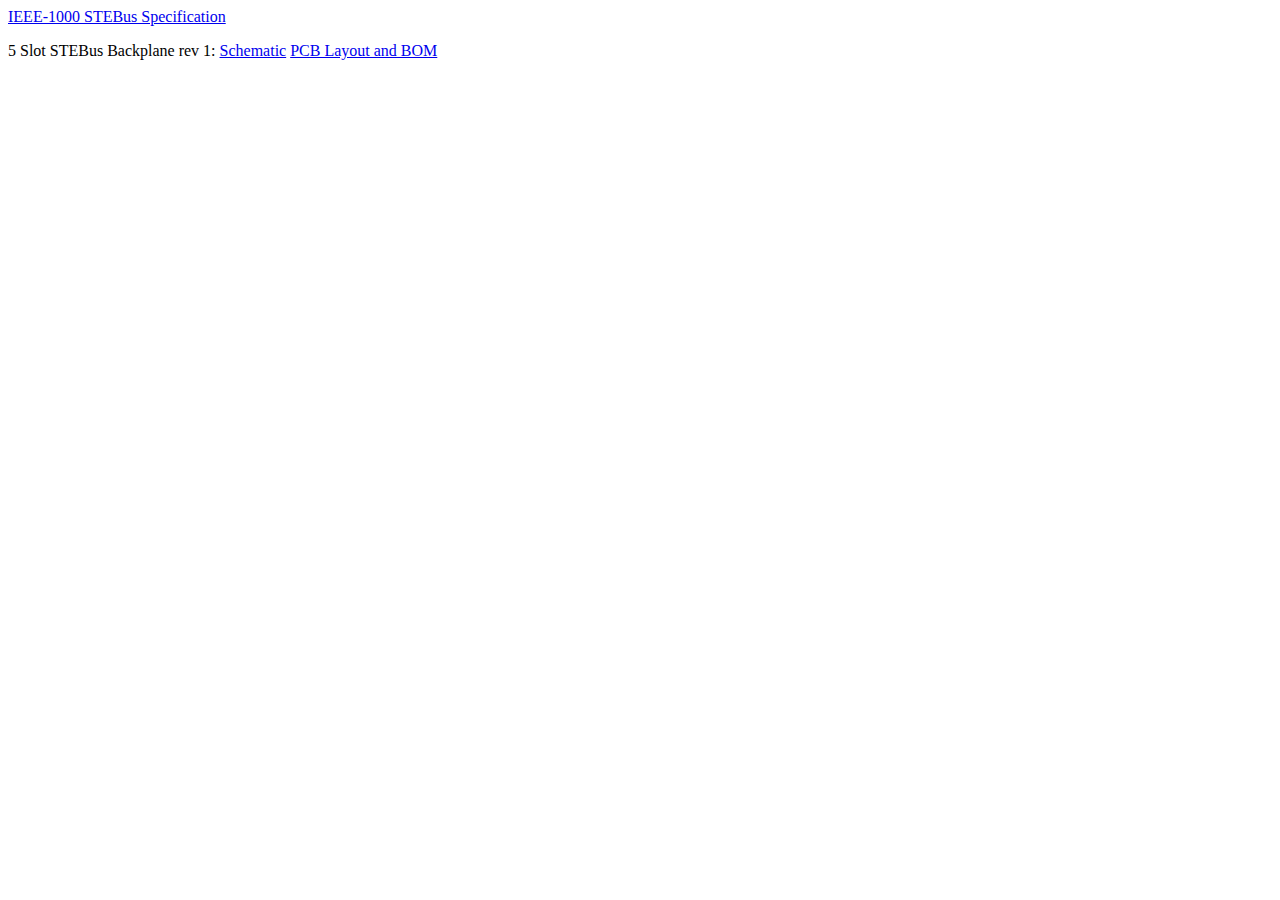
<file: docs/index.html>
<html>
<body>
    <p><a href="IEEE_1000_STEbus_specification_html/com/IEEE/1000/STEbus_specification.html">IEEE-1000 STEBus Specification</a></p>
<p>5 Slot STEBus Backplane rev 1: <a href="stebus-backplane.svg">Schematic</a> <a href="stebus-backplane_v1-ibom.html">PCB Layout and BOM</a></p>
</body>
</html>
</file>
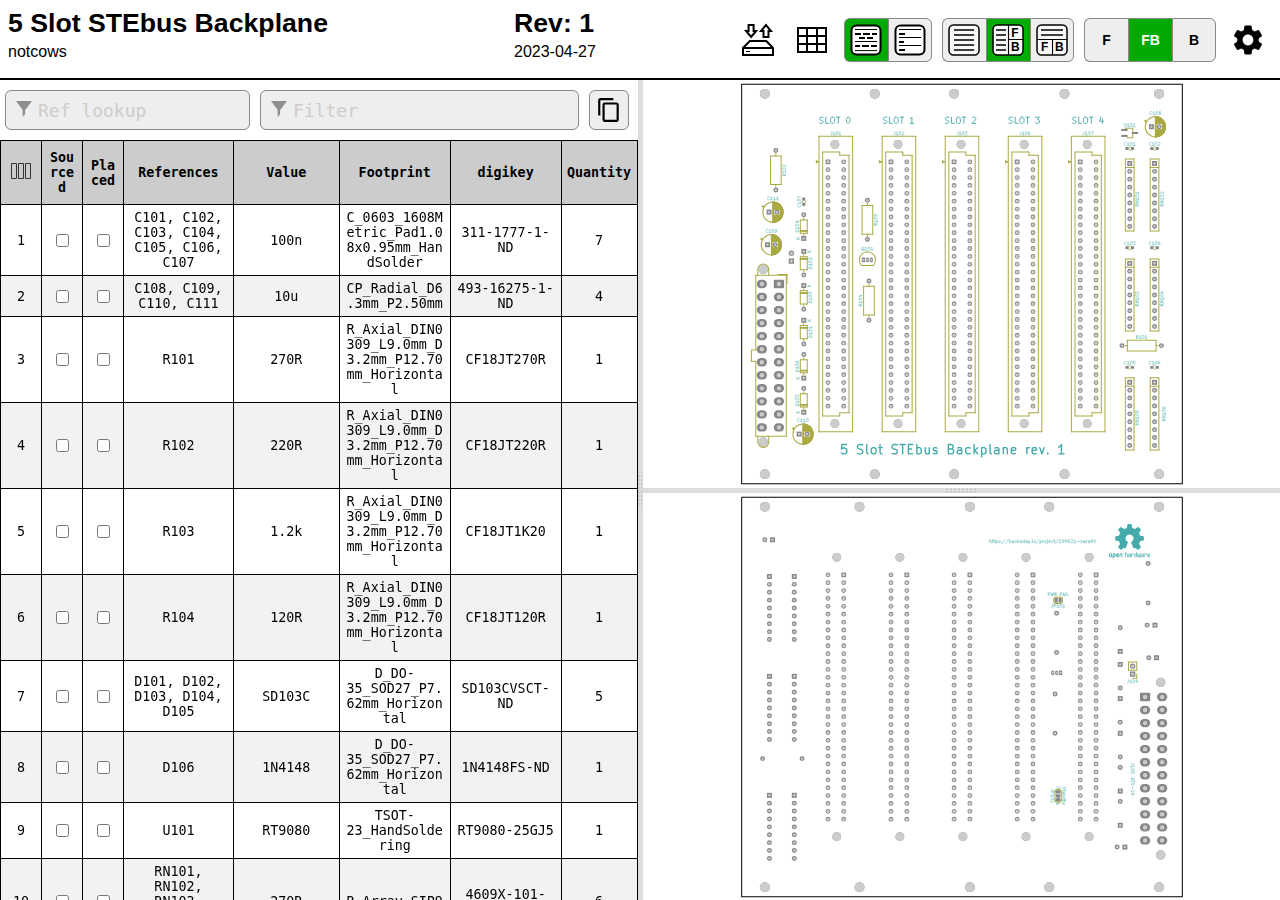
<file: docs/stebus-backplane_1-ibom.html>
<!DOCTYPE html>
<html lang="en">

<head>
  <meta charset="UTF-8">
  <meta name="viewport" content="width=device-width, initial-scale=1.0">
  <title>Interactive BOM for KiCAD</title>
  <style type="text/css">
:root {
  --pcb-edge-color: black;
  --pad-color: #878787;
  --pad-hole-color: #CCCCCC;
  --pad-color-highlight: #D04040;
  --pad-color-highlight-both: #D0D040;
  --pad-color-highlight-marked: #44a344;
  --pin1-outline-color: #ffb629;
  --pin1-outline-color-highlight: #ffb629;
  --pin1-outline-color-highlight-both: #fcbb39;
  --pin1-outline-color-highlight-marked: #fdbe41;
  --silkscreen-edge-color: #aa4;
  --silkscreen-polygon-color: #4aa;
  --silkscreen-text-color: #4aa;
  --fabrication-edge-color: #907651;
  --fabrication-polygon-color: #907651;
  --fabrication-text-color: #a27c24;
  --track-color: #def5f1;
  --track-color-highlight: #D04040;
  --zone-color: #def5f1;
  --zone-color-highlight: #d0404080;
}

html,
body {
  margin: 0px;
  height: 100%;
  font-family: Verdana, sans-serif;
}

.dark.topmostdiv {
  --pcb-edge-color: #eee;
  --pad-color: #808080;
  --pin1-outline-color: #ffa800;
  --pin1-outline-color-highlight: #ccff00;
  --track-color: #42524f;
  --zone-color: #42524f;
  background-color: #252c30;
  color: #eee;
}

button {
  background-color: #eee;
  border: 1px solid #888;
  color: black;
  height: 44px;
  width: 44px;
  text-align: center;
  text-decoration: none;
  display: inline-block;
  font-size: 14px;
  font-weight: bolder;
}

.dark button {
  /* This will be inverted */
  background-color: #c3b7b5;
}

button.depressed {
  background-color: #0a0;
  color: white;
}

.dark button.depressed {
  /* This will be inverted */
  background-color: #b3b;
}

button:focus {
  outline: 0;
}

button#tb-btn {
  background-image: url("data:image/svg+xml,%3Csvg xmlns='http://www.w3.org/2000/svg' viewBox='0 0 8.47 8.47'%3E%3Crect transform='translate(0 -288.53)' ry='1.17' y='288.8' x='.27' height='7.94' width='7.94' fill='%23f9f9f9'/%3E%3Cg transform='translate(0 -288.53)'%3E%3Crect width='7.94' height='7.94' x='.27' y='288.8' ry='1.17' fill='none' stroke='%23000' stroke-width='.4' stroke-linejoin='round'/%3E%3Cpath d='M1.32 290.12h5.82M1.32 291.45h5.82' fill='none' stroke='%23000' stroke-width='.4'/%3E%3Cpath d='M4.37 292.5v4.23M.26 292.63H8.2' fill='none' stroke='%23000' stroke-width='.3'/%3E%3Ctext font-weight='700' font-size='3.17' font-family='sans-serif'%3E%3Ctspan x='1.35' y='295.73'%3EF%3C/tspan%3E%3Ctspan x='5.03' y='295.68'%3EB%3C/tspan%3E%3C/text%3E%3C/g%3E%3C/svg%3E%0A");
}

button#lr-btn {
  background-image: url("data:image/svg+xml,%3Csvg xmlns='http://www.w3.org/2000/svg' viewBox='0 0 8.47 8.47'%3E%3Crect transform='translate(0 -288.53)' ry='1.17' y='288.8' x='.27' height='7.94' width='7.94' fill='%23f9f9f9'/%3E%3Cg transform='translate(0 -288.53)'%3E%3Crect width='7.94' height='7.94' x='.27' y='288.8' ry='1.17' fill='none' stroke='%23000' stroke-width='.4' stroke-linejoin='round'/%3E%3Cpath d='M1.06 290.12H3.7m-2.64 1.33H3.7m-2.64 1.32H3.7m-2.64 1.3H3.7m-2.64 1.33H3.7' fill='none' stroke='%23000' stroke-width='.4'/%3E%3Cpath d='M4.37 288.8v7.94m0-4.11h3.96' fill='none' stroke='%23000' stroke-width='.3'/%3E%3Ctext font-weight='700' font-size='3.17' font-family='sans-serif'%3E%3Ctspan x='5.11' y='291.96'%3EF%3C/tspan%3E%3Ctspan x='5.03' y='295.68'%3EB%3C/tspan%3E%3C/text%3E%3C/g%3E%3C/svg%3E%0A");
}

button#bom-btn {
  background-image: url("data:image/svg+xml,%3Csvg xmlns='http://www.w3.org/2000/svg' viewBox='0 0 8.47 8.47'%3E%3Crect transform='translate(0 -288.53)' ry='1.17' y='288.8' x='.27' height='7.94' width='7.94' fill='%23f9f9f9'/%3E%3Cg transform='translate(0 -288.53)' fill='none' stroke='%23000' stroke-width='.4'%3E%3Crect width='7.94' height='7.94' x='.27' y='288.8' ry='1.17' stroke-linejoin='round'/%3E%3Cpath d='M1.59 290.12h5.29M1.59 291.45h5.33M1.59 292.75h5.33M1.59 294.09h5.33M1.59 295.41h5.33'/%3E%3C/g%3E%3C/svg%3E");
}

button#bom-grouped-btn {
  background-image: url("data:image/svg+xml,%3Csvg xmlns='http://www.w3.org/2000/svg' width='32' height='32'%3E%3Cg stroke='%23000' stroke-linejoin='round' class='layer'%3E%3Crect width='29' height='29' x='1.5' y='1.5' stroke-width='2' fill='%23fff' rx='5' ry='5'/%3E%3Cpath stroke-linecap='square' stroke-width='2' d='M6 10h4m4 0h5m4 0h3M6.1 22h3m3.9 0h5m4 0h4m-16-8h4m4 0h4'/%3E%3Cpath stroke-linecap='null' d='M5 17.5h22M5 26.6h22M5 5.5h22'/%3E%3C/g%3E%3C/svg%3E");
}

button#bom-ungrouped-btn {
  background-image: url("data:image/svg+xml,%3Csvg xmlns='http://www.w3.org/2000/svg' width='32' height='32'%3E%3Cg stroke='%23000' stroke-linejoin='round' class='layer'%3E%3Crect width='29' height='29' x='1.5' y='1.5' stroke-width='2' fill='%23fff' rx='5' ry='5'/%3E%3Cpath stroke-linecap='square' stroke-width='2' d='M6 10h4m-4 8h3m-3 8h4'/%3E%3Cpath stroke-linecap='null' d='M5 13.5h22m-22 8h22M5 5.5h22'/%3E%3C/g%3E%3C/svg%3E");
}

button#bom-netlist-btn {
  background-image: url("data:image/svg+xml,%3Csvg xmlns='http://www.w3.org/2000/svg' width='32' height='32'%3E%3Cg fill='none' stroke='%23000' class='layer'%3E%3Crect width='29' height='29' x='1.5' y='1.5' stroke-width='2' fill='%23fff' rx='5' ry='5'/%3E%3Cpath stroke-width='2' d='M6 26l6-6v-8m13.8-6.3l-6 6v8'/%3E%3Ccircle cx='11.8' cy='9.5' r='2.8' stroke-width='2'/%3E%3Ccircle cx='19.8' cy='22.8' r='2.8' stroke-width='2'/%3E%3C/g%3E%3C/svg%3E");
}

button#copy {
  background-image: url("data:image/svg+xml,%3Csvg height='48' viewBox='0 0 48 48' width='48' xmlns='http://www.w3.org/2000/svg'%3E%3Cpath d='M0 0h48v48h-48z' fill='none'/%3E%3Cpath d='M32 2h-24c-2.21 0-4 1.79-4 4v28h4v-28h24v-4zm6 8h-22c-2.21 0-4 1.79-4 4v28c0 2.21 1.79 4 4 4h22c2.21 0 4-1.79 4-4v-28c0-2.21-1.79-4-4-4zm0 32h-22v-28h22v28z'/%3E%3C/svg%3E");
  background-position: 6px 6px;
  background-repeat: no-repeat;
  background-size: 26px 26px;
  border-radius: 6px;
  height: 40px;
  width: 40px;
  margin: 10px 5px;
}

button#copy:active {
  box-shadow: inset 0px 0px 5px #6c6c6c;
}

textarea.clipboard-temp {
  position: fixed;
  top: 0;
  left: 0;
  width: 2em;
  height: 2em;
  padding: 0;
  border: None;
  outline: None;
  box-shadow: None;
  background: transparent;
}

.left-most-button {
  border-right: 0;
  border-top-left-radius: 6px;
  border-bottom-left-radius: 6px;
}

.middle-button {
  border-right: 0;
}

.right-most-button {
  border-top-right-radius: 6px;
  border-bottom-right-radius: 6px;
}

.button-container {
  font-size: 0;
  margin: 10px 10px 10px 0px;
}

.dark .button-container {
  filter: invert(1);
}

.button-container button {
  background-size: 32px 32px;
  background-position: 5px 5px;
  background-repeat: no-repeat;
}

@media print {
  .hideonprint {
    display: none;
  }
}

canvas {
  cursor: crosshair;
}

canvas:active {
  cursor: grabbing;
}

.fileinfo {
  width: 100%;
  max-width: 1000px;
  border: none;
  padding: 5px;
}

.fileinfo .title {
  font-size: 20pt;
  font-weight: bold;
}

.fileinfo td {
  overflow: hidden;
  white-space: nowrap;
  max-width: 1px;
  width: 50%;
  text-overflow: ellipsis;
}

.bom {
  border-collapse: collapse;
  font-family: Consolas, "DejaVu Sans Mono", Monaco, monospace;
  font-size: 10pt;
  table-layout: fixed;
  width: 100%;
  margin-top: 1px;
  position: relative;
}

.bom th,
.bom td {
  border: 1px solid black;
  padding: 5px;
  word-wrap: break-word;
  text-align: center;
  position: relative;
}

.dark .bom th,
.dark .bom td {
  border: 1px solid #777;
}

.bom th {
  background-color: #CCCCCC;
  background-clip: padding-box;
}

.dark .bom th {
  background-color: #3b4749;
}

.bom tr.highlighted:nth-child(n) {
  background-color: #cfc;
}

.dark .bom tr.highlighted:nth-child(n) {
  background-color: #226022;
}

.bom tr:nth-child(even) {
  background-color: #f2f2f2;
}

.dark .bom tr:nth-child(even) {
  background-color: #313b40;
}

.bom tr.checked {
  color: #1cb53d;
}

.dark .bom tr.checked {
  color: #2cce54;
}

.bom tr {
  transition: background-color 0.2s;
}

.bom .numCol {
  width: 30px;
}

.bom .value {
  width: 15%;
}

.bom .quantity {
  width: 65px;
}

.bom th .sortmark {
  position: absolute;
  right: 1px;
  top: 1px;
  margin-top: -5px;
  border-width: 5px;
  border-style: solid;
  border-color: transparent transparent #221 transparent;
  transform-origin: 50% 85%;
  transition: opacity 0.2s, transform 0.4s;
}

.dark .bom th .sortmark {
  filter: invert(1);
}

.bom th .sortmark.none {
  opacity: 0;
}

.bom th .sortmark.desc {
  transform: rotate(180deg);
}

.bom th:hover .sortmark.none {
  opacity: 0.5;
}

.bom .bom-checkbox {
  width: 30px;
  position: relative;
  user-select: none;
  -moz-user-select: none;
}

.bom .bom-checkbox:before {
  content: "";
  position: absolute;
  border-width: 15px;
  border-style: solid;
  border-color: #51829f transparent transparent transparent;
  visibility: hidden;
  top: -15px;
}

.bom .bom-checkbox:after {
  content: "Double click to set/unset all";
  position: absolute;
  color: white;
  top: -35px;
  left: -26px;
  background: #51829f;
  padding: 5px 15px;
  border-radius: 8px;
  white-space: nowrap;
  visibility: hidden;
}

.bom .bom-checkbox:hover:before,
.bom .bom-checkbox:hover:after {
  visibility: visible;
  transition: visibility 0.2s linear 1s;
}

.split {
  -webkit-box-sizing: border-box;
  -moz-box-sizing: border-box;
  box-sizing: border-box;
  overflow-y: auto;
  overflow-x: hidden;
  background-color: inherit;
}

.split.split-horizontal,
.gutter.gutter-horizontal {
  height: 100%;
  float: left;
}

.gutter {
  background-color: #ddd;
  background-repeat: no-repeat;
  background-position: 50%;
  transition: background-color 0.3s;
}

.dark .gutter {
  background-color: #777;
}

.gutter.gutter-horizontal {
  background-image: url('[data-uri]');
  cursor: ew-resize;
  width: 5px;
}

.gutter.gutter-vertical {
  background-image: url('[data-uri]');
  cursor: ns-resize;
  height: 5px;
}

.searchbox {
  float: left;
  height: 40px;
  margin: 10px 5px;
  padding: 12px 32px;
  font-family: Consolas, "DejaVu Sans Mono", Monaco, monospace;
  font-size: 18px;
  box-sizing: border-box;
  border: 1px solid #888;
  border-radius: 6px;
  outline: none;
  background-color: #eee;
  transition: background-color 0.2s, border 0.2s;
  background-image: url('[data-uri]');
  background-position: 10px 10px;
  background-repeat: no-repeat;
}

.dark .searchbox {
  background-color: #111;
  color: #eee;
}

.searchbox::placeholder {
  color: #ccc;
}

.dark .searchbox::placeholder {
  color: #666;
}

.filter {
  width: calc(60% - 64px);
}

.reflookup {
  width: calc(40% - 10px);
}

input[type=text]:focus {
  background-color: white;
  border: 1px solid #333;
}

.dark input[type=text]:focus {
  background-color: #333;
  border: 1px solid #ccc;
}

mark.highlight {
  background-color: #5050ff;
  color: #fff;
  padding: 2px;
  border-radius: 6px;
}

.dark mark.highlight {
  background-color: #76a6da;
  color: #111;
}

.menubtn {
  background-color: white;
  border: none;
  background-image: url("data:image/svg+xml,%3Csvg xmlns='http://www.w3.org/2000/svg' width='36' height='36' viewBox='0 0 20 20'%3E%3Cpath fill='none' d='M0 0h20v20H0V0z'/%3E%3Cpath d='M15.95 10.78c.03-.25.05-.51.05-.78s-.02-.53-.06-.78l1.69-1.32c.15-.12.19-.34.1-.51l-1.6-2.77c-.1-.18-.31-.24-.49-.18l-1.99.8c-.42-.32-.86-.58-1.35-.78L12 2.34c-.03-.2-.2-.34-.4-.34H8.4c-.2 0-.36.14-.39.34l-.3 2.12c-.49.2-.94.47-1.35.78l-1.99-.8c-.18-.07-.39 0-.49.18l-1.6 2.77c-.1.18-.06.39.1.51l1.69 1.32c-.04.25-.07.52-.07.78s.02.53.06.78L2.37 12.1c-.15.12-.19.34-.1.51l1.6 2.77c.1.18.31.24.49.18l1.99-.8c.42.32.86.58 1.35.78l.3 2.12c.04.2.2.34.4.34h3.2c.2 0 .37-.14.39-.34l.3-2.12c.49-.2.94-.47 1.35-.78l1.99.8c.18.07.39 0 .49-.18l1.6-2.77c.1-.18.06-.39-.1-.51l-1.67-1.32zM10 13c-1.65 0-3-1.35-3-3s1.35-3 3-3 3 1.35 3 3-1.35 3-3 3z'/%3E%3C/svg%3E%0A");
  background-position: center;
  background-repeat: no-repeat;
}

.statsbtn {
  background-color: white;
  border: none;
  background-image: url("data:image/svg+xml,%3Csvg width='36' height='36' xmlns='http://www.w3.org/2000/svg'%3E%3Cpath d='M4 6h28v24H4V6zm0 8h28v8H4m9-16v24h10V5.8' fill='none' stroke='%23000' stroke-width='2'/%3E%3C/svg%3E");
  background-position: center;
  background-repeat: no-repeat;
}

.iobtn {
  background-color: white;
  border: none;
  background-image: url("data:image/svg+xml,%3Csvg xmlns='http://www.w3.org/2000/svg' width='36' height='36'%3E%3Cpath fill='none' stroke='%23000' stroke-width='2' d='M3 33v-7l6.8-7h16.5l6.7 7v7H3zM3.2 26H33M21 9l5-5.9 5 6h-2.5V15h-5V9H21zm-4.9 0l-5 6-5-6h2.5V3h5v6h2.5z'/%3E%3Cpath fill='none' stroke='%23000' d='M6.1 29.5H10'/%3E%3C/svg%3E");
  background-position: center;
  background-repeat: no-repeat;
}

.visbtn {
  background-image: url("data:image/svg+xml,%3Csvg xmlns='http://www.w3.org/2000/svg' width='24' height='24'%3E%3Cpath fill='none' stroke='%23333' d='M2.5 4.5h5v15h-5zM9.5 4.5h5v15h-5zM16.5 4.5h5v15h-5z'/%3E%3C/svg%3E");
  background-position: center;
  background-repeat: no-repeat;
  padding: 15px;
}

#vismenu-content {
  left: 0px;
  font-family: Verdana, sans-serif;
}

.dark .statsbtn,
.dark .savebtn,
.dark .menubtn,
.dark .iobtn,
.dark .visbtn {
  filter: invert(1);
}

.flexbox {
  display: flex;
  align-items: center;
  justify-content: space-between;
  width: 100%;
}

.savebtn {
  background-color: #d6d6d6;
  width: auto;
  height: 30px;
  flex-grow: 1;
  margin: 5px;
  border-radius: 4px;
}

.savebtn:active {
  background-color: #0a0;
  color: white;
}

.dark .savebtn:active {
  /* This will be inverted */
  background-color: #b3b;
}

.stats {
  border-collapse: collapse;
  font-size: 12pt;
  table-layout: fixed;
  width: 100%;
  min-width: 450px;
}

.dark .stats td {
  border: 1px solid #bbb;
}

.stats td {
  border: 1px solid black;
  padding: 5px;
  word-wrap: break-word;
  text-align: center;
  position: relative;
}

#checkbox-stats div {
  position: absolute;
  left: 0;
  top: 0;
  height: 100%;
  width: 100%;
  display: flex;
  align-items: center;
  justify-content: center;
}

#checkbox-stats .bar {
  background-color: rgba(28, 251, 0, 0.6);
}

.menu {
  position: relative;
  display: inline-block;
  margin: 10px 10px 10px 0px;
}

.menu-content {
  font-size: 12pt !important;
  text-align: left !important;
  font-weight: normal !important;
  display: none;
  position: absolute;
  background-color: white;
  right: 0;
  min-width: 300px;
  box-shadow: 0px 8px 16px 0px rgba(0, 0, 0, 0.2);
  z-index: 100;
  padding: 8px;
}

.dark .menu-content {
  background-color: #111;
}

.menu:hover .menu-content {
  display: block;
}

.menu:hover .menubtn,
.menu:hover .iobtn,
.menu:hover .statsbtn {
  background-color: #eee;
}

.menu-label {
  display: inline-block;
  padding: 8px;
  border: 1px solid #ccc;
  border-top: 0;
  width: calc(100% - 18px);
}

.menu-label-top {
  border-top: 1px solid #ccc;
}

.menu-textbox {
  float: left;
  height: 24px;
  margin: 10px 5px;
  padding: 5px 5px;
  font-family: Consolas, "DejaVu Sans Mono", Monaco, monospace;
  font-size: 14px;
  box-sizing: border-box;
  border: 1px solid #888;
  border-radius: 4px;
  outline: none;
  background-color: #eee;
  transition: background-color 0.2s, border 0.2s;
  width: calc(100% - 10px);
}

.menu-textbox.invalid,
.dark .menu-textbox.invalid {
  color: red;
}

.dark .menu-textbox {
  background-color: #222;
  color: #eee;
}

.radio-container {
  margin: 4px;
}

.topmostdiv {
  width: 100%;
  height: 100%;
  background-color: white;
  transition: background-color 0.3s;
}

#top {
  height: 78px;
  border-bottom: 2px solid black;
}

.dark #top {
  border-bottom: 2px solid #ccc;
}

#dbg {
  display: block;
}

::-webkit-scrollbar {
  width: 8px;
}

::-webkit-scrollbar-track {
  background: #aaa;
}

::-webkit-scrollbar-thumb {
  background: #666;
  border-radius: 3px;
}

::-webkit-scrollbar-thumb:hover {
  background: #555;
}

.slider {
  -webkit-appearance: none;
  width: 100%;
  margin: 3px 0;
  padding: 0;
  outline: none;
  opacity: 0.7;
  -webkit-transition: .2s;
  transition: opacity .2s;
  border-radius: 3px;
}

.slider:hover {
  opacity: 1;
}

.slider:focus {
  outline: none;
}

.slider::-webkit-slider-runnable-track {
  -webkit-appearance: none;
  width: 100%;
  height: 8px;
  background: #d3d3d3;
  border-radius: 3px;
  border: none;
}

.slider::-webkit-slider-thumb {
  -webkit-appearance: none;
  width: 15px;
  height: 15px;
  border-radius: 50%;
  background: #0a0;
  cursor: pointer;
  margin-top: -4px;
}

.dark .slider::-webkit-slider-thumb {
  background: #3d3;
}

.slider::-moz-range-thumb {
  width: 15px;
  height: 15px;
  border-radius: 50%;
  background: #0a0;
  cursor: pointer;
}

.slider::-moz-range-track {
  height: 8px;
  background: #d3d3d3;
  border-radius: 3px;
}

.dark .slider::-moz-range-thumb {
  background: #3d3;
}

.slider::-ms-track {
  width: 100%;
  height: 8px;
  border-width: 3px 0;
  background: transparent;
  border-color: transparent;
  color: transparent;
  transition: opacity .2s;
}

.slider::-ms-fill-lower {
  background: #d3d3d3;
  border: none;
  border-radius: 3px;
}

.slider::-ms-fill-upper {
  background: #d3d3d3;
  border: none;
  border-radius: 3px;
}

.slider::-ms-thumb {
  width: 15px;
  height: 15px;
  border-radius: 50%;
  background: #0a0;
  cursor: pointer;
  margin: 0;
}

.shameless-plug {
  font-size: 0.8em;
  text-align: center;
  display: block;
}

a {
  color: #0278a4;
}

.dark a {
  color: #00b9fd;
}

#frontcanvas,
#backcanvas {
  touch-action: none;
}

.placeholder {
  border: 1px dashed #9f9fda !important;
  background-color: #edf2f7 !important;
}

.dragging {
  z-index: 999;
}

.dark .dragging>table>tbody>tr {
  background-color: #252c30;
}

.dark .placeholder {
  filter: invert(1);
}

.column-spacer {
  top: 0;
  left: 0;
  width: calc(100% - 4px);
  position: absolute;
  cursor: pointer;
  user-select: none;
  height: 100%;
}

.column-width-handle {
  top: 0;
  right: 0;
  width: 4px;
  position: absolute;
  cursor: col-resize;
  user-select: none;
  height: 100%;
}

.column-width-handle:hover {
  background-color: #4f99bd;
}


  </style>
  <script type="text/javascript" >
///////////////////////////////////////////////
/*
  Split.js - v1.3.5
  MIT License
  https://github.com/nathancahill/Split.js
*/
!function(e,t){"object"==typeof exports&&"undefined"!=typeof module?module.exports=t():"function"==typeof define&&define.amd?define(t):e.Split=t()}(this,function(){"use strict";var e=window,t=e.document,n="addEventListener",i="removeEventListener",r="getBoundingClientRect",s=function(){return!1},o=e.attachEvent&&!e[n],a=["","-webkit-","-moz-","-o-"].filter(function(e){var n=t.createElement("div");return n.style.cssText="width:"+e+"calc(9px)",!!n.style.length}).shift()+"calc",l=function(e){return"string"==typeof e||e instanceof String?t.querySelector(e):e};return function(u,c){function z(e,t,n){var i=A(y,t,n);Object.keys(i).forEach(function(t){return e.style[t]=i[t]})}function h(e,t){var n=B(y,t);Object.keys(n).forEach(function(t){return e.style[t]=n[t]})}function f(e){var t=E[this.a],n=E[this.b],i=t.size+n.size;t.size=e/this.size*i,n.size=i-e/this.size*i,z(t.element,t.size,this.aGutterSize),z(n.element,n.size,this.bGutterSize)}function m(e){var t;this.dragging&&((t="touches"in e?e.touches[0][b]-this.start:e[b]-this.start)<=E[this.a].minSize+M+this.aGutterSize?t=E[this.a].minSize+this.aGutterSize:t>=this.size-(E[this.b].minSize+M+this.bGutterSize)&&(t=this.size-(E[this.b].minSize+this.bGutterSize)),f.call(this,t),c.onDrag&&c.onDrag())}function g(){var e=E[this.a].element,t=E[this.b].element;this.size=e[r]()[y]+t[r]()[y]+this.aGutterSize+this.bGutterSize,this.start=e[r]()[G]}function d(){var t=this,n=E[t.a].element,r=E[t.b].element;t.dragging&&c.onDragEnd&&c.onDragEnd(),t.dragging=!1,e[i]("mouseup",t.stop),e[i]("touchend",t.stop),e[i]("touchcancel",t.stop),t.parent[i]("mousemove",t.move),t.parent[i]("touchmove",t.move),delete t.stop,delete t.move,n[i]("selectstart",s),n[i]("dragstart",s),r[i]("selectstart",s),r[i]("dragstart",s),n.style.userSelect="",n.style.webkitUserSelect="",n.style.MozUserSelect="",n.style.pointerEvents="",r.style.userSelect="",r.style.webkitUserSelect="",r.style.MozUserSelect="",r.style.pointerEvents="",t.gutter.style.cursor="",t.parent.style.cursor=""}function S(t){var i=this,r=E[i.a].element,o=E[i.b].element;!i.dragging&&c.onDragStart&&c.onDragStart(),t.preventDefault(),i.dragging=!0,i.move=m.bind(i),i.stop=d.bind(i),e[n]("mouseup",i.stop),e[n]("touchend",i.stop),e[n]("touchcancel",i.stop),i.parent[n]("mousemove",i.move),i.parent[n]("touchmove",i.move),r[n]("selectstart",s),r[n]("dragstart",s),o[n]("selectstart",s),o[n]("dragstart",s),r.style.userSelect="none",r.style.webkitUserSelect="none",r.style.MozUserSelect="none",r.style.pointerEvents="none",o.style.userSelect="none",o.style.webkitUserSelect="none",o.style.MozUserSelect="none",o.style.pointerEvents="none",i.gutter.style.cursor=j,i.parent.style.cursor=j,g.call(i)}function v(e){e.forEach(function(t,n){if(n>0){var i=F[n-1],r=E[i.a],s=E[i.b];r.size=e[n-1],s.size=t,z(r.element,r.size,i.aGutterSize),z(s.element,s.size,i.bGutterSize)}})}function p(){F.forEach(function(e){e.parent.removeChild(e.gutter),E[e.a].element.style[y]="",E[e.b].element.style[y]=""})}void 0===c&&(c={});var y,b,G,E,w=l(u[0]).parentNode,D=e.getComputedStyle(w).flexDirection,U=c.sizes||u.map(function(){return 100/u.length}),k=void 0!==c.minSize?c.minSize:100,x=Array.isArray(k)?k:u.map(function(){return k}),L=void 0!==c.gutterSize?c.gutterSize:10,M=void 0!==c.snapOffset?c.snapOffset:30,O=c.direction||"horizontal",j=c.cursor||("horizontal"===O?"ew-resize":"ns-resize"),C=c.gutter||function(e,n){var i=t.createElement("div");return i.className="gutter gutter-"+n,i},A=c.elementStyle||function(e,t,n){var i={};return"string"==typeof t||t instanceof String?i[e]=t:i[e]=o?t+"%":a+"("+t+"% - "+n+"px)",i},B=c.gutterStyle||function(e,t){return n={},n[e]=t+"px",n;var n};"horizontal"===O?(y="width","clientWidth",b="clientX",G="left","paddingLeft"):"vertical"===O&&(y="height","clientHeight",b="clientY",G="top","paddingTop");var F=[];return E=u.map(function(e,t){var i,s={element:l(e),size:U[t],minSize:x[t]};if(t>0&&(i={a:t-1,b:t,dragging:!1,isFirst:1===t,isLast:t===u.length-1,direction:O,parent:w},i.aGutterSize=L,i.bGutterSize=L,i.isFirst&&(i.aGutterSize=L/2),i.isLast&&(i.bGutterSize=L/2),"row-reverse"===D||"column-reverse"===D)){var a=i.a;i.a=i.b,i.b=a}if(!o&&t>0){var c=C(t,O);h(c,L),c[n]("mousedown",S.bind(i)),c[n]("touchstart",S.bind(i)),w.insertBefore(c,s.element),i.gutter=c}0===t||t===u.length-1?z(s.element,s.size,L/2):z(s.element,s.size,L);var f=s.element[r]()[y];return f<s.minSize&&(s.minSize=f),t>0&&F.push(i),s}),o?{setSizes:v,destroy:p}:{setSizes:v,getSizes:function(){return E.map(function(e){return e.size})},collapse:function(e){if(e===F.length){var t=F[e-1];g.call(t),o||f.call(t,t.size-t.bGutterSize)}else{var n=F[e];g.call(n),o||f.call(n,n.aGutterSize)}},destroy:p}}});

///////////////////////////////////////////////

///////////////////////////////////////////////
// Copyright (c) 2013 Pieroxy <pieroxy@pieroxy.net>
// This work is free. You can redistribute it and/or modify it
// under the terms of the WTFPL, Version 2
// For more information see LICENSE.txt or http://www.wtfpl.net/
//
// For more information, the home page:
// http://pieroxy.net/blog/pages/lz-string/testing.html
//
// LZ-based compression algorithm, version 1.4.4
var LZString=function(){var o=String.fromCharCode,i={};var n={decompressFromBase64:function(o){return null==o?"":""==o?null:n._decompress(o.length,32,function(n){return function(o,n){if(!i[o]){i[o]={};for(var t=0;t<o.length;t++)i[o][o.charAt(t)]=t}return i[o][n]}("ABCDEFGHIJKLMNOPQRSTUVWXYZabcdefghijklmnopqrstuvwxyz0123456789+/=",o.charAt(n))})},_decompress:function(i,n,t){var r,e,a,s,p,u,l,f=[],c=4,d=4,h=3,v="",g=[],m={val:t(0),position:n,index:1};for(r=0;r<3;r+=1)f[r]=r;for(a=0,p=Math.pow(2,2),u=1;u!=p;)s=m.val&m.position,m.position>>=1,0==m.position&&(m.position=n,m.val=t(m.index++)),a|=(s>0?1:0)*u,u<<=1;switch(a){case 0:for(a=0,p=Math.pow(2,8),u=1;u!=p;)s=m.val&m.position,m.position>>=1,0==m.position&&(m.position=n,m.val=t(m.index++)),a|=(s>0?1:0)*u,u<<=1;l=o(a);break;case 1:for(a=0,p=Math.pow(2,16),u=1;u!=p;)s=m.val&m.position,m.position>>=1,0==m.position&&(m.position=n,m.val=t(m.index++)),a|=(s>0?1:0)*u,u<<=1;l=o(a);break;case 2:return""}for(f[3]=l,e=l,g.push(l);;){if(m.index>i)return"";for(a=0,p=Math.pow(2,h),u=1;u!=p;)s=m.val&m.position,m.position>>=1,0==m.position&&(m.position=n,m.val=t(m.index++)),a|=(s>0?1:0)*u,u<<=1;switch(l=a){case 0:for(a=0,p=Math.pow(2,8),u=1;u!=p;)s=m.val&m.position,m.position>>=1,0==m.position&&(m.position=n,m.val=t(m.index++)),a|=(s>0?1:0)*u,u<<=1;f[d++]=o(a),l=d-1,c--;break;case 1:for(a=0,p=Math.pow(2,16),u=1;u!=p;)s=m.val&m.position,m.position>>=1,0==m.position&&(m.position=n,m.val=t(m.index++)),a|=(s>0?1:0)*u,u<<=1;f[d++]=o(a),l=d-1,c--;break;case 2:return g.join("")}if(0==c&&(c=Math.pow(2,h),h++),f[l])v=f[l];else{if(l!==d)return null;v=e+e.charAt(0)}g.push(v),f[d++]=e+v.charAt(0),e=v,0==--c&&(c=Math.pow(2,h),h++)}}};return n}();"function"==typeof define&&define.amd?define(function(){return LZString}):"undefined"!=typeof module&&null!=module?module.exports=LZString:"undefined"!=typeof angular&&null!=angular&&angular.module("LZString",[]).factory("LZString",function(){return LZString});
///////////////////////////////////////////////

///////////////////////////////////////////////
/*!
 * PEP v0.4.3 | https://github.com/jquery/PEP
 * Copyright jQuery Foundation and other contributors | http://jquery.org/license
 */
!function(a,b){"object"==typeof exports&&"undefined"!=typeof module?module.exports=b():"function"==typeof define&&define.amd?define(b):a.PointerEventsPolyfill=b()}(this,function(){"use strict";function a(a,b){b=b||Object.create(null);var c=document.createEvent("Event");c.initEvent(a,b.bubbles||!1,b.cancelable||!1);
for(var d,e=2;e<m.length;e++)d=m[e],c[d]=b[d]||n[e];c.buttons=b.buttons||0;
var f=0;return f=b.pressure&&c.buttons?b.pressure:c.buttons?.5:0,c.x=c.clientX,c.y=c.clientY,c.pointerId=b.pointerId||0,c.width=b.width||0,c.height=b.height||0,c.pressure=f,c.tiltX=b.tiltX||0,c.tiltY=b.tiltY||0,c.twist=b.twist||0,c.tangentialPressure=b.tangentialPressure||0,c.pointerType=b.pointerType||"",c.hwTimestamp=b.hwTimestamp||0,c.isPrimary=b.isPrimary||!1,c}function b(){this.array=[],this.size=0}function c(a,b,c,d){this.addCallback=a.bind(d),this.removeCallback=b.bind(d),this.changedCallback=c.bind(d),A&&(this.observer=new A(this.mutationWatcher.bind(this)))}function d(a){return"body /shadow-deep/ "+e(a)}function e(a){return'[touch-action="'+a+'"]'}function f(a){return"{ -ms-touch-action: "+a+"; touch-action: "+a+"; }"}function g(){if(F){D.forEach(function(a){String(a)===a?(E+=e(a)+f(a)+"\n",G&&(E+=d(a)+f(a)+"\n")):(E+=a.selectors.map(e)+f(a.rule)+"\n",G&&(E+=a.selectors.map(d)+f(a.rule)+"\n"))});var a=document.createElement("style");a.textContent=E,document.head.appendChild(a)}}function h(){if(!window.PointerEvent){if(window.PointerEvent=a,window.navigator.msPointerEnabled){var b=window.navigator.msMaxTouchPoints;Object.defineProperty(window.navigator,"maxTouchPoints",{value:b,enumerable:!0}),u.registerSource("ms",_)}else Object.defineProperty(window.navigator,"maxTouchPoints",{value:0,enumerable:!0}),u.registerSource("mouse",N),void 0!==window.ontouchstart&&u.registerSource("touch",V);u.register(document)}}function i(a){if(!u.pointermap.has(a)){var b=new Error("InvalidPointerId");throw b.name="InvalidPointerId",b}}function j(a){for(var b=a.parentNode;b&&b!==a.ownerDocument;)b=b.parentNode;if(!b){var c=new Error("InvalidStateError");throw c.name="InvalidStateError",c}}function k(a){var b=u.pointermap.get(a);return 0!==b.buttons}function l(){window.Element&&!Element.prototype.setPointerCapture&&Object.defineProperties(Element.prototype,{setPointerCapture:{value:W},releasePointerCapture:{value:X},hasPointerCapture:{value:Y}})}
var m=["bubbles","cancelable","view","detail","screenX","screenY","clientX","clientY","ctrlKey","altKey","shiftKey","metaKey","button","relatedTarget","pageX","pageY"],n=[!1,!1,null,null,0,0,0,0,!1,!1,!1,!1,0,null,0,0],o=window.Map&&window.Map.prototype.forEach,p=o?Map:b;b.prototype={set:function(a,b){return void 0===b?this["delete"](a):(this.has(a)||this.size++,void(this.array[a]=b))},has:function(a){return void 0!==this.array[a]},"delete":function(a){this.has(a)&&(delete this.array[a],this.size--)},get:function(a){return this.array[a]},clear:function(){this.array.length=0,this.size=0},forEach:function(a,b){return this.array.forEach(function(c,d){a.call(b,c,d,this)},this)}};var q=["bubbles","cancelable","view","detail","screenX","screenY","clientX","clientY","ctrlKey","altKey","shiftKey","metaKey","button","relatedTarget","buttons","pointerId","width","height","pressure","tiltX","tiltY","pointerType","hwTimestamp","isPrimary","type","target","currentTarget","which","pageX","pageY","timeStamp"],r=[!1,!1,null,null,0,0,0,0,!1,!1,!1,!1,0,null,0,0,0,0,0,0,0,"",0,!1,"",null,null,0,0,0,0],s={pointerover:1,pointerout:1,pointerenter:1,pointerleave:1},t="undefined"!=typeof SVGElementInstance,u={pointermap:new p,eventMap:Object.create(null),captureInfo:Object.create(null),eventSources:Object.create(null),eventSourceList:[],registerSource:function(a,b){var c=b,d=c.events;d&&(d.forEach(function(a){c[a]&&(this.eventMap[a]=c[a].bind(c))},this),this.eventSources[a]=c,this.eventSourceList.push(c))},register:function(a){for(var b,c=this.eventSourceList.length,d=0;d<c&&(b=this.eventSourceList[d]);d++)
b.register.call(b,a)},unregister:function(a){for(var b,c=this.eventSourceList.length,d=0;d<c&&(b=this.eventSourceList[d]);d++)
b.unregister.call(b,a)},contains:function(a,b){try{return a.contains(b)}catch(c){return!1}},down:function(a){a.bubbles=!0,this.fireEvent("pointerdown",a)},move:function(a){a.bubbles=!0,this.fireEvent("pointermove",a)},up:function(a){a.bubbles=!0,this.fireEvent("pointerup",a)},enter:function(a){a.bubbles=!1,this.fireEvent("pointerenter",a)},leave:function(a){a.bubbles=!1,this.fireEvent("pointerleave",a)},over:function(a){a.bubbles=!0,this.fireEvent("pointerover",a)},out:function(a){a.bubbles=!0,this.fireEvent("pointerout",a)},cancel:function(a){a.bubbles=!0,this.fireEvent("pointercancel",a)},leaveOut:function(a){this.out(a),this.propagate(a,this.leave,!1)},enterOver:function(a){this.over(a),this.propagate(a,this.enter,!0)},eventHandler:function(a){if(!a._handledByPE){var b=a.type,c=this.eventMap&&this.eventMap[b];c&&c(a),a._handledByPE=!0}},listen:function(a,b){b.forEach(function(b){this.addEvent(a,b)},this)},unlisten:function(a,b){b.forEach(function(b){this.removeEvent(a,b)},this)},addEvent:function(a,b){a.addEventListener(b,this.boundHandler)},removeEvent:function(a,b){a.removeEventListener(b,this.boundHandler)},makeEvent:function(b,c){this.captureInfo[c.pointerId]&&(c.relatedTarget=null);var d=new a(b,c);return c.preventDefault&&(d.preventDefault=c.preventDefault),d._target=d._target||c.target,d},fireEvent:function(a,b){var c=this.makeEvent(a,b);return this.dispatchEvent(c)},cloneEvent:function(a){for(var b,c=Object.create(null),d=0;d<q.length;d++)b=q[d],c[b]=a[b]||r[d],!t||"target"!==b&&"relatedTarget"!==b||c[b]instanceof SVGElementInstance&&(c[b]=c[b].correspondingUseElement);return a.preventDefault&&(c.preventDefault=function(){a.preventDefault()}),c},getTarget:function(a){var b=this.captureInfo[a.pointerId];return b?a._target!==b&&a.type in s?void 0:b:a._target},propagate:function(a,b,c){for(var d=a.target,e=[];d!==document&&!d.contains(a.relatedTarget);) if(e.push(d),d=d.parentNode,!d)return;c&&e.reverse(),e.forEach(function(c){a.target=c,b.call(this,a)},this)},setCapture:function(b,c,d){this.captureInfo[b]&&this.releaseCapture(b,d),this.captureInfo[b]=c,this.implicitRelease=this.releaseCapture.bind(this,b,d),document.addEventListener("pointerup",this.implicitRelease),document.addEventListener("pointercancel",this.implicitRelease);var e=new a("gotpointercapture");e.pointerId=b,e._target=c,d||this.asyncDispatchEvent(e)},releaseCapture:function(b,c){var d=this.captureInfo[b];if(d){this.captureInfo[b]=void 0,document.removeEventListener("pointerup",this.implicitRelease),document.removeEventListener("pointercancel",this.implicitRelease);var e=new a("lostpointercapture");e.pointerId=b,e._target=d,c||this.asyncDispatchEvent(e)}},dispatchEvent:/*scope.external.dispatchEvent || */function(a){var b=this.getTarget(a);if(b)return b.dispatchEvent(a)},asyncDispatchEvent:function(a){requestAnimationFrame(this.dispatchEvent.bind(this,a))}};u.boundHandler=u.eventHandler.bind(u);var v={shadow:function(a){if(a)return a.shadowRoot||a.webkitShadowRoot},canTarget:function(a){return a&&Boolean(a.elementFromPoint)},targetingShadow:function(a){var b=this.shadow(a);if(this.canTarget(b))return b},olderShadow:function(a){var b=a.olderShadowRoot;if(!b){var c=a.querySelector("shadow");c&&(b=c.olderShadowRoot)}return b},allShadows:function(a){for(var b=[],c=this.shadow(a);c;)b.push(c),c=this.olderShadow(c);return b},searchRoot:function(a,b,c){if(a){var d,e,f=a.elementFromPoint(b,c);for(e=this.targetingShadow(f);e;){if(d=e.elementFromPoint(b,c)){var g=this.targetingShadow(d);return this.searchRoot(g,b,c)||d} e=this.olderShadow(e)} return f}},owner:function(a){
for(var b=a;b.parentNode;)b=b.parentNode;
return b.nodeType!==Node.DOCUMENT_NODE&&b.nodeType!==Node.DOCUMENT_FRAGMENT_NODE&&(b=document),b},findTarget:function(a){var b=a.clientX,c=a.clientY,d=this.owner(a.target);
return d.elementFromPoint(b,c)||(d=document),this.searchRoot(d,b,c)}},w=Array.prototype.forEach.call.bind(Array.prototype.forEach),x=Array.prototype.map.call.bind(Array.prototype.map),y=Array.prototype.slice.call.bind(Array.prototype.slice),z=Array.prototype.filter.call.bind(Array.prototype.filter),A=window.MutationObserver||window.WebKitMutationObserver,B="[touch-action]",C={subtree:!0,childList:!0,attributes:!0,attributeOldValue:!0,attributeFilter:["touch-action"]};c.prototype={watchSubtree:function(a){
//
this.observer&&v.canTarget(a)&&this.observer.observe(a,C)},enableOnSubtree:function(a){this.watchSubtree(a),a===document&&"complete"!==document.readyState?this.installOnLoad():this.installNewSubtree(a)},installNewSubtree:function(a){w(this.findElements(a),this.addElement,this)},findElements:function(a){return a.querySelectorAll?a.querySelectorAll(B):[]},removeElement:function(a){this.removeCallback(a)},addElement:function(a){this.addCallback(a)},elementChanged:function(a,b){this.changedCallback(a,b)},concatLists:function(a,b){return a.concat(y(b))},
installOnLoad:function(){document.addEventListener("readystatechange",function(){"complete"===document.readyState&&this.installNewSubtree(document)}.bind(this))},isElement:function(a){return a.nodeType===Node.ELEMENT_NODE},flattenMutationTree:function(a){
var b=x(a,this.findElements,this);
return b.push(z(a,this.isElement)),b.reduce(this.concatLists,[])},mutationWatcher:function(a){a.forEach(this.mutationHandler,this)},mutationHandler:function(a){if("childList"===a.type){var b=this.flattenMutationTree(a.addedNodes);b.forEach(this.addElement,this);var c=this.flattenMutationTree(a.removedNodes);c.forEach(this.removeElement,this)}else"attributes"===a.type&&this.elementChanged(a.target,a.oldValue)}};var D=["none","auto","pan-x","pan-y",{rule:"pan-x pan-y",selectors:["pan-x pan-y","pan-y pan-x"]}],E="",F=window.PointerEvent||window.MSPointerEvent,G=!window.ShadowDOMPolyfill&&document.head.createShadowRoot,H=u.pointermap,I=25,J=[1,4,2,8,16],K=!1;try{K=1===new MouseEvent("test",{buttons:1}).buttons}catch(L){}
var M,N={POINTER_ID:1,POINTER_TYPE:"mouse",events:["mousedown","mousemove","mouseup","mouseover","mouseout"],register:function(a){u.listen(a,this.events)},unregister:function(a){u.unlisten(a,this.events)},lastTouches:[],
isEventSimulatedFromTouch:function(a){for(var b,c=this.lastTouches,d=a.clientX,e=a.clientY,f=0,g=c.length;f<g&&(b=c[f]);f++){
var h=Math.abs(d-b.x),i=Math.abs(e-b.y);if(h<=I&&i<=I)return!0}},prepareEvent:function(a){var b=u.cloneEvent(a),c=b.preventDefault;return b.preventDefault=function(){a.preventDefault(),c()},b.pointerId=this.POINTER_ID,b.isPrimary=!0,b.pointerType=this.POINTER_TYPE,b},prepareButtonsForMove:function(a,b){var c=H.get(this.POINTER_ID);
0!==b.which&&c?a.buttons=c.buttons:a.buttons=0,b.buttons=a.buttons},mousedown:function(a){if(!this.isEventSimulatedFromTouch(a)){var b=H.get(this.POINTER_ID),c=this.prepareEvent(a);K||(c.buttons=J[c.button],b&&(c.buttons|=b.buttons),a.buttons=c.buttons),H.set(this.POINTER_ID,a),b&&0!==b.buttons?u.move(c):u.down(c)}},mousemove:function(a){if(!this.isEventSimulatedFromTouch(a)){var b=this.prepareEvent(a);K||this.prepareButtonsForMove(b,a),b.button=-1,H.set(this.POINTER_ID,a),u.move(b)}},mouseup:function(a){if(!this.isEventSimulatedFromTouch(a)){var b=H.get(this.POINTER_ID),c=this.prepareEvent(a);if(!K){var d=J[c.button];
c.buttons=b?b.buttons&~d:0,a.buttons=c.buttons}H.set(this.POINTER_ID,a),
c.buttons&=~J[c.button],0===c.buttons?u.up(c):u.move(c)}},mouseover:function(a){if(!this.isEventSimulatedFromTouch(a)){var b=this.prepareEvent(a);K||this.prepareButtonsForMove(b,a),b.button=-1,H.set(this.POINTER_ID,a),u.enterOver(b)}},mouseout:function(a){if(!this.isEventSimulatedFromTouch(a)){var b=this.prepareEvent(a);K||this.prepareButtonsForMove(b,a),b.button=-1,u.leaveOut(b)}},cancel:function(a){var b=this.prepareEvent(a);u.cancel(b),this.deactivateMouse()},deactivateMouse:function(){H["delete"](this.POINTER_ID)}},O=u.captureInfo,P=v.findTarget.bind(v),Q=v.allShadows.bind(v),R=u.pointermap,S=2500,T=200,U="touch-action",V={events:["touchstart","touchmove","touchend","touchcancel"],register:function(a){M.enableOnSubtree(a)},unregister:function(){},elementAdded:function(a){var b=a.getAttribute(U),c=this.touchActionToScrollType(b);c&&(a._scrollType=c,u.listen(a,this.events),
Q(a).forEach(function(a){a._scrollType=c,u.listen(a,this.events)},this))},elementRemoved:function(a){a._scrollType=void 0,u.unlisten(a,this.events),
Q(a).forEach(function(a){a._scrollType=void 0,u.unlisten(a,this.events)},this)},elementChanged:function(a,b){var c=a.getAttribute(U),d=this.touchActionToScrollType(c),e=this.touchActionToScrollType(b);
d&&e?(a._scrollType=d,Q(a).forEach(function(a){a._scrollType=d},this)):e?this.elementRemoved(a):d&&this.elementAdded(a)},scrollTypes:{EMITTER:"none",XSCROLLER:"pan-x",YSCROLLER:"pan-y",SCROLLER:/^(?:pan-x pan-y)|(?:pan-y pan-x)|auto$/},touchActionToScrollType:function(a){var b=a,c=this.scrollTypes;return"none"===b?"none":b===c.XSCROLLER?"X":b===c.YSCROLLER?"Y":c.SCROLLER.exec(b)?"XY":void 0},POINTER_TYPE:"touch",firstTouch:null,isPrimaryTouch:function(a){return this.firstTouch===a.identifier},setPrimaryTouch:function(a){
(0===R.size||1===R.size&&R.has(1))&&(this.firstTouch=a.identifier,this.firstXY={X:a.clientX,Y:a.clientY},this.scrolling=!1,this.cancelResetClickCount())},removePrimaryPointer:function(a){a.isPrimary&&(this.firstTouch=null,this.firstXY=null,this.resetClickCount())},clickCount:0,resetId:null,resetClickCount:function(){var a=function(){this.clickCount=0,this.resetId=null}.bind(this);this.resetId=setTimeout(a,T)},cancelResetClickCount:function(){this.resetId&&clearTimeout(this.resetId)},typeToButtons:function(a){var b=0;return"touchstart"!==a&&"touchmove"!==a||(b=1),b},touchToPointer:function(a){var b=this.currentTouchEvent,c=u.cloneEvent(a),d=c.pointerId=a.identifier+2;c.target=O[d]||P(c),c.bubbles=!0,c.cancelable=!0,c.detail=this.clickCount,c.button=0,c.buttons=this.typeToButtons(b.type),c.width=2*(a.radiusX||a.webkitRadiusX||0),c.height=2*(a.radiusY||a.webkitRadiusY||0),c.pressure=a.force||a.webkitForce||.5,c.isPrimary=this.isPrimaryTouch(a),c.pointerType=this.POINTER_TYPE,
c.altKey=b.altKey,c.ctrlKey=b.ctrlKey,c.metaKey=b.metaKey,c.shiftKey=b.shiftKey;
var e=this;return c.preventDefault=function(){e.scrolling=!1,e.firstXY=null,b.preventDefault()},c},processTouches:function(a,b){var c=a.changedTouches;this.currentTouchEvent=a;for(var d,e=0;e<c.length;e++)d=c[e],b.call(this,this.touchToPointer(d))},
shouldScroll:function(a){if(this.firstXY){var b,c=a.currentTarget._scrollType;if("none"===c)
b=!1;else if("XY"===c)
b=!0;else{var d=a.changedTouches[0],e=c,f="Y"===c?"X":"Y",g=Math.abs(d["client"+e]-this.firstXY[e]),h=Math.abs(d["client"+f]-this.firstXY[f]);
b=g>=h}return this.firstXY=null,b}},findTouch:function(a,b){for(var c,d=0,e=a.length;d<e&&(c=a[d]);d++)if(c.identifier===b)return!0},
vacuumTouches:function(a){var b=a.touches;
if(R.size>=b.length){var c=[];R.forEach(function(a,d){
if(1!==d&&!this.findTouch(b,d-2)){var e=a.out;c.push(e)}},this),c.forEach(this.cancelOut,this)}},touchstart:function(a){this.vacuumTouches(a),this.setPrimaryTouch(a.changedTouches[0]),this.dedupSynthMouse(a),this.scrolling||(this.clickCount++,this.processTouches(a,this.overDown))},overDown:function(a){R.set(a.pointerId,{target:a.target,out:a,outTarget:a.target}),u.enterOver(a),u.down(a)},touchmove:function(a){this.scrolling||(this.shouldScroll(a)?(this.scrolling=!0,this.touchcancel(a)):(a.preventDefault(),this.processTouches(a,this.moveOverOut)))},moveOverOut:function(a){var b=a,c=R.get(b.pointerId);
if(c){var d=c.out,e=c.outTarget;u.move(b),d&&e!==b.target&&(d.relatedTarget=b.target,b.relatedTarget=e,
d.target=e,b.target?(u.leaveOut(d),u.enterOver(b)):(
b.target=e,b.relatedTarget=null,this.cancelOut(b))),c.out=b,c.outTarget=b.target}},touchend:function(a){this.dedupSynthMouse(a),this.processTouches(a,this.upOut)},upOut:function(a){this.scrolling||(u.up(a),u.leaveOut(a)),this.cleanUpPointer(a)},touchcancel:function(a){this.processTouches(a,this.cancelOut)},cancelOut:function(a){u.cancel(a),u.leaveOut(a),this.cleanUpPointer(a)},cleanUpPointer:function(a){R["delete"](a.pointerId),this.removePrimaryPointer(a)},
dedupSynthMouse:function(a){var b=N.lastTouches,c=a.changedTouches[0];
if(this.isPrimaryTouch(c)){
var d={x:c.clientX,y:c.clientY};b.push(d);var e=function(a,b){var c=a.indexOf(b);c>-1&&a.splice(c,1)}.bind(null,b,d);setTimeout(e,S)}}};M=new c(V.elementAdded,V.elementRemoved,V.elementChanged,V);var W,X,Y,Z=u.pointermap,$=window.MSPointerEvent&&"number"==typeof window.MSPointerEvent.MSPOINTER_TYPE_MOUSE,_={events:["MSPointerDown","MSPointerMove","MSPointerUp","MSPointerOut","MSPointerOver","MSPointerCancel","MSGotPointerCapture","MSLostPointerCapture"],register:function(a){u.listen(a,this.events)},unregister:function(a){u.unlisten(a,this.events)},POINTER_TYPES:["","unavailable","touch","pen","mouse"],prepareEvent:function(a){var b=a;return $&&(b=u.cloneEvent(a),b.pointerType=this.POINTER_TYPES[a.pointerType]),b},cleanup:function(a){Z["delete"](a)},MSPointerDown:function(a){Z.set(a.pointerId,a);var b=this.prepareEvent(a);u.down(b)},MSPointerMove:function(a){var b=this.prepareEvent(a);u.move(b)},MSPointerUp:function(a){var b=this.prepareEvent(a);u.up(b),this.cleanup(a.pointerId)},MSPointerOut:function(a){var b=this.prepareEvent(a);u.leaveOut(b)},MSPointerOver:function(a){var b=this.prepareEvent(a);u.enterOver(b)},MSPointerCancel:function(a){var b=this.prepareEvent(a);u.cancel(b),this.cleanup(a.pointerId)},MSLostPointerCapture:function(a){var b=u.makeEvent("lostpointercapture",a);u.dispatchEvent(b)},MSGotPointerCapture:function(a){var b=u.makeEvent("gotpointercapture",a);u.dispatchEvent(b)}},aa=window.navigator;aa.msPointerEnabled?(W=function(a){i(a),j(this),k(a)&&(u.setCapture(a,this,!0),this.msSetPointerCapture(a))},X=function(a){i(a),u.releaseCapture(a,!0),this.msReleasePointerCapture(a)}):(W=function(a){i(a),j(this),k(a)&&u.setCapture(a,this)},X=function(a){i(a),u.releaseCapture(a)}),Y=function(a){return!!u.captureInfo[a]},g(),h(),l();var ba={dispatcher:u,Installer:c,PointerEvent:a,PointerMap:p,targetFinding:v};return ba});

///////////////////////////////////////////////

///////////////////////////////////////////////
var config = {"dark_mode": false, "show_pads": true, "show_fabrication": false, "show_silkscreen": true, "highlight_pin1": false, "redraw_on_drag": true, "board_rotation": 0, "checkboxes": "Sourced,Placed", "bom_view": "left-right", "layer_view": "FB", "fields": ["Value", "Footprint", "digikey"]}
///////////////////////////////////////////////

///////////////////////////////////////////////
var pcbdata = JSON.parse(LZString.decompressFromBase64("N4IgpgJg5mDOD6AjRB7AHiAXAAlAWwEsA7DHANgCYA6ATgFYAabEQogTy2wrKosebwBDNKS4AGACy0aTFsI44AjHTpUxdAL6zIMWJwDaoAC5sADmE4hTKADZsoKIiFnW9OfWLVNPYgLqzBIigbCxwxF1t7RzdsfTiyAGYvbGVVPyZ9ROTuKgT/[base64]/vTMXjuVifmipGJeUKyaKecLubyAVc1BKmWTfmjVBQUYyacL1fCWaTeXrgQbIZzvnrNcTGcjrR89eKUS9FGJPOb8YqrbSwS7PPLjWSfWJFFQ7YoAwaXSH/d8NVqgyHhRQHRKXcnvlIBaCg+mJFIqVGqEnpV7/gmeVrpY7ieWw/[base64]/[base64]/LMvs+LvCPuz95QU63lIfdD6uRQVQK4rXM3nw0sm8NZuQar+uqEbxsi2hZv2zIMXFVbHn5uDqg5VI0O2olr7QxBns2+ZBsg/W6M62VrbuyHQVA95AdjazAs+75ac7h7icoRNCSeLDsWhZ4LtR2hCQhmdmX45XkN+xRdek5mxV12dmsRQX0hG/TBZd1TbPvYTYPeUPmfrTuXc5RPN5d2tcNd2XHUVW3wvNe+q+Byh9Ul93CvUT6c8eYSK+F5nu3ZqP5sodxzoJEk1tKffKOFVjPGhReuvVc/tUjwk1Cbn5pPHyXYBx3wfh5CWh9KSZ1UE/ABkC/4gK0leHe/8ObShaqFag94pBI3Qb7JBL9UquWfoQtBEDc412JHfHgw80HMRHGTYawJI4W0PqoDWYdiasJVtWP4HDRogi4q3FOwi0YV0kkwk+nJBG/z7rNQ6T9GEvizrPOh58GR3zko/RuOiPIzwoHfJ6W8pBoNdswu+FigGz30VQrR3wJxSRscNCQTimE8Hsm4yG1VvGwyUhIKuwsXE+kCRgpOYTYZIzCWRVC7FvjRmQi3BCkTYF4wimErhO8wntxHn4tJAT3GqIls6FCXCAlRWFlAgkmD3zoj6tzK8ujIyKkAW/UJiiv5w0VL/AJCclpqQonBWGE1WmIOyRnUBzDQn9NRtM189DHxwVwXEoyr4VnRPzJnBuLTZm5jMUsyZKC4ITOIa+fhvxSlyVJiE741z/xwJkncnx7IKoSDkvI0JB0ukBJManW5EgVKfO+CpIuxVAXX0ea9OgQSt7VLoM2RBSkEWQyhTuBFvdQnvUxlgiQ2Lj7tOUOEJOKKbkjxRW05FsL/[base64]/bOzD3FKOYZoNhzdPBOPnoPaGH9c7ROIf/YByjzoPgnivfBrdYn8r7Wjaxk9snNMMlYzJlTinKQGe3Sp/dSQhPXpE2ZuD+6pBbRowJ/aOylqEYpme+zknZ2MdVF5q4Pmt2zs/[base64]/ZVxH76DtbtA/fNHcO/nLhhwyFTN6VKIb/QTlDaGpN/aw5D3D1P+OEewyR5S7IxOMdG7RlnnXAsfOY1z1j9yELWVZ2e7j6H6cEZwsLqzqmevnuBwF+dg2gdI4xx8Ta0aieg7sw5Qu32hsumm0r8bS2HInkW7pgKMub1y40/FaLFbUNxRcYxjzV7nfeeN3arKd4us2XOyNML7I3c4Xt6N3Ly6Co09U9t892V9eW5wTlqHkezftqKyHqPNX7RBYDwFbPdX8YBVW3JEPnOAqtbg85+PXXbebTFANk3lvkTh6b0ZyaRu52x7t/mC37fFBAuT93uK1zTvJf7zorH2u4+T9A8rub+0IOoia55hyHyutyUAytUfbvGNE5u923tJwHtPaHTce4b3x3MFKe9PLXefup7xbkAH4+ddP+LK/89KLScR5/dKzwfE8Oj4pKyOoKqORKvAoBuQWO/+EqL60GEBP+W6pOWKxChG4urKTGtOL8qBn4jOEWqBZe7Oo2qBd+e+fOT+ZBbG4K70RBhGd+uBkuqBWubeb+70feOuIBauzo96agLBw+ygIYVBAhdKVBdeygSQYhE2GmdAd4SWtu0qhIreOEshaBpezWEhtAG+bUihWhM2kBd6uhH+4WmemhHOv+8Wqh/B0huhwhNhygzUQ+D+f+DhkcW6xW0qi4IeV2IWrhxWheEUvB/oK+7urh6mzmqhUhpuPKUmS68+nBqg5hrBk24qdhQ2dQURiGPBVGreChyg3e8RX+/uau7IJB+RDIjeORNG0qe2jWJkBB5RR2jGSYNR0hCGROrR4RKOv6rRTRQBrkLqbhC60OgxsRxO9haqCec2aqTOJQKeLhaqSRtR1oB+d2x+A6YQz2w6F+Y6rwvwJO32R2YI+xz+PG0++UJxxhNhvwt+1hRxNxcB/[base64]/[base64]/aa5mxygG5o6W5k6HmGEPmM5SmvYjJqG1mEZYg16zojJ/wHVVGeY5kDxI1Su5Z41xMk16WwZ3AoGPoDxMgwZW0hhA+7BWu61lQopbVkgiUnVYqjJA+dIx13VE4Zxu1q+PV8461ZAm1PVwmi1iQIGPoz1fVY11oQ1iKHVPARIrk81/1ryrkw1C1PA4oYqwN01kNXVIIv17V01UEJ1f1yNoNtIiNU1aokIwIaEMNONjy+N7BDGkIVwPRB1bOkInKslbVoUB2kIgNmNW1SNONUg5Nz5LN2NDA/peN8Sq1PNZib12OLN1QL1ByCErJCk/pG1vhjJTMc+Mte1nOjJ7yXYStt1T6p2Mtj1ctfoUo/pmoktzYOWhtwtYG4NHVDcaElt017NshnNw1pt+YeKBlbVHwBtve1RbVBau+/pTNxMqtRo/ttJxVbVCtIGgtrOMFUtR1eCs1BYq1O1XtI5otUdNNbtBNUdHNS6zoWdLpMokY+dUUutVW4dU+BdCK+M8tFd5ENtV1G6BdS171bV/8zkTdygl8qtA2BdstZdjJvtIVvdpdBYjJHtQUHdxtP2bWTd5tH1aNONdd8Stti9GNgdJtM9GICQqeY9BtRULIzgzAGwTQnAowt2PaZgoQw6YAUAeAWwRgh9NwRgggkwD97gA+ANTAvwJ4ZA4wWwHQ79vwn9KQIku64wvQ/QV+ABFAXaxgl9lgsAN9d9RAD9L2z9r9BgLNNQ/wvAHwf9RAADsQH97IX9GoeDsgEDW50DsDF95gCDSD99j9sA6Db9RDDx2DP9+DhD+gxDVE2A39DIv9FDfQVDIwMD59JgdDE6iDt9jDaDL9rDPDQDJDIDs0QjzA/[base64]/TIYeTPTSELTiz3T0qEE9NcRYTVqEEUaWkYT1uGz26nGDAMShkxz8TMWYSNAvwy1AqWhCTYspYlzS65WiTNWxzqTBzJ4/[base64]/2TAzaEg+j7jDV4jh+db19sjFj8jGD799GPI7bJ2XDmDrbaoKQHbA7ojnjEjo7Zj47jbT9CjmDoxNQ2CIwdAC707PsR7Zlp7bj67w7cDUjY7yDu7zD+73bag4Y2AKKtzZ7RDEKwYTAdKLqa7hjG7I7D727T7ljr7v7Pb2AfbP7PDM79ocHkh/bN7IHd7tDpjMjkHk7ijiBNQEKrKCHYrhHT0NAwHHjmHJj9DO7UHU7RD6bZH8kFH2gjj57hOvbtBeKlHQ7tb4HOHcjTb0HiHoKhH3HrHGj7HjHYn7bvM17PQBjVH/[base64]/[base64]/Ntf2vdqLpnNDxWvePdzcfsOqvb4RdsOrvwf56Dxv5MgDPW3K2r3/vSPtB4eJ37vIftB3hjvB9sg1bSgTXJXqXL76X3P/wqGQr2A63PHbHDneJEglAZAyHL/knIAfXRXNzs1wnZlctG+iR/kOmu4MhFAJHD/l/x/5DwYBhXEzklwG73YNiKAvxufgCavAKYEEAHKfx3D+ls2QrA/nNhDqi4N+bTf0jtyp4bcQK/pKHm73IGuYRQl3a7i4V5p58ZQYNIWjH30wU0za/A37j3y4HLo8eQPUIrzSD6c8GB9tdnpjw+oBUlc9fCgWt3L78tiBGPJUEoMPJnEOe6vIalywW478PqGobfvQMabU1W+pgimBexl6WDqBnCCXmD1wq40g+kg/amaEz659ReFMSHi4McEfU6ErfDQdQIBpL9i+TIPvnjzXyoVeyVvLPidU+AG8PkRvEWr2VSGvJq6nwRIejxjoA05+kfIgREMShkCdcKoGwUEP8Gl86B+3TQedyCjlDz0TIMPmFEIE3gmQgvSntbwKHp5E+OQ/oWkPuZdCfBmoZIbn3EEGC+crQovjhCZBMDHBQ1MamUM3wqAu6Kw1EFQOWGVUq8u6ZfhpgepOYzeNxN2sGX4wnDOMVbMACfUv7FdH2LXW/vh0hAP8AMkAxASRyZDfB4BTAKATCkS6gd72oXR4c2yIYvDZCbw34UCj/5dswRtET/twB/7QiAR1HQbhgIAIjdNygTF4F8FDCAoQQ7QyzIGFxFuJP0JQd3moFky4i+A66e0BSPUC8ZcRW0WkOvzFBU5cRR4V0P+3pFUjS4BsXdISJOZ/[base64]/fOqIxC7GyF74So9EMtQHEgYlR3/[base64]/ECI+JuEwkBKC4nrijJ8o0ibSN0mcS/YjE38XFmuG3CUgV/B4SANa4GAXxs3SgB+wpHTdygUnbhkFN3Sagv6hnWbiiN8kQcQRInUsVdxCm/DbiCHNKTFI/bcsRgNxRKfcOSn+SnhgUgBFelinP8spb/cqUWEql5TDOA+IqUAOv4pSIuFI94EAyqke0iwzU2qe4E6mPUMp/DAAt/[base64]/XJGSVJRmKMKRYzMWb1LIzLSPpKswFDLPeATSsOU0pmYNLMQ4yfpJ0gabEFYmmyv6foH4PrJo57SlZgUtINbOf52wdUVM7GWLMXR8F2ZAAwGYLNK7CzYgZGZ/D5jdn1T3p3DUOfOnDn7Cr09s+6ULLKnGyuZasuMFjMKBqy4Zic8zkHJTmWzpW2cwRgV0inOzlRasn6P/FznAjHpqMn7JXPNllzU5i6b2YenRA1zDZnnS2XeFdmdSjwUsiubrLlk7SDZjso2ZbL9jDSepcCJAc3Mnm5Bp5oUnOcgMRljzkZE8zILfm/5K5n+I2OeRzPcChyyM+2cmfJQPn+y15Dsjed3M+mtyFpo/UuYfMLkNyFpg+CgJ3PHm3y+J3034S3ijmBSHMv8vebLM/k3ziZC8okI3MxkWzZp8dNucqL9k3Sr5Sc/OQdMkLpSepmzA+StJynDywFiszeV2OAUqz6Mg8tuvgtXmoCFZjM7+evFym/CW4MIrWfQsoX8z6ZrU8BcHLgU8gSFPsMZljK6psL/+yC6hevMIXfy+xDC6qU3OfmzSpFI0/[base64]/[base64]/[base64]/T2Q2rfnsh740auhURmaW0zclu6EZYLCQUBr5VwqyBaGt6kpqsZFS31ampdVfKiFwyhacklyX7FNFIS/1TWu1XFrOZtKpdRhEHm7qZ1na9JT7BIUA0Al5c4ZsdOBDHqzF+AulQBgvUtzXZPs7gGMs3VFqFVuywoM0pJYHqOlJq2dYGq/nBrUIyq3tYyrA02LB1t6spRkoamMKWluSokAOoikbqOFW6r9T3P/K2rF0T67DWeiPWFqLV2679X3LmUOrD1nSzrsRqOVurdlqsp5W0ofihqfZQmWDRyp9UDKK1qcrjTbL6kIqzVKyzDaOp4WwqmNZK8TTYs5SFLh1+K0Tb1N+WhT1C9qrFbwrVnDFBN6GsJSRqw3qKRJuGwJAeoQ0gK/[base64]/qoa/[base64]/YYlvm2Vbv53K4uTeqqXS7jpJaFneUvI3/LLtj1b2UIQ7W86g1/OraJoou2cy9diiquB7SV3STIVhscHZzNbVEbodc6nXVZr2Xs7B5Um6Ve7zN13hx1EEXNScse2Haetd2qrbjv1VMwOdZiP3eLsJ0nbv57i5VZQEEVdb/d4WoHa5vkq/[base64]/Hjjo32FTtdIGu9b4vp1qr1d8Wq4JAcpF0qgGaG3BWkCzU+zQorSyvf3qq2AoUDSOl9U+nFAe6rtyq6yMLroPZ6SDeegfeSvoO4Hv9jG5g33tYOnbkDe6/bYPLQM8GW9fBgra6B20+7dlkh3/fvv/2RLOVzuqpZ7o10wGEDlmzjbXsR3uqgV+Os3fmG0Nh7LW8WkEHNqv0KHxth5Cg5zMh3xaZ0BhrA56p0Opy4tohyfQ7oAMCGepBJeferL7kno99ueonYtp+z66T9s09vQOsFi0Gz9d++cdIdP2J7n98hzw09OyzFzAkiRz6dvr+HcszdrC5Q6tvn7G7VYl+v/Wkfrm36/5c4L/YmuqOmbAdpBmPaXqKPzLWjKOosGAw0MgBVgBASYKsBCALrBGmiknOMGmAQACAAAVxiB1RkOOeq+WiPqqYDMROA8bvLFqGuUNF3VE9MJi2Of83oQ1H6Oli2NkY2IH1X3krlOPyxzItzTY45tyAD4W6dxgEA8c25y1Pe8GLY/NikEK9A4DxvRTsbfiwgATs3IEzj3TAAmPavx1ZJzDeNMwPj0eV2A8crjZsLjSJkE3ghuMMwKYxxnzFJTOO3HLj7UZ+IScDp4mrjPFME/jjuNHcpKgJhGrifuO8xqT8wikyScXDYmJoGxuk3ZVCjL1iTIJvVgeHRO0Dj2CKSbuiZiHHs+eZwvbPJhlNcmhqgpi/QyGsiO0VTdcQJCKYpigoQTIYVE88c+PInDOB6Lun8bGhNwET/dBdFPlVM/GvBt+XyG3GhOOm6uu+VU+8f7qnlMITcM0+2B5M5ZVThpjIeyf1PAqdTPJk43XAlOO0foQZuuLKcixMmj0qpktNFg+pb8PTiZrk5meZQknown/[base64]/4VxgfPVM8w+z74+Jyy2M2suHpzL7USy0s2OKHoXL4vSPD7PeQnHLL3WMCD7JBCi4HIwGB3O5aIyQXLL3AWSmxvPDrpYQ0V+3scSELVBY4/[base64]/K/[base64]/[base64]/Yxe2IBfaXt72V7iYB+5ZZUB/3F7M90FPpeCMT2yl29yB2oCfsGBv7u9rB9A8PKYPzw59mBz/evt27UR6A5YxiOLtjdty6CR6lEz5ZtMGHT3UJkCHCsynus1zHBD9fFNJ8I2DIYFse23otMHW/LdBAXH6biPLkBJth1UxkdyUzcGLGR+AlyCD8cmijqSqI7BbMO5KUjtljyEGZSUs5TLKy6ER4rZ9hWmN/[base64]/Jyw41DrCLQXTluqwh0fJtbFETzhJk/[base64]/p0/bRpzDMlzQ6xf5cyBBXlzvl8BmQ6MphXqR2SzNPvIUvyOJHGl3B1Vf0vRNCLtF1ezVcahdXvnLVy1p1e0vAu1LmyBS5i7GuM1yrpF+JdRe9tNXFD3rZvMZe7z2X3AaV4I1q5eubXbroLLq/k76uq7cnZzv64otIVUMWXIzrAr0Xcuv28r1B6/[base64]/CruPyM5ajwu9TDtkyPrCJ8UudEz2Vp3t4kobh+XyQ1dMvZLirWIYGoeh3bgta8KT4/kC6EU71hFx86F0JEPbrPoZ/31KJFGPkPJcDR5GEKf53GoCqCqBk/Ef4h4ntzPh97JoehPVgrq2O+VEFtgyMKXT6GFo8fJNPWz4qBGQdzkft3HyTz7wn08ufVP8kGYXakU/ujuLoaGz0B/OFEVsPH1HRIZGPfcXCPV7oz8M/TLMe9PJ1NDBl94DefL3XGNz5LXi94enPIwkyDF9s+iDrPpnyr/eji/fvKeJz98BGVc8Zx4hPnsqmp+rodeYsLHhoi18C9yfho9nxD5J4qHVeRQv7zQeV8A9uDivvHzceN/y9jZG3RA7LxjiU/Fn1vj5LrxFHTIceTnwXnj8Iia820ZvWH2rxQBhdn0q9tr2kzCl7Z0lPh4vD9tEyTeYvFXrFu40Jg/aBvyd2FumHB2jDdHy3t3t1xsYv1MB0qz2uNxD8riPe1Tf/XNym6++nRAfYSFw2CLR+vemlalxag9+wAm4/XXF/H795PRNHxD8Ljku7yExETCfp0KNJ8OIgAe6fUGRnxG6p8HFXvT32H1z97b8kgjH30V+l1pO0kEfmPnhqL5x+5AO5HP7hXWc+vi//vdxxX3B14d4/QUgPxnLLpJ+a/pfb6vH5tjJ8GrPhRvhHzr4WMw6sX79e7796ox1HMGtvqH+T7x+FCofsN7IzUIFdqYKfn9qn7fgcjO+oQ8+pk8GG5+iRXfDIIdBj+V90Jo/dUfqaD+aNU+YydvjLSH/LKB/6fSesQ37/l93HNQafn4A75t8JVjfKR5N5YeeGiYh042MZpioc7tla/LvuX3JZV9a+7USlmV+X9995uvv8X8PxL+4s3Fpf7ypP5T/z8mR4fhP0vJTNh9T+e/Gv0MGL5n8GrN7jv6EYv9b9KveyyHGP58M+B7+oo8B8f3n7b8A1fvKQz39EK3+n++/Ivj5Cv/oIP75/y/2/5b/t2feH/77Qf8r4JJZ+UIBJEj8fvJXwP8sMV7yNc7/FH2/9Vfff1f9YAyQi10oAqv0d8F/UANf8AMaX3SlDfEYC19QUR6lN9cA8P0mY8ffRF/9PhMgP58BNSPxPJ3fJDVh8aQCV23h37XP3v9nhH6Cf9p0MB0l8OA170uBytZAOt8sfH/yh97kZX1y53/ZHxQCbfH6Cz9WXXU0IC3bXthNoK9D+zYCN/Mo3QDdfTQLV9mQd7yt8v/YSx0CTcF/xJ8s+SQLUDoAowPVEtA4t3OF0fBBF78rA1ANrFyA1/3UAIAut3KMFXYXyMCyMNwLMDo6KgJuInA6QOECXSY32x1efGW3D99Dbf1R9cvAILsCbIFf3SYQVeIO/8bA1fwzAKAlpQsDWA5wJkDoCcvyM1YfU8mn8MfXFUEDDAx3zj86AzEBL84RKPyD8K/IXzWU2/BdDkCScSlWiDuWcP3lgMXAwN8CXAzTFsCVpbi1GDmXWbVIC0SS/y6Nr/RMnyCPDGoJt8a/MYI+kCPePxPYkfSwLCDJfRYPWDG/A4OZdx9GYKjQkg8YMz9pfF0kF8hg9oJ39KA7IP2Jcg/4CWDBLFYKaCbiQ4NqCEtPFz10Zgwv2+CbfcwOzcedaoOGDgQ4oLoD6AbB0hD74N4JFd7ghIJPIi/ARWiCUQloNCChAyX1EwtfQtCUtcQhEJ8CkQkXzd8gffF2iEmAlmW8DK/bEOH8n/LPheCn/Fv3BCSQ9gMkxfvU8mbUygjkOUD21FgOWCIQz4P4A6/DPQYCMITEJmC8UC4I2CIyVIOagwQj/ws02Qn4MCR6ggDDAC1Q5l0FhiDXYLpCNjVX1ZcBqQgNgDS4W4M/8hQyX1Ohp/cKh5VogyH2z9Wgu4JYtSQ99DoC8NMAIAxJQjIL8CGQkYCH9yyZkJz9BQlUMhCrgOYPlhuAiSwJ8ffSPy9DyQgMNyE/g6nR9CNAh0LgDtA9MMXA0dVMNL9Zg0QOgIM/Pn0dCsQj4P2CDVGUKOCKwqgJu1I/PkATDY/CUJODTdXMKaDhEBsLAD2w7eGRclQ11wos5zP0JwNnvIIN0CiDHAIxDs/O5iUsVsVIItFBgi0NDDhA2QkrCNA5cKoDuxSP3bDxsAUE7DkOWMNbDywjwPdDmddwJjCWQ3sLhd8/c9XqDdtcUJLRvQ1kJdDnhBdCDCHIYcJH8EfE/wvCwffsO9w0/SNVyDPoEsKX8lA1fxdRxAt6wfDvw5P0n8iA6EIEC7A0vDwDgw94MtCJLAAJ59Ag0CObRE/aCIn82/W/DPD4QQgKPDyQxXQPDuLICIzDEIzsBrD70Jf1IjqIy4JJwCfXJh2CCgvYLrNXgoPzn13w1iJTY8wAEP4iKQ65FYjJCd3Qoib/IEKaCHKbULfDJInRAwiRIvqSwDHNOsJXDVgvqT+CVtPCLP8Hg6sNX8GDXIPTMoIqQP1DJCFDVZ8dET/iZ8MtXywld0qEH10j1AzSOm53Q+SJJ9D/UyL1CywyiJtCqPQCJtDzwsyN8iFhJgMwi7Ap7TxdBYVQI4j9Q98g0jhA+EKoDy1JfyyDwSIsLyCqAyQHNDlQp8Md8VsIiOhUeQvgHD94VAENnDlIicObR2fR8NvsZI/gCYjZQ68O1DjQySMLQHI+blhDPghyOCifItCPWobQjqNyCHQ/cLqjSXOsxMjV/blijC5zViN5gdIkKIGjFItPyiDAgvoO8i4o0KJYi0/SuGHDSIsaOcjCgsETQx/IyAj/8YgzaJDD8ouEIqCIoy4M3wKg1Dl1Cto5aJEDCffEIWD3ow6KWjFw8sJACOw1/wBitwd3lijro+qPLD0w+6NlDS8J6PUNxohl1aFa/Q/zACn+ZgIqiIw7elyCJwn6P6i/o0PyDCsjEiMqiXUGkLaCbo4QMwCCw09Fmj5TaX3L0l/SYPCooZe0OQinQhcIpjywtcMBjAg7mK3B2NdqOX91Q2aKijgIwWKuB1QjPwCFooufwRjtXWkyUiAwoFAAC9WUsIGiTCNPwg1tA84KoCYNSSISiCwydWiDkosWLliTXVoT3DD/RoJxDcgI/yrt9AjmIhi6zbmORIUw7QJdi+o16PxiIyYSIDD18TwNdAwY1CO9jC0OYJmiwA7liujg4zmLrNSogsICxhwuONNijoziODJDQuGXX84QtmLVjvYt3jT8aRXIIBjcYr2Jjj0yO6OUiIgqgMa0GIxWIgiw/KuPSCzYu7xpARQlGPFCQxbUIFDo4p2IL9fYiCKTj0mQFClC5A0j2tj0IokNpCJ0PowGMhjfsJbi+Q9ICPpBASYxmNOAOY2I1K3BqmMs6HVqmx4AcRUGKEbwbHinwD4w/hX5ChQZ0ho5ebbgYxP+aoUO5cWO2DPiNMEHiChWkDgXix/[base64]/[base64]/QiU3FJRS7wAlIwxMU/[base64]/GEu2vwDkk5MuAzrUiUWS10t3CRT6VdnmxQGbIJSHS3Qe3nqsN0lQX3SU0oMXcofLGrHHtjo/QAwd+GRcG4DcHARgICDwx9KntydV9MTBcovsLUUIHfhirhsjQDK/SV7f+2UZrIBBzXsgM+qQIdp7MDNgVX0yGgdi8oiGM/ScEb9NIcn0vESAdkgZRg1CkM4B34YUM+DOXZIMl9IgzSMj9IgzXGHRVfS6M3SOmSaHRdJ3im7aAnZ4WNRyw4yVBLjJRtebWiXWteMyTG8tLgAa2EzrrIFMls1uYVJ+S/[base64]/TuMlQT6d47ATPizrcSLILRTeIc0ay4s3bO5hX1PW1NFbZCElLh5YcrB1ElbNjQuzasCTBKzZ0it3nSq3VjJrcy7CXgpl3bA1XZ5Psxu3ez2edZMHsGk5MEWlHk95C2yJeQHJRt4pdyn2EG7Me3/TJ7bDNYlM48B3/[base64]/[base64]/zibHIDTz5be3K2sgbE2mchvIAIVEzt0Ye1/yR8lW3RscgH2xIx7bTfPgKSrAPJXyoCu21nzQbQlKIK5sjrMDzSPZaiwL0wLl01YZ0R7ILsfGF7OwEl0ydH+zKTadMwK+7Dgtac/s5u0pNmWIHJXN0Ebux3QIci80ELocoewStj2eHIkA70vYMfTvzVHIfT/7OAp5ym4o+2wyr4eBy5zEHHQrpzEc9B20Kjc5nKULTCvDMvszYTxSIyT7HIHJzNCr+20LQLSXJXY3QEXMRDOY3B3UKHCuRW8KXCmjP0L7CswpMLIaLuM8L0M4jN3gGweXJPsAixwoAyTC2HBULzC5IqmTlcmZNey5k9FJdAH8zZOJT2oXSG3zuU/[base64]/OBLWQESAvye0pVOJtKSnW2+KcSsgubSvjQkoPTni0BgmsHiu4o5tpi/FIHSCijEqqASBHdIFL0IcvKOLRSooHFKuU8lM2LMwTkuOLRrIoBsce0/4GmsigdW3vgGCtYiYKVcrIr2JVnUoutZ3rM9MKLjSv7MNLNi/Nk2SR6dMCPARMsQoXs+AI0qOdNk7+m6LzShHMvD0HNQuFxyHPwt9KxQcIuJCvCwMo0K/[base64]/ETphDyyUVnL4MXcsjwny94F/LNyyPPHLlygiTfKlypXB5QteRcvXKoK+QVjFtysCtL41yyuHSwYiCCV/[base64]/K3ghIh7K38qBA9yzxBsreCdirwqDsZKoXE1rF8vir/yxSpSYVRUCqgqxYCLG1L8IjlS6A9ObI3pFaXGwoSKzFMWGXZBiePTl1eFADnCwg4iItJcIxckHi4aqoZShBWqwpkwMlMaqu4Cuqol0Jchqne0arrYxTStcKyg8KqrP2U8gb9FVLoGmqhy3UsyKWCtjMLAAMUanx5aaYMHpUvqUvjPBowaq0DDV8IcD2rpqN/Kuq/QC6s3xoca6pxos+VyCHBv6F6jB5vaIcAbAjqNXkOqhCEtBhB1qUwiOqtoa6m+rU6I6qzlPoRamEg7RE6qYrCwPgBOq++M6vfQQaXinLAbqnGlyE/BI6txqeaZBP5Zrqi6pJq2mD6tNzia5So7AhMUXGiEKoI6sSVQyBIQJqHqjqnsFUKMms5qUKjsB4l3BSMA+qFsnmnqTU8X6opt7QbwRgpwaomzCgzQBGvhB1aapCOqUnIenMEZaxZgRtkwXGmerFmY7NFqR4Qmour2tUmvOreatfnLBGHKvEZomarWonpgK/[base64]/Q/QQAboa+EWchqRYSCvq0syYRcIti/[base64]/7ALYYmrhqiTmcLYvUA/G3chAoMm2RvUbiTXiFdAN0R6iNq4Gz6BKbkajxpeS4iEpukatiwFFca0m9+C0bjU/[base64]/nAKChbomTh1hbPPRJj4di8UsEOcMmHXACgo2MFi0dHITUuKZVHQPE09oWAKDOLIXJZk2hxI351FZ4obFp2cYWhUPscgC/lnSgyPZVlXxSWhL2mY/[base64]/lpAppbUVsBZxnaW01aPWNrOGcy2nVvOYxUatqWcVSg23La/Wo5x74Foe8JJbzBINhkcSqvSNYtF8CVw65xLBaEHa9XCiIHbC3T3wnaV2YN3HaqgMNx7Dxgkdvtc1LZdpXZIA4twVwV2udtoAnXOly4s12p/HNdNm3yJpgdJKYP+8z29N3nYKIv0svYb2jupshCOKrlvbN8WVyFcV6liJjcN61pPl8t29drLdN2mxg1d92k9rQi727N0vbt5SDvHqv2yV1jcO6t9oA5eXcdug6V2B9s3an231xziY4/9spcp2+dpA7j245oZc6i2VxQ7EO22Ky4GVWqrktD261wPa0MSdoPr0RE9lVzxuT7gIxb8UVk466QVlz6DbeTxCnxWXU9Dm5TiDdBE7hHQ7nVYfAHjoBpw8bxEDikE6Ch/d2CKTsLQUqdglRZseMEmxR9WHTuFJuOivnaS342TqoTPwRTu6ZaeVcEs6qE1cCNCeOvKlUxuOLnk3wX8FbBVYBeLjqhA/BEkkhwjOgPmlgHOn3kzJevQiJUTgiW/D8dNeMfFoIqWS4k07n8SJNbJN0WHFicYu+dz06zEtwi06o+ULsdw1O+xJs6zOwLq1xbOwLq3xUurQk8ThO3Lud4bIbzoE7mcGEmRw0u0JPnIqu+dGS68COLo0ToCVtyi7Ek8Ttx4jQxOiBQksALtkcJ+QRJK7d+GymRZZu/JIxJAWWbpr5luqrqU65uyrvkDjHF4m86DYGpPm6CvFbBx5e2lyLYZySPF10KuLbnk8DrusDvxiTiBsjg5C4UZOe7IkNSye7o/S4E99tuPkKLcSO7Vye7Gok8De7GoqnJY7qHNjv1LS7dFOiFK0m4rxqDVS9IFKFhflLeKdal7m8tZSpHtVTk7Boqogvha5NtzWixujhp3k+SHcomQUQs6K+isqCJ60UucHEEvhbVJaKKiGeix6SrOHt/yYU9Evh6z0EUonLIQOApuS4e/m2xSxe0lIFTq0smnR6F7L4AWpube4sVKuMGDwzTe01mvF7WUvnspTle1HvxS60ygCjorUu22ZK1qIWmx6iMOOl4LMCiNMjoZaVntOSNU8kAd7ArYkqHpJWqEtaazaM1PZ6bapVutSdeqXrZ79e7NMxJsSndzxKmMCejwQEe93sp4Q6BNPJK2aIx3DT/i+3szBo0zOwZLE+kLETS+qWPsvSjeyPoZSg+wGxzS+euqBHSe01HsDaCbAvXboPWqgtJ7ceAuhLTs+9PqFYC6ZZNFJFUvJoLo7UgVJb6da4VMD7I1OGqr7fegkASsm6btN9S1G2fq96J6Sfq56/e9OtH67bOHr5Tee2vuR6UbCPrr7cSfEpFA2+gtK1KZm/Ox1LD6ravBaDS3dOmoKs321NKeaR/[base64]/ewnDyHhhmPv0xvaOc21p46fwe6GtIEOhjp/cDoejpizQwdRB/aBOnq96hpwZTpmzJL3TpXaZM2TJShyTF/R4hjphKBZ6KYd8Gq+0DB2EZWOwY5Tq6UFG8I2+7ek4FgRnOutUz0M7vvT1LWxjUZcgo9jsYpQ+Eb0ZX/DhkEYUR/hjIY6LFRgOSuy3utLidLARg9lYfHS10YnIwHvNiRLEkYz9iRxjIPtmM6HuPqIW4hSYdhWtkfCSOHb2gKxGtaJ14dU8UrAolBHDFvExEA6lpApIJP8QJblnRTAWUomLR2klhmepkJb6RHFk0cORoMqFa/[base64]/Z4OqMIqah0RNzUs1x9N1nadxs8ePGewg8bddfx6jp/GA/b9rUs3x9Do5c43BCeJccB1iyvGiOlcY2Cjx/Dvgn3yZDtsVXx/CclcaOh8YmjAJjcZ3GF0ICcA6IJiiyfGKXF9pu6fAXVww66J+FxQmmJ4twYmYOzcdAncJuNxwmGOpjIyKWMlkdwF7SqHn3S+ce0qPQoBSmqKrvuSmCBwjKU5j+FNGlMVhzEBd6pTZ5wP4S1AMasCigFTc8sAhNjuZSbBwFm03lhw9a1RLr5ZAwGrsnteW/[base64]/GHLLJ+ZaY/J/pg3kCNom56bnxppmSfumpuCaeumMGxqd/BqEzKYGmcmrE0oFLps8AhcbplGdJqsZ+GZxnKa/AW8mEtQaeBN1uAurDq0ZtblvxAMeca2bowL+iQgV6uBEZmKwAhRfpVgN122aXGecXGNl46YxiBFwPDkCBggK+gABaVkjf4RZoYxwAMEnow5muZ35oEZFQiYwFnOAa1kwkyuaWavp/[base64]/M2qf4f3mvZfOe9md55egHmxYTEGnnFhhynXn55s4X1of5ucAzMfaU7HXmV5m2bVolGk8C2hizN0Cnx15lNVwXmhoJpwQ+54Oa1w0FzUFToBaWBfd5M6JucAWp57sydnzsr+YHno0IkB/Q25yxtNNN5ted4Xx+TaVMaDTOhceGZ50XDTQyFxeYOxk0ThZIsL+2F1/a5LbRmf5KQTi24ngOlFBxZPu4Bg6x1F8YJUW9F7MqUWlXFbgIntFuNzMXVFy52MW5m1ixUWtF/[base64]/fpM8ixkxEV7ZxVsicRiRVoZLg4Rk8UO+EpVxVcmTjZ6/tNmsRXAVCWorSHh8ST3O032tn43QWlMAbdpeUEmbe9DkFNjY1Y7dUzK6w/iLaMpfD5XrP61uMtp9G0ugl0QQU9X8QNW3AThvF1bLNpbeWykEqli2y4S2LOkxtt5hS1aFsZs5JbNXT1G1fwSDbGk26XceC21IT+ly6zoR2lpZa9X81v9y5q9rYtc0FS112BtsC121cSIo1wWodtIrKQULX/VrlgaSUPWtcTWcPBhPTWNlpfEpsM4a5eTXg8I5cn4DbL4AmF+MdOyuWahKdcugEkPb3xrLiq6xt4nls1f1W3l/tfog7VkFYcTXra1Yw8Y18tZw8HVyHhNWahKBNetabCFa/[base64]/lfttNySI02n+Em2v94RXpJM3IehdPEnS7LWsgtZnQMHykXUZC3wNzMfKTzAQra9zBsDTXk1i9LpI911nZMJRV3ctjQNlwLaxbKweMPR0rJ/8XrEJ1RwElFd32MVRBJSncRnZrCC39zBzHFw/Ni8wcxLM3k2PEnrdzdGsmnCEiFdkLPLbLt63b4x9ESR21t1mISSNkS3PNsplbSwKBrbBsxYdrdK3OtrmVy2hKRrf9DMt3L2ssmt7Mz9hkPY+1kIWIFrYFSzpe6Fm36rFsRBNfN5ba2N+3FVN/JMTAbbBsbRCLbMR0t+bdjgUTSbYcwtt9bYhJSJbbY22/[base64]/UKB1Bv05dxF30CHDsiKnPdtnFsa68B1qZ22NDEV3CcuQnl2RV2IrVpNdsXabqJdnCXl3IaTLV4GpdhXZXs97EXcU7v0u3Z0YwkDcI/TTEo3eqA1dh9Pd3eLHwCqDZV0TSx3p/RxAiMg9+3ZTYCR75ol3EA53e85KyodDhBNQAQfcWIuY+2n5Y90Peen7d0+cj3nQnsvRBzd86IQcC9j3e13TdrB0L3fClaTD3S923dwZC9+JnPsyGcPd9k69kvZXZvqpvac97d5sDUi3d/HkL2tYvwpISW9vWLQnU9mPZXZfahMsn3Rd9mPpzy9wQgz2JfVe352bmRuID2WtNPeD3ZPSWVsL09jveN3CRnsvlhC94GoQdT92vcCLHQdtkhoh4vQpv3D9+ffAGJ9yAhV2fsanLqgE9m3ZlzpASvdMC/CyzBX859svcD3CQYPYd3YixIGz34YzfYzVbUhPcgPbC+pF4t5OdiIJzo92gGt3FbGfawP5drXbr2jKo3anCu9og9935KNxb7bU9u2GAPv0b9iQyaD+XfjMvmvPZ12398g5X2v953d5h/FvGNjKhHHvcz2BD7g68D2c3vNv2p6+jIll8Do/aj3A9rLcL3EIaDNoOCD3/Y9pBDzg4GmYD8UD/TN66g8gIG9qDIYODD53dSsWDx2M6qdp+yIkOxmPwysOPaUdrypCD63aoxqcxREEOLfdicnsBofgH+dpuc+x8ORDpmHZyPa5fdl2la0w+oC1D7A6wPv0i8BkPn9vQ8UYcGdQ6N3io+jNmg1949PMOF9sA8eN398ONsKd91Q/H3kjsxAgO49vQqZgW97AN/3L9jg7iO/9yI9uZQDrfapy9dhI1iKVABI9aP4Dyd0L29mqQ+EOn93o6PssyjQ/CPUj3i01xk9qg+SP0xd/eu4QMhY5GOV7OWEWOu9JDPWPVj3/eBACjsUPozyIK/dKOcHIkQ6PIw2IvEOdjk47vsqxRY6/Dq9u4+uO4DsY7wOJD8CIv2XD2Q9YPMDvY4aPYiv47hB5sPDK+AJj2ItBORDixTwyruc4+5DDjrox6O8MvxhD3ND5E7xY2om47RyKwME70KIT6Y70C1j8aw2OAjok9QOulfvauP2XbrBSL3ZJg/5CQj4A6QOhj7ehb2x/F46/sFsGQ6JjjD+jEEPSY9nKd4wjhB0FP8T/4FGOv7EzBxP4T3k5EPTghao87afRw/PlspbFBZ8lTnNDr3zwM/e8Xq9p3eeOvDn0oH2hTq3Zb2bgsQ6l2mTgMreP8TwJHFOAMj1qlPAD3ishPao9k4AzpD406GPKTl3dmPzu73fZBAfUXdhUu9ycQz2SAwIrxPpd2owQdIzn/cxOH0myXOOEIx44DPETwIu6PPTq04zP8Tk8PjP5k/nfCo3D4Y5D3yIvM7O3K97AatOl9/[base64]/zyI7HDAimE8zPq985Rb2MDfvcN3D9sfeH3uhjPaH2DT3MshkZDjyIQuWTjPa/CUL284iOV2WiGeC9C0I5rOS4nsqAuGzoY4ouFzkIOPPB2y0/PPpAII5iN+93s8P3pQkM4qPEfPDNm5wL+e3XiyTragFORz+EXCORTn89/2HPPi63tKQdc6b12cg/ajOjYoY8Uu4zt08nsBL/5z6DYi3i9IuMDwPd8riTrY/R4gjl84sPfj0duMEzC4iCVPEjm89f2ZTj86u5+zxy4kuyz/IWkucHSJagvKz3C/0OpLuC8VDdTudyQuADvy7KOQryi6zOLTxJDtPJ7O2Gt3ESF9ISu6TxdByOX9+Y6VBPL246yuuz8CdrOGc7veyusT9vYXPq4wItDOoriC9TPIjiL3Zz5zhi4fPpz/E4cNAi6o4kPw1Ko+KPvj8y/kOET94+pzIL44/UvDTrC4IvVYBBzGu3Lka9zLZLjo6tEujr47su7F1PfZoRL+lQwHYL6a/CuvLrQ4kOE43E4LOSjma4gHbORY8nOnT5E7Uudru+yVbFDy3eZOlruK/QcH4QM8auZL/q7JOjeEI4tPKjx65qO+9vM+FTirhM/yPBLxaIKuJdx5F3PSRjI/wuQ95fXZzXL9692vkbxZjtD3Lti5RPwjrG7CYcwzG/Wvt6MwsB3Bzk69f3Kr7G6gO3ryNnoP3L785Rvbr984XPlLsm4iusb8bACsEHdm+Oubr9Xa0J7zj6+9PI2BCN5vQb7ehBvLU+i8Cnc93q7fPxQe48/3cr7a8hu+rra4ZuSrt68LN0rpI92vvz8bFSjcTlQ56vcjrfeRACz0OOSuT2FvYHxtb+y8yu1bv66dO1b4CdZvTj608pvbC2km0PcI0W6JTaDoTqF3e8Um99vmoDo/CkSTxk+eYZb5UOnjBjCwC/tAjldlvw+ZleNmNcGDVaEHt4scoEivRHuckxVxFNiKbOUPO+9SpJaMDIksgFQGdEC0FkRLvAxe9EwlK7qkUagRJORsH1/ykRbAk55yUQNMHxPO/5STJYrL7v15wNLq9isq8RKB15sHNFISRVu8AWR0/cWjRDxee49Ea7q0UAWq72MXLvnJAhcDFT0V0XXnaMTMQ/K5GxcB9FIJIu8nuqcxkSBBh76+6QkvCBMUrv2RR+4Eld7m+4qJG7zkxfu5wM8SnvtRW+8LF15u5hLEIEccTruhJKEDfEIHpCQ2UGFZ+8geBtDKXfvYxOQlnRkwQ+4zFmfLu/zS8xOqG0kqIYB6IrixnsRgf9xco8UkyHnEUMNG7++/IfP78sRQf6Hn4D/vv79CS+kgH3B/dxWJT5Ku5AFkB8/[base64]/sfgwdR6qMYnmx+eV8noJ+3pxnz7RUepn9o0/41ZNdPmed1c6Q/Z/m4KQPVNn34T9BZYvp9mlQVhR8TJRqk57Ee0MEW5Vvq9GX3Selnh1Uc1NFBGEce9gkR9dl/mwGkkePn3p9Fu+JD5+rmunhzB+fSnhaot2FHmkGWaopcF9ceYpTAxF5BnjnXaexH/dLMuTbtgwLh7n/x+K1c+Z594Vbbla/BVCcDp9OUYVUNW4aYitp424Cnv6s9l6Ulp/WeRVG1S2eHn7/UoA8Xx6gJeU9z7WAV/mnVFMenIBl6V1Q5fYnDklm1p50URX4AauaacRwyketnvZKKfyX355ue+tFuAKePaUavVehXhasqR0n8J5UMgvIJ8Iy6nhvD8ehn6Z/pf7Hl1EZfsNM+KqkMn0oJxf7XrZ5VeyLzqpe4IX+cS6fPX1x4/hMDFx4deyGPwyGKFHymEOe/njysReXdUnSfReD91+B0i9MR4SvKqpN4deXJzc9lu2DcvodfWXy7RzfQpP0BbO6n2iB6foCEA2IrJn0oiXOnHu2HJfGDz2WqAw3ykWSfxd1PXnR9X3EHIVsnv5rdf9L/PRl8OnuwU9lHNL14lejn/5/NfjDZp+tekAid8IuvX2G7aUF31x8EjdX4oCnfbNcdRCzHDQJ9zfsX9oz3fC35kGvPCXzmXeLo3w14vf7H7/hre3nsx/3eLX9o0tFZnrx7+fbtgp733pn0d51e6nuBHJe838uR/f03j/bKe9nv5oO3GDT/hqfQXv97q5N35qu4Bm3oi7g+7Hll4Pf4ntD7Ob2CDfb+fbQBD9iV8PlF9sVT37l85kXULF6feHVCj6CfHqVt5N2FNBzCreqPtVRGfj3nVEzf0XohWRAYnoUqRf/Qsd9teeFFZ4qePjyDRE+HXvt5SfGPoxw1evHslXd5BPxw3nQCP9oxU+gng67g/FP5N8zIW1cl/KDSPuY85ldHh1/Zpkz7/RM/XX2D4nfM+1T4U/t3uriE/1ZXl+5sK3xIl5eOAu9+xC+Jcl7KHvVZV+s/I3oMQKfgQKp+C/f3id97nKPqD/A+2GjE5s+ZQOz7VVIFoJ+UlaDb+iS+IdDx+yFlPgF+JesZdT8k/Av1V/4MXXs5sA/dlMr/5yDVej+P3Oq57cy/3VBz9gxMDAtA6eVAEN9KJm3vMEM+/T9ZpUeglLV66+Iv99/nFGvluUhUACWr7kPbngak7f/Sh1Tm/jXtF4yvFVA9A1elHw9yU/13gt7OaDtsL92/e34r4TeFNA1w6ejIxD95epPtt4HeUvoN94V+Pu762eN7Jz/zAPnir4XkXUVZ/hAnP/rHG+X5K1+Peo2RwxpjL36Z9B/7HraF6/a32xS9ffHxt/e+ZbLl6M+flZj+MN1v1L+m/XztV+3QCnu5gFeIfqz/HfRvjL7B/2jUn/seqF2g0J+9v22LC+afo7+J+SvgrUxeKnsE3IV3NVR6Z+Tv4nXacCnn4AFej3nJ+O/+3tg3keyfh1XF+b3wY8i+78iX+/1yn+x9BPHDNr/l/E1VX/sfK4ZH76+3WDp6cWopXX+I/8rnn5x/Af2n6T4I1K75F/pP256l+FXxeTC+7f4X+5/Rf/gybeKnrGMNf3for5d+bftg2vf7f/+ArelCGD99+bvtgye/yvjD+/1I/6r9LPZfyz6j+WPy7UT/qv+jFefvPuUU7fUTYQ2Zfnfpz8sw0f2zVF0G6zj9W/adIv8g0EX+x51l4Xj5/tm3P5/Gbfd0Lz7LCVZXl5bhjDCn6J+C/unlM/c+YP77+e/kH7y+biZnM6kQXsP4Y/ef+D4qe8UIb6Q+Rv5n5PVLnEl6Xf4nr7+I/OUaH7efubDp+6xx/vf+I/EgaO/L+X5bv5lfMQTr4v+/mzbB3/vPpj/5/Pf6Z7Y/8/s3QpkvXrFOykP/1x4Lhtfpx+P883xyUhrzISxrwQ6873kgY7ydey70gBgz392QXx1CbPxNeU2kQBSv2TKy/yQMWHwg+yohmqkrW2+prw3eFTyAYxhm9+w/ypei/3u+3kBx0Kj2u+0/wj+nPw++6ijNMtHzhOE7zSAA3z0IdLxoB1v3D+VWmr+9vzusBXzLeU/zq+wOiFo/3x4UFAPY+1zxN+3HwKkEgPqexH3jervxaMpAKT+JAIc+0u1iMJmm2eOkUeeOgNoBogIU0V8S9ei7S1kJgNce6i1Fu3DR3kizTrWSjym+p8j+a9gNoMzAP7+IGEHkbgLIBcHxBQOnzGeTTwC+IgJm+92jUe+/1wi8Twk+z318U//zeeRUBC+g/1j+XP17+HbzV+9eh7ebDWN+KgNA0wH3Q+yf0VUOQP2eTGAIUsd1nih+gy06TztQKdzVmOAAEuIk1BaN/W1WHHTWKeqzvyzvC6ineR3W58Q5W+62vicPD8sx6zQSR6yYwZ3BBwuGydWaCUvWl0HdWc1GRW/q0hoPG2IYMm3dkf3FBW2VlQ2sCVGBiGyjWD8TssAGxviflmA2WCW6B1azwSRqz2BzQNDsiRFIS9/CNWAwLISSMzmBXa2s6U5ko27CR7WJwPYSQG2reVCVg2Ya32oAiU/WDcktGqSV2BtGxL47wMOBKiXo2sayhBfG0Q2yiRL4XGy/[base64]/B1BdwI1B9IIVBd/3SszoJX4tSSrQLGzP4R9GaSl/TI+gDHAEmmxysxb24mPSVVWkYLL+OtzDBGEAVWFm0sWMYL02M9lEwWP2KUTI2EGjQPNmMQy4a0c2iGtszCa9s0OMEQ0saRc1uMFQ3UaVYMDoNYNzmaJjuGAc2vm/[base64]/miJnHokzRghYw2gW4YHAhh8xgsIC1HmswwAhTCxHM4wyrwtCwXmdxnwhIoEoWyC02GrjVIW24KfmXDWwWh5gL8+C14hJw2IWvYM4hG4JDmgCx+AbELAhQIC/BPg2ohkC2YWUELCaHC3XMzYOjQOCyXMDYJbuUkO9mOmTvB/s250C4KUhoczpIf8zfBCkFDQmc0RMP4Mshgc0RMlg1x48aFQsTQwPBizHH0nQgvBrC0EeCizLqoYLBEOliMWiIylyLqFb+b0RqAri1xGfDAihCkR4sgUPRG5iysBGALb8OlmihJPgChai1ChucR4sfi20sKjByhlmxHKeYJCWD1TaK/[base64]/gMwhPAZHkqKxfm6o2YSWhMZBGEKMJHARRRxsUMNX+lxWFwkgBjo0MKVK1oSbc4MMDgwuAHw5AmBhHxSuhf0Nz4pRVphHJB/UBJVOgx2Q+oaB2ahJMKIERlFOhfBEJhdkVjgWMOrokbE08lRSjQ6MIH2X0LGhJ1A5hrq0GhcMK5kMJXuQ7MPphmxTuhVgjUW6pUZhkhBJ29UL/[base64]/2AWS8OHh7wBXBDcKqArcLUGIWykWW8JHhjc13hTjlbm/82jMNl1Hh3NCkoG8I8G3czkcu82Ph7AwfhAwQvMGIAUhI5nEWJW1eujEIAICpmfgN8JxMzcPQQ03D4WbcNYcz8KFMK8O1B4kP4cZkIvm4iDsoiEJtmyEMgReYFnh3ENQRA8JQW2ZnBhbCwGm+5mhh582IhkCI7hGQjvh4CLAWx8IGg78JtmAC2PYV3B/h+CNfM68DYh781i2Z0jPMYmVAQz8DGeRCxQRUlF4RS5ngR9EE4oO8JgRnFCoWtwwFo9CNkhW8wvM1CMm4S3SvhMZjPm7YCARTWz4hc8NgKIhTkWFtAboWaxEKGkPAseC2Qsuk1YRt82JsiZinCaQ30RkJiFcC4K0RAdhURcCLnAhFi1MSCOwRsW0agHiO/mr5k1wLiLoRMZjIhtCOjMB0MoRyiLMRs5g3onOw0RRC2YhkJhFhiuCEej42AYHFnEsKizSRn3WA6BKVUsli1SR7ME6wWSJ4smln1+WjHyRjFkyhMcQyRfFlKRgDGyRUlh0W7FgaReSPYsNSMqREMWF46blhw8+m/4nHCTupRGFeUVHbY3SIQ4vSOLueDiXefz2jAaLkiQFb2mRwyIGRC1XmR2Iy0I2UmWR9/Hv+bfybUS9gxAFb22R/SIeuE732RI0HTKbSn2RGyLN05yOsioyKGR/DGuRB4VUeFoBnsAkVGR8Ih2RA00GRfSJKgF1xWkjyKPYeLU2RloTN4X9Cowgin4A3PCE+fyMwc6/w+kUKJnsuyM+R4yIuRsCjGR/yJeRDyJsgkR3u6vyMxRByMhRuKJwYOp1hRBKPuR8Z1RR0KJ6RbyImRTnyow8AzIa2UlpRdyPZA7MwGMm8lDk7wFIYqyPP4/M1XiSgCIwwsyCAMs2wAYs1CyyQH1mgqKvoPgHlmrKNvk7KI0ssyKqBvKJSA/KK1mEqOGAes3/[base64]/BzRTrT3Q6aIlG+TG76kaMUcldBHoZrXMwldGVoiY1NAaDxUcTaPLRc4DrGLzAH6H/U9GwY2xwA/T9RtbRJAY6K7GhaKQwQ6JGYnjn7RqaLKY/pGqAjaJDRfsFpk8GFaY3pFKI0jhdRHpCPRpqPzAw6KjRaaLWuiaPjRF6PVYFo3oAySMJyBJH4A/4yQyAGOgmSuhoED9h6459hcm5419uIGJImL6Sn8cEwPCTEOfaERhQx743jO9nggxLtxWk4GIXa7SMJy0GMwm2RjwxxGLAxb33wxCHFIx6LjAxe2HvaSE3oyM3AwxRzywxlEzkUrGLAmBGIl2iGO/[base64]/mNCxFBycx/owSU8EO8xXKSNETmIdRT1kwS/mObyQhDSxFqMcycQlLBf/[base64]/REu3BhtPxPI8AhJOeKFp+roAgEeGQJ82z3eAiIkWuhOPPAbwkSk4wAAAQgcBlyIEt9UawVGYP1hPnLdYQKGbBumHERJOhXwI4IktOcfywBcbfEw0E7B46FMwnLPcwI4JkkikO/[base64]/iQMIzA4sQAk28dnAf6uEkV8Zvi9cbPil8YnjzyEATQEiATTYPASUVp7il8VAT1cWgTYVjXie+PXYZuk/iYCfElsCRAlcCcASK8SLQSCQgSOYIzAfAEaAROpPi+REK0y8P9BNcQlY6CQvg10GcQckGJgToFvjoCa5YkSGp0K+ElZSCRgRhCZQSwwHFBkqN/Epcaq1B8LHjfcXA5q8YXjXLApB/8SG1zEgt1tcZtA1hKZ0+CToT4EmLj4kIvhjzGoSwMIvgqmAoSmNrSxLCTcsZCffBtCTwkICWNYg2ovjF8OvjRCY9wtEk4TF8Efjw8fFgfCd/[base64]/EJVhKWm1Mzia4TDccmBg8SCSB8Zbg4ZjPjRCcdNonK4S/VlHiDcMGsHif5AqlqUSYKGq0pQHfi02uiS1cSqIO8OgSPyAtB8VgoS4SVHjtiRCSDiVjhNoEPj2iaITGSTPiJCSNAZiaYSPcOPjKSUKDqScVB4oCYSuiWnhU8Qbh6ph6xwSbyTziYW0Y8VXhbic61OiRviRoC4SgiTKSHKKESPiQbDpCaMTaWpfi/iW0wrcDJ13iOugGSegkFCYYhUSQuU08NyTlCeaSpSSy1eHEqxgMhy0TwMKxJKDXhHSVniSoHviWiCVB3CZbhzqiMxXCW5N1nN4SAyXCxCiV1A/[base64]/CatMn4h/[base64]/KX9TJSS1TCyYBSYGkiS7yLLVOqSVTIaY/iECODUFOt5wZJmATQmLmT3aol1AaV+gVqarVRcVbUpie5TfHD7iJUFbUIiQNSjqhuSvydjSUidDTo0MVToIB/[base64]/3LVTo0TcTPcYwIdKWPSzPn5Sq6XUtcqe9QaBEoS/6eNTf6bKAOlrhTDieAyAaZqR8wJnSn0cvjIGThTpKSyRTiQ8TfsLqtN6a+g0GUQz5SMgzKye/ScGVfj60VAy3yT3Tk0VFSyyXmikKUmTOGQ1SOiO2jRKdHTwZjBSG6d9NKyX/SZEF9T3QG8A+lDUSx6TIyKGVXSDqWCwuKZ6iBsAtS0yAn4AGeIzZ6Rgz5GQUSWSCyTcGbOii6UmRNSTRSWSC7hvEEcQC6J+TOyGYzWKSFlZKB3QAGe/TDGYwyBEFgNMKWMRpGUyC2KQmwOSJ+SG6QlMAKYAyHSUrhw6c1geSCkTcyMEzOmCHTd0baTcyUzD8yUmRi2F2A/ae/iw8RCBdJg1SB6V5MKGbmR8mfoyH6TkzlGYAzMmTPigmdtS/[base64]/qSwy8mY4SVmdszHKTVRS4ex1r8C/w/LECBHrMtNlNpizKJNnTWdoi03yveZrbBGN9xGGY08Ja1VROSy8WsKUoBDGsNsWWA6WRiyusjiJqWVS12IOiy7LOyyjIOtwxTFbglbOtwzVi5kQsCNN2NujiEaJyyLLAm1/[base64]/QVbkkbH5UV2YlYWKQkBWWbatmiXWyY1pjxe2bas0hEZh02eYSMxBKCGfDRgd2QezQSfuy/LIfSeMDiJL2fZSqWbasnTE6Az2R+zPxNSz/[base64]/x5wKcl70J2JgMADgDku8gSQOtxviCpyXkjKzhySpyjpGqztcSpygGJWZYuc5BCUSFJwQC/[base64]/[base64]/Iryl0HPJZeW5Bz2pLyCQLTceeedkGwCKhhUcTt6MBK8LeYeQVAOuMbedaNcTCrzmwBmAJeYlhT3ApwHee7wmoUwAxZkGVoSiLyxZv1C7mPLdhUT6RXgpJwHeemYlMPwAg+bgFe8u7zCmLplA+SbJNXuow4+RehI4lHynPAXEMgGHzg8P/[base64]/qvQL6/Ifzl+U1JZxIPyi6reImBaHp/+TAKYUMuERBVcA1SgAKcosi5Zec6VEIAAL6/P4ci+XaIGmoIK1TPTQL+XaI2eXXzKAKfsRBRkxnxhvylQG3ymBU89HNInzu+ffBe+dlluAO7Ch+WIwR+UwK+VL5Y9+fTQTyDPyWeXmAZ0BLyF+SydXBdasO4k4LdcHyoghZ/xreU4KtTokAghWfV2eVUAl0OTQghXcxaAjfy7rNXI1BSJlUMMhwk+dNCW3EEKrMMgL9QJS8+BSJkP+UnzR3gegq+TVkKhVTlT0MQL8suQZE+bJcbiALEyhbpdBealyhMBALeecYL2eZzzoQA0BfAElJ6eUTzH6K4AcHOTy/EOMBqeUoxaeREBCedEADAHEA3QG8wnkfYJA4tzzbxgehz2hexxYTPzLgNywnngBxCcKhg3Yh4AhHIR5ZXFH4GwDVVLhaKoMmKcLlwj/[base64]/QKXCNsQUCiKbgqHQFRV8AyBdzyhCLhBneeHoiUBAKq4OqYeJHBwuZCoADHkQx/QmlZGolaK0KvqL2hgrRKRfkQQEc6Lzhf4JKRUuhT0dnz1Id/w8+UGVbmEvyeGO8QTyNH4sHGRg13raLD+OLdCfDLYf0L7yxYOiBrMJaLZuIEgHCvoBgYeBElxrbE6FiLyTwGqwtQluCBRNzyz7hEEHRZyheTtnyBoFYLruJSLnyu8LyxTKABUCKKX3jaLsxTKBnyu2KC4LNCWxd/RgwI5pGxVaBR+X0oVPq95mQIw4xxVhgehZOLEBUZVueVWJeEVKLMAmP59AH2JbLES5qtOcLfecz4cFiKLVrCeQReb3IS0HnygDgMFR+WotcirX47UU28lxa8gQBbeKCxCp4HxY9R4YHwwioF1IZ+ewMDYP/[base64]/gRKoBfyIdGEj9G9kxLbZglyPJf8B0QDR0Nxeo4YUBaLEwNghUJVXC8UNHDjivGJsJaiZm+cqikWFdw0BbJdrkoO1xrOoAZeXKIbggnsiMD+IIBW/[base64]/gDr5npcHg1JDUAHNAFL+pd9KGEd4BcvCHZR+fbRfhcuxj0mJ9YgBejJmDvY3QIgL8bl9L+RJHy3QHwAOLttKfVmhVgZf4Ix/g+K2IMOLMBNtkkAkFLRXiGKcZaTFJzkFKRoS6R4Zc4LYhd5L0/is9gZbxLApXeB9tE8iaCdSc1JU55AxZDLaxNw4CpXOBdaPwAQ6fLBsJftweRSgIlpJ/xs+UfpQQIPyaCSf8HxdKL4wsXyB8BtQhZf/AvUYHy1hamLUJTFY6BcKj25FXQDZWjtxkcXyEUAjYHxWbzKeMbLXkCCK+JQSB0/rrKHZejIOJW4hVVivyRrJBLdRYBVA+b5jSmClKoQJeUFefFUf+bZwofhLycEI/wlRTRKtTvJLA+dk5KgIWK3wJHwNeWfcYUHHKuxVNQV/GLMsmM05U5YugAMFLL85SVKTQAOKimrvIy5e7x9ZS2KBRHbKa5bSATyC2LHqMFZB+c+lfBbWLmQPtho5SOsqXF2K8wPyL2eUWLZuIDcuxd2IGREnKnPK+Ju5TmgDjNPLHNL6LU5UbwApdPLUauodnRQ2BaSOoBp5R5hC+baKxTgLyhYN/wBAmGLv6IEhMBbzAtfhjcwxb/E9JHvK8wG3RnRYZKv+XvL3+b7y3IUPKO5VXZ0jmGK+eI9t15bDDOLGGK9RHnKutl/8MgOvVUmD/K26J/xTRdARPZbAq1JObyP6miL15ZeKReWgqtQmXKTyFLysFYkF5eOvLAaKgr6VEpgBXGXKbbjFZnRVdI/rNPL1APsRTAmGLHEN1IA5dugARQQqBqAf8agCzyLrMNJNRdNxfRmwqEUnbJlRWP9szizy//kPLxRcGAvvmwru7ECKKwAr1XZclLHtiiKOQLugJeeHzLyiiKlxDwrC4PfBwwrorPkm2J7ZdqZ5YDSK1TAlzFZYWFbBSiK8UIkAPmsXzMXsCBLFVnLqoa7KMxR5FLhdo0kBZ4rC/LwKHhR18vgvbLmRCNZxRQKBCZSxMU5c6KGRM0xgZQrRCjraKCeOMjLgO+KYxWGK+edCZgZUpg59P6K6uH+KP2Plwa7ggrSos5KPJTDgfgJ/L5ASedcrD+pYlYOLw+BNKR/[base64]/ofcr0ZRLEUBMaJsBcAKJTOzzZOsWJvBbXZYVDYqwldooHeSCB3Nloqh7OExU+YQs85e4UT+Rfyfuo4rMVbi8ZBhSrqwPoqZfLQLcBRCI7ha7KfgI5pEBkfybXnAVXZZygiQJ2Lq+QfynFUW8BfhsqHvoGKVFT+IB5SvzfRUb1hUalY/qksqEtKhg8+ZIqjwA4rU+S0c+pcIq+AAWl7lbqK9eebVbmPAKgkH0FB+SmwSKmCEFBbLBHBcWwSJQCrHMD/K/[base64]/GCQKBqEBKONTqhi/Coq27EwrBeYpKBQIJrCgLBqRNWfVWVaqKklXBrZtHGrbZPOgLhYLyUQGMxXZYkB/gEugmNS5hgQBrzC4N/wvOUxqFaH9DuVW3QQfHBrd1I3K3QDTttNUXziIGhVrlerK+glmLBec+dQ9K7LYwN/ymNb1RlNa7KGRC5gmNacoljizLCgH2KgtdckvxmLLe+b3NN/izLAaAur2jl/[base64]/uiBRtbgF8fk8r0zAcdgdUeAEsENKNZHoomNd1IvBR5KE+XM8mNdiKErMqiPaCp8L+TAgL1Z0qBQP8J7NcMD3xbjqehQqqFsdWK/JdZAFaD5rTuKYqwpWH4ydc/hoSn5Kupaao4Na4qzlQ0LNVT5qbbsuqr5kVzvBQbDusHERJlc5LzhcZq0EYCgbJYOL1xapqPaPRLnzgCKdNXooYMr6iruHZrl+RZFMlNxLLnH+KYtVGKO3rJKjpBZL5NfCprIIJLdTPbqRNWCZp/[base64]/Oo5A2LuqtCKHQqxRfpehQAgNZNby3vksd71SpEq7iOL7RPAL60D2LGxX2K7mNOrFPvErLRSHYq4dOrJxM+deReEwj1WXKOPtPrLReQYqleuq/gMfrL9QbAL+RAtUQOmLSBahhp1X+KprDqLMxb0LCzCXKl9V1LPpSzyf0BGKfRVxKMlZIqjdQAE0SCFJvBYZwz5gJJLRakAADVkLJoO8AHRWFqkZdCqkhR3EXlMuFi1WH4ZxAqLtTGtqHNNasmAvXt1RJcqMvmqLcxJiLX+Z/plDfmj79svzGLESB/[base64]/HnlnhbDrRVR5YtqA0akmP6ri+b6N5sG0an9anyjwF/wpqpeR2JcqK1quMbifJcLCgJoa2jbsKP5A0BRhZEBxhSTyphckAZhQEA1UYAwFhcwAxhcsL3AMzz2Bj19B+Q61oPlXyNlDcEBhQxK3IEFq3lSEqk+SxLT0RFqE+U/yqFoxKTdcCo27AQLS+bIqgtcZL2DZUKUNDMauhfJLoBZULbmOVqadSSLzwMULiQMryadTCh1TDwrq5jkEadSfzgQInzKUuryA9e+hHFZoL+NX+oadQBhdeU/[base64]/zt/oLquhQcZd9XkKkPp6auhTEwmlcGbhmEXrL5UzAbTdaLS+QCaqlXXyCQN4qwTQYLHTbsL3uEFrAUIHMRTVbyt9V0LX9QLzzlD9p59dywP9fKaW/qGaYEA01/BZSId5J3r4mP9rohTCFUzc9MvBfPyp+Vf8GTdCYeFU6NUMH3qzdpDo9+azIo0FXycJBwJrBcYNyVRDqq7Mtry+bT5/4OObcvDa9NBarI3EL3yJtgfzizb4oHCMual5RtQ6+Y5peNbObHNMRZy+dqZ/4JuboCKkLHTZXBgwLLEUdaTFZIpUKowI+aeTQFgn+fPMrZeKaDjF+baZUVqSPqdwABXnkKDYX8d5L8bP+EU0sdX9D3eLIKApVbq3+VGBZBUH9LjSVLTFUnyHBZ8asNdgh6zphbY5HQaolIpKtTZqAl0KWcsNXdZHBSa0YUBWqadRHzG5UAog/gRqNUmwL6BXgJn/nBqLsvRgbTZ3QhLrOb8BeeASLQXATRIKbnzV+a3zXDrixP/A7zRJaBtffBBLTuamYF/[base64]/gHnK7rq6B8lVAKG9fnzusBCICFbDCQXCBaERKPy7RJyJUTdlgrBTQqYcNfzITaGhyLTry6PgAKr0IFKdeQ+aABXMaCreuVhpOXyYojJpnRTDg/gE/yJCFRLYlYX4+TWIwOFZqLqRa9qKBejJDeV/0geI6aSKrjjxRakAXzVlszTIorruEBKurTqExRcqLMQFALFLQnzyLbSKEUE5rbtk89LFZor3uBea8UILr5Mo1b3TQEqelZQ9aTQig1JD0rNWDabyzaobYgPrQzDE/yIgkALnrTmbnutEKo2CTKiGu1dTBSXqWYkjbeFMZLOzTQKSDsqKT5HMqWzaqKIBf1D4VJPzcIPAr1FaTbOzSXBE4T4qOBITLQhV11QxQZr/AuzyR9reBBlQ2AndQTb1pFmLC4Dqa1zW0KnXj4qnNs7z1tZ7t26vLb80U/yC0HM9feQZrPkk/[base64]/y88m4b9AIrYq4Y6anuO+ql7ULo+AAQKruDqa0BaW8lLQQK7NCTKr6t+IdzbTKnnkvbvpLfad5XLbzuBYpiha3JU2EvbLyiOIRTZ2MjDiHJgVA0EtTXR93tD3aYRZxU6+d3xR+UPaQgjuakNq6al7bCoa0SKb/OePKh7fyly+Rl9lADPao/[base64]/xTHWPbFYPnyonbBq7YDbwITYixT1dnyknQeh4xUnyHFQzEfHfTUYsPE619eva+CFI4LzRkwibfI7IpTabtTCfyl7X6gehRebJANxbAHaqLFHa1rxqNA68ULBh5rVdxyzdA6iQKO95rdw4B5aI6AnTxarLbQ68FXidWBW/ahKJJCdzUeLB7UyQKMHbbgsOPb3pTY76BXdbqdbEB3ZBkxNBWCYSdTE7PrNPZKhZlbR+ZYkQxfCbNVYk6BphE6LzTc6IBZkdqxcUKzzR7VTHZorQvvNaQULc67rQE62Lf4F0nfVJO6H7a+VN4rvWHBQFeTa1XxE87ExV11M7WRgibg/aUNPtbYrcX5AHXtqYMqbyHLBALPELDqsnUSIS0P2wc7QrI87esa77NMLi7aXa9jaFalhZXajjVfby3hQrLMKSJORXAhaxvWFJeVXdSRZkNRROpbxhPo6KiMiaCBatYprKY6dULSRZCN86HLEC69JNJaLbWqUZ+f4oKbAAL50ChpTHUDaOPiBaEQEq68RFI5/zdyxb5ZwgRUjubPZbC7WsJyg7zUpgPpaY7zhUS7ZBWRh/VdLpH1PNby9XI76kh7QxbVgKSdVobGXUntUmPQKDYNHqfHbhBsBYG70/rvamDeXrA3UscLnVGLuHXbakHk1K/[base64]/KrIMrQSls+d7ovuH7bNWOPLOwWPK67RvCkXT46uFbNwkrbqJr0KY6wtesJM7bGBaLbs6mXRh7WXTpwSXeIoyXT5a/LZS7KeSXadjTTz6gIsKGeUzyJ5TmonkVgLt/gtrgYcbbfjeQr/VcDDSLYSb/[base64]/zNMDLzy7iRUurSFLKIC/LltTaaUXaHrYxTa8LRWaal5QQr1REiw8zTKpWvTCETed5dBAfFb3Smq6qHX0wVbbaqG1JoKs7RDyuxYkpM9eF6YrKUKuxZNBQnFQ7BFeuKWTFnIurUbrOUBAL5OB28NvViaz5Tc4P0J46x+N4qFop/wRTVakVbQtEQgig7XFRkq1lSWh57RGLVvfIC/UAAL6AGnqFov4Iurf/qObYFNXgg9av1RU6hYDKJ3jVwqVtAt6vuFrq7bTwLtvVg5qoSK75JSAqpstaLNBePpoJc6LuRVqaofpNBMfX9DmzcC8iBS/LkpaXKJaLHIX5TvIy+eILPXTNbqoQDb6rYUBSotV6FaPCaXMPl6GveV7y+ZV7SvZeQivXkKSvfkqMmBslRrXgIZ+bmgCrI6bKgMO94rX0wZNPQLqrbqb/5TmpuqsHbB+PkqgDcVbveVcBqlarJeqJnaw1QQrGTf8A8PaPAgdWkzcTCR6RqCp6L9A4LM7RubZfAUAT2ICg/[base64]/aE7NBUuavrQv6BqFcdsna2C39X2LV1cmbaQJer4qgM71HQLL07euruxDF7QheXouDcvzynC7LTBVHLRVT/Rb9XXzBxSpqfINas4zSC4NdfDCENSBb1hdOqAnNvQHrXhpUzebgLFQQL8WMKLwDRmAKhcC8UnA/r21DGb6BZaJr/a8hJAPeFE3UZVr9QBhzgqdbKLH3rfKvJKRXaO8YDR3M1edj6afA761/VLyPaCRbEjYBq8FVdbqtHN9v1Z24jVfNahMJtxANcVYvzSSwqZWXKm3j9oufZ+hApdIH/PUbL1tZmLRFe/6N3hRIqHWjtWleoHe8kBKFzYgCCA5m7S5fgZBCIBrV+ZPyGRAXsONQKggTS7JgrGhbfHr49dHQ4QdNV107mB4KuuoRbRlFT7Qhbe81A5ZrjPdXL46DcE0LYz6TQBebKAIY6dNSykjbUG6rdX+c+XTAK+pdv7VNSAKhtbx79mDzqNqA067bc04Eg1FLeA/wGf+apq31BkH2TdDL5NSCgXLZLymtdfrenf57k7dCAsJUXy6xSC4krU9w7Fa0GLdUBF7LbfzEBrX6t2PX7JhRS6m/Ux7qXW37aXRx6q7Q26VrU0HiML0KkII96SPQNYdtVNZy9OpbcTAKK8hVfqbTTOJiAc9rp+vL70ysDrLXb1K8AwkgdtcuFMXkM6ftHDqEuar5KhZ9YObZGa1JBeb/eQWb8wO8rbbetqprPIK8hWrQCfT9hcPaHytkJ/pP7aIVQQwOcneWw6L5YsGEngE5LA9l6VLaCc8aCObGvVCHf4sqqabTCEBtclL1NV/75eFCHB+PFYZHecLehS3hWRWzbYzRU6/A5666zcJahhUXyW8KLa7/dnV3kCrzkQJOa9+dGkm1ZyGuZMDV+3QfzqrfyGaRLZY9+fehVrPAKyGFSkJQ07wyPTzznpLPrOzU0bF7cyHOpfEwJQ+QrL7U4Kz5krytQ1kZpQwkbycRKHGrZeqHtC+bXPnVd1Q+HML/aYKeVbYd+Q9GkOvnvy//mfUnQ9nlPA1/wPQzl7UbWQkQFbqG+RWIKG3R0kq+c4JxQE169kvQAz5bqGNBZoKv1d/RzQ2nobXhealDUmHHMEU13Temr+Q297aTaupV/aEKC9iKAb+VUr/gyQkq6MUKXre6V+Q5+greVoGq4UmGQXEAwtTd1IORQNqm3iTqhvYIq8Q266qHR5hh9ecpX7X2HzuSpbbDkhsRTXdbORbMGQgjaauqAbdl+RBBjRN9bXkD0KoQ2/zZ1YYZI+Mub1wzgrKUjSI1w7Xriw08GzxfCHT3D6rkg0Sg2TY7zYVYm7k4HDrl9JqG7bZRZc1QuHZxdnqAXVXcaw+LDHjQ5gm1WGGGViCBihaFlFreqHBCOCqYBZk6VbX4GQRY07a5RfzKQymHCnSgakw2C7TnYixkI06HoSilB4nSoBWrsvyHtGBrfjU/aIfbqG/UnBaYBYyHvBZwg//ltbmRJzcbQ39CKFThJfuFRHKqEDb1LZAtv3eqHFWL4GQ1OPRQ+ey6Mdepa8aO+bzBF1RY7VmIoVcPzEgB0GprByHZzV1I+eU0HxqFCrFw1qqH4AsHhhSsa6XfnbG/UXbxgy37greXaO/VXaaCfLAITcJJUxTMq9Rpr7ZZIw5FFXYJweAi6W/qHbHPktjNgz0KxlR/RlA2jIGFd8L4QBCJVren9V/QXNGTQ9ad5J6aKoT18tTdCkQpfYr6UmkL1tR4F1xfwE7vUeb4VK5Gk+Fi6C9ODwjrV9JltfO60SOgbLFV9xElGSH5/iiKYolVIebYOKSo1L6t3bza8o9pa7/W5BkdWsL8flObPbHLa1hRKZP7febs5XrK6dFQ6evqSLBo+QLD3LacHIzgbavRDUdnZcL5sCqaT3keA3bXoo9qlz7dRScHvOOWpihaGgldUfzSnG8HaTSCKdQwARcUm06KwDiLU+dXYDBSKbltfaq+jUOIjw/KUR/OqqFaDqatA6FZcBaRa3uVQ63lamaCtUtQDA92JmjfFZwmAYH8PSiLFdZ/aVrZfaaCU5tihaeijncqLfQKlyRzbIq+bfjxIhUY6jpIr6Z5sX42bR4FCVT4Bmwyr7N+dB9IYywq2bdrK+9cTHyAy1HpeQtr1ZbSQ6NTI6Iw3sq31C/aRza6a09c4rOXqTHKRCAjmjQL8Nzb9H3xeqrV1ZXFkvQiY9lX8l6aCKbxQA8rU+VXD/xbSb55hZrnFZ1qdzfY73Q0fzqjovrivTkKYjdjJC/PGGXklCqaCSVqHneZHXIzKogNSBbNXq5HSPTN7KhQ4L7eWNJfRTabGWOQYZlXtVzowrR+xcjGgeMB7k+RcdkY59GurUboMlT4AEsHT5l/adxDDdjI0dhHGmtQoHcGvRhzo8E73zWjK+AAxbWebVKro7NwrtZha7JaRr3CgnMbTViaNkkrGkBfta/YDCETozPLJY9k7R3iRHPHtdxp/E8GOY6nyNzScKYfWwalY+gaU1U8aQ+fAKrqFib1LajrE1adGFYHh7Uxa7q/dkpaTfc0x/I93Zl9Jnb8DVpHPLRXbdI4Xa+QoFbDI2Xb2PUTzOPWosHzbpbPztgMgpeBFAI5sHiZQ+Kvvo/ssBSBhQxSZgtTiRbW5AqHJToJaHnWNL74zvKXfRLJkpVJL5/pwt0Q25BgE2eamvTx8aWCrLHko8aNHbkUVZaJKb1WtIadlJLepdXK1pO9xIJcZLLQ5GIJjfHKbjE4roE8arvJaU54xFO6EdRxKaHXE7QhePoDvW+ADwDI7WUDOL8w1u6jVePKH1ZNBPA4ywrPUY54xGzbdsCArn0jFZAvUPNW5e8LOXee5wEy2KJXXYIFzRR8j1b/75E177Y3TPyz7liaJI1Ba+HQNA1+Rh65jeonU+lPKvfePpL4z4dIhbkKvsUedTPQKIZI5sGkY4771RIN67bdwrU5U4aePZnyMvvXKL1WrL8UvaIVPZxHeA6HQkDaZ7oQLB7ZvZHxU5RyKhFbN6/tS2KZ0OtIFzVyI3/[base64]/fGL1UCarEwIpBg+BxhgwXbRg/pH946LMtGDS6vLZx6lWu5tx/YmKaHR1LRHEWZM7W8IKndXM0ER5HyFaNK9FM7Ga4LVrRpYGbTrV10GZTDKRjE/b5rV4LSRYtKzTAALOKlvq3vtrKCBVGIJTKNL8fpGH21O9wIBQKnZVQTbqhUerKUhEFGbU07PTfbQdDozaTyL1KOpZJC1ZQELQxfikCHS4H8RdtK3bNNxOo7+g33Ruao2Auab5VKmMjF9bho7f6tU8Z6nk2abZ0Kv66457tHTV/x0jdtLlNeQqufRAa33bHJcrb6bik4Sn9XeSbv+J7KOpetK18O6a8jR1LUgGmA6+eHN/Ve05pQrV7vVZ9KgDpKGtTeQHpwPjKv+DUGnFAWgEHUFLycW/Kb+bVKXw+Wnh5ep7smPjLyMFk7zlH8kj3UwHdw1gd1dI+7ZtIGxrU2bgEPSexPleDHZZTGnDTFqbpwOgaY0yXHHTa6aKo9tKvBdKIeHdnqB08JbAFQTb4rEe6HZo3KUaOn8Y0yALiA3QmrI/OmW3BCanRlKrE0ytbgw+57Ebt5LU2PAn8eIXL8ZeXpFHZrBSRRKJHXZ/aL1b66StEixn7WwKIfSVoGrV1aafB4EHxXhpyxKrH6/DzKo1ZRYA0zTF8ZRqnaU3Q7sLQ3hUHamGzcADLHEI4qHnaPAj3U1D4TUpbo1cjLT3NVGp5P5KAZa4rDHf+7LxYSmAPK66ofsm68aHtrvnaSbCU9NatnYjLR00ybA3e+Y8Mw1aRXf6G33Tug144m7yMDzKLVR/QhnbTK5ZVhhSYp7GexQhnDJTuaftCCmwM7hGD03XHqTA+LGtD+orY4UAeZTpng45i9Kg4VKaTZhaneNv6PWgI48A5qqZM2Mw5453axzULLZ9e+rZ/WfMZM8JKLZYlhUBW2m2JHinr5oO4Opb7Ml/cTsGmomneTr8nIU5TDCUxmATeV9iJBb/QEU6YwkU3pG947MKD45imK7Z37aTtNw67UVz/jeqH8JQS6ZbH87+QxdZuk83aIRHw6nBYGK1+YG7EwxSHkesKaKIwrBiBYkQ8aN2rQHLLBWI4kBwwlrG9NV8B+Q5wt/uf/6KPr3y61r/F4bcyJJvU4KyTeOmFNY1nUQ5y7jUJNK2s+jwvuP26iA+tL+Q1ZhxYbo7p+N4LaIBQpCowS5m1cvzGAvxZBbf6FdaMQKhOl+rR3XjqVefqscon2aNuLrzbs8v5cIzOm1aBQatrDFYurd6r23E9mo/[base64]/w2LRlJPLGswDtmftM2mRWFDrdc++YtY6cI1s9fMire979mKxGvORpnd0nDnKRCFKFnSfyGc9jJaBZQGZmIdmBPrqIPw/RE5c8BGfw9sZaQxTJ/ZXbbJxJfGxZi3EPvZL6eVaCbxxpmKvzTNqXg+OMyTamGqc+dmS5GP9U8+Lzkc+/y9/SSKD9RHnBGPCFo84Or7c5xUtfngGrxJDnQvqRnMY8pBIcwbyak+042viLm1TLDCdzfsGF1dpS5nhJHt6JIYyc7eJMBa9dkk8DmofuLzlI4LxR839CPA5ZboUtnLlcyFKgzRpGaVZvHGCpqtxOeZiKqfxhLIaNMYILqBJFj9VIln401mOLV6qeU1owDFT7cfGhd8//IYsNfmbqeiT786jNeSTvnyGtZpymvrRdqYQz1Gs2A7psCZLIcdkOaaIyGyLZCmasAXGAE5C/au9N1GjplkmkIyhWPGhJatVT383TBECzJNH86aZZBvaVt8+Xcv80egn840xyylfncC3VNtqa/mv815QAC5nUq+q41zsldUXcE5DepjlNw8OQXWplfnP82bUMTAAXfJlOCv+kjTQST/nigNE158XfMq4EDMRCwgWRFn9N5mTAXBGJrUoqfGhDplZAxmdfmVJmQWSC01NKCxoWcwEyDVC2DhsqvdxFCzpBzSbIsZarEzZC9rUmpseZ40CtMdC/gWzQtE0DC+HwACzNNBmYIXNCywWOC7I4PqsnNtC4WAjuAQXvCx8zZC7vngi6wXKagmSqC/lN7C9IArqullhFlg5nYUGDS6nOkxOSzidqh41KwIMQgPJkWxIGqgci2lSwoPkXyGj/TQyGqhqqaHVJyqXheqaBs1UBR5DKZlThEGqhMxs01Ki2qgjRonVSiw2Q1UJWMKi9/meizJMYVnkXvcFgWxavdxiizk0+qZRUWIs/mzJs0Wg6lTMuMNkXSZkdwJi4QWDmssWv8/gkBi1gXzppOUZi7jNtqWsWrphytji3/naBOUXzi1rhyizNMNi9cgwCwyAqi8/ghcKHjTyh8hiSds0GMD0XCqd7iKMDsX0KXsX/[base64]/1kYC8SNSjhscYMJAePr7ktaIA0uZA+YYYNBBLSobl1OQRAl0THlpqT2WY8qdTKZvf1DcqOXwIOOWRy5bS/[base64]/[base64]/zUhNh1XU6i8CWq800n0IlYGq3nUpbXZZ2CIVSRqxXYpadDUBq8jA2hDzTHeduWKS6yWFqy+AIYJtlqS1FWnJrWAf1jjAg6rFXCrAhyhcNGhNqxCYQq5tX1q5FWW7GGSy6MzVAYL/[base64]/mZZwKPcaClWJDqkzWY8prXpq59Wbaw8COa9uWla8tWz+qAVXiz9S67G5ROaG7Sva3xT5q27WTK3xSna6tWrcXrXXq6HXYa9zWxK8wyfq7YpO7HUtywGVXtYHDB9a0PkvYP4XMIEZX8pqXcY8rHXca0I4W7MGsIaxXYw61Lh1ayvlva92Yya9uWj8y3Rxa4bkpi/NWtLNuWxix00FazHkpizjU+Nirj+C1j6867CZTJnRy66+f1mAIJzhOSGDaqOvn0iyfVyyoxzdUi8XNjAriDJk+B562F5JJnXZ8PPaUxTNzi1C9KYVcc9U6xQ5WZ3LSBkWczjqy+NwN66NXBGD9VOmcjB3hjoW01jTBsaI/WjVkItWpmZNkYO+CPqfWyIYAUM/8zMT761AWmQUA3F66mY/60HVVSSvlP4U7UXa4NWnwV/mY1spNxalA34G+6xiYMVMKNjtMaMAoUtmgNBqLJO5AWlsQU6/d1ZS8VMGLJJhFS7OwUgBDBqJUc9zqdRYq4FQ2rCpZhx6mKAVLLvV2GzQ2mG6mWuZpyYfSzkitNSJbuUand8y3GWiyyx7Ey2WXbSymWQy2mW/2gbDNZphygbTmW8y5sQCyxK4JG7aWSy2KjpG0KiKy3jFHS+mXc+Eo33cQihhG0vFRG+o3xG08Jiy6WXAy5I2DG17EjG3+1+G+aXlG0bATS2I2fS1o3ky/5aky1fR3zGKietCMLmgIIBEAJMBjgE8ACAI4BOAHsBGcVPXM7v5W86Kl41qGDxNqKcl1Bttb+eNh4sm8tGDuLk3MhEXRkQDTV/ArbxUm6U2LhmdQ6dmcM4eN7RfUvJgVQDWipEdKxrqBEI/4pZ5XqqMMbQd24QaPRhcS9JyQaM3R2+IU2FsPU3em7DQNuJaTBm+jR8m1txCmxW6VqCU2tBMtwKm/[base64]/wyCmyMB8W4XRNm0a8nBlvRLm/[base64]/cCGElKQkq5W3paB3MbW9/msBva2sSMHQEEMDw+QVgMA2yXwj0L22wW3+yeaHLBkulG222/zRE27eDx+Iu2m6DW3Z23vQvpPU2p28z4E29tTF0XHxyEvLVmYOe3QNjYyY2/QkdqDXp6mx225jLTRueKu3m292Y32wtRsFkXRTW4mAZ2zcDFaNZ6LeBe2l2yW21kPfwAcHaQu29zwcLHaQ+2yXwZiTMyAO1O3/2xk3umif1UIZfBISKbRP5ryDahOqQW6y/FE2zJCT28eYeSNX092xPQf29C5XYXKDwUVkxYBJ8AGO2zMjFHR2XiL4dHil7t6OzzNBs2x2EwWwxCopyiFvs4tmO8J2Zbux2xOzhk+Ozd0pOxw1M3pJ2BpqiM4ns4shO6oxg8ACJUiybMN86zjvhNeHKTDZMQKHfEtLBeYKrEZ3Z/MhYzO/ywJkrcrkTOFgCwBMltPSgh4cMY4JkpanasOy5t8s8gSRTFhGXHQUIEm53+XlWh5Arc5vO++CQTOblzII530GxF3nMV8hHPg2Yh4MI4JkgSlO8qy4/nMZ3lEYZ3GmBMkTOwZ3hWrl3lEVZ3ZHBCgnO6yB0u6KxSuzF32XBl2T0KaxYu7V2kfpaZiuzfh0eH3C6uykgGq33DsuyV3p0BFtkHHNgn8GV2STK7k3aE/gWUiVtRu+DkICHl2Ru8K0tFjyxGXEm0UULDnWdhV2ImHrh+u/N2hzAts6MbhQUUO52REbVZV8At23EQnlLRnShQYpSZiu9Khjq9mYbu4IRJMBTt3CFagfsZxz3CH446UJXAzuyaNbuwl3kTDTMC2IyhB6LF3qxo93vuzIVWXK8Vwe9V2oe8I46UD53guz12/uyhpXzMj3Hu1d25u9liMewD2yxn927mN12Z0Y92Ce2eWQuxTRLu7j3KWRj2HQ7F3/O8NA6UKj3UYGpglbI93Ee1blme2mw0q853Aez3wvu4t2jQiWxHu7Z3Yu8W0eCPmkGuzawrKNoieu2L21TAtt0e7wQNksdsHu7wRDuyCY9uxEwOHD92vO8lU7WJ52IspoQL0BhYPu/SwE/[base64]/jLIEsWPgJozCthYnDyhZu273mxg8wY+wgji+2KgeUBN3Giib2C+/32COS93tWKH2yzDb2K+GGw14TV3Pu6SVozM72A2DKw3e385DUEnsnESr2litn2rUIlVuEfn3hnIag6+/DgS+9pSi+/73DUMN3ae2HxE2Lj37+//3ysEt2rOjQ7y5XN37+6PhSex13FqRagve2phZbJ3R/uxL2T+5357u/N20fHZsVe5Ph2u06zbUPHWStuX202CThmISAOge6dAimLT3Be4MQjewYjaCKF3mB6/LITJP3/WPQPe+3j3yiGvyRwHD3piNl4R+/N238on2EB/pgItoP2v8LgPYtqP3GkKMQv+YztP+x72vsFt2c+41VXezV2bWHV3/jCr2/zNNZ9+36glQDNs1B9KhaCAwPveyX2rB6n3G2jOxBBy+AjQqAPyiEr3roOt3+WFmXrB54PZHDOwre+AO/HJZCnB1uY4+7INLIcL33XJw4d82gPlqriXLISwOuB8K1LIe4PXjA92AC2f3fB5Ggtbvl3oe4oWdB8IOdcMmgVB6EPkh+llnu+j340AEPYu9j3EC3r3WXMbkc0LgE7NpF3iYDYWfB2wOKaO0O+B3T240CbpCB792mh4/207C53cKFUP+e87200EF32e+kO7u/b2yh6zhkdpMOchySY1B3K3uS4uzrNtuRImPT19HjUxNxLsPj+anQ4mNMOeaLdZkmI/r1aEIR4e1kx26GaLNe6ywu+vcPGmDyh23PT1nhz0xamEdQPhzwQLwHcP/QvsOk2HYM9h14O5RIrQEZft3XSAzR25Cd2vh2cMPLH4IcKgwPTqDawVmHDUQR8sw+pFT0MRF8wYu6dRPu4kKc6jZr1+xLInMKrQK+6SOYsGPQ5+4SPysIyQvbv6wJ3S70hCC33NmFT1rhwiwKwP8O0wF4O9korQPh8cwM2L/1B1UP3bPBRgtSJIZ0UOzR6u/SP9WISwFqAc8CWKA4FR8qI02NKOjqMSPewGSxb+/[base64]/R04Mn0JWw6OxCg4nYAFxLDOw6fIOPNOwJ3EONOhauGYCHOP2PR2qdB5wn2PZ+EhiuLLOOsuFnCP/HR3D2JRi43Exxtx3bpNx91wN2uMF/ODBiilH2OOpgRN1x+MEn8AK45XGOO7bgexvONeMNgieOiOguPxx6RwzXEOO4uEe13xw+OOOOMih2l1wvkZBj+O/+PGOE+O3x8BPxkURw/x2e8AJwFwhx1Fxfx/eP4JzBwmLohNpx4uwLxycE4J35CJx/pg/gkOPJx5hO8JzyXROH0iUJzuO4uEBOwJ4q2rNsEs86K/SMUoxY0eFAk/bMAMmJ8hQOJ2jxaBPJNgBmglDuSxMueHpSXUtAwNgexPcGr51LW/xO7OvDw10FQkYhFAIXSLW2reOwRL0RrxXW/[base64]/J73s6Qf8lqyXl0Qp3G9suoVhapyygU+F8kqp/[base64]/BDNwpvQkJeJ0Ee7PcDA6+ZM4Z4aCTII3woZ0+zDJyfwRZ/DO+pGpMGZ5LOWZzDN0eEO3tUnSIF0GTP3obFMWplN1WYcTM5Z4aCEqNLOZQH9wbIBdwOZw2UveFLPM6CkEuZzgRZ2wnw6u8l0ka3yAm2fjRLZ0DOGGsR3Axhg1uOH11YBatOkZzaC9Z5dkJZ7rOBZyDkg574l/iPzOc0I1Oia5HOKoHiRhZ/6F7EitCPplVWIOyTgQZjLZkum7O6BD6S8SCTPuZxbO4CDTOS+D9D2pgbOZ0JG2qhDrPw56zgrZ9XOVErtCehHbP8O/4RyZh+Q7eMbPoCXbxmeLsZ2ugvd+Z0XdP4irwJeLQRdMN3PsZggQO500I9+HiDxZyHOG5wnPS5zXPZZSdMZ541OcvRPO7QLg3fIpcQXFP94BeHvPUJ/hP7gbjkfoF7DeAFCJmUXRPj5wfPn+OFhRkms1759fPyJyXxH51fObuguhD58/[base64]/p7/[base64]/POahMiuJl3Z54RKjO/Z9csY58tN9PKW8/l/x4UMtZNU54cIxV+5NSVxkJhV4TPrZ0T1YcgXPHhjyuKZ68uOVwQIwVx2slCyDkT0I+B4etPOQ5x2tG5+SI9sP14NPMcJbiKOsE+Favr0NvOBooWhL51LEiwF/P9xx+OzQK6u7AhqAnV0fOX512RPV5cFvV39zfV36chlj6vxQm/PZ1Fp3p68q3J0JmI57srNAxHpqhxA2lsaDiItauRgZAImvq7n3mCcVPZ67i8lA/PlIX4VvdPRASIG0t/WPRMmu9jgIwChr6IzhRtF81x/cgJQCKMUu5AP7lRK3g8WvVRPWhoHsWuIJPeJCxBViQJF0YwJK2k/KqBINRAIxMFpZJB10BI30guJe17JJi0sSI6xZQ9lZheJ21JmvU1z/ctvY2uEEB/c+VOWuN11uI/RF5yG0vEie1/CBwHguv4SPZl3JA2kZ1yeIB/jRJx16OJpoDevT5ixIz18Xd+15xJMMrndu1/1pC16Cl217A930OuuFokFVVJHw9s1+BvqJExJa11ZUDYaQ9i0nuVyIJ+viIbBIj116E4N/uJJTvUg8N7BJhpG19U11SIYN/aAV14GCQAOPWNh+fXkmySIT7nQIYqj9j/RH+yPRGxI2xAmyPRMyJ17txuORMvcWOVuI+RGeJ0uXuVmwBPc6BEeVmwH3dSeD0QFREBJLuPlUJN2BIzeNqIRN9mI3uBmIjRJhI3uDxvCJOvxoiRxuyJF3xnRKSJz13pvGN7nc3uOfcf16avIqomBZN8SZ61/[base64]/+u3wKJv4t/VvuRNEScRA/AnN5FUMJA1vVt5GIBJFVv2uQRJa7u1vEQKxITN2yCYuW5JSHnJv6JKdvCt+lvDt6Vvkt3ZJKt3NucJNFvIqpZHNNzFvOt6hI5t0VBoHlNv9JJ2u+HonwVJBBu3g0pvNJN9vZJAfx9JKNvzt4PdXt6JJqB1OInt1tuEd5+IDkPZJqePJunJOxJId0hgGJGdvPW/eh7V39ERXuQGaTU+VPjW0ohzDZ6z5F/[base64]/8ZEwNDgsBnaY64JrvDa+GZY9yA2Q95HuXcKqZQ96g3VTENgB+tGZhvLbuabtbCM6R1xt3CnvdKFCuaC+wjC8Z6jnTL+XnjL5VkLNXuMhKLXIEZhQtd33DrPbLv1d2ZQFd8yYAyOdDbd0rTwLIYzVTHfghqLbuzLBLDeTGPua9/cZF8TGiTzKHupd6T24qSrD6Nv3B+vF1MtzP3uVYZ/W54JHulGSMPayVKQ+4TPvB93XBviF0vfIYk2lW8k3/F6/ChlwlSGzHIQ+ls5SNd/qvTaiSYLd4HQ39yCZVK5QuO9+xWLl8Hv5K82siQTxR9PHQvnB9JXuqKSVzd+9SH3DhYTHFCv798iYf9zsvuth/vuTM/vgEa/vu97rvMD0LATqF/uOuOBWb9wIUhl5gerSDiY/[base64]/eR+vNAf7ctihI98oeNckkfRgRRRzVwXuKKPqvn9+Ee8hjkeAYDbRRJ4Hlygtp40jyd1JaMkeHclCueiTIUqj9Iff6+Ueu6PEeSOSUfnjDIejcs152j7DgIj5/Wsj2DRLEkeXKYBkfAGxeQjsETvS4qJFndvFnsYr4cu7J4czx+6vJjzQ3FLLiNofQhXlASBw6O/j5GG1g5coWse5j3TvYRus3Zj5ro9j5edpj1zujj1mUpj4mKZjzcf8bL6uf5xJzkSvA2NU+6l0SqfZiAZjQXj6fYOx0ZBEevA2/jxcQcemg3bnAvZV+cxshj7FYLigRzn60uBBenZZqJoFYdivZYwSqKVorAqV0TykF024qlGJP6s3Okn0Pj4vhY1SIkiUgY0xrMpauUvbNOOT4SwSrXqoB4vh0DRywfj1dYGbDkU8bDVgETwtZCmO1kUT/o1eT/sVuT0F6awOCeGGhDZDXTckYTwCAOT9ulcTyxBXbNdl2T9KxfhmSf/rF/UBIAclc19ut3ZL716Tx53pbEvLI8kdyorJswfknb0S2ffoTStuh5TxLJLehCfGinm1trAyUDbJKPRUmb1J2b8Lqikb0O8AyPbekSfTT5Kf/Tzyejit6eFoLIQJ0u6eO8M77C0lb0TrNKO0+vafV2fGfS0mQK0QYiwqCuaeQ1l8GJ0sP1J2ZSe2encks1qtBliuP007CO0zrGkBr6h6e4SkJRQEI6fA+n6lVbPgZA+lhHEbLafV+lGJrbJaffbOyeAzyT0gz/mfgUv9Zszwmxfkq00oz4qfwSqrZkz5nZk+pOyApUf0mDXtZ0zxrYG+tVWRz4jjcz8m1BeOfuxd1fuJd+xkOnDOW5Cvpy67PFJZT/wVey3v1e+h3Z7cgVie7JNZNqz31nsYjwvbCPY3cGfW0izvZ/p0ttF5C7YbIJVYf6P+e+toSkgL6rYJAr7YhZjNYhrIuA6bDogXmCuvWrC9aNbI4R/rCZBBmBfZvCGNZM2Vqk6z49wqCgoo9rPBeNTzXps7PF4lrEfpgLwzsFUpRfwLyBfLkJalb1pQUNbLRevVh8g6rIxeXbOYFIL3IXVbNxfMCrBezy4yeD8j4dWrKjiMpcxt2LwL1aRi7ZVGgmkwL0WsZ0W+krQQTZswtNYpgTBe2EFMCg7I/qKdlMCELzaIaQXWiBEJKkPQUaqSrPg95T4wEKLxjOZCiusCbKxfHgdWNOL6rY5L3n1SL3Zeh7YFZLL2iDiCgKkWZGsCIhNZZDL19YSGjOBlZspswr+xBi0q+sgryjY1L8us/L8cQoLwDYDMgpenL+sV0r2BsdbFleLbCJeSGOOs0r5Xrl1m2tettTUDbL07or6hfrbAlcfkgFeCWbVebkj5eXwNLZKr/8ePL17ZWrwzZHL/yCDMj1fs1kTtbL51efYDrZmr+2zCg5iR6r66tXbEHYdYTSfHbCVZmoEJt9nEtZqr9ayRr6pezHb534Qe9ZdL9te1GIFY1r/2zxbKNshCydZhzuFe5rwyfGrwWhxj+hlI2Jg4sJ3fYHrwA5aJgsfwJ6DdL7PFB5PvxcT7EW1Dj4oUoimtWhdlEUaYJkDNj+OOsdj/Ynr1icvr2bcQ1/ekKsdDfBrn9faCADfsQkjetNtiimrl9fkHAjfFCi9ecrPH9qrrjeTfJcfFClw2DbDDeH0oTf/r/jeMb7TfxeAg5Sb3Q3Rd75XtOzPWIWjkBpoZH3hWtzejz7oOucRp1U+384cgK6aGzM73aCncs3e5mz43NZAAB152uXNLsq+0H3LYLDEKh7gEKaLQUrnLF3u8nLfpb/X2+HGLeDjLj3sezkA3lWl30e/zeZ+7KNa8gLffB+DA7UPbeWuweQCYdz2+b8CQP+x7fAZQgirbyYQDB7befyOrxF+xgOg74T2k2g7k/Mey4zb7cRuEVN2CKN0ixB3K074AZqbb6LeSaG4io+6BYZB8K1s72t2Hu13BKYcr2p2RI5iYwreVWBeRA5pD3zu79CtTMjjBbxI54bHgOgXGIWy+/2M64PLeoB9v3hnIvADnJ52VWIvATb7QOe+IPfSe9wPmcL3fM7/wOO7wbfCh0xRW7yrfc773d9zOj2677zfse1qYREYoPZ4OpDCe2D2YzMHfGXLWzVTB52BexXAW7rzfeh8GYfEov2We23AonDMPSB0PvZ76rfD4KwtIe06YK4GaEx75rfjScexT76ve0O133bb2ZR5HNgOJHGd7i70C4D5gAPZb3XAq79b3juxY4gHyMOa7/nAJ28b2LB/QjnHHf2+4Mu3q77nev9s3fRWAJQb7zV2+4Me3Odlg+f4PXff+8E5mYH73G2gJRn4sPeIEuggLb2H3CH7UZ8u0m1STFY4lu344UTCw+BH/E1Itr9iG7yw5vdBn2gXIbBX+4Ig3b+V3qHy7JYH1Sxn3A/fb73s463Brea+8C4db/X39WMC4X79PfZHx/f3MV44VRcA+ZHz9g+B1Y/1vgP2zH6cZ4sYy5oeyE5+Hw0ODH8+ibbzo/PH372l+64+A7+2MQnE4/u72TgHjHY+9+872xHyLeYByc5D7yE+7nM7f273WsPNgXf/W9I+SHzQc5H1GcFH6sP3e4fAUMio/gnAU+u72g/8n3zD3b1ff3nFvfc78U+AHyA/9VrzegXOx4kB4mLFqfrdaH8gP2wCbgh79AOZnJ1DiH4459EAMOgXCF4SB34/5oRQOn74zg1nKUPKnzohxH2ff4kIRgtNcb3Oh5zRln4GtQewY/5n3wOXHztCZtrIOOKBM+t+6ve32pIOSH9cgo73PejnwYcFB2WNjELc/VB3k/PXFc/InzK4lh7nf/b813Pnwk9jB28+BpuYPnn1DhU+4E/hiPYPqbN72Zn6w+WEKzD5ez8+OH0f2s7x1Mp79KVD4KVMDn0n3GXOLfce80UQ9vjG5u17krEBhAWhwV2xpLt3SX9AJw7zAPMkLQ/t764gRFon3se2Eg9Y4zt0ezkh1H70/rO+/fre4c/QkM2AcH4bfH8IigSX3rerGQs+1n4UsxXz0PXBwCyBh152rGQK/Rh0Z3uX3Z3+xuy+27xl2m7/MPNX7bEPnzn2aX373pSruf2bzGvr96w4xICiPHHJ3LDhxKfbhgw51H/SO+HAQhpbxKOcnMDCEx1a/c+PyPbR7I5STGA+YxyQ/INRGOfX2o5tnHYMBR9o4cH5a+JHLLr7ehCPHHCzIHR4af9qJY5mxySfbHF6+43z6/zH2G+bR7GPzHx85yx8oBzH6c4Xeq6Oe7298iR7l5gnFhWyR0cLunO2o63yTbO4JW/sx3gdGnN449hqGP0nMv5kxyKOmKHXGPXwU5M308Ps3yM4GksKOcnARIGat2/anAC54R+2+J7+04VR8KeWUE04jz+SOG38o4EW5qP8cAM4XR0JQ+cCU4HR8W+JnL9jo376+IXHm+Mn5c4q3/m+EXFC/N35s4fnNWPozyLR3nAc5GSOGeR7885ix3oEln4s4237YDClic4db7KOknL+/mRxmPZ4N3CQBimOdcFs4o3xG/n3FY4A34440gMHfXX+C4sMMKP+EHdeJoqnlyOjKA+XBtNlxxuOPx464oJ3G51XLBP6b75EaP2je1XJa4vx3R+0IoR+pxw65wsHbFwbx4w6O57l32tlxM3Fx+1xw7E+P8J/cJ2q4N7ERPWP/jFq+9x/xLHJ+OPzJ+Y4uq4lMSi5w3qePnVHR2aP/OOQ3B80qJ26uPr3a4AOtTfjP7R/yb3SEC3Jxi9P6W4ePw1RtP8x+pMQp/HP7RPDP2hOyXLc1XP8W5VP6BO3P8fPFP6RPvXOmD2XHZ/MBHueGJxJznD7u44IC/XgPIJb9EiHAS1l9I0mIl+Dl1K0IENMtqRVeic09MsS4D0sfSPB5djwl+p+assKZOWwMvxh5S+QcwKvzh5bTtcxLMEYfiWiy6jlg55QEiGoJhLhHyluUdSj51/WKWtdBhK1+UVh6RlPMS0lPdx46v9E5ixlJ5kvwcxUv9ivBeGcw5v/yv63DF/RV9jJ+mGN/5PEV/1nMN/izIrYRmP1/aF7D84WN1/El/F+dv8JCUl+t+oWM1/MVnl+jcQ1+ahFl/AWDV+dhBN/ZWJgHCl+9/Fv6zQO1po8Tv2PDrlv9+JWNW7OBFR4tElN+lvPd+ziUt/iNqa0Yv3N4Hfu8xIfy0IevJN+mET8BjX2vnxdz+fgPND+DiRRBm3La078fx5OwYTTjHMQJlSRT/D3C7TX2epZovxlX4sDQIp3Erj9V3LtKCdPiEloh5wq9ysN3Pdx0u9u5R3G5gHp8ktB3Mbgh4Ce4juA0OL3Ml5R6RT/b3B+4Jf3j/63FD2fRG+5if2Q1ploN+hmaRRa3AB5EqV+59f850+av+5IPCL+JlhF5hf88t0F9z+nJh2sxf3Oh2TNcsjfzegnfzUJZ9cvglf+2QDvHE1MVsD/3aUjA6PHx0hq88Zwf93Ts0Ex5f6RkfZf58ylIF2QuWlrTd1i7/68WJ4EnrT+KfyZ4EiXT+DPFqS4/zp5KCdI0FhMS0aCYMIVPNaQQ/7KuGvHMR6S9ctev2FBVf0ctLf5N4vfyJ5xf7fVyyLB4ef8N4QvJl1stxJZXPH1X6vN9+Bf7dQ0f2Nga//3/9SL7/CVlX+quqoMm/5CS3f9F4Juib/5vCd4vf7oN4KNP+RzNt4qKBP/0vBjhpQV4JN/1e5B//SFIMBX+LaOd5jf6dXwvJ3+72ZRFbf1ggBvOX+kTEP+kWiX+9vGP/qSf14AvOASR4CN4pBJQ1nf+uhIU/tf+rJKI/h7+wdLZ/if+1hIAAbv+LRKF/ggBUeIR/rAB4/5v/[base64]/AQMyYslIB3LatVr8wkGDEQPFM+mAY4LUwedSZyjCAP8AfFpyYrbgwINzUoQEfuOYBslKBARaA/8LGFr4Bj5D6AdlMngHL4NoBrgFc7N4WVOTwUN4Bi9bWile46gFPgHdKjXi5AZZS1qjzuIX8KDaWAfz+yQHHUo4BDlCZAX/msgE3oNoBHKSQYLUByBZCODkBVzY/gOhAIxq9eKUBrVaoZr14hQFRlMT0Y2C9yMk0mUD6kP4B9dYESFYBLRZTllr8xuCDAc00ZnxJYLMBItBFANr6gWBQjvEg2wFU1pkBW+ZEdm4BiwHdUiOkpwHIUhqUDs5uATkWFbrpMpUBqDQQuObiHQEEQKIBJZDaASyGNQGdNojM0NppAZ02BEB/ASd4qwG/Acm2twElFpJgXWBNiC8UYIGgHjJM/ijdAX0WQIE54MoBMIFeAcy2wJaUlNPclwFC4E/ELwE/[base64]/oFbklSBAlB+1JtgdgG/[base64]/[base64]/EGfnhzesa5cTori/2BsTvEk7UGktugkXUFHAoksh9K8Tmcw1PAiTv8y9A4STp1BSC7Agpa2hXZyTriwA0HsJIokp0SqTiMwbvCqzoCS1A4ett/[base64]/s7F4mdBLU6qEk9BK/CkgkuwIXRBtL1BbiR4ktTB7s5eJBTBhIJ/QZ9BJfAIrETBk07HbndBO0FL0jjBFU5eJBjBGvAYdmcSqMHOJPDBW06wrAlQu07p4HTBdCR7TndB95rqgmdO20EGThqCzME1LqvwAsH1LjdOt8T4wc9OUzCB8CqCpZK9QVhBPS7r5n0ukX6czkqw1RabQbI0xTBg8Ne2ZXSl4NDOHyB/4h7BrM6VdCl2DRDc8IsuZrAWdujOhy6AsPwMYLYEzpDBLbxCtlHBnTCiYK50Q16AsM5B4MGnLmaw83BUzvvEhaC0zn/iKQiszmV0ecGSzs7BjiSmTlTWxnblUrzOJ8Q+wbLOS5LVwfegtPCAril2nsEgrunB5c6Czm3BZxIZwYC26F5TMCnBy05CzrHiHUTTNlrOPSyFwcHO8qStwU8uMJB4ktnB3MHqsKHEr7YuzuEy+IR5dOSud8SB1m4ksKyy8M7OK5oOwYnOJIIezuHBwM7TwW/ErsGNThPBZzB1wTXOyK5NwYbOcBD+wdl0Mc4pdnHOp0C1wfvBNMFYzus428Hrtp/BsZI1+FnOS5IrwYyCT8ELwYXOfEDGdiokN8FjwfygaMFzQeyukJAKdFfBoiT4VJLB8CGgoFnBHcENzqoSXcGotvtBg8FdGCVOQKAKdEPBs6D4fgy4t85udufOFLgA0Mp+j4yfzmqs+87XIMMkoYC0IRNEu859JO/O0YIurgwhrCHkIUwhHCEh+Owhd8RRria+OP6MTuQUGnIBnKti0eTbcA7OlmTVWJ9wIbYSIRikP9p59Bvk+yS0QAj0A2T6pO/aUOJEBjFgyjC0AWtk/NyapJoh3GRSbK8kqiFY2HjIEqSMBFQUMBSfQIdwFbZ25Ljw23A1toTYkaT8njckIWRMpCQ0FuQzZHGkfiE3WHL8tiE8nt4hG1huIbFYAmROIR8Q0SE0gH22jNgqIQCO0IBR5Aohanj+ITIh6SHBIZkhvMqYkILYnnL2Ienk2yS6mHn0luQqckSg/GSRWPckPHz55BYhcRBLcvdiQhp8gPFyg9hdGuHwTvTA4oUaDlAFIRrYbmSjctdiUWSDcj9Q4Nir7IPYMiGAqBeegyHSjhXkUyG5IVykYmQnJF8GGp5lIYKkcmQF5NZOEyF/[base64]/[base64]/0N6SynsOW8kzf9Mlyx6QPns/0+aGXpMAM9SFbpDOk4X5UcMk2Ll6vIVcCvWwmrrlycvRZXr8kc/RCzL6knKTJXgGcUXIGHCKeol5wpOqkVBRHXuUhoVbHEFdetWDxchCQUUB1ckOhLF7VaJtyfaEmXh1eWa4euu1kPV5toYNeykH1od9KrWwboXXGBF5/niFQ4J7epL+e26H6pHsku168Xq8hl6E8XieUGKRYmPJeBMwPoR4azxBcPFxgJ6HSXq2hJlp59N+hQYhXoW4uh/SZ2AleDZChpF2hMV6lLkoQ3lh7XhWgrqQWoSFeIoBwYSReXMj/JFBhFl6cQGBhNl5hwZ8h7fQ0XkehryHLbluhi3I/oVjYK6GfIadwzxBjXi+hD5qEpFNe6KFsiMFe4XK+cmjI4V4wYW4uLGFVXpHAWOwI9CBhh3JigC2hJDDU7I70f6HWtu1YvGG/[base64]/[base64]/ULY715O6eJIh/YbGeSy4moWn0NJTtCNAqM2G1nqNkouFBpFOeg2ROePX00fS9ZI1ALWEGNElkoA7PYezh4fT1YSzhIp7YlPmIyxSdYdFk84h1YY2eMuG+ngqkc56ZiEHYm2EW4Zb0MUhbCLaqVp4XvBg0XqHnJOdhYUpmnprhzb5/AKekHuH9vsCe9WGePELheTRsNBthnfTtCA3U7WRrYb6Oo55rnnTAEmBvvujh0/RHLgHhi57G4eSIyeGznvLhbAj1vquea/QnZFzhIfSkNJjhBeGUNKbhIfTK4bO+9eTH9JzhvuE7pPrh/DQ62NiU/DQtYXw0aXQR4eiUbjSNYbnhhjSG4c8QQxTiCOyiNZ6GKvtMsnSB9Inh6/B+7K5skeHwfpjstOEj4ab0gp5cNGp0lvRG9CK8r2EClB3hrOHt4a3hIZ4YPD9AfOGO4aHMVcjJobIAtG4/TpVhP57sFLtwv2RcFN9kKgjX4RIAh56Q5Neez2LA5Mdw5PSOlNwUu3BQ5Dee0hRHLvfhTUHT1t+e4iE9XgVggF7XoTWI4QZzbOARiYhnWELMAEiaXvehAEgIXgOhXmTIXgthI6EviBheE6F0iANAWBFY1sNM9aCHoSCk6/D3iMhh2GHwEVhhr3A6wkRh33AsyMyeIBEqtAthIBGYZNJezBFlGDxeTaFdVLARPaEYNPVUT6HU1PZkRV7T3P3wLBFGnllevOFPoZwRoAzdof3wZlhqYVbwhqFaYf6A1Ig6XlteFaDUiAZeTGFsCOeeIp50YQbh5l6HWFRh1IhDWGRhxWSjXmZhBuHOXgwR/[base64]/[base64]/[base64]/[base64]/hr+HHsDT06uCPnhIUz+G/WP+YulDypAARQgxAEc8e/V4O5GARTaFXwJARsmF8VgH4AGEx5C+EWmGwUQugyBHPoXhQ12QjoXhQeBHi8lAOueR4EdqBhuSQUEQRGlY8UWQRxVacUaZh56GSkdRe46EWEUxRVnR1oXvk2XiHoUpRB5DFbLZkdFFl+BwRfFZGUQJePBHE1g10/BEZ5HUqQKTvoVbkSFD6UWQA9Vi5Xs6RkhF8Vj547FFd5DlexV4Ecly4nKaYkFkwHuSiRLphvhFVoH5RmhF4niGRxl7+Xq4R15HBUehhtkB+USYRdhFeUQkRulHD5L7YdFHvFgmkZGF23t5eqkBz5C4Rcxqs7Py4HhGRURWR3hH/[base64]/oGfPLf2RwFQ/PSoFQHegaHRpUQ/uEeBYGBk4pu4ntF1xqLRQHh8vOzR4gGfPPrRCdG+KN0BQ3iRoGbcZIER0a2gpw4h0YXR+dEdFnGgrFbWkKbRnPC5eAsBDaAPaDyBZwGNoFVmtYEwQU3R3NBkIO+AbdFdYALRCVylgY3RjAS10ReSqjwyqG6BqIHD0TF2/8LQ4I8i4XZ7gXNgqjz00V+gadED0d8Be4iRoADQGdGM0evR6IEtFmvR7ajogcnRdCDt0dCBqjwEmsCBGIFxoADQwdHH0VvRy+Bj0TfRZ9EvuMCWvSIw4AqBgdGl4DPRAtHv0S2BdYHP0UXRVdG9IlHRJQEF0ZvgGtFv0drR/9F2oOzRSYFxoJAxSWAC0UCgNPYG0e2AJTTjUAKBO2y80cBgGtGigaEQjRESgTeavhC1NCUOr4GN0a/B+IEkMe+wm4EpjBNAKDGIMZ7RwGCS0eGBJTQ0OiMBjNEk4BPRdDEUMU6BRYEwMXZGtYGTgXrovDFWgdYBcaC5cCqBltEiMRloDwGleC3QTDF/0QXR9DF2AeQxqDEjgdIxwYElNMzGYYFp0XqupYGr0RtQWBylgQhB/[base64]/EHl0cyAmUEsQecxmUGnkJ3R8IhUQQ8xNEGOYEF49EGBQX8izEG/[base64]/IZeS/uTq5JnCCF4h5E+S12RDsQmB72KxmizCno5SFKgU+IB+lHDYfBCOwtieZtgjZBSU9DHmIZ7YrsAzsbfkYpwslFmxhSH+2GnYwuDAfvMhVSFZrJnCymSn5BiUnQRrIesGBHJHkgVkASHiIK+x/iEJofuxj7HhIZsUZq6MoaXkF7FgntrkT5LTZP+xfJFEUROxeLEZIStYRRRvsUBx0ZF5ITXkkxTXZAGhasKEatYhPqFKlJvguuQQFDex1yAi2C6hXtjtFKuxTSEAgHUU/WQFSHVCfpFG2FKhiMJTsaOxSHEZYkxx5JExEROxeLpjIXBxS5GTIUBx85FXsXxxmpHocasUoFHDWCcUocRPsaXOGJQ8cVsho7GnkSZeoHEQUQJxKJT54Q3kZ5afFGhx77E/[base64]/V5FFAxRX5hfcY2hP3Gp+HehGJSP+FxRHxRjQhqeKBFA8Ul0KF5tEE0UwlFYXpRx06H4EYUUbnTSUaDxSCy6ESlRkxTJUbpRZRRnWJ9x8z70EWpRWjTXZPjxfBCsEUTxocRXoYxRclLcESWRJoFWUQcUssgdUcIRkPGoWGIRnVEZNPle1PEb2p5RdJTyEeqU/rZKEZeAhJSqEaFRVuSElBFRmEAS8chhxVFywiKs3libUYSU2PH/mHzxuJCfcTzxR1E48ShkOVGY8SNg+VG2QB40lVh6EbsUN3K99AhhdpTjjAERYvHScRvMnGExgFU0jVEKmIbxvWzi8Xrxb6Ec8drx7Vifcee4CvFE8Qh417KaUYyUtKi/oRzxpMgh8XTx3KjM8bUUD2inXizxLxQO4FRRA7HiIY+W9pT/Jn6ed5ap8YtR7/S1FNaUvfTOVjexAoz/9DBW9pSasG6UKvGelGAMr1FVlM4xZAws4M9RF+7LnITeG1LU5E3xun540YVcVZRZlI9RMEAk0T2UnfFI0VvYTfH9EWwBy5yU3lKULfEn2OPxwNHunJPxbfFDHP3x9fG2YXGUSGq18c3x0/GT2GPxIcDd8Vvx7fFY4rPxA/G7XFWUc/Hkftj+SfESclKIDFR4LqqI1ZKTlKHU1/GY1FBUnC6MiBzUj/FgwGw0lFQtrPfxn1RzlFAgOoiS1LfxuzJH3AaKaVS35s2YTIhsoQAJR5Tm1K/xsUDNMdVYr5TUYDiIMm4MVEsSplQ38YRU8bIv8ZRUEuJpclgJk5T51vfxPEjYsOJuQYgoCY7Wf/FXlHtMjLLACWUWVAkxchaIL5R+rB6IRNTz9n5U0AnYCe2gSAkP8XJUneCECfAJ+EDv8UpUUNYX8Q5Ub/F8iFeU9jLOshfUXFRl7iRgxWRGccJUd66a4EJUkgmr3FCh0lQF3L4oUlRQNswJ/AnrgHAJpFS8CfMx2gnW/vFk6gngFh6IatSU8JZUQVQGmAoJ8BZSCfjwMgnZbhQJqIA2CdmAIgm/lBYJggnaVHmIeAmqEDtw6a7cCRFUKVSI1HFUneBBCSwJte7/iP4J0QnjcrEJkVToCezWngmnlLCW9/F/VG4JLNYciEoWIQkLiAwJG6DRVHuUL0KklskJYQmpCQ5ux1ThCaWYr3Hn4YxOzjzoVB1SWrJUkvOU4YiwMiuU2ohwNu0JeDy1CH+UwogbFr/xrxYACVhyEjJNFo0JprLQFg+UTQkCFggJYAkoFuGAX5SUSM0JbdbOsksJzyzUPD0JiJJH3G0JtDJhbtsJL24bCfsJFxYu0JxIvxZLFjgJfrLgFvgJdv7GZOhUktY3CYYJQbIbFnRUgwniVP+UIwmsVLIJPEDISFPg/FTegPSIRoC/CYyyKJKKCc+IVSyvCcKI+dZKVDFUbQku1qqIMInKVM48OWAuVGlyYImnCVsJTIL6VOdg/wnGVO0g3wnOCbAJ7wm2VFiJLwloibBIBFTvCdhutwky1h1g1xZxCSsJjxZBEMhuPQmhVNw8nQltMmSJEVQxVC8JaQnVKFeUWQmXCelUd660koUJ/5RtCXoyQED1CcuUgzK3USECUUIqloR8KjBP4L3xnVQ4ILS4FbyqicqWMpZTEX18XDYTJMTeaqjlVEPA6/[base64]/xuxRGVHsM04mKUgv0E4mVFDzm/[base64]/QnPWivR0NHA23B6kFoUMwaBXFiOJ3Ek3tvOJDgmG1HJJexb/0glWKJLS1LJSVSy61KfmGdINrFZAsDJ2SYTMBHaVrFOW5HYSHksBBtB38UtS2tDviV5Jz4l/5vgk/7jANo6274n8SQlJ3My21GDMkUky1nKWuoDSCELUYUkJ1GeAqDaNLM/mBeBUMlOWtUl0CTKJXMxj8dNAK9Rj8cXanokvzo8U8AzRoFQ2NQBakI6J2riSTJPU4ljdSfXUWonrEUZ+Y0nUlszMKjADSVaJW9RBYYTR09RcNvNJu/FDSRqJa0kd1BqJM0nfzrUJkX5gFMaisA5joeoUKgywgOmwuFBi3hpO50kvcN7Q/eQnTumAF0lc4k1YkFimoJaS5+RlmG9Jz0mCLvrYpqCT4o9wicDf9mzAU/jZWEAODRCr5GCMrqyGoF2h8bjhLudJiti14pPgD5gBsHnip0TwyZ9W4MDCwfRAYbDuwAz401goydLi8sEjgDf2teLGwcTY0Ml84EhQkLY3SWZhmMndNjTJSVaWwHjJlxR/SU7iWMk0ySdJH0kcye9JVg4hWDjJpeK8yaNYX0mNMKnkFk74gPzJl8CiyR6Y3/bQ4LnkkMmfSVtYbMk/SZzAwslu4rsYexiqyYBQMU4cyZPigsmNFEDJr0A/kM02VuQSydjA06AU7KrJjMDmyb52JMk4Eovw90AEyZXiSOCgyZf2kskGLujJRHby4uku6MkbwbvAOLY0ycm2HFDCTviYlsmPmBmiHsmtwA9ULsmfVinesS6sgE9Jpd5xye1AMsmp4FPAJaI6yRU4TDQOydJ4jjhRyazsockd3n6ix0lhUAVigcCmyQ/[base64]/2jThJ4MgpxtY93l/J8CkIySPevzCgII7J777m4DPJGMnHsHDJ4qAvyfQi0rzioIHWob7hycXJCb7wgLAU1cm0KUwpu8lrIP/[base64]/2SlCzyK9JyrqBKTCsLEARKWU+8MBCyQEpKzj8KSIpgiDOKSrJMClMUL7UHimngTpQhSkgKWwpkSm5KaYpmj48KUPJUZxpKfrJ+injYHdOL4AEKTpQL3BwWNDJG8DtKZ3khqBE1oIgZCkP9iHgNQk00b/[base64]/KVdI0ilXKR1wD0nnSUSpsClcKj0peKlvOE1sySlYqY04JWH4yWipncAcqSzJSKmbOCypxMlwqf04Iyo9KY1A0KkvKVmsCPanyRSpISlAqX/JXRhlyUCpclDShD4pSqnouEwpfKnvvgbCgKnvoBE4NlygqZghUlAQqddAdKAZfEs+7MqwqYwm6z4WqZipfK5GqUdJyVSNwPqphKm7Lgh+2qm3KVSpPCL1LrSpZKnAqW+AfMl0qUxQl4hlyUyptHb9sWmhunYw1NVYIojiFqDCu3A41hjUZsIrZLrWUuB4LM/U9EkFzBLw1HKzgL2qa3D/Vh00hcBScSSIWRCE1lChceFA4DpkRmSjkkLU8Ni5ERWpBUhVqVQ0YhZNCIn+8uC1qbQ0GVDzVu3mYTTqTtzUE4Dd4bVWaamxNG2JQ6mL4bwJHYDPzEr+Q4DdqYfhVDRhoJI0fbIrgFJx/DSG0qUQ0WJu/lGplDSc/ijU1Vgrqe3gm6mWNLsYfalxqW00F1aIoF2AUzTJNO2pfTTASW7SOQniPJnU39535kepFMDDKc1B1+4MSVmpKalNAf/Ut9Sfqc/UHEn2lPDwz1ZO1Becz9TcSfoRwkDPRMg06knllHxAEDSHVEYRaHISSdTOHzJNAXpM2amr1r+pLkmt8CBpTlF9TBLwU1aCSUSIlDRaSSRpHallTEnix3Ca/qQWmRGXoFDM71LUaQTW5ZSvEExpWklgacOpMYkcaWOpAjRyNDOyADYULPiyHTSQHr2CbbJ/5hlyyjQJVhRWk6ntoH/mfZAaNF9MxCC6NKg0hfwjNPxpBGmmNBup5GljqTGJqmn0QhP+5ZTFgOE09Ba/kt3h7jTSaWOpxcDFTPgsZ/5waRZC3VbQaT2px4nN8nY0jhZUaVY08TRAaaXMxHKJ1NxpbTR1NCgebTTcck+AEmkFNCFpycwSwehpzkAVNM9UNFYJWLU0mjQlaI00zYmGaVKAMWlVAeEQFTRvTO5pYWn/[base64]/mOCxvaZ4pdQHTgTdpc9bJ1qTpbQFNyYTp5xZ06TIp/[base64]/J3FKs6T/JSoE56e/J2umOgeIpD8kaQOOB92lg4OKBZSmnadhS/[base64]/abfpBOB3aZPJidTLVCHJqOkc0swZACkYGcDgDBl76b2BT+kpKQTg5elgGZTU0Bm56a3pwODn6dPpy+kE4FgZGcnZTCeB0SnO6ag08hmvKfbpF4Hw6cTJ7umgQXzJ6+kPgUIZ/4G86fwZqEFFKdDgRhlL6U3pMcIMGSQZuhnkGfq0Utp8yfopkEEI6XQZJZJwQbAO5hkuGR0plIEU0KYZT2msrgcxNG5HMVRJ+0k0Sa9srKm+qdFJUEHg9g/[base64]/d7ONJWR7Pav3lcUJOxk9j7WrZHvdq0O/YkcmaD2fDidND/e2PaMmTY+tJnUmY0+MA7tFLyY6PZqmfSZSbRVQmi0nL5VQTWRd/a0mRuxvt4MmcaZR3a23luS3WydPs00cXRUvlAZ/[base64]/ehSzDmb2Z5zhGEh8O0L6tQN+RGj6qtM2ZwXaUDouZBpllmQWw1ZlT3lT2FZmjmaL2VpKTma2Z/[base64]/a8vgayHpn8DrK0EOzuPjiS4ehePrE4srS8mCuZzFmQcTLeVLBqtCDsNFniWWkO/YwEWUyZLt5FtFaZ2Fl6eFqZyUD/vCk+ZFkZwOk+hbRqeFk+oazcWTRZajCFPjBZrlmxmY20TlmumUhZZtzCWahsHFlJtPOsUFmoWfxxId4XksFZvj4YDpdAlJ7tmd0Si75bmA925hLvmUlZ6hBjPiz2xJ46WU/[base64]/lkRmeS+ot7lvuAOMA6kciFZ/A5d2LhZDj5rVs1sVt5LmQKZfN54kTy+P1kljsA+jQ4wwO+ZEpngwECRiL5jmWTgtDYoWQjilsBR4QYiSD77UF2WGfay3q3YFFn9jBjAwpkPdr9ZAz7C4pGO+tgmDu9Zhr7W4G+ppr4HnpC0mngXvlHgULTDUAi03IxUjucOLhCotOmO9ZEUskJZaH4stIwR8tQ/[base64]/Huft+Sl44XNIREZH6dSaGua7RqfkB0xSK+fhPZx870dAfx79DTtOPZ89mwjIvZY7QHtIR0S9m72ZxEwOApqneO09SB8CJ+c2m8lsB05n6H2ctp99lr2S/O07RefqPZy2lefifZWzRX2YF+l9nwgNJ+60kmuP+0S9nD1HfZx/Ff2ae0l3QSfnG4llgnnFBgg0kmuNvZjH4wOUx01n6AOba4CYHg9JvZRDCwOVg5i/Efjrg5Sn5/2YCc8DnU0e+ptNmQZGoyEsh0tooka1w6tl/uBkBc8Aw52mmYtkfiLDnVNvBSNoJIHj9+WZKUOZ84z2zQ0DUe2zAmyEi2OeKgOH9wAx5gsOzQ74BAtifEdDnLTgw58jnAll/[base64]/MEI/nl0YTldUniQt+LpOZAhUznDUniQCnThOTnwCKwhOZjBvjJkwcU5mlJygkM50TkbsnBAGBK/ELM5mFCAkJfi+lb88CBynTiLOWt04+IrORrwuzk2ghrBajkFJI85kyz3OegkNznvTp45x8H0lj9+PFar8LfEIjn3Ti85czkFJOI56sFrOQNSioIJMNI5KoLXOXE55zk/futgxzkpfhM5HHLI/tY5dzndORrBAznsMCY5Xc7b/j9+Q2B/Obi5uc7fOXBAs5Id8J85iLnm/j9+1jSr8OY5+BI4uUqwoLn1weHQgiTsOT1QeJLsuTRpFzk2zFUw7zltQvS5CBBfvv85Tu5LVgi5jHj0aeWwbTlELHy5Cq7cuQS5/HjVqfAkAzny0EM50HhEaR9+9hCnULM5oe6f/[base64]/u4Rm0GJhgcwbkKvtmhgyrTjqViQ1HiRIBgQKbmcEsO5YCFCWWEwL8H0Xt25h7ZV2OWwHblcguG5G5ZjTsG5Ee43cGj4QrSBudaEs7nWOSTgk7nzMoG2Y7m3/vfwUrTuQAFO4Ug5ohIWuiRduaMw0ODpuVu5v5LZuR+5IDRFuSW09lJfueu5zYnvuYB50jSVuZniyNQbIsZSI8D38DW0ONaD2fL4t3QUuEIQ584wZGUgCDm2uIh54vjnzl2EUto32UowsHBoeSh5jEyUNug5briXEES4uHlBwsyAe8boeWR5BHmUeR/OfOSEeXtJIynPHj8h5ZDWoVFk9ngWoW5ki1BGoVKh61D3IR8h61BaIVVx61DJtjliK86E9O/[base64]/yFceX15LHFdeSChJl4beWEhtuTCeYDsq2KLeZshN+GzeSn0/1qHWPex6zaYoVfkCLYXeelx1nmnedkhKfTEoVrk23n7eYlxXHnvYXDsLnlXIbpxQXGV0O4hd3mAoVexcXk2MqeBEVhnsQCMa3mlccRxa1BA+RZxYnko+QqkwnlnIZKhNnHQ+ROkvHkQ+YV5ArZz9Ox5uWqEFGKhJ/T/eZNgOqFMwu8hAnkSoet5XHnyoUChjnlFihqe7HmwXmd5umTh8NT49qHu5PT0aqHOoXyhYHbEAgD517E61FqhovlRecL56qENedNQA0APeRtYCpBhoYz5P3kpcR1QTPnKcWB2IXmI+dZ5AqHfAC65Z/GHEdOWQLJ/FAOWJvnE4Wb5X/RF9FB2cWLFocb5Vvll8cmOerSJ8b4w73Gs4oHxN/h/cX7QF/he+UPQ+qzsUa0I4GGCXk4MkLzg8c+hXwhKISOh6XmI8YtRUtSaIYjxElFZeajxaYnVHBjx2GGB+ZQR3vlILJrx2tA++XuhFhG40EohPV7giOTxSlEteVTxSUmFMABhI4lYpCHx1NT/uMJhemGE9N627PFNocQI9yFZXsQIymGE9Jn0/PGs1Mzm7WSBUfT0HpAhUeHg/tDwYZ4RUdDQHBjxsvHy1CP5CVElSQP5k152Ees2CSHF+YuGNBEe9CqK7l4r+RC4+vElSRh+RVH5kM24CPTm8di2MmERXmSO84J28ZWAJ/mO8QzQh/mtUVHQFGG2UdAR7fnYpJ35hfxaYW35TKicYbNRhdQHtjckUfm/+VVRY1FR0AK6UBHW8f6Qk8ZmUeEQxaKbXv/5DLYmYcv5sfkMtnhqCVHH+RpGvvGfgHmi4GFkYfAFavEF+Q3gm/nnNhAFqlHp+SAFFxBUYbzQ4wHweeg4L15SkKVhyQDtkE5h6NGrSeuoANGz1GdIeHlQ3lwFh2iMXF0AjAU8BatJShCJYf2iPAUMBRwFON7wDL3ok0lsBcwFvcxiBYoFpHkSnMwFPZlkDEIFKgUz8YIFLAydEToFmIxaBRpczAV7YL5hzAWyBR1pp/ERqTtUvdB6DJNB/dBRQFk29Skq0NIBeTYwLtgKNLYpCE24DgWUhDHQerxpiSoMbu41Ngi2dTazmA5qDNAhBabultGVNrO4zzZZ8JLQx4g01P02iAnuBc823SkZCC4FDB4bDAkF1PRLoiPuNLb9YPnuzzaLNu4FdgyPNhUIfgXEtm9B7gXstlHQgrZM/uSBU/liyYEFFkgfeU0F7gXAtrUF8smBBUN4tQW2TroIXzZR0Lkp/[base64]/R56Sbq+bh6FSea2v+4OSdv5/dA5UiX5wB5ZScCGUB7AmO629IVmTNSFXgiSOZCFaT4AHkG2mT5tHhiY+IUeDHiF8bbEhXG2RIWB0HiFabb0hTm2dIXHgniFWbYMrpKFxrYYHgR2HGFpDF/[base64]/[base64]/P7WgfLi74Xh8D4xqFDPharRiMnKydBBqMn8KbMxdMnayWBFB5CtDMBFhMn0ycSBOBJkyfX+KTFUyW6iz8D8MVTJ3qmvhUzJdgWL0f0xrt5+oneFaMkh0QpB46KQRSRFHTE3hSrw4dFnAVLJ0dF1MXTJdQX1/[base64]/RHkVvyfJFw8npySHRKiLf0QExMZjgKSpF88l0RWcBIe4Phf6B68kwRVvJZi61gQhB8D7XSQlF/8kqMZlFZUWvgfu4fqmVKW8Yt8mitjqB+DFl0Aw4YsnEMa3AymBkMe1FYilC0VQx8qkeTt0xqlDAKXkxdkVEKSwx4UV4KW6BmoF2UMEp/[base64]/MabFwLG2DKZFOyk1sV9IrzFTwCYpJsXLKd8xaa5MHo7FgUEd3sbF3EHBmMZFJsUXKUJBIrFNwMtF4kHPKbrg0rFokLZQHykYsb1MulDBxbVBkji+xfHFBKnEsamxdlDGouGx4KmtRTmx/FAoqeHwOrGvyXJFtkHoqSqplPA3kItFOKllQO6xc0XqOPyxWG4iOL7FHsViwMHFjcUSqbbF/wynyQypQrBVxSwgAqnlsSqxE948qQ2QRcXcqVdooZD5xQRRXsWXfh3FbqIZxdSphUGpxU3FlrHmxcuK4cVTwnJQ4yl9xchCp8ldSGPFUM6fyf6pFGDSQfVFotqHxbcQ8KmjxUPFGbH5UDrCZsWhPivFibGBxe6p5IBxsQJQ4ClFQT/A6cVXxT3eNqmlxWfF/Tg/[base64]/bJDhEl3z7DjBiIYz4YDtYxStFxWSGxt+qhmU6ZLrGw4MEl8d7IYCWMsXbJ3npg/iXwDraMqOj+mRXwWRE53jqMgY6aDsUlQYjkvrLebDSGJYmZKrASYG9QBD5JmRGIDyoBJTqMvmLE2W0wSzHZmQMxvCgADvmZZgna9s0lQrg/3lfeSWROJfo+GTFa1FPe0PbzMa6Z2Pb9JS2ZtowlYSveHIwiwuvewjhxiHCYfZkkVJ08g5kZMfJwhPbH3nsljA4bMdsl+XZTJRslIFlP3qsly5kPJfrUPlmuDqMlpj5U9tMlP957mduIwln9aJmMySVIEdtZtoz3iE9ZIKVDJbGZ9SXZhGMlq+D/JRn27SXsysM+fjgdYACl35kJYPyEBD46jDQBGZmSjGdoTvb9jPSIL7hzWXzg9Ih0SJpZYqCkpXBZm1CEpYhZbyWe6KJZU4ztOCqZZSUbpFhZIyUYfpIO61a9SGolliIPdhOoqKV/[base64]/wpVmhdsOlqz5E9i/wfqXOPkmMvaUnWQ4+XaWTdhyMuXAtWSWlWBztWbslOiD7MTUO/CCKYCrOzd7IpXqug1kXYO+wI1mSjNElq/YcjKeQRoxsmRtgwUpCDhKlP0BTpdBZ0qWPpeC+1KVJPH2lbyU8UcClZ6UGpXDZw4yw4CmMDXbRdBVCGL7SlHnQyyk/[base64]/GwjDHIngSmfspOe2W0eRRYB2VEOVxYu2WnZStlC4y3jHpi4lhrZbsREN5GfkeMIDnYTNdlJn5HZfC49jFkfuME52WSuOuOI4X4xE9lB9nFuIDl+4zaiatlm2XYOTww82U72WDlnEQ/ZSF+4lg/ZaOOi4VzZa9lz2UOcBhMT9n/[base64]/[base64]/GDJ5WVJ9U4P5ek0ixZuLvPlYpRs4Hbl0Fa95V1lABV65d3lU5ZGTh3lZ+Z0wE3ldlIF4KNyPjRv5ZrliMz/zv1x2UwSHipymirJTMoeKRz28PrFpzEZFp0ytqQwybdSvnJH6A4BxGGA6SkBb+XlATEBTzIX2DG2k2lxcuJEtNZjMpak6PTIlslyVfSWTGZOJdDi1MDWDaQF6TjUSeXY6brlxC68OPlM/86Ysr5MeaSPGNFM/[base64]/hXN5UmkPhVpSaIVNRWdAUZOlRWHgMPlZRXNNJcJxmFyIXKW8hWs4HnUw+W5FW3lkaRZFdzUtJLJFdJJrhUJFS+WLBUpFVAVlyQ+FTbpjRWaFYcW8RXrFRFJqhWQgc/mgBWRFa/U4BUNpOn8gjx0dsbUr3Lcdu80Q6CYpFOFqyguNhXUSsyP6l42OAAD+gKiMjbAuFLMLHpBNnrM/2X3FYvUjxW8zCI21QKTKi5avjbizFI2Dja2lnLMbAFM5SfUzyQdglZCqLYlNinMOTZYtvHM0NrzNmiVY2pMtiRCy7iHmPCVojRbghNQ8LbwQtI5yCwNNr1iSCzULK02xTRElTMCaJUF6H/MunKmNGSV8GW5Nv80EEJQtmiVV7bULHi2h4IYlVN07JUTtnS2jYxT3CoAmLYkQhWkWnLVNo/R89zuQr4kJJUb3LoimLa/bBvcRiKYti0FapX4lWc2k9w/[base64]/5WltrQI4ELDmJW2s8y8wGzxsU6T8OvMuJh5toBVWBjozgEWgY4AVY8WABYzld22FCy0ikyVq5U75oBY3CT4JJZC/gb/Aijuz8w9jnuVfIJ4VT3CEsGCFv3y2HaLtuhVaZVXlShVP8EBFiyOfCwMVWaKC8wrTixCPZnklZRVwGSjlaRVXDSsGviVoHaIFouYXjmgbDYWN5WLlXxV1CyWtjYWUFW0zqXM7FV/[base64]/QiguMMETLMVVui6VFhMkowVAMitBBUUjmM+JZVXAwQ4eUziIRWQuJ8S8wRMseMGkwQ+4JMFVBSwegzgsweguRsElVflS2VUPuCYSM1VyLjrBk1XLCXdBwIX3EhCgUCnSLoIkA1VyLhNBMU5zLHiSYsFLVW/BbVULVTLB+h6XwSVVRkm3VbouuYm3VW1Vri7PVRpOzv5/[base64]/TDW1fbpJcEVwV8uEtUy1b8uspJIIcB4jcFXwWQut+J21cB41c4lwYgeJUoYsH3BXVUJPPghXPlWCIRcnBLB1S+svKyO1S3Eb8TW1eNlV6KgISquu8HLwQquSxRRMP/BZK5bwQAZT363xO/R034i1M/BEwg+zkCsStVY1UGwAdUarpwSTdVfCCjBdqmKrjmijsEMrtnOKXZrfsnOt1XmGdT0gJJF1ZX+vdVAIVt+ICEtwfyu2CHqrl8IGCHVztouxCHT1YBsI9Vz1fmsnzhJ1Rf4KdUYrueo6dXr1eZRbtV5HrXO/yz51SfVedVx1YYuDtXQeNFB6rCt1YUIcCFLzg5VroREuDQhEa7MIeaEWx5BrsIhEcTSrJwhlOUTRB6uPCGw+N/Vb9X+VfqEjq7ANST439UfIGQ5NNnC1SQyp9gkajlVCGyEuH+48axINYEuGDX+WFg16u5wOG4FmDLW2G1UlSy8kkTeI9C1uNKeSXJa/[base64]/6mNQ01DS54NbUQHNV8sp01LS4nWGIM7S7RNfE1AtU+AELV/[base64]/K6Itbi1LLkGrl9YhLXCtSghGzWfNSEIgcDatTUIYxCotaYeyojynm+0mKxSeauyoYlF/npeXVjTfkth+J4E1iqAGLWEJVDVFrVUYKiu7xIEtZs13Kx71Ya1frVe+N81gf4P1b1Ya379zky1qR4lkcYS6nhr+BG1Gf7Btfqe9LWJLuiZ26zZtZX+udbOEqn+nrWKtam1TrUbNYGs9lVf1RfOM9il4L/VtbUjAOFV/[base64]/[base64]/hVKTIxsDHoKeYZYyIidRu1CDHt6Q2guXUSdRfJejGJdTTJwhESMVe1z8kB4IQx2HWvtaQxMBm1dZwxkhm/yXoxaTEIGeLRCjFL6VO1844WyevppLHVdlB1ojHwKeB1vSJzusgZp7Va7Bl1mbGNdSEpN7VsMfgp3HXddYx1FCm4MSApQnUFdcnJsOmRoNoxP+m9ddt18nUydXt12BmZdRYxbhmPRUYxhnUndb/poTEhdbhQ9jHfye7pfjGH6XR1eGD6MTt1wHVeMf/pMMmPdTN1EXVvoEExP3W+ydd14XUUKQUxTOnFQPdkktExdTkxOg6MGW+grXW2Kd6MlwBe9mDJGTFRRsR1jMnIYJD1/Bmg9T4p6+lA9aIZlpJlMfd1UhmVMW91BHXgYEbqF2mKGSMxDTGSqaoZemCgdTjpenXzMdoZJPVdMTdpvTHIye7puzFL6ezpEzFY9eUpgyUldVD1JIg/dSD17TEJ6SQpSzFOGYD1jm6eGaXVmzHy9WrVPPW+GRPBkzUyJSfUdzGnKeQabTBa9S0pmRl69UMZiylrIF8xiRnG9cmBpvW7KVSplvWPSQb11RbZGTr1gLHosWcZvqm70VCxrhCO9ZCx/[base64]/Ka71TbHRdQz2+XWV9bLpRylbdVyOP+kf1HPRWbEBqe+wtNCfjMZ1vBCx+S751BUn1AqQYD7hgTf1MwHLgZ6iwd4c0RsM5EC1MVF4b/USdIUBeaI54OIBjAGCxeQIy25DMYT+b8JWAfwxbfR+Yr+FaXhADcjFky7fwlMx0sXdBQFFZwEy0FY4kEWG0BO+mtGG0FC+8EW8/iO+GsVYxVwISEHgDaRIFtHZMRgNHtF4RagN3EX57m2IIdHC9PFi6A0t4DzFnu7jUtRF7nhsDXRFwzHOrC0oDkU/RcQILD539ZRBHEVReCQk3EX8eMwNCsU50c4e6j5MDY2+Y0We7u1mpdHArvZGJZBV0Q35g9F2hX9UKwER0dT0z/XqDRbsUIEQhZKuA7qBYN/18UF90e54h/iaDRWllQhSMVF4IQhSMdwNtf463sTFQ6y39X/11g0r0Z7uavA0DVRs875n0TvREwRoDaiBM5BHnjxQ6GwhDYFFD1CIgZEN+9GI/tu+kUVq/lhi39EoDbJiJTE+Dbe+sMUBMeWQsg3qDQv4GUXueJulWTFpDTh+WA25cKyBzLUVDSINnu7AWA3R7nh1DWgx1UXomAwiTgHYMV4IPFF4MVQx6JiYBD+4soFEQvc4tjH9DeBY0IiUMb1M33jI4m4NXEQ33nf14WCyDX/1YnBGgVQNow1cMeaBPZhD3mhF/XgIMYWBhA0rDetFOQ2LDaPRiA2TRHkNug2dDZ+BKA2NDSoxv2xHGClBZ0VReEk8OjGe7o8NlYHGDXmYdA1JgbcNdA1/[base64]/1So2+YgANdmC8jZ9Un4FijUdUWo0ixW8Nmo2MjYgNvI0fDd6B8o2MDfSB0o19SkEBptHSjZM4BA2NgHaNv2LbMT0Qmo0zDReAVwiyZchRY7X9Lt24NrGp/[base64]/Wjmw9QrBNC5RT2LqZiE1ebP+hxyAHrmNiZblTgNlstmwYWM2g6Wzmoc4g/Y0xEZ7qXxghuYNsg7n6QJhNUBEXUVWg/MTdoTTsdaDFADZe1F70gAaxF9ipbMwEh6Hmyq6sZSBk7DFs6NgoQM+NxmGiwjfADmyh3BTssE2BbKQRxyA1ft2h2E2oTa1R1WzSTa5soGqd5OJNQNhFisRNIk0D+tNY/E1h+V9sBHLcTdDxyRGqIKhwLNjqTcTY/[base64]/lGqvnNN5U10HINsuRT3JauUFWLNbFjBv55mTaUO601MTR4O7Ji/niGIht5FUfpZ4lHgWdk0tGEs7GklnU1HbB4OB02r7B8+GF5XbOy4n00y+PSZ+PTqOAHeltTA7B6lH2xgyN6l2W6fbAjCAvab4cNNrFlg7JpmWFkkQA9s6pmvsvDs0pl1pBzsZNlO/[base64]/9Vu1//XEdeT17aJkPuLpgQW5Zie1/XigDVzpMMl2zYDJiunWzb9JJBmWzZh11A1p6RQpFA0syb7NpA3ftb91bFj2jafp8QiFOEB1jinYDckp4HXBzQRy/[base64]/[base64]/Dad1rzEbGG2Iqi06LcwpXI03dbxg6I3E9QR1KI1PdRj1CI3/6Qopti1vdV2hVi0A9SqI5i0X6RvBJi2ALYKAeI1FzUPJLI2ezbfpDI13ta4t/tQSdU4toS3JyUfpQS3o9YGA/i2ddbJgPi01dWOhni0E9RywvI2gjZgtVOCCjeotIunijQoZ7Ol5LSu1vulWjVC+TC3mjfnNWS3KjXoZho1ELZYtuo2kLdT1K6BujR4pTek1LdXpgS1VLY+15S2S9S/JJS0y9SSNEJby9a0tgy1/tX0pzS1L6Wr16U1BGfJlaIV+jdr1AY2lLX8ZHay3jUH1cRkmDUmNuylJGdGN+jQO9an+Gy229Sv1hnm7Lf4NKy0e9ZkNvKp19Yj+Fy3xyWqpeY3L9V06/g1EoAv1wfWljbWIYfXILk+0LRme9Sr4W823LW/Y8JnomOWoeJkp9fEIoKC+LRn1opgVzaP1kK359Yx4YK3SyecZIw2IKJCpoakeQrzKVfX8ePQxpKnfLZ8tOxk4rUWN+xlnNYcInY2MqcS16JinLbwQvfVvghO+A/Vwrb2NKc3QrXWYFK0QrXWYt4CQmRvOaXjzjl8ZYJmxxD0+Sy1HmIPNsfXfjaCZ+K2vjfrJWy1pDNx0oJkYrkBNbxnjGaGYbKowmfKtz5jorbLp+JmiCHvhyfVrLQuN4K1WqYUs/[base64]/[base64]/3PM+Hdz5ihqIWLE93Bw8QEhqsfJuvdxAPAjOCbDj3F3c6hBBbr/c2Yi9IgwQSWTL3N/wq9wGbuo0htWlrpq88G0cbYvc7CrnrixtoG3lrgxttm58bcXcKG3ebleaxG2ncg/cweBP3NJtz67vCm/cPG1Xrmht/7AMbRmIOCBz3M/RADxEbSGIADFEVGA8Ka7ibfhuUDyySMZtS24jGMg88m1kiXs8qjxYPExg6DzQbT3uKW6Sbtpt3QkrWmZtnUIliCQ8NEjGbXCJ/618POZtIjzMbdZtwW2N3MptzjxabThQ7DySbXptNG3cPCetgW1ebacV444tJejINJohYizusSjh8uzujPyyzQA1wOgFzNTuR3xwFHMilIjFbY8iFO7/ZQrNZQJLfA68lQJAlUqiZ1wwlRlVbGSxPB4NAIHtbQ/1/bjD0foNRGDVEKo80vJsxbxgg20SjeoBdm0qjT1tzkHqjXugoLHujdwxsLGQDbjFi22K0cxgc20ARQmwoLFGjT2BE22xRc/RUQ2LAXIlfgGIDQAxOA3iMQl1zo2jgRdtxA0EEKdtZA3mgUdtSQH9Mfttfg35MLttRwFMMRaN3oGfbSwNHLBYsdtiYEX/beHRzg0mJXwNsmDgbYINhWyksc/1UO2nQGgNrwE/bVINMkBVsacNh23SLaJFPwEo7coNWrBBJQ/1O20mBTYNPEDqMXSN320B+KyBO23byEYNf4GfjOEN420vDSDFh22UwEtt7kVWNPYNVOCs7UcNIO1DwNyNz22ZJXuFnW1M7XwNC5TWMfDtAIEi7dvRJuLi7W5F/bhk5OENTYhS7Q/[base64]/cpo2r0Xos+u2oPHQt30XkbniIhYHmgV2IiI24xTPtBjEnCZPtLdH5VOzKJe1+VPH6sMWLAdJIFu3h7TAN+o1m7fAN5I32AbqMJO220SftPIH57Yft/YE57XvtjUUJ7VvQHI11iNiN/e2tCWPtL+2frXcNu4GvAVRIEo2ixT/t7/[base64]/B3RoSIl0bG84aAlAE2WCWuNf8V+srmgzLEWIo4JgEY2QbWxlkgRoUuNfrXaHawlGP4SiRodkCVYbqMxIh2BiHzyYkG+QUyImz6Hje1yZopdjZeuHIiCHc+NHIg/jRYdvG2PjRglJh0eiCst841MiL9iGcVeHfPFtAAcbkPelUH1rqmKmh38HSmKyh0/3E8tD8V/oHGI8R26HR0loR3djQHtYq2MJXq1Dh2yyDglW41fCcLctY0BHZGwgh3txXGI3h2eHUhqrh2HrtONTCVXrkCtAiVNHSDm1h3BHaz51h0OhoPcA/qgJawdPLLyoSIlkiUSiZ0dsCVRHW0dxY1bxR0lgh1rxSUdtY1WxZmIn40VsUugrq2ohTtU6jmh2Ek1kCSoNfE1Wjk0NWcd+wKInvE1gk7eNW4Fh3CussQ1/PCpLtNe2ELSTn019x3dtjQ1TjXgVVLYrjXpuUw15TX9waw1cDjAwbtBJbJDNYZOb9bBNcnwWk7wNpo1UlVcbBk1dk7HAjE1K/CNLvA2yDWzlZg1VCQWNZidL8QvQVfYHwWBwRcdyJ1fQbeseTWpOSA2llgGNQDBpDUQnZtBlTWgnZpOBe6WNbdBNTWcTtpVdx24neCCLwL/HQokLjVOeLCCgJ1snRF0IJ0+NTnwc6wwnXokLV40nRIkqJ3ZNWTBETVQgHl04zWSNR/[base64]/U7wQ+d0rX2JBy16W7cwRRseZ1kwWedy53Xwbq1tpSQIZ2dz40lzrWdSMDxziq1fCTuzgPVTLUyOenO9rWvna/BKrVKQHnObZ2mEB/[base64]/zRwVdmFARYXlQTdz4J2qDyFEBaHlZSFDiS7lTSFe10RjfSFm5V03YouAhbU3ayFChYU3aPQmN0nlTyFYFB43UqYaN3piGeYX+7XlWeYzlKH3H2V/C4AQm+Vny6i3Z+VcoUAQvjdioVsVVgckZhC3UBVFoUgVQ0dpoUxCLBVylUh1UvMPBybwqrdiFX6rULdLFXq3e4WGFXWCDnM2FV2hc+gVFWOhfgs5FUuhWQWTt0ehboWBzxfzGYeO+ZgWEYeRWke8guCot1m3SYNSt3RaI7Q/oWyFohA0YUg4DYWTZgq0MoeMlUi3eoWSh2phYRVolWphXbdglXEhQwkMd1sQvlSSlWMQkbdod0lhdndulWcCHndkh2phchVVtyzmF/uM7CZeubdbpaW3TlSSHA+3c4eCkCaVV/MTC4d3Y6FAOAt3WZCgd0ozuN+6FThvHdwKl2QhDFVHu6dhQBwk919td/4MVXBVauFvlUL3RZdWUIdxGFVr/jz3WlVTbUzhbFVZx5S5AFK292hVUNxE4Xr3S1tMy3WBVlqLtjy+TMIW0LTXhJKyCLnbAFAnDQYLBDsT908pLy5CMKktMN4i0Jogtfdm0K+KJdYj+qo0AA9HQIXnE9QP90tXlFAg86DwqLC8UDP3T7Q9WxwPTyk+0LvsHpesF73QiA9JbLoPcdC9Kj/WOlqVgh4qf9Y2D04wnscaeDwPTyQMaz33XTCB/InWH/daXhEwg6eQD3IwrjCsJ42iBLCD8asPYo0z6wMPauyvcj8wjQ9lNgwIKTCMRlcshXyFQjTQIlY+D04wujK1thSPSrCTULTXnKIQe5e2l6sQj1q7ntq6Vh8PcWYGiLbXlqIwsKoPbo9AspT7ho97IJMPTSYPMKq2HQ9I5iywiGsVD1Mwo/dxD15BRw90p5yPdUFj91HJo7MDsKGPeQ9Xj3+gsQ9AIXtbG/d5sLL+Ba1dj1kVFLYVj2w3Z/dZj3zCJrCy6xuaJLQ4T3MbFA9dnjsyha1lSA20BfCQl4ePSOYvj28PUJQdq5kHeGpV/XlwiVCodgz7hVCdNjs0ojQCj0hrBU92wTNQitSX75vbMDg6rkSpmiCqNID0Ig98TIfwu+gUVgAxjHMNMpFnhoe/UKXWO+S3ULynnoezT1S2MsydNCpbIOS8TRGkN090BIxjolshuCbORdCVT0rPTdCHxRNPQ9CFlg30hg9zMKI2IoeUgifQl6sUh6rLP9CmxRNPdTC6nG3PSE9J1idPTw9iVg9Pf7un90DPeY97T0tXtoeGMI/PaMSMaIfPfYeLz11koT+ZMJPPVq5dz17WMfuqsIuWDC9xz2zsk4SCAzzPQfuFj0XPcC9AsLsgnqSKsImPdKevz2Swui9Qrk2Pa897jlMwsFsLoAqwn/8Nz0e0u4Fzj0kvdB4eT30vZ7uJsIHPSs9LL2FFE09FsJfWIc9rwUqPf6spz0eXQY9/oKXPb+i7HZrCEvYvMCoxL4c+eBNtbiiMcIEhP/ZIcLtaQ9lk9nzJBHC6SLivUq9HlXn+Iq9VpJSvT7CtABGXZq9K4HnzoCcMr2z3dX4ur3S4Ka9nHYnoPZd24XHHRU2/zg4SkiV9LbOvVgi6ZXDwtLyIpUw7AC4OJXDwoIiXDk1XXvCo5WKlSFssV2YtlQx22wcitSV/LYhvc9wWLbtwqoiPTaJvbM46V3VNj4lb3xplbk218IRvSaV0ZgNwDAOnr3XRTx0Ob3PwH1KEpXf7tsEIfBOvam+TLY1BQIiypXVNqqVyCXVlZqVrb1cth0Fjb11lbMFVCXGlcnlyOy2cNKVzJWUmC2I1pWpvW/1nzYJmJ7oe5V/NpCYq+2AtjqVVb3tQsGVqZzOdprC/pUtvWQgwSLVNg29ZCDJvRKV2u4Lva69cJgzvaiVPiWTvd1BPiWxIny2SSUiOPdd+b0u7qQiXJXXvVAiL73Z7orCmJVwmEZQ/b21vYkiJZXhXRPF1ZWAhUB9XLYdFpAie2oAfVDd1Km/[base64]/e/[base64]/H0gWO4UTJUY7pD2aMr+fSRsb5haVTxVkJhDfUF9xh46RaF9g5hqfe7ON5gzmFIii7armK190324WHZVY92CdvSo9x5RVXUiB33cNrseRl1ydgceIVVrHrlAcVUWBaq9anZL4oJaV30nHmd9Fr1lIkrNN33pIg99n31GXQ99BSJEou/wF30rHqO18DWMTl1tkKkB6eD9XHXL6b1ths0DbWA6RS3s7Qj967V56btt2SlbbbUt4O3aQYe1BoArbc7N8JB4/ee1XaHrbat1v3UY/e0tG8Fo/UPJL22BzbKAj20pzXrpd23hzebWYIDXbX+1xP1PVPL1CilM/WB1z3Ws/dcgNK0pKTT96c0w/biE8HWI7Uh1L8kS/ah1vulA7VQZGMly/aXNjS38/bwN+HXg7cUN1c0jbRgtehlMMY3NIunS/QzJyO3o7dTpCv3G/eL9Zv3UKSqIuO16zbfpdrEVzSfJxO3jzdmAn4yH3qJ1NO0m6QAZ7v2LzQuUMcjqLQ79gu0jzSbiHO1qdTD9LfCadcr93DQHzfr9fO0Q/aH9qv1nzcLtGu2XzeyISf03zTHJqu2QGbGIUzV1yVHpGf1+dZxIyu2S9Ufcqf3fzSn9AQ0vtS51XAnP7Y+1eu31db7ptf2jyYjpLSV9zXrp5u2wLR4JVu3tLS/JOojILWwJk81oLU7tBopkdeGIce1Pzd39o/2RLefVPu3CPjfJtG16jYPpFtVVYHAJNXXj/WAtsA6r/dHt6/2KHYotKSmJ7Z11iG19zQHpZe3h/QR1We1DdXz9Be1jdXkJS+3IGV2hZ/1aKb91x/036RvBle0yLR4JNe2k/av9O/2bda3tZPU/3CotzCm//egZABl97bot0JagA5rJEAOqGcPtdf11iJv9u/2e6OgpGPXz7W91CikoA8ADd/2IA9IpTf2r7e4t6+1r/UPJ2+3t/aZUt+2pdeNyV+1iLWPcwkjSdZgD9e2T/WgDFANs6eVuge2+Gaf9D+249cvpMAOpLUhIGTgWLdhIn+3YGaf9hb1U9ezp/+2I/eGIQB0aGVR1c0g5zUf9V77ZKVAdmP34SCwDC/2iAwgdvhlN6YoDFP1+VPIDhAMYHTX9kgMtKa39BB1AdZoDJgOcKX0pxB0TLaQdhzHIhcU9kE01uAwdLvWO9U4DRvU69S8ArgOrLUwdaXQZGeb1HgM+A5sp4RlcHZst/q0N1MctWf1vLfMtBu2KrUUZwa3tyDqpma2SHfct0h0ErZKptRncPH7s7y0BcqJVy/WZraodSq15A6qtJsm5rYrhyfUcrQUdVh3p9cuthh1oStn1ff1mHVDJM616HQitfK62HSapo60kiH3NBxkuHZctzojuHSEp3q09mS31RK08buI+xxkHbtcOYRnzGSEdoJmD9dEdgv3lrZMDTxn9iH4d7K0QSEMDzy1fCTkDsqn+raMdpJmDAzUdQslnrdkdeK0/3P0DQfWZrfJw3K0PLd5uzK0vLTPcJWGAmY0Ze32RGNQ20d7f/HEUHomw5d58kNDUWPb4Fby/[base64]/GDWIM0NouANYO4gx2D/9Vqg5aE7YN2g6zu3YODgyvdnMQDg4XeayJmXROD8YMviO2wABBhg2yDM4PIgxGQMYPkDJ/VqW2sg8zAyYO0g2YOEYP7HnSDkrxVg87AsINchtK9YoP0g39eBQVFgwPUdCCTg8wM2pYzg7aDhJRhg1uSlYNGg8eDKKJHg52DbYMcgyqAd4MyBcq9vH7jju2DATKrg4CQb4Ocdn6A/4OUgzmDTFGnIvE8FIOyHrBDhuAgCvmDM9i+orqDijADg6+Dn4NGg8+DM4Ong9RYXIMXg1YU/[base64]/uWq4OtQyJDnwNMergoPIMagJJDa4O+Q/AM5kNVQ2lDRoOhg1UovoN+wH1DTLWsQzxDRUMQxOODtollgwGDvUMzg4yiqtA48ipDxkPkTqZD/AB/g4JDyHB7Q8ND38iJgw2UZUNrHjhDR0Mr/IhDgYOxKBqDQYhNQwmDZl3XVNBDK4NOQzFDlENJQw/Y6sAeQ2pDTjy+g1fE24OCzaciqUPfyICDoEMWQy5Dc0OdVIRDK7CTQ/tD7bBww5dDdVRvA2xD8MOnfVSDH17z0dK9zghKg8QGgdjXg/AMdUCrg62DSMMmiRSDJMMwAoIFkoNTQ3ZDt0OT8UxDS4NTgw9yZ0MBg18Dv0NvPImDmm2Aw1GUwMOeQ8I8+kPZQ8NobwNk0gTDr16qZuNDZl0YwLzD7MPefL6D84MSw19DxEOkwzNIKDG1Q+7IhoMNQ4qDbYNcARSymIM6wzNeEEODQywh9kOT1BjD7n49/Zx2DMMhQ5bDlUNQw8DoIYMrQ1RD2IOMwwPUjUDwQ1rItYPgw8rDqUgtQyLDCsO2MFzDosMTONBD4YMdQ4IFMoMDQ7PUt4OrQyd9jUO4wwqDXKLewxFw7YOQw7gozkMCQ0nDvSjCw/lDdMPV8XGDmcMGAOmD6EO1iK8iJ326w4bD8KK5ACHDjoM/g+WDNLpLQ+8iZlyCg57DQIDEw63DLsONw9XD/kN8w/NDR4NKw3Io44PywwXDg0hgw1ZDaEMbGC/aFcPtQ9bDEkNhwxK9qIMyQ53Dc8M7g5VUokMfQyDDV0NrHtODTsNuFPnDdsNbaMLDUENow69Dw8OWyGvDnCFCw9RD68M9w9DDuATSvYlDl8NL2ClDN8PA6DVDWKJlbU8mjZkng3fDS8M7w4HgfUOHQ31UB0NEwwRDP8M+QwVDKEM/Q3d9+E5BQyxDQ4PlQ0VYfUOpwywojYPtw6fDs0gtQ7yD/sPjXHmDtcOyQ5MGDcOww1XDy8NGqe7DBvxgI8HDeCOEww+DM8NRw4BD9n6pbfOF2YNVKO2FWsPoI95D6hSjVDDDnCNvg5/DCqK4Q5/DzCPsI9wjz0Now/[base64]/mEneJ6SrUEkjyPbawaUlrWyAZRUllVh9Ix1NfVgt8HUlGF6PpT4jKNg+mNr2EWRj0FQpf5nCub0lEIB0qpTN4rSq0KEjFg4cuTCl7uA9UMtFZiW1MkLSxyXFUJsj/[base64]/X4pa6M1PgWKX1ZRaL1oH72/ozU+HMjpT6so7SlWrAIDPEjmKOco+hZx6IZ4kUjRzCgjJylnlQ60M4jfaJOSKRZ56LXrvxlEIBmfGElUqOvbFKlDpAZOG3eVaK6o4ve9YyMCKEjqqVqoxCj7t6vFNIIFGV+kIqjx5n3ovJQDKV4Mk4GEllmPtAFbck4ZeCAP/[base64]/NJXI74l06mEo9c+ItKoo8cY4tTi0iK+DGWy0sKjEr5O0g6jhVlX3kOApFqYPnGZboCooxr2pNTQo6qjfYBkYw92btKtRVeZ/NRsoyYOL1TSZYU9tgNyZT6NEnJmoocO+b7KY0pl/JkrMhYqmmWenraimhpQfvWRWpCavIVlqmPo3CVlAaKocOZlqmO+ouLZJmWhosZj9KNPuo5lDmMa2lm+3pmmoj/QHmWeYAmiGtkzIymiWb6qY7sigWXZvu2iM0WnUIyALaJ/vifls6KnotFln6MVovFlQaPxYxWg0dn1oiy6Vb6l4bgFrtmTokmCcH4GY4Fj9mNpon5jo74BYyXIrNQVZbOiDdzijhXhs6LZ6gu+GWNbgx1QzWWmog1jcdmJYw5tnWVxY5/cB75RY3ui9Y7Fvoei/mMeop2COdQCjvW2L1A/Dv7QbqJ82XgyLmNDZcFjz6IOjm5jZqO1Yzu+C7GikGNjAY6TWS8D1GJA5bhikmLH2S/DomgcYm/ZBmL7Y0DlG8PcKDtjR47z2Ipiq9kXY+g4Z7nT2efY8pgM5TLDZYSGYutl3DCGYltl+8MtaHOYWwTU3v9jFOWHY1vsj2Ok5exicw0AOegjgJBEuJ9jBgAfY/dlQEMfXhxi49kyYrpihOX3YzNI32OQ5SjjP2OY4xAMYOMI5c9jWDhQ479j8By3Y9djW9gqYuA5IOPwHC9jvGJIZGDjl3aifuOOQOO/2fRkhOOkOSD9Dl3u+RjFbmLNI+Ce0rwhYhxefONcNP4ormwvBWLjZj5Y7AOWsTwszeOijaA4XoMMoZDC4+Tx/UWfPMnYkuMZzLEj90VlzCtRKi4hXUpemUBRzDZR/03UyVVi7uG7VRnMzRTMpK40U8hIkSYpZcx/FJUpeuN2nkLjk7iubKLjDWL/TS7jvfl1pHDJ/zQpYqTFGczFFJSkF6l9YljYjwUIFhHj/03ayfHMHhEG4xnMKWK6437jD03q47H0v57q41diy/lZ495kuuMnYqKkiWA5zAdiAFFx4wtiT/T/QW3cpuM19MZFc8yvYeIuO2JWngHjJeN/bC7jBeM/kbnjTxSd40NYZQW3YgFiSMWPYr92tuOvYunZefRh4+ti5aUKpFHjVeP/[base64]/[base64]/E8WAHME/F8MLkTEgUqMAUTxlz5E+RAhROlE8REyBxnNGUT8YO2pNUTlRPwnDUAxRP7jvTiCTYazR9gi0j+bBXgWLLbQGg9ajwCVBhAawKqxCOQYugOPTN+lki61XZYNzhVspMTFlgHzL8M0PBdE73MlEizEy5YHczptosToj3+uTyyfHhbEyWwxFT0std+43LxIRE9x35L/TqA6l7rEykhnROjskcTzrK7ExZYJrRVst24k7JjyvRI8wJ02JDqn4hX1Ba1U8iPlJ4giD36piMT+jR1nkCTYAmU8dOeSP6msjJgWthfE5ZI11Fdnrgw8m6rE5Oy2xNSSCiTutkCsgiT1rI2tPGyMJNfWCy6YVRNdP6sthNpciCT91gsaNRUUPElspSTjIg/EydYpJN+sh8T2T3LeGuUu8ojQP7+bJNdE2jICxMPE3zY4xP7iHyTk7IkZohUTGA5svKUnEhDkSae9UhUk2NyFp6skxeUiD1chs8TxoZFnmQw8m5nrDmyz0hTiBog2djcqP8TKkRNnlCTnbL4k4jY2pPfE9V0NV5Ik/[base64]/mRW5WiEN5ZMwFk8hx2ZOZkLih+CSzk/6hAhYzcqL5/UyDk8rYJ/CErq1sfZJ1k6J0mdg2ucrOR5O2Uq9OTQjfk7JykUyDpNXkS0xXPP55QwghkxBTVfB2IFZyUVJ/k9ty+LloU8dAxkxZCB+T2FOm8MsQwoiWgq+T7XLfOeOTZLIOJGRTEHJQ8OBT97IKCAhTdbLFk8hT+4hnlYZu1p4qVKhTbZO47s19e3Cc5p2y3FN7kx4JnH2x4Q103ODsU/[base64]/dNsaE3mtlyMQiXSP5yS/1YwbqhdyDXE4KYyRVyk7RT5aTVU5JTjxapEZKYUbItpD5AmVPYcrKkpOEXclTNDaSTiCMT8LlvpIpyR9xnTm+kpvFvsn5OE1M/[base64]/[base64]/IKABNAE0AiDCKMOTymKbEAIoAInJO0y7TbtMGAB7Tj9De0+S6F3T4ZCEIRtMEAKbTmDDsWJwhYdP2ljcAadOmMCgAtG6yAPHTQwCJ01nTKdP905YAGdNJ09nT7dNm03nTKAgF00XTJdO508kAtPI0MNXTrtPu057TzACN0/R66tPuYS5MbdMd0+/QXdOh0yx6+cq906nTUdMD00PTzAAj04/QM9MT0zfTU9P9GHHcj9Pj0znT7gAL082A4wCF08XTYACl02vT9QAb087TW9N10zvTIAB702rTgDAk4D1Jkhw3AHPTndNnKufT2jbh08Ogk9MToIPTXJbD01uwCdPMAE/T19Pp02/TpQKZ08nTX9PE2vzKS9MAM0AzXQDr0+fQm9O10+4A9dNe0yAAPtMH0/AMBEjH00HTZ9PpZmgzV9OYM8wA2DPCcrgz4HD4M2Qz2dOCM70YJDO87hIzKdNIM9/T3CG/07IA/9Mr04ozdDMgMwwzYDNMM7EALDO702wzTdP4eWYFPIDcM8gz9Up8M36W6DN90y/TWDN30+Io4jOEM1Iz09Of0wozlDP503/Ty9OAM6vTGjN+AKAzNdPb0w3TBjP707AzpIPVaKYzp9MoMxYz4sxWM0Qzt9M4M/fTeDOj0wQzn9NOMzIzH9PkM64zXIruMyoznjO0MyzKoTbdoIwzATOsM+wzITNVlAs04TO2ipEz2xr8M9aWsTOWAMIzj9AP02PT5DOpMzPEsjOEM5kzP9MiljkzNDPeM/[base64]/oz8LOIcIizH5zx/[base64]/0zLrNaM/4zsLMlM6qzl3Y7NJfRKLOasxNK2rPizLqzwrN8swkzYjNRs44z4bMis7az8jPxsyfYjrO5Mymz9DOFM/SzGbOMs1mzvrMyKInCUzM8M9byx1bBs/[base64]/s0Kz37MRs3GzF7OJs1ezzrOLs47TrbPKs5mzT7OIcJ2zGoJPyNuzxUr3dBizQ7Ooc00ziTMAc/RzorO1szhzyqJzswczN7Opsy2z6bPEc+2zpHPQc3aQWmhUc0GzSHNqI1+zr9PVs2OzLHPDs0SzdrOn00BzQjPzs1xzBHPLs+6zq7NQcxuzs9TVzG+zO7M0c9yzKHOHs6Qz6HOSM0ZzZ7PEs2xzckMgAMmzC7OaMzxz97Pqc4+z3rNkc2uFM5C6c9RzhbPic4Zz/7P8sxOggrOmcz5zNbOAc7hzwHPXs6Bzt7P2c26zHrOjM78zLnO+Vctu7nOic1TyBnN0c2ZzDHPls0xzaXMyc/Bz9bMccyBzZdN2c0uzRHMPsyRzznOCcy3wiXMfs2JzIbMSc9izUnMmcxOzmHNSc9hz9rMhc0pznHPhc9xzRXO8cyVz/[base64]/tzKPPyc7aK83P/c0tzWPMrczjzmnMbcwCSkPO7s9Vzg7Nhs4Fz0nNfc8dzP3Onc+jzoXP4c8zzwPOs83dzFoOb4FtzdbMjc7tzqXN88w1zsnNYc+ezaPNWc4zzl3MFM91zDnOS8wJzA3Nwnpzz+nOk84rzyPNoc59z0bOC8y1zCnN/c4tzWvPgc22zkHNS87MeOCBG86NzPPMHs0rzFvMns2bzAHO/[base64]/BE81zz0/Nec7Pz5PPz893zPvNL89lzK/Np80PzEXM68zdzTnNg89D6aaAF83LzO3Pt829zI7On8wjzmXO986jz/fOr83Xzt/NZ8/fza3N481pzWN1Dc6/zRfO0c7HzF/Nls9/zR3O/83TzYYoM82vzw/N3843zbPNrhWixsvO9s2/zh/Njc8fzn/Pl8wgLlfPJ80LzqfN5c2Fz9vMN86PzTfPj89gL28hT88XzM/OwC3PzJAuU8z/z5AvV8ygLtfM3811zwAuYC87zvwjZQ/vzxvMl82wLJ/McC35zifONc3ALFAvq89fz1Avr87QLm/Nj89Ow83Dqs4Xzz3MsC0fzkgvEC+lzpAs989wLffM18wPzmvMqCyPzagv0CxoLJlxbKP6z2gvE8zALnvPkC8rz33M8Cwmz5gtoC0AL2PM58/1zmgsgKI5aPbOd0/Lz7/Nk8wYL8fPLkFwL8gseC7lzGPO2cyHzGAt0C5pzAQtGsrgLIQv4C7oLhAv6Cz+zC/PU8+wLy/OUC/ELAPOJC4ILyQtZswELdqHMC84LnfOuC3kLSfMxC6YLvAteC4ALAgu+Cw/zYAuVC4jDwQun06ELBAse87UL8gtuC1bzTQueCwAL/AvLcxLzfgvrs5ULhaAv83gL0AspczkLEbPDC0gLrHOKC1QLYvOlC+0LoAsR85ULE1Rwc1ALOgs1CyrzH3Nn84vzBQuX80ULovOY89sLLPPTC50LdgtCc9ULSwsuC0ML9QtyC5cLKfMbC8ULTPN3C1MLHQt7C08LOnOHCwsLxwuvC4MLXwv888YLjQt/82YL4wvKC+gLZQvWCykLTwsEkC8LJvPLC2cLRgvn81CLsQuoC60LkwvZ84CLB7ABC6oQOkRiC+7zHfOnCxTzMgvRC3iLowtxCzcLCQuZ8zsLoPOPCzPm/tLzCxkLiwuYi28LUIurCyYLcIvNCwiLWwusi/cLJIu2CzPmg3MYixIL/ItSC4YLnAuIC0KLyAtjC0oLYosb871zW/P+C3YLm3Oyi6wL8osRC/ALSotkC7CLqotMi4HziIs+CxKLuwuki7qLD3P6i3oLhou5C+cL+QsKi1cLPwvMiyUL4osAi7aLUosZwhDzoIs8i+CLfIuQi+6Lxot0i8qLZovrC//z6ou3Cz6LxIt+i4xwAQsE846L2QvOiysLHws0i7TzMYvwi3GLLIuaiyDz2oszC7qLHPNBi70LmQsnC99zgovRi8FzLQsTC+LziYvsi0CL0ovEnukLFYu8i3KLYYtGi9CLuIvhiwoLsYubC/GLhYt68zqLrYsRmWmLAwvZi9ILCfP0i/2L+It8C1aLbQs2i82LdovSi2+Wk4vUi9WLWYvuC4yLBIsNi/8LTYvFixyLf4yJVJuLH/MuiziLFwvzi3uLi4sai6oLWovqC8mLuov58+eL4QuXiyaLMIsMi8KLaotDiwWLD4tFi0+LiHApi86Rb4tECx+LkYumi9+L5ov7i0uLRIsgC6uL/otzgxtwYEtYi7SLs4tRi9BLuYsii/mL3osjiw8LLYt/jHa95YsJepWLEIvTi4qLkEtfizeLP4sWi4PzcEuNiwhLx4uES2c0YqmoSxmL2Iufi32LPYsLi/WLDEuHi0xLQEtb/fUTtNw9C6RLnYsGi92LEEsYS1BLNEswS3eLw4sAS6OLJYsz5jgL7EtSS5mLrosNC1hLdYuii4pLVguPizYLz4uqS0wLJEthin0LWQtTi9uLWkufC3JL2Eu/[base64]/[base64]/M6Ty8appgDgqW4Mos6R4UYhbPPuo3POvS/sa70vuAEkLKIuGM2zLoxiTBgGz1TP9C3VL0dPzS5RLMkvUS35LwovdM9QzB4t9S3SzvouIS9hob/IC7m+zSsu1SxeLmktXi26LWsvICzrLjkvr81tLIUsXM3tLEUsHS1FLdMsgAPLTTzNMy2dL3aDvM5dLPYOjKlzLt0u8KInyd0sos+7iltNUizbTb0tFS1LLyIuGS19L58PBy2NLdbPmyz3TWMtqy95LsgteS98LijNUMw7LsrNwy/KzBstHi0JLgcsp1s2GZsuzM8rLMTNSM40zOctzi7bL2Ev2yzDLlgvSy0nLSMuiQ2kIgLM5cxnLF9P1y+szjcuQy1ELmEt2S0Czbcsky/pLncsuS8nLBNEzXTXLIdN7s0PL4HAjy72L14sty5PLSjM9M9PL/4vOS8pLePOVy3ZQ6iyKy7XLtUury3EzIjOjyz5LecsDi24zezPty0iLbIvMSz8En1FXg2jLA8u1M+EL68s1izpLXTM7y7rL/EsJi4JLrktvuEbs00JLy9lDmcs/y8szO4sjC9rLgCtFy9aLhsuvy5pEl9jh0gjyZ8vLy+3zl8sNM3ArNkt3yzwLU8v0S/eLB8sES2/LIhycLFAr3dODywsza8sEK9bL2ksTywArhctPy0czZMvOy7tLzAD7S8wAh0vdoHczAAAiPsvMAAlLLMuxcxjRpcD2MBsA3MsGACzybrm88qciQLNM7fRK4gsJluLLVgCSy7EAs8uHy35aQN5SKzQrqDN+lomWw7PGs+rLY8uyS1vLrCvZM3vL3osly/1LvkIvy0BLiZTfXtyLETPny9bTH/O/y/Arawvby2wrtiu9S2MAnCtnMy7LPCtuy3wrHsveSA8zcUuiK8zL50vvM1qYf4xfMyHLsXP2Wv8zBqh9y/GzILMAQwjy+UtqAIVL0LMri2grRDCkmHv4yLNmSxKzosvKy5bLnEtUS9xLcnPYS5Ur5LPeC9Sz9itly6ArUHOlK+/sbLOZM00rmMvvi1bLXEubyw0r7LNNhJKz7CutK/sa8MsDS0UrQkuJK1oLRwtOC+RLUjPYy2YrYMttSyo2mjZ/yywrV/N/i3hLSksUK+/Q8yv2C24r4kshi12Ld8vbK1YruyvIK8uLqCtzKyahNO6QC2CLSyuhi5crPisqi/ZLdEsbSygr5ctgK8craQueS9ZLTCu+SyMr/vN6S/[base64]/K7CrpFLaq4sriKvyq5GrZKvMK9crnKukK86rNaudK3Wr24ERq3ULfqu+K8qreytxqzyrRstuqwnsxeAMqwhzTavLK76r5av+q18rmKtdq7Mrtat4qxmyzyvBi96rpau2q6ir9qvZq0arTqsmq92rUqt1q22L/avvC4Ornyu6S1Wrz8urqz2r66uG88Wr26t6q7urmav7q6OzvEuxq3mrJ6u0q3WrG4vPq7OrJKvzq62roKsOq0urxqtBq2OrxSsTqwBwZ4uAa7qraatlq6Br0auHq9+r1av3q6er66uviwhr/SvgS4Mrdqvkq+BrN6sjqz+rmGt/q9hrrfO4a1NL6atf8yhrFasQa0erUGv5qwmrhauT89RrgMtoS3RrhGttqyKrg4u3K9Sr5QsUa+6rxEtpyy8rQGs+qy2rPGtgawerlaukaxhr9ytrqygcz/MXqwKLiqv/y5SrYqt3q4prD6vKaza0qmv9i8KrxGvDqwJrjEs0q2VzxytqSxxr1SvIqxmrt8sMayRrpmsCS+ZrCSuwqzTtBms9i0ZrsmuMa+hr2mt/K7prkAiiCzqreGtcazOL76tEa95rjmtUq2ZrQmsWawp4Cyvia4hrVksga9JrqGtya05rICsua3jz42AE+D58HmvSS+FrvGvGa5prnavHq+RrcWvQCE8r+WsEa3urEWufqzmr8mt+ax0rUqvxa12znquMqyWrr6spa7VrRWuRayZr0WvOa7FrCSuta1UL1mtIq/hrrKv2a4urUWtaa78rzWu0qyNr3QuUizRryGupaw5r/Wuza3cr/msta5VrMHOVnMtrnGscS3ZrucvrayVrPytba/NrFWsE+AKrY2vNqwOrC6tDq2drLSuCazLLC2u7azKrYmtbqxJrO6vda4VrMmv1a2hrt6tza1lrvtM5ax+wWqvVa5NrJ2vTaxtrpWvMa7+rV2vg65arn2sdi51rSGtvq1Nrj2sdq+drL2tdy29rBPgeq5Drx2vNy3xreYuNa8DrQ2vZa61r4au3a3OrUms9a/9rOYsza3Dro6ssa+OrSlwi7CXxm6uo6y+r6Ou/a5jr16uw6zjrMWuva4jrtjB7JETr3GsM62lrPmtA6xdrIOvmq61r9auS62FrAutKq09rhIsi63jrYusgMIGLKOteq99rXWv0639rMuvM68Lrg2ui68Nru2upi7TrwGvG62rrGmvY689rWuuSq/jrIuxli/rrHWu868lr9uvQ61jroqss62RrOms7a/zs56u265Jr92v0azDrGut6y/hLBatK60+rnuszq0lrKsuR62tr0etO65rrFuva61br/OwAa0nr77Pe66nrl6sPa4LrMevAK3HrrGuta1Hz4es/a77rJOvFa5nrsetqq1Xr1us4awXrcqt062nr0uuna03rFest6+zrYOt/A8qIKuvmKw7rOyt961irbOswaxzryEsIRAdrNmsTa8Tr48vtqwHr5uuZa5TroOvV66JrhKvJ6yFrR2tS6ybrvetr687r2euu6zrrKmu160br3etH6xnrJ+tZ6xvrlutU67trEAuj603LK+uk6zhL5Ovy65vriusv6/msb+s3y37rZeuT6yurwetu69h8GWiAGxvLdWtM60Lrp+uP6znrz+u5a0Frjasp6zUry+uWK5/rDksDayMKTsshK9wrwAs0y0dLnssMy19OvsuJSwHLaQALxKlLqSscODqqULpzooLLtijCy2c0VSuWSxordtOFK+AbF0vUG9wBhisraysr2ctAGw3rfWs7MyQr6+ttKwjLPBsBy5a2/Bufyx4rXesl61Hr/[base64]/[base64]/ivzG/kz3xuV6+OrROT0MYCbystMm8PLjCsqGyAb7JvqG+vrQSvJM+TLoStEG2sbCRsbGzErIABiKzsbeitvUYdoBxtZG0MbhJsos2cb2TgDs+SbXBvuG9trpHOJlPA+Das8M1/LxisvG3HTrJur62obj8tQmyFapgDTKz8bHhtqm1YUt2wCm7VLQpsMK/EzMBu9a+CbfisSmwgbUpuZ0zKbhBu8K/XTBhuWAMYbjMtom2YbvtN2bdxKVhtBgribXxruCi7yvljMG890CcGFG/krccvcGyabZXPJm5YbxsOe66EbCYpaaHdryhvp66oblkphG18bUytdG5Ebixuym1Gb/CtIm4qbwYDbG/7LmJtVlCvx1htyK1VLlGr2GzszepuG6yGzhpvFG9BrdxuT8YObBetWm9EzwJuWAGsrIhsf643r4puOm5ybkytWAK6bPJswa2WUNfEKGzgrdcsrm7Yz/ptvG3Ab4huQmzub69Mwm+2b4SvRm+sblgAy02mAvZsYm6Tyi1R6iUojmRs8yyObKqramnmzIcCN6jHLRRuUm7Obrkvfm64c3pswK0vrh+vj6/abD8vKM06b+svdG5drrMtcNi6JRJvuK6ebF8vnm0szl5t2m5/rEhuhmw+bkZtPm52b10tRK2+bY9gUGykbE2ktSQ0TOJuHGwSbvmI4W7+wTYQIotzz05sQW7cbYCt11AYVsFsX076bN+uIWyRbt5uSG82bDisHm0JLddQd8Bxb/8qKG4ybXisim3WbYpsOmyhbd5vQm22bFFt6GxErMZsToHGb9lX0W6qb5qt1q3Sgf/CamzYb6eR2G4pbjht/NDVLLhtuGwnL1JvZaxZbKbA+G42b/hsH66rrQRuO6wYAlZt+G9pbzpv7m+RbOhthK/pbz5sKm6+bSpsqm32bvtNdaediv5vpm9QKbFtAW5VLIFsJiqcinisFm1cbRZsYW+YbQLQ1acJb38vwW35bYJvXm/PTklsIG9ybA+sz611pF5SKW8HTTxtlW/oL3itXq8EbW5taW5Kb4VvLG5FbqxsGWy+bRlvvm6ZbCVsTaaBMA/W0GzZbmZuFmvZbWhBOG+7z4FsFWwrrtdSTW5ZbXltVm4Ib/Ov+W2yb7gBBWzQjIVtoW62b0ptcKxFbcptDWzFbE6CPM1sbY1ufm5gww5lacMkraZtpSxbTwqIAs3mz2St0I7kr5ZZ5WxSbK1u/61vZ+RsLuIpbfSvbW/XrG5tiG+KzYyvsG1Jbe5stm26bxZvvM99ejUTlK57rYNuHa7RrFVuQ20GbvSsw280rD+t1W/Gr7OuPWwlrX2voG+EL4xsLS1MbZrPmlgGbjOvmc+lruBuyW2ArpNsnK9AbV5uM27Lr3+u46+fryNsX1FVrV+t86xDbWBubm/xrzNv1W0JLbNuAq0LbPutiW7tbSFtf6xlrLNtQc2zbo2sd69ardevy25VbXNtm66Gbktus2wLb+KtoaAvr42sBG+/rottQ2/[base64]/ev12+7bjdsgMAfMjtup23tbLtux25BbPdtS7G1xA9sF22nbw9uB2yXbWdtG28rrLdvlW6CbONtVW53bU+tuW77TbNvSGZPbopuF2zPbGdtz22Vz29tTq7vb6lv72zHbs9vd26Xbvdsbq2fbftvR2zgbV9uj2zfbUuxh617baOs+2/nbe9vT25fbh9vX2/Pbt9uJ62HbmtvX65Hb4lvO23/bxdsAO8fbC9v56yA73tvJ24ZrTttW20Xbddsv24A7Wfg16x/bReuV29jbltu42+XrG9u/G3jz29vt6wg7n9tIO55rKDuEO6AbZWvumw9bcDtUazg7k5tf28g7g9uK20/b/9sYO7A7t9vsayw7FNvL2xbb7KuQO1w70Ds8O/zbvdu78/fbUdsaWwfb4jv8W2PbWzxsS0vb5tvrmwQ7a9toOw/rmdu8O1n4r+uqO75bK9saO7rb8BvaO0fbkjt6OwAbBjtY20Y7IjuoO/I76DuKO6/bUQLxfLnbdRvsO1PbQ9tQO447m9uMO73bHkvWO6trD9tyO947ZjswO8jbV9Rk2zzrrDtUOwVrEDv2O6E7NtsSO6Q7kTvs24E7GOvV26I7tdthO8k7W9upO/GlMjvxO7Q769tgG0jbKTtCUC4o3bNuOxHb39vn27/bYjs+OyQ7eTsVO3CrFpvk2/vrNjvCO1mrxTtaO0k7TjtZ26k7r7PpOztb7dsei707Xdu5Ow9bgzsO28M7Itt2Oz07Djs5O/[base64]/bXjvnO3i7kLv/O02cfat0u9Q7HDs128ur9DtlO687g7Sn2xy7cTunOws7yLu/[base64]/S7dTsVu367rOv4u4G7Ikvc6wbrgjtqO/TbpuumO5S7ErsZu8L8vub1u+47nLueO5w7lbtpuwW77bu3/FAbhrtQ6zm7X6ty67zbZqtDu8/wqBuJaxs7GTtLuw1rytt9W3CbKxsIm/KbXZuWAAAAqkkbd1tJS3AzugQZG6lb0gacutMiiltPxABKdDbOW4Wbxpv386VLjATi+KDbwDPx/A2710ssmwJwxMtHW0Tb2Kvfu7l4dESRy/[base64]/7T01vDm2HLBtNjm+Kzb1s1E4KbzHuuWyq7NsTuYZrTJ5utW/Mz3Hveu7x7Ebu7Mz1btVtCe+hbM7uBy9tw1rtLm2ojeCsXm9fLvbvH6/x7QCtRu0/rvtMee0fT1nsMm7Z7sCsyexO7Elscmwo7bbuBy0aQ7WstW1F7Unsxe/57nNuOe/J7A7vpu00EVMPyUKVb0XtECx1bcXtyezVbuzvme+ArdCPie/3Lylsle+1baltku7/buXtmu4O7BXtN22EzkXuSez57BFvWc8175buK2217IXtIG2F7AsPEfj17K8v9e2V7DLvDe5V7eXvue/pDCyjFexl7pXuDe6C7fHvIWwJ7vVuKe/1bF1vRW6e7I1vWQB+bFmuwq94bNHsZmwSbOoM5m/wAeZtiy39bRptmewG7xysXexWbNbXBW4B7wru7u8KLB1taaHDbLpsI22GbJzNnW/[base64]/Q2fs3O8n7efvR+6r7QftF+6b7Pvth+0bDVRtoGyn7+fs/e0zbz9u8+77T2vuAuxX7wLs7u4H7OLvB+3X7Wft++zC7vftwuyC7Bfvp+0xrsvsBu9r7GLuR+6G7rfsD+7m7tfuz+wn7StzEu4v7pbtV+1P7Nfsm++v79fvz+7S72/vC2587afv7+1778ftH+377O9sLu5gbF/uD+2v73vsj+0rcgrun+2w747tze7H7M/sv+6H78/vSuyW7Z/up+0b7l/sZ+xTrJftEMAAH6rv3+23bK/vLuzzbLutru1AHt/vAO0AHn/vfe/AHe7sj2537Wvu3+/A76AexO0a71ftP+wf7f/uQB777uVzYO+P7nrvwuwF7/tuRuxr7Y3t4B0rcwbu5+337IztYB4DriAdn68gHlAeR8l1RAfts+6QHV/uZ+//7t/v8OzQHX3vEB3v7IgfgBz/rFAcN+5qJe/PsBxP7/fvCB6v7ZAfX+6/7kfJ1u1IHY7uYBxoHCAeu2+E7fPu5XPo7H/tEB4u7XAft+9w7uAel+377VmuWB3a79nuBm9L7v/vaB+IH5gemS84HibuuBwzb0/u+axAHzAcOB7lcATu+Bwb79AeP21oHYgeKBxzwnzOCfhEHPbvZe2AHHgexByEHUAdRdQr7QgeP+5oHogfBB3zbdPtZBzr7OQegB3IHaQcFB3wHlaV+MJb7+gfW+1/7TbuTu/kHCgcZB1DlxQfO+4QHLgfu+w57qQdBBy0HhQdd++0HS2uqB7QHk/tt+9zbJgeTO6X77QcR+3UHUfsNB7b7TQfyB6u7rqvVB+CiaztzB0v7u/vjB3rbVXtz+8UHOfvN+5X7Cwcx+1k7zQcrByGr8QecM9Z8nQd+B90HbgeF+zEHlQerB1cH5AxN+1u7xweGB7kHxgc4B227rwc9+7cHkQcpB+UHfQcXBwmrrwdj+4CHyQdS+48H5wdIBy8HxQcL+5sHO/snByQHeQfLB/CHlweIh1v7yIfAB8v7RgfYBx37fwfYh2DwpQce+70HK7uYh+CH2Id667iHGAcyBzsH/bvte0f7iIfv+3SHVgcP+2UH6IcVB/0HVQevB3fbsAfyu1yHPwdEh3L7rIcwB0kHbvtRByE7z/ueB3EHrIcGu5KHdAfAh9yHoIdUh+zr/IcEByMH0gfWBwSH3AeTB/YHmQfQ9NQHUIdShyqHIod2B8SH0PQp1hdcpofKhzCHgQeUh7wHCIfWh6BLgoc8ew8Hjoc8B4gbAwda+4iHkgd2h2MHNgcTB78HYofGh8W72ocGBwyHwYe7B4t7//vFB3oHgYfqB98HhIeWh2GHfjAWB+yHXQfSh+S7cIfOh1iH0PROB1mHdwc5hya7eYc+h3yHCYc+B8WHQIcOhxSH3oc6O7D7xQfhBzWH0Ieye2c7TwcuswR7R7tEe3czAACKl7sae+NbtdTWejzMKsx/m7p7+IjTyllLZksIeJSKbJzvu/lbLHuh+y3U1xVPFWjLKaq9SRwHqsvAe+V7CTv60DkqVPsue/DbMlu0+4lbAJWKhIBz1HPHB7N7jQcSWxNLHyKhhwG7MECPcuuHBeubhwZG9Qe3h4sH94fVS6ciu3unWwQbSnuUWyp7E6Deyz2bMPt482kbpqmIg4j7tHt6e4BbhtMVK0Z7zFu5W1j7S4c4+/X70Eeag6t7fXt2e/cHAQdB+yN78Ys8+2270EdTyBx73nshs757hFtZe3WHg/vER8X7rQd+05+wMmCURw17a3tNe7F73/sVewl7yHtm+9BHj6XsR3hbcFtcR3RH7Yeiu4xHw/uh+2kb98yny/V7IkfPG5l7HoeERwxHC3vMhzO7skeGGMJHNnucR4aL34enB/[base64]/PL3UglRwrLZUfDGy37R9Ai+zh7prM1RytL9UdkW3t7h7sxR72HiRsDUKd7AcsMg5aDl3uy8hlHffK5G5kz+Ru5R4uH/1vLh8qzX0vFR0/DTHqAcw+HIxvzB5VH6ytLS60biHtNmyeHwnuws81HKMvTQxuHu0edR7mW3UeNG71HEMu4e8zb0UcHe1RbdzNxm6ibyptxK8OHRDClm7UAnlszR3Nbdlu3e4tbmPsuWzcbbbsAx1NbZkt/e58H0Yd6h8gL8MenR4D7MltvR+D7w1vMAMYbLoATR0fLvOBlm+zIcEdXe0la2ZtmSw5b93svS/lHfFtJewTHXACpm4SrKMdqB5wHSMfYS0zHgntnR5fwGMcgRxD7IACxS7jHkEd+Wiojys3Ax/QbBsCMGyEmnutCy+LHbBtcs7aWpntQx+Z7jmwLIu8HZjOKR/UHOHvmh00LUke9S6RHSseg0RnDgxtUR/[base64]/+bAZz3SwC+j0s5Rzs6i8eQx1SbiMsCc2VL0vNVxzOzt0cVRw9HExtPR8dHdUdzG7HH50frR0NLfRv3wz/HF7N/x9uHwvuzSz1HzRsEy7VHIHugJ4NHgEfRG8NH70egR7LTantXeGnHKUcwRylbocv604hHnsfuAFHLCYpW0yJbCsfvxwG7gcvEJ7hH1Ef9e5rH9Ee9x5FHLIstx2b7jCcUR8wnEaozext7PcfEK5wn0keKB4wnbEf8J5fToUcqR3ZH1VtNxyZHVQeMJ0JHUic0RwN7Xkc/hz5H25uJe9V7gctyRx3HIUc2RwRHcifdWzt7/Ef1+3on2keqJ4InGieGRxFHCidMB6ZHnXt/[base64]/[base64]/8nTifjMxnsXypTe4EnnkdhRw3H9if1JxpHUKcn2Lkw7yfpy3Cn0ic4p5SneKd/J5obSSePm9bHuCcgAHGbqcdJR85za8c6MCHHt8dI+7ZbHsfzW7mbTlu/W2UnNMfme0KngMe2w3kbW8cIx7vHUce5uwfHhNu7J6MA3SeJx3czN1v9J79HgyefSIIFtdh5J4Xm4yfUIs+7r0zUWCXD7fO8W/MnrQdyooojj0tdAJIQhie1h4injnvEZO6nT4e4+86nBiOKWz6nkwaiR2aHYKe/e8kAvqeih+XHfBsD0H+7e4QEq6Gn3YsHR3jLXpb0qJrM5yc12/tq4Rvap42HsXN2jNRYTN4VK9Q2xEAep2JHsidxJ41Ap2oGh/i7BafHjBinlCclp4mnSkfkpxWnDAegKtWnfqc++3WnUZzyR0z7CadoaEmnw7MGR2iHsQvZp12nBbvcNHSihPuEqzSDpadkp+WnHiftp1WnyqLsyDon5rtTp9pz7BujKwOnZaf6R0InjId1s+On0af+p5dgs9SERDB7u6cLp/untiejp4yLx6dphxunZ6cfgPGnltN7p92LI6fCJ/ennacnpz77m6eIwq+n1Cfvp8OnB6cxhzlzD6frp6en5YPMsJenb6fXpx+noGesxwGzEGfmJ5Onz6etXoBn86fRJyyn3kcdhyhnfkcFu3WnxAiYZ82nbVs3pxSnuGeiuyunjUA1p+Z7/6cQwK5H/adwZ9hnradLp9EH+GdxhxQH9GekSLBnQGfwZyBnt6dfp7RLHGc0p1xnz6cOUSRng6ctp4unsSfLp8Ui5ZuPp1BnAYMVpLxnWGcgpzhnmid4Zz+nimd/p8+ndfiSZ8BnDcuIZ2bH5osiZ4onrqtEZxenxadXpyxnMmeZp1k7Zmc+JxZnfBsvp6pnpGeNe+RnbafsZ9pnkGfdpy5nkxQGZ/xnRmeCZ4enPDOOZ0xHhKc9p45ADaeOJsxn6mesZ7Jn3merp7RnMaeXg9uneNs2Z/Fndmc/J8hnPmeoZ9W7PacMZ4FntmeeZ2xnMofyZ2un+WcUB4VnPGfWZ3FnQ6fBZxRnmmdUZxVn+7vxxz2Heqeeyzdb/KeZJ5p7sQBj0Pkaz1ssW27H3CEo+xkrn1sUHDkrS1tzJ2tHrQeeotH4aNuzp8z78CcgB+qnPAsY29z7uadnh/Djs+wg2zB7nPvsGxHHcAdIZ3jbB2cE2w0nW2emB6TyA2cC+3r7rvvJpwAnYvtpp+tKdNs5Z0yH5mfqqzdnaTtKh0GHJ2dPOxFnfAdfZwU77odlZ7mHGIf5h7yrQOez9mSHPQcgh06HFYeuq19nHQeRh/UHXwd7x/qHE6fVu0jnwwdHBytn+IcmZyGHv6cFu0jnswdJhyzHBOexh6Jnc2d+gBK4Sftk56T7a2eph75nxOc05/AzpQqth2GnXqf1hylnuPtfZ4nbP2fJh+jntgfM51jnrOdvBzDnnofc55jnFAdfZwCHKOfzB2jnjOcY50TnoueknJCH8udbB93HoWepu1cnhKdfZ0iH9Ofn+0LnhOc6ZyznpJxFqwLn5OfG55TnH2eQ52Lni9uW5wznsOeqh/DneafXZ/bn7LuO50bnSufC51Vn1Ofm52yHhuerZ87nFoci5zLn9ueABxrnKIeK5yHnTOd+53rnEecShxzn9odc53DnDYfbZ+4A+udoB1HnXccx55Lnaec85z77+udah7jnzMdO5/nnLufp51dn8ONi5yaHOecmx5HHsefK56bnque76jaHivugO7nniMcU5+9nTmefZ/bnbode58HnFeeh5/HngOf25wGH9ecch8dnPef/Z7rn4+eknNI7IOeJZ+Vn5Ydu5zXnpJyJh1PnNSfhp77nBGet5xK4mYdB5/jn1ue95wDniOdi50WHx+fbB2Bnc+eQp+Hnm+fVh9fnWue350q79+f+57vqLYfP53nnqkeV54XnxOfDnLdne+uqp43nI+dx5/vnMueAF99nyee/Z7Pnb+cEp4DnUBfA50PnJ+c+5ybnYedzZ0gX0OfL5/ZnHYdr5xnn/WdQF8jnpeejB4LnaBc2533nkOdEFzjnHwd45zfnf2fwF2EneudEF6Tn2+clh29nd+cIF4jnRBcbB9/n3een55wXTBeIF10YbOepeza792ewFwIXjBfpB8wXIhdbp+O8fBdqp03ne+ecZ5gXchfvOygX9BdwFzrn7+eyF3w8n7AJczgXHBfSFyinVBfqF83bmhcv5wwXOhdcF59nUBcG52wXnqe4p7CH4OcI53YXchcW5zAXZBfKF+gXY+fcFx4XJ/teF1bn5Bdn5/Pn/hf6F3f7lhc/5yYnPzuUF+OrLwgcQymKEue/56PnEBdqFxEXkeckF0dnQochF4IXMhfCFxkXSeeKF6AXKRfgF6oXehccQ4qHQRfl56UXzecYFxUX1Fiu80YXu+e+F2kXDResR4vIyRcxF4wH5+fuFxEXbAdZFzvHJRfdF0P7uhcFF9RDzDvVF97nPhcUF70XZhcRF5Pngxeo5/wXuRcmF7yH4Rfylkqnjhdth84XXof/51jnUBdb50sXCucrFzMXoRdjFxsXHbtdF5WnnYdgh/EXhxdWO1EXpxdgF3UXfhd9F8hw7mvNF6nnf+fS5+kXP/Cbu+07IBcz51IXNhccp+GboPvYJ5jHV1sJR+KAl8du3F0AeN2jJ3fHc0cPS6HHz8d5S442M2eBxxdHhjNE5If5HHv/S9KnsydAy49nVUfi+89HJ0ebZ5zHeyc9G7iXDRH4PJMnKAtwJyZ7lNukl4dH0xuoJ9hwA0eJJ+CXQEdg+zzHWMfRK+p7vWd/R7NIL3L8MCDy5qeag9q6j0vEBjSAJccYRyvH3afil5KkjJcMzMTqFUcIey0Xsxd2K5dnUweWyCqXD1Qce9FKrSiAe5+n2uexF10n7WcjRxOgDOK8xzLTAACiuwAAAFTOl3CXKKZpZsDHupN45qYKgEbQmknrerySxsOZ33bbx+YjdCe6p/ozvMf3MwAAChknAydlc0QWwpZIl7p7c0fHG0/[base64]/rQuio5G8MK/UfoJ1qn1JeI21Fzcls1aUmXf0sFl58HxZell+WX0waVl8kAn5ddOrHyXMpkCplLaCJlpmsKIgYC8kW8KnyoV3bF6ugaaoiIEPphoLLAuFfQCGPwbtrvIBdk+mrqOOkIf5f2ym1GVWkLl8qKQNrcRMNqKAb2KgY1RSrZYPpmEIpJ8JWm5Ni/CpYqNvAW5igIvWYQirqYxKo5KuaKEIqdelFqdX1rREzzDZe42rWXy5eHh4uXmUdu2l0A80cAV6PLq0tAV5bH1pcHe3aXgpcxl4lHIpfGp0+AwydZxxOHeJsjJ6Obilux9KSbBptZl6ar4Fd2FA/AUFcoCGBb74uwV2WXR8bhWnEA8tqaV5MaYVcA86pX0qrNl7xXrIptl+4aRtB+OtWXD5q0hlLifZcSVwOXMsZBus7yhamSQrgKE5d58h5Y0ipH8kDaUPxLl1pXrFfuGiuXQsZzlxuXNVfbl0xXu5f5V6+I9boVQlNY4sanl6yqwqb/RmZlJvKo6KzIt5e2nA/H1QqBIE+X3hE2KmGk88yQxhhXKFfTV9pXgyr/l40ABlfclxdnIFcji55Xtlf5lxNKe7OiW6ubWpdoJ3h75RcNW0DehnA+V836xJc5CwFX8FfHxqZGSFe2yLNXkxolykPG91cipsqKBibhqn3y8Vgn+JcKFCinOuHhDQT2KuMIH1eFqVRX3Fe0V67KfeYeAsqK1VeMV5VXlwrsVwT42RxU/GxXPFdwqpyI3drE2oJX9ZzCV/02XkZj8L9KOAZSVxo4BNfrfKKIkMbrBrFXBxh8OgVzUVdzV7+X/Kp/h8uXw1c6V4tX4wCUlxnbB7t385YADOKLG6rTdfrbxqqziZc9g+7z+gCskMZGCFcRWg7yEriHoN3GU5ey1/[base64]/IKIACbGwQnM9gZ15sbk9dd1yibh9Dxeu6zpHuH0MEc89ciK4lm09cXuxBHXABLGtPX4Ef8p1QKXsv4JxXXTdfgR3nXi8T912p7qJuPmnfXuECt1y/Xn9fjRwBwS1dxACAAA4fn1wlIw9fdZ63XXdc3W6vXCoZCl3nXM/JCl+XXOjAZ11D7B9cn1xFaQpeomxgYYDdf1/z4+lc3AEsABACmAOYAX2PO7DowmkpdAB3ENoS+G2BKS4yveEuMe/hPyC0A2tPXG6AAYgB10++YMtOP0DLT8AAAAIKTANMAbADwACbXAACS0Zct17IAUFo0AAAAGiKiwYCX0/lAuwBizHLTgites/1Le9fCN3LTtpzeQPAAR4BoAP/AvDfRS4/QgisaN1o3FADwANFL8AAUAHo3Zje7AGAAQgAhAPAAAABqrtNGAFE2NgDwAJbXhhuW14/[base64]/zMQnLwAIIrniBdN9GXvzCZN4/QHzgiouy8dACjNyE3sgAdoMwzHDdcN7w3/DfO00I3ojfiN8wAkjcyN1GA8jdggIo3YzfjAOXX4TeaNyCgRjdLNwAA8hzydABCN583giuzcMk39vhdN4YbKACRNsbTjgDP0P57igBvN4CguwAm1xU34wB6xcwzxjdvNzNqOjdWN/o3PDeGN7IAqLemN+Y3ljfWN/AAtjf2N2AATjcuN243HjdeNz43jDh+N0ryigCBN4i3sgBfTpM30zezN/M3kxiLN8s3uQCrN+s3gVfXNy6Q2ze4ens3qjdsN9U3YgC1N9E354ANN9ZATTdGAIk3rTcQAGk3GTdZNzk3BDC9N/03j9AlN8M3IrfjAA5AddMm1xvXOLfMAIIrXzc/N383ALcfAEC3hTAgt2C37dOQt/6bhre3gNFLjjcm19FLltdMt8wA3kAGt0a3HzeCK983wIAWt4C30ZfAt6q3drcQtygwjrdGt6637reetyAAoUA+t863frcBt783Jtf/N8G3obfZN+G3Drf+e06354Aut263HrdPN7IAygCJt/m3ybfmt2m3lrfWt5QAtrfgtzm3j9B5twkABbext8W3XrcvN7ozgsBiAJw3sgDcNzw3aAAEAFy3Gjd0FPAAEIBqAF03git1QKs3pLRiAHW39reRt/572ADRS7sAA+D3M5bXXbecN3q3yLe6M/DAPbey07w3A7dDt3LTI7djt7O3WTeTt7wA07e6JnO3EbdQt9M3K7e/[base64]/O3d7eyAJJ3MbdFt/s3zAAGwOw3B6B7t17LpzcCNxc3YjebNyHYtzdyN07wDzdxt9wAiHeYd+i3qHdmN9i3Rje2d9o3Fjc4d8S3eHcON4R3rjerAIs3JHc0t2MwdLeUd0E31HezcOw3ctO5ro/QltffNw2A8ADCN0QANgDEALIzSlq/APnK4XfkYFZ3LLedt7p3n7dnN4I3IjfGdxI3pneyNwy3FnePN5p3NHevtzu3NTfTN1K3CQAyt/[base64]/l3VzcgADc3xXf3N2V3lTeVdxD32XdQ91+3R7d/t+O357eAd8k3M7c3tw23K3dQd+u32XfjAG4gOnfdtzl3hnew9yZ3S6BmdyV3RkDI9+T3YTe6Mzw3ltcyN9p3sgAvALYAYABoAPAALwDEAAQAYsy7APrX8AD3M5MA8AAdfGQA+coSADw3ZjdWN9o30ZcvKF03XnduN4/QAADq/w27rXG36IA2d2i32jf2dwY3TncG92Y3rndEtyS3+Hfkt0R3PnfuN353ZHe0txR3ATfBd+V3eYDHdxK3w3cxN6N3zTdJNxN3rXdTd+13GreA9yAAPXcg9wd34zeHNxJ3hdNGANgA0Zca93p30ZfEAIYbYADLxK7TsTfpN2Y3azeE4Kr3FLe294/Qupgpd6tYCQCItwLT+wAMupnXi9c/1wzL0Dex8pnXeddoCpnXqJtd1wzLZHu4GhkAmdeIN4T4VfcmG72wtdfoNw3XX9DF11c3bdf8x0x3ndcF1/q3UPg1+lfXg4dYxOPXiUdj1zP354A710PXS/ez13gwR9fn10vXK9c714byy9cxK1xGujPb19RY69c4N1wAytfT15sbnfdoN4A3Z9c315fX6DfX1wfXj9f31874GddP14fQP9fgR+/XbdfgR2R7biDv92p7nffT9+g3wDc31xv309fgN5VwyDeJRzA3N1twNzAPf9cpAIgP1ddeuNg3Jddq+Hg3DOLl9zdbmDc1+gUzgtOQt/AA2tfP0HE2AtMEAKgAWTe3AFvTMTbbAGPWOCAjAJ2gQAAA="))
///////////////////////////////////////////////

///////////////////////////////////////////////
/* Utility functions */

var storagePrefix = 'KiCad_HTML_BOM__' + pcbdata.metadata.title + '__' +
  pcbdata.metadata.revision + '__#';
var storage;

function initStorage(key) {
  try {
    window.localStorage.getItem("blank");
    storage = window.localStorage;
  } catch (e) {
    // localStorage not available
  }
  if (!storage) {
    try {
      window.sessionStorage.getItem("blank");
      storage = window.sessionStorage;
    } catch (e) {
      // sessionStorage also not available
    }
  }
}

function readStorage(key) {
  if (storage) {
    return storage.getItem(storagePrefix + key);
  } else {
    return null;
  }
}

function writeStorage(key, value) {
  if (storage) {
    storage.setItem(storagePrefix + key, value);
  }
}

function fancyDblClickHandler(el, onsingle, ondouble) {
  return function() {
    if (el.getAttribute("data-dblclick") == null) {
      el.setAttribute("data-dblclick", 1);
      setTimeout(function() {
        if (el.getAttribute("data-dblclick") == 1) {
          onsingle();
        }
        el.removeAttribute("data-dblclick");
      }, 200);
    } else {
      el.removeAttribute("data-dblclick");
      ondouble();
    }
  }
}

function smoothScrollToRow(rowid) {
  document.getElementById(rowid).scrollIntoView({
    behavior: "smooth",
    block: "center",
    inline: "nearest"
  });
}

function focusInputField(input) {
  input.scrollIntoView(false);
  input.focus();
  input.select();
}

function copyToClipboard() {
  var text = '';
  for (var node of bomhead.childNodes[0].childNodes) {
    if (node.firstChild) {
      text = text + node.firstChild.nodeValue;
    }
    if (node != bomhead.childNodes[0].lastChild) {
      text += '\t';
    }
  }
  text += '\n';
  for (var row of bombody.childNodes) {
    for (var cell of row.childNodes) {
      for (var node of cell.childNodes) {
        if (node.nodeName == "INPUT") {
          if (node.checked) {
            text = text + '✓';
          }
        } else if (node.nodeName == "MARK") {
          text = text + node.firstChild.nodeValue;
        } else {
          text = text + node.nodeValue;
        }
      }
      if (cell != row.lastChild) {
        text += '\t';
      }
    }
    text += '\n';
  }
  var textArea = document.createElement("textarea");
  textArea.classList.add('clipboard-temp');
  textArea.value = text;

  document.body.appendChild(textArea);
  textArea.focus();
  textArea.select();

  try {
    if (document.execCommand('copy')) {
      console.log('Bom copied to clipboard.');
    }
  } catch (err) {
    console.log('Can not copy to clipboard.');
  }

  document.body.removeChild(textArea);
}

function removeGutterNode(node) {
  for (var i = 0; i < node.childNodes.length; i++) {
    if (node.childNodes[i].classList &&
      node.childNodes[i].classList.contains("gutter")) {
      node.removeChild(node.childNodes[i]);
      break;
    }
  }
}

function cleanGutters() {
  removeGutterNode(document.getElementById("bot"));
  removeGutterNode(document.getElementById("canvasdiv"));
}

var units = {
  prefixes: {
    giga: ["G", "g", "giga", "Giga", "GIGA"],
    mega: ["M", "mega", "Mega", "MEGA"],
    kilo: ["K", "k", "kilo", "Kilo", "KILO"],
    milli: ["m", "milli", "Milli", "MILLI"],
    micro: ["U", "u", "micro", "Micro", "MICRO", "μ", "µ"], // different utf8 μ
    nano: ["N", "n", "nano", "Nano", "NANO"],
    pico: ["P", "p", "pico", "Pico", "PICO"],
  },
  unitsShort: ["R", "r", "Ω", "F", "f", "H", "h"],
  unitsLong: [
    "OHM", "Ohm", "ohm", "ohms",
    "FARAD", "Farad", "farad",
    "HENRY", "Henry", "henry"
  ],
  getMultiplier: function(s) {
    if (this.prefixes.giga.includes(s)) return 1e9;
    if (this.prefixes.mega.includes(s)) return 1e6;
    if (this.prefixes.kilo.includes(s)) return 1e3;
    if (this.prefixes.milli.includes(s)) return 1e-3;
    if (this.prefixes.micro.includes(s)) return 1e-6;
    if (this.prefixes.nano.includes(s)) return 1e-9;
    if (this.prefixes.pico.includes(s)) return 1e-12;
    return 1;
  },
  valueRegex: null,
}

function initUtils() {
  var allPrefixes = units.prefixes.giga
    .concat(units.prefixes.mega)
    .concat(units.prefixes.kilo)
    .concat(units.prefixes.milli)
    .concat(units.prefixes.micro)
    .concat(units.prefixes.nano)
    .concat(units.prefixes.pico);
  var allUnits = units.unitsShort.concat(units.unitsLong);
  units.valueRegex = new RegExp("^([0-9\.]+)" +
    "\\s*(" + allPrefixes.join("|") + ")?" +
    "(" + allUnits.join("|") + ")?" +
    "(\\b.*)?$", "");
  units.valueAltRegex = new RegExp("^([0-9]*)" +
    "(" + units.unitsShort.join("|") + ")?" +
    "([GgMmKkUuNnPp])?" +
    "([0-9]*)" +
    "(\\b.*)?$", "");
  if (config.fields.includes("Value")) {
    var index = config.fields.indexOf("Value");
    pcbdata.bom["parsedValues"] = {};
    for (var id in pcbdata.bom.fields) {
      pcbdata.bom.parsedValues[id] = parseValue(pcbdata.bom.fields[id][index])
    }
  }
}

function parseValue(val, ref) {
  var inferUnit = (unit, ref) => {
    if (unit) {
      unit = unit.toLowerCase();
      if (unit == 'Ω' || unit == "ohm" || unit == "ohms") {
        unit = 'r';
      }
      unit = unit[0];
    } else {
      ref = /^([a-z]+)\d+$/i.exec(ref);
      if (ref) {
        ref = ref[1].toLowerCase();
        if (ref == "c") unit = 'f';
        else if (ref == "l") unit = 'h';
        else if (ref == "r" || ref == "rv") unit = 'r';
        else unit = null;
      }
    }
    return unit;
  };
  val = val.replace(/,/g, "");
  var match = units.valueRegex.exec(val);
  var unit;
  if (match) {
    val = parseFloat(match[1]);
    if (match[2]) {
      val = val * units.getMultiplier(match[2]);
    }
    unit = inferUnit(match[3], ref);
    if (!unit) return null;
    else return {
      val: val,
      unit: unit,
      extra: match[4],
    }
  }
  match = units.valueAltRegex.exec(val);
  if (match && (match[1] || match[4])) {
    val = parseFloat(match[1] + "." + match[4]);
    if (match[3]) {
      val = val * units.getMultiplier(match[3]);
    }
    unit = inferUnit(match[2], ref);
    if (!unit) return null;
    else return {
      val: val,
      unit: unit,
      extra: match[5],
    }
  }
  return null;
}

function valueCompare(a, b, stra, strb) {
  if (a === null && b === null) {
    // Failed to parse both values, compare them as strings.
    if (stra != strb) return stra > strb ? 1 : -1;
    else return 0;
  } else if (a === null) {
    return 1;
  } else if (b === null) {
    return -1;
  } else {
    if (a.unit != b.unit) return a.unit > b.unit ? 1 : -1;
    else if (a.val != b.val) return a.val > b.val ? 1 : -1;
    else if (a.extra != b.extra) return a.extra > b.extra ? 1 : -1;
    else return 0;
  }
}

function validateSaveImgDimension(element) {
  var valid = false;
  var intValue = 0;
  if (/^[1-9]\d*$/.test(element.value)) {
    intValue = parseInt(element.value);
    if (intValue <= 16000) {
      valid = true;
    }
  }
  if (valid) {
    element.classList.remove("invalid");
  } else {
    element.classList.add("invalid");
  }
  return intValue;
}

function saveImage(layer) {
  var width = validateSaveImgDimension(document.getElementById("render-save-width"));
  var height = validateSaveImgDimension(document.getElementById("render-save-height"));
  var bgcolor = null;
  if (!document.getElementById("render-save-transparent").checked) {
    var style = getComputedStyle(topmostdiv);
    bgcolor = style.getPropertyValue("background-color");
  }
  if (!width || !height) return;

  // Prepare image
  var canvas = document.createElement("canvas");
  var layerdict = {
    transform: {
      x: 0,
      y: 0,
      s: 1,
      panx: 0,
      pany: 0,
      zoom: 1,
    },
    bg: canvas,
    fab: canvas,
    silk: canvas,
    highlight: canvas,
    layer: layer,
  }
  // Do the rendering
  recalcLayerScale(layerdict, width, height);
  prepareLayer(layerdict);
  clearCanvas(canvas, bgcolor);
  drawBackground(layerdict, false);
  drawHighlightsOnLayer(layerdict, false);

  // Save image
  var imgdata = canvas.toDataURL("image/png");

  var filename = pcbdata.metadata.title;
  if (pcbdata.metadata.revision) {
    filename += `.${pcbdata.metadata.revision}`;
  }
  filename += `.${layer}.png`;
  saveFile(filename, dataURLtoBlob(imgdata));
}

function saveSettings() {
  var data = {
    type: "InteractiveHtmlBom settings",
    version: 1,
    pcbmetadata: pcbdata.metadata,
    settings: settings,
  }
  var blob = new Blob([JSON.stringify(data, null, 4)], {
    type: "application/json"
  });
  saveFile(`${pcbdata.metadata.title}.settings.json`, blob);
}

function loadSettings() {
  var input = document.createElement("input");
  input.type = "file";
  input.accept = ".settings.json";
  input.onchange = function(e) {
    var file = e.target.files[0];
    var reader = new FileReader();
    reader.onload = readerEvent => {
      var content = readerEvent.target.result;
      var newSettings;
      try {
        newSettings = JSON.parse(content);
      } catch (e) {
        alert("Selected file is not InteractiveHtmlBom settings file.");
        return;
      }
      if (newSettings.type != "InteractiveHtmlBom settings") {
        alert("Selected file is not InteractiveHtmlBom settings file.");
        return;
      }
      var metadataMatches = newSettings.hasOwnProperty("pcbmetadata");
      if (metadataMatches) {
        for (var k in pcbdata.metadata) {
          if (!newSettings.pcbmetadata.hasOwnProperty(k) || newSettings.pcbmetadata[k] != pcbdata.metadata[k]) {
            metadataMatches = false;
          }
        }
      }
      if (!metadataMatches) {
        var currentMetadata = JSON.stringify(pcbdata.metadata, null, 4);
        var fileMetadata = JSON.stringify(newSettings.pcbmetadata, null, 4);
        if (!confirm(
            `Settins file metadata does not match current metadata.\n\n` +
            `Page metadata:\n${currentMetadata}\n\n` +
            `Settings file metadata:\n${fileMetadata}\n\n` +
            `Press OK if you would like to import settings anyway.`)) {
          return;
        }
      }
      overwriteSettings(newSettings.settings);
    }
    reader.readAsText(file, 'UTF-8');
  }
  input.click();
}

function overwriteSettings(newSettings) {
  initDone = false;
  Object.assign(settings, newSettings);
  writeStorage("bomlayout", settings.bomlayout);
  writeStorage("bommode", settings.bommode);
  writeStorage("canvaslayout", settings.canvaslayout);
  writeStorage("bomCheckboxes", settings.checkboxes.join(","));
  document.getElementById("bomCheckboxes").value = settings.checkboxes.join(",");
  for (var checkbox of settings.checkboxes) {
    writeStorage("checkbox_" + checkbox, settings.checkboxStoredRefs[checkbox]);
  }
  writeStorage("markWhenChecked", settings.markWhenChecked);
  padsVisible(settings.renderPads);
  document.getElementById("padsCheckbox").checked = settings.renderPads;
  fabricationVisible(settings.renderFabrication);
  document.getElementById("fabricationCheckbox").checked = settings.renderFabrication;
  silkscreenVisible(settings.renderSilkscreen);
  document.getElementById("silkscreenCheckbox").checked = settings.renderSilkscreen;
  referencesVisible(settings.renderReferences);
  document.getElementById("referencesCheckbox").checked = settings.renderReferences;
  valuesVisible(settings.renderValues);
  document.getElementById("valuesCheckbox").checked = settings.renderValues;
  tracksVisible(settings.renderTracks);
  document.getElementById("tracksCheckbox").checked = settings.renderTracks;
  zonesVisible(settings.renderZones);
  document.getElementById("zonesCheckbox").checked = settings.renderZones;
  dnpOutline(settings.renderDnpOutline);
  document.getElementById("dnpOutlineCheckbox").checked = settings.renderDnpOutline;
  setRedrawOnDrag(settings.redrawOnDrag);
  document.getElementById("dragCheckbox").checked = settings.redrawOnDrag;
  setDarkMode(settings.darkMode);
  document.getElementById("darkmodeCheckbox").checked = settings.darkMode;
  setHighlightPin1(settings.highlightpin1);
  document.getElementById("highlightpin1Checkbox").checked = settings.highlightpin1;
  showFootprints(settings.show_footprints);
  writeStorage("boardRotation", settings.boardRotation);
  document.getElementById("boardRotation").value = settings.boardRotation / 5;
  document.getElementById("rotationDegree").textContent = settings.boardRotation;
  initDone = true;
  prepCheckboxes();
  changeBomLayout(settings.bomlayout);
}

function saveFile(filename, blob) {
  var link = document.createElement("a");
  var objurl = URL.createObjectURL(blob);
  link.download = filename;
  link.href = objurl;
  link.click();
}

function dataURLtoBlob(dataurl) {
  var arr = dataurl.split(','),
    mime = arr[0].match(/:(.*?);/)[1],
    bstr = atob(arr[1]),
    n = bstr.length,
    u8arr = new Uint8Array(n);
  while (n--) {
    u8arr[n] = bstr.charCodeAt(n);
  }
  return new Blob([u8arr], {
    type: mime
  });
}

var settings = {
  canvaslayout: "default",
  bomlayout: "default",
  bommode: "grouped",
  checkboxes: [],
  checkboxStoredRefs: {},
  darkMode: false,
  highlightpin1: false,
  redrawOnDrag: true,
  boardRotation: 0,
  renderPads: true,
  renderReferences: true,
  renderValues: true,
  renderSilkscreen: true,
  renderFabrication: true,
  renderDnpOutline: false,
  renderTracks: true,
  renderZones: true,
  columnOrder: [],
  hiddenColumns: [],
}

function initDefaults() {
  settings.bomlayout = readStorage("bomlayout");
  if (settings.bomlayout === null) {
    settings.bomlayout = config.bom_view;
  }
  if (!['bom-only', 'left-right', 'top-bottom'].includes(settings.bomlayout)) {
    settings.bomlayout = config.bom_view;
  }
  settings.bommode = readStorage("bommode");
  if (settings.bommode === null) {
    settings.bommode = "grouped";
  }
  if (!["grouped", "ungrouped", "netlist"].includes(settings.bommode)) {
    settings.bommode = "grouped";
  }
  settings.canvaslayout = readStorage("canvaslayout");
  if (settings.canvaslayout === null) {
    settings.canvaslayout = config.layer_view;
  }
  var bomCheckboxes = readStorage("bomCheckboxes");
  if (bomCheckboxes === null) {
    bomCheckboxes = config.checkboxes;
  }
  settings.checkboxes = bomCheckboxes.split(",").filter((e) => e);
  document.getElementById("bomCheckboxes").value = bomCheckboxes;

  settings.markWhenChecked = readStorage("markWhenChecked") || "";
  populateMarkWhenCheckedOptions();

  function initBooleanSetting(storageString, def, elementId, func) {
    var b = readStorage(storageString);
    if (b === null) {
      b = def;
    } else {
      b = (b == "true");
    }
    document.getElementById(elementId).checked = b;
    func(b);
  }

  initBooleanSetting("padsVisible", config.show_pads, "padsCheckbox", padsVisible);
  initBooleanSetting("fabricationVisible", config.show_fabrication, "fabricationCheckbox", fabricationVisible);
  initBooleanSetting("silkscreenVisible", config.show_silkscreen, "silkscreenCheckbox", silkscreenVisible);
  initBooleanSetting("referencesVisible", true, "referencesCheckbox", referencesVisible);
  initBooleanSetting("valuesVisible", true, "valuesCheckbox", valuesVisible);
  if ("tracks" in pcbdata) {
    initBooleanSetting("tracksVisible", true, "tracksCheckbox", tracksVisible);
    initBooleanSetting("zonesVisible", true, "zonesCheckbox", zonesVisible);
  } else {
    document.getElementById("tracksAndZonesCheckboxes").style.display = "none";
    tracksVisible(false);
    zonesVisible(false);
  }
  initBooleanSetting("dnpOutline", false, "dnpOutlineCheckbox", dnpOutline);
  initBooleanSetting("redrawOnDrag", config.redraw_on_drag, "dragCheckbox", setRedrawOnDrag);
  initBooleanSetting("darkmode", config.dark_mode, "darkmodeCheckbox", setDarkMode);
  initBooleanSetting("highlightpin1", config.highlight_pin1, "highlightpin1Checkbox", setHighlightPin1);

  var fields = ["checkboxes", "References"].concat(config.fields).concat(["Quantity"]);
  var hcols = JSON.parse(readStorage("hiddenColumns"));
  if (hcols === null) {
    hcols = [];
  }
  settings.hiddenColumns = hcols.filter(e => fields.includes(e));

  var cord = JSON.parse(readStorage("columnOrder"));
  if (cord === null) {
    cord = fields;
  } else {
    cord = cord.filter(e => fields.includes(e));
    if (cord.length != fields.length)
      cord = fields;
  }
  settings.columnOrder = cord;

  settings.boardRotation = readStorage("boardRotation");
  if (settings.boardRotation === null) {
    settings.boardRotation = config.board_rotation * 5;
  } else {
    settings.boardRotation = parseInt(settings.boardRotation);
  }
  document.getElementById("boardRotation").value = settings.boardRotation / 5;
  document.getElementById("rotationDegree").textContent = settings.boardRotation;
}

// Helper classes for user js callbacks.

const IBOM_EVENT_TYPES = {
  ALL: "all",
  HIGHLIGHT_EVENT: "highlightEvent",
  CHECKBOX_CHANGE_EVENT: "checkboxChangeEvent",
  BOM_BODY_CHANGE_EVENT: "bomBodyChangeEvent",
}

const EventHandler = {
  callbacks: {},
  init: function() {
    for (eventType of Object.values(IBOM_EVENT_TYPES))
      this.callbacks[eventType] = [];
  },
  registerCallback: function(eventType, callback) {
    this.callbacks[eventType].push(callback);
  },
  emitEvent: function(eventType, eventArgs) {
    event = {
      eventType: eventType,
      args: eventArgs,
    }
    var callback;
    for (callback of this.callbacks[eventType])
      callback(event);
    for (callback of this.callbacks[IBOM_EVENT_TYPES.ALL])
      callback(event);
  }
}
EventHandler.init();

///////////////////////////////////////////////

///////////////////////////////////////////////
/* PCB rendering code */

var emptyContext2d = document.createElement("canvas").getContext("2d");

function deg2rad(deg) {
  return deg * Math.PI / 180;
}

function calcFontPoint(linepoint, text, offsetx, offsety, tilt) {
  var point = [
    linepoint[0] * text.width + offsetx,
    linepoint[1] * text.height + offsety
  ];
  // This approximates pcbnew behavior with how text tilts depending on horizontal justification
  point[0] -= (linepoint[1] + 0.5 * (1 + text.justify[0])) * text.height * tilt;
  return point;
}

function drawText(ctx, text, color) {
  if ("ref" in text && !settings.renderReferences) return;
  if ("val" in text && !settings.renderValues) return;
  ctx.save();
  ctx.fillStyle = color;
  ctx.strokeStyle = color;
  ctx.lineCap = "round";
  ctx.lineJoin = "round";
  ctx.lineWidth = text.thickness;
  if ("svgpath" in text) {
    ctx.stroke(new Path2D(text.svgpath));
    ctx.restore();
    return;
  }
  ctx.translate(...text.pos);
  ctx.translate(text.thickness * 0.5, 0);
  var angle = -text.angle;
  if (text.attr.includes("mirrored")) {
    ctx.scale(-1, 1);
    angle = -angle;
  }
  var tilt = 0;
  if (text.attr.includes("italic")) {
    tilt = 0.125;
  }
  var interline = text.height * 1.5 + text.thickness;
  var txt = text.text.split("\n");
  // KiCad ignores last empty line.
  if (txt[txt.length - 1] == '') txt.pop();
  ctx.rotate(deg2rad(angle));
  var offsety = (1 - text.justify[1]) / 2 * text.height; // One line offset
  offsety -= (txt.length - 1) * (text.justify[1] + 1) / 2 * interline; // Multiline offset
  for (var i in txt) {
    var lineWidth = text.thickness + interline / 2 * tilt;
    for (var j = 0; j < txt[i].length; j++) {
      if (txt[i][j] == '\t') {
        var fourSpaces = 4 * pcbdata.font_data[' '].w * text.width;
        lineWidth += fourSpaces - lineWidth % fourSpaces;
      } else {
        if (txt[i][j] == '~') {
          j++;
          if (j == txt[i].length)
            break;
        }
        lineWidth += pcbdata.font_data[txt[i][j]].w * text.width;
      }
    }
    var offsetx = -lineWidth * (text.justify[0] + 1) / 2;
    var inOverbar = false;
    for (var j = 0; j < txt[i].length; j++) {
      if (txt[i][j] == '\t') {
        var fourSpaces = 4 * pcbdata.font_data[' '].w * text.width;
        offsetx += fourSpaces - offsetx % fourSpaces;
        continue;
      } else if (txt[i][j] == '~') {
        j++;
        if (j == txt[i].length)
          break;
        if (txt[i][j] != '~') {
          inOverbar = !inOverbar;
        }
      }
      var glyph = pcbdata.font_data[txt[i][j]];
      if (inOverbar) {
        var overbarStart = [offsetx, -text.height * 1.4 + offsety];
        var overbarEnd = [offsetx + text.width * glyph.w, overbarStart[1]];

        if (!lastHadOverbar) {
          overbarStart[0] += text.height * 1.4 * tilt;
          lastHadOverbar = true;
        }
        ctx.beginPath();
        ctx.moveTo(...overbarStart);
        ctx.lineTo(...overbarEnd);
        ctx.stroke();
      } else {
        lastHadOverbar = false;
      }
      for (var line of glyph.l) {
        ctx.beginPath();
        ctx.moveTo(...calcFontPoint(line[0], text, offsetx, offsety, tilt));
        for (var k = 1; k < line.length; k++) {
          ctx.lineTo(...calcFontPoint(line[k], text, offsetx, offsety, tilt));
        }
        ctx.stroke();
      }
      offsetx += glyph.w * text.width;
    }
    offsety += interline;
  }
  ctx.restore();
}

function drawedge(ctx, scalefactor, edge, color) {
  ctx.strokeStyle = color;
  ctx.fillStyle = color;
  ctx.lineWidth = Math.max(1 / scalefactor, edge.width);
  ctx.lineCap = "round";
  ctx.lineJoin = "round";
  if ("svgpath" in edge) {
    ctx.stroke(new Path2D(edge.svgpath));
  } else {
    ctx.beginPath();
    if (edge.type == "segment") {
      ctx.moveTo(...edge.start);
      ctx.lineTo(...edge.end);
    }
    if (edge.type == "rect") {
      ctx.moveTo(...edge.start);
      ctx.lineTo(edge.start[0], edge.end[1]);
      ctx.lineTo(...edge.end);
      ctx.lineTo(edge.end[0], edge.start[1]);
      ctx.lineTo(...edge.start);
    }
    if (edge.type == "arc") {
      ctx.arc(
        ...edge.start,
        edge.radius,
        deg2rad(edge.startangle),
        deg2rad(edge.endangle));
    }
    if (edge.type == "circle") {
      ctx.arc(
        ...edge.start,
        edge.radius,
        0, 2 * Math.PI);
      ctx.closePath();
    }
    if (edge.type == "curve") {
      ctx.moveTo(...edge.start);
      ctx.bezierCurveTo(...edge.cpa, ...edge.cpb, ...edge.end);
    }
    if("filled" in edge && edge.filled)
      ctx.fill();
    else
      ctx.stroke();
  }
}

function getChamferedRectPath(size, radius, chamfpos, chamfratio) {
  // chamfpos is a bitmask, left = 1, right = 2, bottom left = 4, bottom right = 8
  var path = new Path2D();
  var width = size[0];
  var height = size[1];
  var x = width * -0.5;
  var y = height * -0.5;
  var chamfOffset = Math.min(width, height) * chamfratio;
  path.moveTo(x, 0);
  if (chamfpos & 4) {
    path.lineTo(x, y + height - chamfOffset);
    path.lineTo(x + chamfOffset, y + height);
    path.lineTo(0, y + height);
  } else {
    path.arcTo(x, y + height, x + width, y + height, radius);
  }
  if (chamfpos & 8) {
    path.lineTo(x + width - chamfOffset, y + height);
    path.lineTo(x + width, y + height - chamfOffset);
    path.lineTo(x + width, 0);
  } else {
    path.arcTo(x + width, y + height, x + width, y, radius);
  }
  if (chamfpos & 2) {
    path.lineTo(x + width, y + chamfOffset);
    path.lineTo(x + width - chamfOffset, y);
    path.lineTo(0, y);
  } else {
    path.arcTo(x + width, y, x, y, radius);
  }
  if (chamfpos & 1) {
    path.lineTo(x + chamfOffset, y);
    path.lineTo(x, y + chamfOffset);
    path.lineTo(x, 0);
  } else {
    path.arcTo(x, y, x, y + height, radius);
  }
  path.closePath();
  return path;
}

function getOblongPath(size) {
  return getChamferedRectPath(size, Math.min(size[0], size[1]) / 2, 0, 0);
}

function getPolygonsPath(shape) {
  if (shape.path2d) {
    return shape.path2d;
  }
  if ("svgpath" in shape) {
    shape.path2d = new Path2D(shape.svgpath);
  } else {
    var path = new Path2D();
    for (var polygon of shape.polygons) {
      path.moveTo(...polygon[0]);
      for (var i = 1; i < polygon.length; i++) {
        path.lineTo(...polygon[i]);
      }
      path.closePath();
    }
    shape.path2d = path;
  }
  return shape.path2d;
}

function drawPolygonShape(ctx, scalefactor, shape, color) {
  ctx.save();
  if (!("svgpath" in shape)) {
    ctx.translate(...shape.pos);
    ctx.rotate(deg2rad(-shape.angle));
  }
  if("filled" in shape && !shape.filled) {
    ctx.strokeStyle = color;
    ctx.lineWidth = Math.max(1 / scalefactor, shape.width);
    ctx.lineCap = "round";
    ctx.lineJoin = "round";
    ctx.stroke(getPolygonsPath(shape));
  } else {
    ctx.fillStyle = color;
    ctx.fill(getPolygonsPath(shape));
  }
  ctx.restore();
}

function drawDrawing(ctx, scalefactor, drawing, color) {
  if (["segment", "arc", "circle", "curve", "rect"].includes(drawing.type)) {
    drawedge(ctx, scalefactor, drawing, color);
  } else if (drawing.type == "polygon") {
    drawPolygonShape(ctx, scalefactor, drawing, color);
  } else {
    drawText(ctx, drawing, color);
  }
}

function getCirclePath(radius) {
  var path = new Path2D();
  path.arc(0, 0, radius, 0, 2 * Math.PI);
  path.closePath();
  return path;
}

function getCachedPadPath(pad) {
  if (!pad.path2d) {
    // if path2d is not set, build one and cache it on pad object
    if (pad.shape == "rect") {
      pad.path2d = new Path2D();
      pad.path2d.rect(...pad.size.map(c => -c * 0.5), ...pad.size);
    } else if (pad.shape == "oval") {
      pad.path2d = getOblongPath(pad.size);
    } else if (pad.shape == "circle") {
      pad.path2d = getCirclePath(pad.size[0] / 2);
    } else if (pad.shape == "roundrect") {
      pad.path2d = getChamferedRectPath(pad.size, pad.radius, 0, 0);
    } else if (pad.shape == "chamfrect") {
      pad.path2d = getChamferedRectPath(pad.size, pad.radius, pad.chamfpos, pad.chamfratio)
    } else if (pad.shape == "custom") {
      pad.path2d = getPolygonsPath(pad);
    }
  }
  return pad.path2d;
}

function drawPad(ctx, pad, color, outline) {
  ctx.save();
  ctx.translate(...pad.pos);
  ctx.rotate(deg2rad(pad.angle));
  if (pad.offset) {
    ctx.translate(...pad.offset);
  }
  ctx.fillStyle = color;
  ctx.strokeStyle = color;
  var path = getCachedPadPath(pad);
  if (outline) {
    ctx.stroke(path);
  } else {
    ctx.fill(path);
  }
  ctx.restore();
}

function drawPadHole(ctx, pad, padHoleColor) {
  if (pad.type != "th") return;
  ctx.save();
  ctx.translate(...pad.pos);
  ctx.rotate(deg2rad(pad.angle));
  ctx.fillStyle = padHoleColor;
  if (pad.drillshape == "oblong") {
    ctx.fill(getOblongPath(pad.drillsize));
  } else {
    ctx.fill(getCirclePath(pad.drillsize[0] / 2));
  }
  ctx.restore();
}

function drawFootprint(ctx, layer, scalefactor, footprint, colors, highlight, outline) {
  if (highlight) {
    // draw bounding box
    if (footprint.layer == layer) {
      ctx.save();
      ctx.globalAlpha = 0.2;
      ctx.translate(...footprint.bbox.pos);
      ctx.rotate(deg2rad(-footprint.bbox.angle));
      ctx.translate(...footprint.bbox.relpos);
      ctx.fillStyle = colors.pad;
      ctx.fillRect(0, 0, ...footprint.bbox.size);
      ctx.globalAlpha = 1;
      ctx.strokeStyle = colors.pad;
      ctx.strokeRect(0, 0, ...footprint.bbox.size);
      ctx.restore();
    }
  }
  // draw drawings
  for (var drawing of footprint.drawings) {
    if (drawing.layer == layer) {
      drawDrawing(ctx, scalefactor, drawing.drawing, colors.pad);
    }
  }
  // draw pads
  if (settings.renderPads) {
    for (var pad of footprint.pads) {
      if (pad.layers.includes(layer)) {
        drawPad(ctx, pad, colors.pad, outline);
        if (pad.pin1 && settings.highlightpin1) {
          drawPad(ctx, pad, colors.outline, true);
        }
      }
    }
    for (var pad of footprint.pads) {
      drawPadHole(ctx, pad, colors.padHole);
    }
  }
}

function drawEdgeCuts(canvas, scalefactor) {
  var ctx = canvas.getContext("2d");
  var edgecolor = getComputedStyle(topmostdiv).getPropertyValue('--pcb-edge-color');
  for (var edge of pcbdata.edges) {
    drawDrawing(ctx, scalefactor, edge, edgecolor);
  }
}

function drawFootprints(canvas, layer, scalefactor, highlight) {
  var ctx = canvas.getContext("2d");
  ctx.lineWidth = 3 / scalefactor;
  var style = getComputedStyle(topmostdiv);

  var colors = {
    pad: style.getPropertyValue('--pad-color'),
    padHole: style.getPropertyValue('--pad-hole-color'),
    outline: style.getPropertyValue('--pin1-outline-color'),
  }

  for (var i = 0; i < pcbdata.footprints.length; i++) {
    var mod = pcbdata.footprints[i];
    var outline = settings.renderDnpOutline && pcbdata.bom.skipped.includes(i);
    var h = highlightedFootprints.includes(i);
    var d = markedFootprints.has(i);
    if (highlight) {
      if(h && d) {
        colors.pad = style.getPropertyValue('--pad-color-highlight-both');
        colors.outline = style.getPropertyValue('--pin1-outline-color-highlight-both');
      } else if (h) {
        colors.pad = style.getPropertyValue('--pad-color-highlight');
        colors.outline = style.getPropertyValue('--pin1-outline-color-highlight');
      } else if (d) {
        colors.pad = style.getPropertyValue('--pad-color-highlight-marked');
        colors.outline = style.getPropertyValue('--pin1-outline-color-highlight-marked');
      }
    }
    if( h || d || !highlight) {
      drawFootprint(ctx, layer, scalefactor, mod, colors, highlight, outline);
    }
  }
}

function drawBgLayer(layername, canvas, layer, scalefactor, edgeColor, polygonColor, textColor) {
  var ctx = canvas.getContext("2d");
  for (var d of pcbdata.drawings[layername][layer]) {
    if (["segment", "arc", "circle", "curve", "rect"].includes(d.type)) {
      drawedge(ctx, scalefactor, d, edgeColor);
    } else if (d.type == "polygon") {
      drawPolygonShape(ctx, scalefactor, d, polygonColor);
    } else {
      drawText(ctx, d, textColor);
    }
  }
}

function drawTracks(canvas, layer, color, highlight) {
  ctx = canvas.getContext("2d");
  ctx.strokeStyle = color;
  ctx.lineCap = "round";
  for (var track of pcbdata.tracks[layer]) {
    if (highlight && highlightedNet != track.net) continue;
    ctx.lineWidth = track.width;
    ctx.beginPath();
    if ('radius' in track) {
      ctx.arc(
        ...track.center,
        track.radius,
        deg2rad(track.startangle),
        deg2rad(track.endangle));
    } else {
      ctx.moveTo(...track.start);
      ctx.lineTo(...track.end);
    }
    ctx.stroke();
  }
}

function drawZones(canvas, layer, color, highlight) {
  ctx = canvas.getContext("2d");
  ctx.strokeStyle = color;
  ctx.fillStyle = color;
  ctx.lineJoin = "round";
  for (var zone of pcbdata.zones[layer]) {
    if (!zone.path2d) {
      zone.path2d = getPolygonsPath(zone);
    }
    if (highlight && highlightedNet != zone.net) continue;
    ctx.fill(zone.path2d);
    if (zone.width > 0) {
      ctx.lineWidth = zone.width;
      ctx.stroke(zone.path2d);
    }
  }
}

function clearCanvas(canvas, color = null) {
  var ctx = canvas.getContext("2d");
  ctx.save();
  ctx.setTransform(1, 0, 0, 1, 0, 0);
  if (color) {
    ctx.fillStyle = color;
    ctx.fillRect(0, 0, canvas.width, canvas.height);
  } else {
    if (!window.matchMedia("print").matches)
      ctx.clearRect(0, 0, canvas.width, canvas.height);
  }
  ctx.restore();
}

function drawNets(canvas, layer, highlight) {
  var style = getComputedStyle(topmostdiv);
  if (settings.renderTracks) {
    var trackColor = style.getPropertyValue(highlight ? '--track-color-highlight' : '--track-color');
    drawTracks(canvas, layer, trackColor, highlight);
  }
  if (settings.renderZones) {
    var zoneColor = style.getPropertyValue(highlight ? '--zone-color-highlight' : '--zone-color');
    drawZones(canvas, layer, zoneColor, highlight);
  }
  if (highlight && settings.renderPads) {
    var padColor = style.getPropertyValue('--pad-color-highlight');
    var padHoleColor = style.getPropertyValue('--pad-hole-color');
    var ctx = canvas.getContext("2d");
    for (var footprint of pcbdata.footprints) {
      // draw pads
      var padDrawn = false;
      for (var pad of footprint.pads) {
        if (highlightedNet != pad.net) continue;
        if (pad.layers.includes(layer)) {
          drawPad(ctx, pad, padColor, false);
          padDrawn = true;
        }
      }
      if (padDrawn) {
        // redraw all pad holes because some pads may overlap
        for (var pad of footprint.pads) {
          drawPadHole(ctx, pad, padHoleColor);
        }
      }
    }
  }
}

function drawHighlightsOnLayer(canvasdict, clear = true) {
  if (clear) {
    clearCanvas(canvasdict.highlight);
  }
  if (markedFootprints.size > 0 || highlightedFootprints.length > 0) {
    drawFootprints(canvasdict.highlight, canvasdict.layer,
      canvasdict.transform.s * canvasdict.transform.zoom, true);
  }
  if (highlightedNet !== null) {
    drawNets(canvasdict.highlight, canvasdict.layer, true);
  }
}

function drawHighlights() {
  drawHighlightsOnLayer(allcanvas.front);
  drawHighlightsOnLayer(allcanvas.back);
}

function drawBackground(canvasdict, clear = true) {
  if (clear) {
    clearCanvas(canvasdict.bg);
    clearCanvas(canvasdict.fab);
    clearCanvas(canvasdict.silk);
  }

  drawNets(canvasdict.bg, canvasdict.layer, false);
  drawFootprints(canvasdict.bg, canvasdict.layer,
    canvasdict.transform.s * canvasdict.transform.zoom, false);

  drawEdgeCuts(canvasdict.bg, canvasdict.transform.s * canvasdict.transform.zoom);

  var style = getComputedStyle(topmostdiv);
  var edgeColor = style.getPropertyValue('--silkscreen-edge-color');
  var polygonColor = style.getPropertyValue('--silkscreen-polygon-color');
  var textColor = style.getPropertyValue('--silkscreen-text-color');
  if (settings.renderSilkscreen) {
    drawBgLayer(
      "silkscreen", canvasdict.silk, canvasdict.layer,
      canvasdict.transform.s * canvasdict.transform.zoom,
      edgeColor, polygonColor, textColor);
  }
  edgeColor = style.getPropertyValue('--fabrication-edge-color');
  polygonColor = style.getPropertyValue('--fabrication-polygon-color');
  textColor = style.getPropertyValue('--fabrication-text-color');
  if (settings.renderFabrication) {
    drawBgLayer(
      "fabrication", canvasdict.fab, canvasdict.layer,
      canvasdict.transform.s * canvasdict.transform.zoom,
      edgeColor, polygonColor, textColor);
  }
}

function prepareCanvas(canvas, flip, transform) {
  var ctx = canvas.getContext("2d");
  ctx.setTransform(1, 0, 0, 1, 0, 0);
  var fontsize = 1.55;
  ctx.scale(transform.zoom, transform.zoom);
  ctx.translate(transform.panx, transform.pany);
  if (flip) {
    ctx.scale(-1, 1);
  }
  ctx.translate(transform.x, transform.y);
  ctx.rotate(deg2rad(settings.boardRotation));
  ctx.scale(transform.s, transform.s);
}

function prepareLayer(canvasdict) {
  var flip = (canvasdict.layer == "B");
  for (var c of ["bg", "fab", "silk", "highlight"]) {
    prepareCanvas(canvasdict[c], flip, canvasdict.transform);
  }
}

function rotateVector(v, angle) {
  angle = deg2rad(angle);
  return [
    v[0] * Math.cos(angle) - v[1] * Math.sin(angle),
    v[0] * Math.sin(angle) + v[1] * Math.cos(angle)
  ];
}

function applyRotation(bbox) {
  var corners = [
    [bbox.minx, bbox.miny],
    [bbox.minx, bbox.maxy],
    [bbox.maxx, bbox.miny],
    [bbox.maxx, bbox.maxy],
  ];
  corners = corners.map((v) => rotateVector(v, settings.boardRotation));
  return {
    minx: corners.reduce((a, v) => Math.min(a, v[0]), Infinity),
    miny: corners.reduce((a, v) => Math.min(a, v[1]), Infinity),
    maxx: corners.reduce((a, v) => Math.max(a, v[0]), -Infinity),
    maxy: corners.reduce((a, v) => Math.max(a, v[1]), -Infinity),
  }
}

function recalcLayerScale(layerdict, width, height) {
  var bbox = applyRotation(pcbdata.edges_bbox);
  var scalefactor = 0.98 * Math.min(
    width / (bbox.maxx - bbox.minx),
    height / (bbox.maxy - bbox.miny)
  );
  if (scalefactor < 0.1) {
    scalefactor = 1;
  }
  layerdict.transform.s = scalefactor;
  var flip = (layerdict.layer == "B");
  if (flip) {
    layerdict.transform.x = -((bbox.maxx + bbox.minx) * scalefactor + width) * 0.5;
  } else {
    layerdict.transform.x = -((bbox.maxx + bbox.minx) * scalefactor - width) * 0.5;
  }
  layerdict.transform.y = -((bbox.maxy + bbox.miny) * scalefactor - height) * 0.5;
  for (var c of ["bg", "fab", "silk", "highlight"]) {
    canvas = layerdict[c];
    canvas.width = width;
    canvas.height = height;
    canvas.style.width = (width / devicePixelRatio) + "px";
    canvas.style.height = (height / devicePixelRatio) + "px";
  }
}

function redrawCanvas(layerdict) {
  prepareLayer(layerdict);
  drawBackground(layerdict);
  drawHighlightsOnLayer(layerdict);
}

function resizeCanvas(layerdict) {
  var canvasdivid = {
    "F": "frontcanvas",
    "B": "backcanvas"
  } [layerdict.layer];
  var width = document.getElementById(canvasdivid).clientWidth * devicePixelRatio;
  var height = document.getElementById(canvasdivid).clientHeight * devicePixelRatio;
  recalcLayerScale(layerdict, width, height);
  redrawCanvas(layerdict);
}

function resizeAll() {
  resizeCanvas(allcanvas.front);
  resizeCanvas(allcanvas.back);
}

function pointWithinDistanceToSegment(x, y, x1, y1, x2, y2, d) {
  var A = x - x1;
  var B = y - y1;
  var C = x2 - x1;
  var D = y2 - y1;

  var dot = A * C + B * D;
  var len_sq = C * C + D * D;
  var dx, dy;
  if (len_sq == 0) {
    // start and end of the segment coincide
    dx = x - x1;
    dy = y - y1;
  } else {
    var param = dot / len_sq;
    var xx, yy;
    if (param < 0) {
      xx = x1;
      yy = y1;
    } else if (param > 1) {
      xx = x2;
      yy = y2;
    } else {
      xx = x1 + param * C;
      yy = y1 + param * D;
    }
    dx = x - xx;
    dy = y - yy;
  }
  return dx * dx + dy * dy <= d * d;
}

function modulo(n, mod) {
  return ((n % mod) + mod) % mod;
}

function pointWithinDistanceToArc(x, y, xc, yc, radius, startangle, endangle, d) {
  var dx = x - xc;
  var dy = y - yc;
  var r_sq = dx * dx + dy * dy;
  var rmin = Math.max(0, radius - d);
  var rmax = radius + d;

  if (r_sq < rmin * rmin || r_sq > rmax * rmax)
    return false;

  var angle1 = modulo(deg2rad(startangle), 2 * Math.PI);
  var dx1 = xc + radius * Math.cos(angle1) - x;
  var dy1 = yc + radius * Math.sin(angle1) - y;
  if (dx1 * dx1 + dy1 * dy1 <= d * d)
    return true;

  var angle2 = modulo(deg2rad(endangle), 2 * Math.PI);
  var dx2 = xc + radius * Math.cos(angle2) - x;
  var dy2 = yc + radius * Math.sin(angle2) - y;
  if (dx2 * dx2 + dy2 * dy2 <= d * d)
    return true;

  var angle = modulo(Math.atan2(dy, dx), 2 * Math.PI);
  if (angle1 > angle2)
    return (angle >= angle2 || angle <= angle1);
  else
    return (angle >= angle1 && angle <= angle2);
}

function pointWithinPad(x, y, pad) {
  var v = [x - pad.pos[0], y - pad.pos[1]];
  v = rotateVector(v, -pad.angle);
  if (pad.offset) {
    v[0] -= pad.offset[0];
    v[1] -= pad.offset[1];
  }
  return emptyContext2d.isPointInPath(getCachedPadPath(pad), ...v);
}

function netHitScan(layer, x, y) {
  // Check track segments
  if (settings.renderTracks && pcbdata.tracks) {
    for (var track of pcbdata.tracks[layer]) {
      if ('radius' in track) {
        if (pointWithinDistanceToArc(x, y, ...track.center, track.radius, track.startangle, track.endangle, track.width / 2)) {
          return track.net;
        }
      } else {
        if (pointWithinDistanceToSegment(x, y, ...track.start, ...track.end, track.width / 2)) {
          return track.net;
        }
      }
    }
  }
  // Check pads
  if (settings.renderPads) {
    for (var footprint of pcbdata.footprints) {
      for (var pad of footprint.pads) {
        if (pad.layers.includes(layer) && pointWithinPad(x, y, pad)) {
          return pad.net;
        }
      }
    }
  }
  return null;
}

function pointWithinFootprintBbox(x, y, bbox) {
  var v = [x - bbox.pos[0], y - bbox.pos[1]];
  v = rotateVector(v, bbox.angle);
  return bbox.relpos[0] <= v[0] && v[0] <= bbox.relpos[0] + bbox.size[0] &&
    bbox.relpos[1] <= v[1] && v[1] <= bbox.relpos[1] + bbox.size[1];
}

function bboxHitScan(layer, x, y) {
  var result = [];
  for (var i = 0; i < pcbdata.footprints.length; i++) {
    var footprint = pcbdata.footprints[i];
    if (footprint.layer == layer) {
      if (pointWithinFootprintBbox(x, y, footprint.bbox)) {
        result.push(i);
      }
    }
  }
  return result;
}

function handlePointerDown(e, layerdict) {
  if (e.button != 0 && e.button != 1) {
    return;
  }
  e.preventDefault();
  e.stopPropagation();

  if (!e.hasOwnProperty("offsetX")) {
    // The polyfill doesn't set this properly
    e.offsetX = e.pageX - e.currentTarget.offsetLeft;
    e.offsetY = e.pageY - e.currentTarget.offsetTop;
  }

  layerdict.pointerStates[e.pointerId] = {
    distanceTravelled: 0,
    lastX: e.offsetX,
    lastY: e.offsetY,
    downTime: Date.now(),
  };
}

function handleMouseClick(e, layerdict) {
  if (!e.hasOwnProperty("offsetX")) {
    // The polyfill doesn't set this properly
    e.offsetX = e.pageX - e.currentTarget.offsetLeft;
    e.offsetY = e.pageY - e.currentTarget.offsetTop;
  }

  var x = e.offsetX;
  var y = e.offsetY;
  var t = layerdict.transform;
  if (layerdict.layer == "B") {
    x = (devicePixelRatio * x / t.zoom - t.panx + t.x) / -t.s;
  } else {
    x = (devicePixelRatio * x / t.zoom - t.panx - t.x) / t.s;
  }
  y = (devicePixelRatio * y / t.zoom - t.y - t.pany) / t.s;
  var v = rotateVector([x, y], -settings.boardRotation);
  if ("nets" in pcbdata) {
    var net = netHitScan(layerdict.layer, ...v);
    if (net !== highlightedNet) {
      netClicked(net);
    }
  }
  if (highlightedNet === null) {
    var footprints = bboxHitScan(layerdict.layer, ...v);
    if (footprints.length > 0) {
      footprintsClicked(footprints);
    }
  }
}

function handlePointerLeave(e, layerdict) {
  e.preventDefault();
  e.stopPropagation();

  if (!settings.redrawOnDrag) {
    redrawCanvas(layerdict);
  }

  delete layerdict.pointerStates[e.pointerId];
}

function resetTransform(layerdict) {
  layerdict.transform.panx = 0;
  layerdict.transform.pany = 0;
  layerdict.transform.zoom = 1;
  redrawCanvas(layerdict);
}

function handlePointerUp(e, layerdict) {
  if (!e.hasOwnProperty("offsetX")) {
    // The polyfill doesn't set this properly
    e.offsetX = e.pageX - e.currentTarget.offsetLeft;
    e.offsetY = e.pageY - e.currentTarget.offsetTop;
  }

  e.preventDefault();
  e.stopPropagation();

  if (e.button == 2) {
    // Reset pan and zoom on right click.
    resetTransform(layerdict);
    layerdict.anotherPointerTapped = false;
    return;
  }

  // We haven't necessarily had a pointermove event since the interaction started, so make sure we update this now
  var ptr = layerdict.pointerStates[e.pointerId];
  ptr.distanceTravelled += Math.abs(e.offsetX - ptr.lastX) + Math.abs(e.offsetY - ptr.lastY);

  if (e.button == 0 && ptr.distanceTravelled < 10 && Date.now() - ptr.downTime <= 500) {
    if (Object.keys(layerdict.pointerStates).length == 1) {
      if (layerdict.anotherPointerTapped) {
        // This is the second pointer coming off of a two-finger tap
        resetTransform(layerdict);
      } else {
        // This is just a regular tap
        handleMouseClick(e, layerdict);
      }
      layerdict.anotherPointerTapped = false;
    } else {
      // This is the first finger coming off of what could become a two-finger tap
      layerdict.anotherPointerTapped = true;
    }
  } else {
    if (!settings.redrawOnDrag) {
      redrawCanvas(layerdict);
    }
    layerdict.anotherPointerTapped = false;
  }

  delete layerdict.pointerStates[e.pointerId];
}

function handlePointerMove(e, layerdict) {
  if (!layerdict.pointerStates.hasOwnProperty(e.pointerId)) {
    return;
  }
  e.preventDefault();
  e.stopPropagation();

  if (!e.hasOwnProperty("offsetX")) {
    // The polyfill doesn't set this properly
    e.offsetX = e.pageX - e.currentTarget.offsetLeft;
    e.offsetY = e.pageY - e.currentTarget.offsetTop;
  }

  var thisPtr = layerdict.pointerStates[e.pointerId];

  var dx = e.offsetX - thisPtr.lastX;
  var dy = e.offsetY - thisPtr.lastY;

  // If this number is low on pointer up, we count the action as a click
  thisPtr.distanceTravelled += Math.abs(dx) + Math.abs(dy);

  if (Object.keys(layerdict.pointerStates).length == 1) {
    // This is a simple drag
    layerdict.transform.panx += devicePixelRatio * dx / layerdict.transform.zoom;
    layerdict.transform.pany += devicePixelRatio * dy / layerdict.transform.zoom;
  } else if (Object.keys(layerdict.pointerStates).length == 2) {
    var otherPtr = Object.values(layerdict.pointerStates).filter((ptr) => ptr != thisPtr)[0];

    var oldDist = Math.sqrt(Math.pow(thisPtr.lastX - otherPtr.lastX, 2) + Math.pow(thisPtr.lastY - otherPtr.lastY, 2));
    var newDist = Math.sqrt(Math.pow(e.offsetX - otherPtr.lastX, 2) + Math.pow(e.offsetY - otherPtr.lastY, 2));

    var scaleFactor = newDist / oldDist;

    if (scaleFactor != NaN) {
      layerdict.transform.zoom *= scaleFactor;

      var zoomd = (1 - scaleFactor) / layerdict.transform.zoom;
      layerdict.transform.panx += devicePixelRatio * otherPtr.lastX * zoomd;
      layerdict.transform.pany += devicePixelRatio * otherPtr.lastY * zoomd;
    }
  }

  thisPtr.lastX = e.offsetX;
  thisPtr.lastY = e.offsetY;

  if (settings.redrawOnDrag) {
    redrawCanvas(layerdict);
  }
}

function handleMouseWheel(e, layerdict) {
  e.preventDefault();
  e.stopPropagation();
  var t = layerdict.transform;
  var wheeldelta = e.deltaY;
  if (e.deltaMode == 1) {
    // FF only, scroll by lines
    wheeldelta *= 30;
  } else if (e.deltaMode == 2) {
    wheeldelta *= 300;
  }
  var m = Math.pow(1.1, -wheeldelta / 40);
  // Limit amount of zoom per tick.
  if (m > 2) {
    m = 2;
  } else if (m < 0.5) {
    m = 0.5;
  }
  t.zoom *= m;
  var zoomd = (1 - m) / t.zoom;
  t.panx += devicePixelRatio * e.offsetX * zoomd;
  t.pany += devicePixelRatio * e.offsetY * zoomd;
  redrawCanvas(layerdict);
}

function addMouseHandlers(div, layerdict) {
  div.addEventListener("pointerdown", function(e) {
    handlePointerDown(e, layerdict);
  });
  div.addEventListener("pointermove", function(e) {
    handlePointerMove(e, layerdict);
  });
  div.addEventListener("pointerup", function(e) {
    handlePointerUp(e, layerdict);
  });
  var pointerleave = function(e) {
    handlePointerLeave(e, layerdict);
  }
  div.addEventListener("pointercancel", pointerleave);
  div.addEventListener("pointerleave", pointerleave);
  div.addEventListener("pointerout", pointerleave);

  div.onwheel = function(e) {
    handleMouseWheel(e, layerdict);
  }
  for (var element of [div, layerdict.bg, layerdict.fab, layerdict.silk, layerdict.highlight]) {
    element.addEventListener("contextmenu", function(e) {
      e.preventDefault();
    }, false);
  }
}

function setRedrawOnDrag(value) {
  settings.redrawOnDrag = value;
  writeStorage("redrawOnDrag", value);
}

function setBoardRotation(value) {
  settings.boardRotation = value * 5;
  writeStorage("boardRotation", settings.boardRotation);
  document.getElementById("rotationDegree").textContent = settings.boardRotation;
  resizeAll();
}

function initRender() {
  allcanvas = {
    front: {
      transform: {
        x: 0,
        y: 0,
        s: 1,
        panx: 0,
        pany: 0,
        zoom: 1,
      },
      pointerStates: {},
      anotherPointerTapped: false,
      bg: document.getElementById("F_bg"),
      fab: document.getElementById("F_fab"),
      silk: document.getElementById("F_slk"),
      highlight: document.getElementById("F_hl"),
      layer: "F",
    },
    back: {
      transform: {
        x: 0,
        y: 0,
        s: 1,
        panx: 0,
        pany: 0,
        zoom: 1,
      },
      pointerStates: {},
      anotherPointerTapped: false,
      bg: document.getElementById("B_bg"),
      fab: document.getElementById("B_fab"),
      silk: document.getElementById("B_slk"),
      highlight: document.getElementById("B_hl"),
      layer: "B",
    }
  };
  addMouseHandlers(document.getElementById("frontcanvas"), allcanvas.front);
  addMouseHandlers(document.getElementById("backcanvas"), allcanvas.back);
}

///////////////////////////////////////////////

///////////////////////////////////////////////
/*
 * Table reordering via Drag'n'Drop
 * Inspired by: https://htmldom.dev/drag-and-drop-table-column
 */

function setBomHandlers() {

  const bom = document.getElementById('bomtable');

  let dragName;
  let placeHolderElements;
  let draggingElement;
  let forcePopulation;
  let xOffset;
  let yOffset;
  let wasDragged;

  const mouseUpHandler = function(e) {
    // Delete dragging element
    draggingElement.remove();

    // Make BOM selectable again
    bom.style.removeProperty("userSelect");

    // Remove listeners
    document.removeEventListener('mousemove', mouseMoveHandler);
    document.removeEventListener('mouseup', mouseUpHandler);

    if (wasDragged) {
      // Redraw whole BOM
      populateBomTable();
    }
  }

  const mouseMoveHandler = function(e) {
    // Notice the dragging
    wasDragged = true;

    // Make the dragged element visible
    draggingElement.style.removeProperty("display");

    // Set elements position to mouse position
    draggingElement.style.left = `${e.screenX - xOffset}px`;
    draggingElement.style.top = `${e.screenY - yOffset}px`;

    // Forced redrawing of BOM table
    if (forcePopulation) {
      forcePopulation = false;
      // Copy array
      phe = Array.from(placeHolderElements);
      // populate BOM table again
      populateBomHeader(dragName, phe);
      populateBomBody(dragName, phe);
    }

    // Set up array of hidden columns
    var hiddenColumns = Array.from(settings.hiddenColumns);
    // In the ungrouped mode, quantity don't exist
    if (settings.bommode === "ungrouped")
      hiddenColumns.push("Quantity");
    // If no checkbox fields can be found, we consider them hidden
    if (settings.checkboxes.length == 0)
      hiddenColumns.push("checkboxes");

    // Get table headers and group them into checkboxes, extrafields and normal headers
    const bh = document.getElementById("bomhead");
    headers = Array.from(bh.querySelectorAll("th"))
    headers.shift() // numCol is not part of the columnOrder
    headerGroups = []
    lastCompoundClass = null;
    for (i = 0; i < settings.columnOrder.length; i++) {
      cElem = settings.columnOrder[i];
      if (hiddenColumns.includes(cElem)) {
        // Hidden columns appear as a dummy element
        headerGroups.push([]);
        continue;
      }
      elem = headers.filter(e => getColumnOrderName(e) === cElem)[0];
      if (elem.classList.contains("bom-checkbox")) {
        if (lastCompoundClass === "bom-checkbox") {
          cbGroup = headerGroups.pop();
          cbGroup.push(elem);
          headerGroups.push(cbGroup);
        } else {
          lastCompoundClass = "bom-checkbox";
          headerGroups.push([elem])
        }
      } else {
        headerGroups.push([elem])
      }
    }

    // Copy settings.columnOrder
    var columns = Array.from(settings.columnOrder)

    // Set up array with indices of hidden columns
    var hiddenIndices = hiddenColumns.map(e => settings.columnOrder.indexOf(e));
    var dragIndex = columns.indexOf(dragName);
    var swapIndex = dragIndex;
    var swapDone = false;

    // Check if the current dragged element is swapable with the left or right element
    if (dragIndex > 0) {
      // Get left headers boundingbox
      swapIndex = dragIndex - 1;
      while (hiddenIndices.includes(swapIndex) && swapIndex > 0)
        swapIndex--;
      if (!hiddenIndices.includes(swapIndex)) {
        box = getBoundingClientRectFromMultiple(headerGroups[swapIndex]);
        if (e.clientX < box.left + window.scrollX + (box.width / 2)) {
          swapElement = columns[dragIndex];
          columns.splice(dragIndex, 1);
          columns.splice(swapIndex, 0, swapElement);
          forcePopulation = true;
          swapDone = true;
        }
      }
    }
    if ((!swapDone) && dragIndex < headerGroups.length - 1) {
      // Get right headers boundingbox
      swapIndex = dragIndex + 1;
      while (hiddenIndices.includes(swapIndex))
        swapIndex++;
      if (swapIndex < headerGroups.length) {
        box = getBoundingClientRectFromMultiple(headerGroups[swapIndex]);
        if (e.clientX > box.left + window.scrollX + (box.width / 2)) {
          swapElement = columns[dragIndex];
          columns.splice(dragIndex, 1);
          columns.splice(swapIndex, 0, swapElement);
          forcePopulation = true;
          swapDone = true;
        }
      }
    }

    // Write back change to storage
    if (swapDone) {
      settings.columnOrder = columns
      writeStorage("columnOrder", JSON.stringify(columns));
    }

  }

  const mouseDownHandler = function(e) {
    var target = e.target;
    if (target.tagName.toLowerCase() != "td")
      target = target.parentElement;

    // Used to check if a dragging has ever happened
    wasDragged = false;

    // Create new element which will be displayed as the dragged column
    draggingElement = document.createElement("div")
    draggingElement.classList.add("dragging");
    draggingElement.style.display = "none";
    draggingElement.style.position = "absolute";
    draggingElement.style.overflow = "hidden";

    // Get bomhead and bombody elements
    const bh = document.getElementById("bomhead");
    const bb = document.getElementById("bombody");

    // Get all compound headers for the current column
    var compoundHeaders;
    if (target.classList.contains("bom-checkbox")) {
      compoundHeaders = Array.from(bh.querySelectorAll("th.bom-checkbox"));
    } else {
      compoundHeaders = [target];
    }

    // Create new table which will display the column
    var newTable = document.createElement("table");
    newTable.classList.add("bom");
    newTable.style.background = "white";
    draggingElement.append(newTable);

    // Create new header element
    var newHeader = document.createElement("thead");
    newTable.append(newHeader);

    // Set up array for storing all placeholder elements
    placeHolderElements = [];

    // Add all compound headers to the new thead element and placeholders
    compoundHeaders.forEach(function(h) {
      clone = cloneElementWithDimensions(h);
      newHeader.append(clone);
      placeHolderElements.push(clone);
    });

    // Create new body element
    var newBody = document.createElement("tbody");
    newTable.append(newBody);

    // Get indices for compound headers
    var idxs = compoundHeaders.map(e => getBomTableHeaderIndex(e));

    // For each row in the BOM body...
    var rows = bb.querySelectorAll("tr");
    rows.forEach(function(row) {
      // ..get the cells for the compound column
      const tds = row.querySelectorAll("td");
      var copytds = idxs.map(i => tds[i]);
      // Add them to the new element and the placeholders
      var newRow = document.createElement("tr");
      copytds.forEach(function(td) {
        clone = cloneElementWithDimensions(td);
        newRow.append(clone);
        placeHolderElements.push(clone);
      });
      newBody.append(newRow);
    });

    // Compute width for compound header
    var width = compoundHeaders.reduce((acc, x) => acc + x.clientWidth, 0);
    draggingElement.style.width = `${width}px`;

    // Insert the new dragging element and disable selection on BOM
    bom.insertBefore(draggingElement, null);
    bom.style.userSelect = "none";

    // Determine the mouse position offset
    xOffset = e.screenX - compoundHeaders.reduce((acc, x) => Math.min(acc, x.offsetLeft), compoundHeaders[0].offsetLeft);
    yOffset = e.screenY - compoundHeaders[0].offsetTop;

    // Get name for the column in settings.columnOrder
    dragName = getColumnOrderName(target);

    // Change text and class for placeholder elements
    placeHolderElements = placeHolderElements.map(function(e) {
      newElem = cloneElementWithDimensions(e);
      newElem.textContent = "";
      newElem.classList.add("placeholder");
      return newElem;
    });

    // On next mouse move, the whole BOM needs to be redrawn to show the placeholders
    forcePopulation = true;

    // Add listeners for move and up on mouse
    document.addEventListener('mousemove', mouseMoveHandler);
    document.addEventListener('mouseup', mouseUpHandler);
  }

  // In netlist mode, there is nothing to reorder
  if (settings.bommode === "netlist")
    return;

  // Add mouseDownHandler to every column except the numCol
  bom.querySelectorAll("th")
    .forEach(function(head) {
      if (!head.classList.contains("numCol")) {
        head.onmousedown = mouseDownHandler;
      }
    });

}

function getBoundingClientRectFromMultiple(elements) {
  var elems = Array.from(elements);

  if (elems.length == 0)
    return null;

  var box = elems.shift()
    .getBoundingClientRect();

  elems.forEach(function(elem) {
    var elembox = elem.getBoundingClientRect();
    box.left = Math.min(elembox.left, box.left);
    box.top = Math.min(elembox.top, box.top);
    box.width += elembox.width;
    box.height = Math.max(elembox.height, box.height);
  });

  return box;
}

function cloneElementWithDimensions(elem) {
  var newElem = elem.cloneNode(true);
  newElem.style.height = window.getComputedStyle(elem).height;
  newElem.style.width = window.getComputedStyle(elem).width;
  return newElem;
}

function getBomTableHeaderIndex(elem) {
  const bh = document.getElementById('bomhead');
  const ths = Array.from(bh.querySelectorAll("th"));
  return ths.indexOf(elem);
}

function getColumnOrderName(elem) {
  var cname = elem.getAttribute("col_name");
  if (cname === "bom-checkbox")
    return "checkboxes";
  else
    return cname;
}

function resizableGrid(tablehead) {
  var cols = tablehead.firstElementChild.children;
  var rowWidth = tablehead.offsetWidth;

  for (var i = 1; i < cols.length; i++) {
    if (cols[i].classList.contains("bom-checkbox"))
      continue;
    cols[i].style.width = ((cols[i].clientWidth - paddingDiff(cols[i])) * 100 / rowWidth) + '%';
  }

  for (var i = 1; i < cols.length - 1; i++) {
    var div = document.createElement('div');
    div.className = "column-width-handle";
    cols[i].appendChild(div);
    setListeners(div);
  }

  function setListeners(div) {
    var startX, curCol, nxtCol, curColWidth, nxtColWidth, rowWidth;

    div.addEventListener('mousedown', function(e) {
      e.preventDefault();
      e.stopPropagation();

      curCol = e.target.parentElement;
      nxtCol = curCol.nextElementSibling;
      startX = e.pageX;

      var padding = paddingDiff(curCol);

      rowWidth = curCol.parentElement.offsetWidth;
      curColWidth = curCol.clientWidth - padding;
      nxtColWidth = nxtCol.clientWidth - padding;
    });

    document.addEventListener('mousemove', function(e) {
      if (startX) {
        var diffX = e.pageX - startX;
        diffX = -Math.min(-diffX, curColWidth - 20);
        diffX = Math.min(diffX, nxtColWidth - 20);

        curCol.style.width = ((curColWidth + diffX) * 100 / rowWidth) + '%';
        nxtCol.style.width = ((nxtColWidth - diffX) * 100 / rowWidth) + '%';
        console.log(`${curColWidth + nxtColWidth} ${(curColWidth + diffX) * 100 / rowWidth + (nxtColWidth - diffX) * 100 / rowWidth}`);
      }
    });

    document.addEventListener('mouseup', function(e) {
      curCol = undefined;
      nxtCol = undefined;
      startX = undefined;
      nxtColWidth = undefined;
      curColWidth = undefined
    });
  }

  function paddingDiff(col) {

    if (getStyleVal(col, 'box-sizing') == 'border-box') {
      return 0;
    }

    var padLeft = getStyleVal(col, 'padding-left');
    var padRight = getStyleVal(col, 'padding-right');
    return (parseInt(padLeft) + parseInt(padRight));

  }

  function getStyleVal(elm, css) {
    return (window.getComputedStyle(elm, null).getPropertyValue(css))
  }
}

///////////////////////////////////////////////

///////////////////////////////////////////////
/* DOM manipulation and misc code */

var bomsplit;
var canvassplit;
var initDone = false;
var bomSortFunction = null;
var currentSortColumn = null;
var currentSortOrder = null;
var currentHighlightedRowId;
var highlightHandlers = [];
var footprintIndexToHandler = {};
var netsToHandler = {};
var markedFootprints = new Set();
var highlightedFootprints = [];
var highlightedNet = null;
var lastClicked;

function dbg(html) {
  dbgdiv.innerHTML = html;
}

function redrawIfInitDone() {
  if (initDone) {
    redrawCanvas(allcanvas.front);
    redrawCanvas(allcanvas.back);
  }
}

function padsVisible(value) {
  writeStorage("padsVisible", value);
  settings.renderPads = value;
  redrawIfInitDone();
}

function referencesVisible(value) {
  writeStorage("referencesVisible", value);
  settings.renderReferences = value;
  redrawIfInitDone();
}

function valuesVisible(value) {
  writeStorage("valuesVisible", value);
  settings.renderValues = value;
  redrawIfInitDone();
}

function tracksVisible(value) {
  writeStorage("tracksVisible", value);
  settings.renderTracks = value;
  redrawIfInitDone();
}

function zonesVisible(value) {
  writeStorage("zonesVisible", value);
  settings.renderZones = value;
  redrawIfInitDone();
}

function dnpOutline(value) {
  writeStorage("dnpOutline", value);
  settings.renderDnpOutline = value;
  redrawIfInitDone();
}

function setDarkMode(value) {
  if (value) {
    topmostdiv.classList.add("dark");
  } else {
    topmostdiv.classList.remove("dark");
  }
  writeStorage("darkmode", value);
  settings.darkMode = value;
  redrawIfInitDone();
}

function setShowBOMColumn(field, value) {
  if (field === "references") {
    var rl = document.getElementById("reflookup");
    rl.disabled = !value;
    if (!value) {
      rl.value = "";
      updateRefLookup("");
    }
  }

  var n = settings.hiddenColumns.indexOf(field);
  if (value) {
    if (n != -1) {
      settings.hiddenColumns.splice(n, 1);
    }
  } else {
    if (n == -1) {
      settings.hiddenColumns.push(field);
    }
  }

  writeStorage("hiddenColumns", JSON.stringify(settings.hiddenColumns));

  if (initDone) {
    populateBomTable();
  }

  redrawIfInitDone();
}


function setFullscreen(value) {
  if (value) {
    document.documentElement.requestFullscreen();
  } else {
    document.exitFullscreen();
  }
}

function fabricationVisible(value) {
  writeStorage("fabricationVisible", value);
  settings.renderFabrication = value;
  redrawIfInitDone();
}

function silkscreenVisible(value) {
  writeStorage("silkscreenVisible", value);
  settings.renderSilkscreen = value;
  redrawIfInitDone();
}

function setHighlightPin1(value) {
  writeStorage("highlightpin1", value);
  settings.highlightpin1 = value;
  redrawIfInitDone();
}

function getStoredCheckboxRefs(checkbox) {
  function convert(ref) {
    var intref = parseInt(ref);
    if (isNaN(intref)) {
      for (var i = 0; i < pcbdata.footprints.length; i++) {
        if (pcbdata.footprints[i].ref == ref) {
          return i;
        }
      }
      return -1;
    } else {
      return intref;
    }
  }
  if (!(checkbox in settings.checkboxStoredRefs)) {
    var val = readStorage("checkbox_" + checkbox);
    settings.checkboxStoredRefs[checkbox] = val ? val : "";
  }
  if (!settings.checkboxStoredRefs[checkbox]) {
    return new Set();
  } else {
    return new Set(settings.checkboxStoredRefs[checkbox].split(",").map(r => convert(r)).filter(a => a >= 0));
  }
}

function getCheckboxState(checkbox, references) {
  var storedRefsSet = getStoredCheckboxRefs(checkbox);
  var currentRefsSet = new Set(references.map(r => r[1]));
  // Get difference of current - stored
  var difference = new Set(currentRefsSet);
  for (ref of storedRefsSet) {
    difference.delete(ref);
  }
  if (difference.size == 0) {
    // All the current refs are stored
    return "checked";
  } else if (difference.size == currentRefsSet.size) {
    // None of the current refs are stored
    return "unchecked";
  } else {
    // Some of the refs are stored
    return "indeterminate";
  }
}

function setBomCheckboxState(checkbox, element, references) {
  var state = getCheckboxState(checkbox, references);
  element.checked = (state == "checked");
  element.indeterminate = (state == "indeterminate");
}

function createCheckboxChangeHandler(checkbox, references, row) {
  return function () {
    refsSet = getStoredCheckboxRefs(checkbox);
    var markWhenChecked = settings.markWhenChecked == checkbox;
    eventArgs = {
      checkbox: checkbox,
      refs: references,
    }
    if (this.checked) {
      // checkbox ticked
      for (var ref of references) {
        refsSet.add(ref[1]);
      }
      if (markWhenChecked) {
        row.classList.add("checked");
        for (var ref of references) {
          markedFootprints.add(ref[1]);
        }
        drawHighlights();
      }
      eventArgs.state = 'checked';
    } else {
      // checkbox unticked
      for (var ref of references) {
        refsSet.delete(ref[1]);
      }
      if (markWhenChecked) {
        row.classList.remove("checked");
        for (var ref of references) {
          markedFootprints.delete(ref[1]);
        }
        drawHighlights();
      }
      eventArgs.state = 'unchecked';
    }
    settings.checkboxStoredRefs[checkbox] = [...refsSet].join(",");
    writeStorage("checkbox_" + checkbox, settings.checkboxStoredRefs[checkbox]);
    updateCheckboxStats(checkbox);
    EventHandler.emitEvent(IBOM_EVENT_TYPES.CHECKBOX_CHANGE_EVENT, eventArgs);
  }
}

function clearHighlightedFootprints() {
  if (currentHighlightedRowId) {
    document.getElementById(currentHighlightedRowId).classList.remove("highlighted");
    currentHighlightedRowId = null;
    highlightedFootprints = [];
    highlightedNet = null;
  }
}

function createRowHighlightHandler(rowid, refs, net) {
  return function () {
    if (currentHighlightedRowId) {
      if (currentHighlightedRowId == rowid) {
        return;
      }
      document.getElementById(currentHighlightedRowId).classList.remove("highlighted");
    }
    document.getElementById(rowid).classList.add("highlighted");
    currentHighlightedRowId = rowid;
    highlightedFootprints = refs ? refs.map(r => r[1]) : [];
    highlightedNet = net;
    drawHighlights();
    EventHandler.emitEvent(
      IBOM_EVENT_TYPES.HIGHLIGHT_EVENT, {
      rowid: rowid,
      refs: refs,
      net: net
    });
  }
}

function entryMatches(entry) {
  if (settings.bommode == "netlist") {
    // entry is just a net name
    return entry.toLowerCase().indexOf(filter) >= 0;
  }
  // check refs
  if (!settings.hiddenColumns.includes("references")) {
    for (var ref of entry) {
      if (ref[0].toLowerCase().indexOf(filter) >= 0) {
        return true;
      }
    }
  }
  // check fields
  for (var i in config.fields) {
    var f = config.fields[i];
    if (!settings.hiddenColumns.includes(f)) {
      for (var ref of entry) {
        if (pcbdata.bom.fields[ref[1]][i].toLowerCase().indexOf(filter) >= 0) {
          return true;
        }
      }
    }
  }
  return false;
}

function findRefInEntry(entry) {
  return entry.filter(r => r[0].toLowerCase() == reflookup);
}

function highlightFilter(s) {
  if (!filter) {
    return s;
  }
  var parts = s.toLowerCase().split(filter);
  if (parts.length == 1) {
    return s;
  }
  var r = "";
  var pos = 0;
  for (var i in parts) {
    if (i > 0) {
      r += '<mark class="highlight">' +
        s.substring(pos, pos + filter.length) +
        '</mark>';
      pos += filter.length;
    }
    r += s.substring(pos, pos + parts[i].length);
    pos += parts[i].length;
  }
  return r;
}

function checkboxSetUnsetAllHandler(checkboxname) {
  return function () {
    var checkboxnum = 0;
    while (checkboxnum < settings.checkboxes.length &&
      settings.checkboxes[checkboxnum].toLowerCase() != checkboxname.toLowerCase()) {
      checkboxnum++;
    }
    if (checkboxnum >= settings.checkboxes.length) {
      return;
    }
    var allset = true;
    var checkbox;
    var row;
    for (row of bombody.childNodes) {
      checkbox = row.childNodes[checkboxnum + 1].childNodes[0];
      if (!checkbox.checked || checkbox.indeterminate) {
        allset = false;
        break;
      }
    }
    for (row of bombody.childNodes) {
      checkbox = row.childNodes[checkboxnum + 1].childNodes[0];
      checkbox.checked = !allset;
      checkbox.indeterminate = false;
      checkbox.onchange();
    }
  }
}

function createColumnHeader(name, cls, comparator, is_checkbox = false) {
  var th = document.createElement("TH");
  th.innerHTML = name;
  th.classList.add(cls);
  if (is_checkbox)
    th.setAttribute("col_name", "bom-checkbox");
  else
    th.setAttribute("col_name", name);
  var span = document.createElement("SPAN");
  span.classList.add("sortmark");
  span.classList.add("none");
  th.appendChild(span);
  var spacer = document.createElement("div");
  spacer.className = "column-spacer";
  th.appendChild(spacer);
  spacer.onclick = function () {
    if (currentSortColumn && th !== currentSortColumn) {
      // Currently sorted by another column
      currentSortColumn.childNodes[1].classList.remove(currentSortOrder);
      currentSortColumn.childNodes[1].classList.add("none");
      currentSortColumn = null;
      currentSortOrder = null;
    }
    if (currentSortColumn && th === currentSortColumn) {
      // Already sorted by this column
      if (currentSortOrder == "asc") {
        // Sort by this column, descending order
        bomSortFunction = function (a, b) {
          return -comparator(a, b);
        }
        currentSortColumn.childNodes[1].classList.remove("asc");
        currentSortColumn.childNodes[1].classList.add("desc");
        currentSortOrder = "desc";
      } else {
        // Unsort
        bomSortFunction = null;
        currentSortColumn.childNodes[1].classList.remove("desc");
        currentSortColumn.childNodes[1].classList.add("none");
        currentSortColumn = null;
        currentSortOrder = null;
      }
    } else {
      // Sort by this column, ascending order
      bomSortFunction = comparator;
      currentSortColumn = th;
      currentSortColumn.childNodes[1].classList.remove("none");
      currentSortColumn.childNodes[1].classList.add("asc");
      currentSortOrder = "asc";
    }
    populateBomBody();
  }
  if (is_checkbox) {
    spacer.onclick = fancyDblClickHandler(
      spacer, spacer.onclick, checkboxSetUnsetAllHandler(name));
  }
  return th;
}

function populateBomHeader(placeHolderColumn = null, placeHolderElements = null) {
  while (bomhead.firstChild) {
    bomhead.removeChild(bomhead.firstChild);
  }
  var tr = document.createElement("TR");
  var th = document.createElement("TH");
  th.classList.add("numCol");

  var vismenu = document.createElement("div");
  vismenu.id = "vismenu";
  vismenu.classList.add("menu");

  var visbutton = document.createElement("div");
  visbutton.classList.add("visbtn");
  visbutton.classList.add("hideonprint");

  var viscontent = document.createElement("div");
  viscontent.classList.add("menu-content");
  viscontent.id = "vismenu-content";

  settings.columnOrder.forEach(column => {
    if (typeof column !== "string")
      return;

    // Skip empty columns
    if (column === "checkboxes" && settings.checkboxes.length == 0)
      return;
    else if (column === "Quantity" && settings.bommode == "ungrouped")
      return;

    var label = document.createElement("label");
    label.classList.add("menu-label");

    var input = document.createElement("input");
    input.classList.add("visibility_checkbox");
    input.type = "checkbox";
    input.onchange = function (e) {
      setShowBOMColumn(column, e.target.checked)
    };
    input.checked = !(settings.hiddenColumns.includes(column));

    label.appendChild(input);
    if (column.length > 0)
      label.append(column[0].toUpperCase() + column.slice(1));

    viscontent.appendChild(label);
  });

  viscontent.childNodes[0].classList.add("menu-label-top");

  vismenu.appendChild(visbutton);
  if (settings.bommode != "netlist") {
    vismenu.appendChild(viscontent);
    th.appendChild(vismenu);
  }
  tr.appendChild(th);

  var checkboxCompareClosure = function (checkbox) {
    return (a, b) => {
      var stateA = getCheckboxState(checkbox, a);
      var stateB = getCheckboxState(checkbox, b);
      if (stateA > stateB) return -1;
      if (stateA < stateB) return 1;
      return 0;
    }
  }
  var stringFieldCompareClosure = function (fieldIndex) {
    return (a, b) => {
      var fa = pcbdata.bom.fields[a[0][1]][fieldIndex];
      var fb = pcbdata.bom.fields[b[0][1]][fieldIndex];
      if (fa != fb) return fa > fb ? 1 : -1;
      else return 0;
    }
  }
  var referenceRegex = /(?<prefix>[^0-9]+)(?<number>[0-9]+)/;
  var compareRefs = (a, b) => {
    var ra = referenceRegex.exec(a);
    var rb = referenceRegex.exec(b);
    if (ra === null || rb === null) {
      if (a != b) return a > b ? 1 : -1;
      return 0;
    } else {
      if (ra.groups.prefix != rb.groups.prefix) {
        return ra.groups.prefix > rb.groups.prefix ? 1 : -1;
      }
      if (ra.groups.number != rb.groups.number) {
        return parseInt(ra.groups.number) > parseInt(rb.groups.number) ? 1 : -1;
      }
      return 0;
    }
  }
  if (settings.bommode == "netlist") {
    th = createColumnHeader("Net name", "bom-netname", (a, b) => {
      if (a > b) return -1;
      if (a < b) return 1;
      return 0;
    });
    tr.appendChild(th);
  } else {
    // Filter hidden columns
    var columns = settings.columnOrder.filter(e => !settings.hiddenColumns.includes(e));
    var valueIndex = config.fields.indexOf("Value");
    var footprintIndex = config.fields.indexOf("Footprint");
    columns.forEach((column) => {
      if (column === placeHolderColumn) {
        var n = 1;
        if (column === "checkboxes")
          n = settings.checkboxes.length;
        for (i = 0; i < n; i++) {
          td = placeHolderElements.shift();
          tr.appendChild(td);
        }
        return;
      } else if (column === "checkboxes") {
        for (var checkbox of settings.checkboxes) {
          th = createColumnHeader(
            checkbox, "bom-checkbox", checkboxCompareClosure(checkbox), true);
          tr.appendChild(th);
        }
      } else if (column === "References") {
        tr.appendChild(createColumnHeader("References", "references", (a, b) => {
          var i = 0;
          while (i < a.length && i < b.length) {
            if (a[i] != b[i]) return compareRefs(a[i][0], b[i][0]);
            i++;
          }
          return a.length - b.length;
        }));
      } else if (column === "Value") {
        tr.appendChild(createColumnHeader("Value", "value", (a, b) => {
          var ra = a[0][1], rb = b[0][1];
          return valueCompare(
            pcbdata.bom.parsedValues[ra], pcbdata.bom.parsedValues[rb],
            pcbdata.bom.fields[ra][valueIndex], pcbdata.bom.fields[rb][valueIndex]);
        }));
        return;
      } else if (column === "Footprint") {
        tr.appendChild(createColumnHeader(
          "Footprint", "footprint", stringFieldCompareClosure(footprintIndex)));
      } else if (column === "Quantity" && settings.bommode == "grouped") {
        tr.appendChild(createColumnHeader("Quantity", "quantity", (a, b) => {
          return a.length - b.length;
        }));
      } else {
        // Other fields
        var i = config.fields.indexOf(column);
        if (i < 0)
          return;
        tr.appendChild(createColumnHeader(
          column, `field${i + 1}`, stringFieldCompareClosure(i)));
      }
    });
  }
  bomhead.appendChild(tr);
}

function populateBomBody(placeholderColumn = null, placeHolderElements = null) {
  while (bom.firstChild) {
    bom.removeChild(bom.firstChild);
  }
  highlightHandlers = [];
  footprintIndexToHandler = {};
  netsToHandler = {};
  currentHighlightedRowId = null;
  var first = true;
  if (settings.bommode == "netlist") {
    bomtable = pcbdata.nets.slice();
  } else {
    switch (settings.canvaslayout) {
      case 'F':
        bomtable = pcbdata.bom.F.slice();
        break;
      case 'FB':
        bomtable = pcbdata.bom.both.slice();
        break;
      case 'B':
        bomtable = pcbdata.bom.B.slice();
        break;
    }
    if (settings.bommode == "ungrouped") {
      // expand bom table
      expandedTable = []
      for (var bomentry of bomtable) {
        for (var ref of bomentry) {
          expandedTable.push([ref]);
        }
      }
      bomtable = expandedTable;
    }
  }
  if (bomSortFunction) {
    bomtable = bomtable.sort(bomSortFunction);
  }
  for (var i in bomtable) {
    var bomentry = bomtable[i];
    if (filter && !entryMatches(bomentry)) {
      continue;
    }
    var references = null;
    var netname = null;
    var tr = document.createElement("TR");
    var td = document.createElement("TD");
    var rownum = +i + 1;
    tr.id = "bomrow" + rownum;
    td.textContent = rownum;
    tr.appendChild(td);
    if (settings.bommode == "netlist") {
      netname = bomentry;
      td = document.createElement("TD");
      td.innerHTML = highlightFilter(netname ? netname : "&lt;no net&gt;");
      tr.appendChild(td);
    } else {
      if (reflookup) {
        references = findRefInEntry(bomentry);
        if (references.length == 0) {
          continue;
        }
      } else {
        references = bomentry;
      }
      // Filter hidden columns
      var columns = settings.columnOrder.filter(e => !settings.hiddenColumns.includes(e));
      columns.forEach((column) => {
        if (column === placeholderColumn) {
          var n = 1;
          if (column === "checkboxes")
            n = settings.checkboxes.length;
          for (i = 0; i < n; i++) {
            td = placeHolderElements.shift();
            tr.appendChild(td);
          }
          return;
        } else if (column === "checkboxes") {
          for (var checkbox of settings.checkboxes) {
            if (checkbox) {
              td = document.createElement("TD");
              var input = document.createElement("input");
              input.type = "checkbox";
              input.onchange = createCheckboxChangeHandler(checkbox, references, tr);
              setBomCheckboxState(checkbox, input, references);
              if (input.checked && settings.markWhenChecked == checkbox) {
                tr.classList.add("checked");
              }
              td.appendChild(input);
              tr.appendChild(td);
            }
          }
        } else if (column === "References") {
          td = document.createElement("TD");
          td.innerHTML = highlightFilter(references.map(r => r[0]).join(", "));
          tr.appendChild(td);
        } else if (column === "Quantity" && settings.bommode == "grouped") {
          // Quantity
          td = document.createElement("TD");
          td.textContent = references.length;
          tr.appendChild(td);
        } else {
          // All the other fields
          var field_index = config.fields.indexOf(column)
          if (field_index < 0)
            return;
          var valueSet = new Set();
          references.map(r => r[1]).forEach((id) => valueSet.add(pcbdata.bom.fields[id][field_index]));
          td = document.createElement("TD");
          td.innerHTML = highlightFilter(Array.from(valueSet).join(", "));
          tr.appendChild(td);
        }
      });
    }
    bom.appendChild(tr);
    var handler = createRowHighlightHandler(tr.id, references, netname);
    tr.onmousemove = handler;
    highlightHandlers.push({
      id: tr.id,
      handler: handler,
    });
    if (references !== null) {
      for (var refIndex of references.map(r => r[1])) {
        footprintIndexToHandler[refIndex] = handler;
      }
    }
    if (netname !== null) {
      netsToHandler[netname] = handler;
    }
    if ((filter || reflookup) && first) {
      handler();
      first = false;
    }
  }
  EventHandler.emitEvent(
    IBOM_EVENT_TYPES.BOM_BODY_CHANGE_EVENT, {
    filter: filter,
    reflookup: reflookup,
    checkboxes: settings.checkboxes,
    bommode: settings.bommode,
  });
}

function highlightPreviousRow() {
  if (!currentHighlightedRowId) {
    highlightHandlers[highlightHandlers.length - 1].handler();
  } else {
    if (highlightHandlers.length > 1 &&
      highlightHandlers[0].id == currentHighlightedRowId) {
      highlightHandlers[highlightHandlers.length - 1].handler();
    } else {
      for (var i = 0; i < highlightHandlers.length - 1; i++) {
        if (highlightHandlers[i + 1].id == currentHighlightedRowId) {
          highlightHandlers[i].handler();
          break;
        }
      }
    }
  }
  smoothScrollToRow(currentHighlightedRowId);
}

function highlightNextRow() {
  if (!currentHighlightedRowId) {
    highlightHandlers[0].handler();
  } else {
    if (highlightHandlers.length > 1 &&
      highlightHandlers[highlightHandlers.length - 1].id == currentHighlightedRowId) {
      highlightHandlers[0].handler();
    } else {
      for (var i = 1; i < highlightHandlers.length; i++) {
        if (highlightHandlers[i - 1].id == currentHighlightedRowId) {
          highlightHandlers[i].handler();
          break;
        }
      }
    }
  }
  smoothScrollToRow(currentHighlightedRowId);
}

function populateBomTable() {
  populateBomHeader();
  populateBomBody();
  setBomHandlers();
  resizableGrid(bomhead);
}

function footprintsClicked(footprintIndexes) {
  var lastClickedIndex = footprintIndexes.indexOf(lastClicked);
  for (var i = 1; i <= footprintIndexes.length; i++) {
    var refIndex = footprintIndexes[(lastClickedIndex + i) % footprintIndexes.length];
    if (refIndex in footprintIndexToHandler) {
      lastClicked = refIndex;
      footprintIndexToHandler[refIndex]();
      smoothScrollToRow(currentHighlightedRowId);
      break;
    }
  }
}

function netClicked(net) {
  if (net in netsToHandler) {
    netsToHandler[net]();
    smoothScrollToRow(currentHighlightedRowId);
  } else {
    clearHighlightedFootprints();
    highlightedNet = net;
    drawHighlights();
  }
}

function updateFilter(input) {
  filter = input.toLowerCase();
  populateBomTable();
}

function updateRefLookup(input) {
  reflookup = input.toLowerCase();
  populateBomTable();
}

function changeCanvasLayout(layout) {
  document.getElementById("fl-btn").classList.remove("depressed");
  document.getElementById("fb-btn").classList.remove("depressed");
  document.getElementById("bl-btn").classList.remove("depressed");
  switch (layout) {
    case 'F':
      document.getElementById("fl-btn").classList.add("depressed");
      if (settings.bomlayout != "bom-only") {
        canvassplit.collapse(1);
      }
      break;
    case 'B':
      document.getElementById("bl-btn").classList.add("depressed");
      if (settings.bomlayout != "bom-only") {
        canvassplit.collapse(0);
      }
      break;
    default:
      document.getElementById("fb-btn").classList.add("depressed");
      if (settings.bomlayout != "bom-only") {
        canvassplit.setSizes([50, 50]);
      }
  }
  settings.canvaslayout = layout;
  writeStorage("canvaslayout", layout);
  resizeAll();
  changeBomMode(settings.bommode);
}

function populateMetadata() {
  document.getElementById("title").innerHTML = pcbdata.metadata.title;
  document.getElementById("revision").innerHTML = "Rev: " + pcbdata.metadata.revision;
  document.getElementById("company").innerHTML = pcbdata.metadata.company;
  document.getElementById("filedate").innerHTML = pcbdata.metadata.date;
  if (pcbdata.metadata.title != "") {
    document.title = pcbdata.metadata.title + " BOM";
  }
  // Calculate board stats
  var fp_f = 0,
    fp_b = 0,
    pads_f = 0,
    pads_b = 0,
    pads_th = 0;
  for (var i = 0; i < pcbdata.footprints.length; i++) {
    if (pcbdata.bom.skipped.includes(i)) continue;
    var mod = pcbdata.footprints[i];
    if (mod.layer == "F") {
      fp_f++;
    } else {
      fp_b++;
    }
    for (var pad of mod.pads) {
      if (pad.type == "th") {
        pads_th++;
      } else {
        if (pad.layers.includes("F")) {
          pads_f++;
        }
        if (pad.layers.includes("B")) {
          pads_b++;
        }
      }
    }
  }
  document.getElementById("stats-components-front").innerHTML = fp_f;
  document.getElementById("stats-components-back").innerHTML = fp_b;
  document.getElementById("stats-components-total").innerHTML = fp_f + fp_b;
  document.getElementById("stats-groups-front").innerHTML = pcbdata.bom.F.length;
  document.getElementById("stats-groups-back").innerHTML = pcbdata.bom.B.length;
  document.getElementById("stats-groups-total").innerHTML = pcbdata.bom.both.length;
  document.getElementById("stats-smd-pads-front").innerHTML = pads_f;
  document.getElementById("stats-smd-pads-back").innerHTML = pads_b;
  document.getElementById("stats-smd-pads-total").innerHTML = pads_f + pads_b;
  document.getElementById("stats-th-pads").innerHTML = pads_th;
  // Update version string
  document.getElementById("github-link").innerHTML = "InteractiveHtmlBom&nbsp;" +
    /^v\d+\.\d+/.exec(pcbdata.ibom_version)[0];
}

function changeBomLayout(layout) {
  document.getElementById("bom-btn").classList.remove("depressed");
  document.getElementById("lr-btn").classList.remove("depressed");
  document.getElementById("tb-btn").classList.remove("depressed");
  switch (layout) {
    case 'bom-only':
      document.getElementById("bom-btn").classList.add("depressed");
      if (bomsplit) {
        bomsplit.destroy();
        bomsplit = null;
        canvassplit.destroy();
        canvassplit = null;
      }
      document.getElementById("frontcanvas").style.display = "none";
      document.getElementById("backcanvas").style.display = "none";
      document.getElementById("bot").style.height = "";
      break;
    case 'top-bottom':
      document.getElementById("tb-btn").classList.add("depressed");
      document.getElementById("frontcanvas").style.display = "";
      document.getElementById("backcanvas").style.display = "";
      document.getElementById("bot").style.height = "calc(100% - 80px)";
      document.getElementById("bomdiv").classList.remove("split-horizontal");
      document.getElementById("canvasdiv").classList.remove("split-horizontal");
      document.getElementById("frontcanvas").classList.add("split-horizontal");
      document.getElementById("backcanvas").classList.add("split-horizontal");
      if (bomsplit) {
        bomsplit.destroy();
        bomsplit = null;
        canvassplit.destroy();
        canvassplit = null;
      }
      bomsplit = Split(['#bomdiv', '#canvasdiv'], {
        sizes: [50, 50],
        onDragEnd: resizeAll,
        direction: "vertical",
        gutterSize: 5
      });
      canvassplit = Split(['#frontcanvas', '#backcanvas'], {
        sizes: [50, 50],
        gutterSize: 5,
        onDragEnd: resizeAll
      });
      break;
    case 'left-right':
      document.getElementById("lr-btn").classList.add("depressed");
      document.getElementById("frontcanvas").style.display = "";
      document.getElementById("backcanvas").style.display = "";
      document.getElementById("bot").style.height = "calc(100% - 80px)";
      document.getElementById("bomdiv").classList.add("split-horizontal");
      document.getElementById("canvasdiv").classList.add("split-horizontal");
      document.getElementById("frontcanvas").classList.remove("split-horizontal");
      document.getElementById("backcanvas").classList.remove("split-horizontal");
      if (bomsplit) {
        bomsplit.destroy();
        bomsplit = null;
        canvassplit.destroy();
        canvassplit = null;
      }
      bomsplit = Split(['#bomdiv', '#canvasdiv'], {
        sizes: [50, 50],
        onDragEnd: resizeAll,
        gutterSize: 5
      });
      canvassplit = Split(['#frontcanvas', '#backcanvas'], {
        sizes: [50, 50],
        gutterSize: 5,
        direction: "vertical",
        onDragEnd: resizeAll
      });
  }
  settings.bomlayout = layout;
  writeStorage("bomlayout", layout);
  changeCanvasLayout(settings.canvaslayout);
}

function changeBomMode(mode) {
  document.getElementById("bom-grouped-btn").classList.remove("depressed");
  document.getElementById("bom-ungrouped-btn").classList.remove("depressed");
  document.getElementById("bom-netlist-btn").classList.remove("depressed");
  var chkbxs = document.getElementsByClassName("visibility_checkbox");

  switch (mode) {
    case 'grouped':
      document.getElementById("bom-grouped-btn").classList.add("depressed");
      for (var i = 0; i < chkbxs.length; i++) {
        chkbxs[i].disabled = false;
      }
      break;
    case 'ungrouped':
      document.getElementById("bom-ungrouped-btn").classList.add("depressed");
      for (var i = 0; i < chkbxs.length; i++) {
        chkbxs[i].disabled = false;
      }
      break;
    case 'netlist':
      document.getElementById("bom-netlist-btn").classList.add("depressed");
      for (var i = 0; i < chkbxs.length; i++) {
        chkbxs[i].disabled = true;
      }
  }

  writeStorage("bommode", mode);
  if (mode != settings.bommode) {
    settings.bommode = mode;
    bomSortFunction = null;
    currentSortColumn = null;
    currentSortOrder = null;
    clearHighlightedFootprints();
  }
  populateBomTable();
}

function focusFilterField() {
  focusInputField(document.getElementById("filter"));
}

function focusRefLookupField() {
  focusInputField(document.getElementById("reflookup"));
}

function toggleBomCheckbox(bomrowid, checkboxnum) {
  if (!bomrowid || checkboxnum > settings.checkboxes.length) {
    return;
  }
  var bomrow = document.getElementById(bomrowid);
  var checkbox = bomrow.childNodes[checkboxnum].childNodes[0];
  checkbox.checked = !checkbox.checked;
  checkbox.indeterminate = false;
  checkbox.onchange();
}

function checkBomCheckbox(bomrowid, checkboxname) {
  var checkboxnum = 0;
  while (checkboxnum < settings.checkboxes.length &&
    settings.checkboxes[checkboxnum].toLowerCase() != checkboxname.toLowerCase()) {
    checkboxnum++;
  }
  if (!bomrowid || checkboxnum >= settings.checkboxes.length) {
    return;
  }
  var bomrow = document.getElementById(bomrowid);
  var checkbox = bomrow.childNodes[checkboxnum + 1].childNodes[0];
  checkbox.checked = true;
  checkbox.indeterminate = false;
  checkbox.onchange();
}

function setBomCheckboxes(value) {
  writeStorage("bomCheckboxes", value);
  settings.checkboxes = value.split(",").map((e) => e.trim()).filter((e) => e);
  prepCheckboxes();
  populateMarkWhenCheckedOptions();
  setMarkWhenChecked(settings.markWhenChecked);
}

function setMarkWhenChecked(value) {
  writeStorage("markWhenChecked", value);
  settings.markWhenChecked = value;
  markedFootprints.clear();
  for (var ref of (value ? getStoredCheckboxRefs(value) : [])) {
    markedFootprints.add(ref);
  }
  populateBomTable();
  drawHighlights();
}

function prepCheckboxes() {
  var table = document.getElementById("checkbox-stats");
  while (table.childElementCount > 1) {
    table.removeChild(table.lastChild);
  }
  if (settings.checkboxes.length) {
    table.style.display = "";
  } else {
    table.style.display = "none";
  }
  for (var checkbox of settings.checkboxes) {
    var tr = document.createElement("TR");
    var td = document.createElement("TD");
    td.innerHTML = checkbox;
    tr.appendChild(td);
    td = document.createElement("TD");
    td.id = "checkbox-stats-" + checkbox;
    var progressbar = document.createElement("div");
    progressbar.classList.add("bar");
    td.appendChild(progressbar);
    var text = document.createElement("div");
    text.classList.add("text");
    td.appendChild(text);
    tr.appendChild(td);
    table.appendChild(tr);
    updateCheckboxStats(checkbox);
  }
}

function populateMarkWhenCheckedOptions() {
  var container = document.getElementById("markWhenCheckedContainer");

  if (settings.checkboxes.length == 0) {
    container.parentElement.style.display = "none";
    return;
  }

  container.innerHTML = '';
  container.parentElement.style.display = "inline-block";

  function createOption(name, displayName) {
    var id = "markWhenChecked-" + name;

    var div = document.createElement("div");
    div.classList.add("radio-container");

    var input = document.createElement("input");
    input.type = "radio";
    input.name = "markWhenChecked";
    input.value = name;
    input.id = id;
    input.onchange = () => setMarkWhenChecked(name);
    div.appendChild(input);

    // Preserve the selected element when the checkboxes change
    if (name == settings.markWhenChecked) {
      input.checked = true;
    }

    var label = document.createElement("label");
    label.innerHTML = displayName;
    label.htmlFor = id;
    div.appendChild(label);

    container.appendChild(div);
  }
  createOption("", "None");
  for (var checkbox of settings.checkboxes) {
    createOption(checkbox, checkbox);
  }
}

function updateCheckboxStats(checkbox) {
  var checked = getStoredCheckboxRefs(checkbox).size;
  var total = pcbdata.footprints.length - pcbdata.bom.skipped.length;
  var percent = checked * 100.0 / total;
  var td = document.getElementById("checkbox-stats-" + checkbox);
  td.firstChild.style.width = percent + "%";
  td.lastChild.innerHTML = checked + "/" + total + " (" + Math.round(percent) + "%)";
}

document.onkeydown = function (e) {
  switch (e.key) {
    case "n":
      if (document.activeElement.type == "text") {
        return;
      }
      if (currentHighlightedRowId !== null) {
        checkBomCheckbox(currentHighlightedRowId, "placed");
        highlightNextRow();
        e.preventDefault();
      }
      break;
    case "ArrowUp":
      highlightPreviousRow();
      e.preventDefault();
      break;
    case "ArrowDown":
      highlightNextRow();
      e.preventDefault();
      break;
    default:
      break;
  }
  if (e.altKey) {
    switch (e.key) {
      case "f":
        focusFilterField();
        e.preventDefault();
        break;
      case "r":
        focusRefLookupField();
        e.preventDefault();
        break;
      case "z":
        changeBomLayout("bom-only");
        e.preventDefault();
        break;
      case "x":
        changeBomLayout("left-right");
        e.preventDefault();
        break;
      case "c":
        changeBomLayout("top-bottom");
        e.preventDefault();
        break;
      case "v":
        changeCanvasLayout("F");
        e.preventDefault();
        break;
      case "b":
        changeCanvasLayout("FB");
        e.preventDefault();
        break;
      case "n":
        changeCanvasLayout("B");
        e.preventDefault();
        break;
      default:
        break;
    }
    if (e.key >= '1' && e.key <= '9') {
      toggleBomCheckbox(currentHighlightedRowId, parseInt(e.key));
      e.preventDefault();
    }
  }
}

function hideNetlistButton() {
  document.getElementById("bom-ungrouped-btn").classList.remove("middle-button");
  document.getElementById("bom-ungrouped-btn").classList.add("right-most-button");
  document.getElementById("bom-netlist-btn").style.display = "none";
}

window.onload = function (e) {
  initUtils();
  initRender();
  initStorage();
  initDefaults();
  cleanGutters();
  populateMetadata();
  dbgdiv = document.getElementById("dbg");
  bom = document.getElementById("bombody");
  bomhead = document.getElementById("bomhead");
  filter = "";
  reflookup = "";
  if (!("nets" in pcbdata)) {
    hideNetlistButton();
  }
  initDone = true;
  setBomCheckboxes(document.getElementById("bomCheckboxes").value);
  // Triggers render
  changeBomLayout(settings.bomlayout);

  // Users may leave fullscreen without touching the checkbox. Uncheck.
  document.addEventListener('fullscreenchange', () => {
    if (!document.fullscreenElement)
      document.getElementById('fullscreenCheckbox').checked = false;
  });
}

window.onresize = resizeAll;
window.matchMedia("print").addListener(resizeAll);

///////////////////////////////////////////////

///////////////////////////////////////////////

///////////////////////////////////////////////
  </script>
</head>

<body>

<div id="topmostdiv" class="topmostdiv">
  <div id="top">
    <div style="float: right; height: 100%;">
      <div class="hideonprint menu" style="float: right; top: 8px;">
        <button class="menubtn"></button>
        <div class="menu-content">
          <label class="menu-label menu-label-top" style="width: calc(50% - 18px)">
            <input id="darkmodeCheckbox" type="checkbox" onchange="setDarkMode(this.checked)">
            Dark mode
          </label><!-- This comment eats space! All of it!
          --><label class="menu-label menu-label-top" style="width: calc(50% - 17px); border-left: 0;">
            <input id="fullscreenCheckbox" type="checkbox" onchange="setFullscreen(this.checked)">
            Full Screen
          </label>
          <label class="menu-label" style="width: calc(50% - 18px)">
            <input id="fabricationCheckbox" type="checkbox" checked onchange="fabricationVisible(this.checked)">
            Fab layer
          </label><!-- This comment eats space! All of it!
          --><label class="menu-label" style="width: calc(50% - 17px); border-left: 0;">
            <input id="silkscreenCheckbox" type="checkbox" checked onchange="silkscreenVisible(this.checked)">
            Silkscreen
          </label>
          <label class="menu-label" style="width: calc(50% - 18px)">
            <input id="referencesCheckbox" type="checkbox" checked onchange="referencesVisible(this.checked)">
            References
          </label><!-- This comment eats space! All of it!
          --><label class="menu-label" style="width: calc(50% - 17px); border-left: 0;">
            <input id="valuesCheckbox" type="checkbox" checked onchange="valuesVisible(this.checked)">
            Values
          </label>
          <div id="tracksAndZonesCheckboxes">
            <label class="menu-label" style="width: calc(50% - 18px)">
              <input id="tracksCheckbox" type="checkbox" checked onchange="tracksVisible(this.checked)">
              Tracks
            </label><!-- This comment eats space! All of it!
            --><label class="menu-label" style="width: calc(50% - 17px); border-left: 0;">
              <input id="zonesCheckbox" type="checkbox" checked onchange="zonesVisible(this.checked)">
              Zones
            </label>
          </div>
          <label class="menu-label" style="width: calc(50% - 18px)">
            <input id="padsCheckbox" type="checkbox" checked onchange="padsVisible(this.checked)">
            Pads
          </label><!-- This comment eats space! All of it!
          --><label class="menu-label" style="width: calc(50% - 17px); border-left: 0;">
            <input id="dnpOutlineCheckbox" type="checkbox" checked onchange="dnpOutline(this.checked)">
            DNP outlined
          </label>
          <label class="menu-label">
            <input id="highlightpin1Checkbox" type="checkbox" onchange="setHighlightPin1(this.checked)">
            Highlight first pin
          </label>
          <label class="menu-label">
            <input id="dragCheckbox" type="checkbox" checked onchange="setRedrawOnDrag(this.checked)">
            Continuous redraw on drag
          </label>
          <label class="menu-label">
            <span>Board rotation</span>
            <span style="float: right"><span id="rotationDegree">0</span>&#176;</span>
            <input id="boardRotation" type="range" min="-36" max="36" value="0" class="slider" oninput="setBoardRotation(this.value)">
          </label>
          <label class="menu-label">
            <div style="margin-left: 5px">Bom checkboxes</div>
            <input id="bomCheckboxes" class="menu-textbox" type=text
                   oninput="setBomCheckboxes(this.value)">
          </label>
          <label class="menu-label">
            <div style="margin-left: 5px">Mark when checked</div>
            <div id="markWhenCheckedContainer"></div>
          </label>
          <label class="menu-label">
            <span class="shameless-plug">
              <span>Created using</span>
              <a id="github-link" target="blank" href="https://github.com/openscopeproject/InteractiveHtmlBom">InteractiveHtmlBom</a>
            </span>
          </label>
        </div>
      </div>
      <div class="button-container hideonprint"
           style="float: right; position: relative; top: 8px">
        <button id="fl-btn" class="left-most-button" onclick="changeCanvasLayout('F')"
                title="Front only">F
        </button>
        <button id="fb-btn" class="middle-button" onclick="changeCanvasLayout('FB')"
                title="Front and Back">FB
        </button>
        <button id="bl-btn" class="right-most-button" onclick="changeCanvasLayout('B')"
                title="Back only">B
        </button>
      </div>
      <div class="button-container hideonprint"
           style="float: right; position: relative; top: 8px">
        <button id="bom-btn" class="left-most-button" onclick="changeBomLayout('bom-only')"
                title="BOM only"></button>
        <button id="lr-btn" class="middle-button" onclick="changeBomLayout('left-right')"
                title="BOM left, drawings right"></button>
        <button id="tb-btn" class="right-most-button" onclick="changeBomLayout('top-bottom')"
                title="BOM top, drawings bot"></button>
      </div>
      <div class="button-container hideonprint"
           style="float: right; position: relative; top: 8px">
        <button id="bom-grouped-btn" class="left-most-button" onclick="changeBomMode('grouped')"
                title="Grouped BOM"></button>
        <button id="bom-ungrouped-btn" class="middle-button" onclick="changeBomMode('ungrouped')"
                title="Ungrouped BOM"></button>
        <button id="bom-netlist-btn" class="right-most-button" onclick="changeBomMode('netlist')"
                title="Netlist"></button>
      </div>
      <div class="hideonprint menu" style="float: right; top: 8px;">
        <button class="statsbtn"></button>
        <div class="menu-content">
          <table class="stats">
            <tbody>
              <tr>
                <td width="40%">Board stats</td>
                <td>Front</td>
                <td>Back</td>
                <td>Total</td>
              </tr>
              <tr>
                <td>Components</td>
                <td id="stats-components-front">~</td>
                <td id="stats-components-back">~</td>
                <td id="stats-components-total">~</td>
              </tr>
              <tr>
                <td>Groups</td>
                <td id="stats-groups-front">~</td>
                <td id="stats-groups-back">~</td>
                <td id="stats-groups-total">~</td>
              </tr>
              <tr>
                <td>SMD pads</td>
                <td id="stats-smd-pads-front">~</td>
                <td id="stats-smd-pads-back">~</td>
                <td id="stats-smd-pads-total">~</td>
              </tr>
              <tr>
                <td>TH pads</td>
                <td colspan=3 id="stats-th-pads">~</td>
              </tr>
            </tbody>
          </table>
          <table class="stats">
            <col width="40%"/><col />
            <tbody id="checkbox-stats">
              <tr>
                <td colspan=2 style="border-top: 0">Checkboxes</td>
              </tr>
            </tbody>
          </table>
        </div>
      </div>
      <div class="hideonprint menu" style="float: right; top: 8px;">
        <button class="iobtn"></button>
        <div class="menu-content">
          <div class="menu-label menu-label-top">
            <div style="margin-left: 5px;">Save board image</div>
            <div class="flexbox">
              <input id="render-save-width" class="menu-textbox" type="text" value="1000" placeholder="Width"
                  style="flex-grow: 1; width: 50px;" oninput="validateSaveImgDimension(this)">
              <span>X</span>
              <input id="render-save-height" class="menu-textbox" type="text" value="1000" placeholder="Height"
                  style="flex-grow: 1; width: 50px;" oninput="validateSaveImgDimension(this)">
            </div>
            <label>
              <input id="render-save-transparent" type="checkbox">
              Transparent background
            </label>
            <div class="flexbox">
              <button class="savebtn" onclick="saveImage('F')">Front</button>
              <button class="savebtn" onclick="saveImage('B')">Back</button>
            </div>
          </div>
          <div class="menu-label">
            <span style="margin-left: 5px;">Config and checkbox state</span>
            <div class="flexbox">
              <button class="savebtn" onclick="saveSettings()">Export</button>
              <button class="savebtn" onclick="loadSettings()">Import</button>
            </div>
          </div>
        </div>
      </div>
    </div>
    <div id="fileinfodiv" style="overflow: auto;">
      <table class="fileinfo">
        <tbody>
          <tr>
            <td id="title" class="title" style="width: 70%">
              Title
            </td>
            <td id="revision" class="title" style="width: 30%">
              Revision
            </td>
          </tr>
          <tr>
            <td id="company">
              Company
            </td>
            <td id="filedate">
              Date
            </td>
          </tr>
        </tbody>
      </table>
    </div>
  </div>
  <div id="bot" class="split" style="height: calc(100% - 80px)">
    <div id="bomdiv" class="split split-horizontal">
      <div style="width: 100%">
        <input id="reflookup" class="textbox searchbox reflookup hideonprint" type="text" placeholder="Ref lookup"
               oninput="updateRefLookup(this.value)">
        <input id="filter" class="textbox searchbox filter hideonprint" type="text" placeholder="Filter"
               oninput="updateFilter(this.value)">
        <div class="button-container hideonprint" style="float: left; margin: 0;">
          <button id="copy" title="Copy bom table to clipboard"
               onclick="copyToClipboard()"></button>
        </div>
      </div>
      <div id="dbg"></div>
      <table class="bom" id="bomtable">
        <thead id="bomhead">
        </thead>
        <tbody id="bombody">
        </tbody>
      </table>
    </div>
    <div id="canvasdiv" class="split split-horizontal">
      <div id="frontcanvas" class="split" touch-action="none" style="overflow: hidden">
        <div style="position: relative; width: 100%; height: 100%;">
          <canvas id="F_bg" style="position: absolute; left: 0; top: 0; z-index: 0;"></canvas>
          <canvas id="F_fab" style="position: absolute; left: 0; top: 0; z-index: 1;"></canvas>
          <canvas id="F_slk" style="position: absolute; left: 0; top: 0; z-index: 2;"></canvas>
          <canvas id="F_hl" style="position: absolute; left: 0; top: 0; z-index: 3;"></canvas>
        </div>
      </div>
      <div id="backcanvas" class="split" touch-action="none" style="overflow: hidden">
        <div style="position: relative; width: 100%; height: 100%;">
          <canvas id="B_bg" style="position: absolute; left: 0; top: 0; z-index: 0;"></canvas>
          <canvas id="B_fab" style="position: absolute; left: 0; top: 0; z-index: 1;"></canvas>
          <canvas id="B_slk" style="position: absolute; left: 0; top: 0; z-index: 2;"></canvas>
          <canvas id="B_hl" style="position: absolute; left: 0; top: 0; z-index: 3;"></canvas>
        </div>
      </div>
    </div>
  </div>
</div>

</body>

</html>
</file>
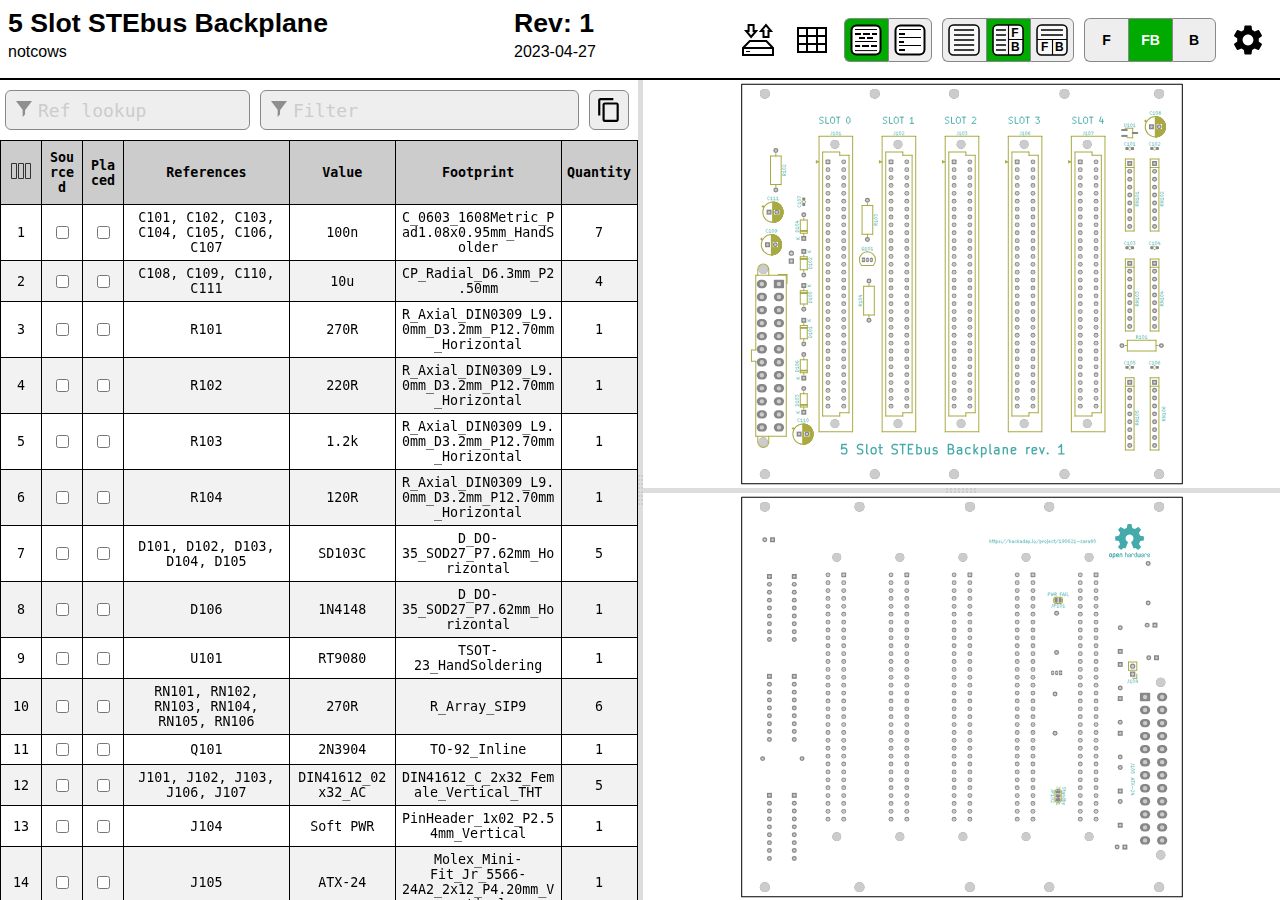
<file: docs/stebus-backplane_v1-ibom.html>
<!DOCTYPE html>
<html lang="en">

<head>
  <meta charset="UTF-8">
  <meta name="viewport" content="width=device-width, initial-scale=1.0">
  <title>Interactive BOM for KiCAD</title>
  <style type="text/css">
:root {
  --pcb-edge-color: black;
  --pad-color: #878787;
  --pad-hole-color: #CCCCCC;
  --pad-color-highlight: #D04040;
  --pad-color-highlight-both: #D0D040;
  --pad-color-highlight-marked: #44a344;
  --pin1-outline-color: #ffb629;
  --pin1-outline-color-highlight: #ffb629;
  --pin1-outline-color-highlight-both: #fcbb39;
  --pin1-outline-color-highlight-marked: #fdbe41;
  --silkscreen-edge-color: #aa4;
  --silkscreen-polygon-color: #4aa;
  --silkscreen-text-color: #4aa;
  --fabrication-edge-color: #907651;
  --fabrication-polygon-color: #907651;
  --fabrication-text-color: #a27c24;
  --track-color: #def5f1;
  --track-color-highlight: #D04040;
  --zone-color: #def5f1;
  --zone-color-highlight: #d0404080;
}

html,
body {
  margin: 0px;
  height: 100%;
  font-family: Verdana, sans-serif;
}

.dark.topmostdiv {
  --pcb-edge-color: #eee;
  --pad-color: #808080;
  --pin1-outline-color: #ffa800;
  --pin1-outline-color-highlight: #ccff00;
  --track-color: #42524f;
  --zone-color: #42524f;
  background-color: #252c30;
  color: #eee;
}

button {
  background-color: #eee;
  border: 1px solid #888;
  color: black;
  height: 44px;
  width: 44px;
  text-align: center;
  text-decoration: none;
  display: inline-block;
  font-size: 14px;
  font-weight: bolder;
}

.dark button {
  /* This will be inverted */
  background-color: #c3b7b5;
}

button.depressed {
  background-color: #0a0;
  color: white;
}

.dark button.depressed {
  /* This will be inverted */
  background-color: #b3b;
}

button:focus {
  outline: 0;
}

button#tb-btn {
  background-image: url("data:image/svg+xml,%3Csvg xmlns='http://www.w3.org/2000/svg' viewBox='0 0 8.47 8.47'%3E%3Crect transform='translate(0 -288.53)' ry='1.17' y='288.8' x='.27' height='7.94' width='7.94' fill='%23f9f9f9'/%3E%3Cg transform='translate(0 -288.53)'%3E%3Crect width='7.94' height='7.94' x='.27' y='288.8' ry='1.17' fill='none' stroke='%23000' stroke-width='.4' stroke-linejoin='round'/%3E%3Cpath d='M1.32 290.12h5.82M1.32 291.45h5.82' fill='none' stroke='%23000' stroke-width='.4'/%3E%3Cpath d='M4.37 292.5v4.23M.26 292.63H8.2' fill='none' stroke='%23000' stroke-width='.3'/%3E%3Ctext font-weight='700' font-size='3.17' font-family='sans-serif'%3E%3Ctspan x='1.35' y='295.73'%3EF%3C/tspan%3E%3Ctspan x='5.03' y='295.68'%3EB%3C/tspan%3E%3C/text%3E%3C/g%3E%3C/svg%3E%0A");
}

button#lr-btn {
  background-image: url("data:image/svg+xml,%3Csvg xmlns='http://www.w3.org/2000/svg' viewBox='0 0 8.47 8.47'%3E%3Crect transform='translate(0 -288.53)' ry='1.17' y='288.8' x='.27' height='7.94' width='7.94' fill='%23f9f9f9'/%3E%3Cg transform='translate(0 -288.53)'%3E%3Crect width='7.94' height='7.94' x='.27' y='288.8' ry='1.17' fill='none' stroke='%23000' stroke-width='.4' stroke-linejoin='round'/%3E%3Cpath d='M1.06 290.12H3.7m-2.64 1.33H3.7m-2.64 1.32H3.7m-2.64 1.3H3.7m-2.64 1.33H3.7' fill='none' stroke='%23000' stroke-width='.4'/%3E%3Cpath d='M4.37 288.8v7.94m0-4.11h3.96' fill='none' stroke='%23000' stroke-width='.3'/%3E%3Ctext font-weight='700' font-size='3.17' font-family='sans-serif'%3E%3Ctspan x='5.11' y='291.96'%3EF%3C/tspan%3E%3Ctspan x='5.03' y='295.68'%3EB%3C/tspan%3E%3C/text%3E%3C/g%3E%3C/svg%3E%0A");
}

button#bom-btn {
  background-image: url("data:image/svg+xml,%3Csvg xmlns='http://www.w3.org/2000/svg' viewBox='0 0 8.47 8.47'%3E%3Crect transform='translate(0 -288.53)' ry='1.17' y='288.8' x='.27' height='7.94' width='7.94' fill='%23f9f9f9'/%3E%3Cg transform='translate(0 -288.53)' fill='none' stroke='%23000' stroke-width='.4'%3E%3Crect width='7.94' height='7.94' x='.27' y='288.8' ry='1.17' stroke-linejoin='round'/%3E%3Cpath d='M1.59 290.12h5.29M1.59 291.45h5.33M1.59 292.75h5.33M1.59 294.09h5.33M1.59 295.41h5.33'/%3E%3C/g%3E%3C/svg%3E");
}

button#bom-grouped-btn {
  background-image: url("data:image/svg+xml,%3Csvg xmlns='http://www.w3.org/2000/svg' width='32' height='32'%3E%3Cg stroke='%23000' stroke-linejoin='round' class='layer'%3E%3Crect width='29' height='29' x='1.5' y='1.5' stroke-width='2' fill='%23fff' rx='5' ry='5'/%3E%3Cpath stroke-linecap='square' stroke-width='2' d='M6 10h4m4 0h5m4 0h3M6.1 22h3m3.9 0h5m4 0h4m-16-8h4m4 0h4'/%3E%3Cpath stroke-linecap='null' d='M5 17.5h22M5 26.6h22M5 5.5h22'/%3E%3C/g%3E%3C/svg%3E");
}

button#bom-ungrouped-btn {
  background-image: url("data:image/svg+xml,%3Csvg xmlns='http://www.w3.org/2000/svg' width='32' height='32'%3E%3Cg stroke='%23000' stroke-linejoin='round' class='layer'%3E%3Crect width='29' height='29' x='1.5' y='1.5' stroke-width='2' fill='%23fff' rx='5' ry='5'/%3E%3Cpath stroke-linecap='square' stroke-width='2' d='M6 10h4m-4 8h3m-3 8h4'/%3E%3Cpath stroke-linecap='null' d='M5 13.5h22m-22 8h22M5 5.5h22'/%3E%3C/g%3E%3C/svg%3E");
}

button#bom-netlist-btn {
  background-image: url("data:image/svg+xml,%3Csvg xmlns='http://www.w3.org/2000/svg' width='32' height='32'%3E%3Cg fill='none' stroke='%23000' class='layer'%3E%3Crect width='29' height='29' x='1.5' y='1.5' stroke-width='2' fill='%23fff' rx='5' ry='5'/%3E%3Cpath stroke-width='2' d='M6 26l6-6v-8m13.8-6.3l-6 6v8'/%3E%3Ccircle cx='11.8' cy='9.5' r='2.8' stroke-width='2'/%3E%3Ccircle cx='19.8' cy='22.8' r='2.8' stroke-width='2'/%3E%3C/g%3E%3C/svg%3E");
}

button#copy {
  background-image: url("data:image/svg+xml,%3Csvg height='48' viewBox='0 0 48 48' width='48' xmlns='http://www.w3.org/2000/svg'%3E%3Cpath d='M0 0h48v48h-48z' fill='none'/%3E%3Cpath d='M32 2h-24c-2.21 0-4 1.79-4 4v28h4v-28h24v-4zm6 8h-22c-2.21 0-4 1.79-4 4v28c0 2.21 1.79 4 4 4h22c2.21 0 4-1.79 4-4v-28c0-2.21-1.79-4-4-4zm0 32h-22v-28h22v28z'/%3E%3C/svg%3E");
  background-position: 6px 6px;
  background-repeat: no-repeat;
  background-size: 26px 26px;
  border-radius: 6px;
  height: 40px;
  width: 40px;
  margin: 10px 5px;
}

button#copy:active {
  box-shadow: inset 0px 0px 5px #6c6c6c;
}

textarea.clipboard-temp {
  position: fixed;
  top: 0;
  left: 0;
  width: 2em;
  height: 2em;
  padding: 0;
  border: None;
  outline: None;
  box-shadow: None;
  background: transparent;
}

.left-most-button {
  border-right: 0;
  border-top-left-radius: 6px;
  border-bottom-left-radius: 6px;
}

.middle-button {
  border-right: 0;
}

.right-most-button {
  border-top-right-radius: 6px;
  border-bottom-right-radius: 6px;
}

.button-container {
  font-size: 0;
  margin: 10px 10px 10px 0px;
}

.dark .button-container {
  filter: invert(1);
}

.button-container button {
  background-size: 32px 32px;
  background-position: 5px 5px;
  background-repeat: no-repeat;
}

@media print {
  .hideonprint {
    display: none;
  }
}

canvas {
  cursor: crosshair;
}

canvas:active {
  cursor: grabbing;
}

.fileinfo {
  width: 100%;
  max-width: 1000px;
  border: none;
  padding: 5px;
}

.fileinfo .title {
  font-size: 20pt;
  font-weight: bold;
}

.fileinfo td {
  overflow: hidden;
  white-space: nowrap;
  max-width: 1px;
  width: 50%;
  text-overflow: ellipsis;
}

.bom {
  border-collapse: collapse;
  font-family: Consolas, "DejaVu Sans Mono", Monaco, monospace;
  font-size: 10pt;
  table-layout: fixed;
  width: 100%;
  margin-top: 1px;
  position: relative;
}

.bom th,
.bom td {
  border: 1px solid black;
  padding: 5px;
  word-wrap: break-word;
  text-align: center;
  position: relative;
}

.dark .bom th,
.dark .bom td {
  border: 1px solid #777;
}

.bom th {
  background-color: #CCCCCC;
  background-clip: padding-box;
}

.dark .bom th {
  background-color: #3b4749;
}

.bom tr.highlighted:nth-child(n) {
  background-color: #cfc;
}

.dark .bom tr.highlighted:nth-child(n) {
  background-color: #226022;
}

.bom tr:nth-child(even) {
  background-color: #f2f2f2;
}

.dark .bom tr:nth-child(even) {
  background-color: #313b40;
}

.bom tr.checked {
  color: #1cb53d;
}

.dark .bom tr.checked {
  color: #2cce54;
}

.bom tr {
  transition: background-color 0.2s;
}

.bom .numCol {
  width: 30px;
}

.bom .value {
  width: 15%;
}

.bom .quantity {
  width: 65px;
}

.bom th .sortmark {
  position: absolute;
  right: 1px;
  top: 1px;
  margin-top: -5px;
  border-width: 5px;
  border-style: solid;
  border-color: transparent transparent #221 transparent;
  transform-origin: 50% 85%;
  transition: opacity 0.2s, transform 0.4s;
}

.dark .bom th .sortmark {
  filter: invert(1);
}

.bom th .sortmark.none {
  opacity: 0;
}

.bom th .sortmark.desc {
  transform: rotate(180deg);
}

.bom th:hover .sortmark.none {
  opacity: 0.5;
}

.bom .bom-checkbox {
  width: 30px;
  position: relative;
  user-select: none;
  -moz-user-select: none;
}

.bom .bom-checkbox:before {
  content: "";
  position: absolute;
  border-width: 15px;
  border-style: solid;
  border-color: #51829f transparent transparent transparent;
  visibility: hidden;
  top: -15px;
}

.bom .bom-checkbox:after {
  content: "Double click to set/unset all";
  position: absolute;
  color: white;
  top: -35px;
  left: -26px;
  background: #51829f;
  padding: 5px 15px;
  border-radius: 8px;
  white-space: nowrap;
  visibility: hidden;
}

.bom .bom-checkbox:hover:before,
.bom .bom-checkbox:hover:after {
  visibility: visible;
  transition: visibility 0.2s linear 1s;
}

.split {
  -webkit-box-sizing: border-box;
  -moz-box-sizing: border-box;
  box-sizing: border-box;
  overflow-y: auto;
  overflow-x: hidden;
  background-color: inherit;
}

.split.split-horizontal,
.gutter.gutter-horizontal {
  height: 100%;
  float: left;
}

.gutter {
  background-color: #ddd;
  background-repeat: no-repeat;
  background-position: 50%;
  transition: background-color 0.3s;
}

.dark .gutter {
  background-color: #777;
}

.gutter.gutter-horizontal {
  background-image: url('[data-uri]');
  cursor: ew-resize;
  width: 5px;
}

.gutter.gutter-vertical {
  background-image: url('[data-uri]');
  cursor: ns-resize;
  height: 5px;
}

.searchbox {
  float: left;
  height: 40px;
  margin: 10px 5px;
  padding: 12px 32px;
  font-family: Consolas, "DejaVu Sans Mono", Monaco, monospace;
  font-size: 18px;
  box-sizing: border-box;
  border: 1px solid #888;
  border-radius: 6px;
  outline: none;
  background-color: #eee;
  transition: background-color 0.2s, border 0.2s;
  background-image: url('[data-uri]');
  background-position: 10px 10px;
  background-repeat: no-repeat;
}

.dark .searchbox {
  background-color: #111;
  color: #eee;
}

.searchbox::placeholder {
  color: #ccc;
}

.dark .searchbox::placeholder {
  color: #666;
}

.filter {
  width: calc(60% - 64px);
}

.reflookup {
  width: calc(40% - 10px);
}

input[type=text]:focus {
  background-color: white;
  border: 1px solid #333;
}

.dark input[type=text]:focus {
  background-color: #333;
  border: 1px solid #ccc;
}

mark.highlight {
  background-color: #5050ff;
  color: #fff;
  padding: 2px;
  border-radius: 6px;
}

.dark mark.highlight {
  background-color: #76a6da;
  color: #111;
}

.menubtn {
  background-color: white;
  border: none;
  background-image: url("data:image/svg+xml,%3Csvg xmlns='http://www.w3.org/2000/svg' width='36' height='36' viewBox='0 0 20 20'%3E%3Cpath fill='none' d='M0 0h20v20H0V0z'/%3E%3Cpath d='M15.95 10.78c.03-.25.05-.51.05-.78s-.02-.53-.06-.78l1.69-1.32c.15-.12.19-.34.1-.51l-1.6-2.77c-.1-.18-.31-.24-.49-.18l-1.99.8c-.42-.32-.86-.58-1.35-.78L12 2.34c-.03-.2-.2-.34-.4-.34H8.4c-.2 0-.36.14-.39.34l-.3 2.12c-.49.2-.94.47-1.35.78l-1.99-.8c-.18-.07-.39 0-.49.18l-1.6 2.77c-.1.18-.06.39.1.51l1.69 1.32c-.04.25-.07.52-.07.78s.02.53.06.78L2.37 12.1c-.15.12-.19.34-.1.51l1.6 2.77c.1.18.31.24.49.18l1.99-.8c.42.32.86.58 1.35.78l.3 2.12c.04.2.2.34.4.34h3.2c.2 0 .37-.14.39-.34l.3-2.12c.49-.2.94-.47 1.35-.78l1.99.8c.18.07.39 0 .49-.18l1.6-2.77c.1-.18.06-.39-.1-.51l-1.67-1.32zM10 13c-1.65 0-3-1.35-3-3s1.35-3 3-3 3 1.35 3 3-1.35 3-3 3z'/%3E%3C/svg%3E%0A");
  background-position: center;
  background-repeat: no-repeat;
}

.statsbtn {
  background-color: white;
  border: none;
  background-image: url("data:image/svg+xml,%3Csvg width='36' height='36' xmlns='http://www.w3.org/2000/svg'%3E%3Cpath d='M4 6h28v24H4V6zm0 8h28v8H4m9-16v24h10V5.8' fill='none' stroke='%23000' stroke-width='2'/%3E%3C/svg%3E");
  background-position: center;
  background-repeat: no-repeat;
}

.iobtn {
  background-color: white;
  border: none;
  background-image: url("data:image/svg+xml,%3Csvg xmlns='http://www.w3.org/2000/svg' width='36' height='36'%3E%3Cpath fill='none' stroke='%23000' stroke-width='2' d='M3 33v-7l6.8-7h16.5l6.7 7v7H3zM3.2 26H33M21 9l5-5.9 5 6h-2.5V15h-5V9H21zm-4.9 0l-5 6-5-6h2.5V3h5v6h2.5z'/%3E%3Cpath fill='none' stroke='%23000' d='M6.1 29.5H10'/%3E%3C/svg%3E");
  background-position: center;
  background-repeat: no-repeat;
}

.visbtn {
  background-image: url("data:image/svg+xml,%3Csvg xmlns='http://www.w3.org/2000/svg' width='24' height='24'%3E%3Cpath fill='none' stroke='%23333' d='M2.5 4.5h5v15h-5zM9.5 4.5h5v15h-5zM16.5 4.5h5v15h-5z'/%3E%3C/svg%3E");
  background-position: center;
  background-repeat: no-repeat;
  padding: 15px;
}

#vismenu-content {
  left: 0px;
  font-family: Verdana, sans-serif;
}

.dark .statsbtn,
.dark .savebtn,
.dark .menubtn,
.dark .iobtn,
.dark .visbtn {
  filter: invert(1);
}

.flexbox {
  display: flex;
  align-items: center;
  justify-content: space-between;
  width: 100%;
}

.savebtn {
  background-color: #d6d6d6;
  width: auto;
  height: 30px;
  flex-grow: 1;
  margin: 5px;
  border-radius: 4px;
}

.savebtn:active {
  background-color: #0a0;
  color: white;
}

.dark .savebtn:active {
  /* This will be inverted */
  background-color: #b3b;
}

.stats {
  border-collapse: collapse;
  font-size: 12pt;
  table-layout: fixed;
  width: 100%;
  min-width: 450px;
}

.dark .stats td {
  border: 1px solid #bbb;
}

.stats td {
  border: 1px solid black;
  padding: 5px;
  word-wrap: break-word;
  text-align: center;
  position: relative;
}

#checkbox-stats div {
  position: absolute;
  left: 0;
  top: 0;
  height: 100%;
  width: 100%;
  display: flex;
  align-items: center;
  justify-content: center;
}

#checkbox-stats .bar {
  background-color: rgba(28, 251, 0, 0.6);
}

.menu {
  position: relative;
  display: inline-block;
  margin: 10px 10px 10px 0px;
}

.menu-content {
  font-size: 12pt !important;
  text-align: left !important;
  font-weight: normal !important;
  display: none;
  position: absolute;
  background-color: white;
  right: 0;
  min-width: 300px;
  box-shadow: 0px 8px 16px 0px rgba(0, 0, 0, 0.2);
  z-index: 100;
  padding: 8px;
}

.dark .menu-content {
  background-color: #111;
}

.menu:hover .menu-content {
  display: block;
}

.menu:hover .menubtn,
.menu:hover .iobtn,
.menu:hover .statsbtn {
  background-color: #eee;
}

.menu-label {
  display: inline-block;
  padding: 8px;
  border: 1px solid #ccc;
  border-top: 0;
  width: calc(100% - 18px);
}

.menu-label-top {
  border-top: 1px solid #ccc;
}

.menu-textbox {
  float: left;
  height: 24px;
  margin: 10px 5px;
  padding: 5px 5px;
  font-family: Consolas, "DejaVu Sans Mono", Monaco, monospace;
  font-size: 14px;
  box-sizing: border-box;
  border: 1px solid #888;
  border-radius: 4px;
  outline: none;
  background-color: #eee;
  transition: background-color 0.2s, border 0.2s;
  width: calc(100% - 10px);
}

.menu-textbox.invalid,
.dark .menu-textbox.invalid {
  color: red;
}

.dark .menu-textbox {
  background-color: #222;
  color: #eee;
}

.radio-container {
  margin: 4px;
}

.topmostdiv {
  width: 100%;
  height: 100%;
  background-color: white;
  transition: background-color 0.3s;
}

#top {
  height: 78px;
  border-bottom: 2px solid black;
}

.dark #top {
  border-bottom: 2px solid #ccc;
}

#dbg {
  display: block;
}

::-webkit-scrollbar {
  width: 8px;
}

::-webkit-scrollbar-track {
  background: #aaa;
}

::-webkit-scrollbar-thumb {
  background: #666;
  border-radius: 3px;
}

::-webkit-scrollbar-thumb:hover {
  background: #555;
}

.slider {
  -webkit-appearance: none;
  width: 100%;
  margin: 3px 0;
  padding: 0;
  outline: none;
  opacity: 0.7;
  -webkit-transition: .2s;
  transition: opacity .2s;
  border-radius: 3px;
}

.slider:hover {
  opacity: 1;
}

.slider:focus {
  outline: none;
}

.slider::-webkit-slider-runnable-track {
  -webkit-appearance: none;
  width: 100%;
  height: 8px;
  background: #d3d3d3;
  border-radius: 3px;
  border: none;
}

.slider::-webkit-slider-thumb {
  -webkit-appearance: none;
  width: 15px;
  height: 15px;
  border-radius: 50%;
  background: #0a0;
  cursor: pointer;
  margin-top: -4px;
}

.dark .slider::-webkit-slider-thumb {
  background: #3d3;
}

.slider::-moz-range-thumb {
  width: 15px;
  height: 15px;
  border-radius: 50%;
  background: #0a0;
  cursor: pointer;
}

.slider::-moz-range-track {
  height: 8px;
  background: #d3d3d3;
  border-radius: 3px;
}

.dark .slider::-moz-range-thumb {
  background: #3d3;
}

.slider::-ms-track {
  width: 100%;
  height: 8px;
  border-width: 3px 0;
  background: transparent;
  border-color: transparent;
  color: transparent;
  transition: opacity .2s;
}

.slider::-ms-fill-lower {
  background: #d3d3d3;
  border: none;
  border-radius: 3px;
}

.slider::-ms-fill-upper {
  background: #d3d3d3;
  border: none;
  border-radius: 3px;
}

.slider::-ms-thumb {
  width: 15px;
  height: 15px;
  border-radius: 50%;
  background: #0a0;
  cursor: pointer;
  margin: 0;
}

.shameless-plug {
  font-size: 0.8em;
  text-align: center;
  display: block;
}

a {
  color: #0278a4;
}

.dark a {
  color: #00b9fd;
}

#frontcanvas,
#backcanvas {
  touch-action: none;
}

.placeholder {
  border: 1px dashed #9f9fda !important;
  background-color: #edf2f7 !important;
}

.dragging {
  z-index: 999;
}

.dark .dragging>table>tbody>tr {
  background-color: #252c30;
}

.dark .placeholder {
  filter: invert(1);
}

.column-spacer {
  top: 0;
  left: 0;
  width: calc(100% - 4px);
  position: absolute;
  cursor: pointer;
  user-select: none;
  height: 100%;
}

.column-width-handle {
  top: 0;
  right: 0;
  width: 4px;
  position: absolute;
  cursor: col-resize;
  user-select: none;
  height: 100%;
}

.column-width-handle:hover {
  background-color: #4f99bd;
}


  </style>
  <script type="text/javascript" >
///////////////////////////////////////////////
/*
  Split.js - v1.3.5
  MIT License
  https://github.com/nathancahill/Split.js
*/
!function(e,t){"object"==typeof exports&&"undefined"!=typeof module?module.exports=t():"function"==typeof define&&define.amd?define(t):e.Split=t()}(this,function(){"use strict";var e=window,t=e.document,n="addEventListener",i="removeEventListener",r="getBoundingClientRect",s=function(){return!1},o=e.attachEvent&&!e[n],a=["","-webkit-","-moz-","-o-"].filter(function(e){var n=t.createElement("div");return n.style.cssText="width:"+e+"calc(9px)",!!n.style.length}).shift()+"calc",l=function(e){return"string"==typeof e||e instanceof String?t.querySelector(e):e};return function(u,c){function z(e,t,n){var i=A(y,t,n);Object.keys(i).forEach(function(t){return e.style[t]=i[t]})}function h(e,t){var n=B(y,t);Object.keys(n).forEach(function(t){return e.style[t]=n[t]})}function f(e){var t=E[this.a],n=E[this.b],i=t.size+n.size;t.size=e/this.size*i,n.size=i-e/this.size*i,z(t.element,t.size,this.aGutterSize),z(n.element,n.size,this.bGutterSize)}function m(e){var t;this.dragging&&((t="touches"in e?e.touches[0][b]-this.start:e[b]-this.start)<=E[this.a].minSize+M+this.aGutterSize?t=E[this.a].minSize+this.aGutterSize:t>=this.size-(E[this.b].minSize+M+this.bGutterSize)&&(t=this.size-(E[this.b].minSize+this.bGutterSize)),f.call(this,t),c.onDrag&&c.onDrag())}function g(){var e=E[this.a].element,t=E[this.b].element;this.size=e[r]()[y]+t[r]()[y]+this.aGutterSize+this.bGutterSize,this.start=e[r]()[G]}function d(){var t=this,n=E[t.a].element,r=E[t.b].element;t.dragging&&c.onDragEnd&&c.onDragEnd(),t.dragging=!1,e[i]("mouseup",t.stop),e[i]("touchend",t.stop),e[i]("touchcancel",t.stop),t.parent[i]("mousemove",t.move),t.parent[i]("touchmove",t.move),delete t.stop,delete t.move,n[i]("selectstart",s),n[i]("dragstart",s),r[i]("selectstart",s),r[i]("dragstart",s),n.style.userSelect="",n.style.webkitUserSelect="",n.style.MozUserSelect="",n.style.pointerEvents="",r.style.userSelect="",r.style.webkitUserSelect="",r.style.MozUserSelect="",r.style.pointerEvents="",t.gutter.style.cursor="",t.parent.style.cursor=""}function S(t){var i=this,r=E[i.a].element,o=E[i.b].element;!i.dragging&&c.onDragStart&&c.onDragStart(),t.preventDefault(),i.dragging=!0,i.move=m.bind(i),i.stop=d.bind(i),e[n]("mouseup",i.stop),e[n]("touchend",i.stop),e[n]("touchcancel",i.stop),i.parent[n]("mousemove",i.move),i.parent[n]("touchmove",i.move),r[n]("selectstart",s),r[n]("dragstart",s),o[n]("selectstart",s),o[n]("dragstart",s),r.style.userSelect="none",r.style.webkitUserSelect="none",r.style.MozUserSelect="none",r.style.pointerEvents="none",o.style.userSelect="none",o.style.webkitUserSelect="none",o.style.MozUserSelect="none",o.style.pointerEvents="none",i.gutter.style.cursor=j,i.parent.style.cursor=j,g.call(i)}function v(e){e.forEach(function(t,n){if(n>0){var i=F[n-1],r=E[i.a],s=E[i.b];r.size=e[n-1],s.size=t,z(r.element,r.size,i.aGutterSize),z(s.element,s.size,i.bGutterSize)}})}function p(){F.forEach(function(e){e.parent.removeChild(e.gutter),E[e.a].element.style[y]="",E[e.b].element.style[y]=""})}void 0===c&&(c={});var y,b,G,E,w=l(u[0]).parentNode,D=e.getComputedStyle(w).flexDirection,U=c.sizes||u.map(function(){return 100/u.length}),k=void 0!==c.minSize?c.minSize:100,x=Array.isArray(k)?k:u.map(function(){return k}),L=void 0!==c.gutterSize?c.gutterSize:10,M=void 0!==c.snapOffset?c.snapOffset:30,O=c.direction||"horizontal",j=c.cursor||("horizontal"===O?"ew-resize":"ns-resize"),C=c.gutter||function(e,n){var i=t.createElement("div");return i.className="gutter gutter-"+n,i},A=c.elementStyle||function(e,t,n){var i={};return"string"==typeof t||t instanceof String?i[e]=t:i[e]=o?t+"%":a+"("+t+"% - "+n+"px)",i},B=c.gutterStyle||function(e,t){return n={},n[e]=t+"px",n;var n};"horizontal"===O?(y="width","clientWidth",b="clientX",G="left","paddingLeft"):"vertical"===O&&(y="height","clientHeight",b="clientY",G="top","paddingTop");var F=[];return E=u.map(function(e,t){var i,s={element:l(e),size:U[t],minSize:x[t]};if(t>0&&(i={a:t-1,b:t,dragging:!1,isFirst:1===t,isLast:t===u.length-1,direction:O,parent:w},i.aGutterSize=L,i.bGutterSize=L,i.isFirst&&(i.aGutterSize=L/2),i.isLast&&(i.bGutterSize=L/2),"row-reverse"===D||"column-reverse"===D)){var a=i.a;i.a=i.b,i.b=a}if(!o&&t>0){var c=C(t,O);h(c,L),c[n]("mousedown",S.bind(i)),c[n]("touchstart",S.bind(i)),w.insertBefore(c,s.element),i.gutter=c}0===t||t===u.length-1?z(s.element,s.size,L/2):z(s.element,s.size,L);var f=s.element[r]()[y];return f<s.minSize&&(s.minSize=f),t>0&&F.push(i),s}),o?{setSizes:v,destroy:p}:{setSizes:v,getSizes:function(){return E.map(function(e){return e.size})},collapse:function(e){if(e===F.length){var t=F[e-1];g.call(t),o||f.call(t,t.size-t.bGutterSize)}else{var n=F[e];g.call(n),o||f.call(n,n.aGutterSize)}},destroy:p}}});

///////////////////////////////////////////////

///////////////////////////////////////////////
// Copyright (c) 2013 Pieroxy <pieroxy@pieroxy.net>
// This work is free. You can redistribute it and/or modify it
// under the terms of the WTFPL, Version 2
// For more information see LICENSE.txt or http://www.wtfpl.net/
//
// For more information, the home page:
// http://pieroxy.net/blog/pages/lz-string/testing.html
//
// LZ-based compression algorithm, version 1.4.4
var LZString=function(){var o=String.fromCharCode,i={};var n={decompressFromBase64:function(o){return null==o?"":""==o?null:n._decompress(o.length,32,function(n){return function(o,n){if(!i[o]){i[o]={};for(var t=0;t<o.length;t++)i[o][o.charAt(t)]=t}return i[o][n]}("ABCDEFGHIJKLMNOPQRSTUVWXYZabcdefghijklmnopqrstuvwxyz0123456789+/=",o.charAt(n))})},_decompress:function(i,n,t){var r,e,a,s,p,u,l,f=[],c=4,d=4,h=3,v="",g=[],m={val:t(0),position:n,index:1};for(r=0;r<3;r+=1)f[r]=r;for(a=0,p=Math.pow(2,2),u=1;u!=p;)s=m.val&m.position,m.position>>=1,0==m.position&&(m.position=n,m.val=t(m.index++)),a|=(s>0?1:0)*u,u<<=1;switch(a){case 0:for(a=0,p=Math.pow(2,8),u=1;u!=p;)s=m.val&m.position,m.position>>=1,0==m.position&&(m.position=n,m.val=t(m.index++)),a|=(s>0?1:0)*u,u<<=1;l=o(a);break;case 1:for(a=0,p=Math.pow(2,16),u=1;u!=p;)s=m.val&m.position,m.position>>=1,0==m.position&&(m.position=n,m.val=t(m.index++)),a|=(s>0?1:0)*u,u<<=1;l=o(a);break;case 2:return""}for(f[3]=l,e=l,g.push(l);;){if(m.index>i)return"";for(a=0,p=Math.pow(2,h),u=1;u!=p;)s=m.val&m.position,m.position>>=1,0==m.position&&(m.position=n,m.val=t(m.index++)),a|=(s>0?1:0)*u,u<<=1;switch(l=a){case 0:for(a=0,p=Math.pow(2,8),u=1;u!=p;)s=m.val&m.position,m.position>>=1,0==m.position&&(m.position=n,m.val=t(m.index++)),a|=(s>0?1:0)*u,u<<=1;f[d++]=o(a),l=d-1,c--;break;case 1:for(a=0,p=Math.pow(2,16),u=1;u!=p;)s=m.val&m.position,m.position>>=1,0==m.position&&(m.position=n,m.val=t(m.index++)),a|=(s>0?1:0)*u,u<<=1;f[d++]=o(a),l=d-1,c--;break;case 2:return g.join("")}if(0==c&&(c=Math.pow(2,h),h++),f[l])v=f[l];else{if(l!==d)return null;v=e+e.charAt(0)}g.push(v),f[d++]=e+v.charAt(0),e=v,0==--c&&(c=Math.pow(2,h),h++)}}};return n}();"function"==typeof define&&define.amd?define(function(){return LZString}):"undefined"!=typeof module&&null!=module?module.exports=LZString:"undefined"!=typeof angular&&null!=angular&&angular.module("LZString",[]).factory("LZString",function(){return LZString});
///////////////////////////////////////////////

///////////////////////////////////////////////
/*!
 * PEP v0.4.3 | https://github.com/jquery/PEP
 * Copyright jQuery Foundation and other contributors | http://jquery.org/license
 */
!function(a,b){"object"==typeof exports&&"undefined"!=typeof module?module.exports=b():"function"==typeof define&&define.amd?define(b):a.PointerEventsPolyfill=b()}(this,function(){"use strict";function a(a,b){b=b||Object.create(null);var c=document.createEvent("Event");c.initEvent(a,b.bubbles||!1,b.cancelable||!1);
for(var d,e=2;e<m.length;e++)d=m[e],c[d]=b[d]||n[e];c.buttons=b.buttons||0;
var f=0;return f=b.pressure&&c.buttons?b.pressure:c.buttons?.5:0,c.x=c.clientX,c.y=c.clientY,c.pointerId=b.pointerId||0,c.width=b.width||0,c.height=b.height||0,c.pressure=f,c.tiltX=b.tiltX||0,c.tiltY=b.tiltY||0,c.twist=b.twist||0,c.tangentialPressure=b.tangentialPressure||0,c.pointerType=b.pointerType||"",c.hwTimestamp=b.hwTimestamp||0,c.isPrimary=b.isPrimary||!1,c}function b(){this.array=[],this.size=0}function c(a,b,c,d){this.addCallback=a.bind(d),this.removeCallback=b.bind(d),this.changedCallback=c.bind(d),A&&(this.observer=new A(this.mutationWatcher.bind(this)))}function d(a){return"body /shadow-deep/ "+e(a)}function e(a){return'[touch-action="'+a+'"]'}function f(a){return"{ -ms-touch-action: "+a+"; touch-action: "+a+"; }"}function g(){if(F){D.forEach(function(a){String(a)===a?(E+=e(a)+f(a)+"\n",G&&(E+=d(a)+f(a)+"\n")):(E+=a.selectors.map(e)+f(a.rule)+"\n",G&&(E+=a.selectors.map(d)+f(a.rule)+"\n"))});var a=document.createElement("style");a.textContent=E,document.head.appendChild(a)}}function h(){if(!window.PointerEvent){if(window.PointerEvent=a,window.navigator.msPointerEnabled){var b=window.navigator.msMaxTouchPoints;Object.defineProperty(window.navigator,"maxTouchPoints",{value:b,enumerable:!0}),u.registerSource("ms",_)}else Object.defineProperty(window.navigator,"maxTouchPoints",{value:0,enumerable:!0}),u.registerSource("mouse",N),void 0!==window.ontouchstart&&u.registerSource("touch",V);u.register(document)}}function i(a){if(!u.pointermap.has(a)){var b=new Error("InvalidPointerId");throw b.name="InvalidPointerId",b}}function j(a){for(var b=a.parentNode;b&&b!==a.ownerDocument;)b=b.parentNode;if(!b){var c=new Error("InvalidStateError");throw c.name="InvalidStateError",c}}function k(a){var b=u.pointermap.get(a);return 0!==b.buttons}function l(){window.Element&&!Element.prototype.setPointerCapture&&Object.defineProperties(Element.prototype,{setPointerCapture:{value:W},releasePointerCapture:{value:X},hasPointerCapture:{value:Y}})}
var m=["bubbles","cancelable","view","detail","screenX","screenY","clientX","clientY","ctrlKey","altKey","shiftKey","metaKey","button","relatedTarget","pageX","pageY"],n=[!1,!1,null,null,0,0,0,0,!1,!1,!1,!1,0,null,0,0],o=window.Map&&window.Map.prototype.forEach,p=o?Map:b;b.prototype={set:function(a,b){return void 0===b?this["delete"](a):(this.has(a)||this.size++,void(this.array[a]=b))},has:function(a){return void 0!==this.array[a]},"delete":function(a){this.has(a)&&(delete this.array[a],this.size--)},get:function(a){return this.array[a]},clear:function(){this.array.length=0,this.size=0},forEach:function(a,b){return this.array.forEach(function(c,d){a.call(b,c,d,this)},this)}};var q=["bubbles","cancelable","view","detail","screenX","screenY","clientX","clientY","ctrlKey","altKey","shiftKey","metaKey","button","relatedTarget","buttons","pointerId","width","height","pressure","tiltX","tiltY","pointerType","hwTimestamp","isPrimary","type","target","currentTarget","which","pageX","pageY","timeStamp"],r=[!1,!1,null,null,0,0,0,0,!1,!1,!1,!1,0,null,0,0,0,0,0,0,0,"",0,!1,"",null,null,0,0,0,0],s={pointerover:1,pointerout:1,pointerenter:1,pointerleave:1},t="undefined"!=typeof SVGElementInstance,u={pointermap:new p,eventMap:Object.create(null),captureInfo:Object.create(null),eventSources:Object.create(null),eventSourceList:[],registerSource:function(a,b){var c=b,d=c.events;d&&(d.forEach(function(a){c[a]&&(this.eventMap[a]=c[a].bind(c))},this),this.eventSources[a]=c,this.eventSourceList.push(c))},register:function(a){for(var b,c=this.eventSourceList.length,d=0;d<c&&(b=this.eventSourceList[d]);d++)
b.register.call(b,a)},unregister:function(a){for(var b,c=this.eventSourceList.length,d=0;d<c&&(b=this.eventSourceList[d]);d++)
b.unregister.call(b,a)},contains:function(a,b){try{return a.contains(b)}catch(c){return!1}},down:function(a){a.bubbles=!0,this.fireEvent("pointerdown",a)},move:function(a){a.bubbles=!0,this.fireEvent("pointermove",a)},up:function(a){a.bubbles=!0,this.fireEvent("pointerup",a)},enter:function(a){a.bubbles=!1,this.fireEvent("pointerenter",a)},leave:function(a){a.bubbles=!1,this.fireEvent("pointerleave",a)},over:function(a){a.bubbles=!0,this.fireEvent("pointerover",a)},out:function(a){a.bubbles=!0,this.fireEvent("pointerout",a)},cancel:function(a){a.bubbles=!0,this.fireEvent("pointercancel",a)},leaveOut:function(a){this.out(a),this.propagate(a,this.leave,!1)},enterOver:function(a){this.over(a),this.propagate(a,this.enter,!0)},eventHandler:function(a){if(!a._handledByPE){var b=a.type,c=this.eventMap&&this.eventMap[b];c&&c(a),a._handledByPE=!0}},listen:function(a,b){b.forEach(function(b){this.addEvent(a,b)},this)},unlisten:function(a,b){b.forEach(function(b){this.removeEvent(a,b)},this)},addEvent:function(a,b){a.addEventListener(b,this.boundHandler)},removeEvent:function(a,b){a.removeEventListener(b,this.boundHandler)},makeEvent:function(b,c){this.captureInfo[c.pointerId]&&(c.relatedTarget=null);var d=new a(b,c);return c.preventDefault&&(d.preventDefault=c.preventDefault),d._target=d._target||c.target,d},fireEvent:function(a,b){var c=this.makeEvent(a,b);return this.dispatchEvent(c)},cloneEvent:function(a){for(var b,c=Object.create(null),d=0;d<q.length;d++)b=q[d],c[b]=a[b]||r[d],!t||"target"!==b&&"relatedTarget"!==b||c[b]instanceof SVGElementInstance&&(c[b]=c[b].correspondingUseElement);return a.preventDefault&&(c.preventDefault=function(){a.preventDefault()}),c},getTarget:function(a){var b=this.captureInfo[a.pointerId];return b?a._target!==b&&a.type in s?void 0:b:a._target},propagate:function(a,b,c){for(var d=a.target,e=[];d!==document&&!d.contains(a.relatedTarget);) if(e.push(d),d=d.parentNode,!d)return;c&&e.reverse(),e.forEach(function(c){a.target=c,b.call(this,a)},this)},setCapture:function(b,c,d){this.captureInfo[b]&&this.releaseCapture(b,d),this.captureInfo[b]=c,this.implicitRelease=this.releaseCapture.bind(this,b,d),document.addEventListener("pointerup",this.implicitRelease),document.addEventListener("pointercancel",this.implicitRelease);var e=new a("gotpointercapture");e.pointerId=b,e._target=c,d||this.asyncDispatchEvent(e)},releaseCapture:function(b,c){var d=this.captureInfo[b];if(d){this.captureInfo[b]=void 0,document.removeEventListener("pointerup",this.implicitRelease),document.removeEventListener("pointercancel",this.implicitRelease);var e=new a("lostpointercapture");e.pointerId=b,e._target=d,c||this.asyncDispatchEvent(e)}},dispatchEvent:/*scope.external.dispatchEvent || */function(a){var b=this.getTarget(a);if(b)return b.dispatchEvent(a)},asyncDispatchEvent:function(a){requestAnimationFrame(this.dispatchEvent.bind(this,a))}};u.boundHandler=u.eventHandler.bind(u);var v={shadow:function(a){if(a)return a.shadowRoot||a.webkitShadowRoot},canTarget:function(a){return a&&Boolean(a.elementFromPoint)},targetingShadow:function(a){var b=this.shadow(a);if(this.canTarget(b))return b},olderShadow:function(a){var b=a.olderShadowRoot;if(!b){var c=a.querySelector("shadow");c&&(b=c.olderShadowRoot)}return b},allShadows:function(a){for(var b=[],c=this.shadow(a);c;)b.push(c),c=this.olderShadow(c);return b},searchRoot:function(a,b,c){if(a){var d,e,f=a.elementFromPoint(b,c);for(e=this.targetingShadow(f);e;){if(d=e.elementFromPoint(b,c)){var g=this.targetingShadow(d);return this.searchRoot(g,b,c)||d} e=this.olderShadow(e)} return f}},owner:function(a){
for(var b=a;b.parentNode;)b=b.parentNode;
return b.nodeType!==Node.DOCUMENT_NODE&&b.nodeType!==Node.DOCUMENT_FRAGMENT_NODE&&(b=document),b},findTarget:function(a){var b=a.clientX,c=a.clientY,d=this.owner(a.target);
return d.elementFromPoint(b,c)||(d=document),this.searchRoot(d,b,c)}},w=Array.prototype.forEach.call.bind(Array.prototype.forEach),x=Array.prototype.map.call.bind(Array.prototype.map),y=Array.prototype.slice.call.bind(Array.prototype.slice),z=Array.prototype.filter.call.bind(Array.prototype.filter),A=window.MutationObserver||window.WebKitMutationObserver,B="[touch-action]",C={subtree:!0,childList:!0,attributes:!0,attributeOldValue:!0,attributeFilter:["touch-action"]};c.prototype={watchSubtree:function(a){
//
this.observer&&v.canTarget(a)&&this.observer.observe(a,C)},enableOnSubtree:function(a){this.watchSubtree(a),a===document&&"complete"!==document.readyState?this.installOnLoad():this.installNewSubtree(a)},installNewSubtree:function(a){w(this.findElements(a),this.addElement,this)},findElements:function(a){return a.querySelectorAll?a.querySelectorAll(B):[]},removeElement:function(a){this.removeCallback(a)},addElement:function(a){this.addCallback(a)},elementChanged:function(a,b){this.changedCallback(a,b)},concatLists:function(a,b){return a.concat(y(b))},
installOnLoad:function(){document.addEventListener("readystatechange",function(){"complete"===document.readyState&&this.installNewSubtree(document)}.bind(this))},isElement:function(a){return a.nodeType===Node.ELEMENT_NODE},flattenMutationTree:function(a){
var b=x(a,this.findElements,this);
return b.push(z(a,this.isElement)),b.reduce(this.concatLists,[])},mutationWatcher:function(a){a.forEach(this.mutationHandler,this)},mutationHandler:function(a){if("childList"===a.type){var b=this.flattenMutationTree(a.addedNodes);b.forEach(this.addElement,this);var c=this.flattenMutationTree(a.removedNodes);c.forEach(this.removeElement,this)}else"attributes"===a.type&&this.elementChanged(a.target,a.oldValue)}};var D=["none","auto","pan-x","pan-y",{rule:"pan-x pan-y",selectors:["pan-x pan-y","pan-y pan-x"]}],E="",F=window.PointerEvent||window.MSPointerEvent,G=!window.ShadowDOMPolyfill&&document.head.createShadowRoot,H=u.pointermap,I=25,J=[1,4,2,8,16],K=!1;try{K=1===new MouseEvent("test",{buttons:1}).buttons}catch(L){}
var M,N={POINTER_ID:1,POINTER_TYPE:"mouse",events:["mousedown","mousemove","mouseup","mouseover","mouseout"],register:function(a){u.listen(a,this.events)},unregister:function(a){u.unlisten(a,this.events)},lastTouches:[],
isEventSimulatedFromTouch:function(a){for(var b,c=this.lastTouches,d=a.clientX,e=a.clientY,f=0,g=c.length;f<g&&(b=c[f]);f++){
var h=Math.abs(d-b.x),i=Math.abs(e-b.y);if(h<=I&&i<=I)return!0}},prepareEvent:function(a){var b=u.cloneEvent(a),c=b.preventDefault;return b.preventDefault=function(){a.preventDefault(),c()},b.pointerId=this.POINTER_ID,b.isPrimary=!0,b.pointerType=this.POINTER_TYPE,b},prepareButtonsForMove:function(a,b){var c=H.get(this.POINTER_ID);
0!==b.which&&c?a.buttons=c.buttons:a.buttons=0,b.buttons=a.buttons},mousedown:function(a){if(!this.isEventSimulatedFromTouch(a)){var b=H.get(this.POINTER_ID),c=this.prepareEvent(a);K||(c.buttons=J[c.button],b&&(c.buttons|=b.buttons),a.buttons=c.buttons),H.set(this.POINTER_ID,a),b&&0!==b.buttons?u.move(c):u.down(c)}},mousemove:function(a){if(!this.isEventSimulatedFromTouch(a)){var b=this.prepareEvent(a);K||this.prepareButtonsForMove(b,a),b.button=-1,H.set(this.POINTER_ID,a),u.move(b)}},mouseup:function(a){if(!this.isEventSimulatedFromTouch(a)){var b=H.get(this.POINTER_ID),c=this.prepareEvent(a);if(!K){var d=J[c.button];
c.buttons=b?b.buttons&~d:0,a.buttons=c.buttons}H.set(this.POINTER_ID,a),
c.buttons&=~J[c.button],0===c.buttons?u.up(c):u.move(c)}},mouseover:function(a){if(!this.isEventSimulatedFromTouch(a)){var b=this.prepareEvent(a);K||this.prepareButtonsForMove(b,a),b.button=-1,H.set(this.POINTER_ID,a),u.enterOver(b)}},mouseout:function(a){if(!this.isEventSimulatedFromTouch(a)){var b=this.prepareEvent(a);K||this.prepareButtonsForMove(b,a),b.button=-1,u.leaveOut(b)}},cancel:function(a){var b=this.prepareEvent(a);u.cancel(b),this.deactivateMouse()},deactivateMouse:function(){H["delete"](this.POINTER_ID)}},O=u.captureInfo,P=v.findTarget.bind(v),Q=v.allShadows.bind(v),R=u.pointermap,S=2500,T=200,U="touch-action",V={events:["touchstart","touchmove","touchend","touchcancel"],register:function(a){M.enableOnSubtree(a)},unregister:function(){},elementAdded:function(a){var b=a.getAttribute(U),c=this.touchActionToScrollType(b);c&&(a._scrollType=c,u.listen(a,this.events),
Q(a).forEach(function(a){a._scrollType=c,u.listen(a,this.events)},this))},elementRemoved:function(a){a._scrollType=void 0,u.unlisten(a,this.events),
Q(a).forEach(function(a){a._scrollType=void 0,u.unlisten(a,this.events)},this)},elementChanged:function(a,b){var c=a.getAttribute(U),d=this.touchActionToScrollType(c),e=this.touchActionToScrollType(b);
d&&e?(a._scrollType=d,Q(a).forEach(function(a){a._scrollType=d},this)):e?this.elementRemoved(a):d&&this.elementAdded(a)},scrollTypes:{EMITTER:"none",XSCROLLER:"pan-x",YSCROLLER:"pan-y",SCROLLER:/^(?:pan-x pan-y)|(?:pan-y pan-x)|auto$/},touchActionToScrollType:function(a){var b=a,c=this.scrollTypes;return"none"===b?"none":b===c.XSCROLLER?"X":b===c.YSCROLLER?"Y":c.SCROLLER.exec(b)?"XY":void 0},POINTER_TYPE:"touch",firstTouch:null,isPrimaryTouch:function(a){return this.firstTouch===a.identifier},setPrimaryTouch:function(a){
(0===R.size||1===R.size&&R.has(1))&&(this.firstTouch=a.identifier,this.firstXY={X:a.clientX,Y:a.clientY},this.scrolling=!1,this.cancelResetClickCount())},removePrimaryPointer:function(a){a.isPrimary&&(this.firstTouch=null,this.firstXY=null,this.resetClickCount())},clickCount:0,resetId:null,resetClickCount:function(){var a=function(){this.clickCount=0,this.resetId=null}.bind(this);this.resetId=setTimeout(a,T)},cancelResetClickCount:function(){this.resetId&&clearTimeout(this.resetId)},typeToButtons:function(a){var b=0;return"touchstart"!==a&&"touchmove"!==a||(b=1),b},touchToPointer:function(a){var b=this.currentTouchEvent,c=u.cloneEvent(a),d=c.pointerId=a.identifier+2;c.target=O[d]||P(c),c.bubbles=!0,c.cancelable=!0,c.detail=this.clickCount,c.button=0,c.buttons=this.typeToButtons(b.type),c.width=2*(a.radiusX||a.webkitRadiusX||0),c.height=2*(a.radiusY||a.webkitRadiusY||0),c.pressure=a.force||a.webkitForce||.5,c.isPrimary=this.isPrimaryTouch(a),c.pointerType=this.POINTER_TYPE,
c.altKey=b.altKey,c.ctrlKey=b.ctrlKey,c.metaKey=b.metaKey,c.shiftKey=b.shiftKey;
var e=this;return c.preventDefault=function(){e.scrolling=!1,e.firstXY=null,b.preventDefault()},c},processTouches:function(a,b){var c=a.changedTouches;this.currentTouchEvent=a;for(var d,e=0;e<c.length;e++)d=c[e],b.call(this,this.touchToPointer(d))},
shouldScroll:function(a){if(this.firstXY){var b,c=a.currentTarget._scrollType;if("none"===c)
b=!1;else if("XY"===c)
b=!0;else{var d=a.changedTouches[0],e=c,f="Y"===c?"X":"Y",g=Math.abs(d["client"+e]-this.firstXY[e]),h=Math.abs(d["client"+f]-this.firstXY[f]);
b=g>=h}return this.firstXY=null,b}},findTouch:function(a,b){for(var c,d=0,e=a.length;d<e&&(c=a[d]);d++)if(c.identifier===b)return!0},
vacuumTouches:function(a){var b=a.touches;
if(R.size>=b.length){var c=[];R.forEach(function(a,d){
if(1!==d&&!this.findTouch(b,d-2)){var e=a.out;c.push(e)}},this),c.forEach(this.cancelOut,this)}},touchstart:function(a){this.vacuumTouches(a),this.setPrimaryTouch(a.changedTouches[0]),this.dedupSynthMouse(a),this.scrolling||(this.clickCount++,this.processTouches(a,this.overDown))},overDown:function(a){R.set(a.pointerId,{target:a.target,out:a,outTarget:a.target}),u.enterOver(a),u.down(a)},touchmove:function(a){this.scrolling||(this.shouldScroll(a)?(this.scrolling=!0,this.touchcancel(a)):(a.preventDefault(),this.processTouches(a,this.moveOverOut)))},moveOverOut:function(a){var b=a,c=R.get(b.pointerId);
if(c){var d=c.out,e=c.outTarget;u.move(b),d&&e!==b.target&&(d.relatedTarget=b.target,b.relatedTarget=e,
d.target=e,b.target?(u.leaveOut(d),u.enterOver(b)):(
b.target=e,b.relatedTarget=null,this.cancelOut(b))),c.out=b,c.outTarget=b.target}},touchend:function(a){this.dedupSynthMouse(a),this.processTouches(a,this.upOut)},upOut:function(a){this.scrolling||(u.up(a),u.leaveOut(a)),this.cleanUpPointer(a)},touchcancel:function(a){this.processTouches(a,this.cancelOut)},cancelOut:function(a){u.cancel(a),u.leaveOut(a),this.cleanUpPointer(a)},cleanUpPointer:function(a){R["delete"](a.pointerId),this.removePrimaryPointer(a)},
dedupSynthMouse:function(a){var b=N.lastTouches,c=a.changedTouches[0];
if(this.isPrimaryTouch(c)){
var d={x:c.clientX,y:c.clientY};b.push(d);var e=function(a,b){var c=a.indexOf(b);c>-1&&a.splice(c,1)}.bind(null,b,d);setTimeout(e,S)}}};M=new c(V.elementAdded,V.elementRemoved,V.elementChanged,V);var W,X,Y,Z=u.pointermap,$=window.MSPointerEvent&&"number"==typeof window.MSPointerEvent.MSPOINTER_TYPE_MOUSE,_={events:["MSPointerDown","MSPointerMove","MSPointerUp","MSPointerOut","MSPointerOver","MSPointerCancel","MSGotPointerCapture","MSLostPointerCapture"],register:function(a){u.listen(a,this.events)},unregister:function(a){u.unlisten(a,this.events)},POINTER_TYPES:["","unavailable","touch","pen","mouse"],prepareEvent:function(a){var b=a;return $&&(b=u.cloneEvent(a),b.pointerType=this.POINTER_TYPES[a.pointerType]),b},cleanup:function(a){Z["delete"](a)},MSPointerDown:function(a){Z.set(a.pointerId,a);var b=this.prepareEvent(a);u.down(b)},MSPointerMove:function(a){var b=this.prepareEvent(a);u.move(b)},MSPointerUp:function(a){var b=this.prepareEvent(a);u.up(b),this.cleanup(a.pointerId)},MSPointerOut:function(a){var b=this.prepareEvent(a);u.leaveOut(b)},MSPointerOver:function(a){var b=this.prepareEvent(a);u.enterOver(b)},MSPointerCancel:function(a){var b=this.prepareEvent(a);u.cancel(b),this.cleanup(a.pointerId)},MSLostPointerCapture:function(a){var b=u.makeEvent("lostpointercapture",a);u.dispatchEvent(b)},MSGotPointerCapture:function(a){var b=u.makeEvent("gotpointercapture",a);u.dispatchEvent(b)}},aa=window.navigator;aa.msPointerEnabled?(W=function(a){i(a),j(this),k(a)&&(u.setCapture(a,this,!0),this.msSetPointerCapture(a))},X=function(a){i(a),u.releaseCapture(a,!0),this.msReleasePointerCapture(a)}):(W=function(a){i(a),j(this),k(a)&&u.setCapture(a,this)},X=function(a){i(a),u.releaseCapture(a)}),Y=function(a){return!!u.captureInfo[a]},g(),h(),l();var ba={dispatcher:u,Installer:c,PointerEvent:a,PointerMap:p,targetFinding:v};return ba});

///////////////////////////////////////////////

///////////////////////////////////////////////
var config = {"dark_mode": false, "show_pads": true, "show_fabrication": false, "show_silkscreen": true, "highlight_pin1": false, "redraw_on_drag": true, "board_rotation": 0, "checkboxes": "Sourced,Placed", "bom_view": "left-right", "layer_view": "FB", "fields": ["Value", "Footprint"]}
///////////////////////////////////////////////

///////////////////////////////////////////////
var pcbdata = JSON.parse(LZString.decompressFromBase64("N4IgpgJg5mDOD6AjRB7AHiAXAAlAWwEsA7DHANgCYA6ATgFYAabEQogTy2wrKosebwBDNKS4AGACy0aTFsI44AjHTpUxdAL6zIMWJwDaoAC5sADmE4hTKADZsoKIiFnW9OfWLVNPYgLqzBIigbCxwxF1t7RzdsfTiyAGYvbGVVPyZ9ROTuKgT/[base64]/vTMXjuVifmipGJeUKyaKecLubyAVc1BKmWTfmjVBQUYyacL1fCWaTeXrgQbIZzvnrNcTGcjrR89eKUS9FGJPOb8YqrbSwS7PPLjWSfWJFFQ7YoAwaXSH/d8NVqgyHhRQHRKXcnvlIBaCg+mJFIqVGqEnpV7/gmeVrpY7ieWw/[base64]/[base64]/LMvs+LvCPuz95QU63lIfdD6uRQVQK4rXM3nw0sm8NZuQar+uqEbxsi2hZv2zIMXFVbHn5uDqg5VI0O2olr7QxBns2+ZBsg/W6M62VrbuyHQVA95AdjazAs+75ac7h7icoRNCSeLDsWhZ4LtR2hCQhmdmX45XkN+xRdek5mxV12dmsRQX0hG/TBZd1TbPvYTYPeUPmfrTuXc5RPN5d2tcNd2XHUVW3wvNe+q+Byh9Ul93CvUT6c8eYSK+F5nu3ZqP5sodxzoJEk1tKffKOFVjPGhReuvVc/tUjwk1Cbn5pPHyXYBx3wfh5CWh9KSZ1UE/ABkC/4gK0leHe/8ObShaqFag94pBI3Qb7JBL9UquWfoQtBEDc412JHfHgw80HMRHGTYawJI4W0PqoDWYdiasJVtWP4HDRogi4q3FOwi0YV0kkwk+nJBG/z7rNQ6T9GEvizrPOh58GR3zko/RuOiPIzwoHfJ6W8pBoNdswu+FigGz30VQrR3wJxSRscNCQTimE8Hsm4yG1VvGwyUhIKuwsXE+kCRgpOYTYZIzCWRVC7FvjRmQi3BCkTYF4wimErhO8wntxHn4tJAT3GqIls6FCXCAlRWFlAgkmD3zoj6tzK8ujIyKkAW/UJiiv5w0VL/AJCclpqQonBWGE1WmIOyRnUBzDQn9NRtM189DHxwVwXEoyr4VnRPzJnBuLTZm5jMUsyZKC4ITOIa+fhvxSlyVJiE741z/xwJkncnx7IKoSDkvI0JB0ukBJManW5EgVKfO+CpIuxVAXX0ea9OgQSt7VLoM2RBSkEWQyhTuBFvdQnvUxlgiQ2Lj7tOUOEJOKKbkjxRW05FsL/[base64]/bOzD3FKOYZoNhzdPBOPnoPaGH9c7ROIf/YByjzoPgnivfBrdYn8r7Wjaxk9snNMMlYzJlTinKQGe3Sp/dSQhPXpE2ZuD+6pBbRowJ/aOylqEYpme+zknZ2MdVF5q4Pmt2zs/[base64]/ZVxH76DtbtA/fNHcO/nLhhwyFTN6VKIb/QTlDaGpN/aw5D3D1P+OEewyR5S7IxOMdG7RlnnXAsfOY1z1j9yELWVZ2e7j6H6cEZwsLqzqmevnuBwF+dg2gdI4xx8Ta0aieg7sw5Qu32hsumm0r8bS2HInkW7pgKMub1y40/FaLFbUNxRcYxjzV7nfeeN3arKd4us2XOyNML7I3c4Xt6N3Ly6Co09U9t892V9eW5wTlqHkezftqKyHqPNX7RBYDwFbPdX8YBVW3JEPnOAqtbg85+PXXbebTFANk3lvkTh6b0ZyaRu52x7t/mC37fFBAuT93uK1zTvJf7zorH2u4+T9A8rub+0IOoia55hyHyutyUAytUfbvGNE5u923tJwHtPaHTce4b3x3MFKe9PLXefup7xbkAH4+ddP+LK/89KLScR5/dKzwfE8Oj4pKyOoKqORKvAoBuQWO/+EqL60GEBP+W6pOWKxChG4urKTGtOL8qBn4jOEWqBZe7Oo2qBd+e+fOT+ZBbG4K70RBhGd+uBkuqBWubeb+70feOuIBauzo96agLBw+ygIYVBAhdKVBdeygSQYhE2GmdAd4SWtu0qhIreOEshaBpezWEhtAG+bUihWhM2kBd6uhH+4WmemhHOv+8Wqh/B0huhwhNhygzUQ+D+f+DhkcW6xW0qi4IeV2IWrhxWheEUvB/oK+7urh6mzmqhUhpuPKUmS68+nBqg5hrBk24qdhQ2dQURiGPBVGreChyg3e8RX+/uau7IJB+RDIjeORNG0qe2jWJkBB5RR2jGSYNR0hCGROrR4RKOv6rRTRQBrkLqbhC60OgxsRxO9haqCec2aqTOJQKeLhaqSRtR1oB+d2x+A6YQz2w6F+Y6rwvwJO32R2YI+xz+PG0++UJxxhNhvwt+1hRxNxcB/[base64]/[base64]/aa5mxygG5o6W5k6HmGEPmM5SmvYjJqG1mEZYg16zojJ/wHVVGeY5kDxI1Su5Z41xMk16WwZ3AoGPoDxMgwZW0hhA+7BWu61lQopbVkgiUnVYqjJA+dIx13VE4Zxu1q+PV8461ZAm1PVwmi1iQIGPoz1fVY11oQ1iKHVPARIrk81/1ryrkw1C1PA4oYqwN01kNXVIIv17V01UEJ1f1yNoNtIiNU1aokIwIaEMNONjy+N7BDGkIVwPRB1bOkInKslbVoUB2kIgNmNW1SNONUg5Nz5LN2NDA/peN8Sq1PNZib12OLN1QL1ByCErJCk/pG1vhjJTMc+Mte1nOjJ7yXYStt1T6p2Mtj1ctfoUo/pmoktzYOWhtwtYG4NHVDcaElt017NshnNw1pt+YeKBlbVHwBtve1RbVBau+/pTNxMqtRo/ttJxVbVCtIGgtrOMFUtR1eCs1BYq1O1XtI5otUdNNbtBNUdHNS6zoWdLpMokY+dUUutVW4dU+BdCK+M8tFd5ENtV1G6BdS171bV/8zkTdygl8qtA2BdstZdjJvtIVvdpdBYjJHtQUHdxtP2bWTd5tH1aNONdd8Stti9GNgdJtM9GICQqeY9BtRULIzgzAGwTQnAowt2PaZgoQw6YAUAeAWwRgh9NwRgggkwD97gA+ANTAvwJ4ZA4wWwHQ79vwn9KQIku64wvQ/QV+ABFAXaxgl9lgsAN9d9RAD9L2z9r9BgLNNQ/wvAHwf9RAADsQH97IX9GoeDsgEDW50DsDF95gCDSD99j9sA6Db9RDDx2DP9+DhD+gxDVE2A39DIv9FDfQVDIwMD59JgdDE6iDt9jDaDL9rDPDQDJDIDs0QjzA/[base64]/TIYeTPTSELTiz3T0qEE9NcRYTVqEEUaWkYT1uGz26nGDAMShkxz8TMWYSNAvwy1AqWhCTYspYlzS65WiTNWxzqTBzJ4/[base64]/2TAzaEg+j7jDV4jh+db19sjFj8jGD799GPI7bJ2XDmDrbaoKQHbA7ojnjEjo7Zj47jbT9CjmDoxNQ2CIwdAC707PsR7Zlp7bj67w7cDUjY7yDu7zD+73bag4Y2AKKtzZ7RDEKwYTAdKLqa7hjG7I7D727T7ljr7v7Pb2AfbP7PDM79ocHkh/bN7IHd7tDpjMjkHk7ijiBNQEKrKCHYrhHT0NAwHHjmHJj9DO7UHU7RD6bZH8kFH2gjj57hOvbtBeKlHQ7tb4HOHcjTb0HiHoKhH3HrHGj7HjHYn7bvM17PQBjVH/[base64]/[base64]/Ntf2vdqLpnNDxWvePdzcfsOqvb4RdsOrvwf56Dxv5MgDPW3K2r3/vSPtB4eJ37vIftB3hjvB9sg1bSgTXJXqXL76X3P/wqGQr2A63PHbHDneJEglAZAyHL/knIAfXRXNzs1wnZlctG+iR/kOmu4MhFAJHD/l/x/5DwYBhXEzklwG73YNiKAvxufgCavAKYEEAHKfx3D+ls2QrA/nNhDqi4N+bTf0jtyp4bcQK/pKHm73IGuYRQl3a7i4V5p58ZQYNIWjH30wU0za/A37j3y4HLo8eQPUIrzSD6c8GB9tdnpjw+oBUlc9fCgWt3L78tiBGPJUEoMPJnEOe6vIalywW478PqGobfvQMabU1W+pgimBexl6WDqBnCCXmD1wq40g+kg/amaEz659ReFMSHi4McEfU6ErfDQdQIBpL9i+TIPvnjzXyoVeyVvLPidU+AG8PkRvEWr2VSGvJq6nwRIejxjoA05+kfIgREMShkCdcKoGwUEP8Gl86B+3TQedyCjlDz0TIMPmFEIE3gmQgvSntbwKHp5E+OQ/oWkPuZdCfBmoZIbn3EEGC+crQovjhCZBMDHBQ1MamUM3wqAu6Kw1EFQOWGVUq8u6ZfhpgepOYzeNxN2sGX4wnDOMVbMACfUv7FdH2LXW/vh0hAP8AMkAxASRyZDfB4BTAKATCkS6gd72oXR4c2yIYvDZCbw34UCj/5dswRtET/twB/7QiAR1HQbhgIAIjdNygTF4F8FDCAoQQ7QyzIGFxFuJP0JQd3moFky4i+A66e0BSPUC8ZcRW0WkOvzFBU5cRR4V0P+3pFUjS4BsXdISJOZ/[base64]/fOqIxC7GyF74So9EMtQHEgYlR3/[base64]/ECI+JuEwkBKC4nrijJ8o0ibSN0mcS/YjE38XFmuG3CUgV/B4SANa4GAXxs3SgB+wpHTdygUnbhkFN3Sagv6hnWbiiN8kQcQRInUsVdxCm/DbiCHNKTFI/bcsRgNxRKfcOSn+SnhgUgBFelinP8spb/cqUWEql5TDOA+IqUAOv4pSIuFI94EAyqke0iwzU2qe4E6mPUMp/DAAt/[base64]/XJGSVJRmKMKRYzMWb1LIzLSPpKswFDLPeATSsOU0pmYNLMQ4yfpJ0gabEFYmmyv6foH4PrJo57SlZgUtINbOf52wdUVM7GWLMXR8F2ZAAwGYLNK7CzYgZGZ/D5jdn1T3p3DUOfOnDn7Cr09s+6ULLKnGyuZasuMFjMKBqy4Zic8zkHJTmWzpW2cwRgV0inOzlRasn6P/FznAjHpqMn7JXPNllzU5i6b2YenRA1zDZnnS2XeFdmdSjwUsiubrLlk7SDZjso2ZbL9jDSepcCJAc3Mnm5Bp5oUnOcgMRljzkZE8zILfm/5K5n+I2OeRzPcChyyM+2cmfJQPn+y15Dsjed3M+mtyFpo/UuYfMLkNyFpg+CgJ3PHm3y+J3034S3ijmBSHMv8vebLM/k3ziZC8okI3MxkWzZp8dNucqL9k3Sr5Sc/OQdMkLpSepmzA+StJynDywFiszeV2OAUqz6Mg8tuvgtXmoCFZjM7+evFym/CW4MIrWfQsoX8z6ZrU8BcHLgU8gSFPsMZljK6psL/+yC6hevMIXfy+xDC6qU3OfmzSpFI0/[base64]/[base64]/[base64]/T2Q2rfnsh740auhURmaW0zclu6EZYLCQUBr5VwqyBaGt6kpqsZFS31ampdVfKiFwyhacklyX7FNFIS/1TWu1XFrOZtKpdRhEHm7qZ1na9JT7BIUA0Al5c4ZsdOBDHqzF+AulQBgvUtzXZPs7gGMs3VFqFVuywoM0pJYHqOlJq2dYGq/nBrUIyq3tYyrA02LB1t6spRkoamMKWluSokAOoikbqOFW6r9T3P/K2rF0T67DWeiPWFqLV2679X3LmUOrD1nSzrsRqOVurdlqsp5W0ofihqfZQmWDRyp9UDKK1qcrjTbL6kIqzVKyzDaOp4WwqmNZK8TTYs5SFLh1+K0Tb1N+WhT1C9qrFbwrVnDFBN6GsJSRqw3qKRJuGwJAeoQ0gK/[base64]/qoa/[base64]/YYlvm2Vbv53K4uTeqqXS7jpJaFneUvI3/LLtj1b2UIQ7W86g1/OraJoou2cy9diiquB7SV3STIVhscHZzNbVEbodc6nXVZr2Xs7B5Um6Ve7zN13hx1EEXNScse2Haetd2qrbjv1VMwOdZiP3eLsJ0nbv57i5VZQEEVdb/d4WoHa5vkq/[base64]/Hjjo32FTtdIGu9b4vp1qr1d8Wq4JAcpF0qgGaG3BWkCzU+zQorSyvf3qq2AoUDSOl9U+nFAe6rtyq6yMLroPZ6SDeegfeSvoO4Hv9jG5g33tYOnbkDe6/bYPLQM8GW9fBgra6B20+7dlkh3/fvv/2RLOVzuqpZ7o10wGEDlmzjbXsR3uqgV+Os3fmG0Nh7LW8WkEHNqv0KHxth5Cg5zMh3xaZ0BhrA56p0Opy4tohyfQ7oAMCGepBJeferL7kno99ueonYtp+z66T9s09vQOsFi0Gz9d++cdIdP2J7n98hzw09OyzFzAkiRz6dvr+HcszdrC5Q6tvn7G7VYl+v/Wkfrm36/5c4L/YmuqOmbAdpBmPaXqKPzLWjKOosGAw0MgBVgBASYKsBCALrBGmiknOMGmAQACAAAVxiB1RkOOeq+WiPqqYDMROA8bvLFqGuUNF3VE9MJi2Of83oQ1H6Oli2NkY2IH1X3krlOPyxzItzTY45tyAD4W6dxgEA8c25y1Pe8GLY/NikEK9A4DxvRTsbfiwgATs3IEzj3TAAmPavx1ZJzDeNMwPj0eV2A8crjZsLjSJkE3ghuMMwKYxxnzFJTOO3HLj7UZ+IScDp4mrjPFME/jjuNHcpKgJhGrifuO8xqT8wikyScXDYmJoGxuk3ZVCjL1iTIJvVgeHRO0Dj2CKSbuiZiHHs+eZwvbPJhlNcmhqgpi/QyGsiO0VTdcQJCKYpigoQTIYVE88c+PInDOB6Lun8bGhNwET/dBdFPlVM/GvBt+XyG3GhOOm6uu+VU+8f7qnlMITcM0+2B5M5ZVThpjIeyf1PAqdTPJk43XAlOO0foQZuuLKcixMmj0qpktNFg+pb8PTiZrk5meZQknown/[base64]/4VxgfPVM8w+z74+Jyy2M2suHpzL7USy0s2OKHoXL4vSPD7PeQnHLL3WMCD7JBCi4HIwGB3O5aIyQXLL3AWSmxvPDrpYQ0V+3scSELVBY4/[base64]/K/[base64]/[base64]/Yxe2IBfaXt72V7iYB+5ZZUB/3F7M90FPpeCMT2yl29yB2oCfsGBv7u9rB9A8PKYPzw59mBz/evt27UR6A5YxiOLtjdty6CR6lEz5ZtMGHT3UJkCHCsynus1zHBD9fFNJ8I2DIYFse23otMHW/LdBAXH6biPLkBJth1UxkdyUzcGLGR+AlyCD8cmijqSqI7BbMO5KUjtljyEGZSUs5TLKy6ER4rZ9hWmN/[base64]/Jyw41DrCLQXTluqwh0fJtbFETzhJk/[base64]/p0/bRpzDMlzQ6xf5cyBBXlzvl8BmQ6MphXqR2SzNPvIUvyOJHGl3B1Vf0vRNCLtF1ezVcahdXvnLVy1p1e0vAu1LmyBS5i7GuM1yrpF+JdRe9tNXFD3rZvMZe7z2X3AaV4I1q5eubXbroLLq/k76uq7cnZzv64otIVUMWXIzrAr0Xcuv28r1B6/[base64]/CruPyM5ajwu9TDtkyPrCJ8UudEz2Vp3t4kobh+XyQ1dMvZLirWIYGoeh3bgta8KT4/kC6EU71hFx86F0JEPbrPoZ/31KJFGPkPJcDR5GEKf53GoCqCqBk/Ef4h4ntzPh97JoehPVgrq2O+VEFtgyMKXT6GFo8fJNPWz4qBGQdzkft3HyTz7wn08ufVP8kGYXakU/ujuLoaGz0B/OFEVsPH1HRIZGPfcXCPV7oz8M/TLMe9PJ1NDBl94DefL3XGNz5LXi94enPIwkyDF9s+iDrPpnyr/eji/fvKeJz98BGVc8Zx4hPnsqmp+rodeYsLHhoi18C9yfho9nxD5J4qHVeRQv7zQeV8A9uDivvHzceN/y9jZG3RA7LxjiU/Fn1vj5LrxFHTIceTnwXnj8Iia820ZvWH2rxQBhdn0q9tr2kzCl7Z0lPh4vD9tEyTeYvFXrFu40Jg/aBvyd2FumHB2jDdHy3t3t1xsYv1MB0qz2uNxD8riPe1Tf/XNym6++nRAfYSFw2CLR+vemlalxag9+wAm4/XXF/H795PRNHxD8Ljku7yExETCfp0KNJ8OIgAe6fUGRnxG6p8HFXvT32H1z97b8kgjH30V+l1pO0kEfmPnhqL5x+5AO5HP7hXWc+vi//vdxxX3B14d4/QUgPxnLLpJ+a/pfb6vH5tjJ8GrPhRvhHzr4WMw6sX79e7796ox1HMGtvqH+T7x+FCofsN7IzUIFdqYKfn9qn7fgcjO+oQ8+pk8GG5+iRXfDIIdBj+V90Jo/dUfqaD+aNU+YydvjLSH/LKB/6fSesQ37/l93HNQafn4A75t8JVjfKR5N5YeeGiYh042MZpioc7tla/LvuX3JZV9a+7USlmV+X9995uvv8X8PxL+4s3Fpf7ypP5T/z8mR4fhP0vJTNh9T+e/Gv0MGL5n8GrN7jv6EYv9b9KveyyHGP58M+B7+oo8B8f3n7b8A1fvKQz39EK3+n++/Ivj5Cv/oIP75/y/2/5b/t2feH/77Qf8r4JJZ+UIBJEj8fvJXwP8sMV7yNc7/FH2/9Vfff1f9YAyQi10oAqv0d8F/UANf8AMaX3SlDfEYC19QUR6lN9cA8P0mY8ffRF/9PhMgP58BNSPxPJ3fJDVh8aQCV23h37XP3v9nhH6Cf9p0MB0l8OA170uBytZAOt8sfH/yh97kZX1y53/ZHxQCbfH6Cz9WXXU0IC3bXthNoK9D+zYCN/Mo3QDdfTQLV9mQd7yt8v/YSx0CTcF/xJ8s+SQLUDoAowPVEtA4t3OF0fBBF78rA1ANrFyA1/3UAIAut3KMFXYXyMCyMNwLMDo6KgJuInA6QOECXSY32x1efGW3D99Dbf1R9cvAILsCbIFf3SYQVeIO/8bA1fwzAKAlpQsDWA5wJkDoCcvyM1YfU8mn8MfXFUEDDAx3zj86AzEBL84RKPyD8K/IXzWU2/BdDkCScSlWiDuWcP3lgMXAwN8CXAzTFsCVpbi1GDmXWbVIC0SS/y6Nr/RMnyCPDGoJt8a/MYI+kCPePxPYkfSwLCDJfRYPWDG/A4OZdx9GYKjQkg8YMz9pfF0kF8hg9oJ39KA7IP2Jcg/4CWDBLFYKaCbiQ4NqCEtPFz10Zgwv2+CbfcwOzcedaoOGDgQ4oLoD6AbB0hD74N4JFd7ghIJPIi/ARWiCUQloNCChAyX1EwtfQtCUtcQhEJ8CkQkXzd8gffF2iEmAlmW8DK/bEOH8n/LPheCn/Fv3BCSQ9gMkxfvU8mbUygjkOUD21FgOWCIQz4P4A6/DPQYCMITEJmC8UC4I2CIyVIOagwQj/ws02Qn4MCR6ggDDAC1Q5l0FhiDXYLpCNjVX1ZcBqQgNgDS4W4M/8hQyX1Ohp/cKh5VogyH2z9Wgu4JYtSQ99DoC8NMAIAxJQjIL8CGQkYCH9yyZkJz9BQlUMhCrgOYPlhuAiSwJ8ffSPy9DyQgMNyE/g6nR9CNAh0LgDtA9MMXA0dVMNL9Zg0QOgIM/Pn0dCsQj4P2CDVGUKOCKwqgJu1I/PkATDY/CUJODTdXMKaDhEBsLAD2w7eGRclQ11wos5zP0JwNnvIIN0CiDHAIxDs/O5iUsVsVIItFBgi0NDDhA2QkrCNA5cKoDuxSP3bDxsAUE7DkOWMNbDywjwPdDmddwJjCWQ3sLhd8/c9XqDdtcUJLRvQ1kJdDnhBdCDCHIYcJH8EfE/wvCwffsO9w0/SNVyDPoEsKX8lA1fxdRxAt6wfDvw5P0n8iA6EIEC7A0vDwDgw94MtCJLAAJ59Ag0CObRE/aCIn82/W/DPD4QQgKPDyQxXQPDuLICIzDEIzsBrD70Jf1IjqIy4JJwCfXJh2CCgvYLrNXgoPzn13w1iJTY8wAEP4iKQ65FYjJCd3Qoib/IEKaCHKbULfDJInRAwiRIvqSwDHNOsJXDVgvqT+CVtPCLP8Hg6sNX8GDXIPTMoIqQP1DJCFDVZ8dET/iZ8MtXywld0qEH10j1AzSOm53Q+SJJ9D/UyL1CywyiJtCqPQCJtDzwsyN8iFhJgMwi7Ap7TxdBYVQI4j9Q98g0jhA+EKoDy1JfyyDwSIsLyCqAyQHNDlQp8Md8VsIiOhUeQvgHD94VAENnDlIicObR2fR8NvsZI/gCYjZQ68O1DjQySMLQHI+blhDPghyOCifItCPWobQjqNyCHQ/cLqjSXOsxMjV/blijC5zViN5gdIkKIGjFItPyiDAgvoO8i4o0KJYi0/SuGHDSIsaOcjCgsETQx/IyAj/8YgzaJDD8ouEIqCIoy4M3wKg1Dl1Cto5aJEDCffEIWD3ow6KWjFw8sJACOw1/wBitwd3lijro+qPLD0w+6NlDS8J6PUNxohl1aFa/Q/zACn+ZgIqiIw7elyCJwn6P6i/o0PyDCsjEiMqiXUGkLaCbo4QMwCCw09Fmj5TaX3L0l/SYPCooZe0OQinQhcIpjywtcMBjAg7mK3B2NdqOX91Q2aKijgIwWKuB1QjPwCFooufwRjtXWkyUiAwoFAAC9WUsIGiTCNPwg1tA84KoCYNSSISiCwydWiDkosWLliTXVoT3DD/RoJxDcgI/yrt9AjmIhi6zbmORIUw7QJdi+o16PxiIyYSIDD18TwNdAwY1CO9jC0OYJmiwA7liujg4zmLrNSogsICxhwuONNijoziODJDQuGXX84QtmLVjvYt3jT8aRXIIBjcYr2Jjj0yO6OUiIgqgMa0GIxWIgiw/KuPSCzYu7xpARQlGPFCQxbUIFDo4p2IL9fYiCKTj0mQFClC5A0j2tj0IokNpCJ0PowGMhjfsJbi+Q9ICPpBASYxmNOAOY2I1K3BqmMs6HVqmx4AcRUGKEbwbHinwD4w/hX5ChQZ0ho5ebbgYxP+aoUO5cWO2DPiNMEHiChWkDgXix/[base64]/[base64]/QiU3FJRS7wAlIwxMU/[base64]/GEu2vwDkk5MuAzrUiUWS10t3CRT6VdnmxQGbIJSHS3Qe3nqsN0lQX3SU0oMXcofLGrHHtjo/QAwd+GRcG4DcHARgICDwx9KntydV9MTBcovsLUUIHfhirhsjQDK/SV7f+2UZrIBBzXsgM+qQIdp7MDNgVX0yGgdi8oiGM/ScEb9NIcn0vESAdkgZRg1CkM4B34YUM+DOXZIMl9IgzSMj9IgzXGHRVfS6M3SOmSaHRdJ3im7aAnZ4WNRyw4yVBLjJRtebWiXWteMyTG8tLgAa2EzrrIFMls1uYVJ+S/[base64]/TuMlQT6d47ATPizrcSLILRTeIc0ay4s3bO5hX1PW1NFbZCElLh5YcrB1ElbNjQuzasCTBKzZ0it3nSq3VjJrcy7CXgpl3bA1XZ5Psxu3ez2edZMHsGk5MEWlHk95C2yJeQHJRt4pdyn2EG7Me3/TJ7bDNYlM48B3/[base64]/[base64]/zibHIDTz5be3K2sgbE2mchvIAIVEzt0Ye1/yR8lW3RscgH2xIx7bTfPgKSrAPJXyoCu21nzQbQlKIK5sjrMDzSPZaiwL0wLl01YZ0R7ILsfGF7OwEl0ydH+zKTadMwK+7Dgtac/s5u0pNmWIHJXN0Ebux3QIci80ELocoewStj2eHIkA70vYMfTvzVHIfT/7OAp5ym4o+2wyr4eBy5zEHHQrpzEc9B20Kjc5nKULTCvDMvszYTxSIyT7HIHJzNCr+20LQLSXJXY3QEXMRDOY3B3UKHCuRW8KXCmjP0L7CswpMLIaLuM8L0M4jN3gGweXJPsAixwoAyTC2HBULzC5IqmTlcmZNey5k9FJdAH8zZOJT2oXSG3zuU/[base64]/OBLWQESAvye0pVOJtKSnW2+KcSsgubSvjQkoPTni0BgmsHiu4o5tpi/FIHSCijEqqASBHdIFL0IcvKOLRSooHFKuU8lM2LMwTkuOLRrIoBsce0/4GmsigdW3vgGCtYiYKVcrIr2JVnUoutZ3rM9MKLjSv7MNLNi/Nk2SR6dMCPARMsQoXs+AI0qOdNk7+m6LzShHMvD0HNQuFxyHPwt9KxQcIuJCvCwMo0K/[base64]/ETphDyyUVnL4MXcsjwny94F/LNyyPPHLlygiTfKlypXB5QteRcvXKoK+QVjFtysCtL41yyuHSwYiCCV/[base64]/K3ghIh7K38qBA9yzxBsreCdirwqDsZKoXE1rF8vir/yxSpSYVRUCqgqxYCLG1L8IjlS6A9ObI3pFaXGwoSKzFMWGXZBiePTl1eFADnCwg4iItJcIxckHi4aqoZShBWqwpkwMlMaqu4Cuqol0Jchqne0arrYxTStcKyg8KqrP2U8gb9FVLoGmqhy3UsyKWCtjMLAAMUanx5aaYMHpUvqUvjPBowaq0DDV8IcD2rpqN/Kuq/QC6s3xoca6pxos+VyCHBv6F6jB5vaIcAbAjqNXkOqhCEtBhB1qUwiOqtoa6m+rU6I6qzlPoRamEg7RE6qYrCwPgBOq++M6vfQQaXinLAbqnGlyE/BI6txqeaZBP5Zrqi6pJq2mD6tNzia5So7AhMUXGiEKoI6sSVQyBIQJqHqjqnsFUKMms5qUKjsB4l3BSMA+qFsnmnqTU8X6opt7QbwRgpwaomzCgzQBGvhB1aapCOqUnIenMEZaxZgRtkwXGmerFmY7NFqR4Qmour2tUmvOreatfnLBGHKvEZomarWonpgK/[base64]/Q/QQAboa+EWchqRYSCvq0syYRcIti/[base64]/7ALYYmrhqiTmcLYvUA/G3chAoMm2RvUbiTXiFdAN0R6iNq4Gz6BKbkajxpeS4iEpukatiwFFca0m9+C0bjU/[base64]/nAKChbomTh1hbPPRJj4di8UsEOcMmHXACgo2MFi0dHITUuKZVHQPE09oWAKDOLIXJZk2hxI351FZ4obFp2cYWhUPscgC/lnSgyPZVlXxSWhL2mY/[base64]/lpAppbUVsBZxnaW01aPWNrOGcy2nVvOYxUatqWcVSg23La/Wo5x74Foe8JJbzBINhkcSqvSNYtF8CVw65xLBaEHa9XCiIHbC3T3wnaV2YN3HaqgMNx7Dxgkdvtc1LZdpXZIA4twVwV2udtoAnXOly4s12p/HNdNm3yJpgdJKYP+8z29N3nYKIv0svYb2jupshCOKrlvbN8WVyFcV6liJjcN61pPl8t29drLdN2mxg1d92k9rQi727N0vbt5SDvHqv2yV1jcO6t9oA5eXcdug6V2B9s3an231xziY4/9spcp2+dpA7j245oZc6i2VxQ7EO22Ky4GVWqrktD261wPa0MSdoPr0RE9lVzxuT7gIxb8UVk466QVlz6DbeTxCnxWXU9Dm5TiDdBE7hHQ7nVYfAHjoBpw8bxEDikE6Ch/d2CKTsLQUqdglRZseMEmxR9WHTuFJuOivnaS342TqoTPwRTu6ZaeVcEs6qE1cCNCeOvKlUxuOLnk3wX8FbBVYBeLjqhA/BEkkhwjOgPmlgHOn3kzJevQiJUTgiW/D8dNeMfFoIqWS4k07n8SJNbJN0WHFicYu+dz06zEtwi06o+ULsdw1O+xJs6zOwLq1xbOwLq3xUurQk8ThO3Lud4bIbzoE7mcGEmRw0u0JPnIqu+dGS68COLo0ToCVtyi7Ek8Ttx4jQxOiBQksALtkcJ+QRJK7d+GymRZZu/JIxJAWWbpr5luqrqU65uyrvkDjHF4m86DYGpPm6CvFbBx5e2lyLYZySPF10KuLbnk8DrusDvxiTiBsjg5C4UZOe7IkNSye7o/S4E99tuPkKLcSO7Vye7Gok8De7GoqnJY7qHNjv1LS7dFOiFK0m4rxqDVS9IFKFhflLeKdal7m8tZSpHtVTk7Boqogvha5NtzWixujhp3k+SHcomQUQs6K+isqCJ60UucHEEvhbVJaKKiGeix6SrOHt/yYU9Evh6z0EUonLIQOApuS4e/m2xSxe0lIFTq0smnR6F7L4AWpube4sVKuMGDwzTe01mvF7WUvnspTle1HvxS60ygCjorUu22ZK1qIWmx6iMOOl4LMCiNMjoZaVntOSNU8kAd7ArYkqHpJWqEtaazaM1PZ6bapVutSdeqXrZ79e7NMxJsSndzxKmMCejwQEe93sp4Q6BNPJK2aIx3DT/i+3szBo0zOwZLE+kLETS+qWPsvSjeyPoZSg+wGxzS+euqBHSe01HsDaCbAvXboPWqgtJ7ceAuhLTs+9PqFYC6ZZNFJFUvJoLo7UgVJb6da4VMD7I1OGqr7fegkASsm6btN9S1G2fq96J6Sfq56/e9OtH67bOHr5Tee2vuR6UbCPrr7cSfEpFA2+gtK1KZm/Ox1LD6ravBaDS3dOmoKs321NKeaR/[base64]/ewnDyHhhmPv0xvaOc21p46fwe6GtIEOhjp/cDoejpizQwdRB/aBOnq96hpwZTpmzJL3TpXaZM2TJShyTF/R4hjphKBZ6KYd8Gq+0DB2EZWOwY5Tq6UFG8I2+7ek4FgRnOutUz0M7vvT1LWxjUZcgo9jsYpQ+Eb0ZX/DhkEYUR/hjIY6LFRgOSuy3utLidLARg9lYfHS10YnIwHvNiRLEkYz9iRxjIPtmM6HuPqIW4hSYdhWtkfCSOHb2gKxGtaJ14dU8UrAolBHDFvExEA6lpApIJP8QJblnRTAWUomLR2klhmepkJb6RHFk0cORoMqFa/[base64]/Z4OqMIqah0RNzUs1x9N1nadxs8ePGewg8bddfx6jp/GA/b9rUs3x9Do5c43BCeJccB1iyvGiOlcY2Cjx/Dvgn3yZDtsVXx/CclcaOh8YmjAJjcZ3GF0ICcA6IJiiyfGKXF9pu6fAXVww66J+FxQmmJ4twYmYOzcdAncJuNxwmGOpjIyKWMlkdwF7SqHn3S+ce0qPQoBSmqKrvuSmCBwjKU5j+FNGlMVhzEBd6pTZ5wP4S1AMasCigFTc8sAhNjuZSbBwFm03lhw9a1RLr5ZAwGrsnteW/[base64]/GHLLJ+ZaY/J/pg3kCNom56bnxppmSfumpuCaeumMGxqd/BqEzKYGmcmrE0oFLps8AhcbplGdJqsZ+GZxnKa/AW8mEtQaeBN1uAurDq0ZtblvxAMeca2bowL+iQgV6uBEZmKwAhRfpVgN122aXGecXGNl46YxiBFwPDkCBggK+gABaVkjf4RZoYxwAMEnow5muZ35oEZFQiYwFnOAa1kwkyuaWavp/[base64]/M2qf4f3mvZfOe9md55egHmxYTEGnnFhhynXn55s4X1of5ucAzMfaU7HXmV5m2bVolGk8C2hizN0Cnx15lNVwXmhoJpwQ+54Oa1w0FzUFToBaWBfd5M6JucAWp57sydnzsr+YHno0IkB/Q25yxtNNN5ted4Xx+TaVMaDTOhceGZ50XDTQyFxeYOxk0ThZIsL+2F1/a5LbRmf5KQTi24ngOlFBxZPu4Bg6x1F8YJUW9F7MqUWlXFbgIntFuNzMXVFy52MW5m1ixUWtF/[base64]/fpM8ixkxEV7ZxVsicRiRVoZLg4Rk8UO+EpVxVcmTjZ6/tNmsRXAVCWorSHh8ST3O032tn43QWlMAbdpeUEmbe9DkFNjY1Y7dUzK6w/iLaMpfD5XrP61uMtp9G0ugl0QQU9X8QNW3AThvF1bLNpbeWykEqli2y4S2LOkxtt5hS1aFsZs5JbNXT1G1fwSDbGk26XceC21IT+ly6zoR2lpZa9X81v9y5q9rYtc0FS112BtsC121cSIo1wWodtIrKQULX/VrlgaSUPWtcTWcPBhPTWNlpfEpsM4a5eTXg8I5cn4DbL4AmF+MdOyuWahKdcugEkPb3xrLiq6xt4nls1f1W3l/tfog7VkFYcTXra1Yw8Y18tZw8HVyHhNWahKBNetabCFa/[base64]/lfttNySI02n+Em2v94RXpJM3IehdPEnS7LWsgtZnQMHykXUZC3wNzMfKTzAQra9zBsDTXk1i9LpI911nZMJRV3ctjQNlwLaxbKweMPR0rJ/8XrEJ1RwElFd32MVRBJSncRnZrCC39zBzHFw/Ni8wcxLM3k2PEnrdzdGsmnCEiFdkLPLbLt63b4x9ESR21t1mISSNkS3PNsplbSwKBrbBsxYdrdK3OtrmVy2hKRrf9DMt3L2ssmt7Mz9hkPY+1kIWIFrYFSzpe6Fm36rFsRBNfN5ba2N+3FVN/JMTAbbBsbRCLbMR0t+bdjgUTSbYcwtt9bYhJSJbbY22/[base64]/UKB1Bv05dxF30CHDsiKnPdtnFsa68B1qZ22NDEV3CcuQnl2RV2IrVpNdsXabqJdnCXl3IaTLV4GpdhXZXs97EXcU7v0u3Z0YwkDcI/TTEo3eqA1dh9Pd3eLHwCqDZV0TSx3p/RxAiMg9+3ZTYCR75ol3EA53e85KyodDhBNQAQfcWIuY+2n5Y90Peen7d0+cj3nQnsvRBzd86IQcC9j3e13TdrB0L3fClaTD3S923dwZC9+JnPsyGcPd9k69kvZXZvqpvac97d5sDUi3d/HkL2tYvwpISW9vWLQnU9mPZXZfahMsn3Rd9mPpzy9wQgz2JfVe352bmRuID2WtNPeD3ZPSWVsL09jveN3CRnsvlhC94GoQdT92vcCLHQdtkhoh4vQpv3D9+ffAGJ9yAhV2fsanLqgE9m3ZlzpASvdMC/CyzBX859svcD3CQYPYd3YixIGz34YzfYzVbUhPcgPbC+pF4t5OdiIJzo92gGt3FbGfawP5drXbr2jKo3anCu9og9935KNxb7bU9u2GAPv0b9iQyaD+XfjMvmvPZ12398g5X2v953d5h/FvGNjKhHHvcz2BD7g68D2c3vNv2p6+jIll8Do/aj3A9rLcL3EIaDNoOCD3/Y9pBDzg4GmYD8UD/TN66g8gIG9qDIYODD53dSsWDx2M6qdp+yIkOxmPwysOPaUdrypCD63aoxqcxREEOLfdicnsBofgH+dpuc+x8ORDpmHZyPa5fdl2la0w+oC1D7A6wPv0i8BkPn9vQ8UYcGdQ6N3io+jNmg1949PMOF9sA8eN398ONsKd91Q/H3kjsxAgO49vQqZgW97AN/3L9jg7iO/9yI9uZQDrfapy9dhI1iKVABI9aP4Dyd0L29mqQ+EOn93o6PssyjQ/CPUj3i01xk9qg+SP0xd/eu4QMhY5GOV7OWEWOu9JDPWPVj3/eBACjsUPozyIK/dKOcHIkQ6PIw2IvEOdjk47vsqxRY6/Dq9u4+uO4DsY7wOJD8CIv2XD2Q9YPMDvY4aPYiv47hB5sPDK+AJj2ItBORDixTwyruc4+5DDjrox6O8MvxhD3ND5E7xY2om47RyKwME70KIT6Y70C1j8aw2OAjok9QOulfvauP2XbrBSL3ZJg/5CQj4A6QOhj7ehb2x/F46/sFsGQ6JjjD+jEEPSY9nKd4wjhB0FP8T/4FGOv7EzBxP4T3k5EPTghao87afRw/PlspbFBZ8lTnNDr3zwM/e8Xq9p3eeOvDn0oH2hTq3Zb2bgsQ6l2mTgMreP8TwJHFOAMj1qlPAD3ishPao9k4AzpD406GPKTl3dmPzu73fZBAfUXdhUu9ycQz2SAwIrxPpd2owQdIzn/cxOH0myXOOEIx44DPETwIu6PPTq04zP8Tk8PjP5k/nfCo3D4Y5D3yIvM7O3K97AatOl9/[base64]/zyI7HDAimE8zPq985Rb2MDfvcN3D9sfeH3uhjPaH2DT3MshkZDjyIQuWTjPa/CUL284iOV2WiGeC9C0I5rOS4nsqAuGzoY4ouFzkIOPPB2y0/PPpAII5iN+93s8P3pQkM4qPEfPDNm5wL+e3XiyTragFORz+EXCORTn89/2HPPi63tKQdc6b12cg/ajOjYoY8Uu4zt08nsBL/5z6DYi3i9IuMDwPd8riTrY/R4gjl84sPfj0duMEzC4iCVPEjm89f2ZTj86u5+zxy4kuyz/IWkucHSJagvKz3C/0OpLuC8VDdTudyQuADvy7KOQryi6zOLTxJDtPJ7O2Gt3ESF9ISu6TxdByOX9+Y6VBPL246yuuz8CdrOGc7veyusT9vYXPq4wItDOoriC9TPIjiL3Zz5zhi4fPpz/E4cNAi6o4kPw1Ko+KPvj8y/kOET94+pzIL44/UvDTrC4IvVYBBzGu3Lka9zLZLjo6tEujr47su7F1PfZoRL+lQwHYL6a/CuvLrQ4kOE43E4LOSjma4gHbORY8nOnT5E7Uudru+yVbFDy3eZOlruK/QcH4QM8auZL/q7JOjeEI4tPKjx65qO+9vM+FTirhM/yPBLxaIKuJdx5F3PSRjI/wuQ95fXZzXL9692vkbxZjtD3Lti5RPwjrG7CYcwzG/Wvt6MwsB3Bzk69f3Kr7G6gO3ryNnoP3L785Rvbr984XPlLsm4iusb8bACsEHdm+Oubr9Xa0J7zj6+9PI2BCN5vQb7ehBvLU+i8Cnc93q7fPxQe48/3cr7a8hu+rra4ZuSrt68LN0rpI92vvz8bFSjcTlQ56vcjrfeRACz0OOSuT2FvYHxtb+y8yu1bv66dO1b4CdZvTj608pvbC2km0PcI0W6JTaDoTqF3e8Um99vmoDo/CkSTxk+eYZb5UOnjBjCwC/tAjldlvw+ZleNmNcGDVaEHt4scoEivRHuckxVxFNiKbOUPO+9SpJaMDIksgFQGdEC0FkRLvAxe9EwlK7qkUagRJORsH1/ykRbAk55yUQNMHxPO/5STJYrL7v15wNLq9isq8RKB15sHNFISRVu8AWR0/cWjRDxee49Ea7q0UAWq72MXLvnJAhcDFT0V0XXnaMTMQ/K5GxcB9FIJIu8nuqcxkSBBh76+6QkvCBMUrv2RR+4Eld7m+4qJG7zkxfu5wM8SnvtRW+8LF15u5hLEIEccTruhJKEDfEIHpCQ2UGFZ+8geBtDKXfvYxOQlnRkwQ+4zFmfLu/zS8xOqG0kqIYB6IrixnsRgf9xco8UkyHnEUMNG7++/IfP78sRQf6Hn4D/vv79CS+kgH3B/dxWJT5Ku5AFkB8/[base64]/sfgwdR6qMYnmx+eV8noJ+3pxnz7RUepn9o0/41ZNdPmed1c6Q/Z/m4KQPVNn34T9BZYvp9mlQVhR8TJRqk57Ee0MEW5Vvq9GX3Selnh1Uc1NFBGEce9gkR9dl/mwGkkePn3p9Fu+JD5+rmunhzB+fSnhaot2FHmkGWaopcF9ceYpTAxF5BnjnXaexH/dLMuTbtgwLh7n/x+K1c+Z594Vbbla/BVCcDp9OUYVUNW4aYitp424Cnv6s9l6Ulp/WeRVG1S2eHn7/UoA8Xx6gJeU9z7WAV/mnVFMenIBl6V1Q5fYnDklm1p50URX4AauaacRwyketnvZKKfyX355ue+tFuAKePaUavVehXhasqR0n8J5UMgvIJ8Iy6nhvD8ehn6Z/pf7Hl1EZfsNM+KqkMn0oJxf7XrZ5VeyLzqpe4IX+cS6fPX1x4/hMDFx4deyGPwyGKFHymEOe/njysReXdUnSfReD91+B0i9MR4SvKqpN4deXJzc9lu2DcvodfWXy7RzfQpP0BbO6n2iB6foCEA2IrJn0oiXOnHu2HJfGDz2WqAw3ykWSfxd1PXnR9X3EHIVsnv5rdf9L/PRl8OnuwU9lHNL14lejn/5/NfjDZp+tekAid8IuvX2G7aUF31x8EjdX4oCnfbNcdRCzHDQJ9zfsX9oz3fC35kGvPCXzmXeLo3w14vf7H7/hre3nsx/3eLX9o0tFZnrx7+fbtgp733pn0d51e6nuBHJe838uR/f03j/bKe9nv5oO3GDT/hqfQXv97q5N35qu4Bm3oi7g+7Hll4Pf4ntD7Ob2CDfb+fbQBD9iV8PlF9sVT37l85kXULF6feHVCj6CfHqVt5N2FNBzCreqPtVRGfj3nVEzf0XohWRAYnoUqRf/Qsd9teeFFZ4qePjyDRE+HXvt5SfGPoxw1evHslXd5BPxw3nQCP9oxU+gng67g/FP5N8zIW1cl/KDSPuY85ldHh1/Zpkz7/RM/XX2D4nfM+1T4U/t3uriE/1ZXl+5sK3xIl5eOAu9+xC+Jcl7KHvVZV+s/I3oMQKfgQKp+C/f3id97nKPqD/A+2GjE5s+ZQOz7VVIFoJ+UlaDb+iS+IdDx+yFlPgF+JesZdT8k/Av1V/4MXXs5sA/dlMr/5yDVej+P3Oq57cy/3VBz9gxMDAtA6eVAEN9KJm3vMEM+/T9ZpUeglLV66+Iv99/nFGvluUhUACWr7kPbngak7f/Sh1Tm/jXtF4yvFVA9A1elHw9yU/13gt7OaDtsL92/e34r4TeFNA1w6ejIxD95epPtt4HeUvoN94V+Pu762eN7Jz/zAPnir4XkXUVZ/hAnP/rHG+X5K1+Peo2RwxpjL36Z9B/7HraF6/a32xS9ffHxt/e+ZbLl6M+flZj+MN1v1L+m/XztV+3QCnu5gFeIfqz/HfRvjL7B/2jUn/seqF2g0J+9v22LC+afo7+J+SvgrUxeKnsE3IV3NVR6Z+Tv4nXacCnn4AFej3nJ+O/+3tg3keyfh1XF+b3wY8i+78iX+/1yn+x9BPHDNr/l/E1VX/sfK4ZH76+3WDp6cWopXX+I/8rnn5x/Af2n6T4I1K75F/pP256l+FXxeTC+7f4X+5/Rf/gybeKnrGMNf3for5d+bftg2vf7f/+ArelCGD99+bvtgye/yvjD+/1I/6r9LPZfyz6j+WPy7UT/qv+jFefvPuUU7fUTYQ2Zfnfpz8sw0f2zVF0G6zj9W/adIv8g0EX+x51l4Xj5/tm3P5/Gbfd0Lz7LCVZXl5bhjDCn6J+C/unlM/c+YP77+e/kH7y+biZnM6kQXsP4Y/ef+D4qe8UIb6Q+Rv5n5PVLnEl6Xf4nr7+I/OUaH7efubDp+6xx/vf+I/EgaO/L+X5bv5lfMQTr4v+/mzbB3/vPpj/5/Pf6Z7Y/8/s3QpkvXrFOykP/1x4Lhtfpx+P883xyUhrzISxrwQ6873kgY7ydey70gBgz392QXx1CbPxNeU2kQBSv2TKy/yQMWHwg+yohmqkrW2+prw3eFTyAYxhm9+w/ypei/3u+3kBx0Kj2u+0/wj+nPw++6ijNMtHzhOE7zSAA3z0IdLxoB1v3D+VWmr+9vzusBXzLeU/zq+wOiFo/3x4UFAPY+1zxN+3HwKkEgPqexH3jervxaMpAKT+JAIc+0u1iMJmm2eOkUeeOgNoBogIU0V8S9ei7S1kJgNce6i1Fu3DR3kizTrWSjym+p8j+a9gNoMzAP7+IGEHkbgLIBcHxBQOnzGeTTwC+IgJm+92jUe+/1wi8Twk+z318U//zeeRUBC+g/1j+XP17+HbzV+9eh7ebDWN+KgNA0wH3Q+yf0VUOQP2eTGAIUsd1nih+gy06TztQKdzVmOAAEuIk1BaN/W1WHHTWKeqzvyzvC6ineR3W58Q5W+62vicPD8sx6zQSR6yYwZ3BBwuGydWaCUvWl0HdWc1GRW/q0hoPG2IYMm3dkf3FBW2VlQ2sCVGBiGyjWD8TssAGxviflmA2WCW6B1azwSRqz2BzQNDsiRFIS9/CNWAwLISSMzmBXa2s6U5ko27CR7WJwPYSQG2reVCVg2Ya32oAiU/WDcktGqSV2BtGxL47wMOBKiXo2sayhBfG0Q2yiRL4XGy/[base64]/B1BdwI1B9IIVBd/3SszoJX4tSSrQLGzP4R9GaSl/TI+gDHAEmmxysxb24mPSVVWkYLL+OtzDBGEAVWFm0sWMYL02M9lEwWP2KUTI2EGjQPNmMQy4a0c2iGtszCa9s0OMEQ0saRc1uMFQ3UaVYMDoNYNzmaJjuGAc2vm/[base64]/miJnHokzRghYw2gW4YHAhh8xgsIC1HmswwAhTCxHM4wyrwtCwXmdxnwhIoEoWyC02GrjVIW24KfmXDWwWh5gL8+C14hJw2IWvYM4hG4JDmgCx+AbELAhQIC/BPg2ohkC2YWUELCaHC3XMzYOjQOCyXMDYJbuUkO9mOmTvB/s250C4KUhoczpIf8zfBCkFDQmc0RMP4Mshgc0RMlg1x48aFQsTQwPBizHH0nQgvBrC0EeCizLqoYLBEOliMWiIylyLqFb+b0RqAri1xGfDAihCkR4sgUPRG5iysBGALb8OlmihJPgChai1ChucR4sfi20sKjByhlmxHKeYJCWD1TaK/[base64]/gMwhPAZHkqKxfm6o2YSWhMZBGEKMJHARRRxsUMNX+lxWFwkgBjo0MKVK1oSbc4MMDgwuAHw5AmBhHxSuhf0Nz4pRVphHJB/UBJVOgx2Q+oaB2ahJMKIERlFOhfBEJhdkVjgWMOrokbE08lRSjQ6MIH2X0LGhJ1A5hrq0GhcMK5kMJXuQ7MPphmxTuhVgjUW6pUZhkhBJ29UL/[base64]/2AWS8OHh7wBXBDcKqArcLUGIWykWW8JHhjc13hTjlbm/82jMNl1Hh3NCkoG8I8G3czkcu82Ph7AwfhAwQvMGIAUhI5nEWJW1eujEIAICpmfgN8JxMzcPQQ03D4WbcNYcz8KFMK8O1B4kP4cZkIvm4iDsoiEJtmyEMgReYFnh3ENQRA8JQW2ZnBhbCwGm+5mhh582IhkCI7hGQjvh4CLAWx8IGg78JtmAC2PYV3B/h+CNfM68DYh781i2Z0jPMYmVAQz8DGeRCxQRUlF4RS5ngR9EE4oO8JgRnFCoWtwwFo9CNkhW8wvM1CMm4S3SvhMZjPm7YCARTWz4hc8NgKIhTkWFtAboWaxEKGkPAseC2Qsuk1YRt82JsiZinCaQ30RkJiFcC4K0RAdhURcCLnAhFi1MSCOwRsW0agHiO/mr5k1wLiLoRMZjIhtCOjMB0MoRyiLMRs5g3onOw0RRC2YhkJhFhiuCEej42AYHFnEsKizSRn3WA6BKVUsli1SR7ME6wWSJ4smln1+WjHyRjFkyhMcQyRfFlKRgDGyRUlh0W7FgaReSPYsNSMqREMWF46blhw8+m/4nHCTupRGFeUVHbY3SIQ4vSOLueDiXefz2jAaLkiQFb2mRwyIGRC1XmR2Iy0I2UmWR9/Hv+bfybUS9gxAFb22R/SIeuE732RI0HTKbSn2RGyLN05yOsioyKGR/DGuRB4VUeFoBnsAkVGR8Ih2RA00GRfSJKgF1xWkjyKPYeLU2RloTN4X9Cowgin4A3PCE+fyMwc6/w+kUKJnsuyM+R4yIuRsCjGR/yJeRDyJsgkR3u6vyMxRByMhRuKJwYOp1hRBKPuR8Z1RR0KJ6RbyImRTnyow8AzIa2UlpRdyPZA7MwGMm8lDk7wFIYqyPP4/M1XiSgCIwwsyCAMs2wAYs1CyyQH1mgqKvoPgHlmrKNvk7KI0ssyKqBvKJSA/KK1mEqOGAes3/[base64]/BzRTrT3Q6aIlG+TG76kaMUcldBHoZrXMwldGVoiY1NAaDxUcTaPLRc4DrGLzAH6H/U9GwY2xwA/T9RtbRJAY6K7GhaKQwQ6JGYnjn7RqaLKY/pGqAjaJDRfsFpk8GFaY3pFKI0jhdRHpCPRpqPzAw6KjRaaLWuiaPjRF6PVYFo3oAySMJyBJH4A/4yQyAGOgmSuhoED9h6459hcm5419uIGJImL6Sn8cEwPCTEOfaERhQx743jO9nggxLtxWk4GIXa7SMJy0GMwm2RjwxxGLAxb33wxCHFIx6LjAxe2HvaSE3oyM3AwxRzywxlEzkUrGLAmBGIl2iGO/[base64]/mNCxFBycx/owSU8EO8xXKSNETmIdRT1kwS/mObyQhDSxFqMcycQlLBf/[base64]/REu3BhtPxPI8AhJOeKFp+roAgEeGQJ82z3eAiIkWuhOPPAbwkSk4wAAAQgcBlyIEt9UawVGYP1hPnLdYQKGbBumHERJOhXwI4IktOcfywBcbfEw0E7B46FMwnLPcwI4JkkikO/[base64]/iQMIzA4sQAk28dnAf6uEkV8Zvi9cbPil8YnjzyEATQEiATTYPASUVp7il8VAT1cWgTYVjXie+PXYZuk/iYCfElsCRAlcCcASK8SLQSCQgSOYIzAfAEaAROpPi+REK0y8P9BNcQlY6CQvg10GcQckGJgToFvjoCa5YkSGp0K+ElZSCRgRhCZQSwwHFBkqN/Epcaq1B8LHjfcXA5q8YXjXLApB/8SG1zEgt1tcZtA1hKZ0+CToT4EmLj4kIvhjzGoSwMIvgqmAoSmNrSxLCTcsZCffBtCTwkICWNYg2ovjF8OvjRCY9wtEk4TF8Efjw8fFgfCd/[base64]/EJVhKWm1Mzia4TDccmBg8SCSB8Zbg4ZjPjRCcdNonK4S/VlHiDcMGsHif5AqlqUSYKGq0pQHfi02uiS1cSqIO8OgSPyAtB8VgoS4SVHjtiRCSDiVjhNoEPj2iaITGSTPiJCSNAZiaYSPcOPjKSUKDqScVB4oCYSuiWnhU8Qbh6ph6xwSbyTziYW0Y8VXhbic61OiRviRoC4SgiTKSHKKESPiQbDpCaMTaWpfi/iW0wrcDJ13iOugGSegkFCYYhUSQuU08NyTlCeaSpSSy1eHEqxgMhy0TwMKxJKDXhHSVniSoHviWiCVB3CZbhzqiMxXCW5N1nN4SAyXCxCiV1A/[base64]/CatMn4h/[base64]/KX9TJSS1TCyYBSYGkiS7yLLVOqSVTIaY/iECODUFOt5wZJmATQmLmT3aol1AaV+gVqarVRcVbUpie5TfHD7iJUFbUIiQNSjqhuSvydjSUidDTo0MVToIB/[base64]/3LVTo0TcTPcYwIdKWPSzPn5Sq6XUtcqe9QaBEoS/6eNTf6bKAOlrhTDieAyAaZqR8wJnSn0cvjIGThTpKSyRTiQ8TfsLqtN6a+g0GUQz5SMgzKye/ScGVfj60VAy3yT3Tk0VFSyyXmikKUmTOGQ1SOiO2jRKdHTwZjBSG6d9NKyX/SZEF9T3QG8A+lDUSx6TIyKGVXSDqWCwuKZ6iBsAtS0yAn4AGeIzZ6Rgz5GQUSWSCyTcGbOii6UmRNSTRSWSC7hvEEcQC6J+TOyGYzWKSFlZKB3QAGe/TDGYwyBEFgNMKWMRpGUyC2KQmwOSJ+SG6QlMAKYAyHSUrhw6c1geSCkTcyMEzOmCHTd0baTcyUzD8yUmRi2F2A/ae/iw8RCBdJg1SB6V5MKGbmR8mfoyH6TkzlGYAzMmTPigmdtS/[base64]/qSwy8mY4SVmdszHKTVRS4ex1r8C/w/LECBHrMtNlNpizKJNnTWdoi03yveZrbBGN9xGGY08Ja1VROSy8WsKUoBDGsNsWWA6WRiyusjiJqWVS12IOiy7LOyyjIOtwxTFbglbOtwzVi5kQsCNN2NujiEaJyyLLAm1/[base64]/QVbkkbH5UV2YlYWKQkBWWbatmiXWyY1pjxe2bas0hEZh02eYSMxBKCGfDRgd2QezQSfuy/LIfSeMDiJL2fZSqWbasnTE6Az2R+zPxNSz/[base64]/x5wKcl70J2JgMADgDku8gSQOtxviCpyXkjKzhySpyjpGqztcSpygGJWZYuc5BCUSFJwQC/[base64]/[base64]/Iryl0HPJZeW5Bz2pLyCQLTceeedkGwCKhhUcTt6MBK8LeYeQVAOuMbedaNcTCrzmwBmAJeYlhT3ApwHee7wmoUwAxZkGVoSiLyxZv1C7mPLdhUT6RXgpJwHeemYlMPwAg+bgFe8u7zCmLplA+SbJNXuow4+RehI4lHynPAXEMgGHzg8P/[base64]/qvQL6/Ifzl+U1JZxIPyi6reImBaHp/+TAKYUMuERBVcA1SgAKcosi5Zec6VEIAAL6/P4ci+XaIGmoIK1TPTQL+XaI2eXXzKAKfsRBRkxnxhvylQG3ymBU89HNInzu+ffBe+dlluAO7Ch+WIwR+UwK+VL5Y9+fTQTyDPyWeXmAZ0BLyF+SydXBdasO4k4LdcHyoghZ/xreU4KtTokAghWfV2eVUAl0OTQghXcxaAjfy7rNXI1BSJlUMMhwk+dNCW3EEKrMMgL9QJS8+BSJkP+UnzR3gegq+TVkKhVTlT0MQL8suQZE+bJcbiALEyhbpdBealyhMBALeecYL2eZzzoQA0BfAElJ6eUTzH6K4AcHOTy/EOMBqeUoxaeREBCedEADAHEA3QG8wnkfYJA4tzzbxgehz2hexxYTPzLgNywnngBxCcKhg3Yh4AhHIR5ZXFH4GwDVVLhaKoMmKcLlwj/[base64]/QKXCNsQUCiKbgqHQFRV8AyBdzyhCLhBneeHoiUBAKq4OqYeJHBwuZCoADHkQx/QmlZGolaK0KvqL2hgrRKRfkQQEc6Lzhf4JKRUuhT0dnz1Id/w8+UGVbmEvyeGO8QTyNH4sHGRg13raLD+OLdCfDLYf0L7yxYOiBrMJaLZuIEgHCvoBgYeBElxrbE6FiLyTwGqwtQluCBRNzyz7hEEHRZyheTtnyBoFYLruJSLnyu8LyxTKABUCKKX3jaLsxTKBnyu2KC4LNCWxd/RgwI5pGxVaBR+X0oVPq95mQIw4xxVhgehZOLEBUZVueVWJeEVKLMAmP59AH2JbLES5qtOcLfecz4cFiKLVrCeQReb3IS0HnygDgMFR+WotcirX47UU28lxa8gQBbeKCxCp4HxY9R4YHwwioF1IZ+ewMDYP/[base64]/gRKoBfyIdGEj9G9kxLbZglyPJf8B0QDR0Nxeo4YUBaLEwNghUJVXC8UNHDjivGJsJaiZm+cqikWFdw0BbJdrkoO1xrOoAZeXKIbggnsiMD+IIBW/[base64]/gDr5npcHg1JDUAHNAFL+pd9KGEd4BcvCHZR+fbRfhcuxj0mJ9YgBejJmDvY3QIgL8bl9L+RJHy3QHwAOLttKfVmhVgZf4Ix/g+K2IMOLMBNtkkAkFLRXiGKcZaTFJzkFKRoS6R4Zc4LYhd5L0/is9gZbxLApXeB9tE8iaCdSc1JU55AxZDLaxNw4CpXOBdaPwAQ6fLBsJftweRSgIlpJ/xs+UfpQQIPyaCSf8HxdKL4wsXyB8BtQhZf/AvUYHy1hamLUJTFY6BcKj25FXQDZWjtxkcXyEUAjYHxWbzKeMbLXkCCK+JQSB0/rrKHZejIOJW4hVVivyRrJBLdRYBVA+b5jSmClKoQJeUFefFUf+bZwofhLycEI/wlRTRKtTvJLA+dk5KgIWK3wJHwNeWfcYUHHKuxVNQV/GLMsmM05U5YugAMFLL85SVKTQAOKimrvIy5e7x9ZS2KBRHbKa5bSATyC2LHqMFZB+c+lfBbWLmQPtho5SOsqXF2K8wPyL2eUWLZuIDcuxd2IGREnKnPK+Ju5TmgDjNPLHNL6LU5UbwApdPLUauodnRQ2BaSOoBp5R5hC+baKxTgLyhYN/wBAmGLv6IEhMBbzAtfhjcwxb/E9JHvK8wG3RnRYZKv+XvL3+b7y3IUPKO5VXZ0jmGK+eI9t15bDDOLGGK9RHnKutl/8MgOvVUmD/K26J/xTRdARPZbAq1JObyP6miL15ZeKReWgqtQmXKTyFLysFYkF5eOvLAaKgr6VEpgBXGXKbbjFZnRVdI/rNPL1APsRTAmGLHEN1IA5dugARQQqBqAf8agCzyLrMNJNRdNxfRmwqEUnbJlRWP9szizy//kPLxRcGAvvmwru7ECKKwAr1XZclLHtiiKOQLugJeeHzLyiiKlxDwrC4PfBwwrorPkm2J7ZdqZ5YDSK1TAlzFZYWFbBSiK8UIkAPmsXzMXsCBLFVnLqoa7KMxR5FLhdo0kBZ4rC/LwKHhR18vgvbLmRCNZxRQKBCZSxMU5c6KGRM0xgZQrRCjraKCeOMjLgO+KYxWGK+edCZgZUpg59P6K6uH+KP2Plwa7ggrSos5KPJTDgfgJ/L5ASedcrD+pYlYOLw+BNKR/[base64]/ofcr0ZRLEUBMaJsBcAKJTOzzZOsWJvBbXZYVDYqwldooHeSCB3Nloqh7OExU+YQs85e4UT+Rfyfuo4rMVbi8ZBhSrqwPoqZfLQLcBRCI7ha7KfgI5pEBkfybXnAVXZZygiQJ2Lq+QfynFUW8BfhsqHvoGKVFT+IB5SvzfRUb1hUalY/qksqEtKhg8+ZIqjwA4rU+S0c+pcIq+AAWl7lbqK9eebVbmPAKgkH0FB+SmwSKmCEFBbLBHBcWwSJQCrHMD/K/[base64]/GCQKBqEBKONTqhi/Coq27EwrBeYpKBQIJrCgLBqRNWfVWVaqKklXBrZtHGrbZPOgLhYLyUQGMxXZYkB/gEugmNS5hgQBrzC4N/wvOUxqFaH9DuVW3QQfHBrd1I3K3QDTttNUXziIGhVrlerK+glmLBec+dQ9K7LYwN/ymNb1RlNa7KGRC5gmNacoljizLCgH2KgtdckvxmLLe+b3NN/izLAaAur2jl/[base64]/uiBRtbgF8fk8r0zAcdgdUeAEsENKNZHoomNd1IvBR5KE+XM8mNdiKErMqiPaCp8L+TAgL1Z0qBQP8J7NcMD3xbjqehQqqFsdWK/JdZAFaD5rTuKYqwpWH4ydc/hoSn5Kupaao4Na4qzlQ0LNVT5qbbsuqr5kVzvBQbDusHERJlc5LzhcZq0EYCgbJYOL1xapqPaPRLnzgCKdNXooYMr6iruHZrl+RZFMlNxLLnH+KYtVGKO3rJKjpBZL5NfCprIIJLdTPbqRNWCZp/[base64]/Oo5A2LuqtCKHQqxRfpehQAgNZNby3vksd71SpEq7iOL7RPAL60D2LGxX2K7mNOrFPvErLRSHYq4dOrJxM+deReEwj1WXKOPtPrLReQYqleuq/gMfrL9QbAL+RAtUQOmLSBahhp1X+KprDqLMxb0LCzCXKl9V1LPpSzyf0BGKfRVxKMlZIqjdQAE0SCFJvBYZwz5gJJLRakAADVkLJoO8AHRWFqkZdCqkhR3EXlMuFi1WH4ZxAqLtTGtqHNNasmAvXt1RJcqMvmqLcxJiLX+Z/plDfmj79svzGLESB/[base64]/HnlnhbDrRVR5YtqA0akmP6ri+b6N5sG0an9anyjwF/wpqpeR2JcqK1quMbifJcLCgJoa2jbsKP5A0BRhZEBxhSTyphckAZhQEA1UYAwFhcwAxhcsL3AMzz2Bj19B+Q61oPlXyNlDcEBhQxK3IEFq3lSEqk+SxLT0RFqE+U/yqFoxKTdcCo27AQLS+bIqgtcZL2DZUKUNDMauhfJLoBZULbmOVqadSSLzwMULiQMryadTCh1TDwrq5jkEadSfzgQInzKUuryA9e+hHFZoL+NX+oadQBhdeU/[base64]/zt/oLquhQcZd9XkKkPp6auhTEwmlcGbhmEXrL5UzAbTdaLS+QCaqlXXyCQN4qwTQYLHTbsL3uEFrAUIHMRTVbyt9V0LX9QLzzlD9p59dywP9fKaW/qGaYEA01/BZSId5J3r4mP9rohTCFUzc9MvBfPyp+Vf8GTdCYeFU6NUMH3qzdpDo9+azIo0FXycJBwJrBcYNyVRDqq7Mtry+bT5/4OObcvDa9NBarI3EL3yJtgfzizb4oHCMual5RtQ6+Y5peNbObHNMRZy+dqZ/4JuboCKkLHTZXBgwLLEUdaTFZIpUKowI+aeTQFgn+fPMrZeKaDjF+baZUVqSPqdwABXnkKDYX8d5L8bP+EU0sdX9D3eLIKApVbq3+VGBZBUH9LjSVLTFUnyHBZ8asNdgh6zphbY5HQaolIpKtTZqAl0KWcsNXdZHBSa0YUBWqadRHzG5UAog/gRqNUmwL6BXgJn/nBqLsvRgbTZ3QhLrOb8BeeASLQXATRIKbnzV+a3zXDrixP/A7zRJaBtffBBLTuamYF/[base64]/gHnK7rq6B8lVAKG9fnzusBCICFbDCQXCBaERKPy7RJyJUTdlgrBTQqYcNfzITaGhyLTry6PgAKr0IFKdeQ+aABXMaCreuVhpOXyYojJpnRTDg/gE/yJCFRLYlYX4+TWIwOFZqLqRa9qKBejJDeV/0geI6aSKrjjxRakAXzVlszTIorruEBKurTqExRcqLMQFALFLQnzyLbSKEUE5rbtk89LFZor3uBea8UILr5Mo1b3TQEqelZQ9aTQig1JD0rNWDabyzaobYgPrQzDE/yIgkALnrTmbnutEKo2CTKiGu1dTBSXqWYkjbeFMZLOzTQKSDsqKT5HMqWzaqKIBf1D4VJPzcIPAr1FaTbOzSXBE4T4qOBITLQhV11QxQZr/AuzyR9reBBlQ2AndQTb1pFmLC4Dqa1zW0KnXj4qnNs7z1tZ7t26vLb80U/yC0HM9feQZrPkk/[base64]/y88m4b9AIrYq4Y6anuO+ql7ULo+AAQKruDqa0BaW8lLQQK7NCTKr6t+IdzbTKnnkvbvpLfad5XLbzuBYpiha3JU2EvbLyiOIRTZ2MjDiHJgVA0EtTXR93tD3aYRZxU6+d3xR+UPaQgjuakNq6al7bCoa0SKb/OePKh7fyly+Rl9lADPao/[base64]/xTHWPbFYPnyonbBq7YDbwITYixT1dnyknQeh4xUnyHFQzEfHfTUYsPE619eva+CFI4LzRkwibfI7IpTabtTCfyl7X6gehRebJANxbAHaqLFHa1rxqNA68ULBh5rVdxyzdA6iQKO95rdw4B5aI6AnTxarLbQ68FXidWBW/ahKJJCdzUeLB7UyQKMHbbgsOPb3pTY76BXdbqdbEB3ZBkxNBWCYSdTE7PrNPZKhZlbR+ZYkQxfCbNVYk6BphE6LzTc6IBZkdqxcUKzzR7VTHZorQvvNaQULc67rQE62Lf4F0nfVJO6H7a+VN4rvWHBQFeTa1XxE87ExV11M7WRgibg/aUNPtbYrcX5AHXtqYMqbyHLBALPELDqsnUSIS0P2wc7QrI87esa77NMLi7aXa9jaFalhZXajjVfby3hQrLMKSJORXAhaxvWFJeVXdSRZkNRROpbxhPo6KiMiaCBatYprKY6dULSRZCN86HLEC69JNJaLbWqUZ+f4oKbAAL50ChpTHUDaOPiBaEQEq68RFI5/zdyxb5ZwgRUjubPZbC7WsJyg7zUpgPpaY7zhUS7ZBWRh/VdLpH1PNby9XI76kh7QxbVgKSdVobGXUntUmPQKDYNHqfHbhBsBYG70/rvamDeXrA3UscLnVGLuHXbakHk1K/[base64]/KrIMrQSls+d7ovuH7bNWOPLOwWPK67RvCkXT46uFbNwkrbqJr0KY6wtesJM7bGBaLbs6mXRh7WXTpwSXeIoyXT5a/LZS7KeSXadjTTz6gIsKGeUzyJ5TmonkVgLt/gtrgYcbbfjeQr/VcDDSLYSb/[base64]/zNMDLzy7iRUurSFLKIC/LltTaaUXaHrYxTa8LRWaal5QQr1REiw8zTKpWvTCETed5dBAfFb3Smq6qHX0wVbbaqG1JoKs7RDyuxYkpM9eF6YrKUKuxZNBQnFQ7BFeuKWTFnIurUbrOUBAL5OB28NvViaz5Tc4P0J46x+N4qFop/wRTVakVbQtEQgig7XFRkq1lSWh57RGLVvfIC/UAAL6AGnqFov4Iurf/qObYFNXgg9av1RU6hYDKJ3jVwqVtAt6vuFrq7bTwLtvVg5qoSK75JSAqpstaLNBePpoJc6LuRVqaofpNBMfX9DmzcC8iBS/LkpaXKJaLHIX5TvIy+eILPXTNbqoQDb6rYUBSotV6FaPCaXMPl6GveV7y+ZV7SvZeQivXkKSvfkqMmBslRrXgIZ+bmgCrI6bKgMO94rX0wZNPQLqrbqb/5TmpuqsHbB+PkqgDcVbveVcBqlarJeqJnaw1QQrGTf8A8PaPAgdWkzcTCR6RqCp6L9A4LM7RubZfAUAT2ICg/[base64]/aE7NBUuavrQv6BqFcdsna2C39X2LV1cmbaQJer4qgM71HQLL07euruxDF7QheXouDcvzynC7LTBVHLRVT/Rb9XXzBxSpqfINas4zSC4NdfDCENSBb1hdOqAnNvQHrXhpUzebgLFQQL8WMKLwDRmAKhcC8UnA/r21DGb6BZaJr/a8hJAPeFE3UZVr9QBhzgqdbKLH3rfKvJKRXaO8YDR3M1edj6afA761/VLyPaCRbEjYBq8FVdbqtHN9v1Z24jVfNahMJtxANcVYvzSSwqZWXKm3j9oufZ+hApdIH/PUbL1tZmLRFe/6N3hRIqHWjtWleoHe8kBKFzYgCCA5m7S5fgZBCIBrV+ZPyGRAXsONQKggTS7JgrGhbfHr49dHQ4QdNV107mB4KuuoRbRlFT7Qhbe81A5ZrjPdXL46DcE0LYz6TQBebKAIY6dNSykjbUG6rdX+c+XTAK+pdv7VNSAKhtbx79mDzqNqA067bc04Eg1FLeA/wGf+apq31BkH2TdDL5NSCgXLZLymtdfrenf57k7dCAsJUXy6xSC4krU9w7Fa0GLdUBF7LbfzEBrX6t2PX7JhRS6m/Ux7qXW37aXRx6q7Q26VrU0HiML0KkII96SPQNYdtVNZy9OpbcTAKK8hVfqbTTOJiAc9rp+vL70ysDrLXb1K8AwkgdtcuFMXkM6ftHDqEuar5KhZ9YObZGa1JBeb/eQWb8wO8rbbetqprPIK8hWrQCfT9hcPaHytkJ/pP7aIVQQwOcneWw6L5YsGEngE5LA9l6VLaCc8aCObGvVCHf4sqqabTCEBtclL1NV/75eFCHB+PFYZHecLehS3hWRWzbYzRU6/A5666zcJahhUXyW8KLa7/dnV3kCrzkQJOa9+dGkm1ZyGuZMDV+3QfzqrfyGaRLZY9+fehVrPAKyGFSkJQ07wyPTzznpLPrOzU0bF7cyHOpfEwJQ+QrL7U4Kz5krytQ1kZpQwkbycRKHGrZeqHtC+bXPnVd1Q+HML/aYKeVbYd+Q9GkOvnvy//mfUnQ9nlPA1/wPQzl7UbWQkQFbqG+RWIKG3R0kq+c4JxQE169kvQAz5bqGNBZoKv1d/RzQ2nobXhealDUmHHMEU13Temr+Q297aTaupV/aEKC9iKAb+VUr/gyQkq6MUKXre6V+Q5+greVoGq4UmGQXEAwtTd1IORQNqm3iTqhvYIq8Q266qHR5hh9ecpX7X2HzuSpbbDkhsRTXdbORbMGQgjaauqAbdl+RBBjRN9bXkD0KoQ2/zZ1YYZI+Mub1wzgrKUjSI1w7Xriw08GzxfCHT3D6rkg0Sg2TY7zYVYm7k4HDrl9JqG7bZRZc1QuHZxdnqAXVXcaw+LDHjQ5gm1WGGGViCBihaFlFreqHBCOCqYBZk6VbX4GQRY07a5RfzKQymHCnSgakw2C7TnYixkI06HoSilB4nSoBWrsvyHtGBrfjU/aIfbqG/UnBaYBYyHvBZwg//ltbmRJzcbQ39CKFThJfuFRHKqEDb1LZAtv3eqHFWL4GQ1OPRQ+ey6Mdepa8aO+bzBF1RY7VmIoVcPzEgB0GprByHZzV1I+eU0HxqFCrFw1qqH4AsHhhSsa6XfnbG/UXbxgy37greXaO/VXaaCfLAITcJJUxTMq9Rpr7ZZIw5FFXYJweAi6W/qHbHPktjNgz0KxlR/RlA2jIGFd8L4QBCJVren9V/QXNGTQ9ad5J6aKoT18tTdCkQpfYr6UmkL1tR4F1xfwE7vUeb4VK5Gk+Fi6C9ODwjrV9JltfO60SOgbLFV9xElGSH5/iiKYolVIebYOKSo1L6t3bza8o9pa7/W5BkdWsL8flObPbHLa1hRKZP7febs5XrK6dFQ6evqSLBo+QLD3LacHIzgbavRDUdnZcL5sCqaT3keA3bXoo9qlz7dRScHvOOWpihaGgldUfzSnG8HaTSCKdQwARcUm06KwDiLU+dXYDBSKbltfaq+jUOIjw/KUR/OqqFaDqatA6FZcBaRa3uVQ63lamaCtUtQDA92JmjfFZwmAYH8PSiLFdZ/aVrZfaaCU5tihaeijncqLfQKlyRzbIq+bfjxIhUY6jpIr6Z5sX42bR4FCVT4Bmwyr7N+dB9IYywq2bdrK+9cTHyAy1HpeQtr1ZbSQ6NTI6Iw3sq31C/aRza6a09c4rOXqTHKRCAjmjQL8Nzb9H3xeqrV1ZXFkvQiY9lX8l6aCKbxQA8rU+VXD/xbSb55hZrnFZ1qdzfY73Q0fzqjovrivTkKYjdjJC/PGGXklCqaCSVqHneZHXIzKogNSBbNXq5HSPTN7KhQ4L7eWNJfRTabGWOQYZlXtVzowrR+xcjGgeMB7k+RcdkY59GurUboMlT4AEsHT5l/adxDDdjI0dhHGmtQoHcGvRhzo8E73zWjK+AAxbWebVKro7NwrtZha7JaRr3CgnMbTViaNkkrGkBfta/YDCETozPLJY9k7R3iRHPHtdxp/E8GOY6nyNzScKYfWwalY+gaU1U8aQ+fAKrqFib1LajrE1adGFYHh7Uxa7q/dkpaTfc0x/I93Zl9Jnb8DVpHPLRXbdI4Xa+QoFbDI2Xb2PUTzOPWosHzbpbPztgMgpeBFAI5sHiZQ+Kvvo/ssBSBhQxSZgtTiRbW5AqHJToJaHnWNL74zvKXfRLJkpVJL5/pwt0Q25BgE2eamvTx8aWCrLHko8aNHbkUVZaJKb1WtIadlJLepdXK1pO9xIJcZLLQ5GIJjfHKbjE4roE8arvJaU54xFO6EdRxKaHXE7QhePoDvW+ADwDI7WUDOL8w1u6jVePKH1ZNBPA4ywrPUY54xGzbdsCArn0jFZAvUPNW5e8LOXee5wEy2KJXXYIFzRR8j1b/75E177Y3TPyz7liaJI1Ba+HQNA1+Rh65jeonU+lPKvfePpL4z4dIhbkKvsUedTPQKIZI5sGkY4771RIN67bdwrU5U4aePZnyMvvXKL1WrL8UvaIVPZxHeA6HQkDaZ7oQLB7ZvZHxU5RyKhFbN6/tS2KZ0OtIFzVyI3/[base64]/fGL1UCarEwIpBg+BxhgwXbRg/pH946LMtGDS6vLZx6lWu5tx/YmKaHR1LRHEWZM7W8IKndXM0ER5HyFaNK9FM7Ga4LVrRpYGbTrV10GZTDKRjE/b5rV4LSRYtKzTAALOKlvq3vtrKCBVGIJTKNL8fpGH21O9wIBQKnZVQTbqhUerKUhEFGbU07PTfbQdDozaTyL1KOpZJC1ZQELQxfikCHS4H8RdtK3bNNxOo7+g33Ruao2Auab5VKmMjF9bho7f6tU8Z6nk2abZ0Kv66457tHTV/x0jdtLlNeQqufRAa33bHJcrb6bik4Sn9XeSbv+J7KOpetK18O6a8jR1LUgGmA6+eHN/Ve05pQrV7vVZ9KgDpKGtTeQHpwPjKv+DUGnFAWgEHUFLycW/Kb+bVKXw+Wnh5ep7smPjLyMFk7zlH8kj3UwHdw1gd1dI+7ZtIGxrU2bgEPSexPleDHZZTGnDTFqbpwOgaY0yXHHTa6aKo9tKvBdKIeHdnqB08JbAFQTb4rEe6HZo3KUaOn8Y0yALiA3QmrI/OmW3BCanRlKrE0ytbgw+57Ebt5LU2PAn8eIXL8ZeXpFHZrBSRRKJHXZ/aL1b66StEixn7WwKIfSVoGrV1aafB4EHxXhpyxKrH6/DzKo1ZRYA0zTF8ZRqnaU3Q7sLQ3hUHamGzcADLHEI4qHnaPAj3U1D4TUpbo1cjLT3NVGp5P5KAZa4rDHf+7LxYSmAPK66ofsm68aHtrvnaSbCU9NatnYjLR00ybA3e+Y8Mw1aRXf6G33Tug144m7yMDzKLVR/QhnbTK5ZVhhSYp7GexQhnDJTuaftCCmwM7hGD03XHqTA+LGtD+orY4UAeZTpng45i9Kg4VKaTZhaneNv6PWgI48A5qqZM2Mw5453axzULLZ9e+rZ/WfMZM8JKLZYlhUBW2m2JHinr5oO4Opb7Ml/cTsGmomneTr8nIU5TDCUxmATeV9iJBb/QEU6YwkU3pG947MKD45imK7Z37aTtNw67UVz/jeqH8JQS6ZbH87+QxdZuk83aIRHw6nBYGK1+YG7EwxSHkesKaKIwrBiBYkQ8aN2rQHLLBWI4kBwwlrG9NV8B+Q5wt/uf/6KPr3y61r/F4bcyJJvU4KyTeOmFNY1nUQ5y7jUJNK2s+jwvuP26iA+tL+Q1ZhxYbo7p+N4LaIBQpCowS5m1cvzGAvxZBbf6FdaMQKhOl+rR3XjqVefqscon2aNuLrzbs8v5cIzOm1aBQatrDFYurd6r23E9mo/[base64]/w2LRlJPLGswDtmftM2mRWFDrdc++YtY6cI1s9fMire979mKxGvORpnd0nDnKRCFKFnSfyGc9jJaBZQGZmIdmBPrqIPw/RE5c8BGfw9sZaQxTJ/ZXbbJxJfGxZi3EPvZL6eVaCbxxpmKvzTNqXg+OMyTamGqc+dmS5GP9U8+Lzkc+/y9/SSKD9RHnBGPCFo84Or7c5xUtfngGrxJDnQvqRnMY8pBIcwbyak+042viLm1TLDCdzfsGF1dpS5nhJHt6JIYyc7eJMBa9dkk8DmofuLzlI4LxR839CPA5ZboUtnLlcyFKgzRpGaVZvHGCpqtxOeZiKqfxhLIaNMYILqBJFj9VIln401mOLV6qeU1owDFT7cfGhd8//IYsNfmbqeiT786jNeSTvnyGtZpymvrRdqYQz1Gs2A7psCZLIcdkOaaIyGyLZCmasAXGAE5C/au9N1GjplkmkIyhWPGhJatVT383TBECzJNH86aZZBvaVt8+Xcv80egn840xyylfncC3VNtqa/mv815QAC5nUq+q41zsldUXcE5DepjlNw8OQXWplfnP82bUMTAAXfJlOCv+kjTQST/nigNE158XfMq4EDMRCwgWRFn9N5mTAXBGJrUoqfGhDplZAxmdfmVJmQWSC01NKCxoWcwEyDVC2DhsqvdxFCzpBzSbIsZarEzZC9rUmpseZ40CtMdC/gWzQtE0DC+HwACzNNBmYIXNCywWOC7I4PqsnNtC4WAjuAQXvCx8zZC7vngi6wXKagmSqC/lN7C9IArqullhFlg5nYUGDS6nOkxOSzidqh41KwIMQgPJkWxIGqgci2lSwoPkXyGj/TQyGqhqqaHVJyqXheqaBs1UBR5DKZlThEGqhMxs01Ki2qgjRonVSiw2Q1UJWMKi9/meizJMYVnkXvcFgWxavdxiizk0+qZRUWIs/mzJs0Wg6lTMuMNkXSZkdwJi4QWDmssWv8/gkBi1gXzppOUZi7jNtqWsWrphytji3/naBOUXzi1rhyizNMNi9cgwCwyAqi8/ghcKHjTyh8hiSds0GMD0XCqd7iKMDsX0KXsX/[base64]/1kYC8SNSjhscYMJAePr7ktaIA0uZA+YYYNBBLSobl1OQRAl0THlpqT2WY8qdTKZvf1DcqOXwIOOWRy5bS/[base64]/[base64]/zUhNh1XU6i8CWq800n0IlYGq3nUpbXZZ2CIVSRqxXYpadDUBq8jA2hDzTHeduWKS6yWFqy+AIYJtlqS1FWnJrWAf1jjAg6rFXCrAhyhcNGhNqxCYQq5tX1q5FWW7GGSy6MzVAYL/[base64]/mZZwKPcaClWJDqkzWY8prXpq59Wbaw8COa9uWla8tWz+qAVXiz9S67G5ROaG7Sva3xT5q27WTK3xSna6tWrcXrXXq6HXYa9zWxK8wyfq7YpO7HUtywGVXtYHDB9a0PkvYP4XMIEZX8pqXcY8rHXca0I4W7MGsIaxXYw61Lh1ayvlva92Yya9uWj8y3Rxa4bkpi/NWtLNuWxix00FazHkpizjU+Nirj+C1j6867CZTJnRy66+f1mAIJzhOSGDaqOvn0iyfVyyoxzdUi8XNjAriDJk+B562F5JJnXZ8PPaUxTNzi1C9KYVcc9U6xQ5WZ3LSBkWczjqy+NwN66NXBGD9VOmcjB3hjoW01jTBsaI/WjVkItWpmZNkYO+CPqfWyIYAUM/8zMT761AWmQUA3F66mY/60HVVSSvlP4U7UXa4NWnwV/mY1spNxalA34G+6xiYMVMKNjtMaMAoUtmgNBqLJO5AWlsQU6/d1ZS8VMGLJJhFS7OwUgBDBqJUc9zqdRYq4FQ2rCpZhx6mKAVLLvV2GzQ2mG6mWuZpyYfSzkitNSJbuUand8y3GWiyyx7Ey2WXbSymWQy2mW/2gbDNZphygbTmW8y5sQCyxK4JG7aWSy2KjpG0KiKy3jFHS+mXc+Eo33cQihhG0vFRG+o3xG08Jiy6WXAy5I2DG17EjG3+1+G+aXlG0bATS2I2fS1o3ky/5aky1fR3zGKietCMLmgIIBEAJMBjgE8ACAI4BOAHsBGcVPXM7v5W86Kl41qGDxNqKcl1Bttb+eNh4sm8tGDuLk3MhEXRkQDTV/ArbxUm6U2LhmdQ6dmcM4eN7RfUvJgVQDWipEdKxrqBEI/4pZ5XqqMMbQd24QaPRhcS9JyQaM3R2+IU2FsPU3em7DQNuJaTBm+jR8m1txCmxW6VqCU2tBMtwKm/[base64]/wyCmyMB8W4XRNm0a8nBlvRLm/[base64]/cCGElKQkq5W3paB3MbW9/msBva2sSMHQEEMDw+QVgMA2yXwj0L22wW3+yeaHLBkulG222/zRE27eDx+Iu2m6DW3Z23vQvpPU2p28z4E29tTF0XHxyEvLVmYOe3QNjYyY2/QkdqDXp6mx225jLTRueKu3m292Y32wtRsFkXRTW4mAZ2zcDFaNZ6LeBe2l2yW21kPfwAcHaQu29zwcLHaQ+2yXwZiTMyAO1O3/2xk3umif1UIZfBISKbRP5ryDahOqQW6y/FE2zJCT28eYeSNX092xPQf29C5XYXKDwUVkxYBJ8AGO2zMjFHR2XiL4dHil7t6OzzNBs2x2EwWwxCopyiFvs4tmO8J2Zbux2xOzhk+Ozd0pOxw1M3pJ2BpqiM4ns4shO6oxg8ACJUiybMN86zjvhNeHKTDZMQKHfEtLBeYKrEZ3Z/MhYzO/ywJkrcrkTOFgCwBMltPSgh4cMY4JkpanasOy5t8s8gSRTFhGXHQUIEm53+XlWh5Arc5vO++CQTOblzII530GxF3nMV8hHPg2Yh4MI4JkgSlO8qy4/nMZ3lEYZ3GmBMkTOwZ3hWrl3lEVZ3ZHBCgnO6yB0u6KxSuzF32XBl2T0KaxYu7V2kfpaZiuzfh0eH3C6uykgGq33DsuyV3p0BFtkHHNgn8GV2STK7k3aE/gWUiVtRu+DkICHl2Ru8K0tFjyxGXEm0UULDnWdhV2ImHrh+u/N2hzAts6MbhQUUO52REbVZV8At23EQnlLRnShQYpSZiu9Khjq9mYbu4IRJMBTt3CFagfsZxz3CH446UJXAzuyaNbuwl3kTDTMC2IyhB6LF3qxo93vuzIVWXK8Vwe9V2oe8I46UD53guz12/uyhpXzMj3Hu1d25u9liMewD2yxn927mN12Z0Y92Ce2eWQuxTRLu7j3KWRj2HQ7F3/O8NA6UKj3UYGpglbI93Ee1blme2mw0q853Aez3wvu4t2jQiWxHu7Z3Yu8W0eCPmkGuzawrKNoieu2L21TAtt0e7wQNksdsHu7wRDuyCY9uxEwOHD92vO8lU7WJ52IspoQL0BhYPu/SwE/[base64]/jLIEsWPgJozCthYnDyhZu273mxg8wY+wgji+2KgeUBN3Giib2C+/32COS93tWKH2yzDb2K+GGw14TV3Pu6SVozM72A2DKw3e385DUEnsnESr2litn2rUIlVuEfn3hnIag6+/DgS+9pSi+/73DUMN3ae2HxE2Lj37+//3ysEt2rOjQ7y5XN37+6PhSex13FqRagve2phZbJ3R/uxL2T+5357u/N20fHZsVe5Ph2u06zbUPHWStuX202CThmISAOge6dAimLT3Be4MQjewYjaCKF3mB6/LITJP3/WPQPe+3j3yiGvyRwHD3piNl4R+/N238on2EB/pgItoP2v8LgPYtqP3GkKMQv+YztP+x72vsFt2c+41VXezV2bWHV3/jCr2/zNNZ9+36glQDNs1B9KhaCAwPveyX2rB6n3G2jOxBBy+AjQqAPyiEr3roOt3+WFmXrB54PZHDOwre+AO/HJZCnB1uY4+7INLIcL33XJw4d82gPlqriXLISwOuB8K1LIe4PXjA92AC2f3fB5Ggtbvl3oe4oWdB8IOdcMmgVB6EPkh+llnu+j340AEPYu9j3EC3r3WXMbkc0LgE7NpF3iYDYWfB2wOKaO0O+B3T240CbpCB792mh4/207C53cKFUP+e87200EF32e+kO7u/b2yh6zhkdpMOchySY1B3K3uS4uzrNtuRImPT19HjUxNxLsPj+anQ4mNMOeaLdZkmI/r1aEIR4e1kx26GaLNe6ywu+vcPGmDyh23PT1nhz0xamEdQPhzwQLwHcP/QvsOk2HYM9h14O5RIrQEZft3XSAzR25Cd2vh2cMPLH4IcKgwPTqDawVmHDUQR8sw+pFT0MRF8wYu6dRPu4kKc6jZr1+xLInMKrQK+6SOYsGPQ5+4SPysIyQvbv6wJ3S70hCC33NmFT1rhwiwKwP8O0wF4O9korQPh8cwM2L/1B1UP3bPBRgtSJIZ0UOzR6u/SP9WISwFqAc8CWKA4FR8qI02NKOjqMSPewGSxb+/[base64]/R04Mn0JWw6OxCg4nYAFxLDOw6fIOPNOwJ3EONOhauGYCHOP2PR2qdB5wn2PZ+EhiuLLOOsuFnCP/HR3D2JRi43Exxtx3bpNx91wN2uMF/ODBiilH2OOpgRN1x+MEn8AK45XGOO7bgexvONeMNgieOiOguPxx6RwzXEOO4uEe13xw+OOOOMih2l1wvkZBj+O/+PGOE+O3x8BPxkURw/x2e8AJwFwhx1Fxfx/eP4JzBwmLohNpx4uwLxycE4J35CJx/pg/gkOPJx5hO8JzyXROH0iUJzuO4uEBOwJ4q2rNsEs86K/SMUoxY0eFAk/bMAMmJ8hQOJ2jxaBPJNgBmglDuSxMueHpSXUtAwNgexPcGr51LW/xO7OvDw10FQkYhFAIXSLW2reOwRL0RrxXW/[base64]/J73s6Qf8lqyXl0Qp3G9suoVhapyygU+F8kqp/[base64]/BDNwpvQkJeJ0Ee7PcDA6+ZM4Z4aCTII3woZ0+zDJyfwRZ/DO+pGpMGZ5LOWZzDN0eEO3tUnSIF0GTP3obFMWplN1WYcTM5Z4aCEqNLOZQH9wbIBdwOZw2UveFLPM6CkEuZzgRZ2wnw6u8l0ka3yAm2fjRLZ0DOGGsR3Axhg1uOH11YBatOkZzaC9Z5dkJZ7rOBZyDkg574l/iPzOc0I1Oia5HOKoHiRhZ/6F7EitCPplVWIOyTgQZjLZkum7O6BD6S8SCTPuZxbO4CDTOS+D9D2pgbOZ0JG2qhDrPw56zgrZ9XOVErtCehHbP8O/4RyZh+Q7eMbPoCXbxmeLsZ2ugvd+Z0XdP4irwJeLQRdMN3PsZggQO500I9+HiDxZyHOG5wnPS5zXPZZSdMZ541OcvRPO7QLg3fIpcQXFP94BeHvPUJ/hP7gbjkfoF7DeAFCJmUXRPj5wfPn+OFhRkms1759fPyJyXxH51fObuguhD58/[base64]/p7/[base64]/POahMiuJl3Z54RKjO/Z9csY58tN9PKW8/l/x4UMtZNU54cIxV+5NSVxkJhV4TPrZ0T1YcgXPHhjyuKZ68uOVwQIwVx2slCyDkT0I+B4etPOQ5x2tG5+SI9sP14NPMcJbiKOsE+Favr0NvOBooWhL51LEiwF/P9xx+OzQK6u7AhqAnV0fOX512RPV5cFvV39zfV36chlj6vxQm/PZ1Fp3p68q3J0JmI57srNAxHpqhxA2lsaDiItauRgZAImvq7n3mCcVPZ67i8lA/PlIX4VvdPRASIG0t/WPRMmu9jgIwChr6IzhRtF81x/cgJQCKMUu5AP7lRK3g8WvVRPWhoHsWuIJPeJCxBViQJF0YwJK2k/KqBINRAIxMFpZJB10BI30guJe17JJi0sSI6xZQ9lZheJ21JmvU1z/ctvY2uEEB/c+VOWuN11uI/RF5yG0vEie1/CBwHguv4SPZl3JA2kZ1yeIB/jRJx16OJpoDevT5ixIz18Xd+15xJMMrndu1/1pC16Cl217A930OuuFokFVVJHw9s1+BvqJExJa11ZUDYaQ9i0nuVyIJ+viIbBIj116E4N/uJJTvUg8N7BJhpG19U11SIYN/aAV14GCQAOPWNh+fXkmySIT7nQIYqj9j/RH+yPRGxI2xAmyPRMyJ17txuORMvcWOVuI+RGeJ0uXuVmwBPc6BEeVmwH3dSeD0QFREBJLuPlUJN2BIzeNqIRN9mI3uBmIjRJhI3uDxvCJOvxoiRxuyJF3xnRKSJz13pvGN7nc3uOfcf16avIqomBZN8SZ61/[base64]/+u3wKJv4t/VvuRNEScRA/AnN5FUMJA1vVt5GIBJFVv2uQRJa7u1vEQKxITN2yCYuW5JSHnJv6JKdvCt+lvDt6Vvkt3ZJKt3NucJNFvIqpZHNNzFvOt6hI5t0VBoHlNv9JJ2u+HonwVJBBu3g0pvNJN9vZJAfx9JKNvzt4PdXt6JJqB1OInt1tuEd5+IDkPZJqePJunJOxJId0hgGJGdvPW/eh7V39ERXuQGaTU+VPjW0ohzDZ6z5F/[base64]/8ZEwNDgsBnaY64JrvDa+GZY9yA2Q95HuXcKqZQ96g3VTENgB+tGZhvLbuabtbCM6R1xt3CnvdKFCuaC+wjC8Z6jnTL+XnjL5VkLNXuMhKLXIEZhQtd33DrPbLv1d2ZQFd8yYAyOdDbd0rTwLIYzVTHfghqLbuzLBLDeTGPua9/cZF8TGiTzKHupd6T24qSrD6Nv3B+vF1MtzP3uVYZ/W54JHulGSMPayVKQ+4TPvB93XBviF0vfIYk2lW8k3/F6/ChlwlSGzHIQ+ls5SNd/qvTaiSYLd4HQ39yCZVK5QuO9+xWLl8Hv5K82siQTxR9PHQvnB9JXuqKSVzd+9SH3DhYTHFCv798iYf9zsvuth/vuTM/vgEa/vu97rvMD0LATqF/uOuOBWb9wIUhl5gerSDiY/[base64]/eR+vNAf7ctihI98oeNckkfRgRRRzVwXuKKPqvn9+Ee8hjkeAYDbRRJ4Hlygtp40jyd1JaMkeHclCueiTIUqj9Iff6+Ueu6PEeSOSUfnjDIejcs152j7DgIj5/Wsj2DRLEkeXKYBkfAGxeQjsETvS4qJFndvFnsYr4cu7J4czx+6vJjzQ3FLLiNofQhXlASBw6O/j5GG1g5coWse5j3TvYRus3Zj5ro9j5edpj1zujj1mUpj4mKZjzcf8bL6uf5xJzkSvA2NU+6l0SqfZiAZjQXj6fYOx0ZBEevA2/jxcQcemg3bnAvZV+cxshj7FYLigRzn60uBBenZZqJoFYdivZYwSqKVorAqV0TykF024qlGJP6s3Okn0Pj4vhY1SIkiUgY0xrMpauUvbNOOT4SwSrXqoB4vh0DRywfj1dYGbDkU8bDVgETwtZCmO1kUT/o1eT/sVuT0F6awOCeGGhDZDXTckYTwCAOT9ulcTyxBXbNdl2T9KxfhmSf/rF/UBIAclc19ut3ZL716Tx53pbEvLI8kdyorJswfknb0S2ffoTStuh5TxLJLehCfGinm1trAyUDbJKPRUmb1J2b8Lqikb0O8AyPbekSfTT5Kf/Tzyejit6eFoLIQJ0u6eO8M77C0lb0TrNKO0+vafV2fGfS0mQK0QYiwqCuaeQ1l8GJ0sP1J2ZSe2encks1qtBliuP007CO0zrGkBr6h6e4SkJRQEI6fA+n6lVbPgZA+lhHEbLafV+lGJrbJaffbOyeAzyT0gz/mfgUv9Zszwmxfkq00oz4qfwSqrZkz5nZk+pOyApUf0mDXtZ0zxrYG+tVWRz4jjcz8m1BeOfuxd1fuJd+xkOnDOW5Cvpy67PFJZT/wVey3v1e+h3Z7cgVie7JNZNqz31nsYjwvbCPY3cGfW0izvZ/p0ttF5C7YbIJVYf6P+e+toSkgL6rYJAr7YhZjNYhrIuA6bDogXmCuvWrC9aNbI4R/rCZBBmBfZvCGNZM2Vqk6z49wqCgoo9rPBeNTzXps7PF4lrEfpgLwzsFUpRfwLyBfLkJalb1pQUNbLRevVh8g6rIxeXbOYFIL3IXVbNxfMCrBezy4yeD8j4dWrKjiMpcxt2LwL1aRi7ZVGgmkwL0WsZ0W+krQQTZswtNYpgTBe2EFMCg7I/qKdlMCELzaIaQXWiBEJKkPQUaqSrPg95T4wEKLxjOZCiusCbKxfHgdWNOL6rY5L3n1SL3Zeh7YFZLL2iDiCgKkWZGsCIhNZZDL19YSGjOBlZspswr+xBi0q+sgryjY1L8us/L8cQoLwDYDMgpenL+sV0r2BsdbFleLbCJeSGOOs0r5Xrl1m2tettTUDbL07or6hfrbAlcfkgFeCWbVebkj5eXwNLZKr/8ePL17ZWrwzZHL/yCDMj1fs1kTtbL51efYDrZmr+2zCg5iR6r66tXbEHYdYTSfHbCVZmoEJt9nEtZqr9ayRr6pezHb534Qe9ZdL9te1GIFY1r/2zxbKNshCydZhzuFe5rwyfGrwWhxj+hlI2Jg4sJ3fYHrwA5aJgsfwJ6DdL7PFB5PvxcT7EW1Dj4oUoimtWhdlEUaYJkDNj+OOsdj/Ynr1icvr2bcQ1/ekKsdDfBrn9faCADfsQkjetNtiimrl9fkHAjfFCi9ecrPH9qrrjeTfJcfFClw2DbDDeH0oTf/r/jeMb7TfxeAg5Sb3Q3Rd75XtOzPWIWjkBpoZH3hWtzejz7oOucRp1U+384cgK6aGzM73aCncs3e5mz43NZAAB152uXNLsq+0H3LYLDEKh7gEKaLQUrnLF3u8nLfpb/X2+HGLeDjLj3sezkA3lWl30e/zeZ+7KNa8gLffB+DA7UPbeWuweQCYdz2+b8CQP+x7fAZQgirbyYQDB7befyOrxF+xgOg74T2k2g7k/Mey4zb7cRuEVN2CKN0ixB3K074AZqbb6LeSaG4io+6BYZB8K1s72t2Hu13BKYcr2p2RI5iYwreVWBeRA5pD3zu79CtTMjjBbxI54bHgOgXGIWy+/2M64PLeoB9v3hnIvADnJ52VWIvATb7QOe+IPfSe9wPmcL3fM7/wOO7wbfCh0xRW7yrfc773d9zOj2677zfse1qYREYoPZ4OpDCe2D2YzMHfGXLWzVTB52BexXAW7rzfeh8GYfEov2We23AonDMPSB0PvZ76rfD4KwtIe06YK4GaEx75rfjScexT76ve0O133bb2ZR5HNgOJHGd7i70C4D5gAPZb3XAq79b3juxY4gHyMOa7/nAJ28b2LB/QjnHHf2+4Mu3q77nev9s3fRWAJQb7zV2+4Me3Odlg+f4PXff+8E5mYH73G2gJRn4sPeIEuggLb2H3CH7UZ8u0m1STFY4lu344UTCw+BH/E1Itr9iG7yw5vdBn2gXIbBX+4Ig3b+V3qHy7JYH1Sxn3A/fb73s463Brea+8C4db/X39WMC4X79PfZHx/f3MV44VRcA+ZHz9g+B1Y/1vgP2zH6cZ4sYy5oeyE5+Hw0ODH8+ibbzo/PH372l+64+A7+2MQnE4/u72TgHjHY+9+872xHyLeYByc5D7yE+7nM7f273WsPNgXf/W9I+SHzQc5H1GcFH6sP3e4fAUMio/gnAU+u72g/8n3zD3b1ff3nFvfc78U+AHyA/9VrzegXOx4kB4mLFqfrdaH8gP2wCbgh79AOZnJ1DiH4459EAMOgXCF4SB34/5oRQOn74zg1nKUPKnzohxH2ff4kIRgtNcb3Oh5zRln4GtQewY/5n3wOXHztCZtrIOOKBM+t+6ve32pIOSH9cgo73PejnwYcFB2WNjELc/VB3k/PXFc/InzK4lh7nf/b813Pnwk9jB28+BpuYPnn1DhU+4E/hiPYPqbN72Zn6w+WEKzD5ez8+OH0f2s7x1Mp79KVD4KVMDn0n3GXOLfce80UQ9vjG5u17krEBhAWhwV2xpLt3SX9AJw7zAPMkLQ/t764gRFon3se2Eg9Y4zt0ezkh1H70/rO+/fre4c/QkM2AcH4bfH8IigSX3rerGQs+1n4UsxXz0PXBwCyBh152rGQK/Rh0Z3uX3Z3+xuy+27xl2m7/MPNX7bEPnzn2aX373pSruf2bzGvr96w4xICiPHHJ3LDhxKfbhgw51H/SO+HAQhpbxKOcnMDCEx1a/c+PyPbR7I5STGA+YxyQ/INRGOfX2o5tnHYMBR9o4cH5a+JHLLr7ehCPHHCzIHR4af9qJY5mxySfbHF6+43z6/zH2G+bR7GPzHx85yx8oBzH6c4Xeq6Oe7298iR7l5gnFhWyR0cLunO2o63yTbO4JW/sx3gdGnN449hqGP0nMv5kxyKOmKHXGPXwU5M308Ps3yM4GksKOcnARIGat2/anAC54R+2+J7+04VR8KeWUE04jz+SOG38o4EW5qP8cAM4XR0JQ+cCU4HR8W+JnL9jo376+IXHm+Mn5c4q3/m+EXFC/N35s4fnNWPozyLR3nAc5GSOGeR7885ix3oEln4s4237YDClic4db7KOknL+/mRxmPZ4N3CQBimOdcFs4o3xG/n3FY4A34440gMHfXX+C4sMMKP+EHdeJoqnlyOjKA+XBtNlxxuOPx464oJ3G51XLBP6b75EaP2je1XJa4vx3R+0IoR+pxw65wsHbFwbx4w6O57l32tlxM3Fx+1xw7E+P8J/cJ2q4N7ERPWP/jFq+9x/xLHJ+OPzJ+Y4uq4lMSi5w3qePnVHR2aP/OOQ3B80qJ26uPr3a4AOtTfjP7R/yb3SEC3Jxi9P6W4ePw1RtP8x+pMQp/HP7RPDP2hOyXLc1XP8W5VP6BO3P8fPFP6RPvXOmD2XHZ/MBHueGJxJznD7u44IC/XgPIJb9EiHAS1l9I0mIl+Dl1K0IENMtqRVeic09MsS4D0sfSPB5djwl+p+assKZOWwMvxh5S+QcwKvzh5bTtcxLMEYfiWiy6jlg55QEiGoJhLhHyluUdSj51/WKWtdBhK1+UVh6RlPMS0lPdx46v9E5ixlJ5kvwcxUv9ivBeGcw5v/yv63DF/RV9jJ+mGN/5PEV/1nMN/izIrYRmP1/aF7D84WN1/El/F+dv8JCUl+t+oWM1/MVnl+jcQ1+ahFl/AWDV+dhBN/ZWJgHCl+9/Fv6zQO1po8Tv2PDrlv9+JWNW7OBFR4tElN+lvPd+ziUt/iNqa0Yv3N4Hfu8xIfy0IevJN+mET8BjX2vnxdz+fgPND+DiRRBm3La078fx5OwYTTjHMQJlSRT/D3C7TX2epZovxlX4sDQIp3Erj9V3LtKCdPiEloh5wq9ysN3Pdx0u9u5R3G5gHp8ktB3Mbgh4Ce4juA0OL3Ml5R6RT/b3B+4Jf3j/63FD2fRG+5if2Q1ploN+hmaRRa3AB5EqV+59f850+av+5IPCL+JlhF5hf88t0F9z+nJh2sxf3Oh2TNcsjfzegnfzUJZ9cvglf+2QDvHE1MVsD/3aUjA6PHx0hq88Zwf93Ts0Ex5f6RkfZf58ylIF2QuWlrTd1i7/68WJ4EnrT+KfyZ4EiXT+DPFqS4/zp5KCdI0FhMS0aCYMIVPNaQQ/7KuGvHMR6S9ctev2FBVf0ctLf5N4vfyJ5xf7fVyyLB4ef8N4QvJl1stxJZXPH1X6vN9+Bf7dQ0f2Nga//3/9SL7/CVlX+quqoMm/5CS3f9F4Juib/5vCd4vf7oN4KNP+RzNt4qKBP/0vBjhpQV4JN/1e5B//SFIMBX+LaOd5jf6dXwvJ3+72ZRFbf1ggBvOX+kTEP+kWiX+9vGP/qSf14AvOASR4CN4pBJQ1nf+uhIU/tf+rJKI/h7+wdLZ/if+1hIAAbv+LRKF/ggBUeIR/rAB4/5v/[base64]/AQMyYslIB3LatVr8wkGDEQPFM+mAY4LUwedSZyjCAP8AfFpyYrbgwINzUoQEfuOYBslKBARaA/8LGFr4Bj5D6AdlMngHL4NoBrgFc7N4WVOTwUN4Bi9bWile46gFPgHdKjXi5AZZS1qjzuIX8KDaWAfz+yQHHUo4BDlCZAX/msgE3oNoBHKSQYLUByBZCODkBVzY/gOhAIxq9eKUBrVaoZr14hQFRlMT0Y2C9yMk0mUD6kP4B9dYESFYBLRZTllr8xuCDAc00ZnxJYLMBItBFANr6gWBQjvEg2wFU1pkBW+ZEdm4BiwHdUiOkpwHIUhqUDs5uATkWFbrpMpUBqDQQuObiHQEEQKIBJZDaASyGNQGdNojM0NppAZ02BEB/ASd4qwG/Acm2twElFpJgXWBNiC8UYIGgHjJM/ijdAX0WQIE54MoBMIFeAcy2wJaUlNPclwFC4E/ELwE/[base64]/oFbklSBAlB+1JtgdgG/[base64]/[base64]/EGfnhzesa5cTori/2BsTvEk7UGktugkXUFHAoksh9K8Tmcw1PAiTv8y9A4STp1BSC7Agpa2hXZyTriwA0HsJIokp0SqTiMwbvCqzoCS1A4ett/[base64]/s7F4mdBLU6qEk9BK/CkgkuwIXRBtL1BbiR4ktTB7s5eJBTBhIJ/QZ9BJfAIrETBk07HbndBO0FL0jjBFU5eJBjBGvAYdmcSqMHOJPDBW06wrAlQu07p4HTBdCR7TndB95rqgmdO20EGThqCzME1LqvwAsH1LjdOt8T4wc9OUzCB8CqCpZK9QVhBPS7r5n0ukX6czkqw1RabQbI0xTBg8Ne2ZXSl4NDOHyB/4h7BrM6VdCl2DRDc8IsuZrAWdujOhy6AsPwMYLYEzpDBLbxCtlHBnTCiYK50Q16AsM5B4MGnLmaw83BUzvvEhaC0zn/iKQiszmV0ecGSzs7BjiSmTlTWxnblUrzOJ8Q+wbLOS5LVwfegtPCAril2nsEgrunB5c6Czm3BZxIZwYC26F5TMCnBy05CzrHiHUTTNlrOPSyFwcHO8qStwU8uMJB4ktnB3MHqsKHEr7YuzuEy+IR5dOSud8SB1m4ksKyy8M7OK5oOwYnOJIIezuHBwM7TwW/ErsGNThPBZzB1wTXOyK5NwYbOcBD+wdl0Mc4pdnHOp0C1wfvBNMFYzus428Hrtp/BsZI1+FnOS5IrwYyCT8ELwYXOfEDGdiokN8FjwfygaMFzQeyukJAKdFfBoiT4VJLB8CGgoFnBHcENzqoSXcGotvtBg8FdGCVOQKAKdEPBs6D4fgy4t85udufOFLgA0Mp+j4yfzmqs+87XIMMkoYC0IRNEu859JO/O0YIurgwhrCHkIUwhHCEh+Owhd8RRria+OP6MTuQUGnIBnKti0eTbcA7OlmTVWJ9wIbYSIRikP9p59Bvk+yS0QAj0A2T6pO/aUOJEBjFgyjC0AWtk/NyapJoh3GRSbK8kqiFY2HjIEqSMBFQUMBSfQIdwFbZ25Ljw23A1toTYkaT8njckIWRMpCQ0FuQzZHGkfiE3WHL8tiE8nt4hG1huIbFYAmROIR8Q0SE0gH22jNgqIQCO0IBR5Aohanj+ITIh6SHBIZkhvMqYkILYnnL2Ienk2yS6mHn0luQqckSg/GSRWPckPHz55BYhcRBLcvdiQhp8gPFyg9hdGuHwTvTA4oUaDlAFIRrYbmSjctdiUWSDcj9Q4Nir7IPYMiGAqBeegyHSjhXkUyG5IVykYmQnJF8GGp5lIYKkcmQF5NZOEyF/[base64]/[base64]/0N6SynsOW8kzf9Mlyx6QPns/0+aGXpMAM9SFbpDOk4X5UcMk2Ll6vIVcCvWwmrrlycvRZXr8kc/RCzL6knKTJXgGcUXIGHCKeol5wpOqkVBRHXuUhoVbHEFdetWDxchCQUUB1ckOhLF7VaJtyfaEmXh1eWa4euu1kPV5toYNeykH1od9KrWwboXXGBF5/niFQ4J7epL+e26H6pHsku168Xq8hl6E8XieUGKRYmPJeBMwPoR4azxBcPFxgJ6HSXq2hJlp59N+hQYhXoW4uh/SZ2AleDZChpF2hMV6lLkoQ3lh7XhWgrqQWoSFeIoBwYSReXMj/JFBhFl6cQGBhNl5hwZ8h7fQ0XkehryHLbluhi3I/oVjYK6GfIadwzxBjXi+hD5qEpFNe6KFsiMFe4XK+cmjI4V4wYW4uLGFVXpHAWOwI9CBhh3JigC2hJDDU7I70f6HWtu1YvGG/[base64]/[base64]/ULY715O6eJIh/YbGeSy4moWn0NJTtCNAqM2G1nqNkouFBpFOeg2ROePX00fS9ZI1ALWEGNElkoA7PYezh4fT1YSzhIp7YlPmIyxSdYdFk84h1YY2eMuG+ngqkc56ZiEHYm2EW4Zb0MUhbCLaqVp4XvBg0XqHnJOdhYUpmnprhzb5/AKekHuH9vsCe9WGePELheTRsNBthnfTtCA3U7WRrYb6Oo55rnnTAEmBvvujh0/RHLgHhi57G4eSIyeGznvLhbAj1vquea/QnZFzhIfSkNJjhBeGUNKbhIfTK4bO+9eTH9JzhvuE7pPrh/DQ62NiU/DQtYXw0aXQR4eiUbjSNYbnhhjSG4c8QQxTiCOyiNZ6GKvtMsnSB9Inh6/B+7K5skeHwfpjstOEj4ab0gp5cNGp0lvRG9CK8r2EClB3hrOHt4a3hIZ4YPD9AfOGO4aHMVcjJobIAtG4/TpVhP57sFLtwv2RcFN9kKgjX4RIAh56Q5Neez2LA5Mdw5PSOlNwUu3BQ5Dee0hRHLvfhTUHT1t+e4iE9XgVggF7XoTWI4QZzbOARiYhnWELMAEiaXvehAEgIXgOhXmTIXgthI6EviBheE6F0iANAWBFY1sNM9aCHoSCk6/D3iMhh2GHwEVhhr3A6wkRh33AsyMyeIBEqtAthIBGYZNJezBFlGDxeTaFdVLARPaEYNPVUT6HU1PZkRV7T3P3wLBFGnllevOFPoZwRoAzdof3wZlhqYVbwhqFaYf6A1Ig6XlteFaDUiAZeTGFsCOeeIp50YQbh5l6HWFRh1IhDWGRhxWSjXmZhBuHOXgwR/[base64]/[base64]/[base64]/[base64]/hr+HHsDT06uCPnhIUz+G/WP+YulDypAARQgxAEc8e/V4O5GARTaFXwJARsmF8VgH4AGEx5C+EWmGwUQugyBHPoXhQ12QjoXhQeBHi8lAOueR4EdqBhuSQUEQRGlY8UWQRxVacUaZh56GSkdRe46EWEUxRVnR1oXvk2XiHoUpRB5DFbLZkdFFl+BwRfFZGUQJePBHE1g10/BEZ5HUqQKTvoVbkSFD6UWQA9Vi5Xs6RkhF8Vj547FFd5DlexV4Ecly4nKaYkFkwHuSiRLphvhFVoH5RmhF4niGRxl7+Xq4R15HBUehhtkB+USYRdhFeUQkRulHD5L7YdFHvFgmkZGF23t5eqkBz5C4Rcxqs7Py4HhGRURWR3hH/[base64]/oGfPLf2RwFQ/PSoFQHegaHRpUQ/uEeBYGBk4pu4ntF1xqLRQHh8vOzR4gGfPPrRCdG+KN0BQ3iRoGbcZIER0a2gpw4h0YXR+dEdFnGgrFbWkKbRnPC5eAsBDaAPaDyBZwGNoFVmtYEwQU3R3NBkIO+AbdFdYALRCVylgY3RjAS10ReSqjwyqG6BqIHD0TF2/8LQ4I8i4XZ7gXNgqjz00V+gadED0d8Be4iRoADQGdGM0evR6IEtFmvR7ajogcnRdCDt0dCBqjwEmsCBGIFxoADQwdHH0VvRy+Bj0TfRZ9EvuMCWvSIw4AqBgdGl4DPRAtHv0S2BdYHP0UXRVdG9IlHRJQEF0ZvgGtFv0drR/9F2oOzRSYFxoJAxSWAC0UCgNPYG0e2AJTTjUAKBO2y80cBgGtGigaEQjRESgTeavhC1NCUOr4GN0a/B+IEkMe+wm4EpjBNAKDGIMZ7RwGCS0eGBJTQ0OiMBjNEk4BPRdDEUMU6BRYEwMXZGtYGTgXrovDFWgdYBcaC5cCqBltEiMRloDwGleC3QTDF/0QXR9DF2AeQxqDEjgdIxwYElNMzGYYFp0XqupYGr0RtQWBylgQhB/[base64]/EHl0cyAmUEsQecxmUGnkJ3R8IhUQQ8xNEGOYEF49EGBQX8izEG/[base64]/IZeS/uTq5JnCCF4h5E+S12RDsQmB72KxmizCno5SFKgU+IB+lHDYfBCOwtieZtgjZBSU9DHmIZ7YrsAzsbfkYpwslFmxhSH+2GnYwuDAfvMhVSFZrJnCymSn5BiUnQRrIesGBHJHkgVkASHiIK+x/iEJofuxj7HhIZsUZq6MoaXkF7FgntrkT5LTZP+xfJFEUROxeLEZIStYRRRvsUBx0ZF5ITXkkxTXZAGhasKEatYhPqFKlJvguuQQFDex1yAi2C6hXtjtFKuxTSEAgHUU/WQFSHVCfpFG2FKhiMJTsaOxSHEZYkxx5JExEROxeLpjIXBxS5GTIUBx85FXsXxxmpHocasUoFHDWCcUocRPsaXOGJQ8cVsho7GnkSZeoHEQUQJxKJT54Q3kZ5afFGhx77E/[base64]/V5FFAxRX5hfcY2hP3Gp+HehGJSP+FxRHxRjQhqeKBFA8Ul0KF5tEE0UwlFYXpRx06H4EYUUbnTSUaDxSCy6ESlRkxTJUbpRZRRnWJ9x8z70EWpRWjTXZPjxfBCsEUTxocRXoYxRclLcESWRJoFWUQcUssgdUcIRkPGoWGIRnVEZNPle1PEb2p5RdJTyEeqU/rZKEZeAhJSqEaFRVuSElBFRmEAS8chhxVFywiKs3libUYSU2PH/mHzxuJCfcTzxR1E48ShkOVGY8SNg+VG2QB40lVh6EbsUN3K99AhhdpTjjAERYvHScRvMnGExgFU0jVEKmIbxvWzi8Xrxb6Ec8drx7Vifcee4CvFE8Qh417KaUYyUtKi/oRzxpMgh8XTx3KjM8bUUD2inXizxLxQO4FRRA7HiIY+W9pT/Jn6ed5ap8YtR7/S1FNaUvfTOVjexAoz/9DBW9pSasG6UKvGelGAMr1FVlM4xZAws4M9RF+7LnITeG1LU5E3xun540YVcVZRZlI9RMEAk0T2UnfFI0VvYTfH9EWwBy5yU3lKULfEn2OPxwNHunJPxbfFDHP3x9fG2YXGUSGq18c3x0/GT2GPxIcDd8Vvx7fFY4rPxA/G7XFWUc/Hkftj+SfESclKIDFR4LqqI1ZKTlKHU1/GY1FBUnC6MiBzUj/FgwGw0lFQtrPfxn1RzlFAgOoiS1LfxuzJH3AaKaVS35s2YTIhsoQAJR5Tm1K/xsUDNMdVYr5TUYDiIMm4MVEsSplQ38YRU8bIv8ZRUEuJpclgJk5T51vfxPEjYsOJuQYgoCY7Wf/FXlHtMjLLACWUWVAkxchaIL5R+rB6IRNTz9n5U0AnYCe2gSAkP8XJUneCECfAJ+EDv8UpUUNYX8Q5Ub/F8iFeU9jLOshfUXFRl7iRgxWRGccJUd66a4EJUkgmr3FCh0lQF3L4oUlRQNswJ/AnrgHAJpFS8CfMx2gnW/vFk6gngFh6IatSU8JZUQVQGmAoJ8BZSCfjwMgnZbhQJqIA2CdmAIgm/lBYJggnaVHmIeAmqEDtw6a7cCRFUKVSI1HFUneBBCSwJte7/iP4J0QnjcrEJkVToCezWngmnlLCW9/F/VG4JLNYciEoWIQkLiAwJG6DRVHuUL0KklskJYQmpCQ5ux1ThCaWYr3Hn4YxOzjzoVB1SWrJUkvOU4YiwMiuU2ohwNu0JeDy1CH+UwogbFr/xrxYACVhyEjJNFo0JprLQFg+UTQkCFggJYAkoFuGAX5SUSM0JbdbOsksJzyzUPD0JiJJH3G0JtDJhbtsJL24bCfsJFxYu0JxIvxZLFjgJfrLgFvgJdv7GZOhUktY3CYYJQbIbFnRUgwniVP+UIwmsVLIJPEDISFPg/FTegPSIRoC/CYyyKJKKCc+IVSyvCcKI+dZKVDFUbQku1qqIMInKVM48OWAuVGlyYImnCVsJTIL6VOdg/wnGVO0g3wnOCbAJ7wm2VFiJLwloibBIBFTvCdhutwky1h1g1xZxCSsJjxZBEMhuPQmhVNw8nQltMmSJEVQxVC8JaQnVKFeUWQmXCelUd660koUJ/5RtCXoyQED1CcuUgzK3USECUUIqloR8KjBP4L3xnVQ4ILS4FbyqicqWMpZTEX18XDYTJMTeaqjlVEPA6/[base64]/xuxRGVHsM04mKUgv0E4mVFDzm/[base64]/QnPWivR0NHA23B6kFoUMwaBXFiOJ3Ek3tvOJDgmG1HJJexb/0glWKJLS1LJSVSy61KfmGdINrFZAsDJ2SYTMBHaVrFOW5HYSHksBBtB38UtS2tDviV5Jz4l/5vgk/7jANo6274n8SQlJ3My21GDMkUky1nKWuoDSCELUYUkJ1GeAqDaNLM/mBeBUMlOWtUl0CTKJXMxj8dNAK9Rj8cXanokvzo8U8AzRoFQ2NQBakI6J2riSTJPU4ljdSfXUWonrEUZ+Y0nUlszMKjADSVaJW9RBYYTR09RcNvNJu/FDSRqJa0kd1BqJM0nfzrUJkX5gFMaisA5joeoUKgywgOmwuFBi3hpO50kvcN7Q/eQnTumAF0lc4k1YkFimoJaS5+RlmG9Jz0mCLvrYpqCT4o9wicDf9mzAU/jZWEAODRCr5GCMrqyGoF2h8bjhLudJiti14pPgD5gBsHnip0TwyZ9W4MDCwfRAYbDuwAz401goydLi8sEjgDf2teLGwcTY0Ml84EhQkLY3SWZhmMndNjTJSVaWwHjJlxR/SU7iWMk0ySdJH0kcye9JVg4hWDjJpeK8yaNYX0mNMKnkFk74gPzJl8CiyR6Y3/bQ4LnkkMmfSVtYbMk/SZzAwslu4rsYexiqyYBQMU4cyZPigsmNFEDJr0A/kM02VuQSydjA06AU7KrJjMDmyb52JMk4Eovw90AEyZXiSOCgyZf2kskGLujJRHby4uku6MkbwbvAOLY0ycm2HFDCTviYlsmPmBmiHsmtwA9ULsmfVinesS6sgE9Jpd5xye1AMsmp4FPAJaI6yRU4TDQOydJ4jjhRyazsockd3n6ix0lhUAVigcCmyQ/[base64]/2jThJ4MgpxtY93l/J8CkIySPevzCgII7J777m4DPJGMnHsHDJ4qAvyfQi0rzioIHWob7hycXJCb7wgLAU1cm0KUwpu8lrIP/[base64]/2SlCzyK9JyrqBKTCsLEARKWU+8MBCyQEpKzj8KSIpgiDOKSrJMClMUL7UHimngTpQhSkgKWwpkSm5KaYpmj48KUPJUZxpKfrJ+injYHdOL4AEKTpQL3BwWNDJG8DtKZ3khqBE1oIgZCkP9iHgNQk00b/[base64]/KVdI0ilXKR1wD0nnSUSpsClcKj0peKlvOE1sySlYqY04JWH4yWipncAcqSzJSKmbOCypxMlwqf04Iyo9KY1A0KkvKVmsCPanyRSpISlAqX/JXRhlyUCpclDShD4pSqnouEwpfKnvvgbCgKnvoBE4NlygqZghUlAQqddAdKAZfEs+7MqwqYwm6z4WqZipfK5GqUdJyVSNwPqphKm7Lgh+2qm3KVSpPCL1LrSpZKnAqW+AfMl0qUxQl4hlyUyptHb9sWmhunYw1NVYIojiFqDCu3A41hjUZsIrZLrWUuB4LM/U9EkFzBLw1HKzgL2qa3D/Vh00hcBScSSIWRCE1lChceFA4DpkRmSjkkLU8Ni5ERWpBUhVqVQ0YhZNCIn+8uC1qbQ0GVDzVu3mYTTqTtzUE4Dd4bVWaamxNG2JQ6mL4bwJHYDPzEr+Q4DdqYfhVDRhoJI0fbIrgFJx/DSG0qUQ0WJu/lGplDSc/ijU1Vgrqe3gm6mWNLsYfalxqW00F1aIoF2AUzTJNO2pfTTASW7SOQniPJnU39535kepFMDDKc1B1+4MSVmpKalNAf/Ut9Sfqc/UHEn2lPDwz1ZO1Becz9TcSfoRwkDPRMg06knllHxAEDSHVEYRaHISSdTOHzJNAXpM2amr1r+pLkmt8CBpTlF9TBLwU1aCSUSIlDRaSSRpHallTEnix3Ca/qQWmRGXoFDM71LUaQTW5ZSvEExpWklgacOpMYkcaWOpAjRyNDOyADYULPiyHTSQHr2CbbJ/5hlyyjQJVhRWk6ntoH/mfZAaNF9MxCC6NKg0hfwjNPxpBGmmNBup5GljqTGJqmn0QhP+5ZTFgOE09Ba/kt3h7jTSaWOpxcDFTPgsZ/5waRZC3VbQaT2px4nN8nY0jhZUaVY08TRAaaXMxHKJ1NxpbTR1NCgebTTcck+AEmkFNCFpycwSwehpzkAVNM9UNFYJWLU0mjQlaI00zYmGaVKAMWlVAeEQFTRvTO5pYWn/[base64]/mOCxvaZ4pdQHTgTdpc9bJ1qTpbQFNyYTp5xZ06TIp/[base64]/J3FKs6T/JSoE56e/J2umOgeIpD8kaQOOB92lg4OKBZSmnadhS/[base64]/abfpBOB3aZPJidTLVCHJqOkc0swZACkYGcDgDBl76b2BT+kpKQTg5elgGZTU0Bm56a3pwODn6dPpy+kE4FgZGcnZTCeB0SnO6ag08hmvKfbpF4Hw6cTJ7umgQXzJ6+kPgUIZ/4G86fwZqEFFKdDgRhlL6U3pMcIMGSQZuhnkGfq0Utp8yfopkEEI6XQZJZJwQbAO5hkuGR0plIEU0KYZT2msrgcxNG5HMVRJ+0k0Sa9srKm+qdFJUEHg9g/[base64]/d7ONJWR7Pav3lcUJOxk9j7WrZHvdq0O/YkcmaD2fDidND/e2PaMmTY+tJnUmY0+MA7tFLyY6PZqmfSZSbRVQmi0nL5VQTWRd/a0mRuxvt4MmcaZR3a23luS3WydPs00cXRUvlAZ/[base64]/ehSzDmb2Z5zhGEh8O0L6tQN+RGj6qtM2ZwXaUDouZBpllmQWw1ZlT3lT2FZmjmaL2VpKTma2Z/[base64]/a8vgayHpn8DrK0EOzuPjiS4ehePrE4srS8mCuZzFmQcTLeVLBqtCDsNFniWWkO/YwEWUyZLt5FtFaZ2Fl6eFqZyUD/vCk+ZFkZwOk+hbRqeFk+oazcWTRZajCFPjBZrlmxmY20TlmumUhZZtzCWahsHFlJtPOsUFmoWfxxId4XksFZvj4YDpdAlJ7tmd0Si75bmA925hLvmUlZ6hBjPiz2xJ46WU/[base64]/lkRmeS+ot7lvuAOMA6kciFZ/A5d2LhZDj5rVs1sVt5LmQKZfN54kTy+P1kljsA+jQ4wwO+ZEpngwECRiL5jmWTgtDYoWQjilsBR4QYiSD77UF2WGfay3q3YFFn9jBjAwpkPdr9ZAz7C4pGO+tgmDu9Zhr7W4G+ppr4HnpC0mngXvlHgULTDUAi03IxUjucOLhCotOmO9ZEUskJZaH4stIwR8tQ/[base64]/Huft+Sl44XNIREZH6dSaGua7RqfkB0xSK+fhPZx870dAfx79DTtOPZ89mwjIvZY7QHtIR0S9m72ZxEwOApqneO09SB8CJ+c2m8lsB05n6H2ctp99lr2S/O07RefqPZy2lefifZWzRX2YF+l9nwgNJ+60kmuP+0S9nD1HfZx/Ff2ae0l3QSfnG4llgnnFBgg0kmuNvZjH4wOUx01n6AOba4CYHg9JvZRDCwOVg5i/Efjrg5Sn5/2YCc8DnU0e+ptNmQZGoyEsh0tooka1w6tl/uBkBc8Aw52mmYtkfiLDnVNvBSNoJIHj9+WZKUOZ84z2zQ0DUe2zAmyEi2OeKgOH9wAx5gsOzQ74BAtifEdDnLTgw58jnAll/[base64]/MEI/nl0YTldUniQt+LpOZAhUznDUniQCnThOTnwCKwhOZjBvjJkwcU5mlJygkM50TkbsnBAGBK/ELM5mFCAkJfi+lb88CBynTiLOWt04+IrORrwuzk2ghrBajkFJI85kyz3OegkNznvTp45x8H0lj9+PFar8LfEIjn3Ti85czkFJOI56sFrOQNSioIJMNI5KoLXOXE55zk/futgxzkpfhM5HHLI/tY5dzndORrBAznsMCY5Xc7b/j9+Q2B/Obi5uc7fOXBAs5Id8J85iLnm/j9+1jSr8OY5+BI4uUqwoLn1weHQgiTsOT1QeJLsuTRpFzk2zFUw7zltQvS5CBBfvv85Tu5LVgi5jHj0aeWwbTlELHy5Cq7cuQS5/HjVqfAkAzny0EM50HhEaR9+9hCnULM5oe6f/[base64]/u4Rm0GJhgcwbkKvtmhgyrTjqViQ1HiRIBgQKbmcEsO5YCFCWWEwL8H0Xt25h7ZV2OWwHblcguG5G5ZjTsG5Ee43cGj4QrSBudaEs7nWOSTgk7nzMoG2Y7m3/vfwUrTuQAFO4Ug5ohIWuiRduaMw0ODpuVu5v5LZuR+5IDRFuSW09lJfueu5zYnvuYB50jSVuZniyNQbIsZSI8D38DW0ONaD2fL4t3QUuEIQ584wZGUgCDm2uIh54vjnzl2EUto32UowsHBoeSh5jEyUNug5briXEES4uHlBwsyAe8boeWR5BHmUeR/OfOSEeXtJIynPHj8h5ZDWoVFk9ngWoW5ki1BGoVKh61D3IR8h61BaIVVx61DJtjliK86E9O/[base64]/yFceX15LHFdeSChJl4beWEhtuTCeYDsq2KLeZshN+GzeSn0/1qHWPex6zaYoVfkCLYXeelx1nmnedkhKfTEoVrk23n7eYlxXHnvYXDsLnlXIbpxQXGV0O4hd3mAoVexcXk2MqeBEVhnsQCMa3mlccRxa1BA+RZxYnko+QqkwnlnIZKhNnHQ+ROkvHkQ+YV5ArZz9Ox5uWqEFGKhJ/T/eZNgOqFMwu8hAnkSoet5XHnyoUChjnlFihqe7HmwXmd5umTh8NT49qHu5PT0aqHOoXyhYHbEAgD517E61FqhovlRecL56qENedNQA0APeRtYCpBhoYz5P3kpcR1QTPnKcWB2IXmI+dZ5AqHfAC65Z/GHEdOWQLJ/FAOWJvnE4Wb5X/RF9FB2cWLFocb5Vvll8cmOerSJ8b4w73Gs4oHxN/h/cX7QF/he+UPQ+qzsUa0I4GGCXk4MkLzg8c+hXwhKISOh6XmI8YtRUtSaIYjxElFZeajxaYnVHBjx2GGB+ZQR3vlILJrx2tA++XuhFhG40EohPV7giOTxSlEteVTxSUmFMABhI4lYpCHx1NT/uMJhemGE9N627PFNocQI9yFZXsQIymGE9Jn0/PGs1Mzm7WSBUfT0HpAhUeHg/tDwYZ4RUdDQHBjxsvHy1CP5CVElSQP5k152Ees2CSHF+YuGNBEe9CqK7l4r+RC4+vElSRh+RVH5kM24CPTm8di2MmERXmSO84J28ZWAJ/mO8QzQh/mtUVHQFGG2UdAR7fnYpJ35hfxaYW35TKicYbNRhdQHtjckUfm/+VVRY1FR0AK6UBHW8f6Qk8ZmUeEQxaKbXv/5DLYmYcv5sfkMtnhqCVHH+RpGvvGfgHmi4GFkYfAFavEF+Q3gm/nnNhAFqlHp+SAFFxBUYbzQ4wHweeg4L15SkKVhyQDtkE5h6NGrSeuoANGz1GdIeHlQ3lwFh2iMXF0AjAU8BatJShCJYf2iPAUMBRwFON7wDL3ok0lsBcwFvcxiBYoFpHkSnMwFPZlkDEIFKgUz8YIFLAydEToFmIxaBRpczAV7YL5hzAWyBR1pp/ERqTtUvdB6DJNB/dBRQFk29Skq0NIBeTYwLtgKNLYpCE24DgWUhDHQerxpiSoMbu41Ngi2dTazmA5qDNAhBabultGVNrO4zzZZ8JLQx4g01P02iAnuBc823SkZCC4FDB4bDAkF1PRLoiPuNLb9YPnuzzaLNu4FdgyPNhUIfgXEtm9B7gXstlHQgrZM/uSBU/liyYEFFkgfeU0F7gXAtrUF8smBBUN4tQW2TroIXzZR0Lkp/[base64]/R56Sbq+bh6FSea2v+4OSdv5/dA5UiX5wB5ZScCGUB7AmO629IVmTNSFXgiSOZCFaT4AHkG2mT5tHhiY+IUeDHiF8bbEhXG2RIWB0HiFabb0hTm2dIXHgniFWbYMrpKFxrYYHgR2HGFpDF/[base64]/[base64]/P7WgfLi74Xh8D4xqFDPharRiMnKydBBqMn8KbMxdMnayWBFB5CtDMBFhMn0ycSBOBJkyfX+KTFUyW6iz8D8MVTJ3qmvhUzJdgWL0f0xrt5+oneFaMkh0QpB46KQRSRFHTE3hSrw4dFnAVLJ0dF1MXTJdQX1/[base64]/RHkVvyfJFw8npySHRKiLf0QExMZjgKSpF88l0RWcBIe4Phf6B68kwRVvJZi61gQhB8D7XSQlF/8kqMZlFZUWvgfu4fqmVKW8Yt8mitjqB+DFl0Aw4YsnEMa3AymBkMe1FYilC0VQx8qkeTt0xqlDAKXkxdkVEKSwx4UV4KW6BmoF2UMEp/[base64]/MabFwLG2DKZFOyk1sV9IrzFTwCYpJsXLKd8xaa5MHo7FgUEd3sbF3EHBmMZFJsUXKUJBIrFNwMtF4kHPKbrg0rFokLZQHykYsb1MulDBxbVBkji+xfHFBKnEsamxdlDGouGx4KmtRTmx/FAoqeHwOrGvyXJFtkHoqSqplPA3kItFOKllQO6xc0XqOPyxWG4iOL7FHsViwMHFjcUSqbbF/wynyQypQrBVxSwgAqnlsSqxE948qQ2QRcXcqVdooZD5xQRRXsWXfh3FbqIZxdSphUGpxU3FlrHmxcuK4cVTwnJQ4yl9xchCp8ldSGPFUM6fyf6pFGDSQfVFotqHxbcQ8KmjxUPFGbH5UDrCZsWhPivFibGBxe6p5IBxsQJQ4ClFQT/A6cVXxT3eNqmlxWfF/Tg/[base64]/bJDhEl3z7DjBiIYz4YDtYxStFxWSGxt+qhmU6ZLrGw4MEl8d7IYCWMsXbJ3npg/iXwDraMqOj+mRXwWRE53jqMgY6aDsUlQYjkvrLebDSGJYmZKrASYG9QBD5JmRGIDyoBJTqMvmLE2W0wSzHZmQMxvCgADvmZZgna9s0lQrg/3lfeSWROJfo+GTFa1FPe0PbzMa6Z2Pb9JS2ZtowlYSveHIwiwuvewjhxiHCYfZkkVJ08g5kZMfJwhPbH3nsljA4bMdsl+XZTJRslIFlP3qsly5kPJfrUPlmuDqMlpj5U9tMlP957mduIwln9aJmMySVIEdtZtoz3iE9ZIKVDJbGZ9SXZhGMlq+D/JRn27SXsysM+fjgdYACl35kJYPyEBD46jDQBGZmSjGdoTvb9jPSIL7hzWXzg9Ih0SJpZYqCkpXBZm1CEpYhZbyWe6KJZU4ztOCqZZSUbpFhZIyUYfpIO61a9SGolliIPdhOoqKV/[base64]/wpVmhdsOlqz5E9i/wfqXOPkmMvaUnWQ4+XaWTdhyMuXAtWSWlWBztWbslOiD7MTUO/CCKYCrOzd7IpXqug1kXYO+wI1mSjNElq/YcjKeQRoxsmRtgwUpCDhKlP0BTpdBZ0qWPpeC+1KVJPH2lbyU8UcClZ6UGpXDZw4yw4CmMDXbRdBVCGL7SlHnQyyk/[base64]/GwjDHIngSmfspOe2W0eRRYB2VEOVxYu2WnZStlC4y3jHpi4lhrZbsREN5GfkeMIDnYTNdlJn5HZfC49jFkfuME52WSuOuOI4X4xE9lB9nFuIDl+4zaiatlm2XYOTww82U72WDlnEQ/ZSF+4lg/ZaOOi4VzZa9lz2UOcBhMT9n/[base64]/[base64]/GDJ5WVJ9U4P5ek0ixZuLvPlYpRs4Hbl0Fa95V1lABV65d3lU5ZGTh3lZ+Z0wE3ldlIF4KNyPjRv5ZrliMz/zv1x2UwSHipymirJTMoeKRz28PrFpzEZFp0ytqQwybdSvnJH6A4BxGGA6SkBb+XlATEBTzIX2DG2k2lxcuJEtNZjMpak6PTIlslyVfSWTGZOJdDi1MDWDaQF6TjUSeXY6brlxC68OPlM/86Ysr5MeaSPGNFM/[base64]/hXN5UmkPhVpSaIVNRWdAUZOlRWHgMPlZRXNNJcJxmFyIXKW8hWs4HnUw+W5FW3lkaRZFdzUtJLJFdJJrhUJFS+WLBUpFVAVlyQ+FTbpjRWaFYcW8RXrFRFJqhWQgc/mgBWRFa/U4BUNpOn8gjx0dsbUr3Lcdu80Q6CYpFOFqyguNhXUSsyP6l42OAAD+gKiMjbAuFLMLHpBNnrM/2X3FYvUjxW8zCI21QKTKi5avjbizFI2Dja2lnLMbAFM5SfUzyQdglZCqLYlNinMOTZYtvHM0NrzNmiVY2pMtiRCy7iHmPCVojRbghNQ8LbwQtI5yCwNNr1iSCzULK02xTRElTMCaJUF6H/MunKmNGSV8GW5Nv80EEJQtmiVV7bULHi2h4IYlVN07JUTtnS2jYxT3CoAmLYkQhWkWnLVNo/R89zuQr4kJJUb3LoimLa/bBvcRiKYti0FapX4lWc2k9w/[base64]/5WltrQI4ELDmJW2s8y8wGzxsU6T8OvMuJh5toBVWBjozgEWgY4AVY8WABYzld22FCy0ikyVq5U75oBY3CT4JJZC/gb/Aijuz8w9jnuVfIJ4VT3CEsGCFv3y2HaLtuhVaZVXlShVP8EBFiyOfCwMVWaKC8wrTixCPZnklZRVwGSjlaRVXDSsGviVoHaIFouYXjmgbDYWN5WLlXxV1CyWtjYWUFW0zqXM7FV/[base64]/QiguMMETLMVVui6VFhMkowVAMitBBUUjmM+JZVXAwQ4eUziIRWQuJ8S8wRMseMGkwQ+4JMFVBSwegzgsweguRsElVflS2VUPuCYSM1VyLjrBk1XLCXdBwIX3EhCgUCnSLoIkA1VyLhNBMU5zLHiSYsFLVW/BbVULVTLB+h6XwSVVRkm3VbouuYm3VW1Vri7PVRpOzv5/[base64]/TDW1fbpJcEVwV8uEtUy1b8uspJIIcB4jcFXwWQut+J21cB41c4lwYgeJUoYsH3BXVUJPPghXPlWCIRcnBLB1S+svKyO1S3Eb8TW1eNlV6KgISquu8HLwQquSxRRMP/BZK5bwQAZT363xO/R034i1M/BEwg+zkCsStVY1UGwAdUarpwSTdVfCCjBdqmKrjmijsEMrtnOKXZrfsnOt1XmGdT0gJJF1ZX+vdVAIVt+ICEtwfyu2CHqrl8IGCHVztouxCHT1YBsI9Vz1fmsnzhJ1Rf4KdUYrueo6dXr1eZRbtV5HrXO/yz51SfVedVx1YYuDtXQeNFB6rCt1YUIcCFLzg5VroREuDQhEa7MIeaEWx5BrsIhEcTSrJwhlOUTRB6uPCGw+N/Vb9X+VfqEjq7ANST439UfIGQ5NNnC1SQyp9gkajlVCGyEuH+48axINYEuGDX+WFg16u5wOG4FmDLW2G1UlSy8kkTeI9C1uNKeSXJa/[base64]/6mNQ01DS54NbUQHNV8sp01LS4nWGIM7S7RNfE1AtU+AELV/[base64]/K6Itbi1LLkGrl9YhLXCtSghGzWfNSEIgcDatTUIYxCotaYeyojynm+0mKxSeauyoYlF/npeXVjTfkth+J4E1iqAGLWEJVDVFrVUYKiu7xIEtZs13Kx71Ya1frVe+N81gf4P1b1Ya379zky1qR4lkcYS6nhr+BG1Gf7Btfqe9LWJLuiZ26zZtZX+udbOEqn+nrWKtam1TrUbNYGs9lVf1RfOM9il4L/VtbUjAOFV/[base64]/[base64]/hVKTIxsDHoKeYZYyIidRu1CDHt6Q2guXUSdRfJejGJdTTJwhESMVe1z8kB4IQx2HWvtaQxMBm1dZwxkhm/yXoxaTEIGeLRCjFL6VO1844WyevppLHVdlB1ojHwKeB1vSJzusgZp7Va7Bl1mbGNdSEpN7VsMfgp3HXddYx1FCm4MSApQnUFdcnJsOmRoNoxP+m9ddt18nUydXt12BmZdRYxbhmPRUYxhnUndb/poTEhdbhQ9jHfye7pfjGH6XR1eGD6MTt1wHVeMf/pMMmPdTN1EXVvoEExP3W+ydd14XUUKQUxTOnFQPdkktExdTkxOg6MGW+grXW2Kd6MlwBe9mDJGTFRRsR1jMnIYJD1/Bmg9T4p6+lA9aIZlpJlMfd1UhmVMW91BHXgYEbqF2mKGSMxDTGSqaoZemCgdTjpenXzMdoZJPVdMTdpvTHIye7puzFL6ezpEzFY9eUpgyUldVD1JIg/dSD17TEJ6SQpSzFOGYD1jm6eGaXVmzHy9WrVPPW+GRPBkzUyJSfUdzGnKeQabTBa9S0pmRl69UMZiylrIF8xiRnG9cmBpvW7KVSplvWPSQb11RbZGTr1gLHosWcZvqm70VCxrhCO9ZCx/[base64]/Ka71TbHRdQz2+XWV9bLpRylbdVyOP+kf1HPRWbEBqe+wtNCfjMZ1vBCx+S751BUn1AqQYD7hgTf1MwHLgZ6iwd4c0RsM5EC1MVF4b/USdIUBeaI54OIBjAGCxeQIy25DMYT+b8JWAfwxbfR+Yr+FaXhADcjFky7fwlMx0sXdBQFFZwEy0FY4kEWG0BO+mtGG0FC+8EW8/iO+GsVYxVwISEHgDaRIFtHZMRgNHtF4RagN3EX57m2IIdHC9PFi6A0t4DzFnu7jUtRF7nhsDXRFwzHOrC0oDkU/RcQILD539ZRBHEVReCQk3EX8eMwNCsU50c4e6j5MDY2+Y0We7u1mpdHArvZGJZBV0Q35g9F2hX9UKwER0dT0z/XqDRbsUIEQhZKuA7qBYN/18UF90e54h/iaDRWllQhSMVF4IQhSMdwNtf463sTFQ6y39X/11g0r0Z7uavA0DVRs875n0TvREwRoDaiBM5BHnjxQ6GwhDYFFD1CIgZEN+9GI/tu+kUVq/lhi39EoDbJiJTE+Dbe+sMUBMeWQsg3qDQv4GUXueJulWTFpDTh+WA25cKyBzLUVDSINnu7AWA3R7nh1DWgx1UXomAwiTgHYMV4IPFF4MVQx6JiYBD+4soFEQvc4tjH9DeBY0IiUMb1M33jI4m4NXEQ33nf14WCyDX/1YnBGgVQNow1cMeaBPZhD3mhF/XgIMYWBhA0rDetFOQ2LDaPRiA2TRHkNug2dDZ+BKA2NDSoxv2xHGClBZ0VReEk8OjGe7o8NlYHGDXmYdA1JgbcNdA1/[base64]/1So2+YgANdmC8jZ9Un4FijUdUWo0ixW8Nmo2MjYgNvI0fDd6B8o2MDfSB0o19SkEBptHSjZM4BA2NgHaNv2LbMT0Qmo0zDReAVwiyZchRY7X9Lt24NrGp/[base64]/Wjmw9QrBNC5RT2LqZiE1ebP+hxyAHrmNiZblTgNlstmwYWM2g6Wzmoc4g/Y0xEZ7qXxghuYNsg7n6QJhNUBEXUVWg/MTdoTTsdaDFADZe1F70gAaxF9ipbMwEh6Hmyq6sZSBk7DFs6NgoQM+NxmGiwjfADmyh3BTssE2BbKQRxyA1ft2h2E2oTa1R1WzSTa5soGqd5OJNQNhFisRNIk0D+tNY/E1h+V9sBHLcTdDxyRGqIKhwLNjqTcTY/[base64]/lGqvnNN5U10HINsuRT3JauUFWLNbFjBv55mTaUO601MTR4O7Ji/niGIht5FUfpZ4lHgWdk0tGEs7GklnU1HbB4OB02r7B8+GF5XbOy4n00y+PSZ+PTqOAHeltTA7B6lH2xgyN6l2W6fbAjCAvab4cNNrFlg7JpmWFkkQA9s6pmvsvDs0pl1pBzsZNlO/[base64]/9Vu1//XEdeT17aJkPuLpgQW5Zie1/XigDVzpMMl2zYDJiunWzb9JJBmWzZh11A1p6RQpFA0syb7NpA3ftb91bFj2jafp8QiFOEB1jinYDckp4HXBzQRy/[base64]/[base64]/Dad1rzEbGG2Iqi06LcwpXI03dbxg6I3E9QR1KI1PdRj1CI3/6Qopti1vdV2hVi0A9SqI5i0X6RvBJi2ALYKAeI1FzUPJLI2ezbfpDI13ta4t/tQSdU4toS3JyUfpQS3o9YGA/i2ddbJgPi01dWOhni0E9RywvI2gjZgtVOCCjeotIunijQoZ7Ol5LSu1vulWjVC+TC3mjfnNWS3KjXoZho1ELZYtuo2kLdT1K6BujR4pTek1LdXpgS1VLY+15S2S9S/JJS0y9SSNEJby9a0tgy1/tX0pzS1L6Wr16U1BGfJlaIV+jdr1AY2lLX8ZHay3jUH1cRkmDUmNuylJGdGN+jQO9an+Gy229Sv1hnm7Lf4NKy0e9ZkNvKp19Yj+Fy3xyWqpeY3L9V06/g1EoAv1wfWljbWIYfXILk+0LRme9Sr4W823LW/Y8JnomOWoeJkp9fEIoKC+LRn1opgVzaP1kK359Yx4YK3SyecZIw2IKJCpoakeQrzKVfX8ePQxpKnfLZ8tOxk4rUWN+xlnNYcInY2MqcS16JinLbwQvfVvghO+A/Vwrb2NKc3QrXWYFK0QrXWYt4CQmRvOaXjzjl8ZYJmxxD0+Sy1HmIPNsfXfjaCZ+K2vjfrJWy1pDNx0oJkYrkBNbxnjGaGYbKowmfKtz5jorbLp+JmiCHvhyfVrLQuN4K1WqYUs/[base64]/[base64]/3PM+Hdz5ihqIWLE93Bw8QEhqsfJuvdxAPAjOCbDj3F3c6hBBbr/c2Yi9IgwQSWTL3N/wq9wGbuo0htWlrpq88G0cbYvc7CrnrixtoG3lrgxttm58bcXcKG3ebleaxG2ncg/cweBP3NJtz67vCm/cPG1Xrmht/7AMbRmIOCBz3M/RADxEbSGIADFEVGA8Ka7ibfhuUDyySMZtS24jGMg88m1kiXs8qjxYPExg6DzQbT3uKW6Sbtpt3QkrWmZtnUIliCQ8NEjGbXCJ/618POZtIjzMbdZtwW2N3MptzjxabThQ7DySbXptNG3cPCetgW1ebacV444tJejINJohYizusSjh8uzujPyyzQA1wOgFzNTuR3xwFHMilIjFbY8iFO7/ZQrNZQJLfA68lQJAlUqiZ1wwlRlVbGSxPB4NAIHtbQ/1/bjD0foNRGDVEKo80vJsxbxgg20SjeoBdm0qjT1tzkHqjXugoLHujdwxsLGQDbjFi22K0cxgc20ARQmwoLFGjT2BE22xRc/RUQ2LAXIlfgGIDQAxOA3iMQl1zo2jgRdtxA0EEKdtZA3mgUdtSQH9Mfttfg35MLttRwFMMRaN3oGfbSwNHLBYsdtiYEX/beHRzg0mJXwNsmDgbYINhWyksc/1UO2nQGgNrwE/bVINMkBVsacNh23SLaJFPwEo7coNWrBBJQ/1O20mBTYNPEDqMXSN320B+KyBO23byEYNf4GfjOEN420vDSDFh22UwEtt7kVWNPYNVOCs7UcNIO1DwNyNz22ZJXuFnW1M7XwNC5TWMfDtAIEi7dvRJuLi7W5F/bhk5OENTYhS7Q/[base64]/cpo2r0Xos+u2oPHQt30XkbniIhYHmgV2IiI24xTPtBjEnCZPtLdH5VOzKJe1+VPH6sMWLAdJIFu3h7TAN+o1m7fAN5I32AbqMJO220SftPIH57Yft/YE57XvtjUUJ7VvQHI11iNiN/e2tCWPtL+2frXcNu4GvAVRIEo2ixT/t7/[base64]/B3RoSIl0bG84aAlAE2WCWuNf8V+srmgzLEWIo4JgEY2QbWxlkgRoUuNfrXaHawlGP4SiRodkCVYbqMxIh2BiHzyYkG+QUyImz6Hje1yZopdjZeuHIiCHc+NHIg/jRYdvG2PjRglJh0eiCst841MiL9iGcVeHfPFtAAcbkPelUH1rqmKmh38HSmKyh0/3E8tD8V/oHGI8R26HR0loR3djQHtYq2MJXq1Dh2yyDglW41fCcLctY0BHZGwgh3txXGI3h2eHUhqrh2HrtONTCVXrkCtAiVNHSDm1h3BHaz51h0OhoPcA/qgJawdPLLyoSIlkiUSiZ0dsCVRHW0dxY1bxR0lgh1rxSUdtY1WxZmIn40VsUugrq2ohTtU6jmh2Ek1kCSoNfE1Wjk0NWcd+wKInvE1gk7eNW4Fh3CussQ1/PCpLtNe2ELSTn019x3dtjQ1TjXgVVLYrjXpuUw15TX9waw1cDjAwbtBJbJDNYZOb9bBNcnwWk7wNpo1UlVcbBk1dk7HAjE1K/CNLvA2yDWzlZg1VCQWNZidL8QvQVfYHwWBwRcdyJ1fQbeseTWpOSA2llgGNQDBpDUQnZtBlTWgnZpOBe6WNbdBNTWcTtpVdx24neCCLwL/HQokLjVOeLCCgJ1snRF0IJ0+NTnwc6wwnXokLV40nRIkqJ3ZNWTBETVQgHl04zWSNR/[base64]/U7wQ+d0rX2JBy16W7cwRRseZ1kwWedy53Xwbq1tpSQIZ2dz40lzrWdSMDxziq1fCTuzgPVTLUyOenO9rWvna/BKrVKQHnObZ2mEB/[base64]/zRwVdmFARYXlQTdz4J2qDyFEBaHlZSFDiS7lTSFe10RjfSFm5V03YouAhbU3ayFChYU3aPQmN0nlTyFYFB43UqYaN3piGeYX+7XlWeYzlKH3H2V/C4AQm+Vny6i3Z+VcoUAQvjdioVsVVgckZhC3UBVFoUgVQ0dpoUxCLBVylUh1UvMPBybwqrdiFX6rULdLFXq3e4WGFXWCDnM2FV2hc+gVFWOhfgs5FUuhWQWTt0ehboWBzxfzGYeO+ZgWEYeRWke8guCot1m3SYNSt3RaI7Q/oWyFohA0YUg4DYWTZgq0MoeMlUi3eoWSh2phYRVolWphXbdglXEhQwkMd1sQvlSSlWMQkbdod0lhdndulWcCHndkh2phchVVtyzmF/uM7CZeubdbpaW3TlSSHA+3c4eCkCaVV/MTC4d3Y6FAOAt3WZCgd0ozuN+6FThvHdwKl2QhDFVHu6dhQBwk919td/4MVXBVauFvlUL3RZdWUIdxGFVr/jz3WlVTbUzhbFVZx5S5AFK292hVUNxE4Xr3S1tMy3WBVlqLtjy+TMIW0LTXhJKyCLnbAFAnDQYLBDsT908pLy5CMKktMN4i0Jogtfdm0K+KJdYj+qo0AA9HQIXnE9QP90tXlFAg86DwqLC8UDP3T7Q9WxwPTyk+0LvsHpesF73QiA9JbLoPcdC9Kj/WOlqVgh4qf9Y2D04wnscaeDwPTyQMaz33XTCB/InWH/daXhEwg6eQD3IwrjCsJ42iBLCD8asPYo0z6wMPauyvcj8wjQ9lNgwIKTCMRlcshXyFQjTQIlY+D04wujK1thSPSrCTULTXnKIQe5e2l6sQj1q7ntq6Vh8PcWYGiLbXlqIwsKoPbo9AspT7ho97IJMPTSYPMKq2HQ9I5iywiGsVD1Mwo/dxD15BRw90p5yPdUFj91HJo7MDsKGPeQ9Xj3+gsQ9AIXtbG/d5sLL+Ba1dj1kVFLYVj2w3Z/dZj3zCJrCy6xuaJLQ4T3MbFA9dnjsyha1lSA20BfCQl4ePSOYvj28PUJQdq5kHeGpV/XlwiVCodgz7hVCdNjs0ojQCj0hrBU92wTNQitSX75vbMDg6rkSpmiCqNID0Ig98TIfwu+gUVgAxjHMNMpFnhoe/UKXWO+S3ULynnoezT1S2MsydNCpbIOS8TRGkN090BIxjolshuCbORdCVT0rPTdCHxRNPQ9CFlg30hg9zMKI2IoeUgifQl6sUh6rLP9CmxRNPdTC6nG3PSE9J1idPTw9iVg9Pf7un90DPeY97T0tXtoeGMI/PaMSMaIfPfYeLz11koT+ZMJPPVq5dz17WMfuqsIuWDC9xz2zsk4SCAzzPQfuFj0XPcC9AsLsgnqSKsImPdKevz2Swui9Qrk2Pa897jlMwsFsLoAqwn/8Nz0e0u4Fzj0kvdB4eT30vZ7uJsIHPSs9LL2FFE09FsJfWIc9rwUqPf6spz0eXQY9/oKXPb+i7HZrCEvYvMCoxL4c+eBNtbiiMcIEhP/ZIcLtaQ9lk9nzJBHC6SLivUq9HlXn+Iq9VpJSvT7CtABGXZq9K4HnzoCcMr2z3dX4ur3S4Ka9nHYnoPZd24XHHRU2/zg4SkiV9LbOvVgi6ZXDwtLyIpUw7AC4OJXDwoIiXDk1XXvCo5WKlSFssV2YtlQx22wcitSV/LYhvc9wWLbtwqoiPTaJvbM46V3VNj4lb3xplbk218IRvSaV0ZgNwDAOnr3XRTx0Ob3PwH1KEpXf7tsEIfBOvam+TLY1BQIiypXVNqqVyCXVlZqVrb1cth0Fjb11lbMFVCXGlcnlyOy2cNKVzJWUmC2I1pWpvW/1nzYJmJ7oe5V/NpCYq+2AtjqVVb3tQsGVqZzOdprC/pUtvWQgwSLVNg29ZCDJvRKV2u4Lva69cJgzvaiVPiWTvd1BPiWxIny2SSUiOPdd+b0u7qQiXJXXvVAiL73Z7orCmJVwmEZQ/b21vYkiJZXhXRPF1ZWAhUB9XLYdFpAie2oAfVDd1Km/[base64]/e/[base64]/H0gWO4UTJUY7pD2aMr+fSRsb5haVTxVkJhDfUF9xh46RaF9g5hqfe7ON5gzmFIii7armK190324WHZVY92CdvSo9x5RVXUiB33cNrseRl1ydgceIVVrHrlAcVUWBaq9anZL4oJaV30nHmd9Fr1lIkrNN33pIg99n31GXQ99BSJEou/wF30rHqO18DWMTl1tkKkB6eD9XHXL6b1ths0DbWA6RS3s7Qj967V56btt2SlbbbUt4O3aQYe1BoArbc7N8JB4/ee1XaHrbat1v3UY/e0tG8Fo/UPJL22BzbKAj20pzXrpd23hzebWYIDXbX+1xP1PVPL1CilM/WB1z3Ws/dcgNK0pKTT96c0w/biE8HWI7Uh1L8kS/ah1vulA7VQZGMly/aXNjS38/bwN+HXg7cUN1c0jbRgtehlMMY3NIunS/QzJyO3o7dTpCv3G/eL9Zv3UKSqIuO16zbfpdrEVzSfJxO3jzdmAn4yH3qJ1NO0m6QAZ7v2LzQuUMcjqLQ79gu0jzSbiHO1qdTD9LfCadcr93DQHzfr9fO0Q/aH9qv1nzcLtGu2XzeyISf03zTHJqu2QGbGIUzV1yVHpGf1+dZxIyu2S9Ufcqf3fzSn9AQ0vtS51XAnP7Y+1eu31db7ptf2jyYjpLSV9zXrp5u2wLR4JVu3tLS/JOojILWwJk81oLU7tBopkdeGIce1Pzd39o/2RLefVPu3CPjfJtG16jYPpFtVVYHAJNXXj/WAtsA6r/dHt6/2KHYotKSmJ7Z11iG19zQHpZe3h/QR1We1DdXz9Be1jdXkJS+3IGV2hZ/1aKb91x/036RvBle0yLR4JNe2k/av9O/2bda3tZPU/3CotzCm//egZABl97bot0JagA5rJEAOqGcPtdf11iJv9u/2e6OgpGPXz7W91CikoA8ADd/2IA9IpTf2r7e4t6+1r/UPJ2+3t/aZUt+2pdeNyV+1iLWPcwkjSdZgD9e2T/WgDFANs6eVuge2+Gaf9D+249cvpMAOpLUhIGTgWLdhIn+3YGaf9hb1U9ezp/+2I/eGIQB0aGVR1c0g5zUf9V77ZKVAdmP34SCwDC/2iAwgdvhlN6YoDFP1+VPIDhAMYHTX9kgMtKa39BB1AdZoDJgOcKX0pxB0TLaQdhzHIhcU9kE01uAwdLvWO9U4DRvU69S8ArgOrLUwdaXQZGeb1HgM+A5sp4RlcHZst/q0N1MctWf1vLfMtBu2KrUUZwa3tyDqpma2SHfct0h0ErZKptRncPH7s7y0BcqJVy/WZraodSq15A6qtJsm5rYrhyfUcrQUdVh3p9cuthh1oStn1ff1mHVDJM616HQitfK62HSapo60kiH3NBxkuHZctzojuHSEp3q09mS31RK08buI+xxkHbtcOYRnzGSEdoJmD9dEdgv3lrZMDTxn9iH4d7K0QSEMDzy1fCTkDsqn+raMdpJmDAzUdQslnrdkdeK0/3P0DQfWZrfJw3K0PLd5uzK0vLTPcJWGAmY0Ze32RGNQ20d7f/HEUHomw5d58kNDUWPb4Fby/[base64]/GDWIM0NouANYO4gx2D/9Vqg5aE7YN2g6zu3YODgyvdnMQDg4XeayJmXROD8YMviO2wABBhg2yDM4PIgxGQMYPkDJ/VqW2sg8zAyYO0g2YOEYP7HnSDkrxVg87AsINchtK9YoP0g39eBQVFgwPUdCCTg8wM2pYzg7aDhJRhg1uSlYNGg8eDKKJHg52DbYMcgyqAd4MyBcq9vH7jju2DATKrg4CQb4Ocdn6A/4OUgzmDTFGnIvE8FIOyHrBDhuAgCvmDM9i+orqDijADg6+Dn4NGg8+DM4Ong9RYXIMXg1YU/[base64]/uWq4OtQyJDnwNMergoPIMagJJDa4O+Q/AM5kNVQ2lDRoOhg1UovoN+wH1DTLWsQzxDRUMQxOODtollgwGDvUMzg4yiqtA48ipDxkPkTqZD/AB/g4JDyHB7Q8ND38iJgw2UZUNrHjhDR0Mr/IhDgYOxKBqDQYhNQwmDZl3XVNBDK4NOQzFDlENJQw/Y6sAeQ2pDTjy+g1fE24OCzaciqUPfyICDoEMWQy5Dc0OdVIRDK7CTQ/tD7bBww5dDdVRvA2xD8MOnfVSDH17z0dK9zghKg8QGgdjXg/AMdUCrg62DSMMmiRSDJMMwAoIFkoNTQ3ZDt0OT8UxDS4NTgw9yZ0MBg18Dv0NvPImDmm2Aw1GUwMOeQ8I8+kPZQ8NobwNk0gTDr16qZuNDZl0YwLzD7MPefL6D84MSw19DxEOkwzNIKDG1Q+7IhoMNQ4qDbYNcARSymIM6wzNeEEODQywh9kOT1BjD7n49/Zx2DMMhQ5bDlUNQw8DoIYMrQ1RD2IOMwwPUjUDwQ1rItYPgw8rDqUgtQyLDCsO2MFzDosMTONBD4YMdQ4IFMoMDQ7PUt4OrQyd9jUO4wwqDXKLewxFw7YOQw7gozkMCQ0nDvSjCw/lDdMPV8XGDmcMGAOmD6EO1iK8iJ326w4bD8KK5ACHDjoM/g+WDNLpLQ+8iZlyCg57DQIDEw63DLsONw9XD/kN8w/NDR4NKw3Io44PywwXDg0hgw1ZDaEMbGC/aFcPtQ9bDEkNhwxK9qIMyQ53Dc8M7g5VUokMfQyDDV0NrHtODTsNuFPnDdsNbaMLDUENow69Dw8OWyGvDnCFCw9RD68M9w9DDuATSvYlDl8NL2ClDN8PA6DVDWKJlbU8mjZkng3fDS8M7w4HgfUOHQ31UB0NEwwRDP8M+QwVDKEM/Q3d9+E5BQyxDQ4PlQ0VYfUOpwywojYPtw6fDs0gtQ7yD/sPjXHmDtcOyQ5MGDcOww1XDy8NGqe7DBvxgI8HDeCOEww+DM8NRw4BD9n6pbfOF2YNVKO2FWsPoI95D6hSjVDDDnCNvg5/DCqK4Q5/DzCPsI9wjz0Now/[base64]/mEneJ6SrUEkjyPbawaUlrWyAZRUllVh9Ix1NfVgt8HUlGF6PpT4jKNg+mNr2EWRj0FQpf5nCub0lEIB0qpTN4rSq0KEjFg4cuTCl7uA9UMtFZiW1MkLSxyXFUJsj/[base64]/X4pa6M1PgWKX1ZRaL1oH72/ozU+HMjpT6so7SlWrAIDPEjmKOco+hZx6IZ4kUjRzCgjJylnlQ60M4jfaJOSKRZ56LXrvxlEIBmfGElUqOvbFKlDpAZOG3eVaK6o4ve9YyMCKEjqqVqoxCj7t6vFNIIFGV+kIqjx5n3ovJQDKV4Mk4GEllmPtAFbck4ZeCAP/[base64]/NJXI74l06mEo9c+ItKoo8cY4tTi0iK+DGWy0sKjEr5O0g6jhVlX3kOApFqYPnGZboCooxr2pNTQo6qjfYBkYw92btKtRVeZ/NRsoyYOL1TSZYU9tgNyZT6NEnJmoocO+b7KY0pl/JkrMhYqmmWenraimhpQfvWRWpCavIVlqmPo3CVlAaKocOZlqmO+ouLZJmWhosZj9KNPuo5lDmMa2lm+3pmmoj/QHmWeYAmiGtkzIymiWb6qY7sigWXZvu2iM0WnUIyALaJ/vifls6KnotFln6MVovFlQaPxYxWg0dn1oiy6Vb6l4bgFrtmTokmCcH4GY4Fj9mNpon5jo74BYyXIrNQVZbOiDdzijhXhs6LZ6gu+GWNbgx1QzWWmog1jcdmJYw5tnWVxY5/cB75RY3ui9Y7Fvoei/mMeop2COdQCjvW2L1A/Dv7QbqJ82XgyLmNDZcFjz6IOjm5jZqO1Yzu+C7GikGNjAY6TWS8D1GJA5bhikmLH2S/DomgcYm/ZBmL7Y0DlG8PcKDtjR47z2Ipiq9kXY+g4Z7nT2efY8pgM5TLDZYSGYutl3DCGYltl+8MtaHOYWwTU3v9jFOWHY1vsj2Ok5exicw0AOegjgJBEuJ9jBgAfY/dlQEMfXhxi49kyYrpihOX3YzNI32OQ5SjjP2OY4xAMYOMI5c9jWDhQ479j8By3Y9djW9gqYuA5IOPwHC9jvGJIZGDjl3aifuOOQOO/2fRkhOOkOSD9Dl3u+RjFbmLNI+Ce0rwhYhxefONcNP4ormwvBWLjZj5Y7AOWsTwszeOijaA4XoMMoZDC4+Tx/UWfPMnYkuMZzLEj90VlzCtRKi4hXUpemUBRzDZR/03UyVVi7uG7VRnMzRTMpK40U8hIkSYpZcx/FJUpeuN2nkLjk7iubKLjDWL/TS7jvfl1pHDJ/zQpYqTFGczFFJSkF6l9YljYjwUIFhHj/03ayfHMHhEG4xnMKWK6437jD03q47H0v57q41diy/lZ495kuuMnYqKkiWA5zAdiAFFx4wtiT/T/QW3cpuM19MZFc8yvYeIuO2JWngHjJeN/bC7jBeM/kbnjTxSd40NYZQW3YgFiSMWPYr92tuOvYunZefRh4+ti5aUKpFHjVeP/[base64]/[base64]/E8WAHME/F8MLkTEgUqMAUTxlz5E+RAhROlE8REyBxnNGUT8YO2pNUTlRPwnDUAxRP7jvTiCTYazR9gi0j+bBXgWLLbQGg9ajwCVBhAawKqxCOQYugOPTN+lki61XZYNzhVspMTFlgHzL8M0PBdE73MlEizEy5YHczptosToj3+uTyyfHhbEyWwxFT0std+43LxIRE9x35L/TqA6l7rEykhnROjskcTzrK7ExZYJrRVst24k7JjyvRI8wJ02JDqn4hX1Ba1U8iPlJ4giD36piMT+jR1nkCTYAmU8dOeSP6msjJgWthfE5ZI11Fdnrgw8m6rE5Oy2xNSSCiTutkCsgiT1rI2tPGyMJNfWCy6YVRNdP6sthNpciCT91gsaNRUUPElspSTjIg/EydYpJN+sh8T2T3LeGuUu8ojQP7+bJNdE2jICxMPE3zY4xP7iHyTk7IkZohUTGA5svKUnEhDkSae9UhUk2NyFp6skxeUiD1chs8TxoZFnmQw8m5nrDmyz0hTiBog2djcqP8TKkRNnlCTnbL4k4jY2pPfE9V0NV5Ik/[base64]/mRW5WiEN5ZMwFk8hx2ZOZkLih+CSzk/6hAhYzcqL5/UyDk8rYJ/CErq1sfZJ1k6J0mdg2ucrOR5O2Uq9OTQjfk7JykUyDpNXkS0xXPP55QwghkxBTVfB2IFZyUVJ/k9ty+LloU8dAxkxZCB+T2FOm8MsQwoiWgq+T7XLfOeOTZLIOJGRTEHJQ8OBT97IKCAhTdbLFk8hT+4hnlYZu1p4qVKhTbZO47s19e3Cc5p2y3FN7kx4JnH2x4Q103ODsU/[base64]/dNsaE3mtlyMQiXSP5yS/1YwbqhdyDXE4KYyRVyk7RT5aTVU5JTjxapEZKYUbItpD5AmVPYcrKkpOEXclTNDaSTiCMT8LlvpIpyR9xnTm+kpvFvsn5OE1M/[base64]/[base64]/IKABNAE0AiDCKMOTymKbEAIoAInJO0y7TbtMGAB7Tj9De0+S6F3T4ZCEIRtMEAKbTmDDsWJwhYdP2ljcAadOmMCgAtG6yAPHTQwCJ01nTKdP905YAGdNJ09nT7dNm03nTKAgF00XTJdO508kAtPI0MNXTrtPu057TzACN0/R66tPuYS5MbdMd0+/QXdOh0yx6+cq906nTUdMD00PTzAAj04/QM9MT0zfTU9P9GHHcj9Pj0znT7gAL082A4wCF08XTYACl02vT9QAb087TW9N10zvTIAB702rTgDAk4D1Jkhw3AHPTndNnKufT2jbh08Ogk9MToIPTXJbD01uwCdPMAE/T19Pp02/TpQKZ08nTX9PE2vzKS9MAM0AzXQDr0+fQm9O10+4A9dNe0yAAPtMH0/AMBEjH00HTZ9PpZmgzV9OYM8wA2DPCcrgz4HD4M2Qz2dOCM70YJDO87hIzKdNIM9/T3CG/07IA/9Mr04ozdDMgMwwzYDNMM7EALDO702wzTdP4eWYFPIDcM8gz9Up8M36W6DN90y/TWDN30+Io4jOEM1Iz09Of0wozlDP503/Ty9OAM6vTGjN+AKAzNdPb0w3TBjP707AzpIPVaKYzp9MoMxYz4sxWM0Qzt9M4M/fTeDOj0wQzn9NOMzIzH9PkM64zXIruMyoznjO0MyzKoTbdoIwzATOsM+wzITNVlAs04TO2ipEz2xr8M9aWsTOWAMIzj9AP02PT5DOpMzPEsjOEM5kzP9MiljkzNDPeM/[base64]/oz8LOIcIizH5zx/[base64]/0zLrNaM/4zsLMlM6qzl3Y7NJfRKLOasxNK2rPizLqzwrN8swkzYjNRs44z4bMis7az8jPxsyfYjrO5Mymz9DOFM/SzGbOMs1mzvrMyKInCUzM8M9byx1bBs/[base64]/s0Kz37MRs3GzF7OJs1ezzrOLs47TrbPKs5mzT7OIcJ2zGoJPyNuzxUr3dBizQ7Ooc00ziTMAc/RzorO1szhzyqJzswczN7Opsy2z6bPEc+2zpHPQc3aQWmhUc0GzSHNqI1+zr9PVs2OzLHPDs0SzdrOn00BzQjPzs1xzBHPLs+6zq7NQcxuzs9TVzG+zO7M0c9yzKHOHs6Qz6HOSM0ZzZ7PEs2xzckMgAMmzC7OaMzxz97Pqc4+z3rNkc2uFM5C6c9RzhbPic4Zz/7P8sxOggrOmcz5zNbOAc7hzwHPXs6Bzt7P2c26zHrOjM78zLnO+Vctu7nOic1TyBnN0c2ZzDHPls0xzaXMyc/Bz9bMccyBzZdN2c0uzRHMPsyRzznOCcy3wiXMfs2JzIbMSc9izUnMmcxOzmHNSc9hz9rMhc0pznHPhc9xzRXO8cyVz/[base64]/tzKPPyc7aK83P/c0tzWPMrczjzmnMbcwCSkPO7s9Vzg7Nhs4Fz0nNfc8dzP3Onc+jzoXP4c8zzwPOs83dzFoOb4FtzdbMjc7tzqXN88w1zsnNYc+ezaPNWc4zzl3MFM91zDnOS8wJzA3Nwnpzz+nOk84rzyPNoc59z0bOC8y1zCnN/c4tzWvPgc22zkHNS87MeOCBG86NzPPMHs0rzFvMns2bzAHO/[base64]/BE81zz0/Nec7Pz5PPz893zPvNL89lzK/Np80PzEXM68zdzTnNg89D6aaAF83LzO3Pt829zI7On8wjzmXO986jz/fOr83Xzt/NZ8/fza3N481pzWN1Dc6/zRfO0c7HzF/Nls9/zR3O/83TzYYoM82vzw/N3843zbPNrhWixsvO9s2/zh/Njc8fzn/Pl8wgLlfPJ80LzqfN5c2Fz9vMN86PzTfPj89gL28hT88XzM/OwC3PzJAuU8z/z5AvV8ygLtfM3811zwAuYC87zvwjZQ/vzxvMl82wLJ/McC35zifONc3ALFAvq89fz1Avr87QLm/Nj89Ow83Dqs4Xzz3MsC0fzkgvEC+lzpAs989wLffM18wPzmvMqCyPzagv0CxoLJlxbKP6z2gvE8zALnvPkC8rz33M8Cwmz5gtoC0AL2PM58/1zmgsgKI5aPbOd0/Lz7/Nk8wYL8fPLkFwL8gseC7lzGPO2cyHzGAt0C5pzAQtGsrgLIQv4C7oLhAv6Cz+zC/PU8+wLy/OUC/ELAPOJC4ILyQtZswELdqHMC84LnfOuC3kLSfMxC6YLvAteC4ALAgu+Cw/zYAuVC4jDwQun06ELBAse87UL8gtuC1bzTQueCwAL/AvLcxLzfgvrs5ULhaAv83gL0AspczkLEbPDC0gLrHOKC1QLYvOlC+0LoAsR85ULE1Rwc1ALOgs1CyrzH3Nn84vzBQuX80ULovOY89sLLPPTC50LdgtCc9ULSwsuC0ML9QtyC5cLKfMbC8ULTPN3C1MLHQt7C08LOnOHCwsLxwuvC4MLXwv888YLjQt/82YL4wvKC+gLZQvWCykLTwsEkC8LJvPLC2cLRgvn81CLsQuoC60LkwvZ84CLB7ABC6oQOkRiC+7zHfOnCxTzMgvRC3iLowtxCzcLCQuZ8zsLoPOPCzPm/tLzCxkLiwuYi28LUIurCyYLcIvNCwiLWwusi/cLJIu2CzPmg3MYixIL/ItSC4YLnAuIC0KLyAtjC0oLYosb871zW/P+C3YLm3Oyi6wL8osRC/ALSotkC7CLqotMi4HziIs+CxKLuwuki7qLD3P6i3oLhou5C+cL+QsKi1cLPwvMiyUL4osAi7aLUosZwhDzoIs8i+CLfIuQi+6Lxot0i8qLZovrC//z6ou3Cz6LxIt+i4xwAQsE846L2QvOiysLHws0i7TzMYvwi3GLLIuaiyDz2oszC7qLHPNBi70LmQsnC99zgovRi8FzLQsTC+LziYvsi0CL0ovEnukLFYu8i3KLYYtGi9CLuIvhiwoLsYubC/GLhYt68zqLrYsRmWmLAwvZi9ILCfP0i/2L+It8C1aLbQs2i82LdovSi2+Wk4vUi9WLWYvuC4yLBIsNi/8LTYvFixyLf4yJVJuLH/MuiziLFwvzi3uLi4sai6oLWovqC8mLuov58+eL4QuXiyaLMIsMi8KLaotDiwWLD4tFi0+LiHApi86Rb4tECx+LkYumi9+L5ov7i0uLRIsgC6uL/otzgxtwYEtYi7SLs4tRi9BLuYsii/mL3osjiw8LLYt/jHa95YsJepWLEIvTi4qLkEtfizeLP4sWi4PzcEuNiwhLx4uES2c0YqmoSxmL2Iufi32LPYsLi/WLDEuHi0xLQEtb/fUTtNw9C6RLnYsGi92LEEsYS1BLNEswS3eLw4sAS6OLJYsz5jgL7EtSS5mLrosNC1hLdYuii4pLVguPizYLz4uqS0wLJEthin0LWQtTi9uLWkufC3JL2Eu/[base64]/[base64]/M6Ty8appgDgqW4Mos6R4UYhbPPuo3POvS/sa70vuAEkLKIuGM2zLoxiTBgGz1TP9C3VL0dPzS5RLMkvUS35LwovdM9QzB4t9S3SzvouIS9hob/IC7m+zSsu1SxeLmktXi26LWsvICzrLjkvr81tLIUsXM3tLEUsHS1FLdMsgAPLTTzNMy2dL3aDvM5dLPYOjKlzLt0u8KInyd0sos+7iltNUizbTb0tFS1LLyIuGS19L58PBy2NLdbPmyz3TWMtqy95LsgteS98LijNUMw7LsrNwy/KzBstHi0JLgcsp1s2GZsuzM8rLMTNSM40zOctzi7bL2Ev2yzDLlgvSy0nLSMuiQ2kIgLM5cxnLF9P1y+szjcuQy1ELmEt2S0Czbcsky/pLncsuS8nLBNEzXTXLIdN7s0PL4HAjy72L14sty5PLSjM9M9PL/4vOS8pLePOVy3ZQ6iyKy7XLtUury3EzIjOjyz5LecsDi24zezPty0iLbIvMSz8En1FXg2jLA8u1M+EL68s1izpLXTM7y7rL/EsJi4JLrktvuEbs00JLy9lDmcs/y8szO4sjC9rLgCtFy9aLhsuvy5pEl9jh0gjyZ8vLy+3zl8sNM3ArNkt3yzwLU8v0S/eLB8sES2/LIhycLFAr3dODywsza8sEK9bL2ksTywArhctPy0czZMvOy7tLzAD7S8wAh0vdoHczAAAiPsvMAAlLLMuxcxjRpcD2MBsA3MsGACzybrm88qciQLNM7fRK4gsJluLLVgCSy7EAs8uHy35aQN5SKzQrqDN+lomWw7PGs+rLY8uyS1vLrCvZM3vL3osly/1LvkIvy0BLiZTfXtyLETPny9bTH/O/y/Arawvby2wrtiu9S2MAnCtnMy7LPCtuy3wrHsveSA8zcUuiK8zL50vvM1qYf4xfMyHLsXP2Wv8zBqh9y/GzILMAQwjy+UtqAIVL0LMri2grRDCkmHv4yLNmSxKzosvKy5bLnEtUS9xLcnPYS5Ur5LPeC9Sz9itly6ArUHOlK+/sbLOZM00rmMvvi1bLXEubyw0r7LNNhJKz7CutK/sa8MsDS0UrQkuJK1oLRwtOC+RLUjPYy2YrYMttSyo2mjZ/yywrV/N/i3hLSksUK+/Q8yv2C24r4kshi12Ld8vbK1YruyvIK8uLqCtzKyahNO6QC2CLSyuhi5crPisqi/ZLdEsbSygr5ctgK8craQueS9ZLTCu+SyMr/vN6S/[base64]/K7CrpFLaq4sriKvyq5GrZKvMK9crnKukK86rNaudK3Wr24ERq3ULfqu+K8qreytxqzyrRstuqwnsxeAMqwhzTavLK76r5av+q18rmKtdq7Mrtat4qxmyzyvBi96rpau2q6ir9qvZq0arTqsmq92rUqt1q22L/avvC4Ornyu6S1Wrz8urqz2r66uG88Wr26t6q7urmav7q6OzvEuxq3mrJ6u0q3WrG4vPq7OrJKvzq62roKsOq0urxqtBq2OrxSsTqwBwZ4uAa7qraatlq6Br0auHq9+r1av3q6er66uviwhr/SvgS4Mrdqvkq+BrN6sjqz+rmGt/q9hrrfO4a1NL6atf8yhrFasQa0erUGv5qwmrhauT89RrgMtoS3RrhGttqyKrg4u3K9Sr5QsUa+6rxEtpyy8rQGs+qy2rPGtgawerlaukaxhr9ytrqygcz/MXqwKLiqv/y5SrYqt3q4prD6vKaza0qmv9i8KrxGvDqwJrjEs0q2VzxytqSxxr1SvIqxmrt8sMayRrpmsCS+ZrCSuwqzTtBms9i0ZrsmuMa+hr2mt/K7prkAiiCzqreGtcazOL76tEa95rjmtUq2ZrQmsWawp4Cyvia4hrVksga9JrqGtya05rICsua3jz42AE+D58HmvSS+FrvGvGa5prnavHq+RrcWvQCE8r+WsEa3urEWufqzmr8mt+ax0rUqvxa12znquMqyWrr6spa7VrRWuRayZr0WvOa7FrCSuta1UL1mtIq/hrrKv2a4urUWtaa78rzWu0qyNr3QuUizRryGupaw5r/Wuza3cr/msta5VrMHOVnMtrnGscS3ZrucvrayVrPytba/NrFWsE+AKrY2vNqwOrC6tDq2drLSuCazLLC2u7azKrYmtbqxJrO6vda4VrMmv1a2hrt6tza1lrvtM5ax+wWqvVa5NrJ2vTaxtrpWvMa7+rV2vg65arn2sdi51rSGtvq1Nrj2sdq+drL2tdy29rBPgeq5Drx2vNy3xreYuNa8DrQ2vZa61r4au3a3OrUms9a/9rOYsza3Dro6ssa+OrSlwi7CXxm6uo6y+r6Ou/a5jr16uw6zjrMWuva4jrtjB7JETr3GsM62lrPmtA6xdrIOvmq61r9auS62FrAutKq09rhIsi63jrYusgMIGLKOteq99rXWv0639rMuvM68Lrg2ui68Nru2upi7TrwGvG62rrGmvY689rWuuSq/jrIuxli/rrHWu868lr9uvQ61jroqss62RrOms7a/zs56u265Jr92v0azDrGut6y/hLBatK60+rnuszq0lrKsuR62tr0etO65rrFuva61br/OwAa0nr77Pe66nrl6sPa4LrMevAK3HrrGuta1Hz4es/a77rJOvFa5nrsetqq1Xr1us4awXrcqt062nr0uuna03rFest6+zrYOt/A8qIKuvmKw7rOyt961irbOswaxzryEsIRAdrNmsTa8Tr48vtqwHr5uuZa5TroOvV66JrhKvJ6yFrR2tS6ybrvetr687r2euu6zrrKmu160br3etH6xnrJ+tZ6xvrlutU67trEAuj603LK+uk6zhL5Ovy65vriusv6/msb+s3y37rZeuT6yurwetu69h8GWiAGxvLdWtM60Lrp+uP6znrz+u5a0Frjasp6zUry+uWK5/rDksDayMKTsshK9wrwAs0y0dLnssMy19OvsuJSwHLaQALxKlLqSscODqqULpzooLLtijCy2c0VSuWSxordtOFK+AbF0vUG9wBhisraysr2ctAGw3rfWs7MyQr6+ttKwjLPBsBy5a2/Bufyx4rXesl61Hr/[base64]/[base64]/ivzG/kz3xuV6+OrROT0MYCbystMm8PLjCsqGyAb7JvqG+vrQSvJM+TLoStEG2sbCRsbGzErIABiKzsbeitvUYdoBxtZG0MbhJsos2cb2TgDs+SbXBvuG9trpHOJlPA+Das8M1/LxisvG3HTrJur62obj8tQmyFapgDTKz8bHhtqm1YUt2wCm7VLQpsMK/EzMBu9a+CbfisSmwgbUpuZ0zKbhBu8K/XTBhuWAMYbjMtom2YbvtN2bdxKVhtBgribXxruCi7yvljMG890CcGFG/krccvcGyabZXPJm5YbxsOe66EbCYpaaHdryhvp66oblkphG18bUytdG5Ebixuym1Gb/CtIm4qbwYDbG/7LmJtVlCvx1htyK1VLlGr2GzszepuG6yGzhpvFG9BrdxuT8YObBetWm9EzwJuWAGsrIhsf643r4puOm5ybkytWAK6bPJswa2WUNfEKGzgrdcsrm7Yz/ptvG3Ab4huQmzub69Mwm+2b4SvRm+sblgAy02mAvZsYm6Tyi1R6iUojmRs8yyObKqramnmzIcCN6jHLRRuUm7Obrkvfm64c3pswK0vrh+vj6/abD8vKM06b+svdG5drrMtcNi6JRJvuK6ebF8vnm0szl5t2m5/rEhuhmw+bkZtPm52b10tRK2+bY9gUGykbE2ktSQ0TOJuHGwSbvmI4W7+wTYQIotzz05sQW7cbYCt11AYVsFsX076bN+uIWyRbt5uSG82bDisHm0JLddQd8Bxb/8qKG4ybXisim3WbYpsOmyhbd5vQm22bFFt6GxErMZsToHGb9lX0W6qb5qt1q3Sgf/CamzYb6eR2G4pbjht/NDVLLhtuGwnL1JvZaxZbKbA+G42b/hsH66rrQRuO6wYAlZt+G9pbzpv7m+RbOhthK/pbz5sKm6+bSpsqm32bvtNdaediv5vpm9QKbFtAW5VLIFsJiqcinisFm1cbRZsYW+YbQLQ1acJb38vwW35bYJvXm/PTklsIG9ybA+sz611pF5SKW8HTTxtlW/oL3itXq8EbW5taW5Kb4VvLG5FbqxsGWy+bRlvvm6ZbCVsTaaBMA/W0GzZbmZuFmvZbWhBOG+7z4FsFWwrrtdSTW5ZbXltVm4Ib/Ov+W2yb7gBBWzQjIVtoW62b0ptcKxFbcptDWzFbE6CPM1sbY1ufm5gww5lacMkraZtpSxbTwqIAs3mz2St0I7kr5ZZ5WxSbK1u/61vZ+RsLuIpbfSvbW/XrG5tiG+KzYyvsG1Jbe5stm26bxZvvM99ejUTlK57rYNuHa7RrFVuQ20GbvSsw280rD+t1W/Gr7OuPWwlrX2voG+EL4xsLS1MbZrPmlgGbjOvmc+lruBuyW2ArpNsnK9AbV5uM27Lr3+u46+fryNsX1FVrV+t86xDbWBubm/xrzNv1W0JLbNuAq0LbPutiW7tbSFtf6xlrLNtQc2zbo2sd69ardevy25VbXNtm66Gbktus2wLb+KtoaAvr42sBG+/rottQ2/[base64]/ev12+7bjdsgMAfMjtup23tbLtux25BbPdtS7G1xA9sF22nbw9uB2yXbWdtG28rrLdvlW6CbONtVW53bU+tuW77TbNvSGZPbopuF2zPbGdtz22Vz29tTq7vb6lv72zHbs9vd26Xbvdsbq2fbftvR2zgbV9uj2zfbUuxh617baOs+2/nbe9vT25fbh9vX2/Pbt9uJ62HbmtvX65Hb4lvO23/bxdsAO8fbC9v56yA73tvJ24ZrTttW20Xbddsv24A7Wfg16x/bReuV29jbltu42+XrG9u/G3jz29vt6wg7n9tIO55rKDuEO6AbZWvumw9bcDtUazg7k5tf28g7g9uK20/b/9sYO7A7t9vsayw7FNvL2xbb7KuQO1w70Ds8O/zbvdu78/fbUdsaWwfb4jv8W2PbWzxsS0vb5tvrmwQ7a9toOw/rmdu8O1n4r+uqO75bK9saO7rb8BvaO0fbkjt6OwAbBjtY20Y7IjuoO/I76DuKO6/bUQLxfLnbdRvsO1PbQ9tQO447m9uMO73bHkvWO6trD9tyO947ZjswO8jbV9Rk2zzrrDtUOwVrEDv2O6E7NtsSO6Q7kTvs24E7GOvV26I7tdthO8k7W9upO/GlMjvxO7Q769tgG0jbKTtCUC4o3bNuOxHb39vn27/bYjs+OyQ7eTsVO3CrFpvk2/vrNjvCO1mrxTtaO0k7TjtZ26k7r7PpOztb7dsei707Xdu5Ow9bgzsO28M7Itt2Oz07Djs5O/[base64]/bXjvnO3i7kLv/O02cfat0u9Q7HDs128ur9DtlO687g7Sn2xy7cTunOws7yLu/[base64]/S7dTsVu367rOv4u4G7Ikvc6wbrgjtqO/TbpuumO5S7ErsZu8L8vub1u+47nLueO5w7lbtpuwW77bu3/FAbhrtQ6zm7X6ty67zbZqtDu8/wqBuJaxs7GTtLuw1rytt9W3CbKxsIm/KbXZuWAAAAqkkbd1tJS3AzugQZG6lb0gacutMiiltPxABKdDbOW4Wbxpv386VLjATi+KDbwDPx/A2710ssmwJwxMtHW0Tb2Kvfu7l4dESRy/[base64]/7T01vDm2HLBtNjm+Kzb1s1E4KbzHuuWyq7NsTuYZrTJ5utW/Mz3Hveu7x7Ebu7Mz1btVtCe+hbM7uBy9tw1rtLm2ojeCsXm9fLvbvH6/x7QCtRu0/rvtMee0fT1nsMm7Z7sCsyexO7Elscmwo7bbuBy0aQ7WstW1F7Unsxe/57nNuOe/J7A7vpu00EVMPyUKVb0XtECx1bcXtyezVbuzvme+ArdCPie/3Lylsle+1baltku7/buXtmu4O7BXtN22EzkXuSez57BFvWc8175buK2217IXtIG2F7AsPEfj17K8v9e2V7DLvDe5V7eXvue/pDCyjFexl7pXuDe6C7fHvIWwJ7vVuKe/1bF1vRW6e7I1vWQB+bFmuwq94bNHsZmwSbOoM5m/wAeZtiy39bRptmewG7xysXexWbNbXBW4B7wru7u8KLB1taaHDbLpsI22GbJzNnW/[base64]/Q2fs3O8n7efvR+6r7QftF+6b7Pvth+0bDVRtoGyn7+fs/e0zbz9u8+77T2vuAuxX7wLs7u4H7OLvB+3X7Wft++zC7vftwuyC7Bfvp+0xrsvsBu9r7GLuR+6G7rfsD+7m7tfuz+wn7StzEu4v7pbtV+1P7Nfsm++v79fvz+7S72/vC2587afv7+1778ftH+377O9sLu5gbF/uD+2v73vsj+0rcgrun+2w747tze7H7M/sv+6H78/vSuyW7Z/up+0b7l/sZ+xTrJftEMAAH6rv3+23bK/vLuzzbLutru1AHt/vAO0AHn/vfe/AHe7sj2537Wvu3+/A76AexO0a71ftP+wf7f/uQB777uVzYO+P7nrvwuwF7/tuRuxr7Y3t4B0rcwbu5+337IztYB4DriAdn68gHlAeR8l1RAfts+6QHV/uZ+//7t/v8OzQHX3vEB3v7IgfgBz/rFAcN+5qJe/PsBxP7/fvCB6v7ZAfX+6/7kfJ1u1IHY7uYBxoHCAeu2+E7fPu5XPo7H/tEB4u7XAft+9w7uAel+377VmuWB3a79nuBm9L7v/vaB+IH5gemS84HibuuBwzb0/u+axAHzAcOB7lcATu+Bwb79AeP21oHYgeKBxzwnzOCfhEHPbvZe2AHHgexByEHUAdRdQr7QgeP+5oHogfBB3zbdPtZBzr7OQegB3IHaQcFB3wHlaV+MJb7+gfW+1/7TbuTu/kHCgcZB1DlxQfO+4QHLgfu+w57qQdBBy0HhQdd++0HS2uqB7QHk/tt+9zbJgeTO6X77QcR+3UHUfsNB7b7TQfyB6u7rqvVB+CiaztzB0v7u/vjB3rbVXtz+8UHOfvN+5X7Cwcx+1k7zQcrByGr8QecM9Z8nQd+B90HbgeF+zEHlQerB1cH5AxN+1u7xweGB7kHxgc4B227rwc9+7cHkQcpB+UHfQcXBwmrrwdj+4CHyQdS+48H5wdIBy8HxQcL+5sHO/snByQHeQfLB/CHlweIh1v7yIfAB8v7RgfYBx37fwfYh2DwpQce+70HK7uYh+CH2Id667iHGAcyBzsH/bvte0f7iIfv+3SHVgcP+2UH6IcVB/0HVQevB3fbsAfyu1yHPwdEh3L7rIcwB0kHbvtRByE7z/ueB3EHrIcGu5KHdAfAh9yHoIdUh+zr/IcEByMH0gfWBwSH3AeTB/YHmQfQ9NQHUIdShyqHIod2B8SH0PQp1hdcpofKhzCHgQeUh7wHCIfWh6BLgoc8ew8Hjoc8B4gbAwda+4iHkgd2h2MHNgcTB78HYofGh8W72ocGBwyHwYe7B4t7//vFB3oHgYfqB98HhIeWh2GHfjAWB+yHXQfSh+S7cIfOh1iH0PROB1mHdwc5hya7eYc+h3yHCYc+B8WHQIcOhxSH3oc6O7D7xQfhBzWH0Ieye2c7TwcuswR7R7tEe3czAACKl7sae+NbtdTWejzMKsx/m7p7+IjTyllLZksIeJSKbJzvu/lbLHuh+y3U1xVPFWjLKaq9SRwHqsvAe+V7CTv60DkqVPsue/DbMlu0+4lbAJWKhIBz1HPHB7N7jQcSWxNLHyKhhwG7MECPcuuHBeubhwZG9Qe3h4sH94fVS6ciu3unWwQbSnuUWyp7E6Deyz2bMPt482kbpqmIg4j7tHt6e4BbhtMVK0Z7zFu5W1j7S4c4+/X70Eeag6t7fXt2e/cHAQdB+yN78Ys8+2270EdTyBx73nshs757hFtZe3WHg/vER8X7rQd+05+wMmCURw17a3tNe7F73/sVewl7yHtm+9BHj6XsR3hbcFtcR3RH7Yeiu4xHw/uh+2kb98yny/V7IkfPG5l7HoeERwxHC3vMhzO7skeGGMJHNnucR4aL34enB/[base64]/PL3UglRwrLZUfDGy37R9Ai+zh7prM1RytL9UdkW3t7h7sxR72HiRsDUKd7AcsMg5aDl3uy8hlHffK5G5kz+Ru5R4uH/1vLh8qzX0vFR0/DTHqAcw+HIxvzB5VH6ytLS60biHtNmyeHwnuws81HKMvTQxuHu0edR7mW3UeNG71HEMu4e8zb0UcHe1RbdzNxm6ibyptxK8OHRDClm7UAnlszR3Nbdlu3e4tbmPsuWzcbbbsAx1NbZkt/e58H0Yd6h8gL8MenR4D7MltvR+D7w1vMAMYbLoATR0fLvOBlm+zIcEdXe0la2ZtmSw5b93svS/lHfFtJewTHXACpm4SrKMdqB5wHSMfYS0zHgntnR5fwGMcgRxD7IACxS7jHkEd+Wiojys3Ax/QbBsCMGyEmnutCy+LHbBtcs7aWpntQx+Z7jmwLIu8HZjOKR/UHOHvmh00LUke9S6RHSseg0RnDgxtUR/[base64]/+bAZz3SwC+j0s5Rzs6i8eQx1SbiMsCc2VL0vNVxzOzt0cVRw9HExtPR8dHdUdzG7HH50frR0NLfRv3wz/HF7N/x9uHwvuzSz1HzRsEy7VHIHugJ4NHgEfRG8NH70egR7LTantXeGnHKUcwRylbocv604hHnsfuAFHLCYpW0yJbCsfvxwG7gcvEJ7hH1Ef9e5rH9Ee9x5FHLIstx2b7jCcUR8wnEaozext7PcfEK5wn0keKB4wnbEf8J5fToUcqR3ZH1VtNxyZHVQeMJ0JHUic0RwN7Xkc/hz5H25uJe9V7gctyRx3HIUc2RwRHcifdWzt7/Ef1+3on2keqJ4InGieGRxFHCidMB6ZHnXt/[base64]/[base64]/8nTifjMxnsXypTe4EnnkdhRw3H9if1JxpHUKcn2Lkw7yfpy3Cn0ic4p5SneKd/J5obSSePm9bHuCcgAHGbqcdJR85za8c6MCHHt8dI+7ZbHsfzW7mbTlu/W2UnNMfme0KngMe2w3kbW8cIx7vHUce5uwfHhNu7J6MA3SeJx3czN1v9J79HgyefSIIFtdh5J4Xm4yfUIs+7r0zUWCXD7fO8W/MnrQdyooojj0tdAJIQhie1h4injnvEZO6nT4e4+86nBiOKWz6nkwaiR2aHYKe/e8kAvqeih+XHfBsD0H+7e4QEq6Gn3YsHR3jLXpb0qJrM5yc12/tq4Rvap42HsXN2jNRYTN4VK9Q2xEAep2JHsidxJ41Ap2oGh/i7BafHjBinlCclp4mnSkfkpxWnDAegKtWnfqc++3WnUZzyR0z7CadoaEmnw7MGR2iHsQvZp12nBbvcNHSihPuEqzSDpadkp+WnHiftp1WnyqLsyDon5rtTp9pz7BujKwOnZaf6R0InjId1s+On0af+p5dgs9SERDB7u6cLp/untiejp4yLx6dphxunZ6cfgPGnltN7p92LI6fCJ/ennacnpz77m6eIwq+n1Cfvp8OnB6cxhzlzD6frp6en5YPMsJenb6fXpx+noGesxwGzEGfmJ5Onz6etXoBn86fRJyyn3kcdhyhnfkcFu3WnxAiYZ82nbVs3pxSnuGeiuyunjUA1p+Z7/6cQwK5H/adwZ9hnradLp9EH+GdxhxQH9GekSLBnQGfwZyBnt6dfp7RLHGc0p1xnz6cOUSRng6ctp4unsSfLp8Ui5ZuPp1BnAYMVpLxnWGcgpzhnmid4Zz+nimd/p8+ndfiSZ8BnDcuIZ2bH5osiZ4onrqtEZxenxadXpyxnMmeZp1k7Zmc+JxZnfBsvp6pnpGeNe+RnbafsZ9pnkGfdpy5nkxQGZ/xnRmeCZ4enPDOOZ0xHhKc9p45ADaeOJsxn6mesZ7Jn3merp7RnMaeXg9uneNs2Z/Fndmc/J8hnPmeoZ9W7PacMZ4FntmeeZ2xnMofyZ2un+WcUB4VnPGfWZ3FnQ6fBZxRnmmdUZxVn+7vxxz2Heqeeyzdb/KeZJ5p7sQBj0Pkaz1ssW27H3CEo+xkrn1sUHDkrS1tzJ2tHrQeeotH4aNuzp8z78CcgB+qnPAsY29z7uadnh/Djs+wg2zB7nPvsGxHHcAdIZ3jbB2cE2w0nW2emB6TyA2cC+3r7rvvJpwAnYvtpp+tKdNs5Z0yH5mfqqzdnaTtKh0GHJ2dPOxFnfAdfZwU77odlZ7mHGIf5h7yrQOez9mSHPQcgh06HFYeuq19nHQeRh/UHXwd7x/qHE6fVu0jnwwdHBytn+IcmZyGHv6cFu0jnswdJhyzHBOexh6Jnc2d+gBK4Sftk56T7a2eph75nxOc05/AzpQqth2GnXqf1hylnuPtfZ4nbP2fJh+jntgfM51jnrOdvBzDnnofc55jnFAdfZwCHKOfzB2jnjOcY50TnoueknJCH8udbB93HoWepu1cnhKdfZ0iH9Ofn+0LnhOc6ZyznpJxFqwLn5OfG55TnH2eQ52Lni9uW5wznsOeqh/DneafXZ/bn7LuO50bnSufC51Vn1Ofm52yHhuerZ87nFoci5zLn9ueABxrnKIeK5yHnTOd+53rnEecShxzn9odc53DnDYfbZ+4A+udoB1HnXccx55Lnaec85z77+udah7jnzMdO5/nnLufp51dn8ONi5yaHOecmx5HHsefK56bnque76jaHivugO7nniMcU5+9nTmefZ/bnbode58HnFeeh5/HngOf25wGH9ecch8dnPef/Z7rn4+eknNI7IOeJZ+Vn5Ydu5zXnpJyJh1PnNSfhp77nBGet5xK4mYdB5/jn1ue95wDniOdi50WHx+fbB2Bnc+eQp+Hnm+fVh9fnWue350q79+f+57vqLYfP53nnqkeV54XnxOfDnLdne+uqp43nI+dx5/vnMueAF99nyee/Z7Pnb+cEp4DnUBfA50PnJ+c+5ybnYedzZ0gX0OfL5/ZnHYdr5xnn/WdQF8jnpeejB4LnaBc2533nkOdEFzjnHwd45zfnf2fwF2EneudEF6Tn2+clh29nd+cIF4jnRBcbB9/n3een55wXTBeIF10YbOepeza792ewFwIXjBfpB8wXIhdbp+O8fBdqp03ne+ecZ5gXchfvOygX9BdwFzrn7+eyF3w8n7AJczgXHBfSFyinVBfqF83bmhcv5wwXOhdcF59nUBcG52wXnqe4p7CH4OcI53YXchcW5zAXZBfKF+gXY+fcFx4XJ/teF1bn5Bdn5/Pn/hf6F3f7lhc/5yYnPzuUF+OrLwgcQymKEue/56PnEBdqFxEXkeckF0dnQochF4IXMhfCFxkXSeeKF6AXKRfgF6oXehccQ4qHQRfl56UXzecYFxUX1Fiu80YXu+e+F2kXDResR4vIyRcxF4wH5+fuFxEXbAdZFzvHJRfdF0P7uhcFF9RDzDvVF97nPhcUF70XZhcRF5Pngxeo5/wXuRcmF7yH4Rfylkqnjhdth84XXof/51jnUBdb50sXCucrFzMXoRdjFxsXHbtdF5WnnYdgh/EXhxdWO1EXpxdgF3UXfhd9F8hw7mvNF6nnf+fS5+kXP/Cbu+07IBcz51IXNhccp+GboPvYJ5jHV1sJR+KAl8du3F0AeN2jJ3fHc0cPS6HHz8d5S442M2eBxxdHhjNE5If5HHv/S9KnsydAy49nVUfi+89HJ0ebZ5zHeyc9G7iXDRH4PJMnKAtwJyZ7lNukl4dH0xuoJ9hwA0eJJ+CXQEdg+zzHWMfRK+p7vWd/R7NIL3L8MCDy5qeag9q6j0vEBjSAJccYRyvH3afil5KkjJcMzMTqFUcIey0Xsxd2K5dnUweWyCqXD1Qce9FKrSiAe5+n2uexF10n7WcjRxOgDOK8xzLTAACiuwAAAFTOl3CXKKZpZsDHupN45qYKgEbQmknrerySxsOZ33bbx+YjdCe6p/ozvMf3MwAAChknAydlc0QWwpZIl7p7c0fHG0/[base64]/rQuio5G8MK/UfoJ1qn1JeI21Fzcls1aUmXf0sFl58HxZell+WX0waVl8kAn5ddOrHyXMpkCplLaCJlpmsKIgYC8kW8KnyoV3bF6ugaaoiIEPphoLLAuFfQCGPwbtrvIBdk+mrqOOkIf5f2ym1GVWkLl8qKQNrcRMNqKAb2KgY1RSrZYPpmEIpJ8JWm5Ni/CpYqNvAW5igIvWYQirqYxKo5KuaKEIqdelFqdX1rREzzDZe42rWXy5eHh4uXmUdu2l0A80cAV6PLq0tAV5bH1pcHe3aXgpcxl4lHIpfGp0+AwydZxxOHeJsjJ6Obilux9KSbBptZl6ar4Fd2FA/AUFcoCGBb74uwV2WXR8bhWnEA8tqaV5MaYVcA86pX0qrNl7xXrIptl+4aRtB+OtWXD5q0hlLifZcSVwOXMsZBus7yhamSQrgKE5d58h5Y0ipH8kDaUPxLl1pXrFfuGiuXQsZzlxuXNVfbl0xXu5f5V6+I9boVQlNY4sanl6yqwqb/RmZlJvKo6KzIt5e2nA/H1QqBIE+X3hE2KmGk88yQxhhXKFfTV9pXgyr/l40ABlfclxdnIFcji55Xtlf5lxNKe7OiW6ubWpdoJ3h75RcNW0DehnA+V836xJc5CwFX8FfHxqZGSFe2yLNXkxolykPG91cipsqKBibhqn3y8Vgn+JcKFCinOuHhDQT2KuMIH1eFqVRX3Fe0V67KfeYeAsqK1VeMV5VXlwrsVwT42RxU/GxXPFdwqpyI3drE2oJX9ZzCV/02XkZj8L9KOAZSVxo4BNfrfKKIkMbrBrFXBxh8OgVzUVdzV7+X/Kp/h8uXw1c6V4tX4wCUlxnbB7t385YADOKLG6rTdfrbxqqziZc9g+7z+gCskMZGCFcRWg7yEriHoN3GU5ey1/[base64]/IKIACbGwQnM9gZ15sbk9dd1yibh9Dxeu6zpHuH0MEc89ciK4lm09cXuxBHXABLGtPX4Ef8p1QKXsv4JxXXTdfgR3nXi8T912p7qJuPmnfXuECt1y/Xn9fjRwBwS1dxACAAA4fn1wlIw9fdZ63XXdc3W6vXCoZCl3nXM/JCl+XXOjAZ11D7B9cn1xFaQpeomxgYYDdf1/z4+lc3AEsABACmAOYAX2PO7DowmkpdAB3ENoS+G2BKS4yveEuMe/hPyC0A2tPXG6AAYgB10++YMtOP0DLT8AAAAIKTANMAbADwACbXAACS0Zct1+MA/Ut718I3ctO2nN5A8ABHgGgA/[base64]/MxCcvAAgiueIHk30Ze/MME3XrMdoMwzHDdcN7w3/DfO00I3ojfiN7IA5deONzI3IKCqNw03AADyHPJ0AEI3EzeCK7Nwvjf2+Hk3hhsoAJE2xtOOAM/[base64]/Y3kjfL1+o3OaCaNwo3xzcMt+c3xbeXN0c3+jeGN0Jy9zdmN6/QTzc2N3Y34wCCwHXTMtOW1zTEbDeyAJbXoreW1/nKCQD5Nyi3UTeu02cz9jdxN/K39LeCt8K3yrdit8S3bLektzm3zrdRt623ZTe6twegXrdeyz03Ajf9N2I39jc6t1I3+zdyN6W3mjcnN6o3RbcHN9o31bc3N7W3xjcNtxY3qwD1N8239jc7N7q3ctO5ro/QltdTNw2A8ADCN0QANgDEABYArbdvN+u3+rcJt703gjciN3u3rbcxt7ozTjeVN+C3g7ceN9C3sLd+N/[base64]/[base64]/sADLqZ14vXP9cMy9A3sfKZ13nXaAqZ16ibXdcMy2R7uBoZAJnXiDeE+Dt3Jhu9sLXX6DcN11/Qxdct172wBdcd1yTK3dcV1zX6V9eDh1jE49eJR2PXv3fngDvXQ9fA97PXeDBH1+fXS9cr1zvXhvLL1zErXEa6M9vX1Fjr1zg3XADK19PXmxvXd2g3gDdn1zfXl9foN9fXB9eP1/fXzvgZ10/Xh9A/1+BH79dt1+BHZHtuIBT3anvXdz936DfANzfXkPfT1+A3lXDIN4lHMDc3W3A3vPd/1ykAQvfV11642Dcl12r4eDcM4pt3N1uYNzX6BTOC0xs38ADa18/QcTYC0zC3jtcrAKrTG3c3G8osEnABXHEwYaQYXAYsBvdZ+GLozlw4XKIoCQA0MG34xGQasLZE5VR7MFAjhjA29+fQdvebGpGw3bVjBi6D1ve296YsaHs113fkGr11uBUbAxvJKG733aDJQsS+OZrMIeRqJveyhIaasfd3zhWAx4pY/JH3CwCmLNfH/lhRBqMktlfLJxH3/vfIhOq9icQgODPKgwQZ91eEmxqcyxKsa1Q4R1Qolff69xWA6HuWLIH3yyCpgw33Rfci+M0n0o5kI474m0fCg4lwjfc7+Pb3zvdKWAP3lRtD9133zwiGcCpDY8RpG1jsU/fu96Ys5RutR6WDziw3u7l2ufed98v39iyr91tH6SLZ9+mBLveDoNP3HDNqrC1HefdZcKhDO/dR91n3RRERmYiDBiw3u4v3t/eZ9/21f17H9wq9+fcn95sQw/ceLM33t7uO9y330Oj/93fwN7tMJ633LHCG9xni4YSbnGAPM/cGXds0nwiz90yiLBwID474v4YWgxKWsoTNJx1Jfve79933Bl0tJ7D4qA+U6Uv3d/dfeAP3N8eRRJ/3lYkV92f3KUfyTNv3tffae2/3+fgD91ooYASlEY/3DA+ED/hwX8c7NIbHz/cP9xI0fA+UD3fwZvehaJb3v3T796jLoA+MD2CIfBuT9+KE5VQ195b4GA+JgkQY0Ce5QtoPJffsD8osUCfMIZf3UA9qD5MGhff8Dz8ELUfGDywPNERmD7734yiaD2wwbIjQe5YsuolRpxoPig9KMD+7ugQA/VowLg++D+IP7/cv1SjLKg8SrNYPF/e2DxYPEg+WvREPXA8RrijLzA+/9ygITg+qFKn3d3sMl0WcCJceD9EPwQ+ZXNkP6p0o3hOsGQ+FDxQPeQ9OMPDA+maVO9o0UYKm9yVKeCrVD/3y8A9eD+7+V0fTR+EPbQ9f92UPCHlGD6lHpl0RD1v3yQ+HoC0Pw0tjhe0PdgQsTAQuB/fdDzq9EQ81NbYPD0R0D0EPVfdxD7wPuQTuYd3Djg8tD6yQyjoaWOMPlwTecLwaArvvFmH4ueypDxkkxfhxOkayNQ/cdhPwlw9M7oVETQ+JcMuwIABnAKwwIAAAAOJy04IrS5BLhdX3BCMwxP8PDg+iMC8Pbw+WAF8PPw/bD4cP6dpbRxpIa+CfCNCPdPjOEheqGNeW+KCP17OfD98Pvw+mLO4PAI/v8LiPwI+GMOiP7w8Qj9iPAA/2D7AI4pd/sM8PsgBgjxOgpI/bDwSQ/Gjr91WEGw/mD6IoxI/gj1iPXg+3JPUTLI84OHwb2100j8wAdI/MAAyPlg+QhKTeSlhMj1jewo+vDxiP4o8xD7tcrKABXJeSiEAPHE1cKo9Z+PotdggYXLkPG/HQD1n4K3ApyiBkz2y95FECOZoXlwYPuZRmjwFcT3S6j17s/xv0BAoPEo9YnFqPIuzcVuRgGo/P2IaP7uuIsOaPMw+zXHYUXpu8DF06Uuyej5Go6fc8jw0R/JsfUTK8D5rLD4ac7o9l95aPCffY0Y3DtwSpD6vYYY8Wj7pkaY/wl1H8b7wED0qPlHvwDCYF0GQ5j0bDlACRj4GPp1z4ZACboY/mj1/Q+jQ1j9aPdY9fXnDhq/HHmy6PJY983HnDfqjVXMmPHsKKlFb3Ww+uj2kPQ486jwGPcY+WQ86Png/jjyWTT/OjkmQMPszJwLWP9cgIl8uPVSjvkEuPzFv6j0mPlY/kDNWPOZoVj02P/DCHpVaPPY/lD0hLNDadgn5wlOBwDypY5Zonj22P6XCLSOjKISqCNgKg3o9+h66Hd4+vj8kcj6Xj8kG7EogyaCBk1A6uKkG7LBEhiuuPWcNVlESIczyMGJx29WkAT4XD0+SRqI3oSFrQArgo1dTyy4SPp/cLj3x4iE+ojJ66cbvV7GML9ZmRCrh8xY/XjyHIZ6fEZ0qD5jYuWiO2AESoT5nn9hfkO3tjqfTJ91+PYE+wT4XD9E878cUYggVsw6IwWY8UT7bIM5jtlF9e02lsT8GDxgVdQygj8E//FDTs/E+Z5735PE/u4t+PIGRAT0f6T4/aT2pPrOiojFqDcJrXKhSMGyT6BOcPkxDViuGPoE8vjzuMAMOaT3ZPo49iT14PYyLtuAPUzoXcBO5PGE+wZFhPzQ/jjwkoZffU5BRPsk/Q6JyPE6AiohQAJjdkj6nsEE8Suo0XIOowT4zjSoCQT4lPJKouT0SPtI8Yj1FPMU8tDykwxvcejxbscA8kcDqI4cyfj/YUnCx6jzRP8vg6RYTaREN2RJeP3n7/q/+PV4/y+GQ7rU/FuMXgVgrhj8VPTU/7j4vUs/CPj5yDAUb2T11PcDudTwNPrFgEIDZPRU+NT/mPXnDu2ppPfU/VT2OPvY8mp4WnJHmMYv1UNDZFp21PZSjF551PuGJNxWBPDU9YmmNPU0+p7Pcgm0+c019jA+eTTzVPB08nT8tPo08/j7XUQ0+qj2UA+zpRj+OPEBBRBi9PkH0LT8+z+x4PT2tPtE9xc7MeR08vjpeIw08+FFVPAU/rT4mrt4/FAGq4H/q9T/NPCM/gzwnCPU9zT4DP3HZ1T6dPI094z4ZPUOVmhITPcM8lT4JM+Aegz65Pv0+KIb+7IVVpCk3itXzNHSMPPg/Mz7AIfBtQ9sZwrM+/T9vW0uySWJcsEbpUNoI6Zk9wUaWqtXyoD/KP7w8AANR0AHlPdM9cz2aJN3RKz/QjD0rZT7LP8s+xT4ow+udc63OcAEMvhpb4fAA8j7GnjAT6zxKX7I/jKMbPgU98GxfY5s92z1QoEU/MAAAA9AAAfsAAltcy07sADpcy0zLTGgDaz/DjxrokitRD7MrTjwe00caRjypYmrqrT6Iw1s/rT8XnTReaYkq0d5QaWPA7yShxz+DPvNCXhqnPic/sYkHPA2hRzwMEMc+GMBnP7U8Rz05Py/hhz+NPt9tpz6Iopc90dJWekc/jSUBKTU9LtAc7FhdGz5oAv09D6+en0fwOcMiQn6DajwgxrY/Q6PXPSrjCXmePtJitYG9PJSvGuk3PU88jz53PbM/Agy5aOSKOIGRPonYrz23nkFnf8oMEY8+OVVvPArtQPbvPsAhpY6Hr1ZIfoKmo+88RcAkXXXt5Apnnoxmqj6nUYIzFz21LXc+Iz9TsYY+2MEJ0L/I7jAcHHc/pz+/PWM+LSBZPErgLz2NPq4z/zwe8gC8tDwPPk8/DzxAvL46B1PPPCC+ZT2/PIw+vJ3sw6SI05qvP/FasT6PPQC8IeWfP7usXz+Pyp8/FAJScHlIvz4lw18/4cIS7d8+XtPcg8C8g6hdPdc+EL3JYkxDSiEPPLC8zz1Dl3bgoLzwvWPy0L+arc8/J9+AvvC+z673PT7wwL79PP8lhqx3Px44zcMwvxWxoL0tL7C9Y44/P49uo6FXPS7SNzzxPz89VzzIviM/yoNrVISriL574ci8MLzQv6i8icLrPEuuwKDMyeY+c64oghi9sLy0PJYPqj0S7Li+tzxsE29s4h0Yvmc8wOGePFIwOjyRwHi9NzyEvri9WzzYv6XDMDvkaaQClT8LYAHAJL1Qowi9HK9Xr7rvefpTgTc8b9qEvqS8xL21w442G9/foOi8vjmSLmS8BL7VP2S/J97kvpS8OcAqwTi8AcCUv/U9uL79PimjxL3iPv49+MNQHlS9yWP8HmS8GLOvggGIVL60viM/0Lx0X+NxdTxejOS/NL6/Pai/uL9MvNS+zL/jP7AJnj7UvLS/RL7Avqy/FL2ulPi/9zxkvnRf5L14Pt88TL/PoLAVrLzAkrC+bL+OP5y+G95cvEi95tF6PHS+SCKovKKoFL2uLp4uHL1xYcS/JL5bPsc/vL1vZei8hKoeUfPAPL6k7PS+jL1jPX7bDL18vXCFrVJInRy/dz11Yay/zPovPx47ILzUvqK9XL/8v+U9KL4b3WK8SLyAvOS8Er0IvAK/GS0RLtsOKL2nK+K8/YIvPvS9zZcUHS+f6Xdr6A1SkrwsvlTw0r52MiC/9z6IvwK8kr9Yv7i/grzvrS7RML5yvHk9sr79Pjy/Er7Sv3K96u6yvAq83L5ovWnD8rzA5QK/5GiqvBC+wL9vrlK8bBHAvYq90r5CvCHlDL/Kvpl1rVConiK/GLxivfK8yrxIvli/KBwqv8c9QF0yv7GJKrwBwGq9Lz20v/C+Yrzavnvj/Bzvr9K/TT7yv6q8+r2q42q8Srx/Pxq9/NCo7jHkIl1mwe89krwS7BQXsRn807hQ00FO0qTt6BwGvb49eryEqLonTz76vCYfRrx6viM89z3oH4wR6r3o7MI7YryXPCa/CS1GvuGQ7jnivla8Lsa8vvGP5T1avh+dVr7avAQuZr4avB0+HF0WvaONMBl+MEQ7QmDmWWa86z1R4v3BbPKmvQNphL0mvcTqjr2mvDq9YzxPPAVx5r2ivuq9Br9KWhp6tr/SoLQ+vB2WvziyRr72v1y9jLxmvg6++L6Kvza+7r+GvWM+cL2ePG6+yr6X7Oa+dry2vd6+1T9uvKa/vr6GvL+tFrxOv5qvIr+uvXa8WLx2vO6/5ryuv7U/Xr1s8MjLPr7PPwKhNz8A8SUofr3R0WWopz2c0XvcwObXYwc8Yb7cKGy84r3TPJ6/6a6avtPwyiJBvHC89r8Rv3y9NrzBvegjVr+gv3c9fr0hvm6/7Ly/rVG/Fr/evNG+4b33ahK+vr9xvyG/kb+PPGa/sbyKvHK96O7Bve69pL0aHGYcib8evkIFXFxavq6/YbwXPfzQoqUDPBLuZ9I+vam+bnFJvZLhAb+JvdG+2r2Bvqm+Gbyhv+bita5mH5a/6b7RvPG9mb/20mm/rr9pvYS/Cb4RMim/y+CYviG8SbxYvlG+ub5qvNy/6ILhv/I9b2Whvc+iBb4Jv6Ex8byZvtm+lTwmH7G8Ab+xPcheWbwZiAW8mb/hP8y+yLz2v1YdUr9vK669a7AavZ6/AL1WH87uydg7mkBvxfPFvMbtzu/F8om8VWrlvhwOSb7WvUq/J9yN1oK/pry07nxd+byWv1m/mR/VvoG99Pc1veW/0b+lvjq+Jb1lvBmKury4nvW/hb7EvXG+Tb6+NvG9HKgNvU29ub3JY7zieLz1v82+e+KWv1YcVb6LXE28tbyxvD1tqrxtvrW/Tb3Qv0G8nb4dvRytMb4NvDW9ary/rY2/9z91vc2+nbytvc2WRbwdvcG9tB4WHO299r0q4Hm9Lb5tvfnCZb8VvHG8IeXx4d3uPb+f3DG0s0wRvI2/6Fy2HuGITb0kR4q9nbw9bF29p/Kjv1H5fryjv+W9w74Vv0PSI79hMLnSQG9Rqb2+2L8jvQ5hXbzg5x2+Y73jvNa+4r/wpafzA7+5L2UO7b8NgtYiFAkOOaMnM7+Tv6XBrb03PuO9fb5IvLYfs768HRO8Y5S8TvO+db/evgdRc7yzvM+ai739v00+taxLvgG/B4PLvfO90L/k7gsNXr2Jv0gL07wxvYy+070LvYK8tO0rvBW9VLxrv0u/FuCYvmu8y7/L4gq6Q7yKwh/fOiTZM8a8Hr82Hz2whVUtI2Qda7x8vfu/Ubzh+1ixpb28v92+5a97v1H7PbyTohu/Db5nPyO/ulcLvTW8hKjHvQ29h75KvGO+p7xIvAu/J91nvdm8zb8HvpYilTxvaUuSh722vNy9IF5HvmmIJ72Txae/l7yWvOO+J79nvqu9V72Dvq2/R703vfW8jQrnvne9o7+u7eWsoOfrvpe8Qb/7vL6/05SHvMW+E763v7O/J70zuve8wOfk70+/K77Evxm957wrvkAhL75bvyiwQ74HvcK+/CCD6fe84OQ5v5vfUnnsvcq8lB6PvlW/IF1MvQ+8RyF/qd29Ir1oQgu+n7+pvBrBnjz6ML886bwmvJy/X72jj/8DDT1GMfE+X7wS7TDSDqjs0BrhAH+HPBqg4bxHIter4bwzvsi+6pO/vL+/cdnav1+/s7w+vAVwTqAJvgkyRb9gfse/p72Mvym+48igfYS/H7yHon++H72S4qu+5s1HvT++576QfwB/3Al+MnntX9zBz0i/L7/hw4u+0H/pdLB+t00wfaB88H7bvs2/4H3Xv+6+MbwhvDB/F6sLvPc/oH5wf8OMy8wAfEB9J76AfYXqAH2Ifum/wtcgf0h/Z7zjv/CgEH/XvwC94H/ofwu/cH74oVB8i79gX1LjR72NBGh/f71gXVdiftDKAlTssHJofxcIuHyvUqpzv77YfD+8Rr+PvMONsHwEfTB/i71Yf3Ez/+PCDyasO7w3PJY0p7z4fbW/1nLUHGB+pC6Ef2W9cL6FIcR8WHwDvsR/ZNt2v7kuhH2LveB8ZH4JMzYf5H/If708ZLOb3RR8HtCbvVR9t7/m4OO+1H+Wvqu+lH1vv48+Z740fW6+SH9kfaSm+H5xv1K+VHzkfvq+FH4MfFh/jL7UHNW+NLyn3PR/57/hwFa/pHyMfO46r77UfM+/r4PxoCn6rOGsfmR+VCxuW94/9H50YpaZ2HwevkW+TWK9vf8/Q9M777O9zH/xoBx9Gb/1vISonHwYf4h8N77HDOA+sb9drOx8CH7NvDx+mH8cfWtCPH5ofWR+0538fwu92rxcfZR807zEfQJ9rqUnvgzsfH1EfK/fj7yl7bB9In8Ef7Qdwn2EfiJ89ShYfPc/O+1ZvIrBnj98fvR+XYxNvhJ9TtLTvpJ+jH7CfaIyMdJJgmx/AHycvuJ/jb9ZBRo/An0SffS9DBwSrgy+In1wzTB/c8F+MOtDInzyf8J+sWKCf3QupHwSfLMj/H7WvmB9Gj5KfPx+Lb/cfcp9sn20ft++mXtTvHn5dH7TnSp8zHxNpSXbob/77WG/QHypvap+HH93Pi2ucn7qvz28mn8qf009Wn9qfwE7d74qfXMhSn8cv1BcWnw5w4ODWiri4Bp/Cnyvvdx9an86fIJ9dCwSrM+/kn/afC+8tO0M7vp9cH8cf4Z9nH34wUZ91H/20xB+PcnGfXU9hn4GfNp/871+v1p9bb+afL5yaH+MviZ8THxKfmZ86n4mC/J+fAMifVZ/BH8cfs0Aj7/Gf4KKzB7tvDJ+zB0jvzJ95SPWfLp+Sr9M7sHM0n7VvRo9dn6aflq/+n5yioiy5HzPm9KtUH7cvg5+KAUnv5J9Dn1mfsx8ja22flp/4n3aPi5/ln/Bvqgb3H5ufv6/Xa82f4J8EuxjvKRwNn95+OZ97n6if5x+rn+/w4R+1e9ifVp+Xn98vxm+nn92fxu+Qn2OfZ59tz5Gfh5+tHyKfswt9n8Ifex+fn2+ffR85b7Of459DHwqftOdPn0mf6XCz71/QDXTqn7O7Sfvs73yf4OsedMifmF8CHy+fSF9Bn3YLqF9HnwyfGwftn5MZRo94X0uf6O+qnxRfW285nzRfFh9Er8n3RJDIX68HhF9/n7Ev+wvzVEHv4F95SPRfTB84nyRfa58KZORfPzXDn1jPVx/nj6Jftx+On7TnfF/Rn+fvSfsln3aPcl9wX7MfdF9SX3mfu2tsX/jv7m9fHypfq4zHHypfYu/tB4Jft5+In9hf8l8Pzx2fiF8aX/OvH5+SX17GlF83j6Hb4p8BXMNQJo/TnxNv7l/IXwhfs9QybqBftU/U67pMarjPb95fYl/ub8ZvYV8Tn2GrwV+1n9Bf06eDiqYfBwexX5Zf0m+7QylfGJ9fjLtU+gS6bycvLl9Mn2Rf4Ov+X+Ff0R8+sGYvxV9m7287GV9oX3ef2V9sH3VfTB9rr9qPFV+0X5qfCV8eX41fBzsZX0pfzV9BiAFf7e/rn71fiV/SX6YvYC8tX9ifX69RX5pfBPih2xgfs29TX8Xv8V9+X31fJV//b5FfR+jIX3av/OeqX+rvwl/g6xtfIJ/rX4vI/V/vb0tfNjKnH8DlBwfl+8Zf0PTbX1yfWV+LTK4fta89z3dfQl+Dz/tfx1+rX/+fwIvWfK5f2o8HX05fbDC1X49f9V8g351f0Lvl+z1fH19y6l9fBe88X9QjMN8Lb5lKYi8A31ufotdQF69fX2NeX6jfE19tX7PUON/UftTr119Hny6eTy8I3xdf359vO8Tf7F86z9jfn18PL7Tv518nX/20GO9M3zIfk18E36lfia/2X5TpHV8HtJa7/i8k33avnhd/X5zrrpDM3/zvz2+835tfxm/S37Df2u80u/Yv/Z+TH3LfgN/UH9brOId4n3tftjDi3/Lf8OMTb6rfZJ8839s0fN87X9Ows2+G34tfyN+fjybfEt+FLzJfOt9dY9Ff4usIMwUfS1+W38Uf1oeC3zTfIi943x7f1LhK697fOl/KLFywbWpHzyua7GqWLKHf/TZBu/bMZFpo39U26QYCuIyD1pi5nHvvNDa3J/Sf9hea3wVfGOpi307fCd9NX/nflWO6H37ftt9639MHXt9K39xM0d/6xiNA0oiR31zfHO/W30S7FuwsXySHRXtMH0OBSIykh4afSApPz23fFd/ZJ7bMSTDD61V+/uwiD1YU21Ae75KvHCxbehnCg98PLwL4ImYO52bfJSuB373f1h+DX5zri98J3/yHgRcGLIJGo994OGq6STCZHxbfGTQU39hMkW+gNBdfM+8C35vfN+8Dn5zrRs5RL8HfpixH30iPBp7EAhPfziyf30G7MvNeatOf2d+P36A5Mvi2MI/fM+/L39AKq9+U30S7kD9C37Lfl9+bXymLgRcrH7fvSZSdYK/vOe8236/f8B9G70pvTnjBL8g/Se9z37A6IDC731sf9ougPy+OF9+UP/xfUt8kPyNfES9MPwnfOD9Eu3g/2D8b353fTd/sPxHCSxxn7+kvGt+0hzdfyJye59xMFnpNvLCPmipxu0kf9ou0h6LfBr09imrfnVAGvcO0hsBqP5SfNLsKP3rvz9/8P0XPX++unwEXOj9fY5jwmj+8n5I/uC/cDhvP7/CApwP6M9+Iz4xfuD87SklfXt8iP0LfF98VWCxfN98XsVjvTd8jtBw/ik8OcOMvkRdr35Fwo5/Dj8o/3m/yPyYzDD/b30o/fj+270g/Xj9D30owlj+2XVgQ94puD9soUj9Agz7Ysj8k3z3PoT9a3+9fCT9231Rfej9KvQI/2D9frzHC1T+GP2af1utshyU/wS/DmWefoj/SvUkXgkxcBDlEZffq6DlEDF89PzA/YBQImDGK6d+6zEMPTx9GH+7fbT/t39aHbIf33+i7zT+6Pyrf316UH/xftT9rP3Uvf+uh610/vD9S37M/h18RP8mZ7T9EX/YXyz9Y39ZfzyLyQOU/HHAO39c/68/O38XDEbweP8BfDz9fn9ffMz9BILc/EJ9lXwK73z8wn0s/ez9hP1ofqo9bP4I/25/rb5XDtgr4P3HvxJ9XPyc/Pl+074i/qT+3pScVMD/ttH3a/3h/CBN2klj6NNrVtwQAnymLFz8HsBbfhz9q383foC+YOM5cEL/fb8ic0rstn+c/LcBUYgbfcD04H1zfM5/u6+wMSL8832y/Pz9Q5dxwD/AJ7Lnk/JhzvJPfECuw7wgfYy8Y7xVeHAg1P37frV5yvw0/jj+Cv4OIBYMtKEK/pU+qv8ZsIr/Jrlo/UrvMv4PvlT+yv2/fUr/iXwnrhr9b39rfeDg0v3MvhB8E7/S/lr/A5dq/k6uH+Jq/OF/HP4q/2z83jwKHTd8yn+7rw5zev1AHN99ev7C/9r/ub8S/Tr+KPza/Sr+jH8i/fL+Avwa/k3u8P5s/gb+0v5Ivvr8gvxJfJr/pv4Cf1L+xvwIfxL9J59G/RVh5L/s/8T9abFkYub+y3zNZZb8gv3m/lb91v8eORb9fSKMfMr+1v0G/Gp87nwK7ysSmvwQ/ju8hv72/6b/8h+/bIL+CshdkHzQ5WPFN3bOrjCrwDQq6uBvQ+3D6v8cPrb9Gv6s/Q792v4Yfl2PnP8W/ud+tPxTI/L8Zv6O/LT9gvxu/yr+rr/G/B7+Jvyu/kzNzX28/pb+dv5S/ES8dv2G/W7/sn/M/u78Y5XO/+3D6bNO/T18Hr9+/k7877p7K8/fXx5grDj/iX5s/Z7/7n+7rSectn6y/V78M37y/iH9o3ycvnx5nL6y/Zq6Hv04/Qbvs2a/vI79VF2LvT7TBL2tWWD/cdkVuh4/YPpTP5b/Wv8jAnp6v7w2/dH9kf+ff97+kf4+/OH8UNvR/57+O78R/qo/sPjuYr++LJ/SnEH+BX00/VRcnv+GPeH/cf++/9L/if9hMvH+Sf9mRm79TP+1P8b9Yf9e/P9iKhOg/xr9sf+m/fD80NlJ/VD/ji4CV3F9pH5x/zH8bP37fun9cP2J/Jn8gvyE/wDtQ3+Z/fb9wvwdPmH9NrEh/fz/6bGGsFL+Mf9Z/qB/Ev4R/JN+q1IlPS2ku82rPC9PSz5YAzs8mNybXltd04gAAmgHP82nvg1Zzw9TCx13Yco+ijyAActOAM2LMAAAUBqdizGh3NAAAAJTJf7yWQLRpf71pVWlOQll/GI+5f0YABX8WV8GAxX/LxBQA5X9hmzL3evcB9/UPVw+PD7rylI99fw8PZCqDf47PGs9cj5CPv08zkHu0QW8nRECP9X8kj9yP03+Ijyu/cI+ojwcPfBBHD7CPKI+57E7PmI9Tfx/PBI+wCMd/438ijwqPy38fz1SP6g91DxSPZ39Rf/SPl39YzzN/O+hzf4eEzI+Lf5N/FX/+nAUPb3+8j9Vpfy9ZT+d/S3+Hf89/Mo9sNesP+myDBPt/io/gz0FPM9hhTxGUf16I/8ko+3+5T99/Y7ZpTz2DGU/gT6lPCU/Y/xuae69o/95ACs/PH0kKn0/ncJAf3n5K6+Q7l0/Ln23rUM9PbxkjL0/nT3uv5w8hP5xPeu9vciz/308kz9K15M9fT1T/5a+VnrDPgv9iH+z/NkXoz6z/BHQeGhT/r08/T11vzP8VT5T/Rz9Y13NP0v98/zKgsYBS/7z/O44gSzTPrvdGP/0XjP8KH0zvct4kz2XEw+tvfwTgCsATF4D/BE+Iz609dsYZ350vwW8Y0Dr/VP90/zg48U/J35XYBIgSusTjLEr4/1a7hP8K/6uv2Sii/yr/lV9Buwb/Dv9w/6FPQT/e/3j/vv+PagH/ck88MPzPAVjgg9lgws/T1NgsWf87g/9yyU9CaFLP2X9yz6T/UK+qz+kiVf/GcKX/GI/l/99/r1ICzwQ2wfiTL8PU+f9iz0LPxf856LzPjv9ABppPkrTUf5u0Hf+SWCbIoTg8z7WIsC+wq2P75a8ngGZ/zc/rP03fdZNKv47fG2DDvxB4xD8zoS5/4b+rb05YLD/aL3p/0/8AL0LfFUjEPwf/+H9nMvv/e6PKf4Wft61Pz+f/+M97//ovD/9UH7B2RLsLm+xiYudj+zPvCdsKL74vd/9aL2v/tJ/D++dcNE/6l+zR8Jv/ZPkr78VP59Lw3/k/PLf+w79R/bH/x9vtOwTtmM/9oZ71SDP/kAA7E+c/8sAEtzwY/gPYZ/+2AD6T5f/z//l9jaz0V/8JuwUvx7+lf/fAB5H8kAHQLyIvhQAogBVADd6jdIiwAawA1/+y/EZfB8YgwnMblQl+0p9CAE23xf/juONAByAD375b1HYAff/cgcDy9f/6MAJQAeA4W2eHg9grjuYRyHhyPCb+E6A3Z4ezy9nj7PP2ejf9twLaT0dvkfadN+fi9+7bBH1v9nrPQSYcADx7beLxv/s9fJ/+Nt8EAHYP17VmYAv1+QgCiXZOANQPhtzSwBvD8XAGRH28/LgA+ABUAC7AEHr2sAc4vCsA7H9hQIsr3U7LqKaABuV8zvRBAOMAa/vAwB5M856yFTxwARUQSABa/8CAF79EcAcEA4ABIp9vAGuANt3qf/IIB2QCCgFvj0v/vovTwBpU8LAHFAIwPqUA8e2NQDBJhVALyAeUA1/+ts8cMS/XjZHs9RTQ+vPBq/QkTybfs1EYMekIFeIiNXwAAfnfdoB1H4HAEeAPyAdOfD3OxQDjp4NqUSAekA4A+/38HZ5w3Hcwi7cH/+t9sfAFdTwmAav/At+Td8IUREumM2PrcD5+rlVxrDkz3OAYe/YvApT9ljyVzz0/jMAwue2/[base64]/1bkgIkAbEvKEB6ICL/7JWgRATyAq8+3P8dX4Ak2QvicA+e++1xTn4UgKRnla7VGemQDPp4MgIqAQIPSmAXnJPx43AOF3pXLYT+ox9y55mLzz6iYAhO24fdsQEN1GUXhcAlgOkfINC5hP1tBGIvb1g6p8HQH3HwrSLcAs0Brv8cHJsgLfBOKAv1+aACBjbHjiAPMaAwRe8wC1c4BgJuxi/[base64]/1zAfDjKcBiYCBwEtnyTQuQ/cxepICRtjzgJDASQAm8BwYCVF79nCo9ojjVz+WOMkNSICn6kmQA48BeqFLwETgKzvuYXPue8OMPwEiZm//iTfOcBwK97l5TtDLtiMvRUBt3QmnRYOyggWwfbFgkr9+34cL1TAe0WCz+3y9O2YQr0VASkwQ8emED2P6tAODXuIGRcBoQciRQDL2wmDYVRCB1SQwQE4QMogfUvIUBn7B18CvAIrAehMaiBWnAkIFUeUQgHcvWiB1ADiIFuryqKPh/P32uECBQF0LxggbCvVkBrhEsHYsQNhAbAvLkBhEDD/54q1EgWa/WqesKtqA6z/wTAcqvISBZED+s615wYgT+A3ZMvECXl5sPy7AYJA0iBfnAMIGyQOTAYEvQ8gFy8+IFTtCNAc8vO++4EC2QGKQOwfgpA6yBukDEOAYQJJoI+/SPm/q9sQEiQOFXhtlels9q9gj6taWdXgZfCcq+q8YwHqQJCgf3PMyBWpYZ4w2QIHfjFAmSBIa8qPJP+mtXlyvCl+5J0s5TBr1ygbIPKPwkkItODU8FYgbf/aSBWnA/IFPAOgIDkvGqBqUDlFiQMVKgQNUI8Aj79NwGEz2yLGkfBi+AkDkoEDgNXGMFA22GLZ9a84JQMMgZMfNVARUCMgHLakN7g1A1A+vkDu4ByQNkXjhA0aB07AmIF13TPAeBAsu2K0CvQFVQOFLClA7yBwh56oELQOcAcpAwKBioCOoE1L3Kgem/XhOi8gRP4HTxPAdpAyaBhp9l3Teryegf4/JyBgkC3oHVzywdmdAsSBB7A1oGzQNKnr1A9aBFUDGt5G2yPXsE/NkBbNFQYH5TwyrAZvaLeogDsBb/r2xARxA8DeMoCnqgFQLRgai/HM6LUDv14SumugXWA5reBmoYYF8zyUwtN6XDehjp034bUlgzPWvMZ+lx9LxCeb1M3pZAlBo8MDCQGuQN2gSZvSmBHkC6oHNbyc3uYA8wOl68McqowO/XrevUMBu+oIYFjQK03nhvRqB+bg3NaCwPNVgzA3mBTMCNwGEwNzXsTA66BgINDUB6igEPp2zCWB07AhwH8b0PfvlAvw0IsDrQGJgm3VICEPGBed8eoGFMClgQjAncYjgdkYF4QINgVFvAEBN4xbYGOb2Vgbw/LkB0MClIHKaydgX9A2uoZuIPi7ywK3suDAgOBqkD7oF2QM9gVzAy4qZMCTYG+wJlgXv3EqBlsDB5jvX0+EKrAw/Ox89FoGOP0cDrJvIWB1QFWYGHv0s1vnAhWBWkD4x5HALHfsLA5jewu9jYG5ry83lNA+f+PsxK4HHjlTAc3AkmBxi9dYGlwNWgZgA9deUEAO4H3ryYge3A4d+vUDh4FJwJvnpfnbuB/WcHoEVwIHgY7vUeB/cDEAHmBzi3ptA3u2SW9IYFdAWa3kMUW4BBxVc17bwOF3pXeSY+zsxTb7s70PgY+vfeB2e83NYrwIpAY4vc+BSoBZwEfQLa0t3YHOBhD8XoF7wPvgaaAteB18DA4EQTlyAYfnReBDH8u4G+bxBfnXAw/ODcCqPIWwL0dtnA8eBzwhM4H1ExOnK/vZROMRlMj5twJjIP5A3WBjxcs35JQMlYkMA+peqCD3iQvwMuxjPAybe16ATAGPwJwQXPAvpeo8C0EFLwN0DpggqB+HMCKEG1QPktEtvUhBMCCHrbkIJoQa/vNm2RYcxd6OB0wQauMauBXCDvIFfZyLDrhiYhBTCD2EFhwLXgQIg//+jCDhEHYnzc1rIgxKB5cCSEF1v0uPj7AhRB1H4lEEVEAYvkIgghB+H9H2SsIPUQULfDBBuiCdxxDwK0QUv/cXgiG9WYSPvwn4NqAw/[base64]/A0Wul+cqkHTwOjgeb3WpBxwCukG57wOeO1AvxOVid+YG6BwmQVDlepBMyD7P7DINB3lJA4qi0yDBkEFIKYgS0gloBooCU96bIPPAVMg494TUJuEGPwOOQUv/XqBdyDgcqOBxGQZHA0xYTSD2kGbIK5PpAg494QkpekH87wSQZ8g3VebmsXkFoQOSQaogjJQ/UCXxypgIhQZQgrHGYuc1d6Z52IQTCgv5BdC9bkH8Nk/geb3NneQUCwg667wLgZzpc3u6KDMkEJwnuAcig7mBLCCU96EoIOgaVgPO+++9TzDpvxSRhyAAlBdKCiUEMoOaQZSg7DyOtpQpAr9BZQXMglPe3KCh2rOiVcTsEfB5B7KCqZ44oNUhqMgkGczSD+UFDfw4ED3vU1IKKD/oG9wKZQWcYEeBpyCmdyioP8fkbbBFBO0C9kGhSE1QfW/TtmOqDEOBHIINQRcgoyBKqDIUHBPzRQcygg6BOkVRr60oNVQSdAlA4Fu9JUGFIL7AaSgjMB0PpXUGvIOmnrCrY1B4ph5/6eoJQQX/AmowcB9AEGhVU33m6go5BjB8dxgPINjQWE/W+BWB8E0GSljgkCbAj/esKDCgGRoPkgH5wGNBkBBM0H/IJ5gSnvFNBQKC8VYD738frEgktB/c8EkEJoJ2Aeb3VveuyCSUG1oMKfikgqtBj45Q0GwH0X/iC/HqgRLpi0H5oI1gW7vF3eiiCy0ENoN1Xq2g/tBmSCgc6joK+xkig5tBioCbcrkwM7QY+/amBpipy0Fjv3jQROgpEBFvso0G+oMa0sHA3feS7RtUE7oNBQexAwuBFB92oG3jG6QXOgyVB2vs10GCILPQWGgrtBDCC9UG/CB8wvEgotBTO430GKoMzzvCgoQ+SwDRn7dHxPgYU/f1Bf6Cx0HgoK/QUSg+EBKe8IMFboJ/4EIfFs+zADAMHIX3jMjSgqY+QGD50FSAIGPtMfMJe2qD4MEn/2VQcpoVX6IoD6ai57xgwQxfP32v+8qIEPoOf4GRgjcBl6DSMFEYIFQaURA/eAh9oUG0YOwgaFVPDBioDpbagYI3gS+gmjBjGDOQEfoNfQYJg7RBZaCuMGSoIIQEGg9jBtu82MGiYKX/vUgmTBm38gMzQYPkwYagzjB5h8LEEEYJEwU7NSDBwsDjpydIMYwfxoG3g36DgZ5CD0cPlpgop0LJ9HjAFoNRQf0gpi+fZhZwHaoJaPpJg/1BKR8wMHTQOswSZgolB7qCm54GYIxAaFVFzBu6C6F5sgP8wWSgh1BO+hvMF2oK5AWFg/GebmCLMFL/wowe5gvFBqGDYsEhIID+l5g3BBlCt2D4CAOOXsQgtLBz0CoX4FYK1Qf47ZLBS4COYHFYPXQeqg4zBWWDyIGY027ZvTA1RBlWDW4EdoMqwQ0A7TBkWDasFQB16gW1goi+8KCysGIoMuQTVg2zBWvt9MEIIEMwbpgvKQ42DTMEZ/[base64]/9fUgbQOzAfpgyGQE2CV/4rImzqDNg7HO7p9icGznzFwT5gpiBfOCiIHVYNFwfzgyVBdwCCT5C4OYQRFg+XBM2DA0Fq4NZwWkgpi+6uCiUH2oL8wYbguLBXOCOcGrwKNHmKfORB/GCtcHg4MVwXbgqHBPp8acHU00lwUdgw8ejuD0sFGYKVwb9gl8BRzQscGtYNNwaUgl9mFuCb4H5YKDwYVgk3BeuCqUGJ+2twSlg3XBMuDosEI4Ng7F2g8te/[base64]/wV06PUBYMMaz7ewIRwUHQUsB/KsNg7s7xQwZPPca+MDkPbZQEOxQZHyRS+b2Dv8F3QLmyiscL98sAgGAr4DzwgUxA8AhaqDl8EAEMrgZzglA4KBC0cHz/wIISyg4W4w09LkZC/1U7FcAsReP3RPf6mIJfZqZfPvBh48qCEiIMQwd/g4a+bADSiCwEJWvhS/NW27BCZ8H8YK4ISGg4fBy18aK6j4PWDlxfKrBRBDp04yEOEgSfgxAhreDSTjkEOAgZAQeeecBDeH5JQIkITuOVMBBhDjgE4ELAAWwwGghbl9mCFxQM1Vt1fHnBk885rza4In4CLgp/qvuCuvYvPzwIR1glwhhBDzsFgLwcIT5gowhfhCvUHpXzPsMKgxXBXhCVCG2gOqvkRfYhB4RDuOwV4Pxvsf1cXBX/9bCEzoKGwQkQ0HUb+COYGxEPhwV/g6hGGRC7UH6EMCIczAqQh2RDGr6PwNKIQe0BO2URDswGj+xSIaNg6jBFRCtkG923yvnxg+4BjRCMD5oALqIe7g+whiRC9MENEKKIVAPSbBeRCTEErYLAIQMQ6lw0/9qiEq4PKIf4oJzBzRDqb5uoKMIbMQ2Qh1wdksKaHycIZPPZYhiCCJvZ/ZRRgQ0QrYhtw968Gz1AOIZOAtIhAy4H4El4LAXicQ0IhihDjiFXCloQQdDBYh+eCjlbFgOuIRMQzVWTxCJ8HlcDQAZDfDAB/eC7iGdfiNwdP/X4hFBDNiH3EKNwfoQt4hsmCO0HnEO1wbkgty+UJD3YG3ENhIZkQ8QhiJDdV6vEPBITHg3K4mN96iHvYPgGFCQutB4OsQSHlYLRIViQsWBYC8SSGDYItQeDrQkhAeCpCGRLxWIRVDf3BHhD/iGMkLOwSw/WwBVKDu/AJzDKfnqAvcktWoKGyKCncIZKgnYeemo0XCV2GtAJMzS4IPcsc/7kYM39tXfaKB+IDIn6JP3Z3mKQwUhBn9d0idXBJ8AKQlWMS+IpSH/vzaXr1A9khTuDPC4aIIRwSaQ3kB66sg77PEJwcgvbHO+rRDiH5ckMNAZcQwYBcxDx7bV3y2wfP/S0hhhCO0E+kL9AfdzRUhfxDKP6gMBGIQTgj3OQZDUiE0kLdIWvgtkB/pDvPxcgPjIaQQjOEkZCy4Ho4JiAWGQ20hfC93b6+PxYvjyQznUuZDUn5JoJsAREA4vBb8CvF6lkJZQdSqMN07z8ZQFjwBA/hQ2LLkPtw+sHm5wPvgZiYhBmD9f8HgYFuIZ2Qh4hED8eH6/AK+fjc/WuB1ZCpZQov18/qmA3shEaDzoYIPwqQUlAqchc0C/SF+lExwdxgx+BC5CcMG7ANnIZKgs+BT88Un6XwOtIVuQrMhn5k+wEs4CifiR+WxQxD89yEJ3wG5m2QxiBHWD1yGNX3tITQ/DeB+QFnH5nkN5PvWQn9+mpCmyFRhFX4HQsSd+BSJ95SGkPjnh2Q5chFxDyyEpgxXIZKgv8hDZCHgEqDhnfk3gwGii8sBD5MQIfIXGgxXBaFCs369q2fIWmQ70hYFDtcHH+xwoWPvZUh45CE76/EHQNOGPQAwrhDjxj4iEbga0/GnO/kDJyH1mWVwUeQxTQ9wDA8CN4Pf4HFiZNcjcMn0Ek33IoaL/F6EdZCxGCi/yooWvg+0hJj9SSHsUOYoV2Q4/2klDS/ZhAN4ob/g4shJC9xrDgUKhfnU/FihXxCOEGukKqflagvx249t3H7cYLjITJQjXBz78GKH34N7VvJQm/BqiDNKFdkJvIdZQk1B95DTKGToI9zo5QlSh+j97KGoUJcoYEgjChPlChMG5EL0oRAQ60hRlDoKHcULVftC/TihFQ8KKEejyEoWCApihFlDpyGcdlCoaxQ40h/lCxUECB3EfkSQ+eGhzxG0GtPwc1LJQ8H8YXp9GpX33f4MekZ9+6n9qAFI7BU3jm/QxBux5iqH0nRcgXBAx7gES8cgCOX1+6EQhMwwQbsdQCHvwEGtcA0KofFo0oTamh4npPRYuBiZDwX7rYJyoblg6b+g4YRqGF/GQvsfLGFOY79qqHBfjVaMVGFQoVowBUA1UNDfqiQ6ShBVCzKE8TwmoSIgiPOwL9xEFpEI4oV2QhBCXVCGp7tUNxGC/aEahA1D+IF+UP2oREQxIu3Xs9CG2UKOocUQk8hX1D+L5nq1OoXYQsF+L1CREEdkN+oVAfCChkVD7KFMUOBocHgi0GwL8Z95rkLBod9A93W8ND8MFskKRoUiQnwhSlC4SHs8wBoXeQ9GhMNCVkFvUNyodhMFahHEN5Rj/Kl5PuVQw6hlVDioEszhenrdQj8hjBCdQH5ZAWoTyDJ286BD+2gmUOg/tMAi0hL79IMFdWDlAad9YS0tcCciBC0ODME1Qt1B7PNP34cENafjzQsnBsH9V34HtG5ocCoWShqAcZaHEUJPIRjWVUh0RDzqH80LiIYjQ+WhICCxaHAgNP3KVQpxgcqCWaH031MgZ9Qo2hLWCGSH60MkIT9Qu2hL45paFK0MHISRQ7Whcz9JQHCvw/qNh/NKhLtCMcrq0PdoeaQwKhD78/YGTqzg/mjQyj+jtCl8FY0MbfspQxPO7tCzqHRkIToZZQx9WGtCbKHpkPDoeXgw2hqtDq8ENtVvfi2Q7eecn8oyEq338/k7Q1qhhn9ccHSvSC/nhA9nmpdDZaGfT2roaAQsOhFdCxMEoHHQ/sOgzuhjn9AaGKfy4/hYfWWk/yJG6HSILftnXQlXBC9te6GOkOboUp/KlBfwC+MiEr3qIJjAh4ByNgKX4P4JnoQPQ30hDJD26F+v1QoTvQ4HKxpD96EA4JI/i3Q9jEtxAq6Gz0PlIQIHKehWvt56HmOGEIXGQ/eh5a9EyFH0P4oW0g63YkqhDMEbJD4/p/Q8XB59DNJ6n0OHqAVqTT+T2C6Z7N9lhnqSYdOBqg9iU4I8huvi38E2BgjYzYFA3xTgR/Q7e+NsCeyFP0OwmKgHcehR5CQv7C10FLO+DUHo939sv4xfzi/ol/fQBQN4iGEd1Ay/lQw+ce608DxBy+n4YAqcEd2bSgVS6Sl2APv+nXUaM0Q3DRTaGWjMxPQPgQEpgKHgzwYYfwwn74aipDXh8MPIyMwwoRh3ChOGEtiFGRM+nLhhZCQZGHoOFOjMNPGOQH48dJ5qmCOgftAqg+hWc/diM02YFGC/Wahat9V+Dirz2gfpQlL+Wmoal6AwLWAWow4xhw1DeF6EGEKnpAbIP4qL9dRp9gJBgVTA3Muw45B6EZf2q/h6ffxh9v9NiD7f0a/s1/XCAbX8IABlfwoYXYUU6u09R1S5oEj5/oTUHY8bzQgmHlgPOHklbAJhE2kqv7BMMXphoA5gAYTDCv6xl1a/[base64]/ye3kxmRhvSSWAAxBpKbPkea0RjSzHnuLMLGJZhcxh1mHD61KiNSKAFhjOkrUwu/wOMHRqMFhR4pgvxN5A1kD/ySCQfooAH4lqllgEswuWA2CAJSFCzgl9OiwszAk5cXf5ecl9FLiwhoUiENz8iWiCplABIbi0Or8D3Liw3knkAwA3kEpDESCRQBn5K1uGlUm09/BBLMMkqC5gdlhguoOeBqujz1kywmnwnLCbn4wgF2nsnyb2MGQA+WGYBFmPE9ANV0LLDYYhmHXZYVUKX3kSvAO3hfQ0PpEXeYVhjoAIWGlkTXFBAKMXQe1RQpT8uBN6CLyMXQnsxvT5l5GglHI6fYQJPY9SH95HBTPJGM+G62ZiUwu/xZOB0mJ1htUpNFTD6zISO/yJZh8nQ0Qwu/[base64]/tSi7F15JKGb9huH1XTRpHFllBZqHyw8CojrgAvitABBwtyU1/JRdgHZn3YU5YTTAu7D6pDlPAg4X1KK0AHux4OGG8lfUDBw9NwWuw8BDZ8lfULIqID+6c5DwwQcPttHA5A4gQ3JY+SEGCuVHOOSAEfXpwHBTfFYmCewWrUU7DuOG1cDslFpYejhaCZWYZGOC1+KPyVjhV/wxOHPqhrTFRw/Z0gnD7eRl2FbqC52SjhvjgCyqCcNLTGfKQLEAvxx2G3oH8EIFKQLEgE5b0CX2iM4ZewKwcU7CkVKRhAWROg0BUMZdg3lTFhlYsrpwyThPUoIMSFREk4fRjTbU/SJvHRccLmdEkGViy4EQTgyscOpOLq4QqILRxAOHccIgzHDNaEw/[base64]/g0OM8k8HPDOJjxfEtQAIM/WgluH26me4eNcWfUhcZcWEE9kzDO9wv6oRGYAJCjGmw4RDUTRUX3CT/joXHB4FmKAHhn1hweEN3Fj5JBIVGoyKpRdgHai1+MSwxEQ3Vxi/[base64]/kevCY6pGpk++GQkEthIfDTjSO8PT+GYYQThDBhteG94DVKIzw9b46LpJWGxqCF0OxwhZhtbC6dA0WhT4SAqXZoZphPeG/PiHEIXws0w90pvezvuBVYdzYeXg9GIsUjVhklYRCofe4zfCq8H6sIzgFYKS3h28pSRQTqColMqqc/suOI4eGh3yMqDxw0JwK0pz/jySh09DV2ak4Y/[base64]//g77QSvy29Fqw34UO3DwqBQWhJlNDwPARurhcOK7RgGYYmQUGI2HDeVSX2g54F06PPkouweczCsPdFLbaXtOf3D5WEzqjFzO9w2WA3/CweDBSEvYKHEKx4zAiDBT+3DCMLikZgRj/At4Zx+DuFIWwxMgeIoJDh6aiEMJKwzHg/0oJDiXpjT1Kqw0RM41xC4zI6gNYflwiQ4okoKcQJsOsRCQ5YWw4YRTWHbQDXyN0rbPUZaYnyi68iNlO3CBhEjrCO2Gnyn5MO/sCj4aCIc2HvFDoVB+cBW02cp45C68loOELguCUHbD6tDgRH5BoQIgZh8SFp14RCNZdDmwoN08/wIhHZ1Dh4eT0Qa07+wo5xA6k6JtiKdNwWCY2hTb8NElBZaf5w2sBUuT5COCkJZcESh0JRa2EcBjuQO/sfAUf/wqhHdHC1CLrMEcQUvDMjg0CkvYAXoeXgAzD6z70qlqEW7YM+U3KU7DAIw2kAEBKRfh5BgRqDDCKQDG7w6VggNhR2iGwGJVN3wt5Mb/[base64]/M+GMFhodBOXjpCNJiIr6TZh+2hyhFlaiIEbbyaFIxIjafBgsMM1NhmOsG/5NR+SvMOADO/scOYzppReGBjCIrqyzGwRprCqxB3Wg+ESTGFlhNW57MwFHERdISqJFh4YQDBGtZkLYXLAFiMMoibjAssLlgLOgAMGpbwjy7EsNB+GqIgT4OepJWFywAsUN/sUt4n1RiWGoWCG1FGcRQRmQif1T2OgUEe+qU1hzoVl2H6NBrTJSw8XkurgdlrJCj1EcS+UzU41xrmEcOgAkBuaUQRNjoNUxfcIHNPLqNgROoRlRGjQw6iOGI3Fhymd/VKLMI9EVaIRJMx4xRbTxiLpYV/wesIaCUOPhECK1QhJqMNwvBo1x4eiMF2LLAJzgSex8iCo8I+4SWIpD4GzClMLxCic4Cs8FA0YLC4bQwPx/[base64]/EbYIzPoEnC4JFdSleEUY4SZg+4jobT8mEd4RWYYYRn4DcuFhSEERv6PYThbfDcHo4SOtbKXwjNGmZt/HAeBEfNM6lcLhcEjHFSL8MREIwwqiRhwjF5DVj3TcFBI6vhEYZo4SgSJetA3wwRgLyQcJHeqlX9IPw4sQ+4iD+Tq8lrYZ9UL1hd4iD/jeKmnGDZ6cSRGIoLBGJxluTEQjC5aTCpD+H4/AgxBNscegKQiLUTIWiIRoX4EdUCbDzLD+piMkcZ6QCRcfhhEjziI0kOBqW8ovmoOJHNDCF0DmwjaMJDkIEAEiC+YZ8AKaUnYjyVDl6hzYb06LgUAHRNNSd0ACkQT2M4B4BxDqAcCJeTH2Iy/UvTotWEWKFClK/FBwgprCcKCTuhM/DdqWQRaJBkHRIuE+sHTw6osIxoeJEsIlNTBIImmI2GJcfgAXAwESn2QfgeYjJRFkME2tLVIlkRqzhMlA0TBpiGTHF+QKQYRziOEHC4bWw9GUeYifjCsSL6kXeIsiRKEjsJHDSM0eKNIwRG68BNrRYSJjNLGIn8QtRwF5B0LDcEcmIufQ7bCwpD/[base64]/gZypEgyKqkdrAblhRMivmGwxGbDPLsYGELmA4eEFSNFYQ9Ipt4qUjQ+7YygxkS8kTIRCrCOBBfSOVYVqw/bASUiD5iasOUEXjAHVhIhQ9WGACMNYRBiLbEmmAVJE3wgtYSHuK1h1/C2uyMiKYPA6ws/hqQoXWEayIJSKrIz1hyd9T9xjujP4RraOPh69QwhQ5sPV5FdIKSGXMhI2GWyOPYaO0HXk8bCnWHOlCTYSuwOkgP4gvJHVaHhVDbIl7MToieeJE4mQltOAcmRHbDA4jJ8N3hrqIClhzzoRjTISzo1JAsKoRCIgsr5zwEvlBoIouQG0Rd4Z/OielIMIt6A3+wac5k7xfkLsIp4R25gf1CsSNEcLGCYuRvUigvRXXBpzt0I46o6UhkJZ3WnakZ9ITqR8uwac7ScN6kcZwk2g+zoO5GXsBkhKGBWaRKMj+5GgyMERh7ybnUs0i/lQNyI7DF8wzPocMjJ5HcyiwkZtIhd+zNgzhFqsGV4RXI64R6ZphmHFyIgMNcIgKUw/Cd9whSB/EcLKFe0xxE1+QbMJhEfjaY4ioThvq58SBkjEnIow06ZoCRFbMNzkVoQDPhT8iDmERyKOYWrwgB6l7p3ZFeyCuEdhoc6QfbCO7w5qEm9K8wu90Nsio6IvMN7mEpaS9gdohPmEk8LSuHjDLUw41Bb5S8jCBYX/I8MIJ7DsND0JiSkejcSmEePCmeHlyPRuLeIfVh8oi677wPhNENrwjFh8ro/5FtSNoEahefFhQ7R/REmiJTjAu0clhLIjnpFnAJkhKqKd6RwMi3pExiM2nrkqVMRrwNExF28NzyLdI0HhSHwZWEbQn9eAmIjkAm4dc8hI6nekUWIgChAfhyzR2iNQgEFIq+AIxpjRFciMKkWoo+D4DYj9FGYvGGfi98bX0PYiOxFIUKroE/[base64]/8TCRw8j03C6VU0+DwoMaRYh4JpE9yOQlhVaLGRzcicZFjKOokU1I+lQhMjBlEMSN6kaTI9ZRpcia7jntEGUaXIs0wH/JBlF8SNrYfxqCERNmpNVQssJ74X5qXeGGqZJJHESOkkYbIvBY0BxC2HGCF0NJm7doY63xt+EXqgEDoXeLKMLIjteKjJlkPGBqGARSxQLpStyJ/8CZIp1hZki9pFjKUskarI8M8ROodch4aFBUfO1Jb0QIMnuAuSITYW5I2Y8r0xPJGuSJ8kUhQqBQ/[base64]/MKWAtMCACoABCbrcALemMTZtgBj1hwQCMATtAQAAAA="))
///////////////////////////////////////////////

///////////////////////////////////////////////
/* Utility functions */

var storagePrefix = 'KiCad_HTML_BOM__' + pcbdata.metadata.title + '__' +
  pcbdata.metadata.revision + '__#';
var storage;

function initStorage(key) {
  try {
    window.localStorage.getItem("blank");
    storage = window.localStorage;
  } catch (e) {
    // localStorage not available
  }
  if (!storage) {
    try {
      window.sessionStorage.getItem("blank");
      storage = window.sessionStorage;
    } catch (e) {
      // sessionStorage also not available
    }
  }
}

function readStorage(key) {
  if (storage) {
    return storage.getItem(storagePrefix + key);
  } else {
    return null;
  }
}

function writeStorage(key, value) {
  if (storage) {
    storage.setItem(storagePrefix + key, value);
  }
}

function fancyDblClickHandler(el, onsingle, ondouble) {
  return function() {
    if (el.getAttribute("data-dblclick") == null) {
      el.setAttribute("data-dblclick", 1);
      setTimeout(function() {
        if (el.getAttribute("data-dblclick") == 1) {
          onsingle();
        }
        el.removeAttribute("data-dblclick");
      }, 200);
    } else {
      el.removeAttribute("data-dblclick");
      ondouble();
    }
  }
}

function smoothScrollToRow(rowid) {
  document.getElementById(rowid).scrollIntoView({
    behavior: "smooth",
    block: "center",
    inline: "nearest"
  });
}

function focusInputField(input) {
  input.scrollIntoView(false);
  input.focus();
  input.select();
}

function copyToClipboard() {
  var text = '';
  for (var node of bomhead.childNodes[0].childNodes) {
    if (node.firstChild) {
      text = text + node.firstChild.nodeValue;
    }
    if (node != bomhead.childNodes[0].lastChild) {
      text += '\t';
    }
  }
  text += '\n';
  for (var row of bombody.childNodes) {
    for (var cell of row.childNodes) {
      for (var node of cell.childNodes) {
        if (node.nodeName == "INPUT") {
          if (node.checked) {
            text = text + '✓';
          }
        } else if (node.nodeName == "MARK") {
          text = text + node.firstChild.nodeValue;
        } else {
          text = text + node.nodeValue;
        }
      }
      if (cell != row.lastChild) {
        text += '\t';
      }
    }
    text += '\n';
  }
  var textArea = document.createElement("textarea");
  textArea.classList.add('clipboard-temp');
  textArea.value = text;

  document.body.appendChild(textArea);
  textArea.focus();
  textArea.select();

  try {
    if (document.execCommand('copy')) {
      console.log('Bom copied to clipboard.');
    }
  } catch (err) {
    console.log('Can not copy to clipboard.');
  }

  document.body.removeChild(textArea);
}

function removeGutterNode(node) {
  for (var i = 0; i < node.childNodes.length; i++) {
    if (node.childNodes[i].classList &&
      node.childNodes[i].classList.contains("gutter")) {
      node.removeChild(node.childNodes[i]);
      break;
    }
  }
}

function cleanGutters() {
  removeGutterNode(document.getElementById("bot"));
  removeGutterNode(document.getElementById("canvasdiv"));
}

var units = {
  prefixes: {
    giga: ["G", "g", "giga", "Giga", "GIGA"],
    mega: ["M", "mega", "Mega", "MEGA"],
    kilo: ["K", "k", "kilo", "Kilo", "KILO"],
    milli: ["m", "milli", "Milli", "MILLI"],
    micro: ["U", "u", "micro", "Micro", "MICRO", "μ", "µ"], // different utf8 μ
    nano: ["N", "n", "nano", "Nano", "NANO"],
    pico: ["P", "p", "pico", "Pico", "PICO"],
  },
  unitsShort: ["R", "r", "Ω", "F", "f", "H", "h"],
  unitsLong: [
    "OHM", "Ohm", "ohm", "ohms",
    "FARAD", "Farad", "farad",
    "HENRY", "Henry", "henry"
  ],
  getMultiplier: function(s) {
    if (this.prefixes.giga.includes(s)) return 1e9;
    if (this.prefixes.mega.includes(s)) return 1e6;
    if (this.prefixes.kilo.includes(s)) return 1e3;
    if (this.prefixes.milli.includes(s)) return 1e-3;
    if (this.prefixes.micro.includes(s)) return 1e-6;
    if (this.prefixes.nano.includes(s)) return 1e-9;
    if (this.prefixes.pico.includes(s)) return 1e-12;
    return 1;
  },
  valueRegex: null,
}

function initUtils() {
  var allPrefixes = units.prefixes.giga
    .concat(units.prefixes.mega)
    .concat(units.prefixes.kilo)
    .concat(units.prefixes.milli)
    .concat(units.prefixes.micro)
    .concat(units.prefixes.nano)
    .concat(units.prefixes.pico);
  var allUnits = units.unitsShort.concat(units.unitsLong);
  units.valueRegex = new RegExp("^([0-9\.]+)" +
    "\\s*(" + allPrefixes.join("|") + ")?" +
    "(" + allUnits.join("|") + ")?" +
    "(\\b.*)?$", "");
  units.valueAltRegex = new RegExp("^([0-9]*)" +
    "(" + units.unitsShort.join("|") + ")?" +
    "([GgMmKkUuNnPp])?" +
    "([0-9]*)" +
    "(\\b.*)?$", "");
  if (config.fields.includes("Value")) {
    var index = config.fields.indexOf("Value");
    pcbdata.bom["parsedValues"] = {};
    for (var id in pcbdata.bom.fields) {
      pcbdata.bom.parsedValues[id] = parseValue(pcbdata.bom.fields[id][index])
    }
  }
}

function parseValue(val, ref) {
  var inferUnit = (unit, ref) => {
    if (unit) {
      unit = unit.toLowerCase();
      if (unit == 'Ω' || unit == "ohm" || unit == "ohms") {
        unit = 'r';
      }
      unit = unit[0];
    } else {
      ref = /^([a-z]+)\d+$/i.exec(ref);
      if (ref) {
        ref = ref[1].toLowerCase();
        if (ref == "c") unit = 'f';
        else if (ref == "l") unit = 'h';
        else if (ref == "r" || ref == "rv") unit = 'r';
        else unit = null;
      }
    }
    return unit;
  };
  val = val.replace(/,/g, "");
  var match = units.valueRegex.exec(val);
  var unit;
  if (match) {
    val = parseFloat(match[1]);
    if (match[2]) {
      val = val * units.getMultiplier(match[2]);
    }
    unit = inferUnit(match[3], ref);
    if (!unit) return null;
    else return {
      val: val,
      unit: unit,
      extra: match[4],
    }
  }
  match = units.valueAltRegex.exec(val);
  if (match && (match[1] || match[4])) {
    val = parseFloat(match[1] + "." + match[4]);
    if (match[3]) {
      val = val * units.getMultiplier(match[3]);
    }
    unit = inferUnit(match[2], ref);
    if (!unit) return null;
    else return {
      val: val,
      unit: unit,
      extra: match[5],
    }
  }
  return null;
}

function valueCompare(a, b, stra, strb) {
  if (a === null && b === null) {
    // Failed to parse both values, compare them as strings.
    if (stra != strb) return stra > strb ? 1 : -1;
    else return 0;
  } else if (a === null) {
    return 1;
  } else if (b === null) {
    return -1;
  } else {
    if (a.unit != b.unit) return a.unit > b.unit ? 1 : -1;
    else if (a.val != b.val) return a.val > b.val ? 1 : -1;
    else if (a.extra != b.extra) return a.extra > b.extra ? 1 : -1;
    else return 0;
  }
}

function validateSaveImgDimension(element) {
  var valid = false;
  var intValue = 0;
  if (/^[1-9]\d*$/.test(element.value)) {
    intValue = parseInt(element.value);
    if (intValue <= 16000) {
      valid = true;
    }
  }
  if (valid) {
    element.classList.remove("invalid");
  } else {
    element.classList.add("invalid");
  }
  return intValue;
}

function saveImage(layer) {
  var width = validateSaveImgDimension(document.getElementById("render-save-width"));
  var height = validateSaveImgDimension(document.getElementById("render-save-height"));
  var bgcolor = null;
  if (!document.getElementById("render-save-transparent").checked) {
    var style = getComputedStyle(topmostdiv);
    bgcolor = style.getPropertyValue("background-color");
  }
  if (!width || !height) return;

  // Prepare image
  var canvas = document.createElement("canvas");
  var layerdict = {
    transform: {
      x: 0,
      y: 0,
      s: 1,
      panx: 0,
      pany: 0,
      zoom: 1,
    },
    bg: canvas,
    fab: canvas,
    silk: canvas,
    highlight: canvas,
    layer: layer,
  }
  // Do the rendering
  recalcLayerScale(layerdict, width, height);
  prepareLayer(layerdict);
  clearCanvas(canvas, bgcolor);
  drawBackground(layerdict, false);
  drawHighlightsOnLayer(layerdict, false);

  // Save image
  var imgdata = canvas.toDataURL("image/png");

  var filename = pcbdata.metadata.title;
  if (pcbdata.metadata.revision) {
    filename += `.${pcbdata.metadata.revision}`;
  }
  filename += `.${layer}.png`;
  saveFile(filename, dataURLtoBlob(imgdata));
}

function saveSettings() {
  var data = {
    type: "InteractiveHtmlBom settings",
    version: 1,
    pcbmetadata: pcbdata.metadata,
    settings: settings,
  }
  var blob = new Blob([JSON.stringify(data, null, 4)], {
    type: "application/json"
  });
  saveFile(`${pcbdata.metadata.title}.settings.json`, blob);
}

function loadSettings() {
  var input = document.createElement("input");
  input.type = "file";
  input.accept = ".settings.json";
  input.onchange = function(e) {
    var file = e.target.files[0];
    var reader = new FileReader();
    reader.onload = readerEvent => {
      var content = readerEvent.target.result;
      var newSettings;
      try {
        newSettings = JSON.parse(content);
      } catch (e) {
        alert("Selected file is not InteractiveHtmlBom settings file.");
        return;
      }
      if (newSettings.type != "InteractiveHtmlBom settings") {
        alert("Selected file is not InteractiveHtmlBom settings file.");
        return;
      }
      var metadataMatches = newSettings.hasOwnProperty("pcbmetadata");
      if (metadataMatches) {
        for (var k in pcbdata.metadata) {
          if (!newSettings.pcbmetadata.hasOwnProperty(k) || newSettings.pcbmetadata[k] != pcbdata.metadata[k]) {
            metadataMatches = false;
          }
        }
      }
      if (!metadataMatches) {
        var currentMetadata = JSON.stringify(pcbdata.metadata, null, 4);
        var fileMetadata = JSON.stringify(newSettings.pcbmetadata, null, 4);
        if (!confirm(
            `Settins file metadata does not match current metadata.\n\n` +
            `Page metadata:\n${currentMetadata}\n\n` +
            `Settings file metadata:\n${fileMetadata}\n\n` +
            `Press OK if you would like to import settings anyway.`)) {
          return;
        }
      }
      overwriteSettings(newSettings.settings);
    }
    reader.readAsText(file, 'UTF-8');
  }
  input.click();
}

function overwriteSettings(newSettings) {
  initDone = false;
  Object.assign(settings, newSettings);
  writeStorage("bomlayout", settings.bomlayout);
  writeStorage("bommode", settings.bommode);
  writeStorage("canvaslayout", settings.canvaslayout);
  writeStorage("bomCheckboxes", settings.checkboxes.join(","));
  document.getElementById("bomCheckboxes").value = settings.checkboxes.join(",");
  for (var checkbox of settings.checkboxes) {
    writeStorage("checkbox_" + checkbox, settings.checkboxStoredRefs[checkbox]);
  }
  writeStorage("markWhenChecked", settings.markWhenChecked);
  padsVisible(settings.renderPads);
  document.getElementById("padsCheckbox").checked = settings.renderPads;
  fabricationVisible(settings.renderFabrication);
  document.getElementById("fabricationCheckbox").checked = settings.renderFabrication;
  silkscreenVisible(settings.renderSilkscreen);
  document.getElementById("silkscreenCheckbox").checked = settings.renderSilkscreen;
  referencesVisible(settings.renderReferences);
  document.getElementById("referencesCheckbox").checked = settings.renderReferences;
  valuesVisible(settings.renderValues);
  document.getElementById("valuesCheckbox").checked = settings.renderValues;
  tracksVisible(settings.renderTracks);
  document.getElementById("tracksCheckbox").checked = settings.renderTracks;
  zonesVisible(settings.renderZones);
  document.getElementById("zonesCheckbox").checked = settings.renderZones;
  dnpOutline(settings.renderDnpOutline);
  document.getElementById("dnpOutlineCheckbox").checked = settings.renderDnpOutline;
  setRedrawOnDrag(settings.redrawOnDrag);
  document.getElementById("dragCheckbox").checked = settings.redrawOnDrag;
  setDarkMode(settings.darkMode);
  document.getElementById("darkmodeCheckbox").checked = settings.darkMode;
  setHighlightPin1(settings.highlightpin1);
  document.getElementById("highlightpin1Checkbox").checked = settings.highlightpin1;
  showFootprints(settings.show_footprints);
  writeStorage("boardRotation", settings.boardRotation);
  document.getElementById("boardRotation").value = settings.boardRotation / 5;
  document.getElementById("rotationDegree").textContent = settings.boardRotation;
  initDone = true;
  prepCheckboxes();
  changeBomLayout(settings.bomlayout);
}

function saveFile(filename, blob) {
  var link = document.createElement("a");
  var objurl = URL.createObjectURL(blob);
  link.download = filename;
  link.href = objurl;
  link.click();
}

function dataURLtoBlob(dataurl) {
  var arr = dataurl.split(','),
    mime = arr[0].match(/:(.*?);/)[1],
    bstr = atob(arr[1]),
    n = bstr.length,
    u8arr = new Uint8Array(n);
  while (n--) {
    u8arr[n] = bstr.charCodeAt(n);
  }
  return new Blob([u8arr], {
    type: mime
  });
}

var settings = {
  canvaslayout: "default",
  bomlayout: "default",
  bommode: "grouped",
  checkboxes: [],
  checkboxStoredRefs: {},
  darkMode: false,
  highlightpin1: false,
  redrawOnDrag: true,
  boardRotation: 0,
  renderPads: true,
  renderReferences: true,
  renderValues: true,
  renderSilkscreen: true,
  renderFabrication: true,
  renderDnpOutline: false,
  renderTracks: true,
  renderZones: true,
  columnOrder: [],
  hiddenColumns: [],
}

function initDefaults() {
  settings.bomlayout = readStorage("bomlayout");
  if (settings.bomlayout === null) {
    settings.bomlayout = config.bom_view;
  }
  if (!['bom-only', 'left-right', 'top-bottom'].includes(settings.bomlayout)) {
    settings.bomlayout = config.bom_view;
  }
  settings.bommode = readStorage("bommode");
  if (settings.bommode === null) {
    settings.bommode = "grouped";
  }
  if (!["grouped", "ungrouped", "netlist"].includes(settings.bommode)) {
    settings.bommode = "grouped";
  }
  settings.canvaslayout = readStorage("canvaslayout");
  if (settings.canvaslayout === null) {
    settings.canvaslayout = config.layer_view;
  }
  var bomCheckboxes = readStorage("bomCheckboxes");
  if (bomCheckboxes === null) {
    bomCheckboxes = config.checkboxes;
  }
  settings.checkboxes = bomCheckboxes.split(",").filter((e) => e);
  document.getElementById("bomCheckboxes").value = bomCheckboxes;

  settings.markWhenChecked = readStorage("markWhenChecked") || "";
  populateMarkWhenCheckedOptions();

  function initBooleanSetting(storageString, def, elementId, func) {
    var b = readStorage(storageString);
    if (b === null) {
      b = def;
    } else {
      b = (b == "true");
    }
    document.getElementById(elementId).checked = b;
    func(b);
  }

  initBooleanSetting("padsVisible", config.show_pads, "padsCheckbox", padsVisible);
  initBooleanSetting("fabricationVisible", config.show_fabrication, "fabricationCheckbox", fabricationVisible);
  initBooleanSetting("silkscreenVisible", config.show_silkscreen, "silkscreenCheckbox", silkscreenVisible);
  initBooleanSetting("referencesVisible", true, "referencesCheckbox", referencesVisible);
  initBooleanSetting("valuesVisible", true, "valuesCheckbox", valuesVisible);
  if ("tracks" in pcbdata) {
    initBooleanSetting("tracksVisible", true, "tracksCheckbox", tracksVisible);
    initBooleanSetting("zonesVisible", true, "zonesCheckbox", zonesVisible);
  } else {
    document.getElementById("tracksAndZonesCheckboxes").style.display = "none";
    tracksVisible(false);
    zonesVisible(false);
  }
  initBooleanSetting("dnpOutline", false, "dnpOutlineCheckbox", dnpOutline);
  initBooleanSetting("redrawOnDrag", config.redraw_on_drag, "dragCheckbox", setRedrawOnDrag);
  initBooleanSetting("darkmode", config.dark_mode, "darkmodeCheckbox", setDarkMode);
  initBooleanSetting("highlightpin1", config.highlight_pin1, "highlightpin1Checkbox", setHighlightPin1);

  var fields = ["checkboxes", "References"].concat(config.fields).concat(["Quantity"]);
  var hcols = JSON.parse(readStorage("hiddenColumns"));
  if (hcols === null) {
    hcols = [];
  }
  settings.hiddenColumns = hcols.filter(e => fields.includes(e));

  var cord = JSON.parse(readStorage("columnOrder"));
  if (cord === null) {
    cord = fields;
  } else {
    cord = cord.filter(e => fields.includes(e));
    if (cord.length != fields.length)
      cord = fields;
  }
  settings.columnOrder = cord;

  settings.boardRotation = readStorage("boardRotation");
  if (settings.boardRotation === null) {
    settings.boardRotation = config.board_rotation * 5;
  } else {
    settings.boardRotation = parseInt(settings.boardRotation);
  }
  document.getElementById("boardRotation").value = settings.boardRotation / 5;
  document.getElementById("rotationDegree").textContent = settings.boardRotation;
}

// Helper classes for user js callbacks.

const IBOM_EVENT_TYPES = {
  ALL: "all",
  HIGHLIGHT_EVENT: "highlightEvent",
  CHECKBOX_CHANGE_EVENT: "checkboxChangeEvent",
  BOM_BODY_CHANGE_EVENT: "bomBodyChangeEvent",
}

const EventHandler = {
  callbacks: {},
  init: function() {
    for (eventType of Object.values(IBOM_EVENT_TYPES))
      this.callbacks[eventType] = [];
  },
  registerCallback: function(eventType, callback) {
    this.callbacks[eventType].push(callback);
  },
  emitEvent: function(eventType, eventArgs) {
    event = {
      eventType: eventType,
      args: eventArgs,
    }
    var callback;
    for (callback of this.callbacks[eventType])
      callback(event);
    for (callback of this.callbacks[IBOM_EVENT_TYPES.ALL])
      callback(event);
  }
}
EventHandler.init();

///////////////////////////////////////////////

///////////////////////////////////////////////
/* PCB rendering code */

var emptyContext2d = document.createElement("canvas").getContext("2d");

function deg2rad(deg) {
  return deg * Math.PI / 180;
}

function calcFontPoint(linepoint, text, offsetx, offsety, tilt) {
  var point = [
    linepoint[0] * text.width + offsetx,
    linepoint[1] * text.height + offsety
  ];
  // This approximates pcbnew behavior with how text tilts depending on horizontal justification
  point[0] -= (linepoint[1] + 0.5 * (1 + text.justify[0])) * text.height * tilt;
  return point;
}

function drawText(ctx, text, color) {
  if ("ref" in text && !settings.renderReferences) return;
  if ("val" in text && !settings.renderValues) return;
  ctx.save();
  ctx.fillStyle = color;
  ctx.strokeStyle = color;
  ctx.lineCap = "round";
  ctx.lineJoin = "round";
  ctx.lineWidth = text.thickness;
  if ("svgpath" in text) {
    ctx.stroke(new Path2D(text.svgpath));
    ctx.restore();
    return;
  }
  ctx.translate(...text.pos);
  ctx.translate(text.thickness * 0.5, 0);
  var angle = -text.angle;
  if (text.attr.includes("mirrored")) {
    ctx.scale(-1, 1);
    angle = -angle;
  }
  var tilt = 0;
  if (text.attr.includes("italic")) {
    tilt = 0.125;
  }
  var interline = text.height * 1.5 + text.thickness;
  var txt = text.text.split("\n");
  // KiCad ignores last empty line.
  if (txt[txt.length - 1] == '') txt.pop();
  ctx.rotate(deg2rad(angle));
  var offsety = (1 - text.justify[1]) / 2 * text.height; // One line offset
  offsety -= (txt.length - 1) * (text.justify[1] + 1) / 2 * interline; // Multiline offset
  for (var i in txt) {
    var lineWidth = text.thickness + interline / 2 * tilt;
    for (var j = 0; j < txt[i].length; j++) {
      if (txt[i][j] == '\t') {
        var fourSpaces = 4 * pcbdata.font_data[' '].w * text.width;
        lineWidth += fourSpaces - lineWidth % fourSpaces;
      } else {
        if (txt[i][j] == '~') {
          j++;
          if (j == txt[i].length)
            break;
        }
        lineWidth += pcbdata.font_data[txt[i][j]].w * text.width;
      }
    }
    var offsetx = -lineWidth * (text.justify[0] + 1) / 2;
    var inOverbar = false;
    for (var j = 0; j < txt[i].length; j++) {
      if (txt[i][j] == '\t') {
        var fourSpaces = 4 * pcbdata.font_data[' '].w * text.width;
        offsetx += fourSpaces - offsetx % fourSpaces;
        continue;
      } else if (txt[i][j] == '~') {
        j++;
        if (j == txt[i].length)
          break;
        if (txt[i][j] != '~') {
          inOverbar = !inOverbar;
        }
      }
      var glyph = pcbdata.font_data[txt[i][j]];
      if (inOverbar) {
        var overbarStart = [offsetx, -text.height * 1.4 + offsety];
        var overbarEnd = [offsetx + text.width * glyph.w, overbarStart[1]];

        if (!lastHadOverbar) {
          overbarStart[0] += text.height * 1.4 * tilt;
          lastHadOverbar = true;
        }
        ctx.beginPath();
        ctx.moveTo(...overbarStart);
        ctx.lineTo(...overbarEnd);
        ctx.stroke();
      } else {
        lastHadOverbar = false;
      }
      for (var line of glyph.l) {
        ctx.beginPath();
        ctx.moveTo(...calcFontPoint(line[0], text, offsetx, offsety, tilt));
        for (var k = 1; k < line.length; k++) {
          ctx.lineTo(...calcFontPoint(line[k], text, offsetx, offsety, tilt));
        }
        ctx.stroke();
      }
      offsetx += glyph.w * text.width;
    }
    offsety += interline;
  }
  ctx.restore();
}

function drawedge(ctx, scalefactor, edge, color) {
  ctx.strokeStyle = color;
  ctx.fillStyle = color;
  ctx.lineWidth = Math.max(1 / scalefactor, edge.width);
  ctx.lineCap = "round";
  ctx.lineJoin = "round";
  if ("svgpath" in edge) {
    ctx.stroke(new Path2D(edge.svgpath));
  } else {
    ctx.beginPath();
    if (edge.type == "segment") {
      ctx.moveTo(...edge.start);
      ctx.lineTo(...edge.end);
    }
    if (edge.type == "rect") {
      ctx.moveTo(...edge.start);
      ctx.lineTo(edge.start[0], edge.end[1]);
      ctx.lineTo(...edge.end);
      ctx.lineTo(edge.end[0], edge.start[1]);
      ctx.lineTo(...edge.start);
    }
    if (edge.type == "arc") {
      ctx.arc(
        ...edge.start,
        edge.radius,
        deg2rad(edge.startangle),
        deg2rad(edge.endangle));
    }
    if (edge.type == "circle") {
      ctx.arc(
        ...edge.start,
        edge.radius,
        0, 2 * Math.PI);
      ctx.closePath();
    }
    if (edge.type == "curve") {
      ctx.moveTo(...edge.start);
      ctx.bezierCurveTo(...edge.cpa, ...edge.cpb, ...edge.end);
    }
    if("filled" in edge && edge.filled)
      ctx.fill();
    else
      ctx.stroke();
  }
}

function getChamferedRectPath(size, radius, chamfpos, chamfratio) {
  // chamfpos is a bitmask, left = 1, right = 2, bottom left = 4, bottom right = 8
  var path = new Path2D();
  var width = size[0];
  var height = size[1];
  var x = width * -0.5;
  var y = height * -0.5;
  var chamfOffset = Math.min(width, height) * chamfratio;
  path.moveTo(x, 0);
  if (chamfpos & 4) {
    path.lineTo(x, y + height - chamfOffset);
    path.lineTo(x + chamfOffset, y + height);
    path.lineTo(0, y + height);
  } else {
    path.arcTo(x, y + height, x + width, y + height, radius);
  }
  if (chamfpos & 8) {
    path.lineTo(x + width - chamfOffset, y + height);
    path.lineTo(x + width, y + height - chamfOffset);
    path.lineTo(x + width, 0);
  } else {
    path.arcTo(x + width, y + height, x + width, y, radius);
  }
  if (chamfpos & 2) {
    path.lineTo(x + width, y + chamfOffset);
    path.lineTo(x + width - chamfOffset, y);
    path.lineTo(0, y);
  } else {
    path.arcTo(x + width, y, x, y, radius);
  }
  if (chamfpos & 1) {
    path.lineTo(x + chamfOffset, y);
    path.lineTo(x, y + chamfOffset);
    path.lineTo(x, 0);
  } else {
    path.arcTo(x, y, x, y + height, radius);
  }
  path.closePath();
  return path;
}

function getOblongPath(size) {
  return getChamferedRectPath(size, Math.min(size[0], size[1]) / 2, 0, 0);
}

function getPolygonsPath(shape) {
  if (shape.path2d) {
    return shape.path2d;
  }
  if ("svgpath" in shape) {
    shape.path2d = new Path2D(shape.svgpath);
  } else {
    var path = new Path2D();
    for (var polygon of shape.polygons) {
      path.moveTo(...polygon[0]);
      for (var i = 1; i < polygon.length; i++) {
        path.lineTo(...polygon[i]);
      }
      path.closePath();
    }
    shape.path2d = path;
  }
  return shape.path2d;
}

function drawPolygonShape(ctx, scalefactor, shape, color) {
  ctx.save();
  if (!("svgpath" in shape)) {
    ctx.translate(...shape.pos);
    ctx.rotate(deg2rad(-shape.angle));
  }
  if("filled" in shape && !shape.filled) {
    ctx.strokeStyle = color;
    ctx.lineWidth = Math.max(1 / scalefactor, shape.width);
    ctx.lineCap = "round";
    ctx.lineJoin = "round";
    ctx.stroke(getPolygonsPath(shape));
  } else {
    ctx.fillStyle = color;
    ctx.fill(getPolygonsPath(shape));
  }
  ctx.restore();
}

function drawDrawing(ctx, scalefactor, drawing, color) {
  if (["segment", "arc", "circle", "curve", "rect"].includes(drawing.type)) {
    drawedge(ctx, scalefactor, drawing, color);
  } else if (drawing.type == "polygon") {
    drawPolygonShape(ctx, scalefactor, drawing, color);
  } else {
    drawText(ctx, drawing, color);
  }
}

function getCirclePath(radius) {
  var path = new Path2D();
  path.arc(0, 0, radius, 0, 2 * Math.PI);
  path.closePath();
  return path;
}

function getCachedPadPath(pad) {
  if (!pad.path2d) {
    // if path2d is not set, build one and cache it on pad object
    if (pad.shape == "rect") {
      pad.path2d = new Path2D();
      pad.path2d.rect(...pad.size.map(c => -c * 0.5), ...pad.size);
    } else if (pad.shape == "oval") {
      pad.path2d = getOblongPath(pad.size);
    } else if (pad.shape == "circle") {
      pad.path2d = getCirclePath(pad.size[0] / 2);
    } else if (pad.shape == "roundrect") {
      pad.path2d = getChamferedRectPath(pad.size, pad.radius, 0, 0);
    } else if (pad.shape == "chamfrect") {
      pad.path2d = getChamferedRectPath(pad.size, pad.radius, pad.chamfpos, pad.chamfratio)
    } else if (pad.shape == "custom") {
      pad.path2d = getPolygonsPath(pad);
    }
  }
  return pad.path2d;
}

function drawPad(ctx, pad, color, outline) {
  ctx.save();
  ctx.translate(...pad.pos);
  ctx.rotate(deg2rad(pad.angle));
  if (pad.offset) {
    ctx.translate(...pad.offset);
  }
  ctx.fillStyle = color;
  ctx.strokeStyle = color;
  var path = getCachedPadPath(pad);
  if (outline) {
    ctx.stroke(path);
  } else {
    ctx.fill(path);
  }
  ctx.restore();
}

function drawPadHole(ctx, pad, padHoleColor) {
  if (pad.type != "th") return;
  ctx.save();
  ctx.translate(...pad.pos);
  ctx.rotate(deg2rad(pad.angle));
  ctx.fillStyle = padHoleColor;
  if (pad.drillshape == "oblong") {
    ctx.fill(getOblongPath(pad.drillsize));
  } else {
    ctx.fill(getCirclePath(pad.drillsize[0] / 2));
  }
  ctx.restore();
}

function drawFootprint(ctx, layer, scalefactor, footprint, colors, highlight, outline) {
  if (highlight) {
    // draw bounding box
    if (footprint.layer == layer) {
      ctx.save();
      ctx.globalAlpha = 0.2;
      ctx.translate(...footprint.bbox.pos);
      ctx.rotate(deg2rad(-footprint.bbox.angle));
      ctx.translate(...footprint.bbox.relpos);
      ctx.fillStyle = colors.pad;
      ctx.fillRect(0, 0, ...footprint.bbox.size);
      ctx.globalAlpha = 1;
      ctx.strokeStyle = colors.pad;
      ctx.strokeRect(0, 0, ...footprint.bbox.size);
      ctx.restore();
    }
  }
  // draw drawings
  for (var drawing of footprint.drawings) {
    if (drawing.layer == layer) {
      drawDrawing(ctx, scalefactor, drawing.drawing, colors.pad);
    }
  }
  // draw pads
  if (settings.renderPads) {
    for (var pad of footprint.pads) {
      if (pad.layers.includes(layer)) {
        drawPad(ctx, pad, colors.pad, outline);
        if (pad.pin1 && settings.highlightpin1) {
          drawPad(ctx, pad, colors.outline, true);
        }
      }
    }
    for (var pad of footprint.pads) {
      drawPadHole(ctx, pad, colors.padHole);
    }
  }
}

function drawEdgeCuts(canvas, scalefactor) {
  var ctx = canvas.getContext("2d");
  var edgecolor = getComputedStyle(topmostdiv).getPropertyValue('--pcb-edge-color');
  for (var edge of pcbdata.edges) {
    drawDrawing(ctx, scalefactor, edge, edgecolor);
  }
}

function drawFootprints(canvas, layer, scalefactor, highlight) {
  var ctx = canvas.getContext("2d");
  ctx.lineWidth = 3 / scalefactor;
  var style = getComputedStyle(topmostdiv);

  var colors = {
    pad: style.getPropertyValue('--pad-color'),
    padHole: style.getPropertyValue('--pad-hole-color'),
    outline: style.getPropertyValue('--pin1-outline-color'),
  }

  for (var i = 0; i < pcbdata.footprints.length; i++) {
    var mod = pcbdata.footprints[i];
    var outline = settings.renderDnpOutline && pcbdata.bom.skipped.includes(i);
    var h = highlightedFootprints.includes(i);
    var d = markedFootprints.has(i);
    if (highlight) {
      if(h && d) {
        colors.pad = style.getPropertyValue('--pad-color-highlight-both');
        colors.outline = style.getPropertyValue('--pin1-outline-color-highlight-both');
      } else if (h) {
        colors.pad = style.getPropertyValue('--pad-color-highlight');
        colors.outline = style.getPropertyValue('--pin1-outline-color-highlight');
      } else if (d) {
        colors.pad = style.getPropertyValue('--pad-color-highlight-marked');
        colors.outline = style.getPropertyValue('--pin1-outline-color-highlight-marked');
      }
    }
    if( h || d || !highlight) {
      drawFootprint(ctx, layer, scalefactor, mod, colors, highlight, outline);
    }
  }
}

function drawBgLayer(layername, canvas, layer, scalefactor, edgeColor, polygonColor, textColor) {
  var ctx = canvas.getContext("2d");
  for (var d of pcbdata.drawings[layername][layer]) {
    if (["segment", "arc", "circle", "curve", "rect"].includes(d.type)) {
      drawedge(ctx, scalefactor, d, edgeColor);
    } else if (d.type == "polygon") {
      drawPolygonShape(ctx, scalefactor, d, polygonColor);
    } else {
      drawText(ctx, d, textColor);
    }
  }
}

function drawTracks(canvas, layer, color, highlight) {
  ctx = canvas.getContext("2d");
  ctx.strokeStyle = color;
  ctx.lineCap = "round";
  for (var track of pcbdata.tracks[layer]) {
    if (highlight && highlightedNet != track.net) continue;
    ctx.lineWidth = track.width;
    ctx.beginPath();
    if ('radius' in track) {
      ctx.arc(
        ...track.center,
        track.radius,
        deg2rad(track.startangle),
        deg2rad(track.endangle));
    } else {
      ctx.moveTo(...track.start);
      ctx.lineTo(...track.end);
    }
    ctx.stroke();
  }
}

function drawZones(canvas, layer, color, highlight) {
  ctx = canvas.getContext("2d");
  ctx.strokeStyle = color;
  ctx.fillStyle = color;
  ctx.lineJoin = "round";
  for (var zone of pcbdata.zones[layer]) {
    if (!zone.path2d) {
      zone.path2d = getPolygonsPath(zone);
    }
    if (highlight && highlightedNet != zone.net) continue;
    ctx.fill(zone.path2d);
    if (zone.width > 0) {
      ctx.lineWidth = zone.width;
      ctx.stroke(zone.path2d);
    }
  }
}

function clearCanvas(canvas, color = null) {
  var ctx = canvas.getContext("2d");
  ctx.save();
  ctx.setTransform(1, 0, 0, 1, 0, 0);
  if (color) {
    ctx.fillStyle = color;
    ctx.fillRect(0, 0, canvas.width, canvas.height);
  } else {
    if (!window.matchMedia("print").matches)
      ctx.clearRect(0, 0, canvas.width, canvas.height);
  }
  ctx.restore();
}

function drawNets(canvas, layer, highlight) {
  var style = getComputedStyle(topmostdiv);
  if (settings.renderTracks) {
    var trackColor = style.getPropertyValue(highlight ? '--track-color-highlight' : '--track-color');
    drawTracks(canvas, layer, trackColor, highlight);
  }
  if (settings.renderZones) {
    var zoneColor = style.getPropertyValue(highlight ? '--zone-color-highlight' : '--zone-color');
    drawZones(canvas, layer, zoneColor, highlight);
  }
  if (highlight && settings.renderPads) {
    var padColor = style.getPropertyValue('--pad-color-highlight');
    var padHoleColor = style.getPropertyValue('--pad-hole-color');
    var ctx = canvas.getContext("2d");
    for (var footprint of pcbdata.footprints) {
      // draw pads
      var padDrawn = false;
      for (var pad of footprint.pads) {
        if (highlightedNet != pad.net) continue;
        if (pad.layers.includes(layer)) {
          drawPad(ctx, pad, padColor, false);
          padDrawn = true;
        }
      }
      if (padDrawn) {
        // redraw all pad holes because some pads may overlap
        for (var pad of footprint.pads) {
          drawPadHole(ctx, pad, padHoleColor);
        }
      }
    }
  }
}

function drawHighlightsOnLayer(canvasdict, clear = true) {
  if (clear) {
    clearCanvas(canvasdict.highlight);
  }
  if (markedFootprints.size > 0 || highlightedFootprints.length > 0) {
    drawFootprints(canvasdict.highlight, canvasdict.layer,
      canvasdict.transform.s * canvasdict.transform.zoom, true);
  }
  if (highlightedNet !== null) {
    drawNets(canvasdict.highlight, canvasdict.layer, true);
  }
}

function drawHighlights() {
  drawHighlightsOnLayer(allcanvas.front);
  drawHighlightsOnLayer(allcanvas.back);
}

function drawBackground(canvasdict, clear = true) {
  if (clear) {
    clearCanvas(canvasdict.bg);
    clearCanvas(canvasdict.fab);
    clearCanvas(canvasdict.silk);
  }

  drawNets(canvasdict.bg, canvasdict.layer, false);
  drawFootprints(canvasdict.bg, canvasdict.layer,
    canvasdict.transform.s * canvasdict.transform.zoom, false);

  drawEdgeCuts(canvasdict.bg, canvasdict.transform.s * canvasdict.transform.zoom);

  var style = getComputedStyle(topmostdiv);
  var edgeColor = style.getPropertyValue('--silkscreen-edge-color');
  var polygonColor = style.getPropertyValue('--silkscreen-polygon-color');
  var textColor = style.getPropertyValue('--silkscreen-text-color');
  if (settings.renderSilkscreen) {
    drawBgLayer(
      "silkscreen", canvasdict.silk, canvasdict.layer,
      canvasdict.transform.s * canvasdict.transform.zoom,
      edgeColor, polygonColor, textColor);
  }
  edgeColor = style.getPropertyValue('--fabrication-edge-color');
  polygonColor = style.getPropertyValue('--fabrication-polygon-color');
  textColor = style.getPropertyValue('--fabrication-text-color');
  if (settings.renderFabrication) {
    drawBgLayer(
      "fabrication", canvasdict.fab, canvasdict.layer,
      canvasdict.transform.s * canvasdict.transform.zoom,
      edgeColor, polygonColor, textColor);
  }
}

function prepareCanvas(canvas, flip, transform) {
  var ctx = canvas.getContext("2d");
  ctx.setTransform(1, 0, 0, 1, 0, 0);
  var fontsize = 1.55;
  ctx.scale(transform.zoom, transform.zoom);
  ctx.translate(transform.panx, transform.pany);
  if (flip) {
    ctx.scale(-1, 1);
  }
  ctx.translate(transform.x, transform.y);
  ctx.rotate(deg2rad(settings.boardRotation));
  ctx.scale(transform.s, transform.s);
}

function prepareLayer(canvasdict) {
  var flip = (canvasdict.layer == "B");
  for (var c of ["bg", "fab", "silk", "highlight"]) {
    prepareCanvas(canvasdict[c], flip, canvasdict.transform);
  }
}

function rotateVector(v, angle) {
  angle = deg2rad(angle);
  return [
    v[0] * Math.cos(angle) - v[1] * Math.sin(angle),
    v[0] * Math.sin(angle) + v[1] * Math.cos(angle)
  ];
}

function applyRotation(bbox) {
  var corners = [
    [bbox.minx, bbox.miny],
    [bbox.minx, bbox.maxy],
    [bbox.maxx, bbox.miny],
    [bbox.maxx, bbox.maxy],
  ];
  corners = corners.map((v) => rotateVector(v, settings.boardRotation));
  return {
    minx: corners.reduce((a, v) => Math.min(a, v[0]), Infinity),
    miny: corners.reduce((a, v) => Math.min(a, v[1]), Infinity),
    maxx: corners.reduce((a, v) => Math.max(a, v[0]), -Infinity),
    maxy: corners.reduce((a, v) => Math.max(a, v[1]), -Infinity),
  }
}

function recalcLayerScale(layerdict, width, height) {
  var bbox = applyRotation(pcbdata.edges_bbox);
  var scalefactor = 0.98 * Math.min(
    width / (bbox.maxx - bbox.minx),
    height / (bbox.maxy - bbox.miny)
  );
  if (scalefactor < 0.1) {
    scalefactor = 1;
  }
  layerdict.transform.s = scalefactor;
  var flip = (layerdict.layer == "B");
  if (flip) {
    layerdict.transform.x = -((bbox.maxx + bbox.minx) * scalefactor + width) * 0.5;
  } else {
    layerdict.transform.x = -((bbox.maxx + bbox.minx) * scalefactor - width) * 0.5;
  }
  layerdict.transform.y = -((bbox.maxy + bbox.miny) * scalefactor - height) * 0.5;
  for (var c of ["bg", "fab", "silk", "highlight"]) {
    canvas = layerdict[c];
    canvas.width = width;
    canvas.height = height;
    canvas.style.width = (width / devicePixelRatio) + "px";
    canvas.style.height = (height / devicePixelRatio) + "px";
  }
}

function redrawCanvas(layerdict) {
  prepareLayer(layerdict);
  drawBackground(layerdict);
  drawHighlightsOnLayer(layerdict);
}

function resizeCanvas(layerdict) {
  var canvasdivid = {
    "F": "frontcanvas",
    "B": "backcanvas"
  } [layerdict.layer];
  var width = document.getElementById(canvasdivid).clientWidth * devicePixelRatio;
  var height = document.getElementById(canvasdivid).clientHeight * devicePixelRatio;
  recalcLayerScale(layerdict, width, height);
  redrawCanvas(layerdict);
}

function resizeAll() {
  resizeCanvas(allcanvas.front);
  resizeCanvas(allcanvas.back);
}

function pointWithinDistanceToSegment(x, y, x1, y1, x2, y2, d) {
  var A = x - x1;
  var B = y - y1;
  var C = x2 - x1;
  var D = y2 - y1;

  var dot = A * C + B * D;
  var len_sq = C * C + D * D;
  var dx, dy;
  if (len_sq == 0) {
    // start and end of the segment coincide
    dx = x - x1;
    dy = y - y1;
  } else {
    var param = dot / len_sq;
    var xx, yy;
    if (param < 0) {
      xx = x1;
      yy = y1;
    } else if (param > 1) {
      xx = x2;
      yy = y2;
    } else {
      xx = x1 + param * C;
      yy = y1 + param * D;
    }
    dx = x - xx;
    dy = y - yy;
  }
  return dx * dx + dy * dy <= d * d;
}

function modulo(n, mod) {
  return ((n % mod) + mod) % mod;
}

function pointWithinDistanceToArc(x, y, xc, yc, radius, startangle, endangle, d) {
  var dx = x - xc;
  var dy = y - yc;
  var r_sq = dx * dx + dy * dy;
  var rmin = Math.max(0, radius - d);
  var rmax = radius + d;

  if (r_sq < rmin * rmin || r_sq > rmax * rmax)
    return false;

  var angle1 = modulo(deg2rad(startangle), 2 * Math.PI);
  var dx1 = xc + radius * Math.cos(angle1) - x;
  var dy1 = yc + radius * Math.sin(angle1) - y;
  if (dx1 * dx1 + dy1 * dy1 <= d * d)
    return true;

  var angle2 = modulo(deg2rad(endangle), 2 * Math.PI);
  var dx2 = xc + radius * Math.cos(angle2) - x;
  var dy2 = yc + radius * Math.sin(angle2) - y;
  if (dx2 * dx2 + dy2 * dy2 <= d * d)
    return true;

  var angle = modulo(Math.atan2(dy, dx), 2 * Math.PI);
  if (angle1 > angle2)
    return (angle >= angle2 || angle <= angle1);
  else
    return (angle >= angle1 && angle <= angle2);
}

function pointWithinPad(x, y, pad) {
  var v = [x - pad.pos[0], y - pad.pos[1]];
  v = rotateVector(v, -pad.angle);
  if (pad.offset) {
    v[0] -= pad.offset[0];
    v[1] -= pad.offset[1];
  }
  return emptyContext2d.isPointInPath(getCachedPadPath(pad), ...v);
}

function netHitScan(layer, x, y) {
  // Check track segments
  if (settings.renderTracks && pcbdata.tracks) {
    for (var track of pcbdata.tracks[layer]) {
      if ('radius' in track) {
        if (pointWithinDistanceToArc(x, y, ...track.center, track.radius, track.startangle, track.endangle, track.width / 2)) {
          return track.net;
        }
      } else {
        if (pointWithinDistanceToSegment(x, y, ...track.start, ...track.end, track.width / 2)) {
          return track.net;
        }
      }
    }
  }
  // Check pads
  if (settings.renderPads) {
    for (var footprint of pcbdata.footprints) {
      for (var pad of footprint.pads) {
        if (pad.layers.includes(layer) && pointWithinPad(x, y, pad)) {
          return pad.net;
        }
      }
    }
  }
  return null;
}

function pointWithinFootprintBbox(x, y, bbox) {
  var v = [x - bbox.pos[0], y - bbox.pos[1]];
  v = rotateVector(v, bbox.angle);
  return bbox.relpos[0] <= v[0] && v[0] <= bbox.relpos[0] + bbox.size[0] &&
    bbox.relpos[1] <= v[1] && v[1] <= bbox.relpos[1] + bbox.size[1];
}

function bboxHitScan(layer, x, y) {
  var result = [];
  for (var i = 0; i < pcbdata.footprints.length; i++) {
    var footprint = pcbdata.footprints[i];
    if (footprint.layer == layer) {
      if (pointWithinFootprintBbox(x, y, footprint.bbox)) {
        result.push(i);
      }
    }
  }
  return result;
}

function handlePointerDown(e, layerdict) {
  if (e.button != 0 && e.button != 1) {
    return;
  }
  e.preventDefault();
  e.stopPropagation();

  if (!e.hasOwnProperty("offsetX")) {
    // The polyfill doesn't set this properly
    e.offsetX = e.pageX - e.currentTarget.offsetLeft;
    e.offsetY = e.pageY - e.currentTarget.offsetTop;
  }

  layerdict.pointerStates[e.pointerId] = {
    distanceTravelled: 0,
    lastX: e.offsetX,
    lastY: e.offsetY,
    downTime: Date.now(),
  };
}

function handleMouseClick(e, layerdict) {
  if (!e.hasOwnProperty("offsetX")) {
    // The polyfill doesn't set this properly
    e.offsetX = e.pageX - e.currentTarget.offsetLeft;
    e.offsetY = e.pageY - e.currentTarget.offsetTop;
  }

  var x = e.offsetX;
  var y = e.offsetY;
  var t = layerdict.transform;
  if (layerdict.layer == "B") {
    x = (devicePixelRatio * x / t.zoom - t.panx + t.x) / -t.s;
  } else {
    x = (devicePixelRatio * x / t.zoom - t.panx - t.x) / t.s;
  }
  y = (devicePixelRatio * y / t.zoom - t.y - t.pany) / t.s;
  var v = rotateVector([x, y], -settings.boardRotation);
  if ("nets" in pcbdata) {
    var net = netHitScan(layerdict.layer, ...v);
    if (net !== highlightedNet) {
      netClicked(net);
    }
  }
  if (highlightedNet === null) {
    var footprints = bboxHitScan(layerdict.layer, ...v);
    if (footprints.length > 0) {
      footprintsClicked(footprints);
    }
  }
}

function handlePointerLeave(e, layerdict) {
  e.preventDefault();
  e.stopPropagation();

  if (!settings.redrawOnDrag) {
    redrawCanvas(layerdict);
  }

  delete layerdict.pointerStates[e.pointerId];
}

function resetTransform(layerdict) {
  layerdict.transform.panx = 0;
  layerdict.transform.pany = 0;
  layerdict.transform.zoom = 1;
  redrawCanvas(layerdict);
}

function handlePointerUp(e, layerdict) {
  if (!e.hasOwnProperty("offsetX")) {
    // The polyfill doesn't set this properly
    e.offsetX = e.pageX - e.currentTarget.offsetLeft;
    e.offsetY = e.pageY - e.currentTarget.offsetTop;
  }

  e.preventDefault();
  e.stopPropagation();

  if (e.button == 2) {
    // Reset pan and zoom on right click.
    resetTransform(layerdict);
    layerdict.anotherPointerTapped = false;
    return;
  }

  // We haven't necessarily had a pointermove event since the interaction started, so make sure we update this now
  var ptr = layerdict.pointerStates[e.pointerId];
  ptr.distanceTravelled += Math.abs(e.offsetX - ptr.lastX) + Math.abs(e.offsetY - ptr.lastY);

  if (e.button == 0 && ptr.distanceTravelled < 10 && Date.now() - ptr.downTime <= 500) {
    if (Object.keys(layerdict.pointerStates).length == 1) {
      if (layerdict.anotherPointerTapped) {
        // This is the second pointer coming off of a two-finger tap
        resetTransform(layerdict);
      } else {
        // This is just a regular tap
        handleMouseClick(e, layerdict);
      }
      layerdict.anotherPointerTapped = false;
    } else {
      // This is the first finger coming off of what could become a two-finger tap
      layerdict.anotherPointerTapped = true;
    }
  } else {
    if (!settings.redrawOnDrag) {
      redrawCanvas(layerdict);
    }
    layerdict.anotherPointerTapped = false;
  }

  delete layerdict.pointerStates[e.pointerId];
}

function handlePointerMove(e, layerdict) {
  if (!layerdict.pointerStates.hasOwnProperty(e.pointerId)) {
    return;
  }
  e.preventDefault();
  e.stopPropagation();

  if (!e.hasOwnProperty("offsetX")) {
    // The polyfill doesn't set this properly
    e.offsetX = e.pageX - e.currentTarget.offsetLeft;
    e.offsetY = e.pageY - e.currentTarget.offsetTop;
  }

  var thisPtr = layerdict.pointerStates[e.pointerId];

  var dx = e.offsetX - thisPtr.lastX;
  var dy = e.offsetY - thisPtr.lastY;

  // If this number is low on pointer up, we count the action as a click
  thisPtr.distanceTravelled += Math.abs(dx) + Math.abs(dy);

  if (Object.keys(layerdict.pointerStates).length == 1) {
    // This is a simple drag
    layerdict.transform.panx += devicePixelRatio * dx / layerdict.transform.zoom;
    layerdict.transform.pany += devicePixelRatio * dy / layerdict.transform.zoom;
  } else if (Object.keys(layerdict.pointerStates).length == 2) {
    var otherPtr = Object.values(layerdict.pointerStates).filter((ptr) => ptr != thisPtr)[0];

    var oldDist = Math.sqrt(Math.pow(thisPtr.lastX - otherPtr.lastX, 2) + Math.pow(thisPtr.lastY - otherPtr.lastY, 2));
    var newDist = Math.sqrt(Math.pow(e.offsetX - otherPtr.lastX, 2) + Math.pow(e.offsetY - otherPtr.lastY, 2));

    var scaleFactor = newDist / oldDist;

    if (scaleFactor != NaN) {
      layerdict.transform.zoom *= scaleFactor;

      var zoomd = (1 - scaleFactor) / layerdict.transform.zoom;
      layerdict.transform.panx += devicePixelRatio * otherPtr.lastX * zoomd;
      layerdict.transform.pany += devicePixelRatio * otherPtr.lastY * zoomd;
    }
  }

  thisPtr.lastX = e.offsetX;
  thisPtr.lastY = e.offsetY;

  if (settings.redrawOnDrag) {
    redrawCanvas(layerdict);
  }
}

function handleMouseWheel(e, layerdict) {
  e.preventDefault();
  e.stopPropagation();
  var t = layerdict.transform;
  var wheeldelta = e.deltaY;
  if (e.deltaMode == 1) {
    // FF only, scroll by lines
    wheeldelta *= 30;
  } else if (e.deltaMode == 2) {
    wheeldelta *= 300;
  }
  var m = Math.pow(1.1, -wheeldelta / 40);
  // Limit amount of zoom per tick.
  if (m > 2) {
    m = 2;
  } else if (m < 0.5) {
    m = 0.5;
  }
  t.zoom *= m;
  var zoomd = (1 - m) / t.zoom;
  t.panx += devicePixelRatio * e.offsetX * zoomd;
  t.pany += devicePixelRatio * e.offsetY * zoomd;
  redrawCanvas(layerdict);
}

function addMouseHandlers(div, layerdict) {
  div.addEventListener("pointerdown", function(e) {
    handlePointerDown(e, layerdict);
  });
  div.addEventListener("pointermove", function(e) {
    handlePointerMove(e, layerdict);
  });
  div.addEventListener("pointerup", function(e) {
    handlePointerUp(e, layerdict);
  });
  var pointerleave = function(e) {
    handlePointerLeave(e, layerdict);
  }
  div.addEventListener("pointercancel", pointerleave);
  div.addEventListener("pointerleave", pointerleave);
  div.addEventListener("pointerout", pointerleave);

  div.onwheel = function(e) {
    handleMouseWheel(e, layerdict);
  }
  for (var element of [div, layerdict.bg, layerdict.fab, layerdict.silk, layerdict.highlight]) {
    element.addEventListener("contextmenu", function(e) {
      e.preventDefault();
    }, false);
  }
}

function setRedrawOnDrag(value) {
  settings.redrawOnDrag = value;
  writeStorage("redrawOnDrag", value);
}

function setBoardRotation(value) {
  settings.boardRotation = value * 5;
  writeStorage("boardRotation", settings.boardRotation);
  document.getElementById("rotationDegree").textContent = settings.boardRotation;
  resizeAll();
}

function initRender() {
  allcanvas = {
    front: {
      transform: {
        x: 0,
        y: 0,
        s: 1,
        panx: 0,
        pany: 0,
        zoom: 1,
      },
      pointerStates: {},
      anotherPointerTapped: false,
      bg: document.getElementById("F_bg"),
      fab: document.getElementById("F_fab"),
      silk: document.getElementById("F_slk"),
      highlight: document.getElementById("F_hl"),
      layer: "F",
    },
    back: {
      transform: {
        x: 0,
        y: 0,
        s: 1,
        panx: 0,
        pany: 0,
        zoom: 1,
      },
      pointerStates: {},
      anotherPointerTapped: false,
      bg: document.getElementById("B_bg"),
      fab: document.getElementById("B_fab"),
      silk: document.getElementById("B_slk"),
      highlight: document.getElementById("B_hl"),
      layer: "B",
    }
  };
  addMouseHandlers(document.getElementById("frontcanvas"), allcanvas.front);
  addMouseHandlers(document.getElementById("backcanvas"), allcanvas.back);
}

///////////////////////////////////////////////

///////////////////////////////////////////////
/*
 * Table reordering via Drag'n'Drop
 * Inspired by: https://htmldom.dev/drag-and-drop-table-column
 */

function setBomHandlers() {

  const bom = document.getElementById('bomtable');

  let dragName;
  let placeHolderElements;
  let draggingElement;
  let forcePopulation;
  let xOffset;
  let yOffset;
  let wasDragged;

  const mouseUpHandler = function(e) {
    // Delete dragging element
    draggingElement.remove();

    // Make BOM selectable again
    bom.style.removeProperty("userSelect");

    // Remove listeners
    document.removeEventListener('mousemove', mouseMoveHandler);
    document.removeEventListener('mouseup', mouseUpHandler);

    if (wasDragged) {
      // Redraw whole BOM
      populateBomTable();
    }
  }

  const mouseMoveHandler = function(e) {
    // Notice the dragging
    wasDragged = true;

    // Make the dragged element visible
    draggingElement.style.removeProperty("display");

    // Set elements position to mouse position
    draggingElement.style.left = `${e.screenX - xOffset}px`;
    draggingElement.style.top = `${e.screenY - yOffset}px`;

    // Forced redrawing of BOM table
    if (forcePopulation) {
      forcePopulation = false;
      // Copy array
      phe = Array.from(placeHolderElements);
      // populate BOM table again
      populateBomHeader(dragName, phe);
      populateBomBody(dragName, phe);
    }

    // Set up array of hidden columns
    var hiddenColumns = Array.from(settings.hiddenColumns);
    // In the ungrouped mode, quantity don't exist
    if (settings.bommode === "ungrouped")
      hiddenColumns.push("Quantity");
    // If no checkbox fields can be found, we consider them hidden
    if (settings.checkboxes.length == 0)
      hiddenColumns.push("checkboxes");

    // Get table headers and group them into checkboxes, extrafields and normal headers
    const bh = document.getElementById("bomhead");
    headers = Array.from(bh.querySelectorAll("th"))
    headers.shift() // numCol is not part of the columnOrder
    headerGroups = []
    lastCompoundClass = null;
    for (i = 0; i < settings.columnOrder.length; i++) {
      cElem = settings.columnOrder[i];
      if (hiddenColumns.includes(cElem)) {
        // Hidden columns appear as a dummy element
        headerGroups.push([]);
        continue;
      }
      elem = headers.filter(e => getColumnOrderName(e) === cElem)[0];
      if (elem.classList.contains("bom-checkbox")) {
        if (lastCompoundClass === "bom-checkbox") {
          cbGroup = headerGroups.pop();
          cbGroup.push(elem);
          headerGroups.push(cbGroup);
        } else {
          lastCompoundClass = "bom-checkbox";
          headerGroups.push([elem])
        }
      } else {
        headerGroups.push([elem])
      }
    }

    // Copy settings.columnOrder
    var columns = Array.from(settings.columnOrder)

    // Set up array with indices of hidden columns
    var hiddenIndices = hiddenColumns.map(e => settings.columnOrder.indexOf(e));
    var dragIndex = columns.indexOf(dragName);
    var swapIndex = dragIndex;
    var swapDone = false;

    // Check if the current dragged element is swapable with the left or right element
    if (dragIndex > 0) {
      // Get left headers boundingbox
      swapIndex = dragIndex - 1;
      while (hiddenIndices.includes(swapIndex) && swapIndex > 0)
        swapIndex--;
      if (!hiddenIndices.includes(swapIndex)) {
        box = getBoundingClientRectFromMultiple(headerGroups[swapIndex]);
        if (e.clientX < box.left + window.scrollX + (box.width / 2)) {
          swapElement = columns[dragIndex];
          columns.splice(dragIndex, 1);
          columns.splice(swapIndex, 0, swapElement);
          forcePopulation = true;
          swapDone = true;
        }
      }
    }
    if ((!swapDone) && dragIndex < headerGroups.length - 1) {
      // Get right headers boundingbox
      swapIndex = dragIndex + 1;
      while (hiddenIndices.includes(swapIndex))
        swapIndex++;
      if (swapIndex < headerGroups.length) {
        box = getBoundingClientRectFromMultiple(headerGroups[swapIndex]);
        if (e.clientX > box.left + window.scrollX + (box.width / 2)) {
          swapElement = columns[dragIndex];
          columns.splice(dragIndex, 1);
          columns.splice(swapIndex, 0, swapElement);
          forcePopulation = true;
          swapDone = true;
        }
      }
    }

    // Write back change to storage
    if (swapDone) {
      settings.columnOrder = columns
      writeStorage("columnOrder", JSON.stringify(columns));
    }

  }

  const mouseDownHandler = function(e) {
    var target = e.target;
    if (target.tagName.toLowerCase() != "td")
      target = target.parentElement;

    // Used to check if a dragging has ever happened
    wasDragged = false;

    // Create new element which will be displayed as the dragged column
    draggingElement = document.createElement("div")
    draggingElement.classList.add("dragging");
    draggingElement.style.display = "none";
    draggingElement.style.position = "absolute";
    draggingElement.style.overflow = "hidden";

    // Get bomhead and bombody elements
    const bh = document.getElementById("bomhead");
    const bb = document.getElementById("bombody");

    // Get all compound headers for the current column
    var compoundHeaders;
    if (target.classList.contains("bom-checkbox")) {
      compoundHeaders = Array.from(bh.querySelectorAll("th.bom-checkbox"));
    } else {
      compoundHeaders = [target];
    }

    // Create new table which will display the column
    var newTable = document.createElement("table");
    newTable.classList.add("bom");
    newTable.style.background = "white";
    draggingElement.append(newTable);

    // Create new header element
    var newHeader = document.createElement("thead");
    newTable.append(newHeader);

    // Set up array for storing all placeholder elements
    placeHolderElements = [];

    // Add all compound headers to the new thead element and placeholders
    compoundHeaders.forEach(function(h) {
      clone = cloneElementWithDimensions(h);
      newHeader.append(clone);
      placeHolderElements.push(clone);
    });

    // Create new body element
    var newBody = document.createElement("tbody");
    newTable.append(newBody);

    // Get indices for compound headers
    var idxs = compoundHeaders.map(e => getBomTableHeaderIndex(e));

    // For each row in the BOM body...
    var rows = bb.querySelectorAll("tr");
    rows.forEach(function(row) {
      // ..get the cells for the compound column
      const tds = row.querySelectorAll("td");
      var copytds = idxs.map(i => tds[i]);
      // Add them to the new element and the placeholders
      var newRow = document.createElement("tr");
      copytds.forEach(function(td) {
        clone = cloneElementWithDimensions(td);
        newRow.append(clone);
        placeHolderElements.push(clone);
      });
      newBody.append(newRow);
    });

    // Compute width for compound header
    var width = compoundHeaders.reduce((acc, x) => acc + x.clientWidth, 0);
    draggingElement.style.width = `${width}px`;

    // Insert the new dragging element and disable selection on BOM
    bom.insertBefore(draggingElement, null);
    bom.style.userSelect = "none";

    // Determine the mouse position offset
    xOffset = e.screenX - compoundHeaders.reduce((acc, x) => Math.min(acc, x.offsetLeft), compoundHeaders[0].offsetLeft);
    yOffset = e.screenY - compoundHeaders[0].offsetTop;

    // Get name for the column in settings.columnOrder
    dragName = getColumnOrderName(target);

    // Change text and class for placeholder elements
    placeHolderElements = placeHolderElements.map(function(e) {
      newElem = cloneElementWithDimensions(e);
      newElem.textContent = "";
      newElem.classList.add("placeholder");
      return newElem;
    });

    // On next mouse move, the whole BOM needs to be redrawn to show the placeholders
    forcePopulation = true;

    // Add listeners for move and up on mouse
    document.addEventListener('mousemove', mouseMoveHandler);
    document.addEventListener('mouseup', mouseUpHandler);
  }

  // In netlist mode, there is nothing to reorder
  if (settings.bommode === "netlist")
    return;

  // Add mouseDownHandler to every column except the numCol
  bom.querySelectorAll("th")
    .forEach(function(head) {
      if (!head.classList.contains("numCol")) {
        head.onmousedown = mouseDownHandler;
      }
    });

}

function getBoundingClientRectFromMultiple(elements) {
  var elems = Array.from(elements);

  if (elems.length == 0)
    return null;

  var box = elems.shift()
    .getBoundingClientRect();

  elems.forEach(function(elem) {
    var elembox = elem.getBoundingClientRect();
    box.left = Math.min(elembox.left, box.left);
    box.top = Math.min(elembox.top, box.top);
    box.width += elembox.width;
    box.height = Math.max(elembox.height, box.height);
  });

  return box;
}

function cloneElementWithDimensions(elem) {
  var newElem = elem.cloneNode(true);
  newElem.style.height = window.getComputedStyle(elem).height;
  newElem.style.width = window.getComputedStyle(elem).width;
  return newElem;
}

function getBomTableHeaderIndex(elem) {
  const bh = document.getElementById('bomhead');
  const ths = Array.from(bh.querySelectorAll("th"));
  return ths.indexOf(elem);
}

function getColumnOrderName(elem) {
  var cname = elem.getAttribute("col_name");
  if (cname === "bom-checkbox")
    return "checkboxes";
  else
    return cname;
}

function resizableGrid(tablehead) {
  var cols = tablehead.firstElementChild.children;
  var rowWidth = tablehead.offsetWidth;

  for (var i = 1; i < cols.length; i++) {
    if (cols[i].classList.contains("bom-checkbox"))
      continue;
    cols[i].style.width = ((cols[i].clientWidth - paddingDiff(cols[i])) * 100 / rowWidth) + '%';
  }

  for (var i = 1; i < cols.length - 1; i++) {
    var div = document.createElement('div');
    div.className = "column-width-handle";
    cols[i].appendChild(div);
    setListeners(div);
  }

  function setListeners(div) {
    var startX, curCol, nxtCol, curColWidth, nxtColWidth, rowWidth;

    div.addEventListener('mousedown', function(e) {
      e.preventDefault();
      e.stopPropagation();

      curCol = e.target.parentElement;
      nxtCol = curCol.nextElementSibling;
      startX = e.pageX;

      var padding = paddingDiff(curCol);

      rowWidth = curCol.parentElement.offsetWidth;
      curColWidth = curCol.clientWidth - padding;
      nxtColWidth = nxtCol.clientWidth - padding;
    });

    document.addEventListener('mousemove', function(e) {
      if (startX) {
        var diffX = e.pageX - startX;
        diffX = -Math.min(-diffX, curColWidth - 20);
        diffX = Math.min(diffX, nxtColWidth - 20);

        curCol.style.width = ((curColWidth + diffX) * 100 / rowWidth) + '%';
        nxtCol.style.width = ((nxtColWidth - diffX) * 100 / rowWidth) + '%';
        console.log(`${curColWidth + nxtColWidth} ${(curColWidth + diffX) * 100 / rowWidth + (nxtColWidth - diffX) * 100 / rowWidth}`);
      }
    });

    document.addEventListener('mouseup', function(e) {
      curCol = undefined;
      nxtCol = undefined;
      startX = undefined;
      nxtColWidth = undefined;
      curColWidth = undefined
    });
  }

  function paddingDiff(col) {

    if (getStyleVal(col, 'box-sizing') == 'border-box') {
      return 0;
    }

    var padLeft = getStyleVal(col, 'padding-left');
    var padRight = getStyleVal(col, 'padding-right');
    return (parseInt(padLeft) + parseInt(padRight));

  }

  function getStyleVal(elm, css) {
    return (window.getComputedStyle(elm, null).getPropertyValue(css))
  }
}

///////////////////////////////////////////////

///////////////////////////////////////////////
/* DOM manipulation and misc code */

var bomsplit;
var canvassplit;
var initDone = false;
var bomSortFunction = null;
var currentSortColumn = null;
var currentSortOrder = null;
var currentHighlightedRowId;
var highlightHandlers = [];
var footprintIndexToHandler = {};
var netsToHandler = {};
var markedFootprints = new Set();
var highlightedFootprints = [];
var highlightedNet = null;
var lastClicked;

function dbg(html) {
  dbgdiv.innerHTML = html;
}

function redrawIfInitDone() {
  if (initDone) {
    redrawCanvas(allcanvas.front);
    redrawCanvas(allcanvas.back);
  }
}

function padsVisible(value) {
  writeStorage("padsVisible", value);
  settings.renderPads = value;
  redrawIfInitDone();
}

function referencesVisible(value) {
  writeStorage("referencesVisible", value);
  settings.renderReferences = value;
  redrawIfInitDone();
}

function valuesVisible(value) {
  writeStorage("valuesVisible", value);
  settings.renderValues = value;
  redrawIfInitDone();
}

function tracksVisible(value) {
  writeStorage("tracksVisible", value);
  settings.renderTracks = value;
  redrawIfInitDone();
}

function zonesVisible(value) {
  writeStorage("zonesVisible", value);
  settings.renderZones = value;
  redrawIfInitDone();
}

function dnpOutline(value) {
  writeStorage("dnpOutline", value);
  settings.renderDnpOutline = value;
  redrawIfInitDone();
}

function setDarkMode(value) {
  if (value) {
    topmostdiv.classList.add("dark");
  } else {
    topmostdiv.classList.remove("dark");
  }
  writeStorage("darkmode", value);
  settings.darkMode = value;
  redrawIfInitDone();
}

function setShowBOMColumn(field, value) {
  if (field === "references") {
    var rl = document.getElementById("reflookup");
    rl.disabled = !value;
    if (!value) {
      rl.value = "";
      updateRefLookup("");
    }
  }

  var n = settings.hiddenColumns.indexOf(field);
  if (value) {
    if (n != -1) {
      settings.hiddenColumns.splice(n, 1);
    }
  } else {
    if (n == -1) {
      settings.hiddenColumns.push(field);
    }
  }

  writeStorage("hiddenColumns", JSON.stringify(settings.hiddenColumns));

  if (initDone) {
    populateBomTable();
  }

  redrawIfInitDone();
}


function setFullscreen(value) {
  if (value) {
    document.documentElement.requestFullscreen();
  } else {
    document.exitFullscreen();
  }
}

function fabricationVisible(value) {
  writeStorage("fabricationVisible", value);
  settings.renderFabrication = value;
  redrawIfInitDone();
}

function silkscreenVisible(value) {
  writeStorage("silkscreenVisible", value);
  settings.renderSilkscreen = value;
  redrawIfInitDone();
}

function setHighlightPin1(value) {
  writeStorage("highlightpin1", value);
  settings.highlightpin1 = value;
  redrawIfInitDone();
}

function getStoredCheckboxRefs(checkbox) {
  function convert(ref) {
    var intref = parseInt(ref);
    if (isNaN(intref)) {
      for (var i = 0; i < pcbdata.footprints.length; i++) {
        if (pcbdata.footprints[i].ref == ref) {
          return i;
        }
      }
      return -1;
    } else {
      return intref;
    }
  }
  if (!(checkbox in settings.checkboxStoredRefs)) {
    var val = readStorage("checkbox_" + checkbox);
    settings.checkboxStoredRefs[checkbox] = val ? val : "";
  }
  if (!settings.checkboxStoredRefs[checkbox]) {
    return new Set();
  } else {
    return new Set(settings.checkboxStoredRefs[checkbox].split(",").map(r => convert(r)).filter(a => a >= 0));
  }
}

function getCheckboxState(checkbox, references) {
  var storedRefsSet = getStoredCheckboxRefs(checkbox);
  var currentRefsSet = new Set(references.map(r => r[1]));
  // Get difference of current - stored
  var difference = new Set(currentRefsSet);
  for (ref of storedRefsSet) {
    difference.delete(ref);
  }
  if (difference.size == 0) {
    // All the current refs are stored
    return "checked";
  } else if (difference.size == currentRefsSet.size) {
    // None of the current refs are stored
    return "unchecked";
  } else {
    // Some of the refs are stored
    return "indeterminate";
  }
}

function setBomCheckboxState(checkbox, element, references) {
  var state = getCheckboxState(checkbox, references);
  element.checked = (state == "checked");
  element.indeterminate = (state == "indeterminate");
}

function createCheckboxChangeHandler(checkbox, references, row) {
  return function () {
    refsSet = getStoredCheckboxRefs(checkbox);
    var markWhenChecked = settings.markWhenChecked == checkbox;
    eventArgs = {
      checkbox: checkbox,
      refs: references,
    }
    if (this.checked) {
      // checkbox ticked
      for (var ref of references) {
        refsSet.add(ref[1]);
      }
      if (markWhenChecked) {
        row.classList.add("checked");
        for (var ref of references) {
          markedFootprints.add(ref[1]);
        }
        drawHighlights();
      }
      eventArgs.state = 'checked';
    } else {
      // checkbox unticked
      for (var ref of references) {
        refsSet.delete(ref[1]);
      }
      if (markWhenChecked) {
        row.classList.remove("checked");
        for (var ref of references) {
          markedFootprints.delete(ref[1]);
        }
        drawHighlights();
      }
      eventArgs.state = 'unchecked';
    }
    settings.checkboxStoredRefs[checkbox] = [...refsSet].join(",");
    writeStorage("checkbox_" + checkbox, settings.checkboxStoredRefs[checkbox]);
    updateCheckboxStats(checkbox);
    EventHandler.emitEvent(IBOM_EVENT_TYPES.CHECKBOX_CHANGE_EVENT, eventArgs);
  }
}

function clearHighlightedFootprints() {
  if (currentHighlightedRowId) {
    document.getElementById(currentHighlightedRowId).classList.remove("highlighted");
    currentHighlightedRowId = null;
    highlightedFootprints = [];
    highlightedNet = null;
  }
}

function createRowHighlightHandler(rowid, refs, net) {
  return function () {
    if (currentHighlightedRowId) {
      if (currentHighlightedRowId == rowid) {
        return;
      }
      document.getElementById(currentHighlightedRowId).classList.remove("highlighted");
    }
    document.getElementById(rowid).classList.add("highlighted");
    currentHighlightedRowId = rowid;
    highlightedFootprints = refs ? refs.map(r => r[1]) : [];
    highlightedNet = net;
    drawHighlights();
    EventHandler.emitEvent(
      IBOM_EVENT_TYPES.HIGHLIGHT_EVENT, {
      rowid: rowid,
      refs: refs,
      net: net
    });
  }
}

function entryMatches(entry) {
  if (settings.bommode == "netlist") {
    // entry is just a net name
    return entry.toLowerCase().indexOf(filter) >= 0;
  }
  // check refs
  if (!settings.hiddenColumns.includes("references")) {
    for (var ref of entry) {
      if (ref[0].toLowerCase().indexOf(filter) >= 0) {
        return true;
      }
    }
  }
  // check fields
  for (var i in config.fields) {
    var f = config.fields[i];
    if (!settings.hiddenColumns.includes(f)) {
      for (var ref of entry) {
        if (pcbdata.bom.fields[ref[1]][i].toLowerCase().indexOf(filter) >= 0) {
          return true;
        }
      }
    }
  }
  return false;
}

function findRefInEntry(entry) {
  return entry.filter(r => r[0].toLowerCase() == reflookup);
}

function highlightFilter(s) {
  if (!filter) {
    return s;
  }
  var parts = s.toLowerCase().split(filter);
  if (parts.length == 1) {
    return s;
  }
  var r = "";
  var pos = 0;
  for (var i in parts) {
    if (i > 0) {
      r += '<mark class="highlight">' +
        s.substring(pos, pos + filter.length) +
        '</mark>';
      pos += filter.length;
    }
    r += s.substring(pos, pos + parts[i].length);
    pos += parts[i].length;
  }
  return r;
}

function checkboxSetUnsetAllHandler(checkboxname) {
  return function () {
    var checkboxnum = 0;
    while (checkboxnum < settings.checkboxes.length &&
      settings.checkboxes[checkboxnum].toLowerCase() != checkboxname.toLowerCase()) {
      checkboxnum++;
    }
    if (checkboxnum >= settings.checkboxes.length) {
      return;
    }
    var allset = true;
    var checkbox;
    var row;
    for (row of bombody.childNodes) {
      checkbox = row.childNodes[checkboxnum + 1].childNodes[0];
      if (!checkbox.checked || checkbox.indeterminate) {
        allset = false;
        break;
      }
    }
    for (row of bombody.childNodes) {
      checkbox = row.childNodes[checkboxnum + 1].childNodes[0];
      checkbox.checked = !allset;
      checkbox.indeterminate = false;
      checkbox.onchange();
    }
  }
}

function createColumnHeader(name, cls, comparator, is_checkbox = false) {
  var th = document.createElement("TH");
  th.innerHTML = name;
  th.classList.add(cls);
  if (is_checkbox)
    th.setAttribute("col_name", "bom-checkbox");
  else
    th.setAttribute("col_name", name);
  var span = document.createElement("SPAN");
  span.classList.add("sortmark");
  span.classList.add("none");
  th.appendChild(span);
  var spacer = document.createElement("div");
  spacer.className = "column-spacer";
  th.appendChild(spacer);
  spacer.onclick = function () {
    if (currentSortColumn && th !== currentSortColumn) {
      // Currently sorted by another column
      currentSortColumn.childNodes[1].classList.remove(currentSortOrder);
      currentSortColumn.childNodes[1].classList.add("none");
      currentSortColumn = null;
      currentSortOrder = null;
    }
    if (currentSortColumn && th === currentSortColumn) {
      // Already sorted by this column
      if (currentSortOrder == "asc") {
        // Sort by this column, descending order
        bomSortFunction = function (a, b) {
          return -comparator(a, b);
        }
        currentSortColumn.childNodes[1].classList.remove("asc");
        currentSortColumn.childNodes[1].classList.add("desc");
        currentSortOrder = "desc";
      } else {
        // Unsort
        bomSortFunction = null;
        currentSortColumn.childNodes[1].classList.remove("desc");
        currentSortColumn.childNodes[1].classList.add("none");
        currentSortColumn = null;
        currentSortOrder = null;
      }
    } else {
      // Sort by this column, ascending order
      bomSortFunction = comparator;
      currentSortColumn = th;
      currentSortColumn.childNodes[1].classList.remove("none");
      currentSortColumn.childNodes[1].classList.add("asc");
      currentSortOrder = "asc";
    }
    populateBomBody();
  }
  if (is_checkbox) {
    spacer.onclick = fancyDblClickHandler(
      spacer, spacer.onclick, checkboxSetUnsetAllHandler(name));
  }
  return th;
}

function populateBomHeader(placeHolderColumn = null, placeHolderElements = null) {
  while (bomhead.firstChild) {
    bomhead.removeChild(bomhead.firstChild);
  }
  var tr = document.createElement("TR");
  var th = document.createElement("TH");
  th.classList.add("numCol");

  var vismenu = document.createElement("div");
  vismenu.id = "vismenu";
  vismenu.classList.add("menu");

  var visbutton = document.createElement("div");
  visbutton.classList.add("visbtn");
  visbutton.classList.add("hideonprint");

  var viscontent = document.createElement("div");
  viscontent.classList.add("menu-content");
  viscontent.id = "vismenu-content";

  settings.columnOrder.forEach(column => {
    if (typeof column !== "string")
      return;

    // Skip empty columns
    if (column === "checkboxes" && settings.checkboxes.length == 0)
      return;
    else if (column === "Quantity" && settings.bommode == "ungrouped")
      return;

    var label = document.createElement("label");
    label.classList.add("menu-label");

    var input = document.createElement("input");
    input.classList.add("visibility_checkbox");
    input.type = "checkbox";
    input.onchange = function (e) {
      setShowBOMColumn(column, e.target.checked)
    };
    input.checked = !(settings.hiddenColumns.includes(column));

    label.appendChild(input);
    if (column.length > 0)
      label.append(column[0].toUpperCase() + column.slice(1));

    viscontent.appendChild(label);
  });

  viscontent.childNodes[0].classList.add("menu-label-top");

  vismenu.appendChild(visbutton);
  if (settings.bommode != "netlist") {
    vismenu.appendChild(viscontent);
    th.appendChild(vismenu);
  }
  tr.appendChild(th);

  var checkboxCompareClosure = function (checkbox) {
    return (a, b) => {
      var stateA = getCheckboxState(checkbox, a);
      var stateB = getCheckboxState(checkbox, b);
      if (stateA > stateB) return -1;
      if (stateA < stateB) return 1;
      return 0;
    }
  }
  var stringFieldCompareClosure = function (fieldIndex) {
    return (a, b) => {
      var fa = pcbdata.bom.fields[a[0][1]][fieldIndex];
      var fb = pcbdata.bom.fields[b[0][1]][fieldIndex];
      if (fa != fb) return fa > fb ? 1 : -1;
      else return 0;
    }
  }
  var referenceRegex = /(?<prefix>[^0-9]+)(?<number>[0-9]+)/;
  var compareRefs = (a, b) => {
    var ra = referenceRegex.exec(a);
    var rb = referenceRegex.exec(b);
    if (ra === null || rb === null) {
      if (a != b) return a > b ? 1 : -1;
      return 0;
    } else {
      if (ra.groups.prefix != rb.groups.prefix) {
        return ra.groups.prefix > rb.groups.prefix ? 1 : -1;
      }
      if (ra.groups.number != rb.groups.number) {
        return parseInt(ra.groups.number) > parseInt(rb.groups.number) ? 1 : -1;
      }
      return 0;
    }
  }
  if (settings.bommode == "netlist") {
    th = createColumnHeader("Net name", "bom-netname", (a, b) => {
      if (a > b) return -1;
      if (a < b) return 1;
      return 0;
    });
    tr.appendChild(th);
  } else {
    // Filter hidden columns
    var columns = settings.columnOrder.filter(e => !settings.hiddenColumns.includes(e));
    var valueIndex = config.fields.indexOf("Value");
    var footprintIndex = config.fields.indexOf("Footprint");
    columns.forEach((column) => {
      if (column === placeHolderColumn) {
        var n = 1;
        if (column === "checkboxes")
          n = settings.checkboxes.length;
        for (i = 0; i < n; i++) {
          td = placeHolderElements.shift();
          tr.appendChild(td);
        }
        return;
      } else if (column === "checkboxes") {
        for (var checkbox of settings.checkboxes) {
          th = createColumnHeader(
            checkbox, "bom-checkbox", checkboxCompareClosure(checkbox), true);
          tr.appendChild(th);
        }
      } else if (column === "References") {
        tr.appendChild(createColumnHeader("References", "references", (a, b) => {
          var i = 0;
          while (i < a.length && i < b.length) {
            if (a[i] != b[i]) return compareRefs(a[i][0], b[i][0]);
            i++;
          }
          return a.length - b.length;
        }));
      } else if (column === "Value") {
        tr.appendChild(createColumnHeader("Value", "value", (a, b) => {
          var ra = a[0][1], rb = b[0][1];
          return valueCompare(
            pcbdata.bom.parsedValues[ra], pcbdata.bom.parsedValues[rb],
            pcbdata.bom.fields[ra][valueIndex], pcbdata.bom.fields[rb][valueIndex]);
        }));
        return;
      } else if (column === "Footprint") {
        tr.appendChild(createColumnHeader(
          "Footprint", "footprint", stringFieldCompareClosure(footprintIndex)));
      } else if (column === "Quantity" && settings.bommode == "grouped") {
        tr.appendChild(createColumnHeader("Quantity", "quantity", (a, b) => {
          return a.length - b.length;
        }));
      } else {
        // Other fields
        var i = config.fields.indexOf(column);
        if (i < 0)
          return;
        tr.appendChild(createColumnHeader(
          column, `field${i + 1}`, stringFieldCompareClosure(i)));
      }
    });
  }
  bomhead.appendChild(tr);
}

function populateBomBody(placeholderColumn = null, placeHolderElements = null) {
  while (bom.firstChild) {
    bom.removeChild(bom.firstChild);
  }
  highlightHandlers = [];
  footprintIndexToHandler = {};
  netsToHandler = {};
  currentHighlightedRowId = null;
  var first = true;
  if (settings.bommode == "netlist") {
    bomtable = pcbdata.nets.slice();
  } else {
    switch (settings.canvaslayout) {
      case 'F':
        bomtable = pcbdata.bom.F.slice();
        break;
      case 'FB':
        bomtable = pcbdata.bom.both.slice();
        break;
      case 'B':
        bomtable = pcbdata.bom.B.slice();
        break;
    }
    if (settings.bommode == "ungrouped") {
      // expand bom table
      expandedTable = []
      for (var bomentry of bomtable) {
        for (var ref of bomentry) {
          expandedTable.push([ref]);
        }
      }
      bomtable = expandedTable;
    }
  }
  if (bomSortFunction) {
    bomtable = bomtable.sort(bomSortFunction);
  }
  for (var i in bomtable) {
    var bomentry = bomtable[i];
    if (filter && !entryMatches(bomentry)) {
      continue;
    }
    var references = null;
    var netname = null;
    var tr = document.createElement("TR");
    var td = document.createElement("TD");
    var rownum = +i + 1;
    tr.id = "bomrow" + rownum;
    td.textContent = rownum;
    tr.appendChild(td);
    if (settings.bommode == "netlist") {
      netname = bomentry;
      td = document.createElement("TD");
      td.innerHTML = highlightFilter(netname ? netname : "&lt;no net&gt;");
      tr.appendChild(td);
    } else {
      if (reflookup) {
        references = findRefInEntry(bomentry);
        if (references.length == 0) {
          continue;
        }
      } else {
        references = bomentry;
      }
      // Filter hidden columns
      var columns = settings.columnOrder.filter(e => !settings.hiddenColumns.includes(e));
      columns.forEach((column) => {
        if (column === placeholderColumn) {
          var n = 1;
          if (column === "checkboxes")
            n = settings.checkboxes.length;
          for (i = 0; i < n; i++) {
            td = placeHolderElements.shift();
            tr.appendChild(td);
          }
          return;
        } else if (column === "checkboxes") {
          for (var checkbox of settings.checkboxes) {
            if (checkbox) {
              td = document.createElement("TD");
              var input = document.createElement("input");
              input.type = "checkbox";
              input.onchange = createCheckboxChangeHandler(checkbox, references, tr);
              setBomCheckboxState(checkbox, input, references);
              if (input.checked && settings.markWhenChecked == checkbox) {
                tr.classList.add("checked");
              }
              td.appendChild(input);
              tr.appendChild(td);
            }
          }
        } else if (column === "References") {
          td = document.createElement("TD");
          td.innerHTML = highlightFilter(references.map(r => r[0]).join(", "));
          tr.appendChild(td);
        } else if (column === "Quantity" && settings.bommode == "grouped") {
          // Quantity
          td = document.createElement("TD");
          td.textContent = references.length;
          tr.appendChild(td);
        } else {
          // All the other fields
          var field_index = config.fields.indexOf(column)
          if (field_index < 0)
            return;
          var valueSet = new Set();
          references.map(r => r[1]).forEach((id) => valueSet.add(pcbdata.bom.fields[id][field_index]));
          td = document.createElement("TD");
          td.innerHTML = highlightFilter(Array.from(valueSet).join(", "));
          tr.appendChild(td);
        }
      });
    }
    bom.appendChild(tr);
    var handler = createRowHighlightHandler(tr.id, references, netname);
    tr.onmousemove = handler;
    highlightHandlers.push({
      id: tr.id,
      handler: handler,
    });
    if (references !== null) {
      for (var refIndex of references.map(r => r[1])) {
        footprintIndexToHandler[refIndex] = handler;
      }
    }
    if (netname !== null) {
      netsToHandler[netname] = handler;
    }
    if ((filter || reflookup) && first) {
      handler();
      first = false;
    }
  }
  EventHandler.emitEvent(
    IBOM_EVENT_TYPES.BOM_BODY_CHANGE_EVENT, {
    filter: filter,
    reflookup: reflookup,
    checkboxes: settings.checkboxes,
    bommode: settings.bommode,
  });
}

function highlightPreviousRow() {
  if (!currentHighlightedRowId) {
    highlightHandlers[highlightHandlers.length - 1].handler();
  } else {
    if (highlightHandlers.length > 1 &&
      highlightHandlers[0].id == currentHighlightedRowId) {
      highlightHandlers[highlightHandlers.length - 1].handler();
    } else {
      for (var i = 0; i < highlightHandlers.length - 1; i++) {
        if (highlightHandlers[i + 1].id == currentHighlightedRowId) {
          highlightHandlers[i].handler();
          break;
        }
      }
    }
  }
  smoothScrollToRow(currentHighlightedRowId);
}

function highlightNextRow() {
  if (!currentHighlightedRowId) {
    highlightHandlers[0].handler();
  } else {
    if (highlightHandlers.length > 1 &&
      highlightHandlers[highlightHandlers.length - 1].id == currentHighlightedRowId) {
      highlightHandlers[0].handler();
    } else {
      for (var i = 1; i < highlightHandlers.length; i++) {
        if (highlightHandlers[i - 1].id == currentHighlightedRowId) {
          highlightHandlers[i].handler();
          break;
        }
      }
    }
  }
  smoothScrollToRow(currentHighlightedRowId);
}

function populateBomTable() {
  populateBomHeader();
  populateBomBody();
  setBomHandlers();
  resizableGrid(bomhead);
}

function footprintsClicked(footprintIndexes) {
  var lastClickedIndex = footprintIndexes.indexOf(lastClicked);
  for (var i = 1; i <= footprintIndexes.length; i++) {
    var refIndex = footprintIndexes[(lastClickedIndex + i) % footprintIndexes.length];
    if (refIndex in footprintIndexToHandler) {
      lastClicked = refIndex;
      footprintIndexToHandler[refIndex]();
      smoothScrollToRow(currentHighlightedRowId);
      break;
    }
  }
}

function netClicked(net) {
  if (net in netsToHandler) {
    netsToHandler[net]();
    smoothScrollToRow(currentHighlightedRowId);
  } else {
    clearHighlightedFootprints();
    highlightedNet = net;
    drawHighlights();
  }
}

function updateFilter(input) {
  filter = input.toLowerCase();
  populateBomTable();
}

function updateRefLookup(input) {
  reflookup = input.toLowerCase();
  populateBomTable();
}

function changeCanvasLayout(layout) {
  document.getElementById("fl-btn").classList.remove("depressed");
  document.getElementById("fb-btn").classList.remove("depressed");
  document.getElementById("bl-btn").classList.remove("depressed");
  switch (layout) {
    case 'F':
      document.getElementById("fl-btn").classList.add("depressed");
      if (settings.bomlayout != "bom-only") {
        canvassplit.collapse(1);
      }
      break;
    case 'B':
      document.getElementById("bl-btn").classList.add("depressed");
      if (settings.bomlayout != "bom-only") {
        canvassplit.collapse(0);
      }
      break;
    default:
      document.getElementById("fb-btn").classList.add("depressed");
      if (settings.bomlayout != "bom-only") {
        canvassplit.setSizes([50, 50]);
      }
  }
  settings.canvaslayout = layout;
  writeStorage("canvaslayout", layout);
  resizeAll();
  changeBomMode(settings.bommode);
}

function populateMetadata() {
  document.getElementById("title").innerHTML = pcbdata.metadata.title;
  document.getElementById("revision").innerHTML = "Rev: " + pcbdata.metadata.revision;
  document.getElementById("company").innerHTML = pcbdata.metadata.company;
  document.getElementById("filedate").innerHTML = pcbdata.metadata.date;
  if (pcbdata.metadata.title != "") {
    document.title = pcbdata.metadata.title + " BOM";
  }
  // Calculate board stats
  var fp_f = 0,
    fp_b = 0,
    pads_f = 0,
    pads_b = 0,
    pads_th = 0;
  for (var i = 0; i < pcbdata.footprints.length; i++) {
    if (pcbdata.bom.skipped.includes(i)) continue;
    var mod = pcbdata.footprints[i];
    if (mod.layer == "F") {
      fp_f++;
    } else {
      fp_b++;
    }
    for (var pad of mod.pads) {
      if (pad.type == "th") {
        pads_th++;
      } else {
        if (pad.layers.includes("F")) {
          pads_f++;
        }
        if (pad.layers.includes("B")) {
          pads_b++;
        }
      }
    }
  }
  document.getElementById("stats-components-front").innerHTML = fp_f;
  document.getElementById("stats-components-back").innerHTML = fp_b;
  document.getElementById("stats-components-total").innerHTML = fp_f + fp_b;
  document.getElementById("stats-groups-front").innerHTML = pcbdata.bom.F.length;
  document.getElementById("stats-groups-back").innerHTML = pcbdata.bom.B.length;
  document.getElementById("stats-groups-total").innerHTML = pcbdata.bom.both.length;
  document.getElementById("stats-smd-pads-front").innerHTML = pads_f;
  document.getElementById("stats-smd-pads-back").innerHTML = pads_b;
  document.getElementById("stats-smd-pads-total").innerHTML = pads_f + pads_b;
  document.getElementById("stats-th-pads").innerHTML = pads_th;
  // Update version string
  document.getElementById("github-link").innerHTML = "InteractiveHtmlBom&nbsp;" +
    /^v\d+\.\d+/.exec(pcbdata.ibom_version)[0];
}

function changeBomLayout(layout) {
  document.getElementById("bom-btn").classList.remove("depressed");
  document.getElementById("lr-btn").classList.remove("depressed");
  document.getElementById("tb-btn").classList.remove("depressed");
  switch (layout) {
    case 'bom-only':
      document.getElementById("bom-btn").classList.add("depressed");
      if (bomsplit) {
        bomsplit.destroy();
        bomsplit = null;
        canvassplit.destroy();
        canvassplit = null;
      }
      document.getElementById("frontcanvas").style.display = "none";
      document.getElementById("backcanvas").style.display = "none";
      document.getElementById("bot").style.height = "";
      break;
    case 'top-bottom':
      document.getElementById("tb-btn").classList.add("depressed");
      document.getElementById("frontcanvas").style.display = "";
      document.getElementById("backcanvas").style.display = "";
      document.getElementById("bot").style.height = "calc(100% - 80px)";
      document.getElementById("bomdiv").classList.remove("split-horizontal");
      document.getElementById("canvasdiv").classList.remove("split-horizontal");
      document.getElementById("frontcanvas").classList.add("split-horizontal");
      document.getElementById("backcanvas").classList.add("split-horizontal");
      if (bomsplit) {
        bomsplit.destroy();
        bomsplit = null;
        canvassplit.destroy();
        canvassplit = null;
      }
      bomsplit = Split(['#bomdiv', '#canvasdiv'], {
        sizes: [50, 50],
        onDragEnd: resizeAll,
        direction: "vertical",
        gutterSize: 5
      });
      canvassplit = Split(['#frontcanvas', '#backcanvas'], {
        sizes: [50, 50],
        gutterSize: 5,
        onDragEnd: resizeAll
      });
      break;
    case 'left-right':
      document.getElementById("lr-btn").classList.add("depressed");
      document.getElementById("frontcanvas").style.display = "";
      document.getElementById("backcanvas").style.display = "";
      document.getElementById("bot").style.height = "calc(100% - 80px)";
      document.getElementById("bomdiv").classList.add("split-horizontal");
      document.getElementById("canvasdiv").classList.add("split-horizontal");
      document.getElementById("frontcanvas").classList.remove("split-horizontal");
      document.getElementById("backcanvas").classList.remove("split-horizontal");
      if (bomsplit) {
        bomsplit.destroy();
        bomsplit = null;
        canvassplit.destroy();
        canvassplit = null;
      }
      bomsplit = Split(['#bomdiv', '#canvasdiv'], {
        sizes: [50, 50],
        onDragEnd: resizeAll,
        gutterSize: 5
      });
      canvassplit = Split(['#frontcanvas', '#backcanvas'], {
        sizes: [50, 50],
        gutterSize: 5,
        direction: "vertical",
        onDragEnd: resizeAll
      });
  }
  settings.bomlayout = layout;
  writeStorage("bomlayout", layout);
  changeCanvasLayout(settings.canvaslayout);
}

function changeBomMode(mode) {
  document.getElementById("bom-grouped-btn").classList.remove("depressed");
  document.getElementById("bom-ungrouped-btn").classList.remove("depressed");
  document.getElementById("bom-netlist-btn").classList.remove("depressed");
  var chkbxs = document.getElementsByClassName("visibility_checkbox");

  switch (mode) {
    case 'grouped':
      document.getElementById("bom-grouped-btn").classList.add("depressed");
      for (var i = 0; i < chkbxs.length; i++) {
        chkbxs[i].disabled = false;
      }
      break;
    case 'ungrouped':
      document.getElementById("bom-ungrouped-btn").classList.add("depressed");
      for (var i = 0; i < chkbxs.length; i++) {
        chkbxs[i].disabled = false;
      }
      break;
    case 'netlist':
      document.getElementById("bom-netlist-btn").classList.add("depressed");
      for (var i = 0; i < chkbxs.length; i++) {
        chkbxs[i].disabled = true;
      }
  }

  writeStorage("bommode", mode);
  if (mode != settings.bommode) {
    settings.bommode = mode;
    bomSortFunction = null;
    currentSortColumn = null;
    currentSortOrder = null;
    clearHighlightedFootprints();
  }
  populateBomTable();
}

function focusFilterField() {
  focusInputField(document.getElementById("filter"));
}

function focusRefLookupField() {
  focusInputField(document.getElementById("reflookup"));
}

function toggleBomCheckbox(bomrowid, checkboxnum) {
  if (!bomrowid || checkboxnum > settings.checkboxes.length) {
    return;
  }
  var bomrow = document.getElementById(bomrowid);
  var checkbox = bomrow.childNodes[checkboxnum].childNodes[0];
  checkbox.checked = !checkbox.checked;
  checkbox.indeterminate = false;
  checkbox.onchange();
}

function checkBomCheckbox(bomrowid, checkboxname) {
  var checkboxnum = 0;
  while (checkboxnum < settings.checkboxes.length &&
    settings.checkboxes[checkboxnum].toLowerCase() != checkboxname.toLowerCase()) {
    checkboxnum++;
  }
  if (!bomrowid || checkboxnum >= settings.checkboxes.length) {
    return;
  }
  var bomrow = document.getElementById(bomrowid);
  var checkbox = bomrow.childNodes[checkboxnum + 1].childNodes[0];
  checkbox.checked = true;
  checkbox.indeterminate = false;
  checkbox.onchange();
}

function setBomCheckboxes(value) {
  writeStorage("bomCheckboxes", value);
  settings.checkboxes = value.split(",").map((e) => e.trim()).filter((e) => e);
  prepCheckboxes();
  populateMarkWhenCheckedOptions();
  setMarkWhenChecked(settings.markWhenChecked);
}

function setMarkWhenChecked(value) {
  writeStorage("markWhenChecked", value);
  settings.markWhenChecked = value;
  markedFootprints.clear();
  for (var ref of (value ? getStoredCheckboxRefs(value) : [])) {
    markedFootprints.add(ref);
  }
  populateBomTable();
  drawHighlights();
}

function prepCheckboxes() {
  var table = document.getElementById("checkbox-stats");
  while (table.childElementCount > 1) {
    table.removeChild(table.lastChild);
  }
  if (settings.checkboxes.length) {
    table.style.display = "";
  } else {
    table.style.display = "none";
  }
  for (var checkbox of settings.checkboxes) {
    var tr = document.createElement("TR");
    var td = document.createElement("TD");
    td.innerHTML = checkbox;
    tr.appendChild(td);
    td = document.createElement("TD");
    td.id = "checkbox-stats-" + checkbox;
    var progressbar = document.createElement("div");
    progressbar.classList.add("bar");
    td.appendChild(progressbar);
    var text = document.createElement("div");
    text.classList.add("text");
    td.appendChild(text);
    tr.appendChild(td);
    table.appendChild(tr);
    updateCheckboxStats(checkbox);
  }
}

function populateMarkWhenCheckedOptions() {
  var container = document.getElementById("markWhenCheckedContainer");

  if (settings.checkboxes.length == 0) {
    container.parentElement.style.display = "none";
    return;
  }

  container.innerHTML = '';
  container.parentElement.style.display = "inline-block";

  function createOption(name, displayName) {
    var id = "markWhenChecked-" + name;

    var div = document.createElement("div");
    div.classList.add("radio-container");

    var input = document.createElement("input");
    input.type = "radio";
    input.name = "markWhenChecked";
    input.value = name;
    input.id = id;
    input.onchange = () => setMarkWhenChecked(name);
    div.appendChild(input);

    // Preserve the selected element when the checkboxes change
    if (name == settings.markWhenChecked) {
      input.checked = true;
    }

    var label = document.createElement("label");
    label.innerHTML = displayName;
    label.htmlFor = id;
    div.appendChild(label);

    container.appendChild(div);
  }
  createOption("", "None");
  for (var checkbox of settings.checkboxes) {
    createOption(checkbox, checkbox);
  }
}

function updateCheckboxStats(checkbox) {
  var checked = getStoredCheckboxRefs(checkbox).size;
  var total = pcbdata.footprints.length - pcbdata.bom.skipped.length;
  var percent = checked * 100.0 / total;
  var td = document.getElementById("checkbox-stats-" + checkbox);
  td.firstChild.style.width = percent + "%";
  td.lastChild.innerHTML = checked + "/" + total + " (" + Math.round(percent) + "%)";
}

document.onkeydown = function (e) {
  switch (e.key) {
    case "n":
      if (document.activeElement.type == "text") {
        return;
      }
      if (currentHighlightedRowId !== null) {
        checkBomCheckbox(currentHighlightedRowId, "placed");
        highlightNextRow();
        e.preventDefault();
      }
      break;
    case "ArrowUp":
      highlightPreviousRow();
      e.preventDefault();
      break;
    case "ArrowDown":
      highlightNextRow();
      e.preventDefault();
      break;
    default:
      break;
  }
  if (e.altKey) {
    switch (e.key) {
      case "f":
        focusFilterField();
        e.preventDefault();
        break;
      case "r":
        focusRefLookupField();
        e.preventDefault();
        break;
      case "z":
        changeBomLayout("bom-only");
        e.preventDefault();
        break;
      case "x":
        changeBomLayout("left-right");
        e.preventDefault();
        break;
      case "c":
        changeBomLayout("top-bottom");
        e.preventDefault();
        break;
      case "v":
        changeCanvasLayout("F");
        e.preventDefault();
        break;
      case "b":
        changeCanvasLayout("FB");
        e.preventDefault();
        break;
      case "n":
        changeCanvasLayout("B");
        e.preventDefault();
        break;
      default:
        break;
    }
    if (e.key >= '1' && e.key <= '9') {
      toggleBomCheckbox(currentHighlightedRowId, parseInt(e.key));
      e.preventDefault();
    }
  }
}

function hideNetlistButton() {
  document.getElementById("bom-ungrouped-btn").classList.remove("middle-button");
  document.getElementById("bom-ungrouped-btn").classList.add("right-most-button");
  document.getElementById("bom-netlist-btn").style.display = "none";
}

window.onload = function (e) {
  initUtils();
  initRender();
  initStorage();
  initDefaults();
  cleanGutters();
  populateMetadata();
  dbgdiv = document.getElementById("dbg");
  bom = document.getElementById("bombody");
  bomhead = document.getElementById("bomhead");
  filter = "";
  reflookup = "";
  if (!("nets" in pcbdata)) {
    hideNetlistButton();
  }
  initDone = true;
  setBomCheckboxes(document.getElementById("bomCheckboxes").value);
  // Triggers render
  changeBomLayout(settings.bomlayout);

  // Users may leave fullscreen without touching the checkbox. Uncheck.
  document.addEventListener('fullscreenchange', () => {
    if (!document.fullscreenElement)
      document.getElementById('fullscreenCheckbox').checked = false;
  });
}

window.onresize = resizeAll;
window.matchMedia("print").addListener(resizeAll);

///////////////////////////////////////////////

///////////////////////////////////////////////

///////////////////////////////////////////////
  </script>
</head>

<body>

<div id="topmostdiv" class="topmostdiv">
  <div id="top">
    <div style="float: right; height: 100%;">
      <div class="hideonprint menu" style="float: right; top: 8px;">
        <button class="menubtn"></button>
        <div class="menu-content">
          <label class="menu-label menu-label-top" style="width: calc(50% - 18px)">
            <input id="darkmodeCheckbox" type="checkbox" onchange="setDarkMode(this.checked)">
            Dark mode
          </label><!-- This comment eats space! All of it!
          --><label class="menu-label menu-label-top" style="width: calc(50% - 17px); border-left: 0;">
            <input id="fullscreenCheckbox" type="checkbox" onchange="setFullscreen(this.checked)">
            Full Screen
          </label>
          <label class="menu-label" style="width: calc(50% - 18px)">
            <input id="fabricationCheckbox" type="checkbox" checked onchange="fabricationVisible(this.checked)">
            Fab layer
          </label><!-- This comment eats space! All of it!
          --><label class="menu-label" style="width: calc(50% - 17px); border-left: 0;">
            <input id="silkscreenCheckbox" type="checkbox" checked onchange="silkscreenVisible(this.checked)">
            Silkscreen
          </label>
          <label class="menu-label" style="width: calc(50% - 18px)">
            <input id="referencesCheckbox" type="checkbox" checked onchange="referencesVisible(this.checked)">
            References
          </label><!-- This comment eats space! All of it!
          --><label class="menu-label" style="width: calc(50% - 17px); border-left: 0;">
            <input id="valuesCheckbox" type="checkbox" checked onchange="valuesVisible(this.checked)">
            Values
          </label>
          <div id="tracksAndZonesCheckboxes">
            <label class="menu-label" style="width: calc(50% - 18px)">
              <input id="tracksCheckbox" type="checkbox" checked onchange="tracksVisible(this.checked)">
              Tracks
            </label><!-- This comment eats space! All of it!
            --><label class="menu-label" style="width: calc(50% - 17px); border-left: 0;">
              <input id="zonesCheckbox" type="checkbox" checked onchange="zonesVisible(this.checked)">
              Zones
            </label>
          </div>
          <label class="menu-label" style="width: calc(50% - 18px)">
            <input id="padsCheckbox" type="checkbox" checked onchange="padsVisible(this.checked)">
            Pads
          </label><!-- This comment eats space! All of it!
          --><label class="menu-label" style="width: calc(50% - 17px); border-left: 0;">
            <input id="dnpOutlineCheckbox" type="checkbox" checked onchange="dnpOutline(this.checked)">
            DNP outlined
          </label>
          <label class="menu-label">
            <input id="highlightpin1Checkbox" type="checkbox" onchange="setHighlightPin1(this.checked)">
            Highlight first pin
          </label>
          <label class="menu-label">
            <input id="dragCheckbox" type="checkbox" checked onchange="setRedrawOnDrag(this.checked)">
            Continuous redraw on drag
          </label>
          <label class="menu-label">
            <span>Board rotation</span>
            <span style="float: right"><span id="rotationDegree">0</span>&#176;</span>
            <input id="boardRotation" type="range" min="-36" max="36" value="0" class="slider" oninput="setBoardRotation(this.value)">
          </label>
          <label class="menu-label">
            <div style="margin-left: 5px">Bom checkboxes</div>
            <input id="bomCheckboxes" class="menu-textbox" type=text
                   oninput="setBomCheckboxes(this.value)">
          </label>
          <label class="menu-label">
            <div style="margin-left: 5px">Mark when checked</div>
            <div id="markWhenCheckedContainer"></div>
          </label>
          <label class="menu-label">
            <span class="shameless-plug">
              <span>Created using</span>
              <a id="github-link" target="blank" href="https://github.com/openscopeproject/InteractiveHtmlBom">InteractiveHtmlBom</a>
            </span>
          </label>
        </div>
      </div>
      <div class="button-container hideonprint"
           style="float: right; position: relative; top: 8px">
        <button id="fl-btn" class="left-most-button" onclick="changeCanvasLayout('F')"
                title="Front only">F
        </button>
        <button id="fb-btn" class="middle-button" onclick="changeCanvasLayout('FB')"
                title="Front and Back">FB
        </button>
        <button id="bl-btn" class="right-most-button" onclick="changeCanvasLayout('B')"
                title="Back only">B
        </button>
      </div>
      <div class="button-container hideonprint"
           style="float: right; position: relative; top: 8px">
        <button id="bom-btn" class="left-most-button" onclick="changeBomLayout('bom-only')"
                title="BOM only"></button>
        <button id="lr-btn" class="middle-button" onclick="changeBomLayout('left-right')"
                title="BOM left, drawings right"></button>
        <button id="tb-btn" class="right-most-button" onclick="changeBomLayout('top-bottom')"
                title="BOM top, drawings bot"></button>
      </div>
      <div class="button-container hideonprint"
           style="float: right; position: relative; top: 8px">
        <button id="bom-grouped-btn" class="left-most-button" onclick="changeBomMode('grouped')"
                title="Grouped BOM"></button>
        <button id="bom-ungrouped-btn" class="middle-button" onclick="changeBomMode('ungrouped')"
                title="Ungrouped BOM"></button>
        <button id="bom-netlist-btn" class="right-most-button" onclick="changeBomMode('netlist')"
                title="Netlist"></button>
      </div>
      <div class="hideonprint menu" style="float: right; top: 8px;">
        <button class="statsbtn"></button>
        <div class="menu-content">
          <table class="stats">
            <tbody>
              <tr>
                <td width="40%">Board stats</td>
                <td>Front</td>
                <td>Back</td>
                <td>Total</td>
              </tr>
              <tr>
                <td>Components</td>
                <td id="stats-components-front">~</td>
                <td id="stats-components-back">~</td>
                <td id="stats-components-total">~</td>
              </tr>
              <tr>
                <td>Groups</td>
                <td id="stats-groups-front">~</td>
                <td id="stats-groups-back">~</td>
                <td id="stats-groups-total">~</td>
              </tr>
              <tr>
                <td>SMD pads</td>
                <td id="stats-smd-pads-front">~</td>
                <td id="stats-smd-pads-back">~</td>
                <td id="stats-smd-pads-total">~</td>
              </tr>
              <tr>
                <td>TH pads</td>
                <td colspan=3 id="stats-th-pads">~</td>
              </tr>
            </tbody>
          </table>
          <table class="stats">
            <col width="40%"/><col />
            <tbody id="checkbox-stats">
              <tr>
                <td colspan=2 style="border-top: 0">Checkboxes</td>
              </tr>
            </tbody>
          </table>
        </div>
      </div>
      <div class="hideonprint menu" style="float: right; top: 8px;">
        <button class="iobtn"></button>
        <div class="menu-content">
          <div class="menu-label menu-label-top">
            <div style="margin-left: 5px;">Save board image</div>
            <div class="flexbox">
              <input id="render-save-width" class="menu-textbox" type="text" value="1000" placeholder="Width"
                  style="flex-grow: 1; width: 50px;" oninput="validateSaveImgDimension(this)">
              <span>X</span>
              <input id="render-save-height" class="menu-textbox" type="text" value="1000" placeholder="Height"
                  style="flex-grow: 1; width: 50px;" oninput="validateSaveImgDimension(this)">
            </div>
            <label>
              <input id="render-save-transparent" type="checkbox">
              Transparent background
            </label>
            <div class="flexbox">
              <button class="savebtn" onclick="saveImage('F')">Front</button>
              <button class="savebtn" onclick="saveImage('B')">Back</button>
            </div>
          </div>
          <div class="menu-label">
            <span style="margin-left: 5px;">Config and checkbox state</span>
            <div class="flexbox">
              <button class="savebtn" onclick="saveSettings()">Export</button>
              <button class="savebtn" onclick="loadSettings()">Import</button>
            </div>
          </div>
        </div>
      </div>
    </div>
    <div id="fileinfodiv" style="overflow: auto;">
      <table class="fileinfo">
        <tbody>
          <tr>
            <td id="title" class="title" style="width: 70%">
              Title
            </td>
            <td id="revision" class="title" style="width: 30%">
              Revision
            </td>
          </tr>
          <tr>
            <td id="company">
              Company
            </td>
            <td id="filedate">
              Date
            </td>
          </tr>
        </tbody>
      </table>
    </div>
  </div>
  <div id="bot" class="split" style="height: calc(100% - 80px)">
    <div id="bomdiv" class="split split-horizontal">
      <div style="width: 100%">
        <input id="reflookup" class="textbox searchbox reflookup hideonprint" type="text" placeholder="Ref lookup"
               oninput="updateRefLookup(this.value)">
        <input id="filter" class="textbox searchbox filter hideonprint" type="text" placeholder="Filter"
               oninput="updateFilter(this.value)">
        <div class="button-container hideonprint" style="float: left; margin: 0;">
          <button id="copy" title="Copy bom table to clipboard"
               onclick="copyToClipboard()"></button>
        </div>
      </div>
      <div id="dbg"></div>
      <table class="bom" id="bomtable">
        <thead id="bomhead">
        </thead>
        <tbody id="bombody">
        </tbody>
      </table>
    </div>
    <div id="canvasdiv" class="split split-horizontal">
      <div id="frontcanvas" class="split" touch-action="none" style="overflow: hidden">
        <div style="position: relative; width: 100%; height: 100%;">
          <canvas id="F_bg" style="position: absolute; left: 0; top: 0; z-index: 0;"></canvas>
          <canvas id="F_fab" style="position: absolute; left: 0; top: 0; z-index: 1;"></canvas>
          <canvas id="F_slk" style="position: absolute; left: 0; top: 0; z-index: 2;"></canvas>
          <canvas id="F_hl" style="position: absolute; left: 0; top: 0; z-index: 3;"></canvas>
        </div>
      </div>
      <div id="backcanvas" class="split" touch-action="none" style="overflow: hidden">
        <div style="position: relative; width: 100%; height: 100%;">
          <canvas id="B_bg" style="position: absolute; left: 0; top: 0; z-index: 0;"></canvas>
          <canvas id="B_fab" style="position: absolute; left: 0; top: 0; z-index: 1;"></canvas>
          <canvas id="B_slk" style="position: absolute; left: 0; top: 0; z-index: 2;"></canvas>
          <canvas id="B_hl" style="position: absolute; left: 0; top: 0; z-index: 3;"></canvas>
        </div>
      </div>
    </div>
  </div>
</div>

</body>

</html>
</file>
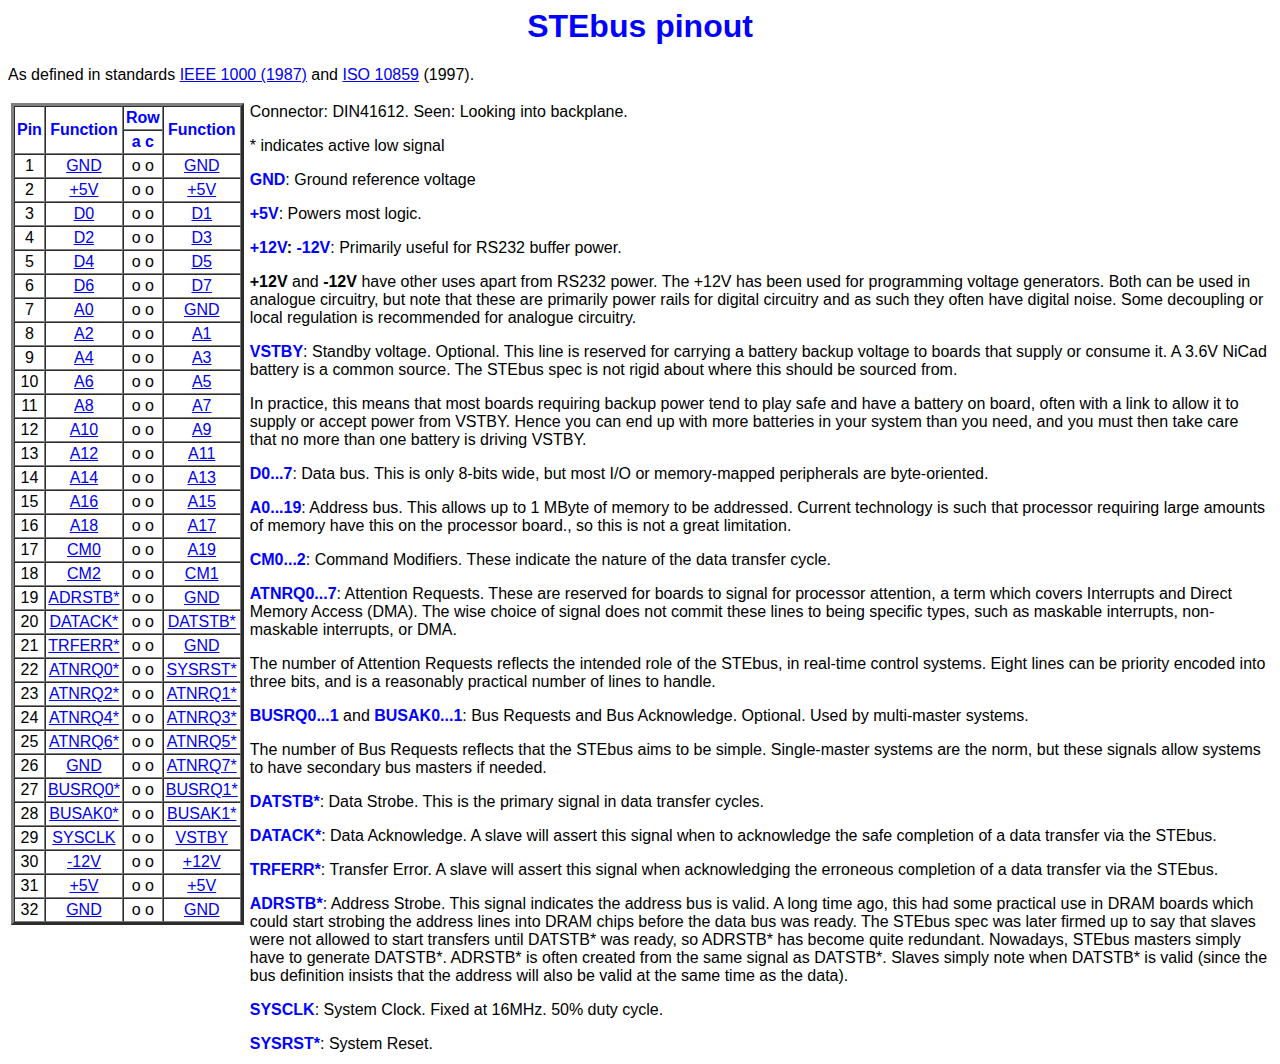
<file: docs/IEEE_1000_STEbus_specification_html/com/IEEE/1000/STEbus.htm>
<html>

<head>
<meta http-equiv="Content-Type"
content="text/html; charset=UTF-8">
<link rel="stylesheet" href="../../../style.css">
<title>STEbus Pinout</title>
</head>
<body>

<h1 align="center">STEbus pinout</h1>

<p>As defined in standards <a href="../1000">IEEE 1000 (1987)</a> and <a href="../../ISO/10859">ISO 10859</a> (1997).</p>
<table border="0" cellpadding="3" cellspacing="0">
<tr>
<td valign="top"><div align="center"><center><table
border="3" cellpadding="2" cellspacing="0" width="2"
bgcolor="#FFFFFF">
<tr>
<td align="center" rowspan="2"><font
color="#0000FF"><b>Pin</b></font></td>
<td align="center" rowspan="2"><font
color="#0000FF"><b>Function</b></font></td>
<td align="center"><font color="#0000FF"><b>Row</b></font></td>
<td align="center" rowspan="2"><font
color="#0000FF"><b>Function</b></font></td>
</tr>
<tr>
<td align="center" valign="top"><font
color="#0000FF"><b>a c</b></font></td>
</tr>
<tr>
<td align="center" valign="top">1</td>
<td align="center" valign="top"><a href="#Ground">GND</a></td>
<td align="center" valign="top">o o</td>
<td align="center" valign="top"><a href="#Ground">GND</a></td>
</tr>
<tr>
<td align="center" valign="top">2</td>
<td align="center" valign="top"><a href="#+5V">+5V</a></td>
<td align="center" valign="top">o o</td>
<td align="center" valign="top"><a href="#+5V">+5V</a></td>
</tr>
<tr>
<td align="center" valign="top">3</td>
<td align="center" valign="top"><a
href="#DataBus">D0</a></td>
<td align="center" valign="top">o o</td>
<td align="center" valign="top"><a
href="#DataBus">D1</a></td>
</tr>
<tr>
<td align="center" valign="top">4</td>
<td align="center" valign="top"><a
href="#DataBus">D2</a></td>
<td align="center" valign="top">o o</td>
<td align="center" valign="top"><a
href="#DataBus">D3</a></td>
</tr>
<tr>
<td align="center" valign="top">5</td>
<td align="center" valign="top"><a
href="#DataBus">D4</a></td>
<td align="center" valign="top">o o</td>
<td align="center" valign="top"><a
href="#DataBus">D5</a></td>
</tr>
<tr>
<td align="center" valign="top">6</td>
<td align="center" valign="top"><a
href="#DataBus">D6</a></td>
<td align="center" valign="top">o o</td>
<td align="center" valign="top"><a
href="#DataBus">D7</a></td>
</tr>
<tr>
<td align="center" valign="top">7</td>
<td align="center" valign="top"><a
href="#AddrBus">A0</a></td>
<td align="center" valign="top">o o</td>
<td align="center" valign="top"><a href="#Ground">GND</a></td>
</tr>
<tr>
<td align="center" valign="top">8</td>
<td align="center" valign="top"><a
href="#AddrBus">A2</a></td>
<td align="center" valign="top">o o</td>
<td align="center" valign="top"><a
href="#AddrBus">A1</a></td>
</tr>
<tr>
<td align="center" valign="top">9</td>
<td align="center" valign="top"><a
href="#AddrBus">A4</a></td>
<td align="center" valign="top">o o</td>
<td align="center" valign="top"><a
href="#AddrBus">A3</a></td>
</tr>
<tr>
<td align="center" valign="top">10</td>
<td align="center" valign="top"><a
href="#AddrBus">A6</a></td>
<td align="center" valign="top">o o</td>
<td align="center" valign="top"><a
href="#AddrBus">A5</a></td>
</tr>
<tr>
<td align="center" valign="top">11</td>
<td align="center" valign="top"><a
href="#AddrBus">A8</a></td>
<td align="center" valign="top">o o</td>
<td align="center" valign="top"><a
href="#AddrBus">A7</a></td>
</tr>
<tr>
<td align="center" valign="top">12</td>
<td align="center" valign="top"><a
href="#AddrBus">A10</a></td>
<td align="center" valign="top">o o</td>
<td align="center" valign="top"><a
href="#AddrBus">A9</a></td>
</tr>
<tr>
<td align="center" valign="top">13</td>
<td align="center" valign="top"><a
href="#AddrBus">A12</a></td>
<td align="center" valign="top">o o</td>
<td align="center" valign="top"><a
href="#AddrBus">A11</a></td>
</tr>
<tr>
<td align="center" valign="top">14</td>
<td align="center" valign="top"><a
href="#AddrBus">A14</a></td>
<td align="center" valign="top">o o</td>
<td align="center" valign="top"><a
href="#AddrBus">A13</a></td>
</tr>
<tr>
<td align="center" valign="top">15</td>
<td align="center" valign="top"><a
href="#AddrBus">A16</a></td>
<td align="center" valign="top">o o</td>
<td align="center" valign="top"><a
href="#AddrBus">A15</a></td>
</tr>
<tr>
<td align="center" valign="top">16</td>
<td align="center" valign="top"><a
href="#AddrBus">A18</a></td>
<td align="center" valign="top">o o</td>
<td align="center" valign="top"><a
href="#AddrBus">A17</a></td>
</tr>
<tr>
<td align="center" valign="top">17</td>
<td align="center" valign="top"><a href="#CM">CM0</a></td>
<td align="center" valign="top">o o</td>
<td align="center" valign="top"><a
href="#AddrBus">A19</a></td>
</tr>
<tr>
<td align="center" valign="top">18</td>
<td align="center" valign="top"><a href="#CM">CM2</a></td>
<td align="center" valign="top">o o</td>
<td align="center" valign="top"><a href="#CM">CM1</a></td>
</tr>
<tr>
<td align="center" valign="top">19</td>
<td align="center" valign="top"><a href="#ADRSTB">ADRSTB*</a></td>
<td align="center" valign="top">o o</td>
<td align="center" valign="top"><a href="#Ground">GND</a></td>
</tr>
<tr>
<td align="center" valign="top">20</td>
<td align="center" valign="top"><a href="#DATACK">DATACK*</a></td>
<td align="center" valign="top">o o</td>
<td align="center" valign="top"><a href="#DATSTB">DATSTB*</a></td>
</tr>
<tr>
<td align="center" valign="top">21</td>
<td align="center" valign="top"><a href="#TRFERR">TRFERR*</a></td>
<td align="center" valign="top">o o</td>
<td align="center" valign="top"><a href="#Ground">GND</a></td>
</tr>
<tr>
<td align="center" valign="top">22</td>
<td align="center" valign="top"><a href="#ATNRQ">ATNRQ0*</a></td>
<td align="center" valign="top">o o</td>
<td align="center" valign="top"><a href="#SYSRST">SYSRST*</a></td>
</tr>
<tr>
<td align="center" valign="top">23</td>
<td align="center" valign="top"><a href="#ATNRQ">ATNRQ2*</a></td>
<td align="center" valign="top">o o</td>
<td align="center" valign="top"><a href="#ATNRQ">ATNRQ1*</a></td>
</tr>
<tr>
<td align="center" valign="top">24</td>
<td align="center" valign="top"><a href="#ATNRQ">ATNRQ4*</a></td>
<td align="center" valign="top">o o</td>
<td align="center" valign="top"><a href="#ATNRQ">ATNRQ3*</a></td>
</tr>
<tr>
<td align="center" valign="top">25</td>
<td align="center" valign="top"><a href="#ATNRQ">ATNRQ6*</a></td>
<td align="center" valign="top">o o</td>
<td align="center" valign="top"><a href="#ATNRQ">ATNRQ5*</a></td>
</tr>
<tr>
<td align="center" valign="top">26</td>
<td align="center" valign="top"><a href="#Ground">GND</a></td>
<td align="center" valign="top">o o</td>
<td align="center" valign="top"><a href="#ATNRQ">ATNRQ7*</a></td>
</tr>
<tr>
<td align="center" valign="top">27</td>
<td align="center" valign="top"><a href="#BUSRQ">BUSRQ0*</a></td>
<td align="center" valign="top">o o</td>
<td align="center" valign="top"><a href="#BUSRQ">BUSRQ1*</a></td>
</tr>
<tr>
<td align="center" valign="top">28</td>
<td align="center" valign="top"><a href="#BUSAK">BUSAK0*</a></td>
<td align="center" valign="top">o o</td>
<td align="center" valign="top"><a href="#BUSAK">BUSAK1*</a></td>
</tr>
<tr>
<td align="center" valign="top">29</td>
<td align="center" valign="top"><a href="#SYSCLK">SYSCLK</a></td>
<td align="center" valign="top">o o</td>
<td align="center" valign="top"><a href="#VSTBY">VSTBY</a></td>
</tr>
<tr>
<td align="center" valign="top">30</td>
<td align="center" valign="top"><a
href="#Minus12V">-12V</a></td>
<td align="center" valign="top">o o</td>
<td align="center" valign="top"><a
href="#Plus12V">+12V</a></td>
</tr>
<tr>
<td align="center" valign="top">31</td>
<td align="center" valign="top"><a href="#Plus5V">+5V</a></td>
<td align="center" valign="top">o o</td>
<td align="center" valign="top"><a href="#Plus5V">+5V</a></td>
</tr>
<tr>
<td align="center" valign="top">32</td>
<td align="center" valign="top"><a href="#Ground">GND</a></td>
<td align="center" valign="top">o o</td>
<td align="center" valign="top"><a href="#Ground">GND</a></td>
</tr>
</table>
</center></div></td>
<td>Connector: DIN41612. Seen: Looking into backplane.<p>*
indicates active low signal</p>
<p align="left"><a name="Ground"><font color="#0000FF"><strong>GND</strong></font></a>:
Ground reference voltage</p>
<p align="left"><a name="Plus5V"><font color="#0000FF"><strong>+5V</strong></font></a>:
Powers most logic.</p>
<p align="left"><a name="Plus12V"><font color="#0000FF"><strong>+12V</strong></font></a><strong>:
</strong><a name="Minus12V"><font color="#0000FF"><strong>-12V</strong></font></a>:
Primarily useful for RS232 buffer power.</p>
<p align="left"><strong>+12V</strong> and <strong>-12V</strong>
have other uses apart from RS232 power. The +12V has been
used for programming voltage generators. Both can be used
in analogue circuitry, but note that these are primarily
power rails for digital circuitry and as such they often
have digital noise. Some decoupling or local regulation
is recommended for analogue circuitry.</p>
<p align="left"><a name="VSTBY"><font color="#0000FF"><strong>VSTBY</strong></font></a>:
Standby voltage. Optional. This line is reserved for
carrying a battery backup voltage to boards that supply
or consume it. A 3.6V NiCad battery is a common source.
The STEbus spec is not rigid about where this should be
sourced from.</p>
<p align="left">In practice, this means that most boards
requiring backup power tend to play safe and have a
battery on board, often with a link to allow it to supply
or accept power from VSTBY. Hence you can end up with
more batteries in your system than you need, and you must
then take care that no more than one battery is driving
VSTBY. </p>
<p align="left"><a name="DataBus"><font color="#0000FF"><strong>D0...7</strong></font></a>:
Data bus. This is only 8-bits wide, but most I/O or
memory-mapped peripherals are byte-oriented. </p>
<p align="left"><a name="AddrBus"><font color="#0000FF"><strong>A0...19</strong></font></a>:
Address bus. This allows up to 1 MByte of memory to be
addressed. Current technology is such that processor
requiring large amounts of memory have this on the
processor board., so this is not a great limitation.</p>
<p align="left"><a name="CM"><font color="#0000FF"><strong>CM0...2</strong></font></a>:
Command Modifiers. These indicate the nature of the data
transfer cycle.</p>
<p align="left"><a name="ATNRQ"><font color="#0000FF"><strong>ATNRQ0...7</strong></font></a>:
Attention Requests. These are reserved for boards to
signal for processor attention, a term which covers
Interrupts and Direct Memory Access (DMA). The wise
choice of signal does not commit these lines to being
specific types, such as maskable interrupts, non-maskable
interrupts, or DMA.</p>
<p align="left">The number of Attention Requests reflects
the intended role of the STEbus, in real-time control
systems. Eight lines can be priority encoded into three
bits, and is a reasonably practical number of lines to
handle.</p>
<p align="left"><a name="BUSRQ"><font color="#0000FF"><strong>BUSRQ0...1</strong></font></a>
and <a name="BUSAK"><font color="#0000FF"><strong>BUSAK0...1</strong></font></a>:
Bus Requests and Bus Acknowledge. Optional. Used by
multi-master systems. </p>
<p align="left">The number of Bus Requests reflects
that the STEbus aims to be simple. Single-master systems
are the norm, but these signals allow systems to have
secondary bus masters if needed.</p>
<p align="left"><a name="DATSTB"><font color="#0000FF"><strong>DATSTB*</strong></font></a>:
Data Strobe. This is the primary signal in data transfer
cycles.</p>
<p align="left"><a name="DATACK"><font color="#0000FF"><strong>DATACK*</strong></font></a>:
Data Acknowledge. A slave will assert this signal when to
acknowledge the safe completion of a data transfer via
the STEbus. </p>
<p align="left"><a name="TRFERR"><font color="#0000FF"><strong>TRFERR*</strong></font></a>:
Transfer Error. A slave will assert this signal when
acknowledging the erroneous completion of a data transfer
via the STEbus. </p>
<p align="left"><a name="ADRSTB"><font color="#0000FF"><strong>ADRSTB*</strong></font></a>:
Address Strobe. This signal indicates the address bus is
valid. A long time ago, this had some practical use in
DRAM boards which could start strobing the address lines
into DRAM chips before the data bus was ready. The STEbus
spec was later firmed up to say that slaves were not
allowed to start transfers until DATSTB* was ready, so
ADRSTB* has become quite redundant. Nowadays, STEbus
masters simply have to generate DATSTB*. ADRSTB* is often
created from the same signal as DATSTB*. Slaves simply
note when DATSTB* is valid (since the bus definition
insists that the address will also be valid at the same
time as the data).</p>
<p align="left"><a name="SYSCLK"><font color="#0000FF"><strong>SYSCLK</strong></font></a>:
System Clock. Fixed at 16MHz. 50% duty cycle. </p>
<p align="left"><a name="SYSRST"><font color="#0000FF"><strong>SYSRST*</strong></font></a>:
System Reset.</p>
</td>
</tr>
</table>
</body>
</html>
</file>
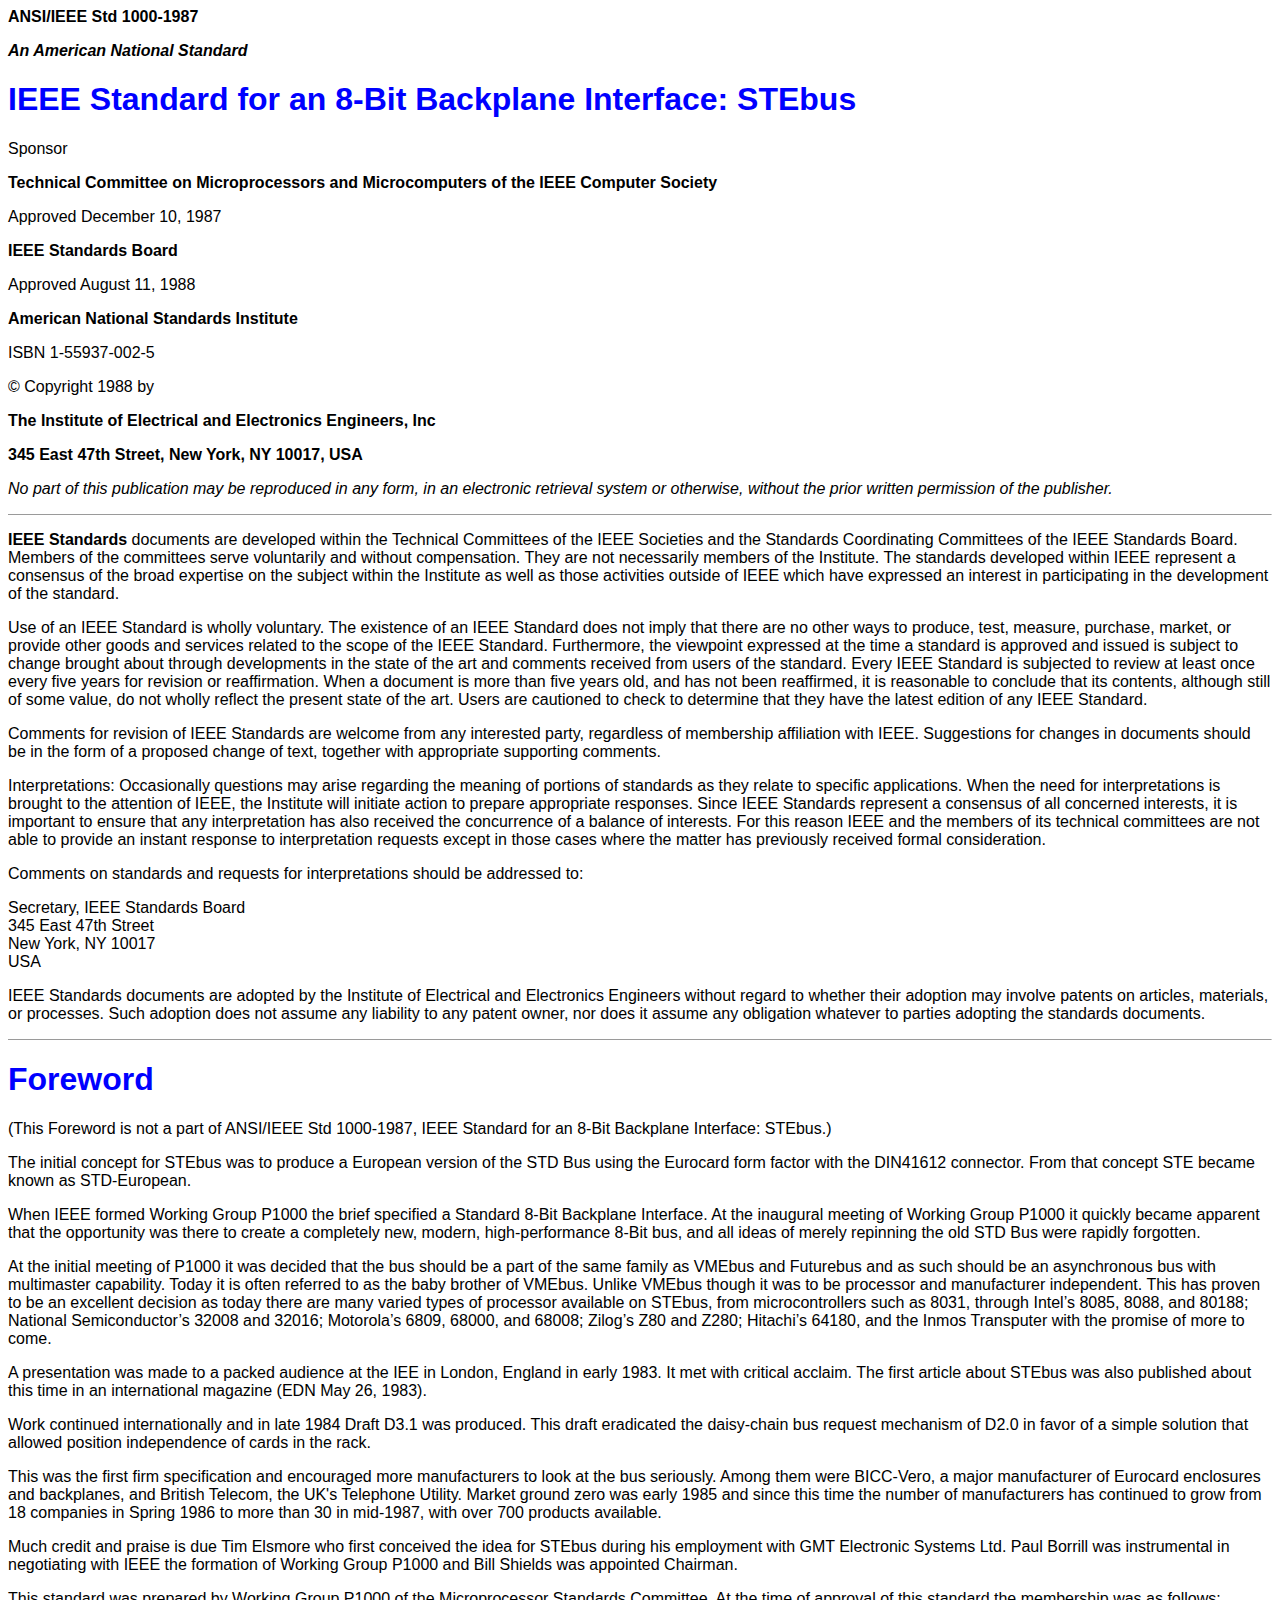
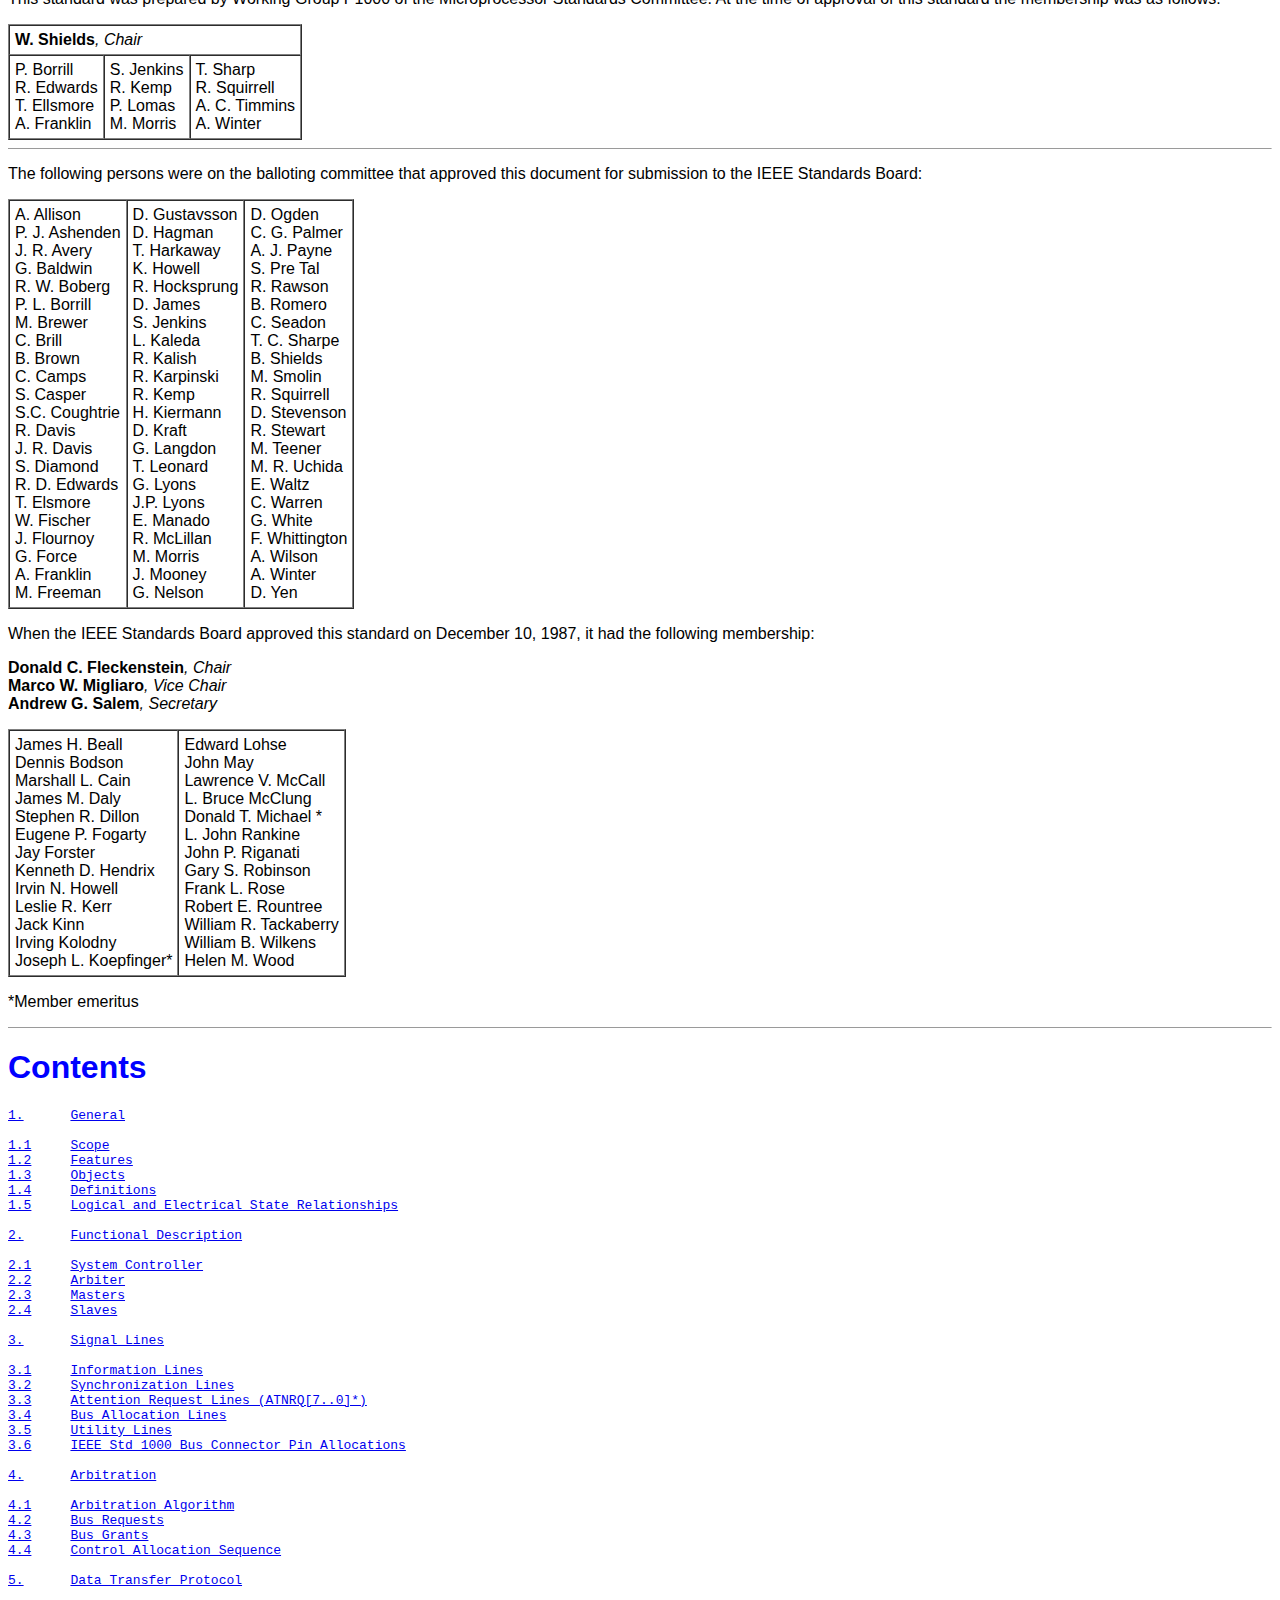
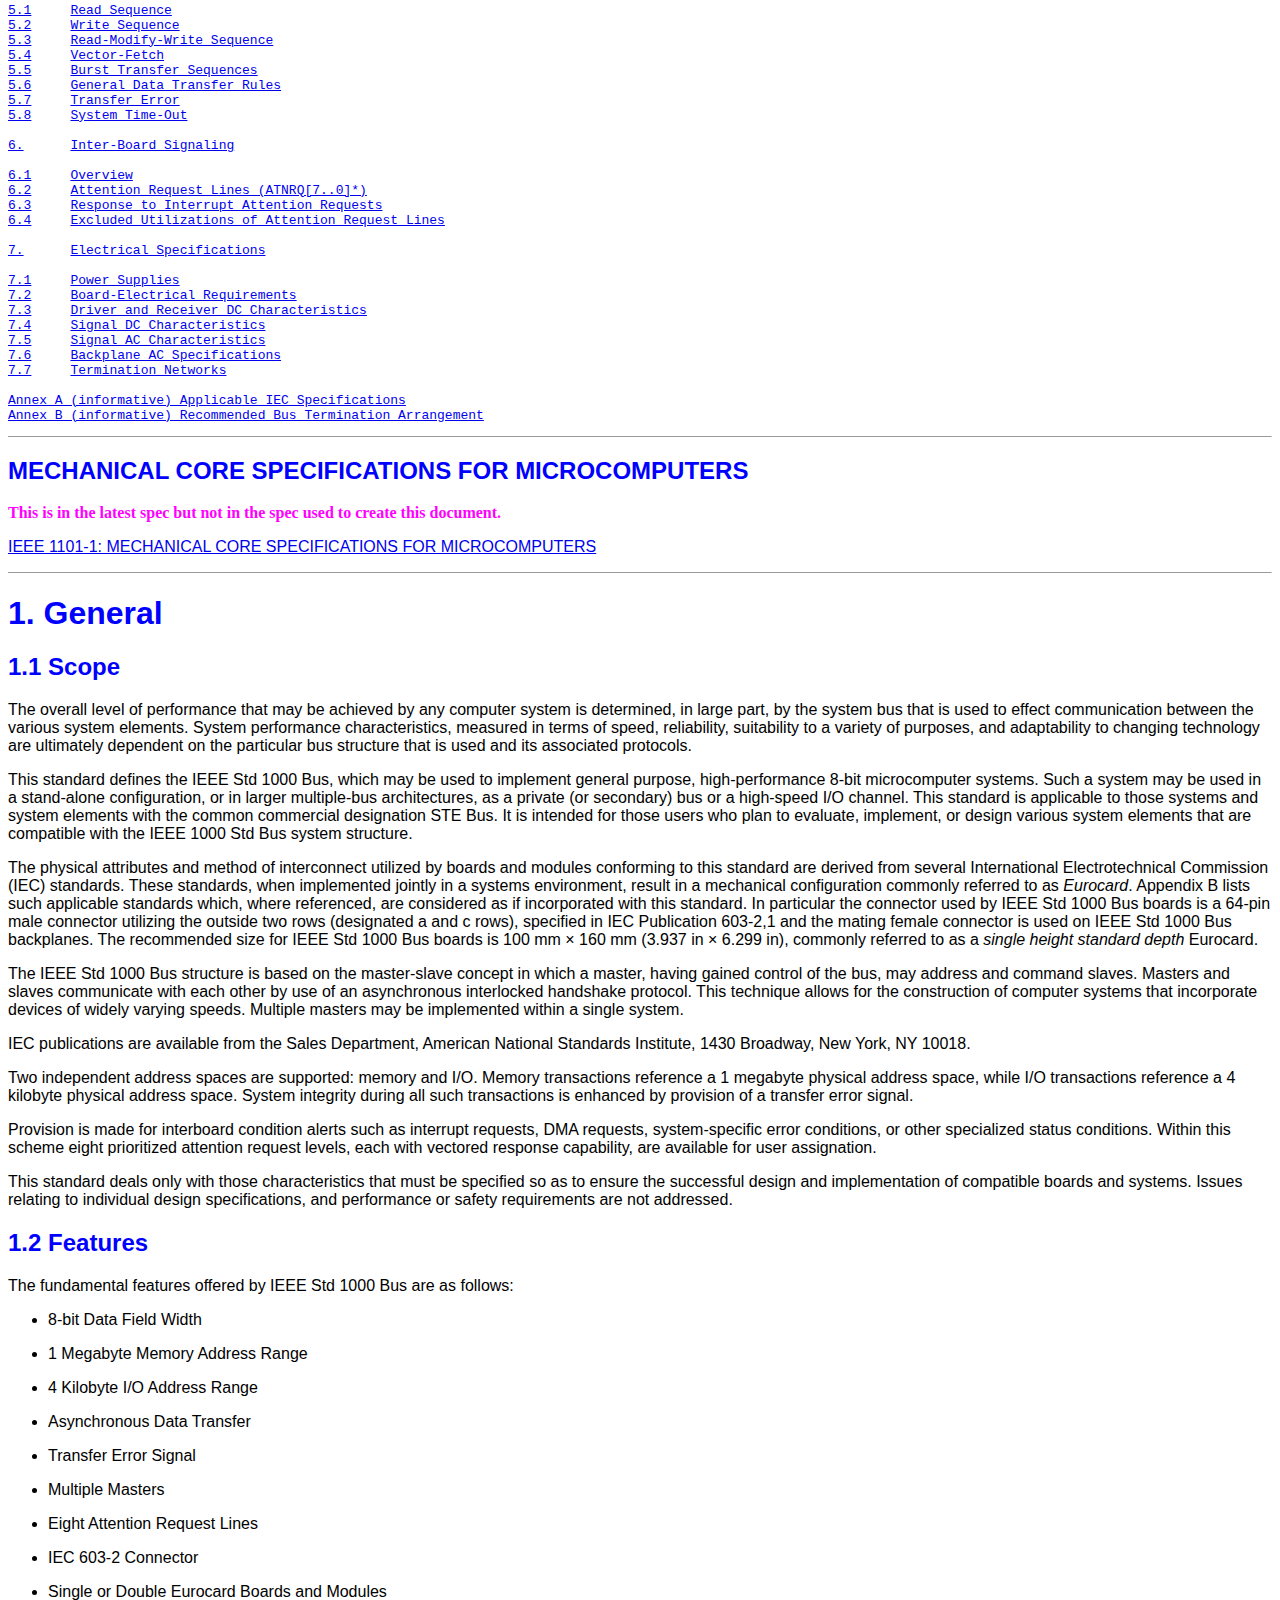
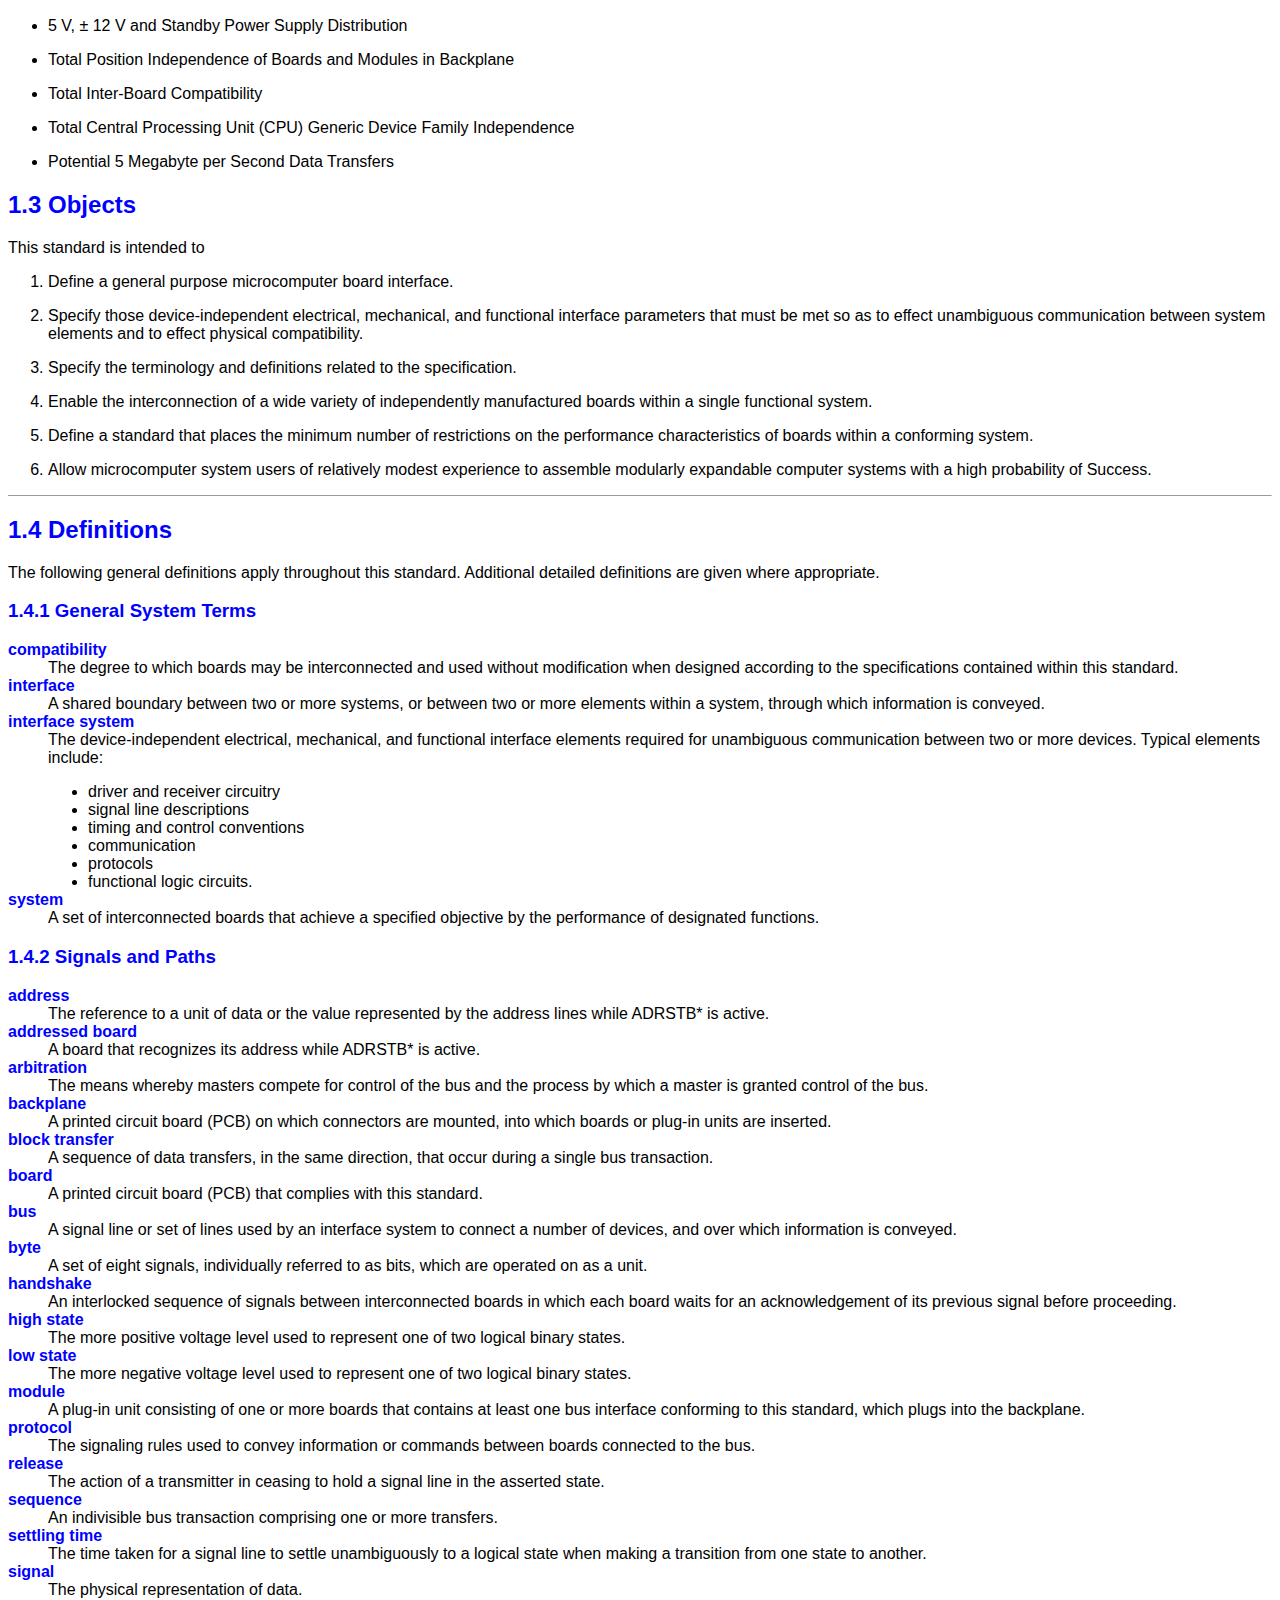
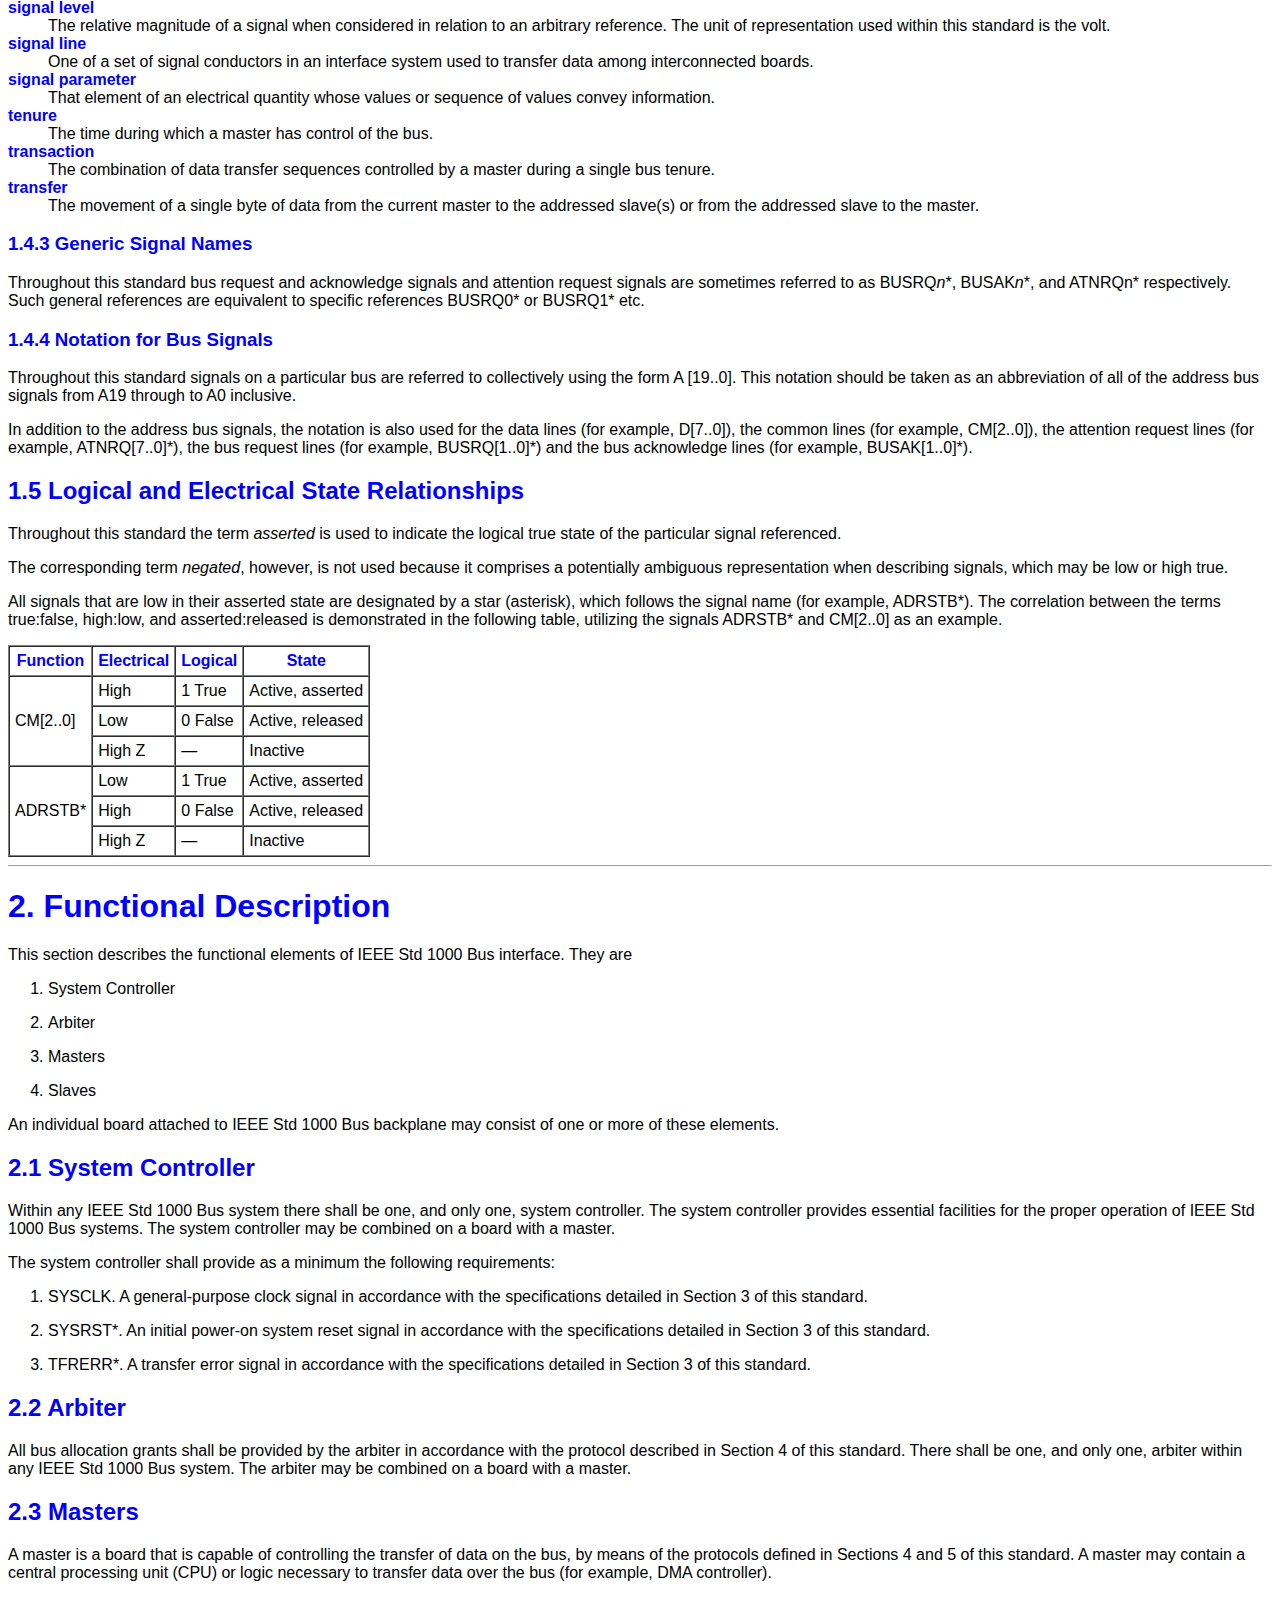
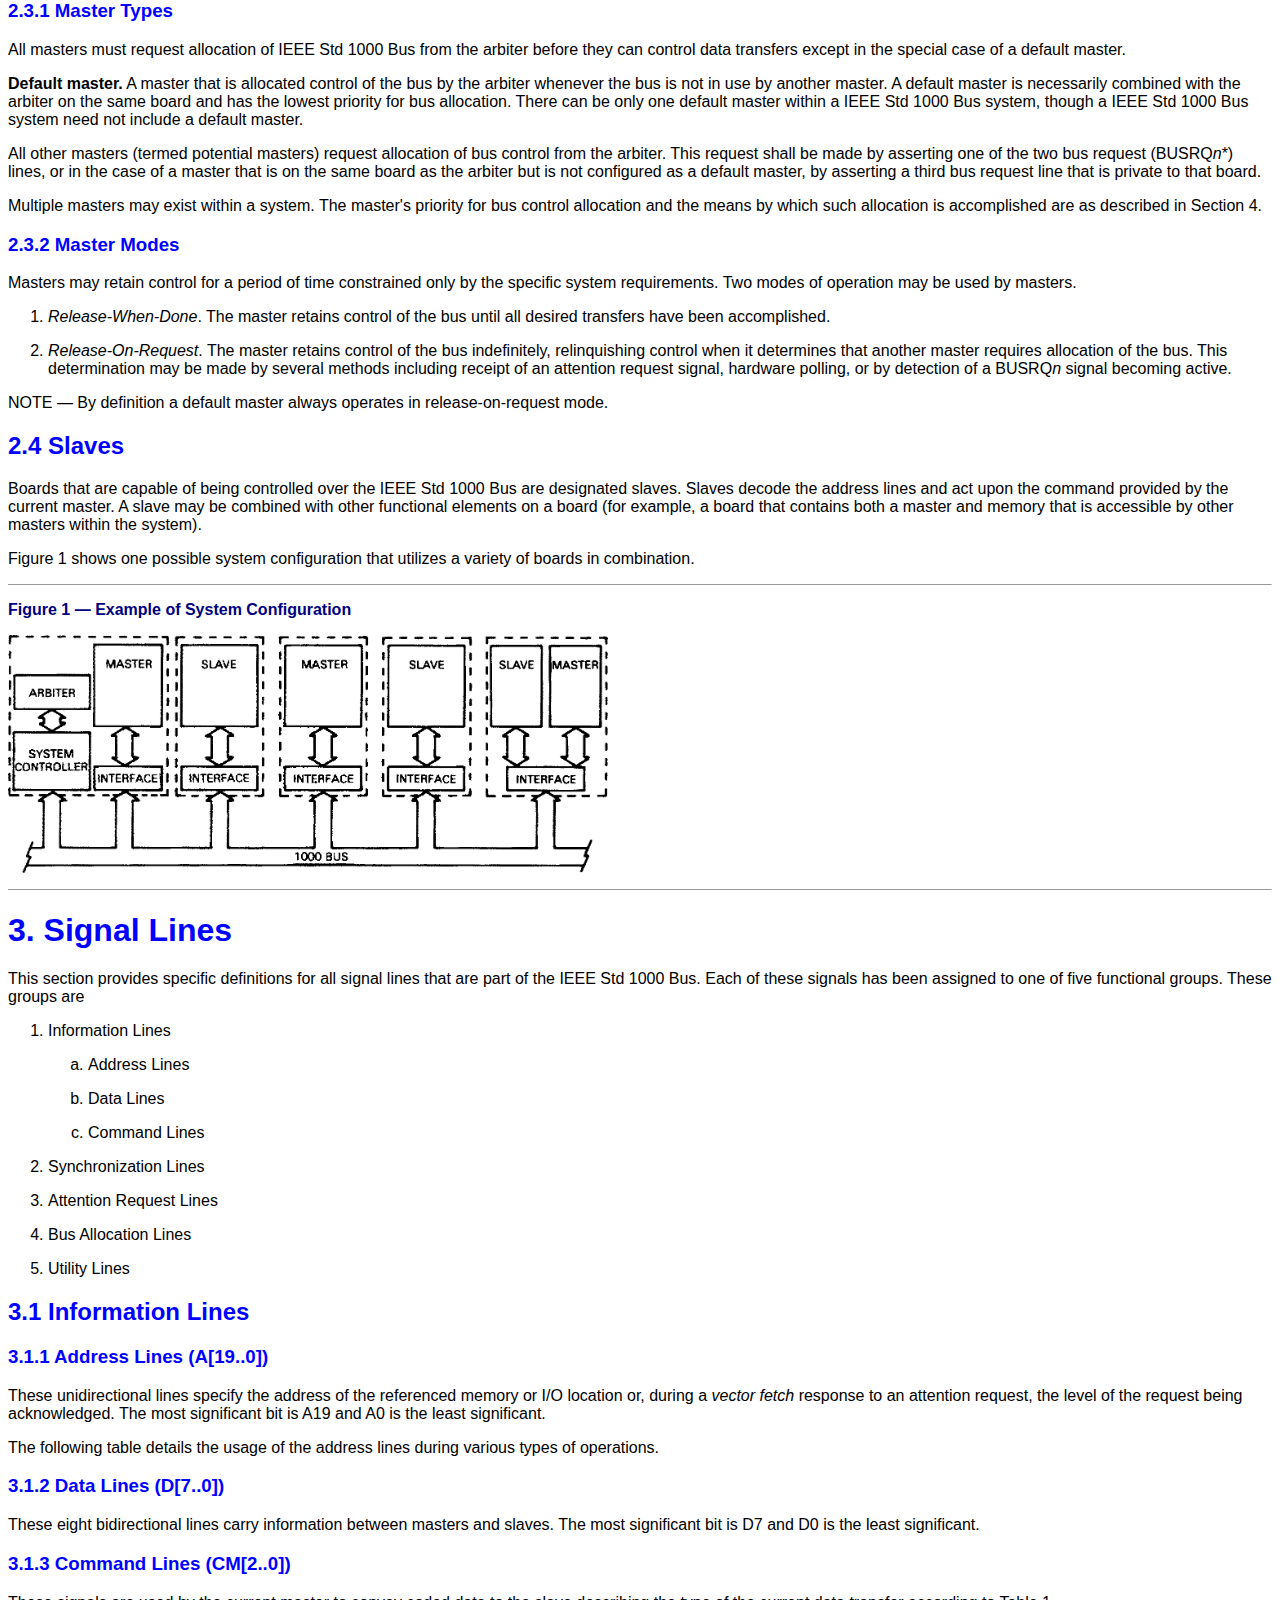
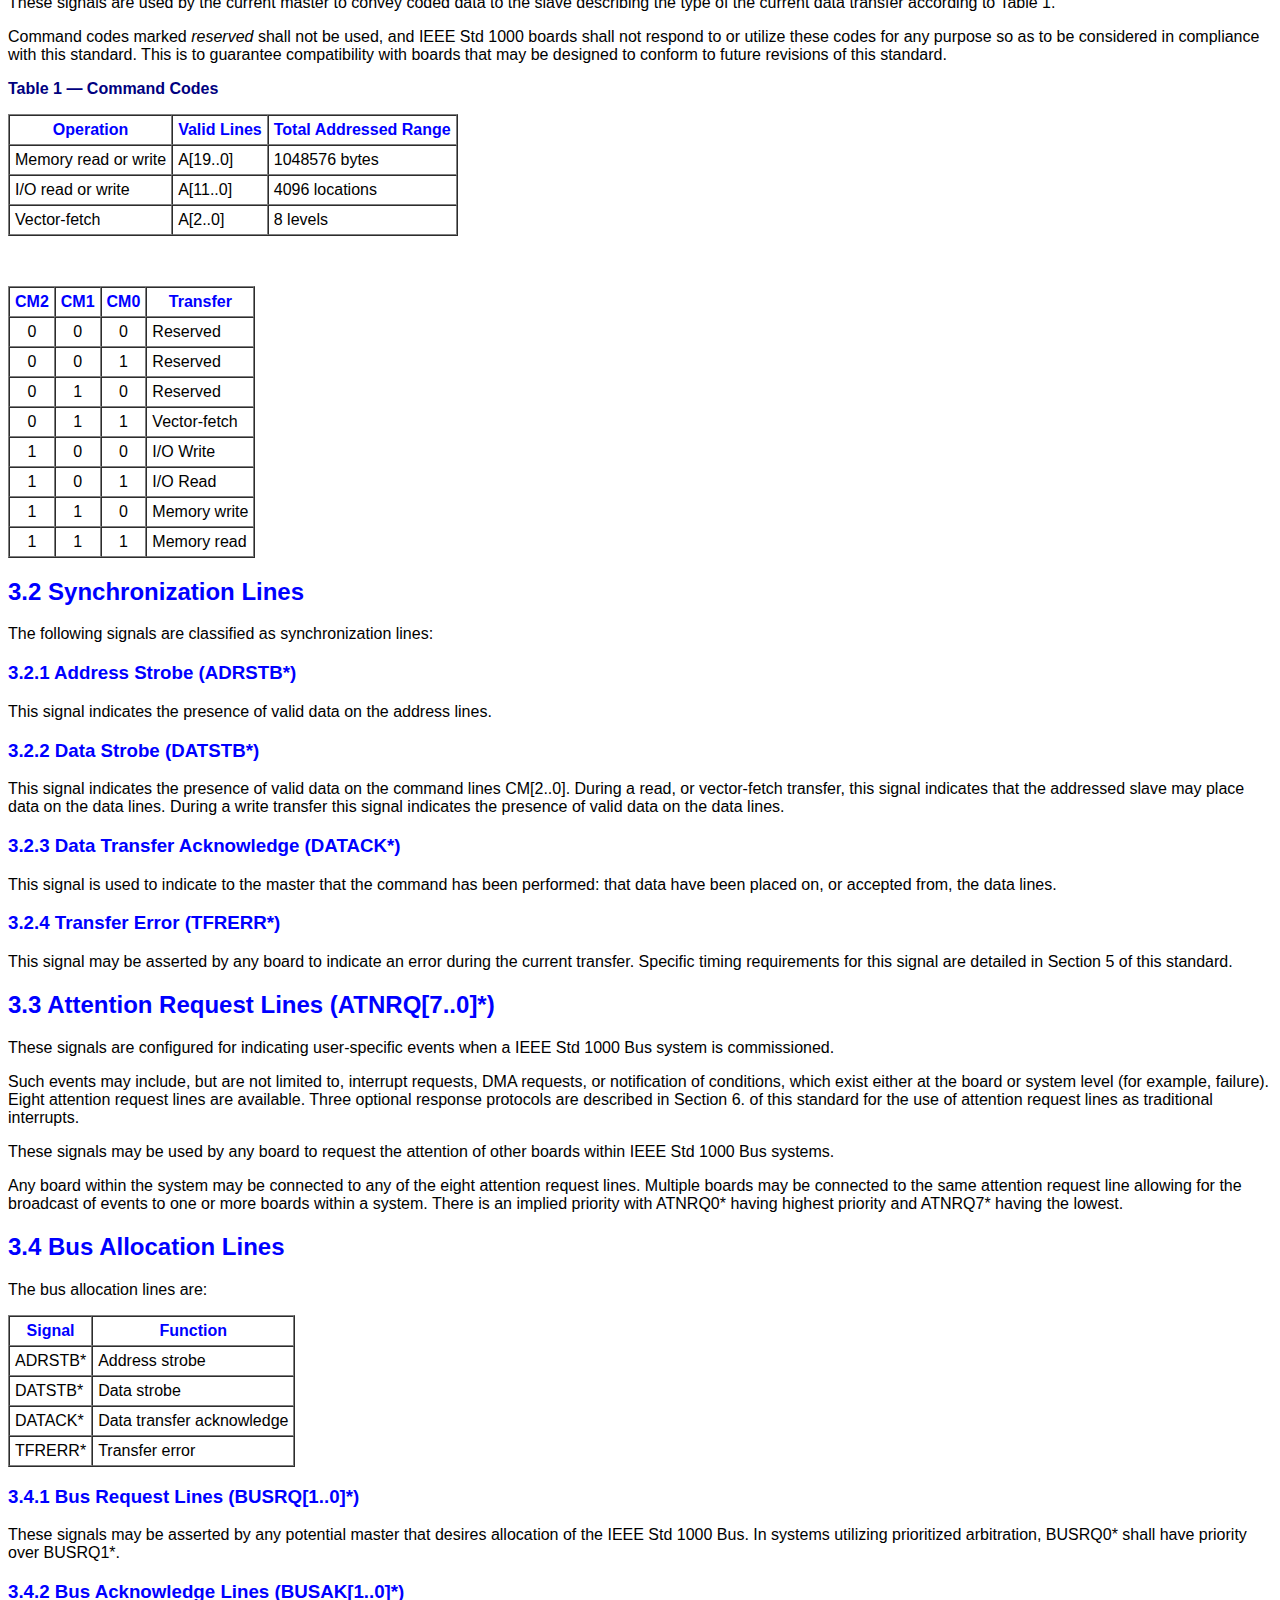
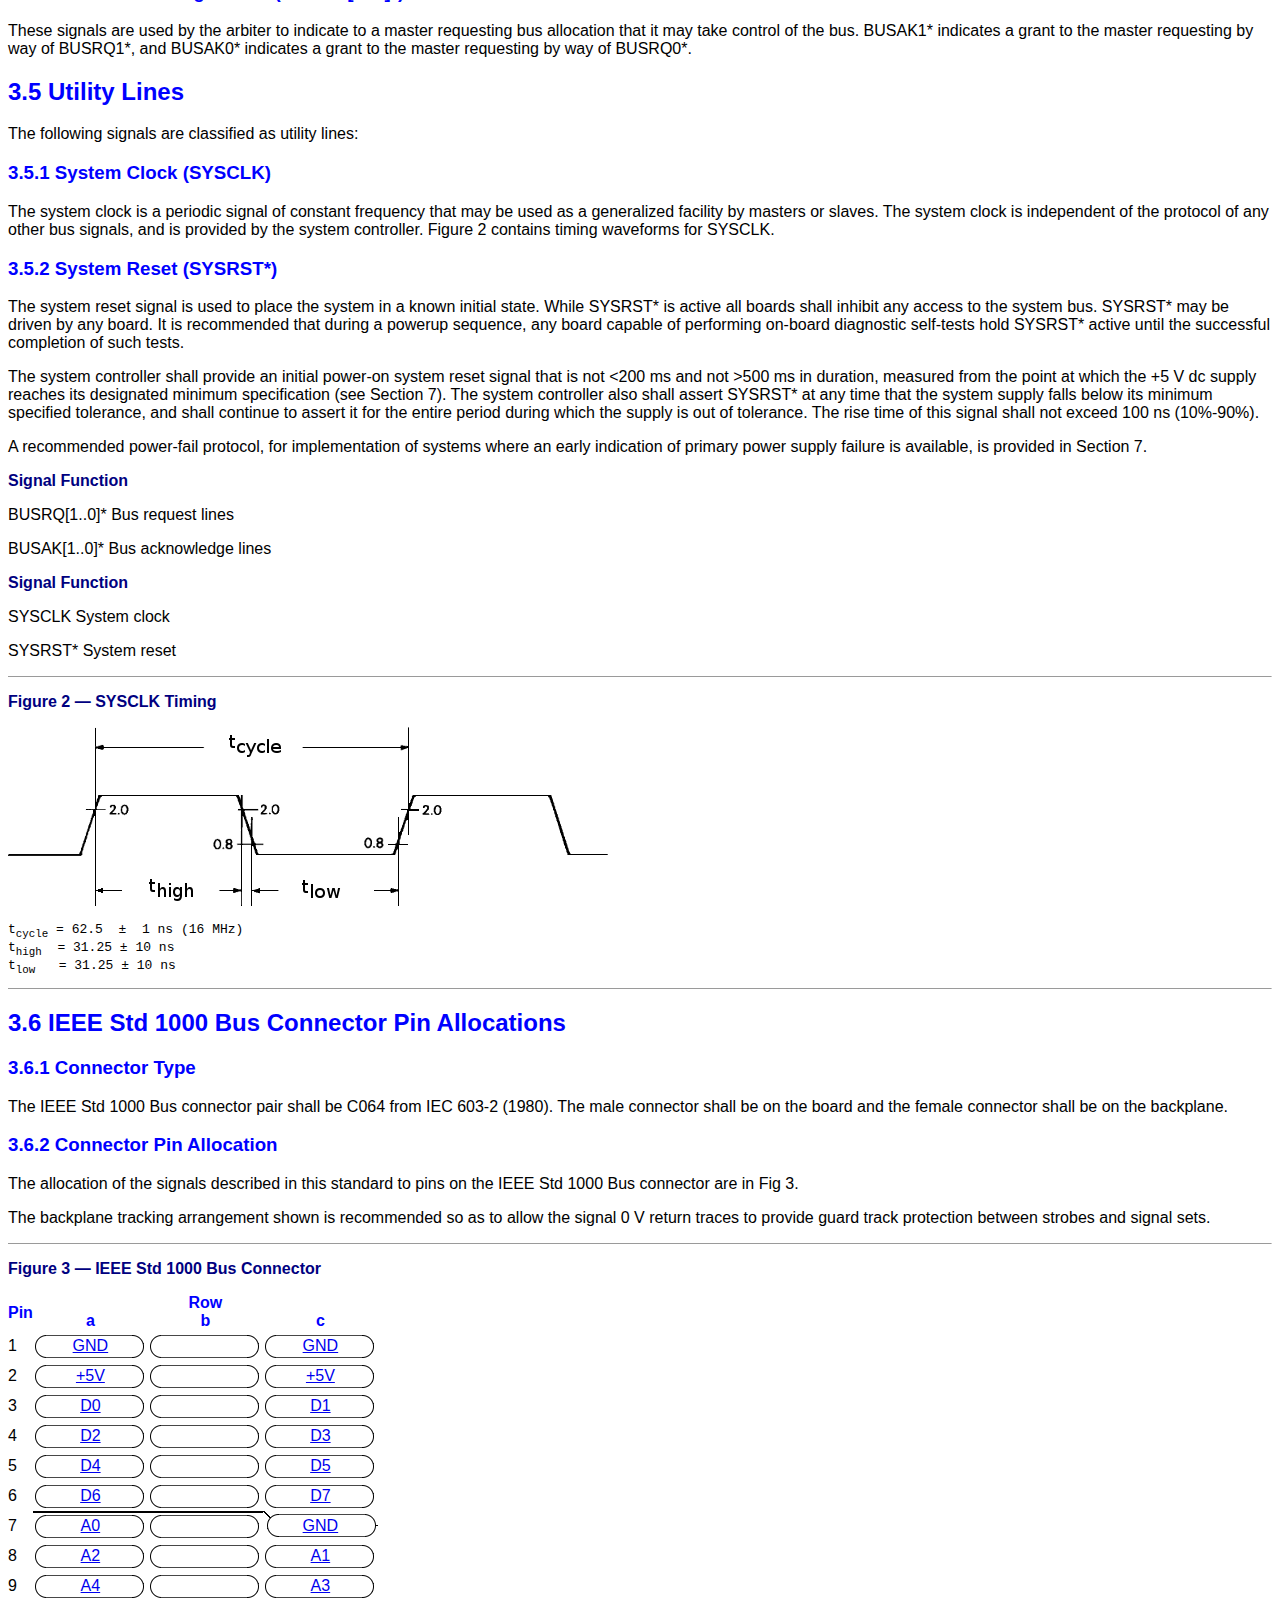
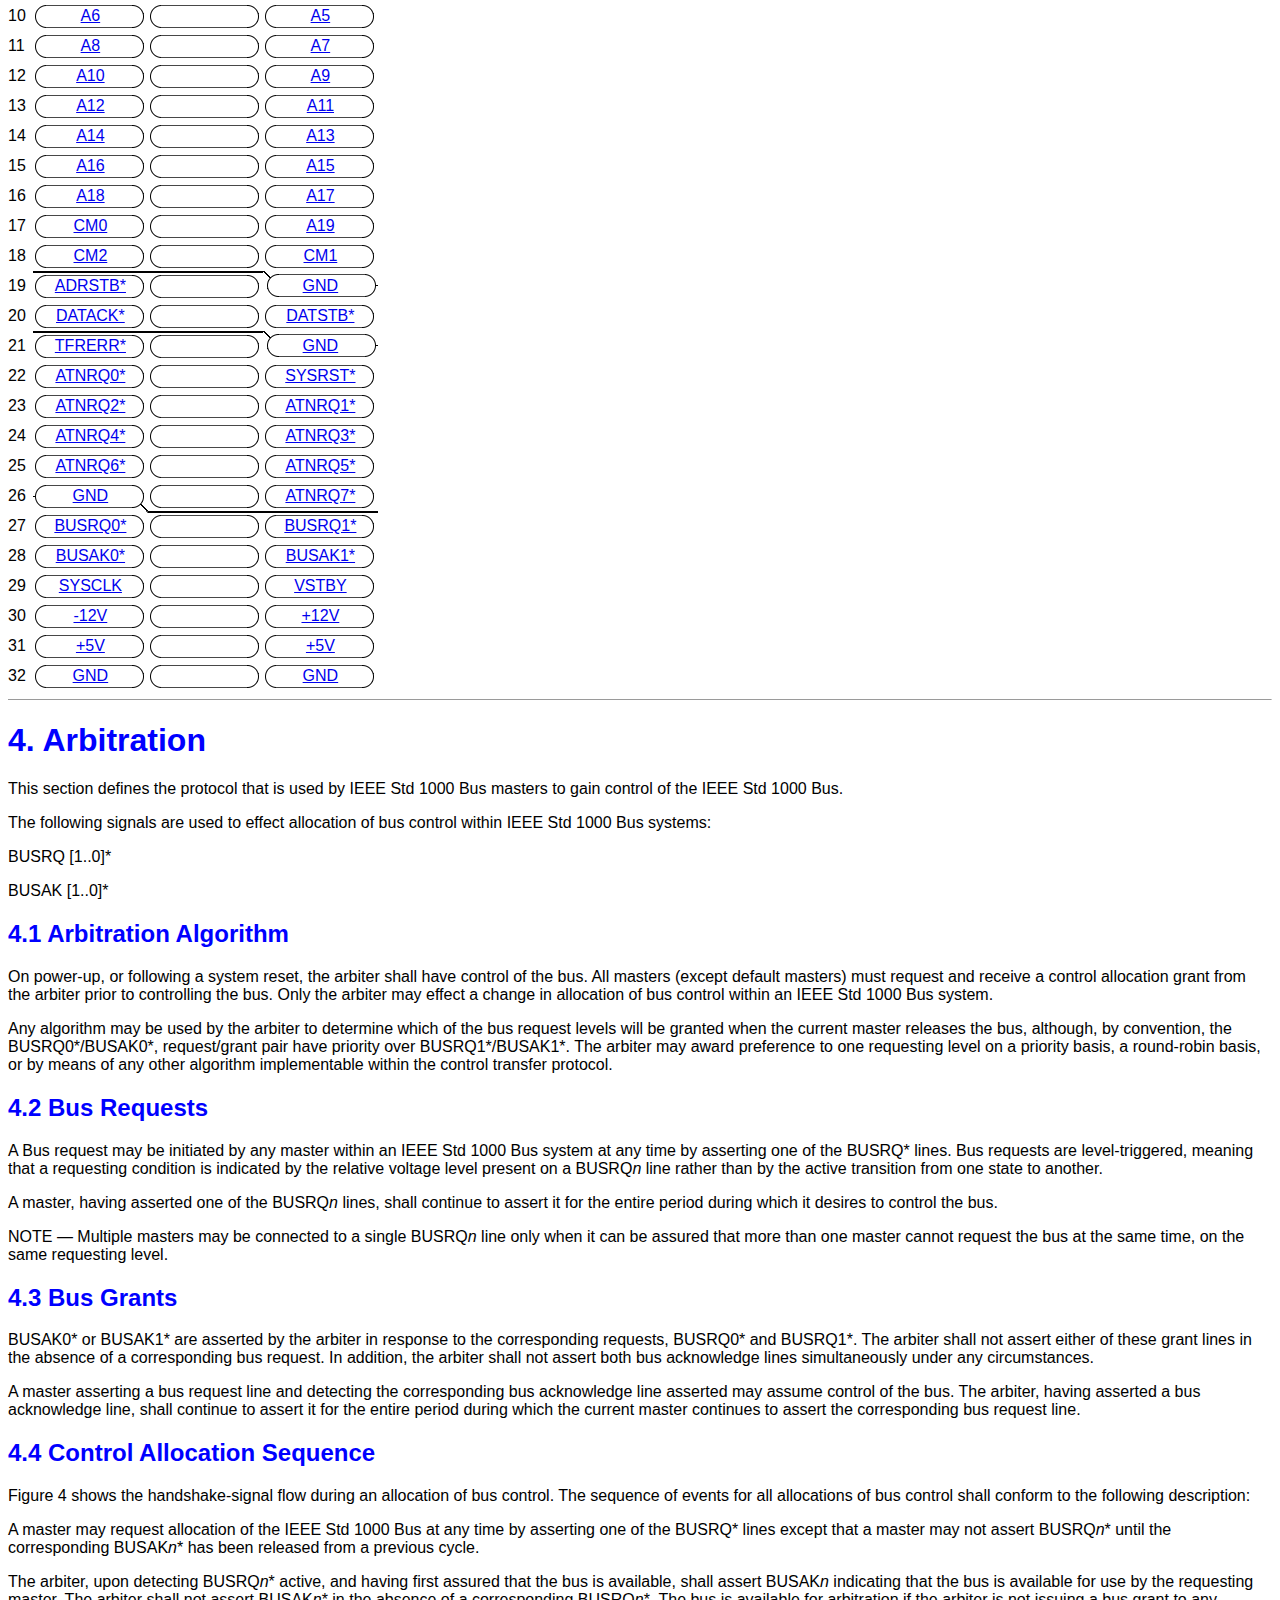
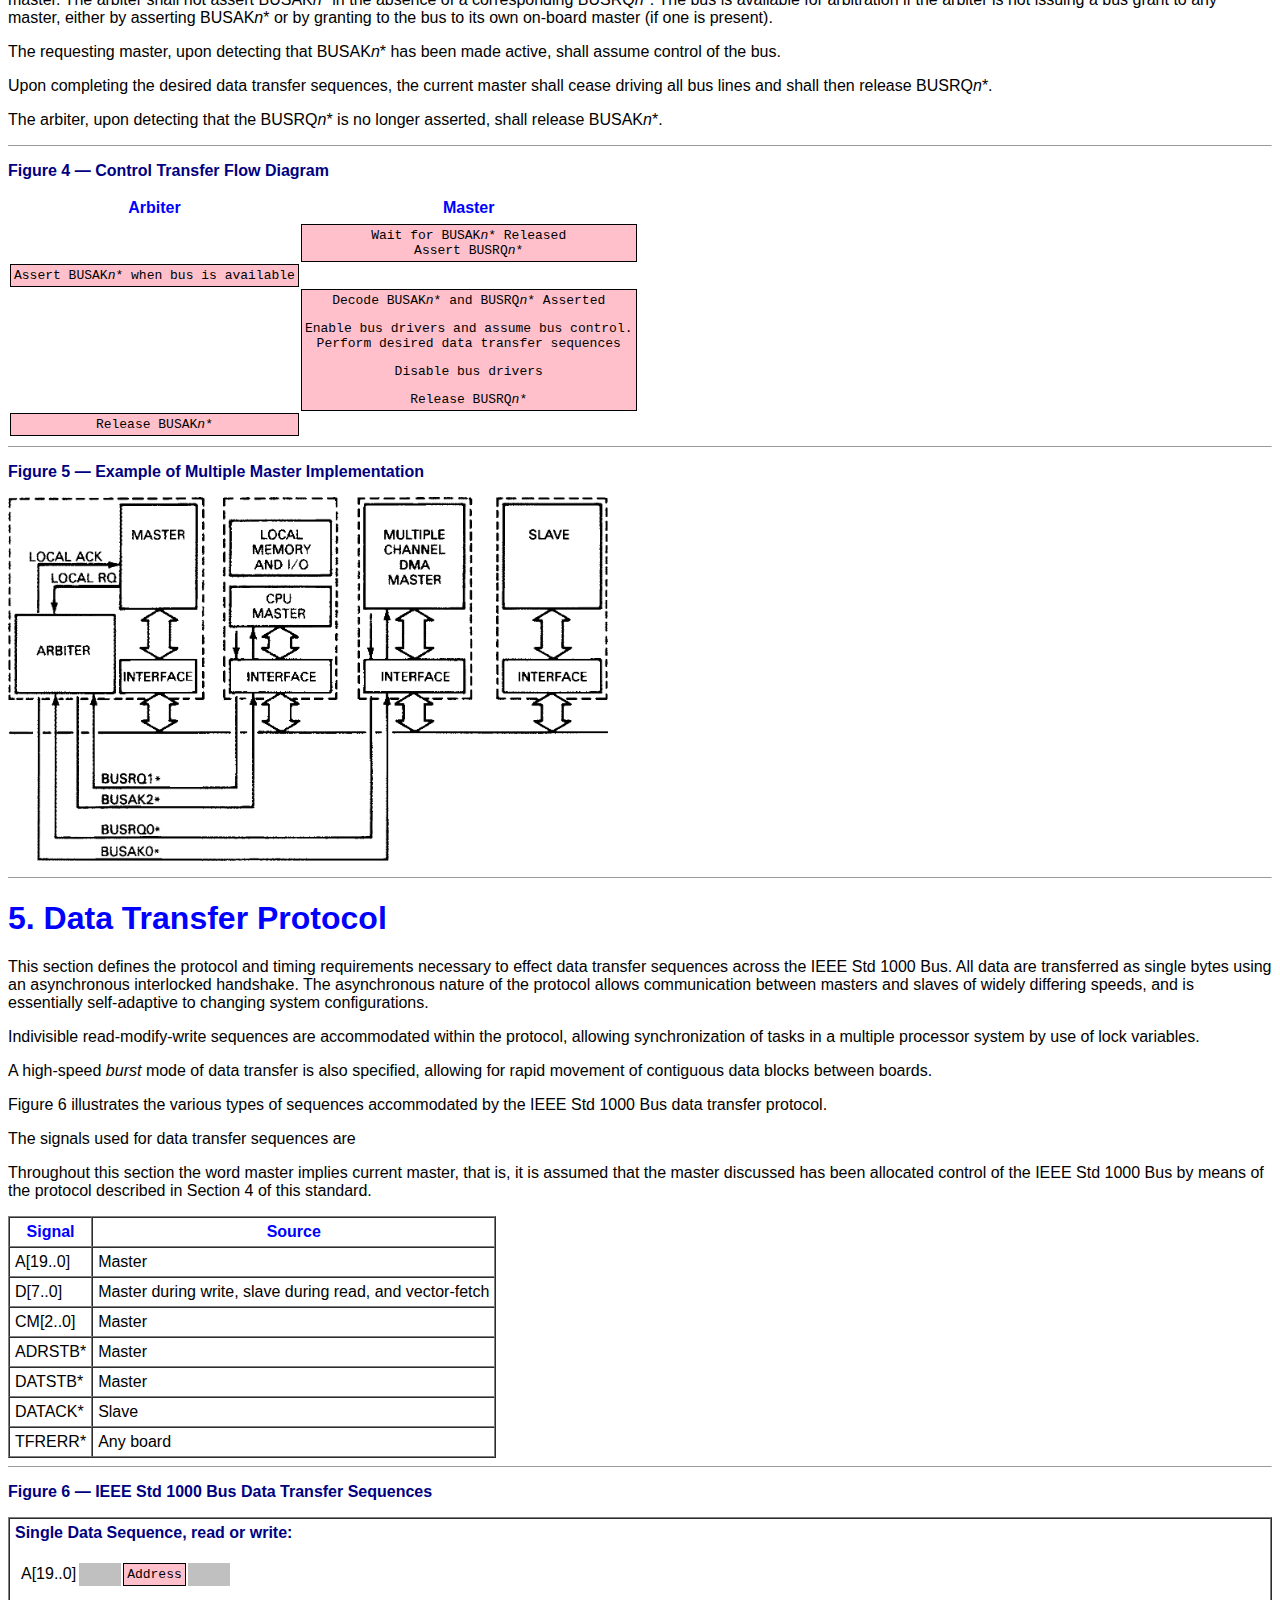
<file: docs/IEEE_1000_STEbus_specification_html/com/IEEE/1000/STEbus_specification.html>
<!DOCTYPE HTML PUBLIC "-//W3C//DTD HTML 4.0 Transitional//EN">
<a name=""><hTML>
<a name=""><hEAD>
	<META HTTP-EQUIV="CONTENT-TYPE" CONTENT="text/html; charset=windows-1252">
	<TITLE>STEbus Standard, IEEE-1000, 1987</TITLE>
	<STYLE TYPE="text/css">
	</STYLE>
<link rel="stylesheet" href="../../../style.css">
</head>
<body lang=EN-GB>

<p><B>ANSI/IEEE Std 1000-1987</B></p>

<p><I><B>An American National Standard</B></I></p>

<h1>IEEE Standard for an 8-Bit Backplane Interface: STEbus</h1>

<p>Sponsor</p>

<p><B>Technical Committee on Microprocessors and Microcomputers of the IEEE Computer Society</B></p>

<p>Approved December 10, 1987</p>

<p><B>IEEE Standards Board</B></p>

<p>Approved August 11, 1988</p>

<p><B>American National Standards Institute</B></p>

<p>ISBN 1-55937-002-5</p>

<p>&copy; Copyright 1988 by</p>

<p><B>The Institute of Electrical and Electronics Engineers, Inc</B></p>

<p><B>345 East 47th Street, New York, NY 10017, USA</B></p>

<p><I>No part of this publication may be reproduced in any form, in an
electronic retrieval system or otherwise, without the prior
written permission of the publisher.</I></p>

<hr size="1">

<p><B>IEEE Standards </B>documents are developed within the Technical Committees of the IEEE Societies
and the Standards Coordinating Committees of the IEEE Standards Board. Members of the committees
serve voluntarily and without compensation. They are not necessarily
members of the Institute. The standards developed within IEEE
represent a consensus of the broad expertise on the subject within
the Institute as well as those activities outside of IEEE which have
expressed an interest in participating in the development of the
standard.</p>

<p>Use of an IEEE Standard is wholly voluntary. The existence of an IEEE
Standard does not imply that there are no other ways to produce,
test, measure, purchase, market, or provide other goods and services
related to the scope of the IEEE Standard. Furthermore, the viewpoint
expressed at the time a standard is approved and issued is subject to
change brought about through developments in the state of the art and
comments received from users of the standard. Every IEEE Standard is
subjected to review at least once every five years for revision or
reaffirmation. When a document is more than five years old, and has
not been reaffirmed, it is reasonable to conclude that its contents,
although still of some value, do not wholly reflect the present state
of the art. Users are cautioned to check to determine that they have
the latest edition of any IEEE Standard.</p>

<p>Comments for revision of IEEE Standards are welcome from any interested party,
regardless of membership affiliation with IEEE. Suggestions for
changes in documents should be in the form of a proposed change of
text, together with appropriate supporting comments.</p>

<p>Interpretations: Occasionally questions may arise regarding the meaning of portions of
standards as they relate to specific applications. When the need for
interpretations is brought to the attention of IEEE, the Institute
will initiate action to prepare appropriate responses. Since IEEE
Standards represent a consensus of all concerned interests, it is
important to ensure that any interpretation has also received the
concurrence of a balance of interests. For this reason IEEE and the
members of its technical committees are not able to provide an
instant response to interpretation requests except in those cases
where the matter has previously received formal consideration.</p>

<p>Comments on standards and requests for interpretations should be addressed to:</p>

<p>Secretary, IEEE Standards Board<br>
345 East 47th Street<br>
New York, NY 10017<br>
USA</p>

<p>IEEE Standards documents are adopted by the Institute of Electrical and
Electronics Engineers without regard to whether their adoption may
involve patents on articles, materials, or processes. Such adoption
does not assume any liability to any patent owner, nor does it assume
any obligation whatever to parties adopting the standards documents.</p>

<hr size="1">
<a name="Foreword"><h1>Foreword</h1>


<p>(This Foreword is not a part of ANSI/IEEE Std 1000-1987, IEEE Standard for
an 8-Bit Backplane Interface: STEbus.)</p>

<p>The initial concept for STEbus was to produce a European version of the
STD Bus using the Eurocard form factor with the DIN41612 connector. From that concept STE became known as STD-European.</p>

<p>When IEEE formed Working Group P1000 the brief specified a Standard 8-Bit
Backplane Interface. At the inaugural meeting of Working Group P1000
it quickly became apparent that the opportunity was there to create a
completely new, modern, high-performance 8-Bit bus, and all ideas of
merely repinning the old STD Bus were rapidly forgotten.</p>

<p>At the initial meeting of P1000 it was decided that the bus should be a
part of the same family as VMEbus and Futurebus and as such should be
an asynchronous bus with multimaster capability. Today it is often
referred to as the baby brother of VMEbus. Unlike VMEbus though it
was to be processor and manufacturer independent. This has proven to
be an excellent decision as today there are many varied types of
processor available on STEbus, from microcontrollers such as 8031,
through Intel&rsquo;s 8085, 8088, and 80188; National Semiconductor&rsquo;s
32008 and 32016; Motorola&rsquo;s 6809, 68000, and 68008; Zilog&rsquo;s
Z80 and Z280; Hitachi&rsquo;s 64180, and the Inmos Transputer with
the promise of more to come.</p>

<p>A presentation was made to a packed audience at the IEE in London,
England in early 1983. It met with critical acclaim. The first
article about STEbus was also published about this time in an
international magazine (EDN May 26, 1983).</p>

<p>Work continued internationally and in late 1984 Draft D3.1 was produced.
This draft eradicated the daisy-chain bus request mechanism of D2.0
in favor of a simple solution that allowed position independence of
cards in the rack.</p>

<p>This was the first firm specification and encouraged more manufacturers to
look at the bus seriously. Among them were BICC-Vero, a major
manufacturer of Eurocard enclosures and backplanes, and British
Telecom, the UK's Telephone Utility. Market ground zero was early
1985 and since this time the number of manufacturers has continued to
grow from 18 companies in Spring 1986 to more than 30 in mid-1987,
with over 700 products available.</p>

<p>Much credit and praise is due Tim Elsmore who first conceived the idea for
STEbus during his employment with GMT Electronic Systems Ltd. Paul
Borrill was instrumental in negotiating with IEEE the formation of
Working Group P1000 and Bill Shields was appointed Chairman.</p>

<p>This standard was prepared by Working Group P1000 of the Microprocessor
Standards Committee. At the time of approval of this standard the
membership was as follows:</p>

<table border="1" cellspacing="0" cellpadding="5">
<tr><td colspan="3"><B>W. Shields</B><I>, Chair</I></td></tr>
<tr><td valign="top"><p>P. Borrill<br>
R. Edwards<br>
T. Ellsmore<br>
A. Franklin</p></td>

<td valign="top"><p>S. Jenkins<br>
R. Kemp<br>
P. Lomas<br>
M. Morris</p></td>

<td valign="top"><p>T. Sharp<br>
R. Squirrell<br>
A. C. Timmins<br>
A. Winter</p></td></tr>
</table>

<hr size="1">
<p>The following persons were on the balloting committee that approved this
document for submission to the IEEE Standards Board:</p>

<table border="1" cellspacing="0" cellpadding="5">
<tr><td valign="top"><p>A. Allison<br>
P. J. Ashenden<br>
J. R. Avery<br>
G. Baldwin<br>
R. W. Boberg<br>
P. L. Borrill<br>
M. Brewer<br>
C. Brill<br>
B. Brown<br>
C. Camps<br>
S. Casper<br>
S.C. Coughtrie<br>
R. Davis<br>
J. R. Davis<br>
S. Diamond<br>
R. D. Edwards<br>
T. Elsmore<br>
W. Fischer<br>
J. Flournoy<br>
G. Force<br>
A. Franklin<br>
M. Freeman</p></td>

<td valign="top"><p>D. Gustavsson<br>
D. Hagman<br>
T. Harkaway<br>
K. Howell<br>
R. Hocksprung<br>
D. James<br>
S. Jenkins<br>
L. Kaleda<br>
R. Kalish<br>
R. Karpinski<br>
R. Kemp<br>
H. Kiermann<br>
D. Kraft<br>
G. Langdon<br>
T. Leonard<br>
G. Lyons<br>
J.P. Lyons<br>
E. Manado<br>
R. McLillan<br>
M. Morris<br>
J. Mooney<br>
G. Nelson</p></td>

<td valign="top"><p>D. Ogden<br>
C. G. Palmer<br>
A. J. Payne<br>
S. Pre Tal<br>
R. Rawson<br>
B. Romero<br>
C. Seadon<br>
T. C. Sharpe<br>
B. Shields<br>
M. Smolin<br>
R. Squirrell<br>
D. Stevenson<br>
R. Stewart<br>
M. Teener<br>
M. R. Uchida<br>
E. Waltz<br>
C. Warren<br>
G. White<br>
F. Whittington<br>
A. Wilson<br>
A. Winter<br>
D. Yen</p></td></tr>
</table>


<p>When the IEEE Standards Board approved this standard on December 10, 1987,
it had the following membership:</p>

<p><B>Donald C. Fleckenstein</B><I>, Chair</I><br>
<B>Marco W. Migliaro</B><I>, Vice Chair</I><br>
<B>Andrew G. Salem</B><I>, Secretary</I></p>

<table border="1" cellspacing="0" cellpadding="5">
<tr><td valign="top"><p>James H. Beall<br>
Dennis Bodson<br>
Marshall L. Cain<br>
James M. Daly<br>
Stephen R. Dillon<br>
Eugene P. Fogarty<br>
Jay Forster<br>
Kenneth D. Hendrix<br>
Irvin N. Howell<br>
Leslie R. Kerr<br>
Jack Kinn<br>
Irving Kolodny<br>
Joseph L. Koepfinger*</p></td>

<td valign="top"><p>Edward Lohse<br>
John May<br>
Lawrence V. McCall<br>
L. Bruce McClung<br>
Donald T. Michael *<br>
L. John Rankine<br>
John P. Riganati<br>
Gary S. Robinson<br>
Frank L. Rose<br>
Robert E. Rountree<br>
William R. Tackaberry<br>
William B. Wilkens<br>
Helen M. Wood</p></td></tr>
</table>

<p>*Member emeritus</p>

<hr size="1">

<h1>Contents</h1>

<Pre><a href="#1">1.	General</a>

<a href="#1.1">1.1	Scope</a>
<a href="#1.2">1.2	Features</a>
<a href="#1.3">1.3	Objects</a>
<a href="#1.4">1.4	Definitions</a>
<a href="#1.5">1.5	Logical and Electrical State Relationships</a>

<a href="#2">2.	Functional Description</a>

<a href="#2.1">2.1	System Controller</a>
<a href="#2.2">2.2	Arbiter</a>
<a href="#2.3">2.3	Masters</a>
<a href="#2.4">2.4	Slaves</a>

<a href="#3">3.	Signal Lines</a>

<a href="#3.1">3.1	Information Lines</a>
<a href="#3.2">3.2	Synchronization Lines</a>
<a href="#3.3">3.3	Attention Request Lines (ATNRQ[7..0]*)</a>
<a href="#3.4">3.4	Bus Allocation Lines</a>
<a href="#3.5">3.5	Utility Lines</a>
<a href="#3.6">3.6	IEEE Std 1000 Bus Connector Pin Allocations</a>

<a href="#4">4.	Arbitration</a>

<a href="#4.1">4.1	Arbitration Algorithm</a>
<a href="#4.2">4.2	Bus Requests</a>
<a href="#4.3">4.3	Bus Grants</a>
<a href="#4.4">4.4	Control Allocation Sequence</a>

<a href="#5">5.	Data Transfer Protocol</a>

<a href="#5.1">5.1	Read Sequence</a>
<a href="#5.2">5.2	Write Sequence</a>
<a href="#5.3">5.3	Read-Modify-Write Sequence</a>
<a href="#5.4">5.4	Vector-Fetch</a>
<a href="#5.5">5.5	Burst Transfer Sequences</a>
<a href="#5.6">5.6	General Data Transfer Rules</a>
<a href="#5.7">5.7	Transfer Error</a>
<a href="#5.8">5.8	System Time-Out</a>

<a href="#6">6.	Inter-Board Signaling</a>

<a href="#6.1">6.1	Overview</a>
<a href="#6.2">6.2	Attention Request Lines (ATNRQ[7..0]*)</a>
<a href="#6.3">6.3	Response to Interrupt Attention Requests</a>
<a href="#6.4">6.4	Excluded Utilizations of Attention Request Lines</a>

<a href="#7">7.	Electrical Specifications</a>

<a href="#7.1">7.1	Power Supplies</a>
<a href="#7.2">7.2	Board-Electrical Requirements</a>
<a href="#7.3">7.3	Driver and Receiver DC Characteristics</a>
<a href="#7.4">7.4	Signal DC Characteristics</a>
<a href="#7.5">7.5	Signal AC Characteristics</a>
<a href="#7.6">7.6	Backplane AC Specifications</a>
<a href="#7.7">7.7	Termination Networks</a>

<a href="#A">Annex A (informative) Applicable IEC Specifications</a>
<a href="#B">Annex B (informative) Recommended Bus Termination Arrangement</a></pre>

<hr size="1">

<h2>MECHANICAL CORE SPECIFICATIONS FOR MICROCOMPUTERS</h2>

<p><comment>This is in the latest spec but not in the spec used to create this document.
</comment></p>

<p><a href="../1101/">IEEE 1101-1: MECHANICAL CORE SPECIFICATIONS FOR MICROCOMPUTERS</a></p>

<hr size="1">

<a name="1"><h1>1. General</h1>

<a name="1.1"><h2>1.1 Scope</h2>

<p>The overall level of performance that may be achieved by any computer
system is determined, in large part, by the system bus that is used
to effect communication between the various system elements. System
performance characteristics, measured in terms of speed, reliability,
suitability to a variety of purposes, and adaptability to changing
technology are ultimately dependent on the particular bus structure
that is used and its associated protocols.</p>

<p>This standard defines the IEEE Std 1000 Bus, which may be used to
implement general purpose, high-performance 8-bit microcomputer
systems. Such a system may be used in a stand-alone configuration, or
in larger multiple-bus architectures, as a private (or secondary) bus
or a high-speed I/O channel. This standard is applicable to those
systems and system elements with the common commercial designation
STE Bus. It is intended for those users who plan to evaluate,
implement, or design various system elements that are compatible with
the IEEE 1000 Std Bus system structure.</p>

<p>The physical attributes and method of interconnect utilized by boards and
modules conforming to this standard are derived from several
International Electrotechnical Commission (IEC) standards. These
standards, when implemented jointly in a systems environment, result
in a mechanical configuration commonly referred to as <I>Eurocard</I>.
Appendix B lists such applicable standards which, where referenced,
are considered as if incorporated with this standard. In particular
the connector used by IEEE Std 1000 Bus boards is a 64-pin male
connector utilizing the outside two rows (designated a and c rows),
specified in IEC Publication 603-2,1
and the mating female connector is used on IEEE Std 1000 Bus
backplanes. The recommended size for IEEE Std 1000 Bus boards is 100
mm &times; 160&nbsp;mm (3.937 in &times; 6.299 in), commonly referred to as a <I>single
height standard depth </I>Eurocard.</p>

<p>The IEEE Std 1000 Bus structure is based on the master-slave concept in
which a master, having gained control of the bus, may address and
command slaves. Masters and slaves communicate with each other by use
of an asynchronous interlocked handshake protocol. This technique
allows for the construction of computer systems that incorporate
devices of widely varying speeds. Multiple masters may be implemented
within a single system.</p>

<p>IEC publications are available from the Sales Department, American
National Standards Institute, 1430 Broadway, New York, NY 10018.</p>

<p>Two independent address spaces are supported: memory and I/O. Memory
transactions reference a 1 megabyte physical address space, while I/O
transactions reference a 4 kilobyte physical address space. System
integrity during all such transactions is enhanced by provision of a
transfer error signal.</p>

<p>Provision is made for interboard condition alerts such as interrupt requests,
DMA requests, system-specific error conditions, or other specialized
status conditions. Within this scheme eight prioritized attention
request levels, each with vectored response capability, are available
for user assignation.</p>

<p>This standard deals only with those characteristics that must be specified
so as to ensure the successful design and implementation of
compatible boards and systems. Issues relating to individual design
specifications, and performance or safety requirements are not
addressed.</p>

<a name="1.2"><h2>1.2 Features</h2>

<p>The fundamental features offered by IEEE Std 1000 Bus are as follows:</p>

<ul></li>

<li><p>8-bit Data Field Width</p></li>
<li><p>1 Megabyte Memory Address Range</p></li>
<li><p>4 Kilobyte I/O Address Range</p></li>
<li><p>Asynchronous Data Transfer</p></li>
<li><p>Transfer Error Signal</p></li>
<li><p>Multiple Masters</p></li>
<li><p>Eight Attention Request Lines</p></li>
<li><p>IEC 603-2 Connector</p></li>
<li><p>Single or Double Eurocard Boards and Modules</p></li>
<li><p>5&nbsp;V, &plusmn; 12&nbsp;V and Standby Power Supply Distribution</p></li>
<li><p>Total Position Independence of Boards and Modules in Backplane</p></li>
<li><p>Total Inter-Board Compatibility</p></li>
<li><p>Total Central Processing Unit (CPU) Generic Device Family Independence</p></li>
<li><p>Potential 5 Megabyte per Second Data Transfers</p></li>
</ul>


<a name="1.3"><h2>1.3 Objects</h2>


<p>This standard is intended to</p>

<ol>
<li><p>Define a general purpose microcomputer board interface.</p></li>

<li><p>Specify those device-independent electrical, mechanical, and
functional interface parameters that must be met so as to effect
unambiguous communication between system elements and to effect
physical compatibility.</p></li>

<li><p>Specify the terminology and definitions related to the specification.</p></li>

<li><p>Enable the interconnection of a wide variety of independently
manufactured boards within a single functional system.</p></li>

<li><p>Define a standard that places the minimum number of restrictions on
the performance characteristics of boards within a conforming system.</p></li>

<li><p>Allow microcomputer system users of relatively modest experience to
assemble modularly expandable computer systems with a high
probability of Success.</p></li>

</ol>

<hr size="1">

<a name="1.4"><h2>1.4 Definitions</h2>


<p>The following general definitions apply throughout this standard. Additional detailed definitions are given where appropriate.</p>

<a name="1.4.1"><h3>1.4.1 General System Terms</h3>


<dl>



<dt>compatibility</dt>
<dd>The degree to which boards may be interconnected and used without modification when
designed according to the specifications contained within this
standard.</dd>

<dt>interface</dt>
<dd>A shared boundary between two or more systems, 
or between two or more elements within a
system, through which information is conveyed.</dd>

<dt>interface system</dt>
<dd>The device-independent electrical, mechanical, and functional interface
elements required for unambiguous communication between two or more
devices. Typical elements include:</p>

<ul>
<li>driver and receiver circuitry</li>
<li>signal line descriptions</li>
<li>timing and control conventions</li>
<li>communication</li>
<li>protocols</li>
<li>functional logic circuits.</li>
</ul>

<dt>system</dt>
<dd>A set of interconnected boards that achieve a specified objective by the performance of designated functions.</dd>

</dl>


<a name="1.4.2"><h3>1.4.2 Signals and Paths</h3>


<dl>
<dt>address</dt>
<dd>The reference to a unit of data or the value represented by the address lines while ADRSTB* is active.</dd>

<dt>addressed board</dt>
<dd>A board that recognizes its address while ADRSTB* is active.</dd>

<dt>arbitration</dt>
<dd>The means whereby masters compete for control of the bus and the process by which a master is granted control of the bus.</dd>

<dt>backplane</dt>
<dd>A printed circuit board (PCB) on which connectors are mounted, into which boards or plug-in units are inserted.</dd>

<dt>block transfer</dt>
<dd>A sequence
of data transfers, in the same direction, that occur during a single
bus transaction.</dd>

<dt>board</dt>
<dd>A printed circuit board (PCB) that complies with this standard.</dd>

<dt>bus</dt>
<dd>A signal line or set of lines used by an interface system to connect a number of devices,
and over which information is conveyed.</dd>

<dt>byte</dt>
<dd>A set of eight signals, individually referred to as bits, which are operated on as a unit.</dd>

<dt>handshake</dt>
<dd>An interlocked sequence of signals between interconnected boards in which each board waits for an 
acknowledgement of its previous signal before proceeding.</dd>

<dt>high
state</dt>
<dd>The more positive voltage level used to represent one of two logical binary states.</dd>

<dt>low state</dt>
<dd>The more negative voltage level used to represent one of two logical binary states.</dd>

<dt>module</dt>
<dd>A plug-in unit consisting of one or more boards that contains at least one bus
interface conforming to this standard, which plugs into the backplane.</dd>

<dt>protocol</dt>
<dd>The signaling rules used to convey information or commands between boards connected to the bus.</dd>

<dt>release</dt>
<dd>The action of a transmitter in ceasing to hold a signal line in the asserted state.</dd>

<dt>sequence</dt>
<dd>An indivisible bus transaction comprising one or more transfers.</dd>

<dt>settling time</dt>
<dd>The time taken for a signal line to settle unambiguously to a logical state when making a transition from one state to another.</dd>

<dt>signal</dt>
<dd>The physical representation of data.</dd>

<dt>signal level</dt>
<dd>The relative magnitude of a signal when considered in relation to an arbitrary
reference. The unit of representation used within this standard is the volt.</dd>

<dt>signal
line</dt>
<dd>One of a set
of signal conductors in an interface system used to transfer data
among interconnected boards.</dd>

<dt>signal
parameter</dt>
<dd>That element of an electrical quantity whose values or sequence of values
convey information.</dd>

<dt>tenure</dt>
<dd>The time during which a master has control of the bus.</dd>

<dt>transaction</dt>
<dd>The combination of data transfer sequences controlled by a master during a single bus
tenure.</dd>

<dt>transfer</dt>
<dd>The movement of a single byte of data from the current master to the addressed slave(s)
or from the addressed slave to the master.</dd>

</dl>

<a name="1.4.3"><h3>1.4.3 Generic Signal Names</h3>

<p>Throughout
this standard bus request and acknowledge signals and attention
request signals are sometimes referred to as BUSRQ<I>n</I>*,
BUSAK<I>n</I>*,
and ATNRQn* respectively. Such general references are equivalent to specific references BUSRQ0*
or BUSRQ1* etc.</p>

<a name="1.4.4"><h3>1.4.4 Notation for Bus Signals</h3>

<p>Throughout this standard signals on a particular bus are referred to
collectively using the form A [19..0]. This notation should be taken as an abbreviation of all of the
address bus signals from A19 through to A0 inclusive.</p>

<p>In addition to the address bus signals, the notation is also used for
the data lines (for example, D[7..0]),
the common lines (for example, CM[2..0]),
the attention request lines (for example, ATNRQ[7..0]*),
the bus request lines (for example, BUSRQ[1..0]*)
and the bus acknowledge lines (for example, BUSAK[1..0]*).</p>

<a name="1.5"><h2>1.5 Logical and Electrical State Relationships</h2>

<p>Throughout this standard the term <I>asserted</I> is used to indicate
the logical true state of the particular signal referenced.</p>

<p>The corresponding term <I>negated</I>, however, is not used because it comprises a potentially ambiguous
representation when describing signals, which may be low or high true.</p>

<p>All signals that are low in their asserted state are designated by a
star (asterisk), which follows the signal name (for example,
ADRSTB*). The correlation between the terms true:false, high:low, and
asserted:released is demonstrated in the following table, utilizing
the signals ADRSTB* and CM[2..0] as an example.</p>

<table border="1" cellspacing="0" cellpadding="5">
<tr><th>Function</th><th>Electrical</th><th>Logical</th><th>State</th></tr>
<tr><td rowspan="3">CM[2..0]</td><td>High</td><td>1 True</td><td>Active, asserted</th></tr>
<tr><td>Low</td><td>0 False</td><td>Active, released</th></tr>
<tr><td>High Z</td><td> &mdash; </td><td>Inactive</th></tr>
<tr><td rowspan="3">ADRSTB*</td><td>Low</td><td>1 True</td><td>Active, asserted</th></tr>
<tr><td>High</td><td>0 False</td><td>Active, released</th></tr>
<tr><td>High Z</td><td> &mdash; </td><td>Inactive</th></tr>
</table>

<hr size="1">

<a name="2"><h1>2. Functional Description</h1>

<p>This section describes the functional elements of IEEE Std 1000 Bus
interface. They are</p>

<ol>
<li><p>System Controller</p></li>
<li><p>Arbiter</p></li>
<li><p>Masters</p></li>
<li><p>Slaves</p></li>
</ol>

<p>An individual board attached to IEEE Std 1000 Bus backplane may consist
of one or more of these elements.</p>

<a name="2.1"><h2>2.1 System Controller</h2>

<p>Within any IEEE Std 1000 Bus system there shall be one, and only one, system
controller. The system controller provides essential facilities for
the proper operation of IEEE Std 1000 Bus systems. The system
controller may be combined on a board with a master.</p>

<p>The system controller shall provide as a minimum the following requirements:</p>

<OL>
<LI><p>SYSCLK.	A general-purpose clock signal in accordance with the specifications
	detailed in Section 3 of this standard.</p>

<LI><p>SYSRST*. An initial power-on system reset signal in accordance with
	the specifications detailed in Section 3 of this standard.</p>

<LI><p>TFRERR*. A transfer error signal in accordance with the
	specifications detailed in Section 3 of this standard.</p>

</OL>

<a name="2.2"><h2>2.2 Arbiter</h2>

<p>All bus allocation grants shall be provided by the arbiter in accordance
with the protocol described in Section 4 of this standard. There
shall be one, and only one, arbiter within any IEEE Std 1000 Bus
system. The arbiter may be combined on a board with a master.</p>

<a name="2.3"><h2>2.3 Masters</h2>

<p>A master is a board that is capable of controlling the transfer of data
on the bus, by means of the protocols defined in Sections 4 and 5 of
this standard. A master may contain a central processing unit (CPU)
or logic necessary to transfer data over the bus (for example, DMA
controller).</p>

<a name="2.3.1"><h3>2.3.1 Master Types</h3>


<p>All masters must request allocation of IEEE Std 1000 Bus from the arbiter
before they can control data transfers except in the special case of
a default master.</p>

<p><B>Default master.</B> 
A master that is allocated control of the bus by the arbiter whenever the bus
is not in use by another master. A default master is necessarily
combined with the arbiter on the same board and has the lowest
priority for bus allocation. There can be only one default master
within a IEEE Std 1000 Bus system, though a IEEE Std 1000 Bus system
need not include a default master.</p>

<p>All other masters (termed potential masters) request allocation of bus
control from the arbiter. This request shall be made by asserting one
of the two bus request (BUSRQ<I>n</I>*)
lines, or in the case of a master that is on the same board as the
arbiter but is not configured as a default master, by asserting a
third bus request line that is private to that board.</p>

<p>Multiple masters may exist within a system. The master's priority for bus
control allocation and the means by which such allocation is
accomplished are as described in Section 4.</p>

<a name="2.3.2"><h3>2.3.2 Master Modes</h3>

<p>Masters may retain control for a period of time constrained only by the
specific system requirements. Two modes of operation may be used by masters.</p>

<ol>

<li><p><I>Release-When-Done</I>. The master retains control of the bus until all desired transfers
have been accomplished.</p></li>

<li><p><I>Release-On-Request</I>. The master retains control of the bus indefinitely, relinquishing
control when it determines that another master requires allocation of
the bus. This determination may be made by several methods including
receipt of an attention request signal, hardware polling, or by
detection of a BUSRQ<I>n</I> signal becoming active.</p></li>

</ol>

<p>NOTE &mdash; By definition a default master always operates in release-on-request mode.</p>

<a name="2.4"><h2>2.4 Slaves</h2>

<p>Boards that are capable of being controlled over the IEEE Std 1000 Bus are
designated slaves. Slaves decode the address lines and act upon the
command provided by the current master. A slave may be combined with
other functional elements on a board (for example, a board that
contains both a master and memory that is accessible by other masters
within the system).</p>

<p>Figure 1 shows one possible system configuration that utilizes a variety of
boards in combination.</p>

<hr size="1">

<p><h>Figure 1 &mdash; Example of System Configuration</h></p>

<p><img src="img/STEbus_spec_figure_01.png" width="600"></p>

<hr size="1">

<a name="3"><h1>3. Signal Lines</h1>

<p>This section provides specific definitions for all signal lines that are
part of the IEEE Std 1000 Bus. Each of these signals has been
assigned to one of five functional groups. These groups are</p>

<ol>

<li><p>Information Lines</p>

	<ol type="a">
<LI><p>Address Lines</p></li>
<LI><p>Data Lines</p></li>
<LI><p>Command Lines</p></li>
	</ol>

<li><p>Synchronization Lines</p></li>

<li><p>Attention Request Lines</p></li>

<li><p>Bus Allocation Lines</p></li>

<li><p>Utility Lines</p></li>

</ol>

<a name="3.1"><h2>3.1 Information Lines</h2>

<a name="3.1.1"><h3>3.1.1 Address Lines (A[19..0])</h3>

<p>These unidirectional lines specify the address of the referenced memory or
I/O location or, during a <I>vector fetch </I>response to an
attention request, the level of the request being acknowledged. The
most significant bit is A19 and A0 is the least significant.</p>

<p>The following table details the usage of the address lines during various
types of operations.</p>

<a name="3.1.2"><h3>3.1.2 Data Lines (D[7..0])</h3>

<p>These eight bidirectional lines carry information between masters and
slaves. The most significant bit is D7 and D0 is the least
significant.</p>

<a name="3.1.3"><h3>3.1.3 Command Lines (CM[2..0])</h3>

<p>These signals are used by the current master to convey coded data to the
slave describing the type of the current data transfer according to
Table 1.</p>

<p>Command codes marked <I>reserved</I> shall not be used,
and IEEE Std 1000 boards shall not respond to or utilize these codes
for any purpose so as to be considered in compliance with this
standard. This is to guarantee compatibility with boards that may be
designed to conform to future revisions of this standard.</p>

<p><h>Table 1 &mdash; Command Codes</h></p>

<table border="1" cellpadding="5" cellspacing="0"bgcolor="#FFFFFF">
<tr>
<th>Operation</th>
<th>Valid Lines</th>
<th>Total Addressed Range</th>
</tr>
<tr><td>Memory&nbsp;read&nbsp;or&nbsp;write</td><td>A[19..0]</td><td>1048576 bytes</td></tr>
<tr><td>I/O read or write</td><td>A[11..0]</td><td>4096 locations</td></tr>
<tr><td>Vector-fetch</td><td>A[2..0]</td><td>8 levels</td></tr>
</table>

<p>&nbsp;</p>

<table border="1" cellpadding="5" cellspacing="0"  >
<tr><th>CM2</th><th>CM1</th><th>CM0</th><th>Transfer</th></tr>
<tr><td align="center">0</td><td align="center">0</td><td align="center">0</td><td>Reserved</td></tr>
<tr><td align="center">0</td><td align="center">0</td><td align="center">1</td><td>Reserved</td></tr>
<tr><td align="center">0</td><td align="center">1</td><td align="center">0</td><td>Reserved</td></tr>
<tr><td align="center">0</td><td align="center">1</td><td align="center">1</td><td>Vector-fetch</td></tr>
<tr><td align="center">1</td><td align="center">0</td><td align="center">0</td><td>I/O Write</td></tr>
<tr><td align="center">1</td><td align="center">0</td><td align="center">1</td><td>I/O Read</td></tr>
<tr><td align="center">1</td><td align="center">1</td><td align="center">0</td><td>Memory write</td></tr>
<tr><td align="center">1</td><td align="center">1</td><td align="center">1</td><td>Memory read</td></tr>
</table>




<a name="3.2"><h2>3.2 Synchronization Lines</h2>

<p>The following signals are classified as synchronization lines:</p>

<a name="3.2.1"><h3>3.2.1 Address Strobe (ADRSTB*)</h3>

<p>This signal indicates the presence of valid data on the address lines.</p>

<a name="3.2.2"><h3>3.2.2 Data Strobe (DATSTB*)</h3>

<p>This signal indicates the presence of valid data on the command lines
CM[2..0]. During a read, or vector-fetch transfer, this signal indicates that
the addressed slave may place data on the data lines. During a write
transfer this signal indicates the presence of valid data on the data
lines.</p>

<a name="3.2.3"><h3>3.2.3 Data Transfer Acknowledge (DATACK*)</h3>

<p>This signal is used to indicate to the master that the command has been
performed: that data have been placed on, or accepted from, the data
lines.</p>

<a name="3.2.4"><h3>3.2.4 Transfer Error (TFRERR*)</h3>

<p>This signal may be asserted by any board to indicate an error during the
current transfer. Specific timing requirements for this signal are
detailed in Section 5 of this standard.</p>

<a name="3.3"><h2>3.3 Attention Request Lines (ATNRQ[7..0]*)</h2>

<p>These signals are configured for indicating user-specific events when a
IEEE Std 1000 Bus system is commissioned.</p>

<p>Such events may include, but are not limited to, interrupt requests, DMA
requests, or notification of conditions, which exist either at the
board or system level (for example, failure). Eight attention request
lines are available. Three optional response protocols are described
in Section 6. of this standard for the use of attention request lines
as traditional interrupts.</p>

<p>These signals may be used by any board to request the attention of other
boards within IEEE Std 1000 Bus systems.</p>

<p>Any board within the system may be connected to any of the eight
attention request lines. Multiple boards may be connected to the same
attention request line allowing for the broadcast of events to one or
more boards within a system. There is an implied priority with
ATNRQ0* having highest priority and ATNRQ7* having the lowest.</p>

<a name="3.4"><h2>3.4 Bus Allocation Lines</h2>

<p>The bus allocation lines are:</p>

<table border="1" cellpadding="5" cellspacing="0"bgcolor="#FFFFFF">
<tr>
<th>Signal</th>
<th>Function</th>
</tr>
<tr><td>ADRSTB*</td><td>Address strobe</td></tr>
<tr><td>DATSTB*</td><td>Data strobe</td></tr>
<tr><td>DATACK*</td><td>Data transfer acknowledge</td></tr>
<tr><td>TFRERR*</td><td>Transfer error</td></tr>
</table>

<a name="3.4.1"><h3>3.4.1 Bus Request Lines (BUSRQ[1..0]*)</h3>

<p>These signals may be asserted by any potential master that desires
allocation of the IEEE Std 1000 Bus. In systems utilizing prioritized
arbitration, BUSRQ0* shall have priority over BUSRQ1*.</p>

<a name="3.4.2"><h3>3.4.2 Bus Acknowledge Lines (BUSAK[1..0]*)</h3>

<p>These signals are used by the arbiter to indicate to a master requesting
bus allocation that it may take control of the bus. BUSAK1* indicates
a grant to the master requesting by way of BUSRQ1*, and BUSAK0*
indicates a grant to the master requesting by way of BUSRQ0*.</p>

<a name="3.5"><h2>3.5 Utility Lines</h2>

<p>The following signals are classified as utility lines:</p>

<a name="3.5.1"><h3>3.5.1 System Clock (SYSCLK)</h3>

<p>The
system clock is a periodic signal of constant frequency that may be
used as a generalized facility by masters or slaves. The system clock
is independent of the protocol of any other bus signals, and is
provided by the system controller. Figure 2 contains timing waveforms
for SYSCLK.</p>

<a name="3.5.2"><h3>3.5.2 System Reset (SYSRST*)</h3>

<p>The system reset signal is used to place the system in a known initial
state. While SYSRST* is active all boards shall inhibit any access to
the system bus. SYSRST* may be driven by any board. It is recommended
that during a powerup sequence, any board capable of performing
on-board diagnostic self-tests hold SYSRST* active until the
successful completion of such tests.</p>

<p>The system controller shall provide an initial power-on system reset
signal that is not &lt;200 ms and not &gt;500 ms in duration,
measured from the point at which the +5&nbsp;V dc supply reaches its
designated minimum specification (see Section 7). The system
controller also shall assert SYSRST* at any time that the system
supply falls below its minimum specified tolerance, and shall
continue to assert it for the entire period during which the supply
is out of tolerance. The rise time of this signal shall not exceed
100 ns (10%-90%).</p>

<p>A recommended power-fail protocol, for implementation of systems where
an early indication of primary power supply failure is available, is
provided in Section 7.</p>

<p><h>Signal Function</h></p>

<p>BUSRQ[1..0]* Bus request lines</p>

<p>BUSAK[1..0]* Bus acknowledge lines</p>

<p><h>Signal Function</h></p>

<p>SYSCLK System clock</p>

<p>SYSRST* System reset</p>

<hr size="1">

<p><h>Figure 2 &mdash; SYSCLK Timing</h></p>


<p><img src="img/STEbus_spec_figure_02.png" width="600"></p>

<pre>t<sub>cycle</sub> = 62.5  &plusmn;  1 ns (16 MHz)
t<sub>high</sub>  = 31.25 &plusmn; 10 ns
t<sub>low</sub>   = 31.25 &plusmn; 10 ns</pre>

<hr size="1">

<a name="3.6"><h2>3.6 IEEE Std 1000 Bus Connector Pin Allocations</h2>


<a name="3.6.1"><h3>3.6.1 Connector Type</h3>

<p>The IEEE Std 1000 Bus connector pair shall be C064 from IEC 603-2 (1980).
The male connector shall be on the board and the female connector
shall be on the backplane.</p>

<a name="3.6.2"><h3>3.6.2 Connector Pin Allocation</h3>

<p>The allocation of the signals described in this standard to pins on the IEEE Std 1000 Bus connector are in Fig 3.</p>

<p>The backplane tracking arrangement shown is recommended so as to allow the signal 0&nbsp;V return traces to provide guard track protection
between strobes and signal sets.</p>

<hr size="1">

<p><h>Figure 3 &mdash; IEEE Std 1000 Bus Connector</h></p>

<table border="0" cellpadding="0" cellspacing="0"  >
<tr>
<th rowspan="2">Pin</th>
<th colspan="3">Row</th>
</tr>
<tr>
<th>a<br><img src="img/pixel_clear.png" width="115" height="1"></th>
<th>b<br><img src="img/pixel_clear.png" width="115" height="1"></th>
<th>c<br><img src="img/pixel_clear.png" width="115" height="1"></th>
</tr>
<tr>
<td>1</td>
<td align="center" background="img/pad.png" width="115" height="30"><a href="#Ground">GND</a></td>
<td align="center" background="img/pad.png" width="115" height="30">&nbsp;</td>
<td align="center" background="img/pad.png" width="115" height="30"><a href="#Ground">GND</a></td>
</tr>
<tr>
<td>2</td>
<td align="center" background="img/pad.png" width="115" height="30"><a href="#+5V">+5V</a></td>
<td align="center" background="img/pad.png" width="115" height="30">&nbsp;</td>
<td align="center" background="img/pad.png" width="115" height="30"><a href="#+5V">+5V</a></td>
</tr>
<tr>
<td>3</td>
<td align="center" background="img/pad.png" width="115" height="30"><a href="#3.1.2">D0</a></td>
<td align="center" background="img/pad.png" width="115" height="30">&nbsp;</td>
<td align="center" background="img/pad.png" width="115" height="30"><a href="#3.1.2">D1</a></td>
</tr>
<tr>
<td>4</td>
<td align="center" background="img/pad.png" width="115" height="30"><a href="#3.1.2">D2</a></td>
<td align="center" background="img/pad.png" width="115" height="30">&nbsp;</td>
<td align="center" background="img/pad.png" width="115" height="30"><a href="#3.1.2">D3</a></td>
</tr>
<tr>
<td>5</td>
<td align="center" background="img/pad.png" width="115" height="30"><a href="#3.1.2">D4</a></td>
<td align="center" background="img/pad.png" width="115" height="30">&nbsp;</td>
<td align="center" background="img/pad.png" width="115" height="30"><a href="#3.1.2">D5</a></td>
</tr>
<tr>
<td>6</td>
<td align="center" background="img/pad.png" width="115" height="30"><a href="#3.1.2">D6</a></td>
<td align="center" background="img/pad.png" width="115" height="30">&nbsp;</td>
<td align="center" background="img/pad.png" width="115" height="30"><a href="#3.1.2">D7</a></td>
</tr>
<tr>
<td>7</td>
<td align="center" background="img/pad_with_track_above.png" width="115" height="30"><a href="#3.1.1">A0</a></td>
<td align="center" background="img/pad_with_track_above.png" width="115" height="30">&nbsp;</td>
<td align="center" background="img/pad_with_track_top_left.png" width="115" height="30"><a href="#Ground">GND</a></td>
</tr>
<tr>
<td>8</td>
<td align="center" background="img/pad.png" width="115" height="30"><a href="#3.1.1">A2</a></td>
<td align="center" background="img/pad.png" width="115" height="30">&nbsp;</td>
<td align="center" background="img/pad.png" width="115" height="30"><a href="#3.1.1">A1</a></td>
</tr>
<tr>
<td>9</td>
<td align="center" background="img/pad.png" width="115" height="30"><a href="#3.1.1">A4</a></td>
<td align="center" background="img/pad.png" width="115" height="30">&nbsp;</td>
<td align="center" background="img/pad.png" width="115" height="30"><a href="#3.1.1">A3</a></td>
</tr>
<tr>
<td>10</td>
<td align="center" background="img/pad.png" width="115" height="30"><a href="#3.1.1">A6</a></td>
<td align="center" background="img/pad.png" width="115" height="30">&nbsp;</td>
<td align="center" background="img/pad.png" width="115" height="30"><a href="#3.1.1">A5</a></td>
</tr>
<tr>
<td>11</td>
<td align="center" background="img/pad.png" width="115" height="30"><a href="#3.1.1">A8</a></td>
<td align="center" background="img/pad.png" width="115" height="30">&nbsp;</td>
<td align="center" background="img/pad.png" width="115" height="30"><a href="#3.1.1">A7</a></td>
</tr>
<tr>
<td>12</td>
<td align="center" background="img/pad.png" width="115" height="30"><a href="#3.1.1">A10</a></td>
<td align="center" background="img/pad.png" width="115" height="30">&nbsp;</td>
<td align="center" background="img/pad.png" width="115" height="30"><a href="#3.1.1">A9</a></td>
</tr>
<tr>
<td>13</td>
<td align="center" background="img/pad.png" width="115" height="30"><a href="#3.1.1">A12</a></td>
<td align="center" background="img/pad.png" width="115" height="30">&nbsp;</td>
<td align="center" background="img/pad.png" width="115" height="30"><a href="#3.1.1">A11</a></td>
</tr>
<tr>
<td>14</td>
<td align="center" background="img/pad.png" width="115" height="30"><a href="#3.1.1">A14</a></td>
<td align="center" background="img/pad.png" width="115" height="30">&nbsp;</td>
<td align="center" background="img/pad.png" width="115" height="30"><a href="#3.1.1">A13</a></td>
</tr>
<tr>
<td>15</td>
<td align="center" background="img/pad.png" width="115" height="30"><a href="#3.1.1">A16</a></td>
<td align="center" background="img/pad.png" width="115" height="30">&nbsp;</td>
<td align="center" background="img/pad.png" width="115" height="30"><a href="#3.1.1">A15</a></td>
</tr>
<tr>
<td>16</td>
<td align="center" background="img/pad.png" width="115" height="30"><a href="#3.1.1">A18</a></td>
<td align="center" background="img/pad.png" width="115" height="30">&nbsp;</td>
<td align="center" background="img/pad.png" width="115" height="30"><a href="#3.1.1">A17</a></td>
</tr>
<tr>
<td>17</td>
<td align="center" background="img/pad.png" width="115" height="30"><a href="#3.1.3">CM0</a></td>
<td align="center" background="img/pad.png" width="115" height="30">&nbsp;</td>
<td align="center" background="img/pad.png" width="115" height="30"><a href="#3.1.1">A19</a></td>
</tr>
<tr>
<td>18</td>
<td align="center" background="img/pad.png" width="115" height="30"><a href="#3.1.3">CM2</a></td>
<td align="center" background="img/pad.png" width="115" height="30">&nbsp;</td>
<td align="center" background="img/pad.png" width="115" height="30"><a href="#3.1.3">CM1</a></td>
</tr>
<tr>
<td>19</td>
<td align="center" background="img/pad_with_track_above.png" width="115" height="30"><a href="#3.2.1">ADRSTB*</a></td>
<td align="center" background="img/pad_with_track_above.png" width="115" height="30">&nbsp;</td>
<td align="center" background="img/pad_with_track_top_left.png" width="115" height="30"><a href="#Ground">GND</a></td>
</tr>
<tr>
<td>20</td>
<td align="center" background="img/pad.png" width="115" height="30"><a href="#3.2.3">DATACK*</a></td>
<td align="center" background="img/pad.png" width="115" height="30">&nbsp;</td>
<td align="center" background="img/pad.png" width="115" height="30"><a href="#3.2.2">DATSTB*</a></td>
</tr>
<tr>
<td>21</td>
<td align="center" background="img/pad_with_track_above.png" width="115" height="30"><a href="#3.2.4">TFRERR*</a></td>
<td align="center" background="img/pad_with_track_above.png" width="115" height="30">&nbsp;</td>
<td align="center" background="img/pad_with_track_top_left.png" width="115" height="30"><a href="#Ground">GND</a></td>
</tr>
<tr>
<td>22</td>
<td align="center" background="img/pad.png" width="115" height="30"><a href="#3.3">ATNRQ0*</a></td>
<td align="center" background="img/pad.png" width="115" height="30">&nbsp;</td>
<td align="center" background="img/pad.png" width="115" height="30"><a href="#3.5.2">SYSRST*</a></td>
</tr>
<tr>
<td>23</td>
<td align="center" background="img/pad.png" width="115" height="30"><a href="#3.3">ATNRQ2*</a></td>
<td align="center" background="img/pad.png" width="115" height="30">&nbsp;</td>
<td align="center" background="img/pad.png" width="115" height="30"><a href="#3.3">ATNRQ1*</a></td>
</tr>
<tr>
<td>24</td>
<td align="center" background="img/pad.png" width="115" height="30"><a href="#3.3">ATNRQ4*</a></td>
<td align="center" background="img/pad.png" width="115" height="30">&nbsp;</td>
<td align="center" background="img/pad.png" width="115" height="30"><a href="#3.3">ATNRQ3*</a></td>
</tr>
<tr>
<td>25</td>
<td align="center" background="img/pad.png" width="115" height="30"><a href="#3.3">ATNRQ6*</a></td>
<td align="center" background="img/pad.png" width="115" height="30">&nbsp;</td>
<td align="center" background="img/pad.png" width="115" height="30"><a href="#3.3">ATNRQ5*</a></td>
</tr>
<tr>
<td>26</td>
<td align="center" background="img/pad_with_track_bottom_right.png" width="115" height="30"><a href="#Ground">GND</a></td>
<td align="center" background="img/pad.png" width="115" height="30">&nbsp;</td>
<td align="center" background="img/pad.png" width="115" height="30"><a href="#3.3">ATNRQ7*</a></td>
</tr>
<tr>
<td>27</td>
<td align="center" background="img/pad_pip.png" width="115" height="30"><a href="#3.4.1">BUSRQ0*</a></td>
<td align="center" background="img/pad_with_track_above.png" width="115" height="30">&nbsp;</td>
<td align="center" background="img/pad_with_track_above.png" width="115" height="30"><a href="#3.4.1">BUSRQ1*</a></td>
</tr>
<tr>
<td>28</td>
<td align="center" background="img/pad.png" width="115" height="30"><a href="#3.4.2">BUSAK0*</a></td>
<td align="center" background="img/pad.png" width="115" height="30">&nbsp;</td>
<td align="center" background="img/pad.png" width="115" height="30"><a href="#3.4.2">BUSAK1*</a></td>
</tr>
<tr>
<td>29</td>
<td align="center" background="img/pad.png" width="115" height="30"><a href="#3.5.1">SYSCLK</a></td>
<td align="center" background="img/pad.png" width="115" height="30">&nbsp;</td>
<td align="center" background="img/pad.png" width="115" height="30"><a href="#VSTBY">VSTBY</a></td>
</tr>
<tr>
<td>30</td>
<td align="center" background="img/pad.png" width="115" height="30"><a href="#Minus12V">-12V</a></td>
<td align="center" background="img/pad.png" width="115" height="30">&nbsp;</td>
<td align="center" background="img/pad.png" width="115" height="30"><a href="#Plus12V">+12V</a></td>
</tr>
<tr>
<td>31</td>
<td align="center" background="img/pad.png" width="115" height="30"><a href="#Plus5V">+5V</a></td>
<td align="center" background="img/pad.png" width="115" height="30">&nbsp;</td>
<td align="center" background="img/pad.png" width="115" height="30"><a href="#Plus5V">+5V</a></td>
</tr>
<tr>
<td>32</td>
<td align="center" background="img/pad.png" width="115" height="30"><a href="#Ground">GND</a></td>
<td align="center" background="img/pad.png" width="115" height="30">&nbsp;</td>
<td align="center" background="img/pad.png" width="115" height="30"><a href="#Ground">GND</a></td>
</tr>
</table>

<hr size="1">

<a name="4"><h1>4. Arbitration</h1>

<p>This section defines the protocol that is used by IEEE Std 1000 Bus
masters to gain control of the IEEE Std 1000 Bus.</p>

<p>The following signals are used to effect allocation of bus control within IEEE Std 1000 Bus systems:</p>

<p>BUSRQ [1..0]*</p>

<p>BUSAK [1..0]*</p>

<a name="4.1"><h2>4.1 Arbitration Algorithm</h2>

<p>On power-up, or following a system reset, the arbiter shall have control
of the bus. All masters (except default masters) must request and
receive a control allocation grant from the arbiter prior to
controlling the bus. Only the arbiter may effect a change in
allocation of bus control within an IEEE Std 1000 Bus system.</p>

<p>Any
algorithm may be used by the arbiter to determine which of the bus
request levels will be granted when the current master releases the
bus, although, by convention, the BUSRQ0*/BUSAK0*, request/grant pair
have priority over BUSRQ1*/BUSAK1*. The arbiter may award preference
to one requesting level on a priority basis, a round-robin basis, or
by means of any other algorithm implementable within the control
transfer protocol.</p>

<a name="4.2"><h2>4.2 Bus Requests</h2>

<p>A Bus request may be initiated by any master within an IEEE Std 1000
Bus system at any time by asserting one of the BUSRQ* lines. Bus
requests are level-triggered, meaning that a requesting condition is
indicated by the relative voltage level present on a BUSRQ<I>n</I> line
rather than by the active transition from one state to another.</p>

<p>A master, having asserted one of the BUSRQ<I>n</I> lines, shall continue to
assert it for the entire period during which it desires to control
the bus.</p>

<p>NOTE &mdash; Multiple masters may be connected to a single BUSRQ<I>n</I> line
only when it can be assured that more than one master cannot request
the bus at the same time, on the same requesting level.</p>

<a name="4.3"><h2>4.3 Bus Grants</h2>

<p>BUSAK0* or BUSAK1* are asserted by the arbiter in response to the
corresponding requests, BUSRQ0* and BUSRQ1*. The arbiter shall not
assert either of these grant lines in the absence of a corresponding
bus request. In addition, the arbiter shall not assert both bus
acknowledge lines simultaneously under any circumstances.</p>

<p>A master asserting a bus request line and detecting the corresponding
bus acknowledge line asserted may assume control of the bus. The
arbiter, having asserted a bus acknowledge line, shall continue to
assert it for the entire period during
which the current master continues to assert the corresponding bus
request line.</p>

<a name="4.4"><h2>4.4 Control Allocation Sequence</h2>

<p>Figure 4 shows the handshake-signal flow during an allocation of bus
control. The sequence of events for all allocations
of bus control shall conform to the following description:</p>

<p>A master may request allocation of the IEEE Std 1000 Bus at any time by
asserting one of the BUSRQ* lines except that a master may not assert
BUSRQ<I>n</I>*
until the corresponding BUSAK<I>n</I>*
has been released from a previous cycle.</p>

<p>The arbiter, upon detecting BUSRQ<I>n</I>*
active, and having first assured that the bus is available, shall assert BUSAK<I>n</I>
indicating that the bus is available for use by the requesting master. The
arbiter shall not assert BUSAK<I>n</I>*
in the absence of a corresponding BUSRQ<I>n</I>*. The bus is available for arbitration if the arbiter is not issuing a
bus grant to any master, either by asserting BUSAK<I>n</I>*
or by granting to the bus to its own on-board master (if one is
present).</p>

<p>The requesting master, upon detecting that BUSAK<I>n</I>*
has been made active, shall assume control of the bus.</p>

<p>Upon completing the desired data transfer sequences, the current master
shall cease driving all bus lines and shall then release BUSRQ<I>n</I>*.</p>

<p>The arbiter, upon detecting that the BUSRQ<I>n</I>*
is no longer asserted, shall release BUSAK<I>n</I>*.</p>

<hr size="1">

<p><h>Figure 4 &mdash; Control Transfer Flow Diagram</h></p>

<table style="register">
<tr>
<th>Arbiter</th>
<th>Master</th>
</tr>
<tr>
<td align="center"></td>
<td align="center"></td>
</tr>
<tr>
<td align="center"></td>
<td class="bitsbox">Wait for BUSAK<i>n</i>* Released<br>
Assert BUSRQ<i>n</i>*</td>
</tr>
<tr>
<td class="bitsbox">Assert BUSAK<i>n</i>* when bus is available</td>
<td align="center"></td>
</tr>
<tr>
<td align="center"></td>
<td class="bitsbox"><p>Decode BUSAK<i>n</i>* and BUSRQ<i>n</i>* Asserted</p>
<p>Enable bus drivers and assume bus control.<br>
Perform desired data transfer sequences</p>
<p>Disable bus drivers</p>
<p>Release BUSRQ<i>n</i>*</p></td>
</tr>
<tr>
<td class="bitsbox">Release BUSAK<i>n</i>*</td>
<td align="center"></td>
</tr>
</table>

<hr size="1">

<p><h>Figure 5 &mdash; Example of Multiple Master Implementation</h></p>

<p><img src="img/STEbus_spec_figure_05.png" width="600"></p>

<hr size="1">

<a name="5"><h1>5. Data Transfer Protocol</h1>

<p>This section defines the protocol and timing requirements necessary to
effect data transfer sequences across the IEEE Std 1000 Bus. All data
are transferred as single bytes using an asynchronous interlocked
handshake. The asynchronous nature of the protocol allows
communication between masters and slaves of widely differing speeds,
and is essentially self-adaptive to changing system configurations.</p>

<p>Indivisible read-modify-write sequences are accommodated within the protocol,
allowing synchronization of tasks in a multiple processor system by
use of lock variables.</p>

<p>A high-speed <I>burst </I>mode of data transfer is also specified, 
allowing for rapid movement of contiguous data blocks between boards.</p>

<p>Figure 6 illustrates the various types of sequences accommodated by the IEEE
Std 1000 Bus data transfer protocol.</p>

<p>The signals used for data transfer sequences are</p>

<p>Throughout this section the word master implies current master, that is, it is
assumed that the master discussed has been allocated control of the
IEEE Std 1000 Bus by means of the protocol described in Section 4 of
this standard.</p>

<table border="1" cellspacing="0" cellpadding="5">
<tr><th>Signal</th><th>Source</th></tr>
<tr><td>A[19..0]</td><td>Master</td></tr>
<tr><td>D[7..0]</td><td>Master during write, slave during read, and vector-fetch</td></tr>
<tr><td>CM[2..0]</td><td>Master</td></tr>
<tr><td>ADRSTB*</td><td>Master</td></tr>
<tr><td>DATSTB*</td><td>Master</td></tr>
<tr><td>DATACK*</td><td>Slave</td></tr>
<tr><td>TFRERR*</td><td>Any board</td></tr>
</table>

<hr size="1">

<p><h>Figure 6 &mdash; IEEE Std 1000 Bus Data Transfer Sequences</h></p>

<table border="1" cellspacing="0" cellpadding="5" width="100%">
<tr><td>



<p><h>Single Data Sequence, read or write:</h></p>

<table class="register"; style="background: #FFFFFF;">
<tr><td>A[19..0]</td><td bgcolor="#C0C0C0" width="40">&nbsp;</td><td class="bitsbox">Address</td><td bgcolor="#C0C0C0" width="40">&nbsp;</td></tr>
<tr><td>&nbsp;</td></tr>
<tr><td>D[7..0]</td><td bgcolor="#C0C0C0" width="40">&nbsp;</td><td class="bitsbox">Data</td><td bgcolor="#C0C0C0" width="40">&nbsp;</td></tr>
</table>

</td></tr>
<tr><td>

<p><h>Mixed Data Sequence, read or write:</h></p>

<table class="register"; style="background: #FFFFFF;">
<tr><td>A[19..0]</td><td bgcolor="#C0C0C0" width="40">&nbsp;</td><td colspan="3" class="bitsbox">Address</td><td bgcolor="#C0C0C0" width="40">&nbsp;</td></tr>
<tr><td>&nbsp;</td></tr>
<tr><td>D[7..0]</td><td bgcolor="#C0C0C0" width="40">&nbsp;</td><td class="bitsbox">Data (read)</td><td bgcolor="#C0C0C0">&nbsp;</td><td class="bitsbox">Data (write)</td><td bgcolor="#C0C0C0" width="40">&nbsp;</td></tr>
</table>

</td></tt>
<tr><td>

<p><h>Block Transfer Sequence, all reads or all writes:</h></p>

<table class="register"; style="background: #FFFFFF;">
<tr><td>A[19..0]</td><td bgcolor="#C0C0C0" width="40">&nbsp;</td><td colspan="9" class="bitsbox">Address</td><td bgcolor="#C0C0C0" width="40">&nbsp;</td></tr>
<tr><td>&nbsp;</td></tr>
<tr><td>D[7..0]</td><td bgcolor="#C0C0C0" width="40">&nbsp;</td><td class="bitsbox">Data</td><td bgcolor="#C0C0C0">&nbsp;</td><td class="bitsbox">Data</td><td bgcolor="#C0C0C0">&nbsp;</td><td class="bitsbox">Data</td><td bgcolor="#C0C0C0">&nbsp;</td><td class="bitsbox">Data</td><td bgcolor="#C0C0C0" width="40">&nbsp;</td><td class="bitsbox">Data</td><td bgcolor="#C0C0C0" width="40">&nbsp;</td></tr>
</table>


</td></tr>
</table>

<hr size="1">

<a name="5.1"><h2>5.1 Read Sequence</h2>

<p>Data transfers from slave to master are designated read sequences. Figure
8 illustrates the handshake-signal flow, and Fig 10 specifies the
signal timing parameters for a read sequence. Read sequences shall
conform to the following description:</p>

<OL>
<LI><p>The master places the address of the targeted memory or I/O location on
	the address lines.<BR>NOTE &mdash; The master may assert the appropriate command code at this time.</p>

<LI><p>After a setup time, during which the address lines become valid, and
	having ensured that DATACK* is released from the previous cycle, the
	master shall assert ADRSTB*.</p>

<LI><p>The master shall activate the command lines, CM[2..0],
	to indicate the type of transfer.</p>

<table border="1" cellpadding="5" cellspacing="0"  >
<tr><th>CM2</th><th>CM1</th><th>CM0</th><th>Transfer</th></tr>
<tr><td align="center">1</td><td align="center">0</td><td align="center">1</td><td>I/O Read</td></tr>
<tr><td align="center">1</td><td align="center">1</td><td align="center">1</td><td>Memory read</td></tr>
</table>

<LI><p>After a setup time during which the command lines become valid, the
	master shall assert DATSTB* indicating the presence of valid data on
	the command lines, and that it is ready to accept data.</p>

<LI><p>The addressed slave shall enable its data bus drivers, placing
	requested data on the data lines.</p>

<LI><p>After a setup time, during which the data lines become valid, the
	addressed slave shall assert DATACK* indicating that the data is
	available.</p>

<LI><p>In response to DATACK* the master shall accept the data and shall
	release DATSTB* indicating to the slave that it must remove the data
	from the data lines.</p>

<LI><p>Upon detecting either DATSTB* or ADRSTB* released, the slave
	disables its data bus drivers and releases DATACK* indicating that
	the sequence is complete.</p>

</OL>



<hr size="1">

<p><h>Figure 7 &mdash; Read Sequence Flow Diagram</h></p>


<table style="register">
<tr>
<th>Master</th>
<th>Slave</th>
</tr>
<tr>
<td>&nbsp;</td>
<td>&nbsp;</td>
</tr>
<tr>
<td class="bitsbox"><p>Activate Address Lines after TisA<br>
Wait for DATACK* Released<br>
Assert ADRSTB*</p></td>
<td align="center"></td>
</tr>
<tr>
<td class="bitsbox"><p>Activate Command Lines<br>
Assert DATSTB* after TisD</p></td>
<td class="bitsbox">Decode Address</td>
</tr>
<tr>
<td align="center"></td>
<td class="bitsbox"><p>Decode Command</p>
<p>Activate Data lines<br>
Assert DATACK* after TisD</p>
</td>
</tr>
<tr>
<td class="bitsbox"><p>Accept Data<br>
Release ADRSTB* and DATSTB*</p></td>
<td align="center"></td>
</tr>
<tr>
<td class="bitsbox"><p>Release Address Lines<br>
Release Command Lines</p></td>
<td class="bitsbox"><p>Disable Data Bus Drivers<br>
Release DATACK*</p></td>
</tr>
</table>


<hr size="1">

<a name="5.2"><h2>5.2 Write Sequence</h2>

<p>Data transfers from masters to slaves are designated write sequences. Figure 9 illustrates the handshake signal flow, and Fig 11 specifies
the signal timing parameters for a write sequence. Write sequences
shall conform to the following description:</p>

<OL>
<LI><p>The master places the address of the targeted memory or I/O location on
	the address lines.<BR>NOTE &mdash; 
	The master may assert the appropriate command code at this time.</p>

<LI><p>After a setup time, during which the address lines become valid, and
	having ensured DATACK* is released from the previous cycle, the
	master shall assert ADRSTB*.</p>

<LI><p>The master shall activate the command lines, CM[2..0],
	to indicate the type of transfer, and shall place the data to be
	transferred on the data lines.</p>

<LI><p>After a setup time, during which the data lines and the command
	lines become valid, the master shall assert DATSTB* indicating the
	presence of valid data on the data and command lines.</p>

<LI><p>The addressed slave shall accept the data and shall assert DATACK*
	to indicate that the transfer may be terminated.</p>

<table border="1" cellpadding="5" cellspacing="0">
<tr><th>CM2</th><th>CM1</th><th>CM0</th><th>Transfer</th></tr>

<tr><td align="center">1</td><td align="center">0</td><td align="center">0</td><td>I/O Write</td></tr>
<tr><td align="center">1</td><td align="center">1</td><td align="center">0</td><td>Memory write</td></tr>
</table>
<LI><p>In response to DATACK* the master shall release ADRSTB* and DATSTB*.</p>

<LI><p>Upon detecting either DATSTB* or ADRSTB* released, the slave shall
release DATACK* indicating that the sequence is complete.</p>
</OL>

<hr size="1">

<p><h>Figure 8 &mdash; Write Sequence Flow Diagram</h></p>

<p></p>

<table style="register">
<tr>
<th>Master</th>
<th>Slave</th>
</tr>
<tr>
<td>&nbsp;</td>
<td>&nbsp;</td>
</tr>
<tr>
<td class="bitsbox"><p>Activate Address Lines after TisA</p>
<p>Wait for DATACK* Released</p>
<p>Assert ADRSTB*</p></td>
<td align="center"></td>
</tr>
<tr>
<td class="bitsbox"><p>Activate Command Lines</p>
<p>Activate Data Lines</p>
<p>Assert DATSTB* after TisD</p></td>
<td class="bitsbox">Decode Address</td>
</tr>
<tr>
<td align="center"></td>
<td class="bitsbox"><p>Decode Command</p>
<p>Accept Data</p>
<p>Assert DATACK*</p>
</td>
</tr>
<tr>
<td class="bitsbox"><p>Release ADRSTB* and DATSTB*</p></td>
<td align="center"></td>
</tr>
<tr>
<td class="bitsbox"><p>Release Address Lines</p>
<p>Release Command and Data Lines</p></td>
<td class="bitsbox"><p>Release DATACK*</p></td>
</tr>
</table>

<hr size="1">

<p><h>Figure 9 &mdash; Read-Modify-Write Sequence Flow Diagram</h></p>

<p></p>

<table style="register">
<tr>
<th>Master</th>
<th>Slave</th>
</tr>
<tr>
<td>&nbsp;</td>
<td>&nbsp;</td>
</tr>
<tr>
<td class="bitsbox"><p>Activate Address Lines after TisA</p>
<p>Wait for DATACK* Released</p>
<p>Assert ADRSTB*</p></td>
<td align="center"></td>
</tr>
<tr>
<td class="bitsbox"><p>Activate Command Lines</p>
<p>Assert DATSTB* after TisD</p></td>
<td class="bitsbox">Decode Address</td>
</tr>
<tr>
<td align="center"></td>
<td class="bitsbox"><p>Decode Command</p>
<p>Activate Data lines</p>
<p>Assert DATACK* after TisD</p>
</td>
</tr>
<tr>
<td class="bitsbox"><p>Accept Data</p>
<p>Release DATSTB*</p></td>
<td align="center"></td>
</tr>

<tr>
<td class="bitsbox"><p>Modify Data</p></td>
<td class="bitsbox"><p>Disable Data Bus Drivers</p>
<p>Release DATACK*</p></td>
</tr>
<tr>
<td class="bitsbox"><p>Change CM0 state</p>
<p>Activate Data Lines after TisD</p>
<p>Wait for DATACK* Released</p>
<p>Assert DATSTB*</p></td>
<td align="center"></td>
</tr>
<tr>
<td align="center"></td>
<td class="bitsbox"><p>Decode Command</p>
<p>Accept Data</p>
<p>Assert DATACK*</p>
</td>
</tr>
<tr>
<td class="bitsbox"><p>Release ADRSTB* and DATSTB*</p></td>
<td align="center"></td>
</tr>
<tr>
<td class="bitsbox"><p>Release Address Lines</p>
<p>Release Command and Data Lines</p></td>
<td class="bitsbox"><p>Release DATACK*</p></td>
</tr>
</table>


<hr size="1">

<a name="5.3"><h2>5.3 Read-Modify-Write Sequence</h2>

<p>Sequences
during which the data is transferred to the master, operated on by
the master, and subsequently transferred from the master to the same
address, in a single indivisible sequence are designated
read-modify-write sequences.</p>

<p>Figure 9 illustrates the handshake signal flow, and Fig 12 specifies the
signal timing parameters for a read-modify-write sequence. Read-modify-write sequences shall conform to the following
description:</p>

<OL>
<LI><p>The master places the address of the targeted memory or I/O location on
	the address lines.<BR>NOTE &mdash; 
	The master may assert the appropriate command code at this time.</p>

<LI><p>After a setup time, during which the address lines become valid, and
	having ensured DATACK* is released from the previous cycle, the
	master shall assert ADRSTB*.</p>

<LI><p>The master shall activate the command lines, CM[2..0],
	to indicate the type of transfer.</p>

<LI><p>After a setup time during which the command lines become valid the
	master shall assert DATSTB* indicating the presence of valid data on
	the command lines, and that it is ready to accept data.</p>

<LI><p>The addressed slave shall enable its data bus drivers, placing the
	requested data on the data lines. A slave shall not respond to
	DATSTB* unless ADRSTB* is asserted.</p>

<LI><p>After setup time, during which the data lines become valid, the
	addressed slave shall assert DATACK* indicating that the data is
	available.</p>


<table border="1" cellpadding="5" cellspacing="0"  >
<tr><th>CM2</th><th>CM1</th><th>CM0</th><th>Transfer</th></tr>
<tr><td align="center">1</td><td align="center">0</td><td align="center">1</td><td>I/O Read</td></tr>
<tr><td align="center">1</td><td align="center">1</td><td align="center">1</td><td>Memory read</td></tr>
</table>
</li>

<LI><p>In response to DATACK* the master shall accept the data and shall
	release DATSTB*, indicating to the slave that it must remove the
	data from the data lines.</p>

<LI><p>Upon detecting DATSTB* released, the slave disables its data bus
	drivers and releases DATACK* indicating that the read transfer is
	complete.</p>

<LI><p>After operating on the data and detecting DATACK* released, the
	master shall activate command line CM0 (logic 0), indicating a write
	command, and shall place the modified data to be transferred on the
	data lines.</p>

<LI><p>After a setup time, during which the data lines and command line CM0
	become valid, the master shall assert DATSTB* indicating the
	presence of valid data on the data and command lines.</p>

<LI><p>The addressed slave shall accept the data and shall assert DATACK*
	to indicate that the transfer may be terminated. 
	</p>

<LI><p>In response to DATACK* the master shall release ADRSTB* and DATSTB*.</p>

<LI><p>Upon detecting either DATSTB* or ADRSTB* released, the slave shall
	release DATACK* indicating that the sequence is complete.</p>

</OL>

<hr size="1">

<p><h>Figure 10 &mdash; Read Sequence Timing Diagram</h></p>

<p><img src="img/STEbus_spec_figure_10.png" width="600"></p>

<hr size="1">

<p><h>Figure 11 &mdash; Write Sequence Timing Diagram</h></p>

<p><img src="img/STEbus_spec_figure_11.png" width="600"></p>

<hr size="1">

<p><h>Figure 12 &mdash; Read-Modify-Write Sequence Timing Diagram</h></p>

<p><img src="img/STEbus_spec_figure_12.png" width="600"></p>

<hr size="1">


<a name="5.4"><h2>5.4 Vector-Fetch</h2>

<p>In responding to an attention request as described in Section 6. of this
standard, a master may perform a vector-fetch sequence. The protocol
and signal timing parameters of a vector-fetch sequence are identical
to those of a read sequence except that only address lines A[2..0]
are valid and the command code is:</p>

<table border="1" cellpadding="5" cellspacing="0"  >
<tr><th>CM2</th><th>CM1</th><th>CM0</th><th>Transfer</th></tr>
<tr><td align="center">0</td><td align="center">1</td><td align="center">1</td><td>Vector-fetch</td></tr>
</table>

<a name="5.5"><h2>5.5 Burst Transfer Sequences</h2>

<p>A special form of either read, write, or vector-fetch sequence may be
supported by IEEE Std 1000 Bus boards. This is referred to as burst
transfer mode. During a <I>burst
</I>data transfer the operation proceeds according to the
previously described protocols except that multiple DATSTB* &mdash; DATACK*
handshakes occur between the master and the addressed slave. ADRSTB*
and all used address lines shall remain stable throughout the
sequence. The command lines shall remain stable throughout the
sequence.</p>

<p>A slave board may be configured to participate in burst-mode transfer
sequences by including logic that autoincrements or auto-decrements
the onboard address on active edges of DATSTB*, or by use of a
<I>first-in, first-out </I>(FIFO) register array.</p>

<p>Figure 13 specifies the signal timing parameters for burst-mode transfer
sequences.</p>



<p><h>Figure 13 &mdash; Burst Mode Transfer Sequence Timing Cycles Illustrated</h></p>

<p><img src="img/STEbus_spec_figure_13.png" width="600"></p>

<a name="5.6"><h2>5.6 General Data Transfer Rules</h2>

<OL>
<LI><p>A master shall not assert DATSTB* while ADRSTB* is released.</p>
<LI><p>A slave shall not respond to DATSTB* while ADRSTB* is released.</p>
<LI><p>A slave shall not assert TFRERR* and DATACK* simultaneously.</p>
<LI><p>All address lines used in any transfer sequence shall be valid when
	ADRSTB* is asserted, and shall remain valid until ADRSTB* is released.</p>
<LI><p>All command lines shall be valid when DATSTB* is asserted, and shall
	remain valid until DATSTB* is released.</p>
<LI><p>During read transfers all data lines shall be valid when DATACK* is
	asserted, and shall remain valid until DATSTB* is released.</p>
<LI><p>During write transfers all data lines shall be valid when DATSTB* is
	asserted, and shall remain valid until DATSTB* is released.</p>
</OL>

<a name="5.7"><h2>5.7 Transfer Error</h2>

<p>A slave that determines the current address to be within its range but
locally detects a problem with the transfer, such as an illegal
access or a parity fail, may assert TFRERR* instead of DATACK*. TFRERR* may be asserted at any time that ADRSTB* and DATSTB* are both
active and shall conform to the same signal timing protocol and
parameters as DATACK* would otherwise have done. For example, the
master shall terminate the transfer by releasing DATSTB* and ADRSTB*. The slave shall release TFRERR* and the master may initiate whatever
system-specific action may be possible to recover from the exception.</p>

<a name="5.8"><h2>5.8 System Time-Out</h2>

<p>A <I>deadman</I> timer shall be provided to guard against system lockup since there exists a finite
probability that a slave will not respond when utilizing an
asynchronous protocol (such as when addressing a nonexistent memory
location or as the result of a metastable condition). This timer
shall be present on the system controller, and may be additionally
implemented on any other board.</p>

<p>The system controller shall monitor all bus transfer sequences and shall
assert TFRERR* at any time that the period from an active transition
of DATSTB* to the subsequent active transition of DATACK* exceeds a
designated maximum (this period should be user selectable, and its
range shall include at least one time-out period that &le;8 &mu;s).
In such an event the master shall terminate the transfer by releasing DATSTB*.
The system controller shall release TFRERR* and the master may initiate whatever
system-specific action may be possible to recover from this exception.</p>

<hr size="1">

<p><h>Table 2 &mdash; Data Transfer Timing Parameters</h></p>


<table border="1" cellspacing="0" cellpadding="5">
<tr><th>Parameter</th><th>Description</th><th>Min / ns</th><th>Max / ns</th></tr>
<tr><td>TisA</td><td>Address set-up time prior to ADRSTB*</td><td align="right">35</td><td align="right"> &mdash; </td></tr>
<tr><td>Ton</td><td>Duration of active, released state prior to transition to asserted state</td><td align="right">0</td><td align="right"> &mdash; </td></tr>
<tr><td>TisD</td><td>Data and CM[2..0] set-up time prior qualifying state. NOTE (2)</td><td align="right">35</td><td align="right"> &mdash; </td></tr>
<tr><td>Tiss</td><td>Time between ADRSTB* asserted and DATSTB* asserted</td><td align="right">0</td><td align="right"> &mdash; </td></tr>
<tr><td>TAcc</td><td>Slave access time DATSTB* asserted</td><td align="right"> &mdash; </td><td>NOTE (3)</td></tr>
<tr><td>ThDw</td><td>Data hold time after DATSTB* released (write)</td><td align="right">0</td><td align="right">45</td></tr>
<tr><td>ThCM</td><td>Command hold time after DATSTB* released</td><td align="right">0</td><td align="right"> &mdash; </td></tr>
<tr><td>ThDr</td><td>Data hold time after DATSTB*released (read)</td><td align="right">0</td><td align="right"> &mdash; </td></tr>
<tr><td>Tdak</td><td>Delay between data lines inactive to DATACK* released</td><td align="right">-20</td><td align="right"> &mdash; </td></tr>
<tr><td>ThAS</td><td>ADRSTB* hold time after DATSTB* released</td><td align="right">0</td><td align="right"> &mdash; </td></tr>
<tr><td>ThA</td><td>Address hold time after ADRSTB* released</td><td align="right">0</td><td align="right"> &mdash; </td></tr>
<tr><td>Toff</td><td>Hold time of active, released state</td><td align="right">0</td><td align="right"> &mdash; </td></tr>
<tr><td>Tnxt</td><td>Delay between DATACK* released and ADRSTB* asserted to next cycle</td><td align="right">0</td><td align="right"> &mdash; </td></tr>
<tr><td>TAkh</td><td>DATACK* hold time after DATSTB* released</td><td align="right">0</td><td align="right">120</td></tr>
</table>

<p>NOTES:</p>

<ol>
<li><p>For high to low transitions timings are from/to low
threshold. For low to high transitions timings are from/to high
threshold.</p></li>

<li><p>Valid data is qualified by DATSTB* in write sequences and by
DATACK* in read and vector fetch sequences.</p></li>

<li><p>Maximum value specified by manufacturer. See 5.8.</p></li>
</ol>

<hr size="1">

<a name="6"><h1>6. Inter-Board Signaling</h1>

<a name="6.1"><h2>6.1 Overview</h2>

<p>To enable IEEE Std 1000 Bus systems to perform optimally in real-time
applications, to respond effectively to error conditions, and to
support techniques for rapid movement of blocks of data, a set of
eight attention request lines are provided. These lines allow
signaling between boards that is essentially unrelated to, and
independent of the data transfer protocol, otherwise used to effect
inter-board communications.</p>

<p>The attention request lines are provided to allow a board to alert one or
more other boards of the occurrence of some event that requires a
change in flow or context of the current system activity. The event
may be a need for service as in the case of a traditional <I>interrupt</I>,
a need for DMA transfer, an error condition at the system-level (for
example, power failure), an error condition at the board-level (for
example, parity failure) or any other system-specific or
time-critical event.</p>

<p>Figure 14 shows a typical implementation of the attention request lines. This section details the usage of the attention request lines, and
the corresponding protocols that are utilized within IEEE Std 1000 Bus systems for specialized interboard communication.</p>

<p>The signal lines are</p>

<blockquote>
<p>ATNRQ[7..0]*</p>

<p>A[2..0]</p>

<p>CM[2..0]</p>

<p>D[7..0]</p>

<p>ADRSTB*</p>

<p>DATSTB*</p>

<p>DATACK*</p>

<p>TFRERR*</p>

</blockquote>

<hr size="1">

<p><h>Figure 14 &mdash; Example ATNRQ<I>n</I>* Implementation</h></p>

<p><img src="img/STEbus_spec_figure_14.png" width="600"></p>

<hr size="1">

<a name="6.2"><h2>6.2 Attention Request Lines (ATNRQ[7..0]*)</h2>

<p>An attention request is initiated by a board asserting one of the eight
attention request lines. A request may be used to gain the attention
of one or more other boards. Any board may be connected to any of the
eight request lines, and multiple boards may be connected to the same
request line. In this way requests or status flags may be <I>broadcast
</I>on a global level within a system.</p>

<p>Requests are level-triggered, meaning that a requesting condition is indicated
by the relative voltage level present on any request line rather than
by the active transition of the signal from one state to another.</p>

<p>It is recommended that boards capable of asserting an ATNRQn* line are
designed in such a way that it is possible to disable or reassign the
signal to any other ATNRQn* line, and that boards capable of
responding to attention requests are designed in such a way that it
is possible to inhibit or reassign an incoming ATNRQn* signal to any
of its request inputs.</p>

<a name="6.2.1"><h3>6.2.1 Attention Request Priority</h3>

<p>Boards
requesting attention within an IEEE Std 1000 Bus system may be
assigned a priority for response. The attention request lines are
assigned a priority with ATNRQ0* having the highest priority and
ATNRQ7* having the lowest priority.</p>

<p>In general the priority schemes utilized within a given system are
system specific and will depend on the chosen function of each
attention request line and the way in which specific functions are
allocated to each attention request line. However, it is recommended
that, in systems utilizing these lines for both DMA requests and
interrupt (or other) requests, ATNRQ[3..0[*
should be utilized for interrupt requests and ATNRQ[7..4]
* for DMA requests.</p>

<p>It is not implied that interrupt requests, DMA request, or any other
requests must participate in any larger priority scheme where one
group of functional uses of attention request lines has priority over
any other. Rather, it is assumed that several priority schemes may
exist, which may or may not be related to one another, and which may
be user assigned according to specific system requirements.</p>

<a name="6.3"><h2>6.3 Response to Interrupt Attention Requests</h2>

<p>A master receiving an interrupt by way of an attention request line may
respond in one of three ways</p>

<OL>
<LI><p>Implicit	response</p>
<LI><p>Explicit response</p>
<LI><p>Local action response</p>
</OL>

<a name="6.3.1"><h3>6.3.1 Implicit Response</h3>

<p>An implicit response to an attention request is where a master uses one
or more read or read-modify-write data transfer sequences
to discover which device within a system is requesting attention (if
necessary), and subsequently uses either a read, write, or 
read-modify-write data transfer sequence to
acknowledge to the board requesting attention that its request
has been granted and that the requesting device must release the
attention request line.</p>

<a name="6.3.2"><h3>6.3.2 Explicit Response</h3>

<p>An explicit response to an attention request is where a master uses the
vector-fetch data transfer sequence to discover which
device within a system is requesting attention, and to simultaneously
acknowledge to the board requesting attention
that its request has been granted and that the requesting device may
release the attention request line. The specific
protocol of the vector-fetch sequence shall conform to the following
description:</p>

<OL>
<LI><p>The master places the number of the attention request line that it is
responding to on address lines A[2..0],
according to the following table:</p>


<table border="1" cellspacing="0" cellpadding="5">
<tr><th>A2</th><th>A1</th><th>A0</th><th>Acknowledged Line</th></tr>
<tr><td>0</td><td>0</td><td>0</td><td>ATNRQ0*</td></tr>
<tr><td>0</td><td>0</td><td>1</td><td>ATNRQ1*</td></tr>
<tr><td>0</td><td>1</td><td>0</td><td>ATNRQ2*</td></tr>
<tr><td>0</td><td>1</td><td>1</td><td>ATNRQ3*</td></tr>
<tr><td>1</td><td>0</td><td>0</td><td>ATNRQ4*</td></tr>
<tr><td>1</td><td>0</td><td>1</td><td>ATNRQ5*</td></tr>
<tr><td>1</td><td>1</td><td>0</td><td>ATNRQ6*</td></tr>
<tr><td>1</td><td>1</td><td>1</td><td>ATNRQ7*</td></tr>
</table>

<LI><p>After a setup time, during which the address lines become valid, the
	master shall assert ADRSTB*.</p>

<LI><p>The master shall activate the command lines, CM[2..0],
	to indicate a vector-fetch transfer.</p>

<table border="1" cellpadding="5" cellspacing="0">
<tr><th>CM2</th><th>CM1</th><th>CM0</th><th>Transfer</th></tr>
<tr><td align="center">0</td><td align="center">1</td><td align="center">1</td><td>Vector-fetch</td></tr>
</table>

<LI><p>After a setup time during which the command lines become valid, the
	master shall assert DATSTB* indicating the presence of valid data on
	the command lines, and that it is ready to accept data.</p>

<LI><p>The requesting device, upon decoding the address lines shall enable
	its data bus drivers, placing its unique identifying vector on the
	data lines.</p>

<LI><p>After a setup time, during which the data lines become valid, the
	requesting boards shall assert DATACK* indicating that the vector
	data is available.</p>

<LI><p>In response to DATACK* the master shall accept the vector data and
	shall release ADRSTB* and DATSTB*, indicating to the requesting
	device that it must remove the vector data from the data lines, and
	that it may release the attention request line.</p>

<LI><p>Upon detecting either DATSTB* or ADRSTB* released, the requesting
	board disables its data bus drivers and releases DATACK* indicating
	that the sequence is complete.</p>

</OL>

<p>Multiple bytes of vector data may be transferred by use of the burst-mode data
transfer protocol.</p>

<p>Boards capable of supplying vector data to an explicit response, by way of a
vector-fetch data transfer sequence, shall also be capable of
supplying the same information to an implicit response.</p>

<p>The scheme that is used by an IEEE Std 1000 Bus master to locate the
interrupt service routine that relates specifically to the
transferred vector is specific to the CPU device used and is beyond
the scope of this standard.</p>

<p>Masters capable of explicit response to interrupts by way of attention
request lines shall also be capable of implicit response.</p>

<a name="6.3.3"><h3>6.3.3 Local Action Response</h3>

<p>A local action response is where a board receiving an interrupt by way
of an attention request line does not acknowledge the board
requesting attention but performs some kind of operation locally in
response to the request. A local action response is typically used
when error conditions, such as power failure indication, are
broadcast by way of attention request lines.</p>

<a name="6.4"><h2>6.4 Excluded Utilizations of Attention Request Lines</h2>

<p>For any board to be considered IEEE Std 1000 Bus compatible, it shall
remain in compliance with all parts of this standard in the absence
of any signal applied to any ATNRQn* line. Note that while the
performance of a given board may be seriously impaired in such
absence, the operation of other IEEE Std 1000 Bus boards shall in no
way be impaired whether such signals are absent or not. This
stipulation is made to specifically exclude the use of ATNRQn* lines
for implementing signals, which are processor or device-specific,
generally synchronous in nature, and which may preclude the use of
that board with any other board otherwise designed in accordance with
this standard.</p>

<a name="7"><h1>7. Electrical Specifications</h1>

<p>This section specifies the electrical characteristics for IEEE Std 1000
Bus compatible boards and power supplies.</p>

<p>Recommendations are also given for compatible backplanes and termination networks.</p>



<p>The IEEE Std 1000 Bus provides an environment for the supply of dc power
to boards and the transmission of digital logic signals between
boards within a single subrack, on a single backplane that provides
the following features:</p>

<OL>
<LI><p>Distribution of primary dc power using four pins on each connector for each of
	the +5&nbsp;V and 0&nbsp;V dc supplies.</p>

<LI><p>Distribution of both negative and positive auxiliary supplies
	utilizing 1 pin per supply on each connector.</p>

<LI><p>Distribution of a stand-by power supply that uses 1 pin on each
	connector.</p>

<LI><p>Forty-nine controlled impedance signal lines, which are normally
	terminated at both ends of the backplane.</p>

<LI><p>Four 0&nbsp;V ac return lines each using 1 pin, which are embedded within
	the signal set as backplane guard tracks.</p>

<LI><p>A maximum length for any signal line of 500&nbsp;mm (20 in), including
	connection to the termination networks.</p>

<LI><p>Provision for a maximum of 21 boards at a preferred horizontal pitch
	of 20.32&nbsp;mm (0.8 in).</p>
</OL>

<p>All boards conforming to the IEEE Std 1000 Bus standard shall adhere to
the electrical specifications detailed in this section. These
specifications are provided to create a reliable environment for
boards to operate within, minimizing the problems of noise and
crosstalk, and providing a defined time interval for signals to
become valid after they initially become active.</p>

<p>These specifications do not require the use of any particular semiconductor
technology, and circuitry implemented in any technology that meets
these specifications is acceptable.</p>

<a name="7.1"><h2>7.1 Power Supplies</h2>

<p>This subsection details the requirements, and makes additional
recommendations, to aid the system designer (or integrator) in the
choice of power supplies and the proper distribution of system power.</p>

<p>The +5&nbsp;V logic supply is the primary power source within a system and
will normally have the largest current requirement. No board shall
require a maximum current that exceeds 4 A from this supply. Power
supply distribution design shall be such that there is no voltage
drop in the power distribution system, which results in the voltage
available at any particular board being outside the limits of this
specification.</p>

<p>The auxiliary (&plusmn;12&nbsp;V) voltage power supply units shall not be required to provide
greater than 1 A from each supply by any one board within the system.</p>

<p>The standby supply specification provides for the distribution of backup
power to boards within a system that requires power during periods
when the primary system supply cannot be maintained. A board shall
not require greater than 1 A current from this supply. In systems
that do not require this supply, provision should be made for
connecting this line to the +5&nbsp;V logic supply.</p>

<p>The power supply sense point, if used, should be at the first point of
connection of the power supply to the backplane.</p>

<a name="7.1.1"><h3>7.1.1 Supply Tolerances</h3>

<p>Table 3 specifies the power supply requirements for IEEE Std 1000 Bus
systems. Variation is the tolerance from the nominal specified
voltage, as measured at any board position on the backplane through
the connector, that is,</p>

<p>Variation = distribution + line regulation + load regulation</p>

<p>where</p>

<p>Distribution is the voltage loss caused by the power distribution system that consists of:</p>

<OL>
<LI><p>The backplane resistance.</p>

<LI><p>The power supply to backplane interconnect scheme when the voltage is
sensed by the power supply at other than the connection point of the
power supply to the backplane.</p>

<LI><p>Line Regulation and Load Regulation are as defined by the manufacturer of
a particular power supply, according to a specified set of test
conditions. These conditions should be specified in such a manner as
to allow for a reliable calculation of the overall performance,
which may be achieved within an actual system environment.</p>


<p><h>Table 3 &mdash; Power Supply and Distribution</h></p>

<table border="1" cellspacing="0" cellpadding="5">
<tr><th>Supply</th><th>Nominal<br>voltage</th><th>Variation</th><th>pk-pk Ripple<br>(Below 10 MHz)</th><th>Maximum Current<br>(Per Board/Per System)</th></tr>
<tr><td>+Vcc</td><td>+5</td><td>+5%, -2.5%</td><td>50 mV</td><td>4 A / 50 A</p>
<tr><td>+AUX&nbsp;V</td><td>+12</td><td>&plusmn;5%</td><td>50 mV</td><td>1 A / 4 A
<tr><td>-AUX&nbsp;V</td><td>-12</td><td>&plusmn;5%</td><td>50 mV</td><td>1 A / 4 A</p>
<tr><td>+VSTBY</td><td>+5</td><td>+5% *</td><td>50 mV</td><td>1 A / 4 A</td>
<tr><td>GND</td><td>0</td><td>ref</td><td>ref</td><td> &mdash; / &mdash; </p>
</table>

<p>* Where +VSTBY is connected to +Vcc the variation limits for +Vcc apply.</p>

</OL>


<p>The maximum current per board and per system are recommendations only as
far as the power supplies are concerned, but are requirements for the
capacity of the backplane power distribution. The following
requirements are a minimum to enable this to be achieved.</p>

<a name="7.1.2"><h3>7.1.2 Power Distribution</h3>

<p>The following specifications shall be met for all IEEE Std 1000 Bus
compatible systems and backplanes:</p>

<OL>
<LI><p>The backplane shall present a resistance from the point at which the dc
	power is applied to any connector position of &le;5 m&Omega;
	(compare 25&nbsp;mm [&sim;1 in] wide, 1&nbsp;oz copper track &sim;19 m&Omega;/m).</p>

<LI><p>The backplane shall present a resistance from any signal pin on any
	connector position to the corresponding signal pin on any other
	connector position of &lt;1 &Omega; (compare
	0.5&nbsp;mm [0.020 in] wide, 1&nbsp;oz copper track &sim;0.8 &Omega;v/m).</p>

<LI><p>Power input cables shall include a conductor for the purpose of
	connecting the equipment to an infinite capacity reference potential
	such as ground.</p>

</OL>

<a name="7.1.3"><h3>7.1.3 Power-Failure</h3>

<p>In system implementations requiring orderly shutdown in the event of a
power failure, and where an early indication of primary power supply
failure is available, it is recommended that attention request line
ATNRQ0* (see Section 6) be used to signal imminent power failure and
that the following protocol be adhered to:</p>

<a name="7.1.3.1"><h4>7.1.3.1 Power-Down</h4>

<OL>
<LI><p>The dc output of the system 5&nbsp;V power supply shall remain within its
	specified tolerance for at least 4 ms after ATNRQ0* is asserted.</p>

<LI><p>After ATNRQ0* has been asserted, the system controller shall wait at least
	2 ms and then assert SYSRST*.</p>

<LI><p>SYSRST* shall be asserted at least 50 &mu;s
	before the dc output of the system 5&nbsp;V power supply falls below its
	minimum specified tolerance.</p>
</OL>

<a name="7.1.3.2"><h4>7.1.3.2 Power-Up</h4>

<OL>
<LI><p>SYSRST* shall remain asserted for at least 200 ms after the dc output of the
	system 5&nbsp;V power supply reaches its minimum specified tolerance.</p>

<LI><p>SYSRST* shall remain asserted for at least 200 ms after ATNRQ0* is released.</p>
</OL>



<a name="7.2"><h2>7.2 Board-Electrical Requirements</h2>

<p>The following specifications shall be met by all IEEE Std 1000 Bus compatible boards:</p>

<OL>
<LI><p>During power-up, each board shall be responsible for its own reset
operation as indicated by the SYSRST* signal.</p>

<LI><p>Printed circuit board (PCB) traces for the synchronization signals ADRSTB*,
DATSTB*, DATACK*, and TFRERR* shall not exceed 50&nbsp;mm (&sim;2 in) if the board is constructed with double-sided material, or 25&nbsp;mm
(&sim;1 in) if constructed with multilayer material. This distance shall be measured from the
corresponding driver output, or receiver input, to the first point of contact with the backplane connector.</p>

<LI><p>On power-down (that is, when SYSRST* is active), each board shall
inhibit any signal from driving IEEE Std 1000 Bus lines.</p>

<LI><p>Under no circumstances will the average current taken through any
IEEE Std 1000 Bus connector pin exceed 1 A.</p>

</OL>

<a name="7.2.1"><h3>7.2.1 Connector-Electrical Specification</h3>

<p>All IEEE Std 1000 Bus connectors shall conform to IEC Publication 603-2 (1980) specifications.</p>

<a name="7.3"><h2>7.3 Driver and Receiver DC Characteristics</h2>

<p>Any device may be used to drive the bus, or to receive from the bus,
provided it meets the following specifications.</p>

<OL>
<LI><p>Receiver devices connected to the synchronization signals ADRSTB*, DATSTB*,
	DATACK*, TFRERR*, and SYSCLK shall exhibit schmitt trigger
	characteristics, with a hysteresis of &ge; 200 mV.</p>

<LI><p>It is recommended that all other receiver devices exhibit schmitt
	trigger characteristics, with a hysteresis of &ge; 200 mV.</p>

<LI><p>All devices connected to the bus should have a negative input-clamp
	voltage of &le;-1.4&nbsp;V.</p>

<LI><p>The minimum sink current capability of any driver on any line shall
	be 24 mA at 0.5&nbsp;V. Further, it is recommended that drivers with
	minimum source capability of 24 mA at 2.4&nbsp;V be used.</p>

<LI><p>The minimum rise and fall transition times (10%-90%) of any line
	driving device shall be &gt; 5 ns when driving a capacitive load of
	45&nbsp;pF.</p>

<LI><p>Table 15 specifies the output topology of all signal driving devices
	used within an IEEE Std 1000 Bus interface system:</p>

<LI><p>A receiver shall recognize a voltage of &le; 0.8&nbsp;V as a logic 0, 
	and a voltage of &ge; 2.0&nbsp;V as a logic 1.</p>

<LI><p>Figure 3 shows the standard voltage levels expected of all signals
	that are in accordance with this standard.</p>

</OL>
<hr size="1">
<p><h>Table 4 &mdash; Bus Driver Output Topologies</h></p>


<table border="1" cellspacing="0" cellpadding="5">
<tr><th>Signal</th><th>Output Device</th></tr>
<tr><td>A[19..0]</td><td>Tri-state</td></tr>
<tr><td>D[7..0]</td><td>Tri-state</td></tr>
<tr><td>CM[2..0]</td><td>Tri-state</td></tr>
<tr><td>ADRSTB*</td><td>Tri-state</td></tr>
<tr><td>DATSTB*</td><td>Tri-state</td></tr>
<tr><td>DATACK*</td><td>Open-collector (Open-drain)</p>
<tr><td>BUSRQ[1..0]*</td><td>Open collector (Open-drain)</p>
<tr><td>TFRERR*</td><td>Open-collector (Open-drain)</p>
<tr><td>ATNRQ[7..0]*</td><td>Open-collector (Open-drain)</p>
<tr><td>SYSRST*</td><td>Open-collector (Open-drain)</p>
<tr><td>SYSCLK</td><td>Totem-pole</td></tr>
<tr><td>BUSAK[1..0]*</td><td>Totem-pole</td></tr>
</table>

<hr size="1">
<p><h>Figure 15 &mdash; Signal Voltage Levels</h></p>

<table border="1" cellspacing="0" cellpadding="5">
<tr><td valign="bottom" height="100">2.8&nbsp;V</td><td bgcolor="#FF8080">&nbsp;</td><td valign="bottom">Terminator voltage</td></tr>
<tr><td valign="bottom" height="80">2.4&nbsp;V</td><td bgcolor="#FFC0C0">&nbsp;</td><td valign="bottom">Driver min. output (high)</td></tr>
<tr><td valign="bottom" height="80">2.0&nbsp;V</td><td bgcolor="#C0C0C0" align="center"><p bgcolor="white">DC noise margin</p></td><td valign="bottom">Receiver max. threshhold</td></tr>
<tr><td>&nbsp;</td><td height="80">&nbsp;</td><td>&nbsp;</td></tr>
<tr><td>&nbsp;</td><td height="40" bgcolor="#C0C0C0">200&nbsp;mV minimum hysteresis</td><td align="center">Receiver transition region</td></tr>
<tr><td valign="bottom" height="80">0.8&nbsp;V</td><td>&nbsp;</td><td valign="bottom">Receiver min. threshhold</td></tr>
<tr><td valign="bottom" height="80">0.4&nbsp;V</td><td bgcolor="#C0C0C0" align="center">DC noise margin</td><td valign="bottom">Driver max. output (low)</td></tr>
<tr><td valign="bottom" height="80">0.0&nbsp;V</td><td bgcolor="#80FF80">&nbsp;</td><td valign="bottom">Ground reference</td></tr>
</table>
<hr size="1">
<a name="7.4"><h2>7.4 Signal DC Characteristics</h2>

<p>Any board connected to the IEEE Std 1000 Bus, while inactive, shall not exhibit a load (leakage) on to any bus line of &gt;&nbsp;-50
&mu;A at 2.4&nbsp;V and not &gt;&nbsp;-200 &mu;A at 0.5&nbsp;V.</p>

<a name="7.5"><h2>7.5 Signal AC Characteristics</h2>

<p>No board shall present a capacitance &gt;&nbsp;20&nbsp;pF to any backplane signal line.
Approximately 1.6&nbsp;pF/in should be allowed for the capacitive effect of PCB
trace spurs (compare 1&nbsp;oz copper track, 0.98&nbsp;mm [0.025&nbsp;in] wide).</p>

<a name="7.6"><h2>7.6 Backplane AC Specifications</h2>

<p>This subsection defines those characteristics that should be considered in
the design of IEEE Std 1000 Bus compatible backplanes.</p>

<a name="7.6.1"><h3>7.6.1 Transmission-Line Environment</h3>

<p>All signal lines should be considered as transmission lines so as to
reliably transmit high-speed digital information. For the
purpose of calculation of the parameters of this environment, the
following items apply:</p>

<OL>
<LI><p>The maximum length of any signal line on the backplane shall not exceed 500&nbsp;mm (19.7&nbsp;in).</p>
<LI><p>The minimum separation between connectors shall be 20.32&nbsp;mm (0.8&nbsp;in).</p>
<LI><p>The maximum length of any PCB trace on any IEEE Std 1000 Bus signal line shall not exceed 50&nbsp;mm (2&nbsp;in) on any board.</p>
</OL>

<a name="7.6.2"><h3>7.6.2 Characteristic Impedance</h3>

<p>The IEEE Std 1000 Bus is designed to take into account the driving
requirements of high-performance transmission-line backplanes. The
transmission-line system, together with the specified maximum signal
length, allow an accurate determination of the time required for a
signal to be correctly received.</p>

<p>Backplanes should be designed using only microstrips for the signal lines, and
should provide an unloaded characteristic impedance of 60&nbsp;&Omega;&nbsp;&plusmn;10% 
including the effects of plated through holes and connectors.</p>

<p>Backplane signal tracks should have a constant width throughout the length of
the backplane so as to keep the same characteristic impedance
throughout its length.</p>

<p>Groundplanes are required so as to form a well-defined transmission-line
environment. All groundplanes shall be continuous, allowing breaks in
the groundplane only around the holes where connector pins must pass
through. Under no circumstances should slot lines be allowed to exist
in the groundplane, whether in the horizontal, vertical, or any other
direction relative to the signal lines.</p>

<a name="7.7"><h2>7.7 Termination Networks</h2>

<p>Termination shall be made at both ends of the backplane except in the case where
there are five or fewer slot positions available and the total length
of the backplane does not exceed 100&nbsp;mm (3.937&nbsp;in). In this event,
termination may be made at one end only.</p>

<p>The following recommended termination, detailed in Appendix C, should be used:</p>

<OL>
<LI><p>Each bus line should be tied to a 2.8&nbsp;V &plusmn; 10% active termination voltage
	through a 270R series resistor.<BR>
	Alternatively, a passive termination network consisting of a 470R resistor
	tied to a +5&nbsp;V and a 600R resistor tied to 0&nbsp;V may be used.
	Any Thevenin equivalent termination may also be used.</p>

<LI><p>In addition, the following lines should be diode clamped between 0&nbsp;V
	and 0.5&nbsp;V to minimize negative undershoot during transitions:
	SYSCLK, ADRSTB*, DATSTB*, DATACK*, and TFRERR*.</p>

<LI><p>It is recommended that all termination networks be removable so as
	to accommodate variations in system implementations, and that they
	be connected within 20&nbsp;mm (0.787&nbsp;in) of the backplane ends.</p>

</OL>
<hr size="1">
<a name="A"><h1>Annex A Applicable IEC Specifications (Informative)</h1>

<p>(These Appendixes are not a part of ANSI/IEEE Std 1000-1987, IEEE Standard
for an 8-Bit Backplane Interface: STEbus, but are included for information only.)</p>

<p>So as to provide maximum compatibility with existing international
standards the mechanical specifications for IEEE Std 1000 Bus boards,
modules, subracks, and connectors have been drawn extensively from
the following IEC publications:</p>

<OL>
<LI><p>IEC Publication 249-2 (1970) Printed Boards.</p>
<LI><p>IEC Publication 297-3 (1984) Dimensions of Mechanical Structures, Subracks and Associated Plug-in Units.</p>
<LI><p>IEC Publication 297-3 (1984) Supplement A &mdash; Mounting of Connectors in IEC Publication 603-2 (1980).</p>
<LI><p>IEC Publication 603-2 (1980) Two-Part Connectors for Printed Boards.</p>
</OL>
<hr size="1">
<a name="B"><h1>Annex B Recommended Bus Termination Arrangement (Informative)</h1>

<p>The following active termination circuit is recommended for use at both
ends of IEEE Std 1000 Bus backplanes in systems utilizing more than
5-slot positions, and may be used at one end only in systems
utilizing 5-slot positions or less.</p>

<hr size="1">
<h2>Figure B.1 &mdash; Bus Terminology Arrangement</h2>

<img src="img/STEbus_spec_figure_B1a.png" width="600"></p>
<hr size="1">
<h2>Alternative Passive Termination</h2>

<p><img src="img/STEbus_spec_figure_B1b.png"></p></td>

</BODY>
</html>
</file>
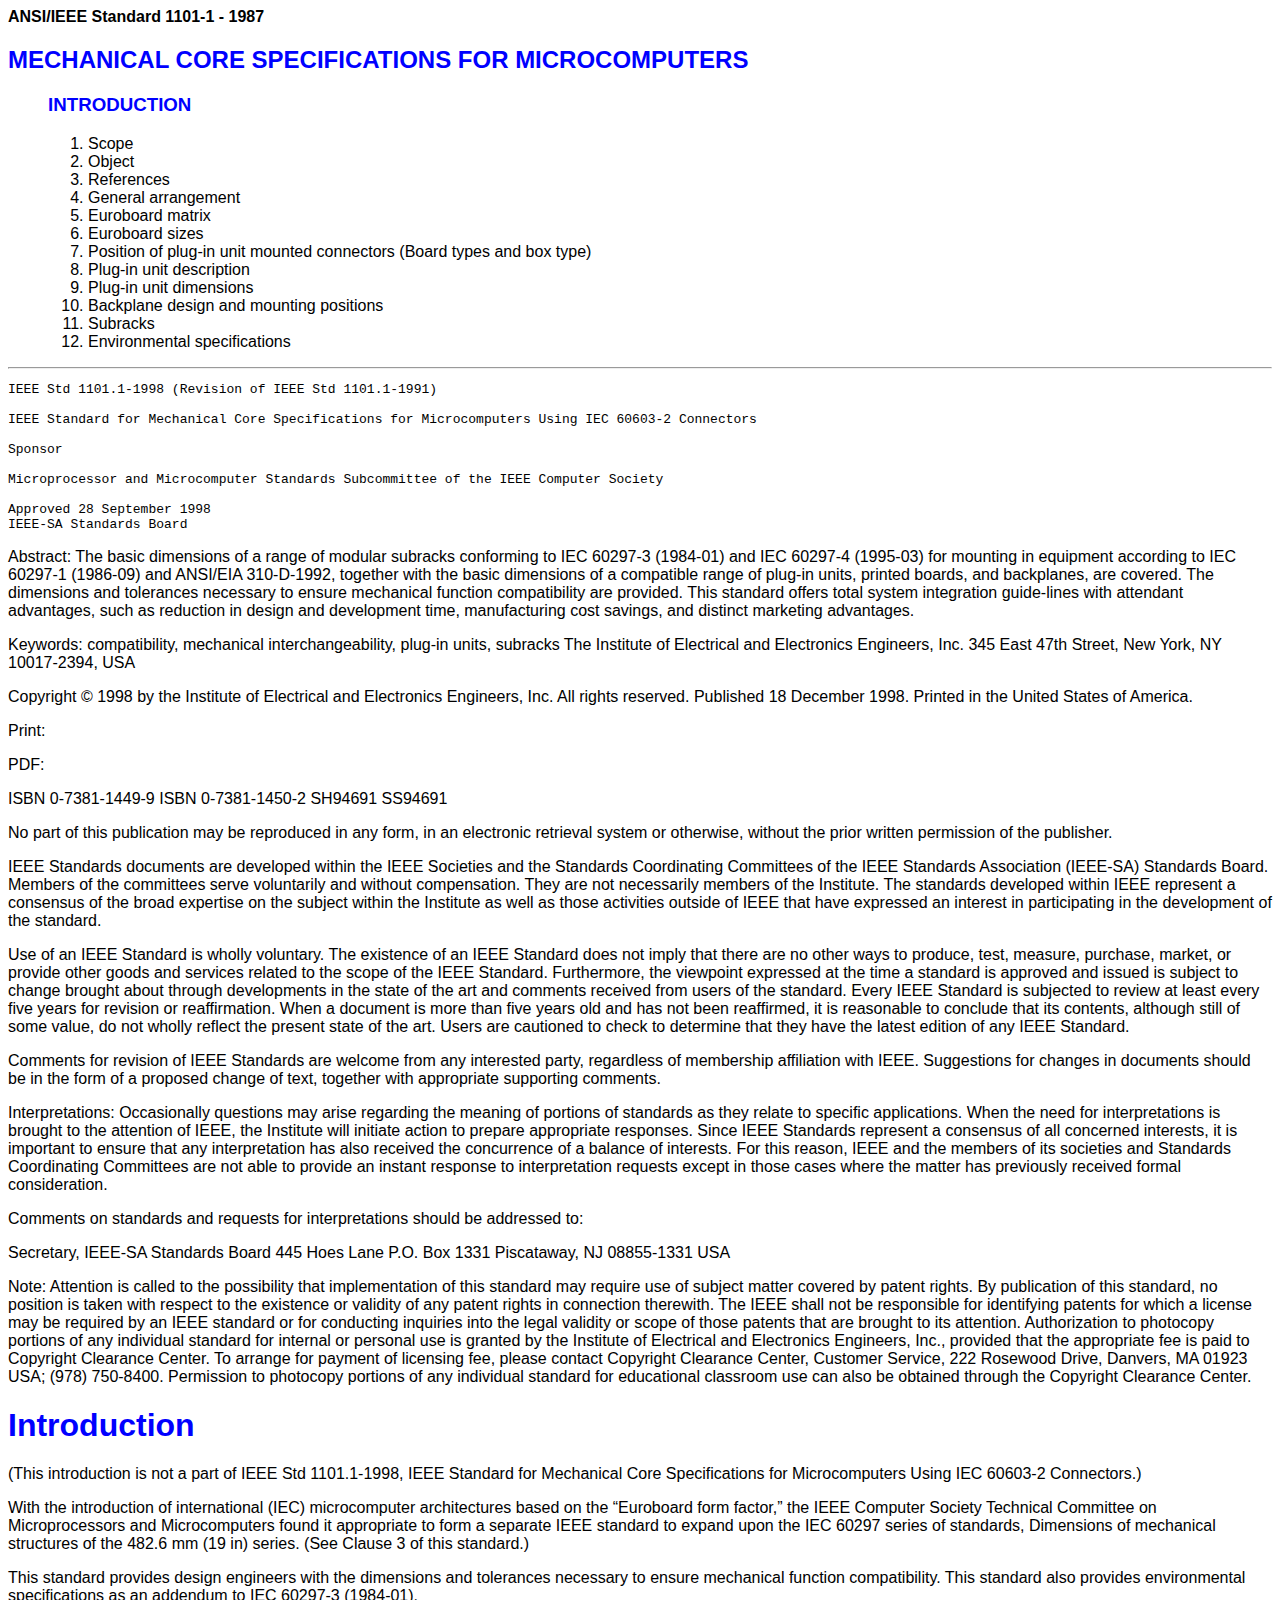
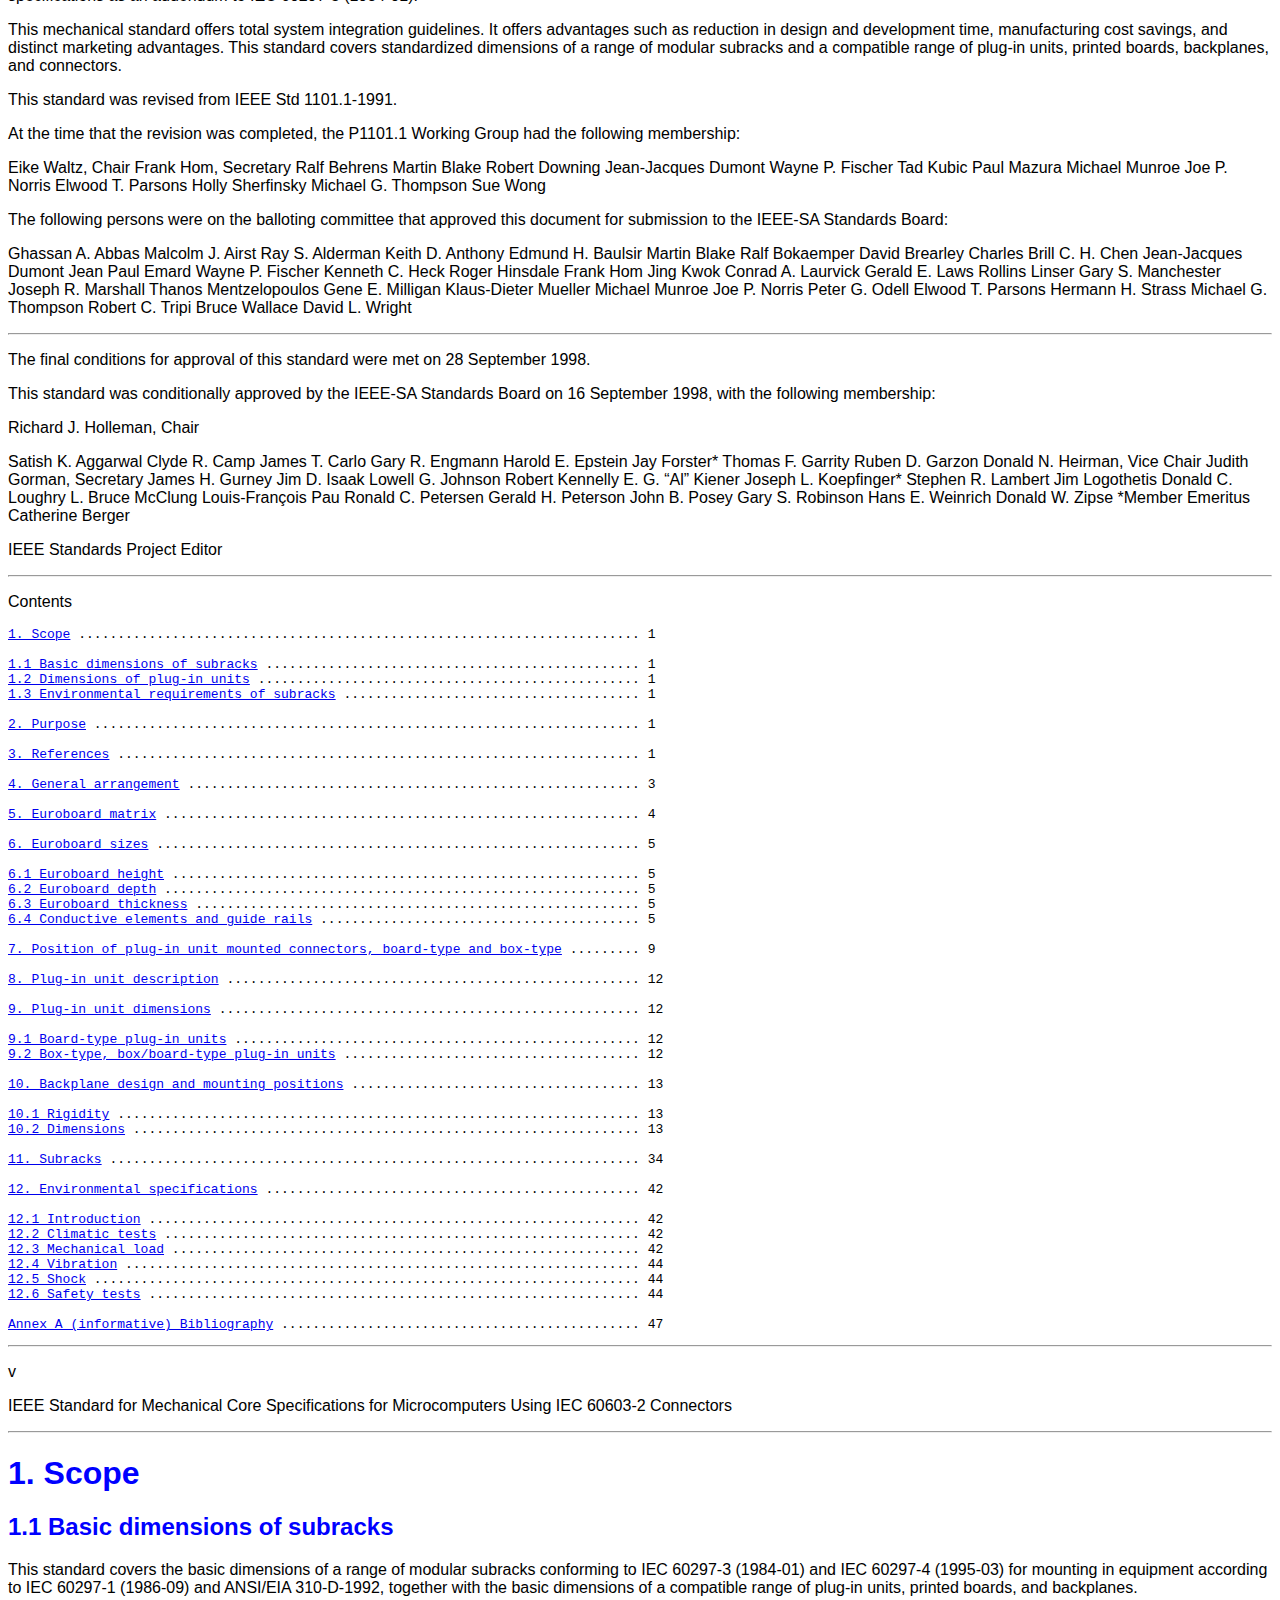
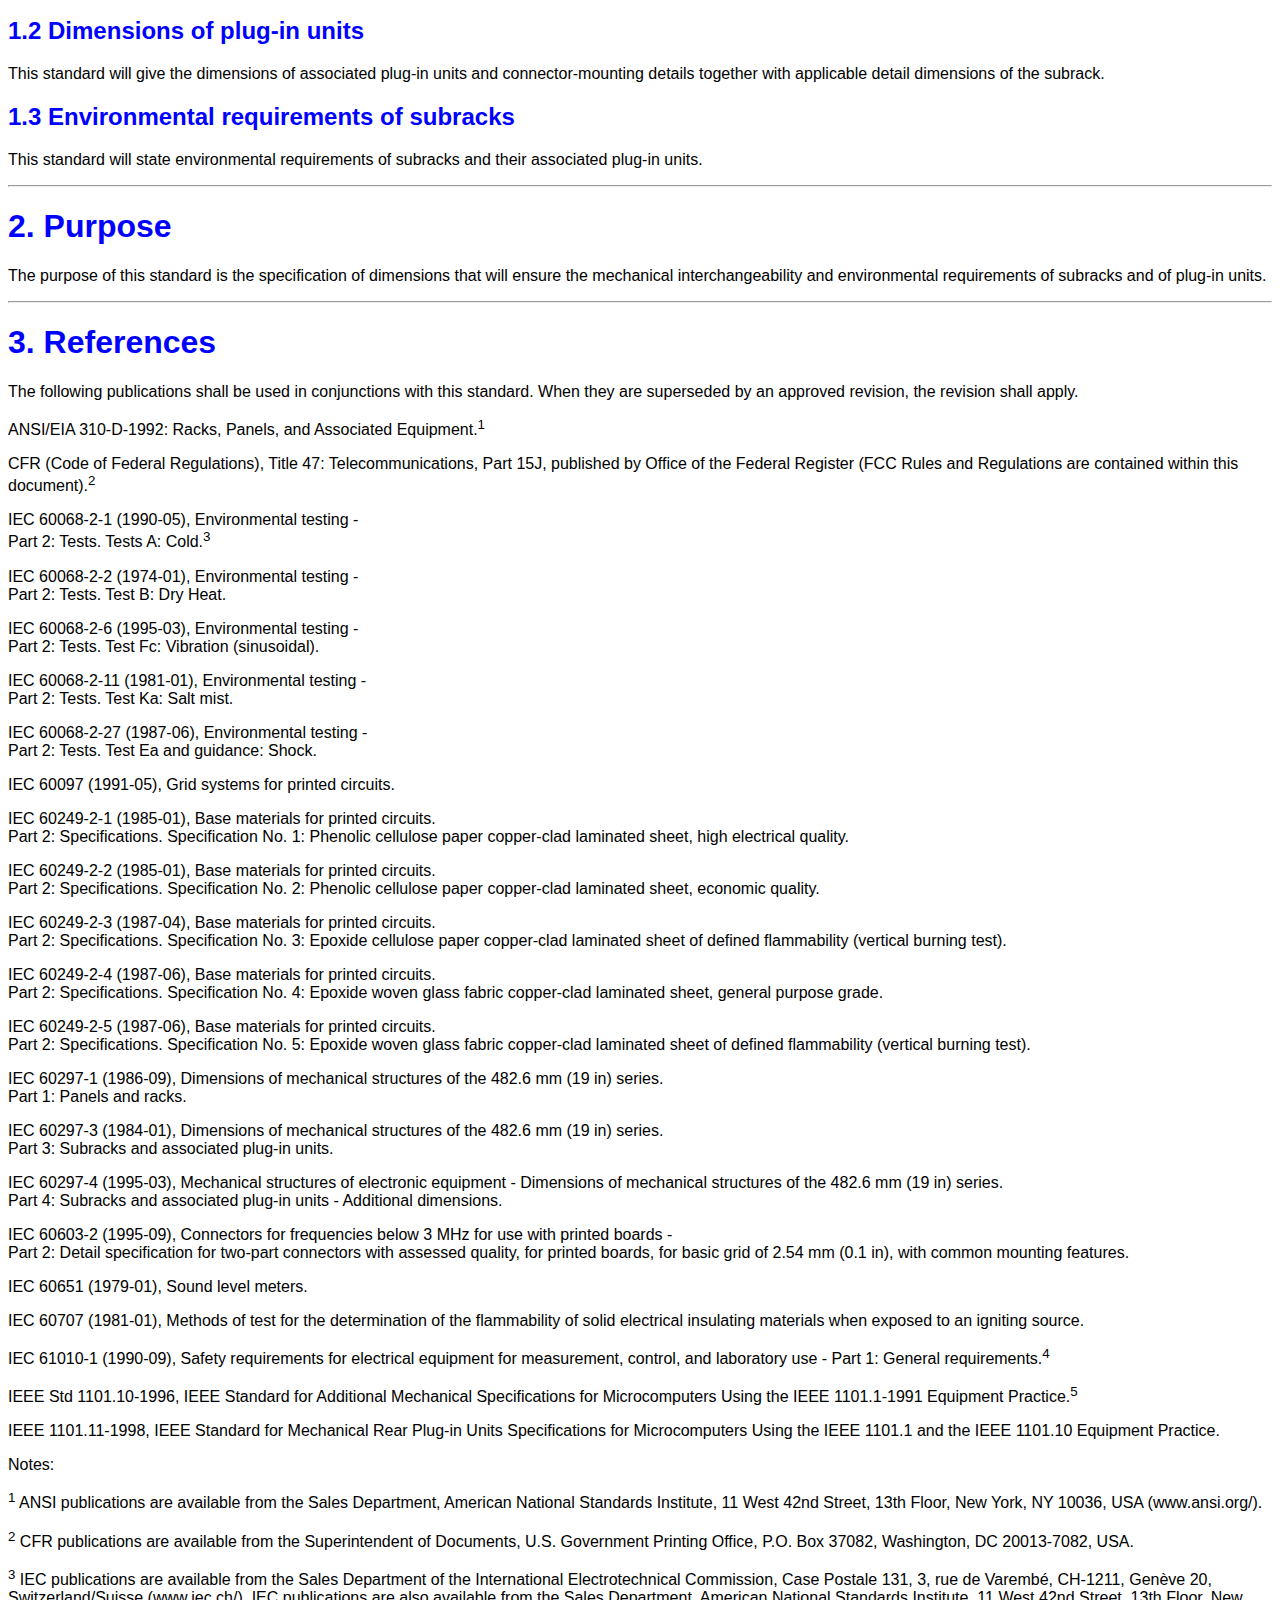
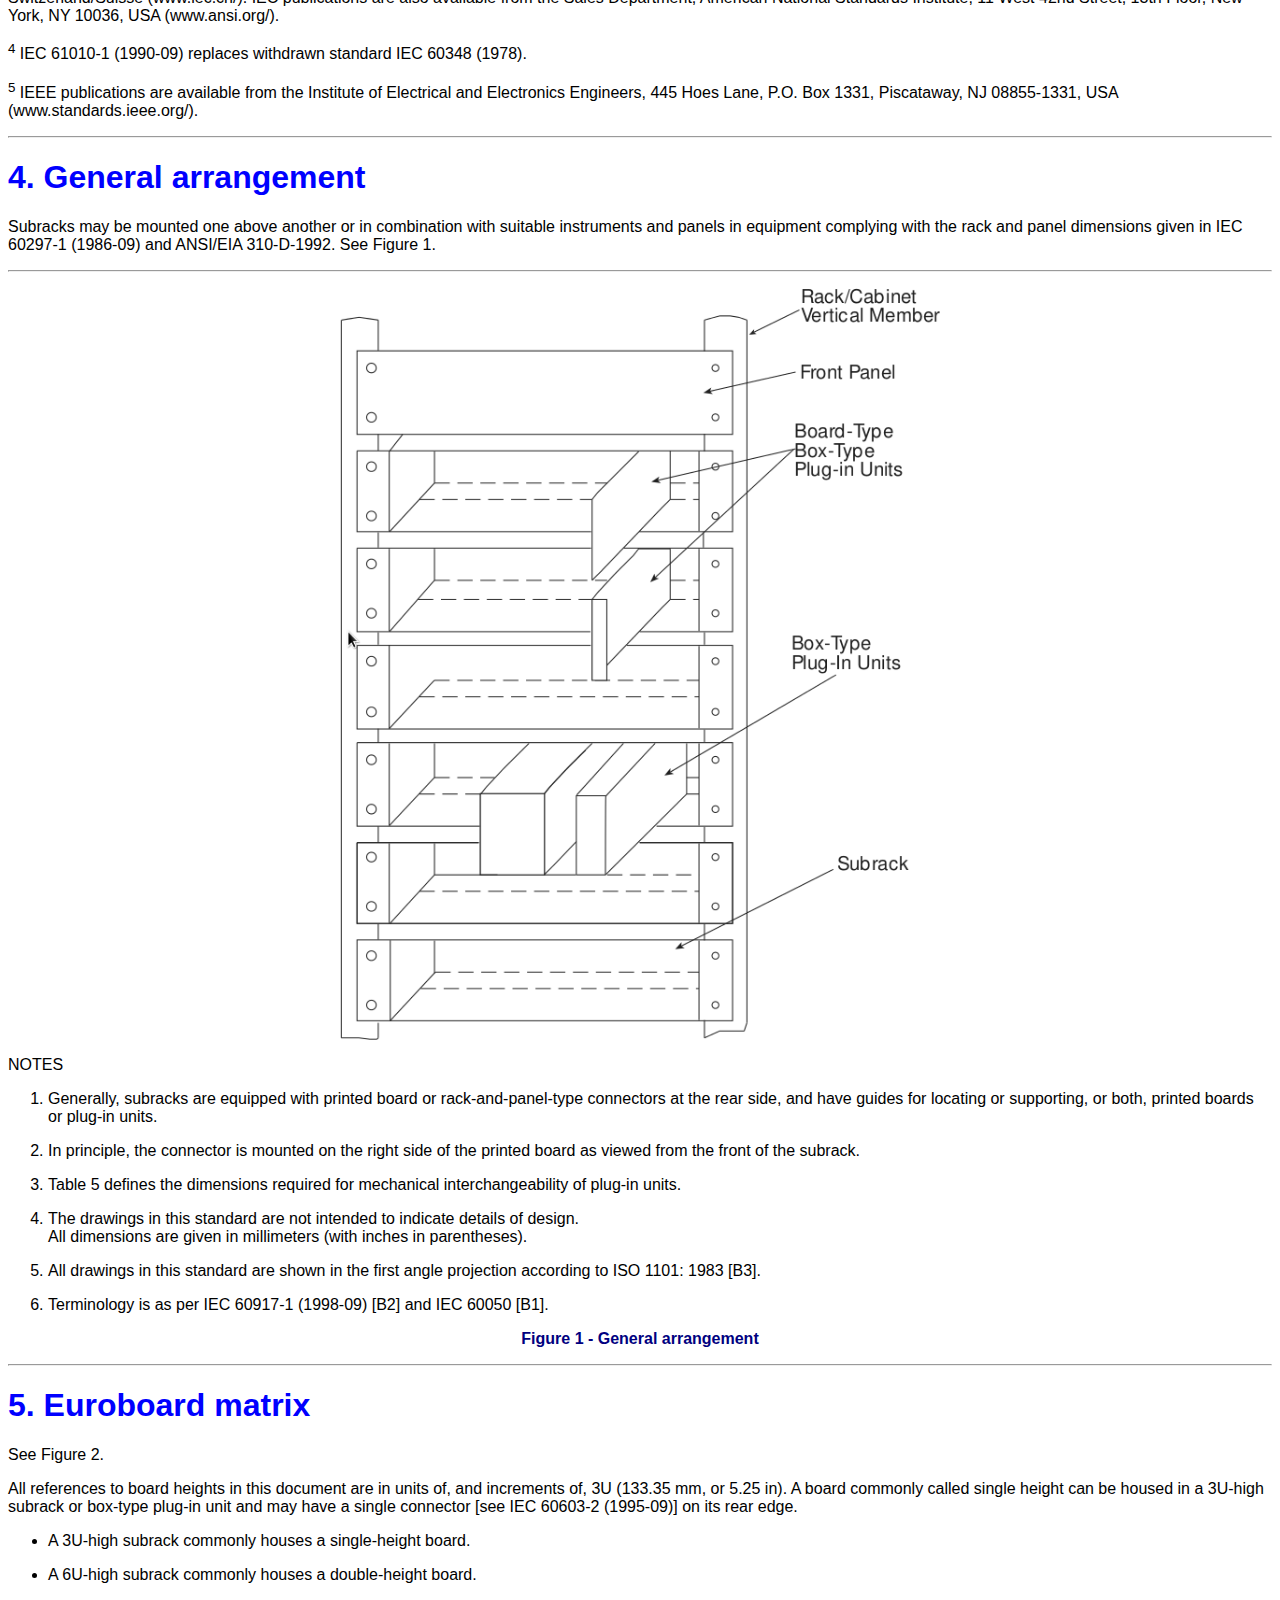
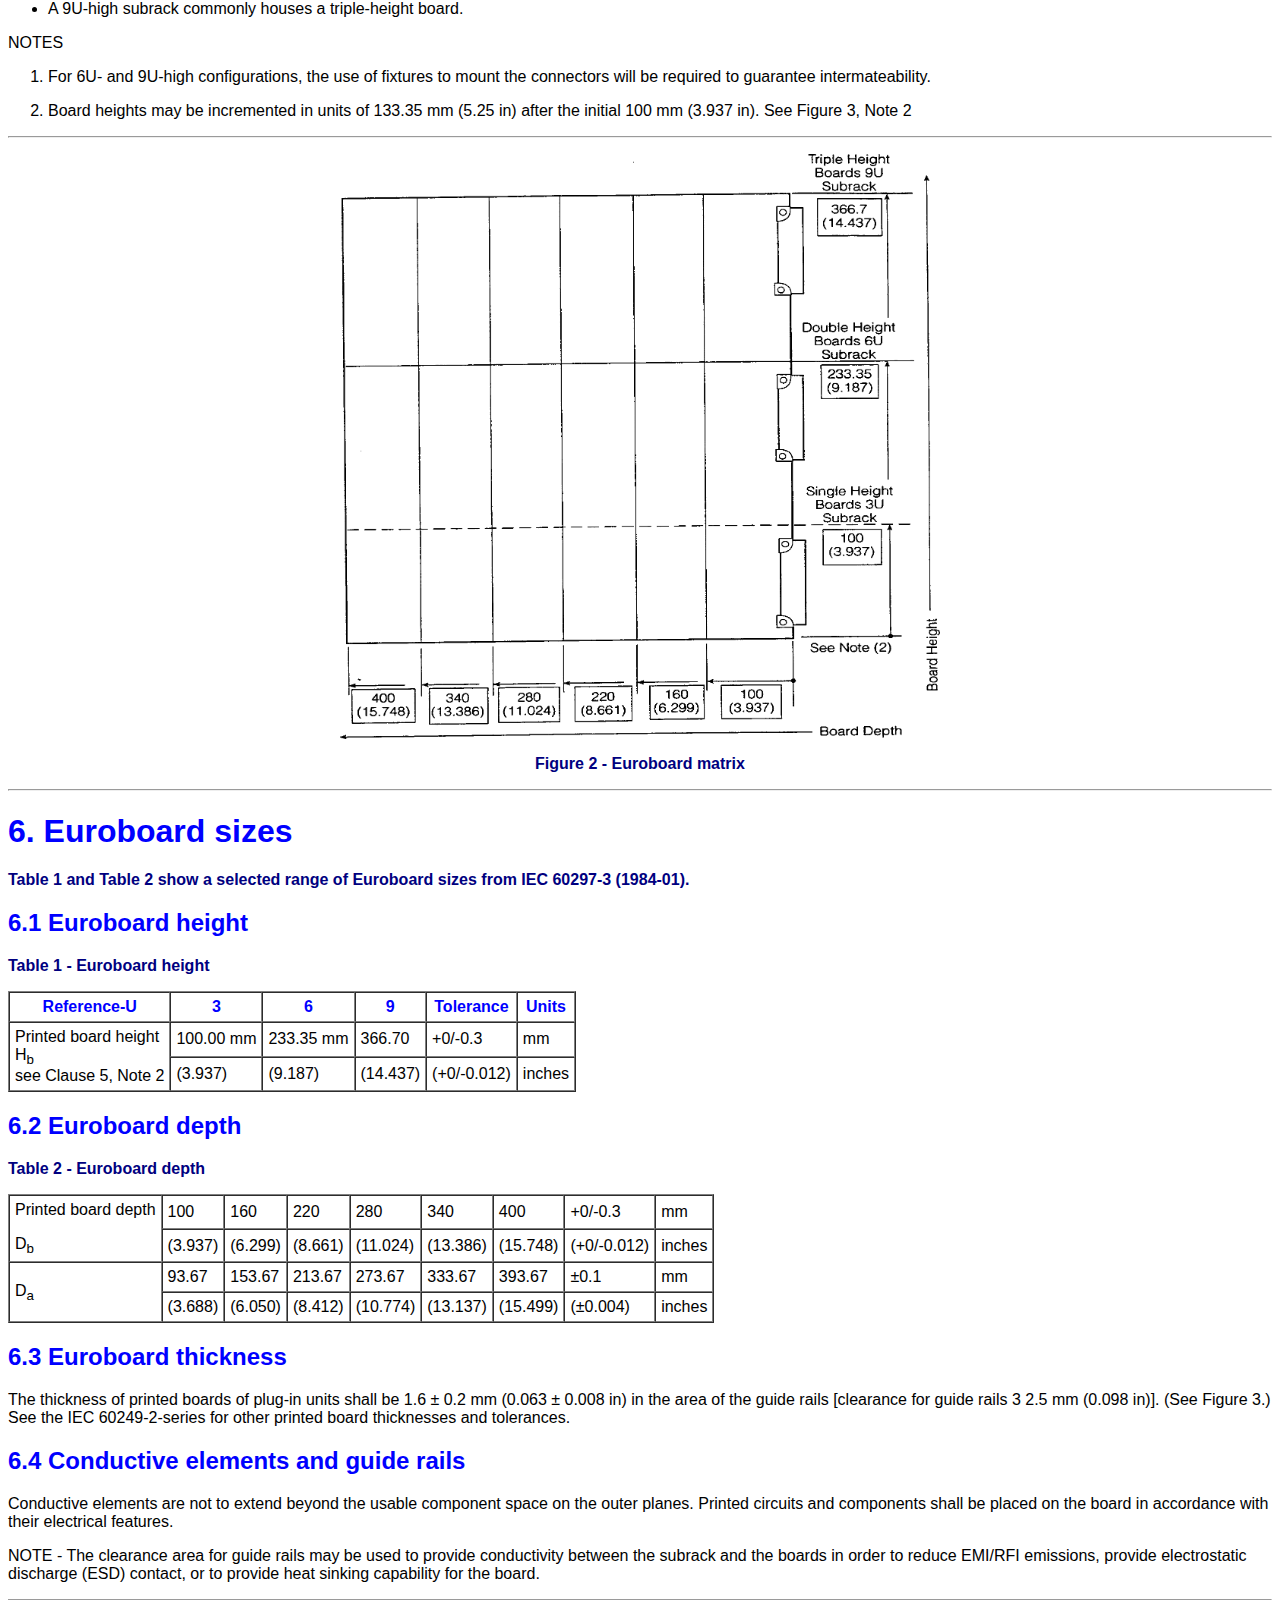
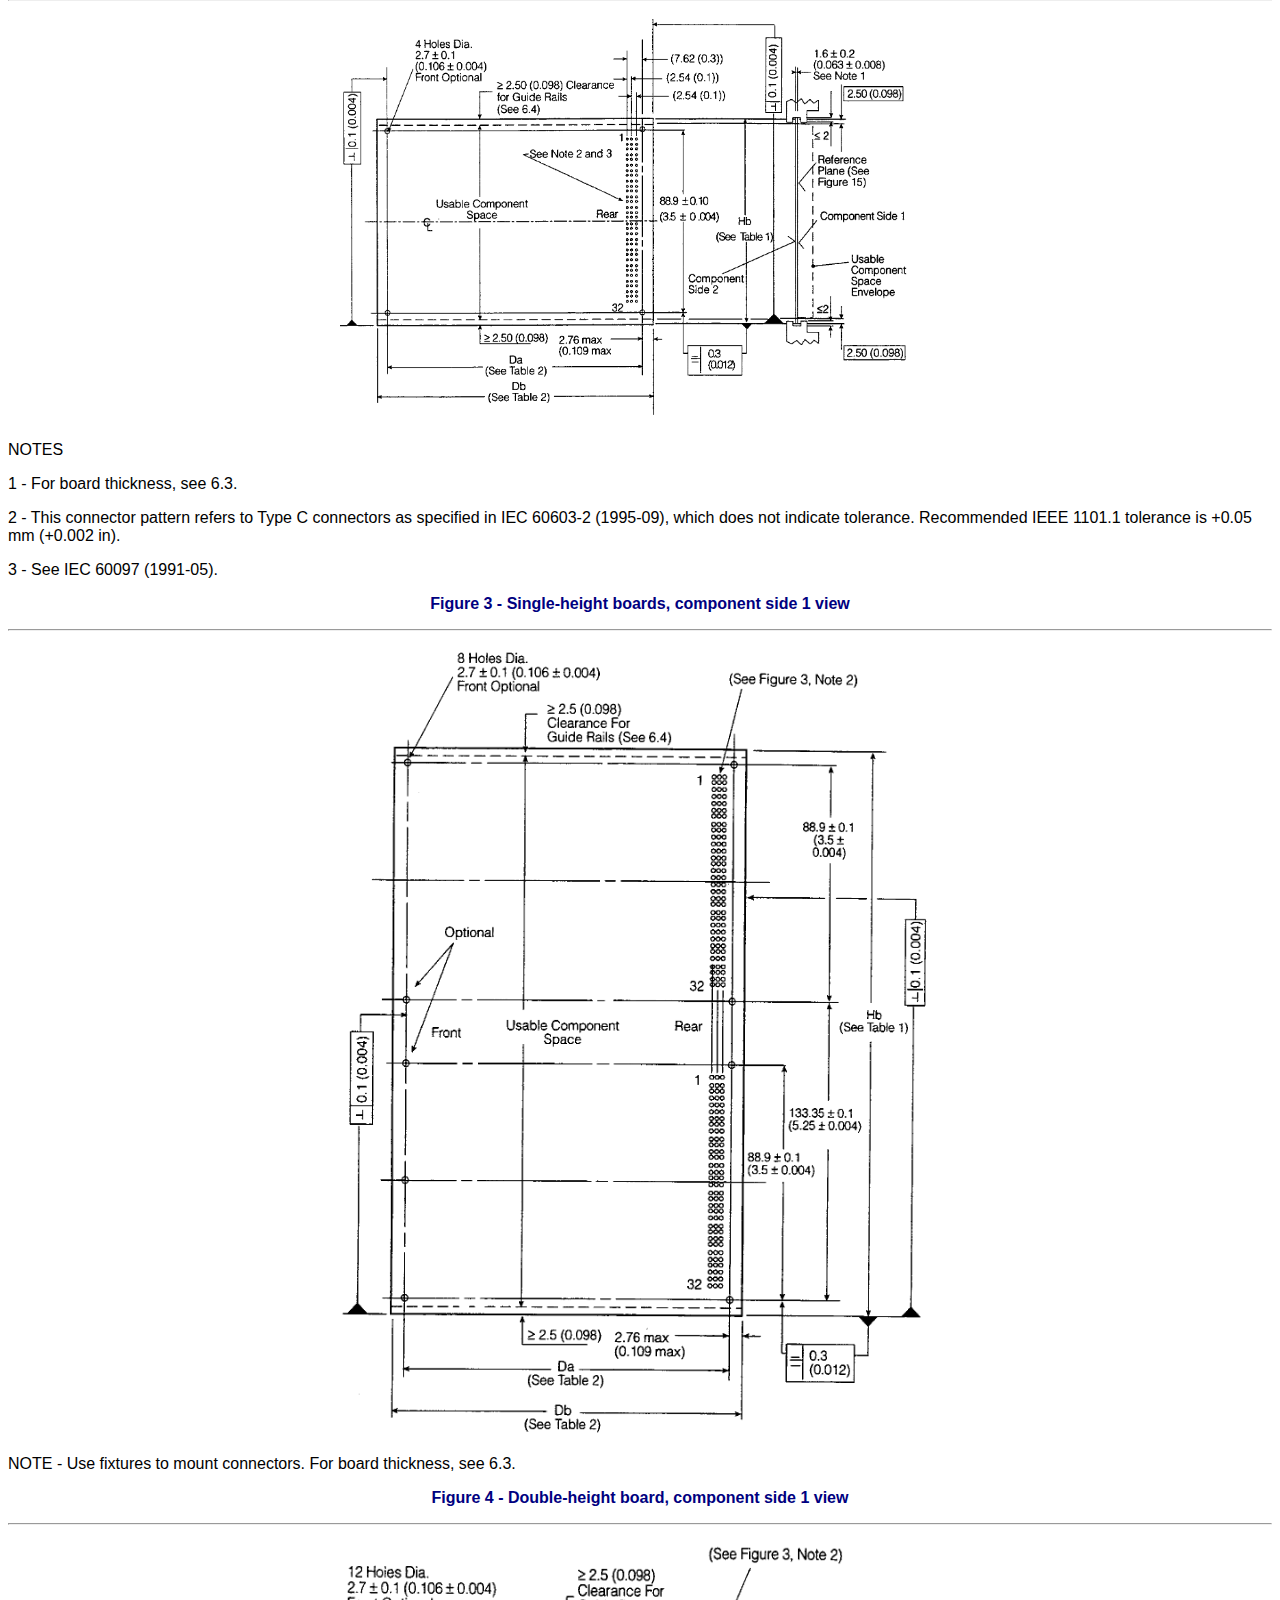
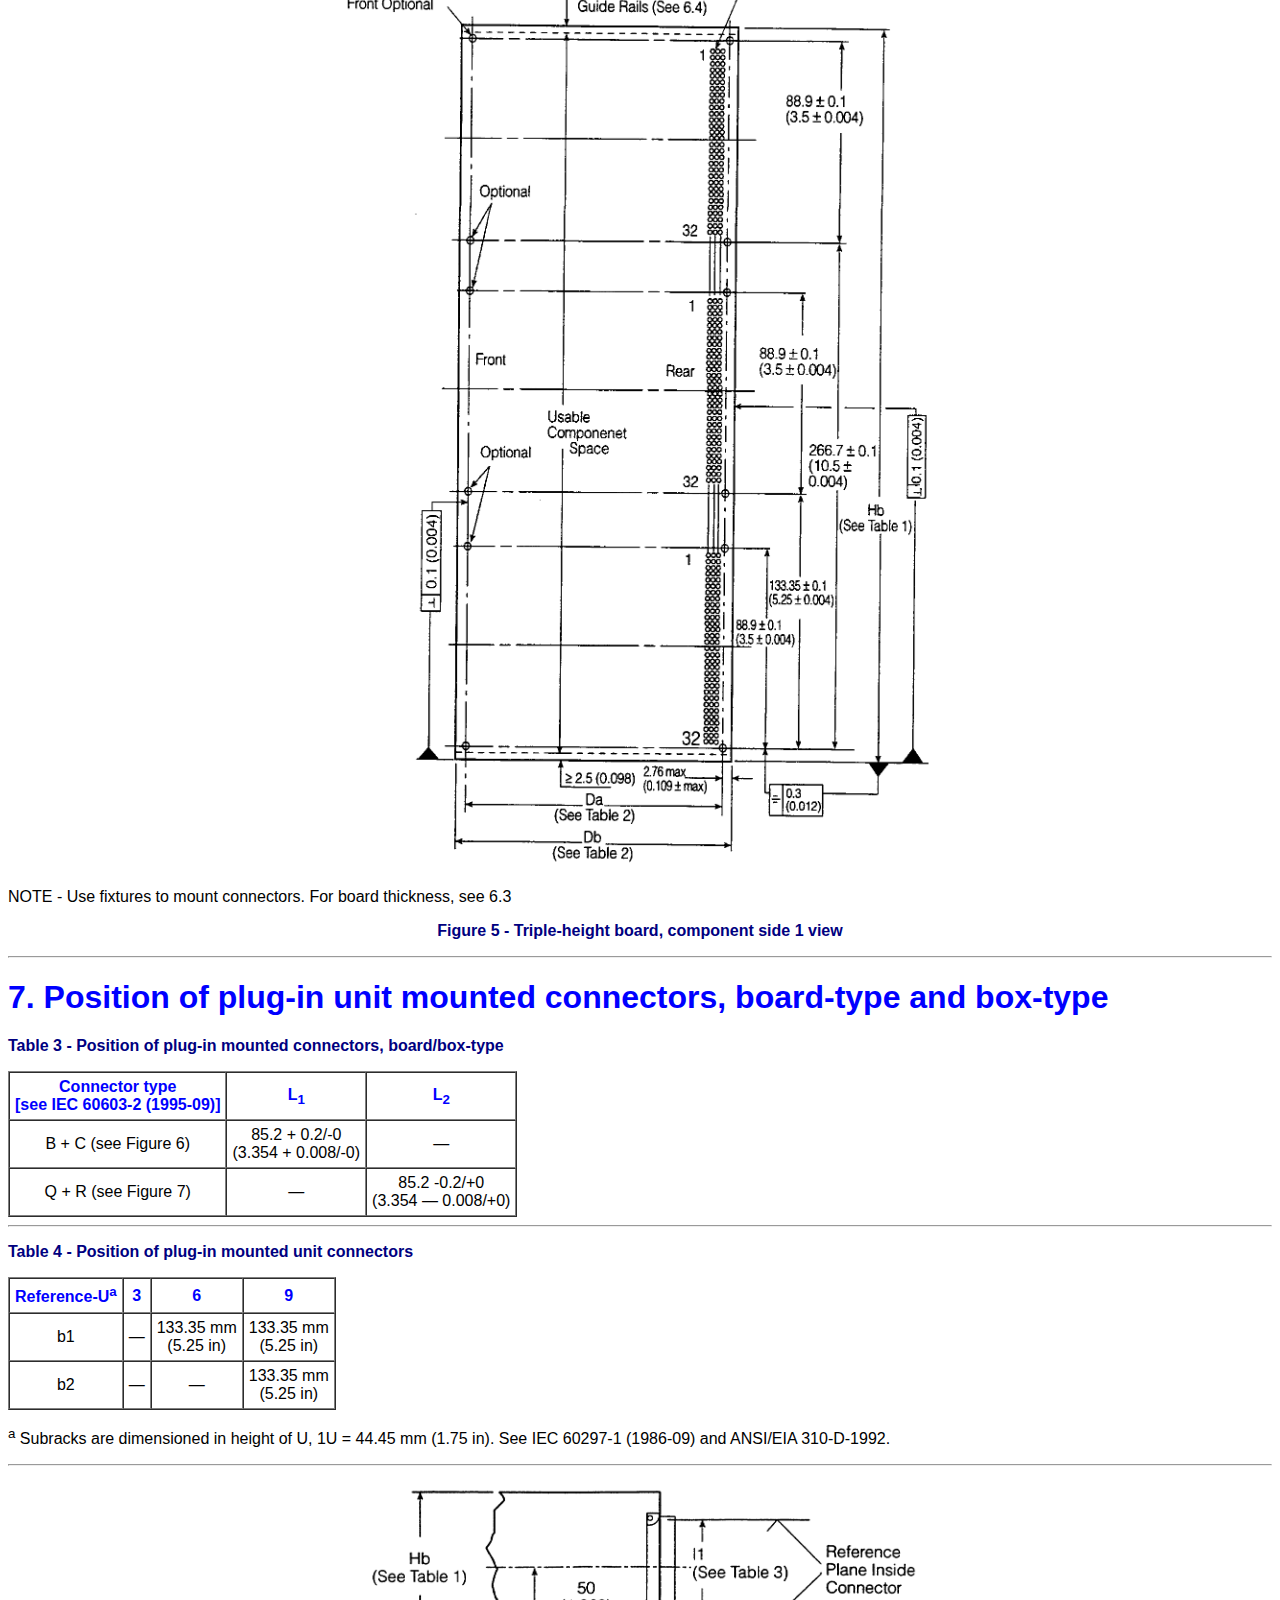
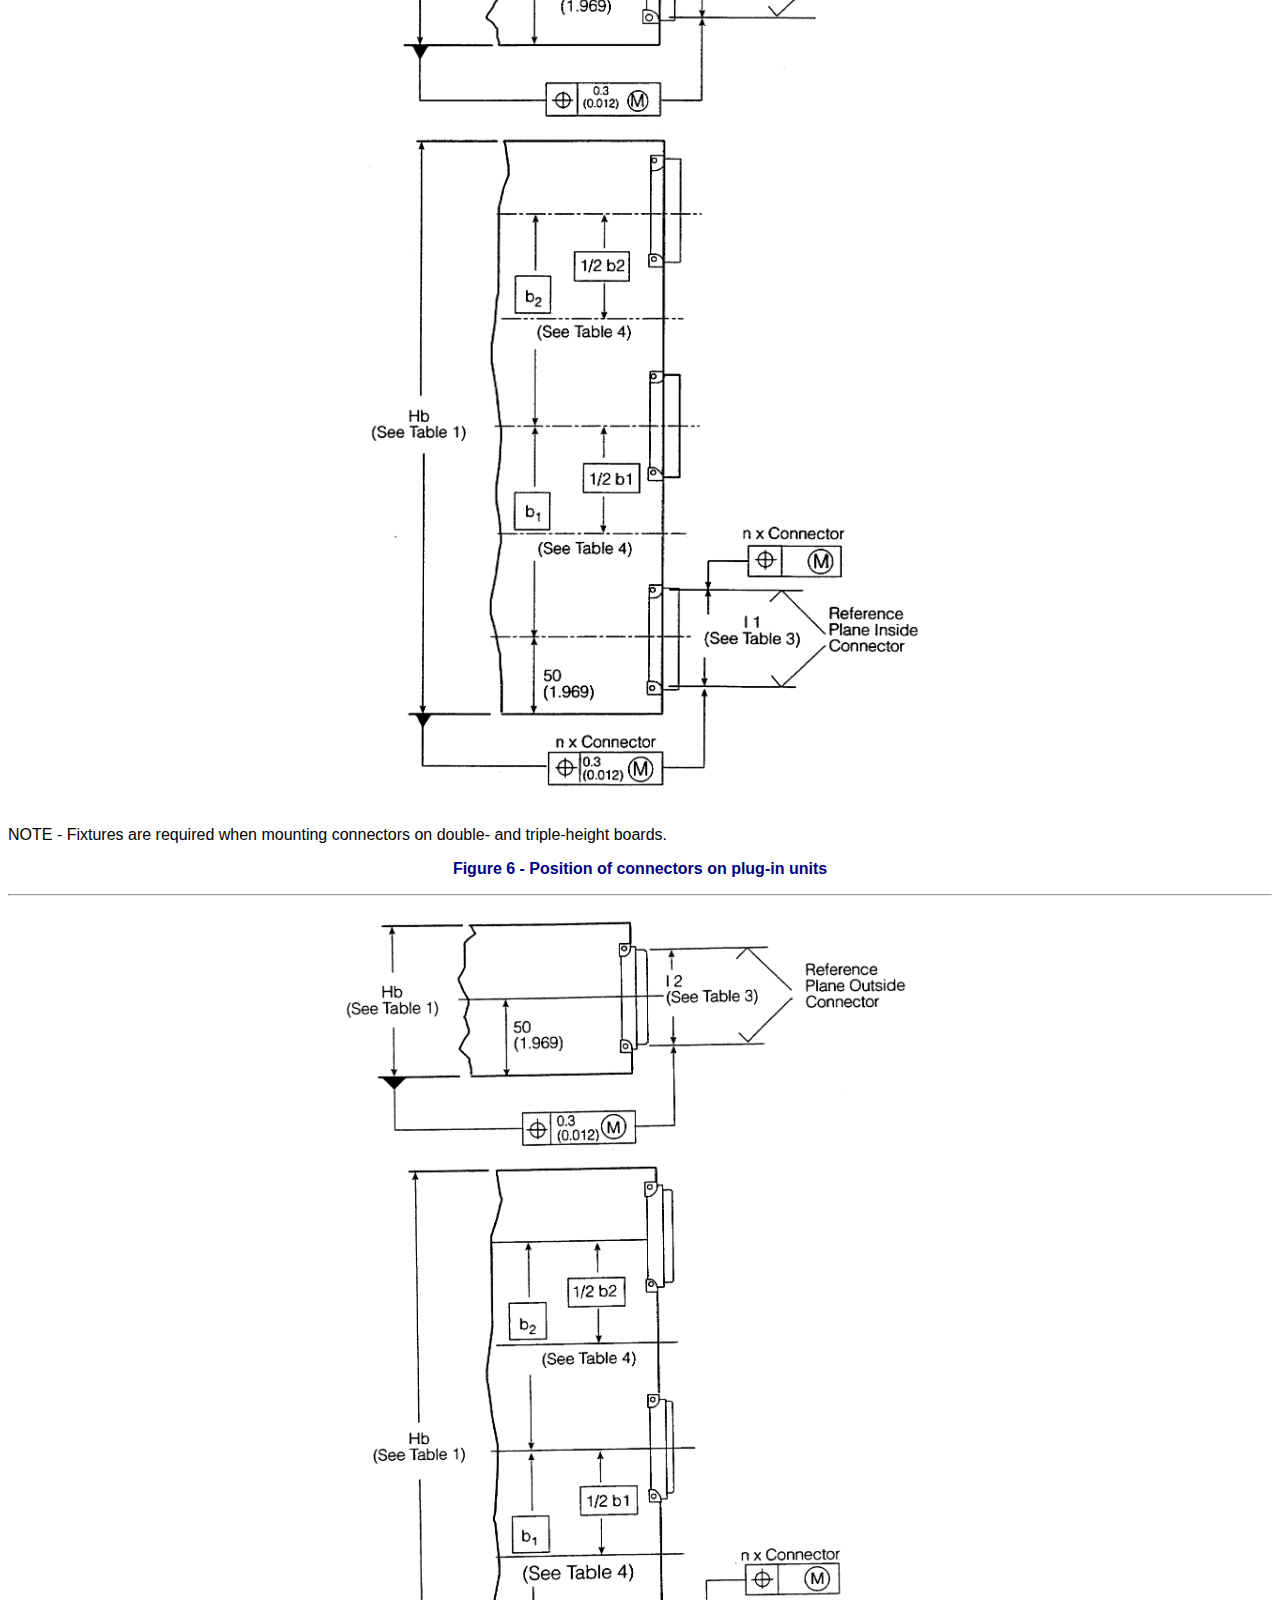
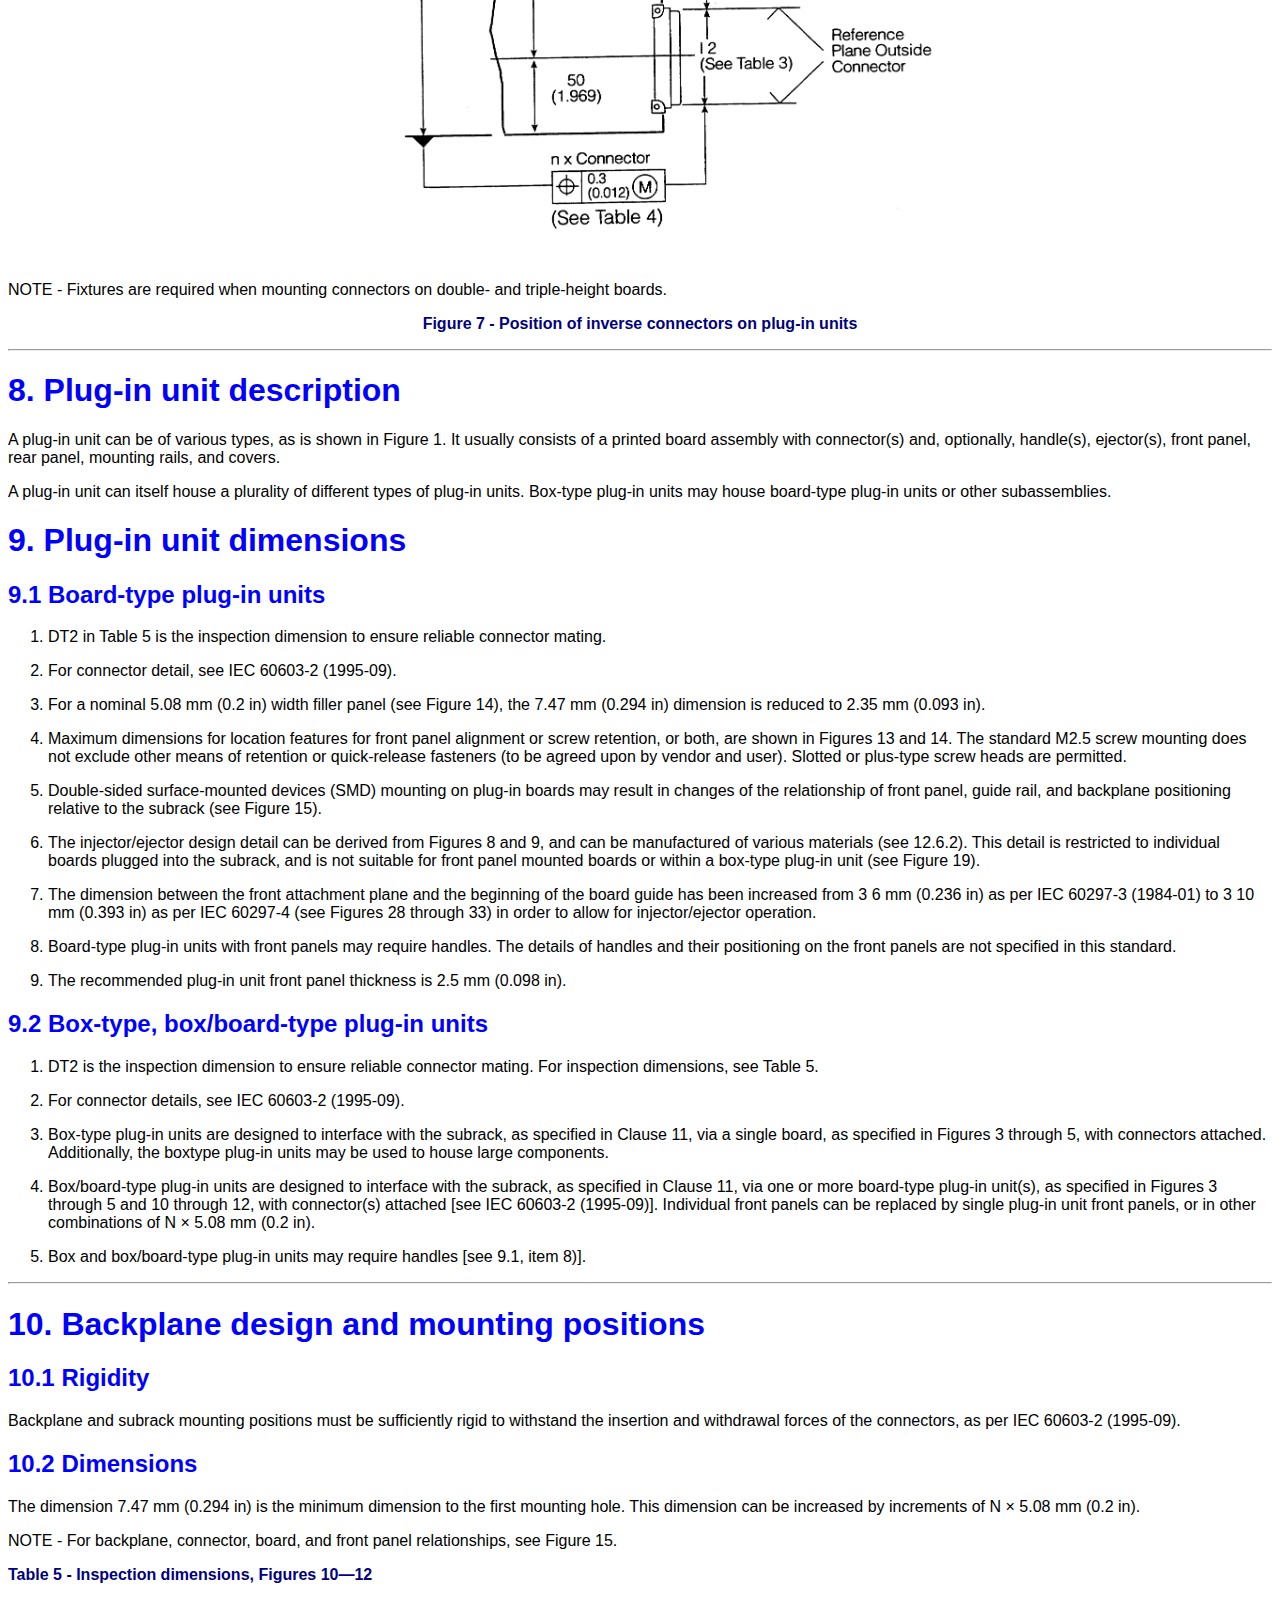
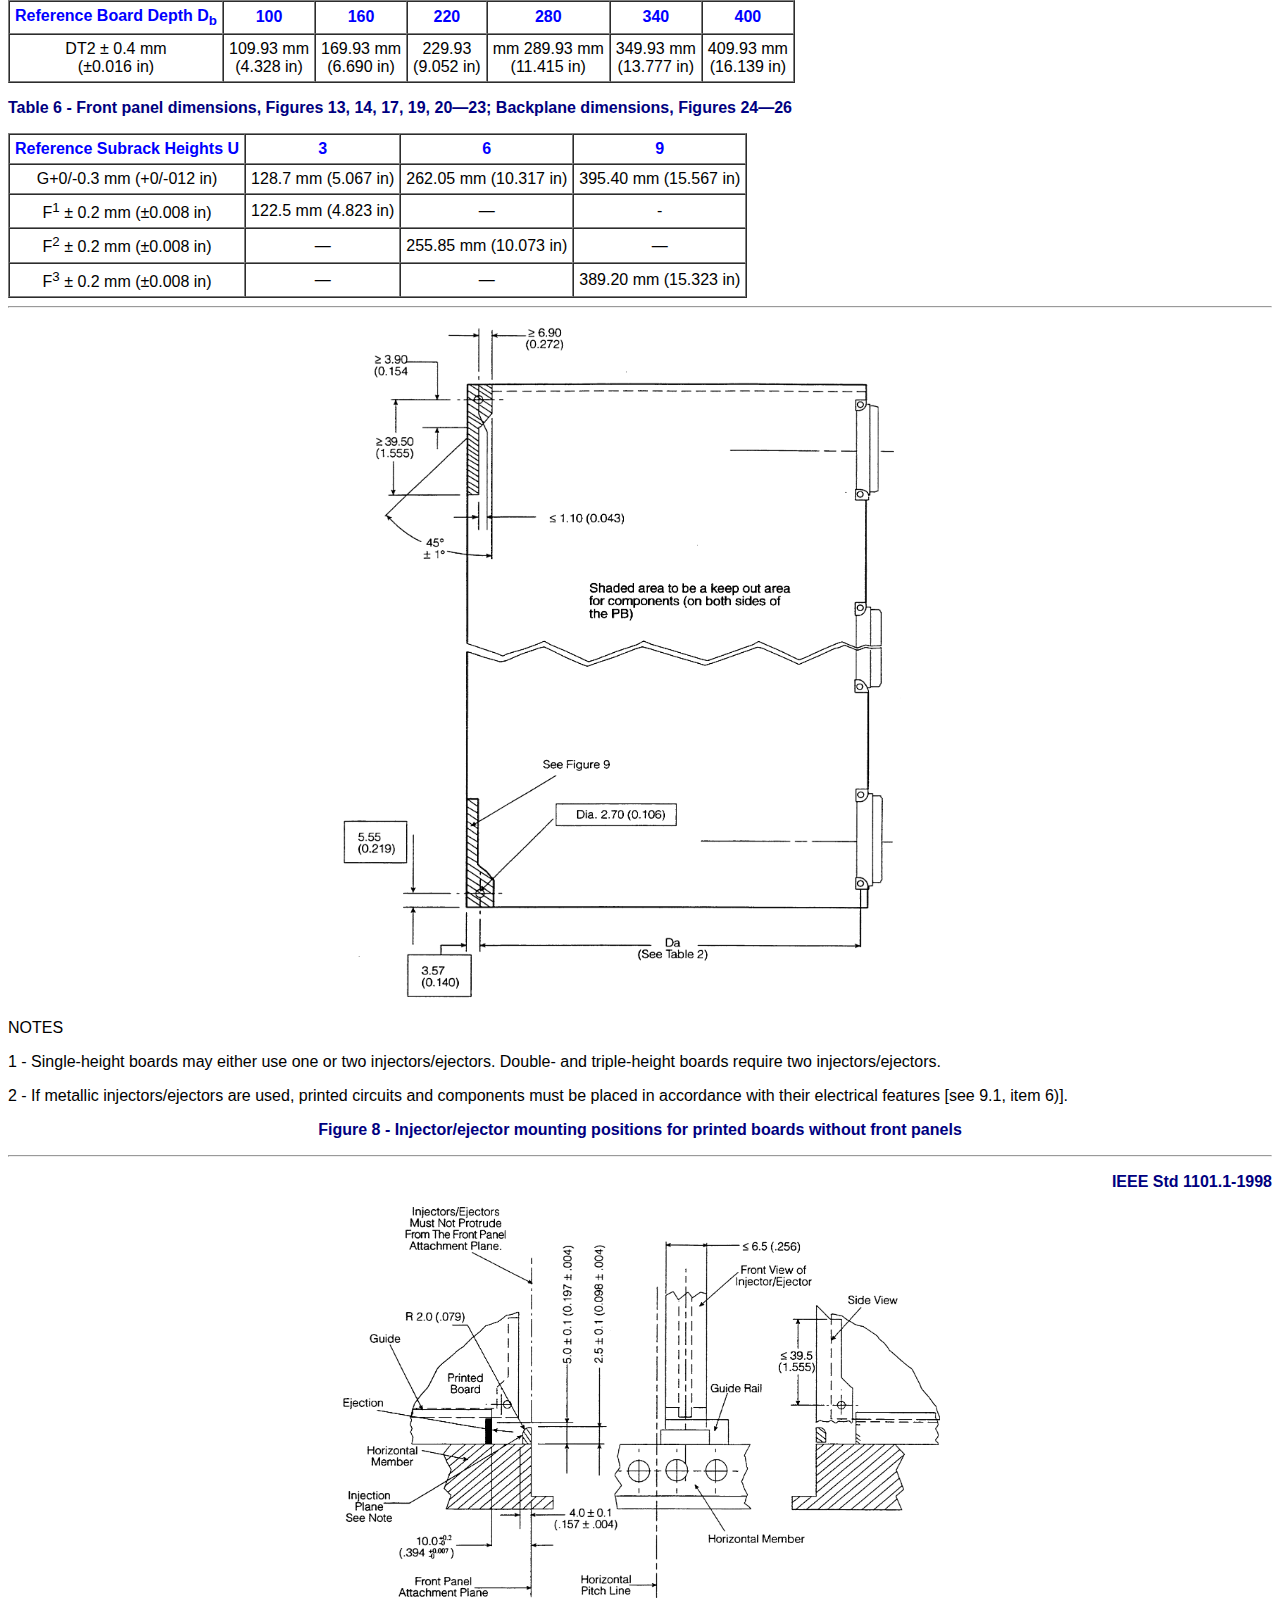
<file: docs/IEEE_1000_STEbus_specification_html/com/IEEE/1101/IEEE_1101-1_1998.htm>
<!DOCTYPE HTML PUBLIC "-//W3C//DTD HTML 4.0 Transitional//EN">
<html>
<head>
	<META HTTP-EQUIV="CONTENT-TYPE" CONTENT="text/html; charset=utf-8">
	<TITLE>ANSI/IEEE Standard 1101-1 - 1987</TITLE>
	<STYLE TYPE="text/css">
	</STYLE>
<link rel="stylesheet" href="../../../style.css">
</head>
<body>

<p><B>ANSI/IEEE Standard 1101-1 - 1987</B></p>



<h2>MECHANICAL CORE SPECIFICATIONS FOR MICROCOMPUTERS</h2>

<blockquote>


<h3>INTRODUCTION</h3>
    <ol>
        <li>Scope</li>
        <li>Object</li>
        <li>References</li>
        <li>General arrangement</li>
        <li>Euroboard matrix</li>
        <li>Euroboard sizes</li>
        <li>Position of plug-in unit mounted connectors (Board types and box type)</li>
        <li>Plug-in unit description</li>
        <li>Plug-in unit dimensions</li>
        <li>Backplane design and mounting positions</li>
        <li>Subracks</li>
        <li>Environmental specifications</li>
    </ol>
</blockquote>

<hr>

<pre>IEEE Std 1101.1-1998 (Revision of IEEE Std 1101.1-1991)

IEEE Standard for Mechanical Core Specifications for Microcomputers Using IEC 60603-2 Connectors

Sponsor

Microprocessor and Microcomputer Standards Subcommittee of the IEEE Computer Society

Approved 28 September 1998
IEEE-SA Standards Board</pre>

<p>Abstract: The basic dimensions of a range of modular subracks conforming to 
IEC 60297-3 (1984-01) and IEC 60297-4 (1995-03) for mounting in equipment according to IEC 60297-1 (1986-09) and
ANSI/EIA 310-D-1992, together with the basic dimensions of a compatible range of plug-in units,
printed boards, and backplanes, are covered. The dimensions and tolerances necessary to ensure
mechanical function compatibility are provided. This standard offers total system integration 
guide-lines with attendant advantages, such as reduction in design and development time, manufacturing
cost savings, and distinct marketing advantages.</p>

<p>Keywords: compatibility, mechanical interchangeability, plug-in units, subracks
The Institute of Electrical and Electronics Engineers, Inc.
345 East 47th Street, New York, NY 10017-2394, USA</p>

<p>Copyright &copy; 1998 by the Institute of Electrical and Electronics Engineers, Inc.
All rights reserved. Published 18 December 1998. Printed in the United States of America.</p>

<p>Print:</p>

<p>PDF:</p>

<p>ISBN 0-7381-1449-9
ISBN 0-7381-1450-2
SH94691
SS94691</p>

<p>No part of this publication may be reproduced in any form, in an electronic retrieval system or otherwise, without the prior
written permission of the publisher.</p>

<p>IEEE Standards documents are developed within the IEEE Societies and the Standards Coordinating Committees of the IEEE Standards Association (IEEE-SA) Standards Board. Members of the
committees serve voluntarily and without compensation. They are not necessarily members of the
Institute. The standards developed within IEEE represent a consensus of the broad expertise on the
subject within the Institute as well as those activities outside of IEEE that have expressed an interest in participating in the development of the standard.</p>

<p>Use of an IEEE Standard is wholly voluntary. The existence of an IEEE Standard does not imply
that there are no other ways to produce, test, measure, purchase, market, or provide other goods and
services related to the scope of the IEEE Standard. Furthermore, the viewpoint expressed at the
time a standard is approved and issued is subject to change brought about through developments in
the state of the art and comments received from users of the standard. 
Every IEEE Standard is subjected to review at least every five years for revision or reaffirmation. 
When a document is more than five years old and has not been reaffirmed, it is reasonable to conclude that its contents,
although still of some value, do not wholly reflect the present state of the art. 
Users are cautioned to check to determine that they have the latest edition of any IEEE Standard.</p>

<p>Comments for revision of IEEE Standards are welcome from any interested party, regardless of
membership affiliation with IEEE. Suggestions for changes in documents should be in the form of a
proposed change of text, together with appropriate supporting comments.</p>

<p>Interpretations: Occasionally questions may arise regarding the meaning of portions of standards as
they relate to specific applications. When the need for interpretations is brought to the attention of
IEEE, the Institute will initiate action to prepare appropriate responses. Since IEEE Standards 
represent a consensus of all concerned interests, it is important to ensure that any interpretation has
also received the concurrence of a balance of interests. For this reason, IEEE and the members of its
societies and Standards Coordinating Committees are not able to provide an instant response to
interpretation requests except in those cases where the matter has previously received formal
consideration.</p>

<p>Comments on standards and requests for interpretations should be addressed to:</p>

<p>Secretary, IEEE-SA Standards Board
445 Hoes Lane
P.O. Box 1331
Piscataway, NJ 08855-1331
USA</p>

<p>Note: Attention is called to the possibility that implementation of this standard may
require use of subject matter covered by patent rights. By publication of this standard,
no position is taken with respect to the existence or validity of any patent rights in
connection therewith. The IEEE shall not be responsible for identifying patents for
which a license may be required by an IEEE standard or for conducting inquiries into
the legal validity or scope of those patents that are brought to its attention.
Authorization to photocopy portions of any individual standard for internal or personal use is
granted by the Institute of Electrical and Electronics Engineers, Inc., provided that the appropriate
fee is paid to Copyright Clearance Center. To arrange for payment of licensing fee, please contact
Copyright Clearance Center, Customer Service, 222 Rosewood Drive, Danvers, MA 01923 USA;
(978) 750-8400. Permission to photocopy portions of any individual standard for educational 
classroom use can also be obtained through the Copyright Clearance Center.</p>

<a name="Introduction">

<h1>Introduction</h1>

<p>(This introduction is not a part of IEEE Std 1101.1-1998, 
IEEE Standard for Mechanical Core Specifications for Microcomputers Using IEC 60603-2 Connectors.)</p>

<p>With the introduction of international (IEC) microcomputer architectures based on the 
&ldquo;Euroboard form factor,&rdquo; the IEEE Computer Society Technical Committee on Microprocessors and Microcomputers found it
appropriate to form a separate IEEE standard to expand upon the IEC 60297 series of standards, Dimensions
of mechanical structures of the 482.6 mm (19 in) series. (See Clause 3 of this standard.)</p>

<p>This standard provides design engineers with the dimensions and tolerances necessary to ensure mechanical
function compatibility. This standard also provides environmental specifications as an addendum to IEC
60297-3 (1984-01).</p>

<p>This mechanical standard offers total system integration guidelines. It offers advantages such as reduction in
design and development time, manufacturing cost savings, and distinct marketing advantages.
This standard covers standardized dimensions of a range of modular subracks and a compatible range of
plug-in units, printed boards, backplanes, and connectors.</p>

<p>This standard was revised from IEEE Std 1101.1-1991.</p>

<p>At the time that the revision was completed, the P1101.1 Working Group had the following membership:</p>

<p>Eike Waltz, Chair
Frank Hom, Secretary
Ralf Behrens
Martin Blake
Robert Downing
Jean-Jacques Dumont
Wayne P. Fischer
Tad Kubic
Paul Mazura
Michael Munroe
Joe P. Norris
Elwood T. Parsons
Holly Sherfinsky
Michael G. Thompson
Sue Wong</p>

<p>The following persons were on the balloting committee that approved this document for submission to the
IEEE-SA Standards Board:</p>

<p>Ghassan A. Abbas
Malcolm J. Airst
Ray S. Alderman
Keith D. Anthony
Edmund H. Baulsir
Martin Blake
Ralf Bokaemper
David Brearley
Charles Brill
C. H. Chen
Jean-Jacques Dumont
Jean Paul Emard
Wayne P. Fischer
Kenneth C. Heck
Roger Hinsdale
Frank Hom
Jing Kwok
Conrad A. Laurvick
Gerald E. Laws
Rollins Linser
Gary S. Manchester
Joseph R. Marshall
Thanos Mentzelopoulos
Gene E. Milligan
Klaus-Dieter Mueller
Michael Munroe
Joe P. Norris
Peter G. Odell
Elwood T. Parsons
Hermann H. Strass
Michael G. Thompson
Robert C. Tripi
Bruce Wallace
David L. Wright</p>

<hr>

<p>The final conditions for approval of this standard were met on 28 September 1998. </p>

<p>This standard was conditionally approved by the IEEE-SA Standards Board on 16 September 1998, with the following membership:</p>

<p>Richard J. Holleman, Chair</p>

<p>Satish K. Aggarwal
Clyde R. Camp
James T. Carlo
Gary R. Engmann
Harold E. Epstein
Jay Forster*
Thomas F. Garrity
Ruben D. Garzon
Donald N. Heirman, Vice Chair
Judith Gorman, Secretary
James H. Gurney
Jim D. Isaak
Lowell G. Johnson
Robert Kennelly
E. G. &ldquo;Al&rdquo; Kiener
Joseph L. Koepfinger*
Stephen R. Lambert
Jim Logothetis
Donald C. Loughry
L. Bruce McClung
Louis-Fran&ccedil;ois Pau
Ronald C. Petersen
Gerald H. Peterson
John B. Posey
Gary S. Robinson
Hans E. Weinrich
Donald W. Zipse
*Member Emeritus
Catherine Berger</p>

<p>IEEE Standards Project Editor</p>

<hr>

<p>Contents</p>

<pre><a href="#1.">1. Scope</a> ........................................................................ 1

<a href="#1.1">1.1 Basic dimensions of subracks</a> ................................................ 1
<a href="#1.2">1.2 Dimensions of plug-in units</a> ................................................. 1
<a href="#1.3">1.3 Environmental requirements of subracks</a> ...................................... 1

<a href="#2.">2. Purpose</a> ...................................................................... 1

<a href="#3.">3. References</a> ................................................................... 1

<a href="#4.">4. General arrangement</a> .......................................................... 3

<a href="#5.">5. Euroboard matrix</a> ............................................................. 4

<a href="#6.">6. Euroboard sizes</a> .............................................................. 5

<a href="#6.1">6.1 Euroboard height</a> ............................................................ 5
<a href="#6.2">6.2 Euroboard depth</a> ............................................................. 5
<a href="#6.3">6.3 Euroboard thickness</a> ......................................................... 5
<a href="#6.4">6.4 Conductive elements and guide rails</a> ......................................... 5

<a href="#7.">7. Position of plug-in unit mounted connectors, board-type and box-type</a> ......... 9

<a href="#8.">8. Plug-in unit description</a> ..................................................... 12

<a href="#9.">9. Plug-in unit dimensions</a> ...................................................... 12

<a href="#.1">9.1 Board-type plug-in units</a> .................................................... 12
<a href="#.2">9.2 Box-type, box/board-type plug-in units</a> ...................................... 12

<a href="#10.">10. Backplane design and mounting positions</a> ..................................... 13

<a href="#10.1">10.1 Rigidity</a> ................................................................... 13
<a href="#10.2">10.2 Dimensions</a> ................................................................. 13

<a href="#11.">11. Subracks</a> .................................................................... 34

<a href="#12.">12. Environmental specifications</a> ................................................ 42

<a href="#12.1">12.1 Introduction</a> ............................................................... 42
<a href="#12.2">12.2 Climatic tests</a> ............................................................. 42
<a href="#12.3">12.3 Mechanical load</a> ............................................................ 42
<a href="#12.4">12.4 Vibration</a> .................................................................. 44
<a href="#12.5">12.5 Shock</a> ...................................................................... 44
<a href="#12.6">12.6 Safety tests</a> ............................................................... 44

<a href="#Annex A">Annex A (informative) Bibliography</a> .............................................. 47</pre>

<hr>

<p>v</p>

<p>IEEE Standard for Mechanical Core
Specifications for Microcomputers
Using IEC 60603-2 Connectors</p>

<hr>

<a name="1.">
<a name="Scope">

<h1>1. Scope</h2>

<a name="1.1">
<a name=""Basic dimensions of subracks>

<h2>1.1 Basic dimensions of subracks</h2>

<p>This standard covers the basic dimensions of a range of modular subracks conforming to IEC 60297-3
(1984-01) and IEC 60297-4 (1995-03) for mounting in equipment according to IEC 60297-1 (1986-09) and
ANSI/EIA 310-D-1992, together with the basic dimensions of a compatible range of plug-in units, printed
boards, and backplanes.</p>

<a name="1.2">
<a name="Dimensions of plug-in units">

<h2>1.2 Dimensions of plug-in units</h2>

<p>This standard will give the dimensions of associated plug-in units and connector-mounting details together
with applicable detail dimensions of the subrack.</p>

<a name="1.3">
<a name="Environmental requirements of subracks">

<h2>1.3 Environmental requirements of subracks</h2>

<p>This standard will state environmental requirements of subracks and their associated plug-in units.</p>


<hr>

<a name="2.">
<a name="Purpose">

<h1>2. Purpose</h1>

<p>The purpose of this standard is the specification of dimensions that will ensure the mechanical interchangeability and environmental requirements of subracks and of plug-in units.</p>

<hr>
<a name="3.">
<a name="References">

<h1>3. References</h1>



<p>The following publications shall be used in conjunctions with this standard. When they are superseded by an
approved revision, the revision shall apply.</p>

<p>ANSI/EIA 310-D-1992: Racks, Panels, and Associated Equipment.<sup>1</sup></p>

<p>CFR (Code of Federal Regulations), Title 47: Telecommunications, Part 15J, published by Office of the 
Federal Register (FCC Rules and Regulations are contained within this document).<sup>2</sup></p>

<p>IEC 60068-2-1 (1990-05), Environmental testing -<br>Part 2: Tests. Tests A: Cold.<sup>3</sup></p>

<p>IEC 60068-2-2 (1974-01), Environmental testing -<br>Part 2: Tests. Test B: Dry Heat.</p>

<p>IEC 60068-2-6 (1995-03), Environmental testing -<br>Part 2: Tests. Test Fc: Vibration (sinusoidal).</p>

<p>IEC 60068-2-11 (1981-01), Environmental testing -<br>Part 2: Tests. Test Ka: Salt mist.</p>

<p>IEC 60068-2-27 (1987-06), Environmental testing -<br>Part 2: Tests. Test Ea and guidance: Shock.</p>

<p>IEC 60097 (1991-05), Grid systems for printed circuits.</p>

<p>IEC 60249-2-1 (1985-01), Base materials for printed circuits.<br>Part 2: Specifications. Specification No. 1: Phenolic cellulose paper copper-clad laminated sheet, high electrical quality.</p>

<p>IEC 60249-2-2 (1985-01), Base materials for printed circuits.<br>Part 2: Specifications. Specification No. 2: Phenolic cellulose paper copper-clad laminated sheet, economic quality.</p>

<p>IEC 60249-2-3 (1987-04), Base materials for printed circuits.<br>Part 2: Specifications. Specification No. 3: Epoxide cellulose paper copper-clad laminated sheet of defined flammability (vertical burning test).</p>

<p>IEC 60249-2-4 (1987-06), Base materials for printed circuits.<br>Part 2: Specifications. Specification No. 4: Epoxide woven glass fabric copper-clad laminated sheet, general purpose grade.</p>

<p>IEC 60249-2-5 (1987-06), Base materials for printed circuits.<br>Part 2: Specifications. Specification No. 5: Epoxide woven glass fabric copper-clad laminated sheet of defined flammability (vertical burning test).</p>

<p>IEC 60297-1 (1986-09), Dimensions of mechanical structures of the 482.6 mm (19 in) series.<br>Part 1: Panels and racks.</p>

<p>IEC 60297-3 (1984-01), Dimensions of mechanical structures of the 482.6 mm (19 in) series.<br>Part 3: Subracks and associated plug-in units.</p>

<p>IEC 60297-4 (1995-03), Mechanical structures of electronic equipment - Dimensions of mechanical structures of the 482.6 mm (19 in) series.<br>Part 4: Subracks and associated plug-in units - Additional dimensions.</p>

<p>IEC 60603-2 (1995-09), Connectors for frequencies below 3 MHz for use with printed boards -<br>Part 2: Detail specification for two-part connectors with assessed quality, for printed boards, for basic grid of 2.54 mm (0.1 in), with common mounting features.</p>

<p>IEC 60651 (1979-01), Sound level meters.</p>

<p>IEC 60707 (1981-01), Methods of test for the determination of the flammability of solid electrical insulating materials when exposed to an igniting source.</p>

<p>IEC 61010-1 (1990-09), Safety requirements for electrical equipment for measurement, control, and laboratory use - Part 1: General requirements.<sup>4</sup></pre></p>

<p>IEEE Std 1101.10-1996, IEEE Standard for Additional Mechanical Specifications for Microcomputers Using the IEEE 1101.1-1991 Equipment Practice.<sup>5</sup></p>

<p>IEEE 1101.11-1998, IEEE Standard for Mechanical Rear Plug-in Units Specifications for Microcomputers Using the IEEE 1101.1 and the IEEE 1101.10 Equipment Practice.</p>

<p>Notes:</p>

<p><sup>1</sup> ANSI publications are available from the Sales Department, American National Standards Institute, 11 West 42nd Street, 13th Floor,
New York, NY 10036, USA (www.ansi.org/).</p>

<p><sup>2</sup> CFR publications are available from the Superintendent of Documents, U.S. Government Printing Office, P.O. Box 37082, Washington, DC 20013-7082, USA.</p>

<p><sup>3</sup> IEC publications are available from the Sales Department of the International Electrotechnical Commission, Case Postale 131, 3, rue
de Varemb&eacute;, CH-1211, Gen&egrave;ve 20, Switzerland/Suisse (www.iec.ch/). IEC publications are also available from the Sales Department,
American National Standards Institute, 11 West 42nd Street, 13th Floor, New York, NY 10036, USA (www.ansi.org/).</p>

<p><sup>4</sup> IEC 61010-1 (1990-09) replaces withdrawn standard IEC 60348 (1978).</pre>

<p><sup>5</sup> IEEE publications are available from the Institute of Electrical and Electronics Engineers, 445 Hoes Lane, P.O. Box 1331, Piscataway,
NJ 08855-1331, USA (www.standards.ieee.org/).</p>


<hr>

<a name="4.">
<a name="General arrangement">

<h1>4. General arrangement</h1>

<p>Subracks may be mounted one above another or in combination with suitable instruments and panels in
equipment complying with the rack and panel dimensions given in IEC 60297-1 (1986-09) and ANSI/EIA
310-D-1992. See Figure 1.</p>

<hr>

<a name="Figure 1">

<!--

<p>Rack/Cabinet
Vertical Member
Front Panel
Board-Type
Box-Type
Plug-in Units
Box-Type
Plug-In Units
Subrack</p>

-->

<p class="figure"><img src="img/IEEE_1101-1_1998_fig_01.png" width="600"></p>
<p>NOTES</p>

<ol>
<li><p>Generally, subracks are equipped with printed board or rack-and-panel-type connectors at the rear side, and have
guides for locating or supporting, or both, printed boards or plug-in units.</p></li>
<li><p>In principle, the connector is mounted on the right side of the printed board as viewed from the front of the subrack.</p></li>
<li><p>Table 5 defines the dimensions required for mechanical interchangeability of plug-in units.</p></li>
<li><p>The drawings in this standard are not intended to indicate details of design.<br>
All dimensions are given in millimeters (with inches in parentheses).</p></li>
<li><p>All drawings in this standard are shown in the first angle projection according to ISO 1101: 1983 [B3].</p></li>
<li><p>Terminology is as per IEC 60917-1 (1998-09) [B2] and IEC 60050 [B1].</p></li>
</ol>


<p class="figure">Figure 1 - General arrangement</p>

<hr>


<a name="5.">

<h1>5. Euroboard matrix</h1>

<p>See Figure 2.</p>

<p>All references to board heights in this document are in units of, and increments of, 3U (133.35 mm, or 5.25
in). A board commonly called single height can be housed in a 3U-high subrack or box-type plug-in unit and
may have a single connector [see IEC 60603-2 (1995-09)] on its rear edge.</p>

<ul>
<li><p>A 3U-high subrack commonly houses a single-height board.</p></li>
<li><p>A 6U-high subrack commonly houses a double-height board.</p></li>
<li><p>A 9U-high subrack commonly houses a triple-height board.</p></li>
</ul>

<p>NOTES</p>
<ol>
<li><p>For 6U- and 9U-high configurations, the use of fixtures to mount the connectors will be required to guarantee intermateability.</p></li>
<li><p>Board heights may be incremented in units of 133.35 mm (5.25 in) after the initial 100 mm (3.937 in).
See Figure 3, Note 2</p></li>
</ol>

<hr>


<a name="Figure 2">

<p class="figure"><img src="img/IEEE_1101-1_1998_fig_02.png" width="600"></p>

<p class="figure">Figure 2 - Euroboard matrix</p>

<hr>

<a name="6.">

<h1>6. Euroboard sizes</h1>

<p class="table">Table 1 and Table 2 show a selected range of Euroboard sizes from IEC 60297-3 (1984-01).</p>

<a name="6.1">

<h2>6.1 Euroboard height</h2>


<a name="Table 1">

<p class="table">Table 1 - Euroboard height</p>

<table border="1" cellpadding="5" cellspacing="0">
<tr><th>Reference-U</th><th>3</th><th>6</th><th>9</th><th>Tolerance</th><th>Units</th></tr>
<tr><td rowspan="2">Printed board height<br>H<sub>b</sub><br>see Clause 5, Note 2</td>
<td>100.00 mm</td><td> 233.35 mm</td><td>366.70</td><td>+0/-0.3</td><td>mm</td></tr>
<tr><td>(3.937)</td><td>(9.187)</td><td>(14.437)</td><td>(+0/-0.012)</td><td>inches</td></tr>
<table>


<a name="6.2">

<h2>6.2 Euroboard depth</h2>

<a name="Table 2">
<p class="table">Table 2 - Euroboard depth</p>

<table border="1" cellpadding="5" cellspacing="0">
<tr><td rowspan="2">Printed board depth <p>D<sub>b</sub></td>
<td>100</td><td>160</td><td>220</td><td>280</td><td>340</td><td>400</td><td>+0/-0.3</td><td>mm</td></tr>
<tr></td><td>(3.937)</td><td>(6.299)</td><td>(8.661)</td><td>(11.024)</td><td>(13.386)</td><td>(15.748)</td><td>(+0/-0.012)</td><td>inches</td></tr>
<tr><td rowspan="2"><p>D<sub>a</sub></td>
<td>93.67</td><td>153.67</td><td>213.67</td><td>273.67</td><td>333.67</td><td>393.67</td><td>&plusmn;0.1</td><td>mm</td></tr>
<tr><td>(3.688)</td><td>(6.050)</td><td>(8.412)</td><td>(10.774)</td><td>(13.137)</td><td>(15.499)</td><td>(&plusmn;0.004)</td></td><td>inches</td></tr>
<table>

<a name="6.3">

<h2>6.3 Euroboard thickness</h2>

<p>The thickness of printed boards of plug-in units shall be 1.6 &plusmn; 0.2 mm (0.063 &plusmn; 0.008 in) in the area of the
guide rails [clearance for guide rails 3 2.5 mm (0.098 in)]. (See Figure 3.) See the IEC 60249-2-series for
other printed board thicknesses and tolerances.</p>

<a name="6.4">

<h2>6.4 Conductive elements and guide rails</h2>

<p>Conductive elements are not to extend beyond the usable component space on the outer planes.
Printed circuits and components shall be placed on the board in accordance with their electrical features.</p>

<p>NOTE - The clearance area for guide rails may be used to provide conductivity between the subrack and the boards in
order to reduce EMI/RFI emissions, provide electrostatic discharge (ESD) contact, or to provide heat sinking capability
for the board.</p>

<hr>

<a name="6">

<a name="Figure 3">

<p class="figure"><img src="img/IEEE_1101-1_1998_fig_03.png" width="600"></p>
<p>NOTES</p>

<p>1 - For board thickness, see 6.3.</p>

<p>2 - This connector pattern refers to Type C connectors as specified in IEC 60603-2 (1995-09), 
which does not indicate tolerance. Recommended IEEE 1101.1 tolerance is +0.05 mm (+0.002 in).</p>

<p>3 - See IEC 60097 (1991-05).</p>



<!--
<p>Component Side 1
Da
Db</p>
-->

<p class="figure">Figure 3 - Single-height boards, component side 1 view</p>

<hr>


<a name="7">

<a name="Figure 4">

<p class="figure"><img src="img/IEEE_1101-1_1998_fig_04.png" width="600"></p>
<!--
<p>Hb
Component Side 1
Da
Db
-->
<p>NOTE - Use fixtures to mount connectors. For board thickness, see 6.3.</p>

<p class="figure">Figure 4 - Double-height board, component side 1 view</p>



<hr>

<a name="8">

<a name="Figure 5">

<p class="figure"><img src="img/IEEE_1101-1_1998_fig_05.png" width="600"></p>
<!--
<p>Hb
Component Side 1
Da
Db
-->

<p>NOTE - Use fixtures to mount connectors. For board thickness, see 6.3</p>


<p class="figure">Figure 5 - Triple-height board, component side 1 view</p>

<hr>

<a name="9">

<a name="7.">

<h1>7. Position of plug-in unit mounted connectors, board-type and box-type</h1>

<p class="table">Table 3 - Position of plug-in mounted connectors, board/box-type</p>

<p>

<table cellspacing="0" border="1px" cellpadding="5px" >
<tr><th>Connector type<br>[see IEC 60603-2 (1995-09)]</th>
<th>L<sub>1</sub></th><th>L<sub>2</sub></th></tr>
<tr><td align="center">B + C (see Figure 6)</td><td align="center">85.2 + 0.2/-0<br>(3.354 + 0.008/-0) </td><td align="center">&mdash;</td></tr>
<tr><td align="center">Q + R (see Figure 7)</td><td align="center">&mdash;</td><td align="center">85.2 -0.2/+0<br>(3.354 &mdash; 0.008/+0)</td></tr>
</table>

<hr>

<a name="9">

<a name="Table 4">

<p class="table">Table 4 - Position of plug-in mounted unit connectors</p>

<table cellspacing="0" border="1px" cellpadding="5px" >
<tr><th>Reference-U<sup>a</sup></th><th>3</th><th>6</th><th>9</th></tr>
<tr><td align="center">b1</td><td align="center">&mdash;</td><td align="center">133.35 mm<br>(5.25 in)</td><td align="center">133.35 mm<br>(5.25 in)</td></tr>
<tr><td align="center">b2</td><td align="center">&mdash;</td><td align="center">&mdash;</td><td align="center">133.35 mm<br>(5.25 in)</td></tr>
</table>

<p><sup>a</sup> Subracks are dimensioned in height of U, 1U = 44.45 mm (1.75 in).
See IEC 60297-1 (1986-09) and ANSI/EIA 310-D-1992.</p>

<hr>
<a name="10">

<a name="Figure 6">

<p class="figure"><img src="img/IEEE_1101-1_1998_fig_06.png" width="600"></p>

<!--
<p>Hb
L1
Hb
L1</p>
-->

<p>NOTE - Fixtures are required when mounting connectors on double- and triple-height boards.</p>

<p class="figure">Figure 6 - Position of connectors on plug-in units</p>


<hr>

<a name="11">

<a name="Figure 7">

<p class="figure"><img src="img/IEEE_1101-1_1998_fig_07.png" width="600"></p>

<!--
<p>Hb
L2
Hb
L2</p>
-->

<p>NOTE - Fixtures are required when mounting connectors on double- and triple-height boards.</p>

<p class="figure">Figure 7 - Position of inverse connectors on plug-in units</p>

<hr>

<a name="12">

<a name="8.">

<h1>8. Plug-in unit description</h1>

<p>A plug-in unit can be of various types, as is shown in Figure 1. It usually consists of a printed board assembly with connector(s) and, optionally, handle(s), ejector(s), front panel, rear panel, mounting rails, and covers.</p>

<p>A plug-in unit can itself house a plurality of different types of plug-in units. Box-type plug-in units may
house board-type plug-in units or other subassemblies.</p>

<a name="9.">

<h1>9. Plug-in unit dimensions</h1>

<a name="9.1">

<h2>9.1 Board-type plug-in units</h2>

<ol>

<li><p>DT2 in Table 5 is the inspection dimension to ensure reliable connector mating.</p></li>

<li><p>For connector detail, see IEC 60603-2 (1995-09).</p></li>

<li><p>For a nominal 5.08 mm (0.2 in) width filler panel (see Figure 14), the 7.47 mm (0.294 in) dimension
is reduced to 2.35 mm (0.093 in).</p></li>

<li><p>Maximum dimensions for location features for front panel alignment or screw retention, or both, are
shown in Figures 13 and 14. The standard M2.5 screw mounting does not exclude other means of
retention or quick-release fasteners (to be agreed upon by vendor and user). Slotted or plus-type
screw heads are permitted.</p></li>

<li><p>Double-sided surface-mounted devices (SMD) mounting on plug-in boards may result in changes of
the relationship of front panel, guide rail, and backplane positioning relative to the subrack (see Figure 15).</p></li>

<li><p>The injector/ejector design detail can be derived from Figures 8 and 9, and can be manufactured of
various materials (see 12.6.2). This detail is restricted to individual boards plugged into the subrack,
and is not suitable for front panel mounted boards or within a box-type plug-in unit (see Figure 19).</p></li>

<li><p>The dimension between the front attachment plane and the beginning of the board guide has been
increased from 3 6 mm (0.236 in) as per IEC 60297-3 (1984-01) to 3 10 mm (0.393 in) as per IEC
60297-4 (see Figures 28 through 33) in order to allow for injector/ejector operation.</p></li>

<li><p>Board-type plug-in units with front panels may require handles. The details of handles and their
positioning on the front panels are not specified in this standard.</p></li>

<li><p>The recommended plug-in unit front panel thickness is 2.5 mm (0.098 in).</p></li>

</ol>

<a name="9.2">

<h2>9.2 Box-type, box/board-type plug-in units</h2>



<ol>

<li><p>DT2 is the inspection dimension to ensure reliable connector mating. For inspection dimensions, see
Table 5.</p></li>

<li><p>For connector details, see IEC 60603-2 (1995-09).</p></li>

<li><p>Box-type plug-in units are designed to interface with the subrack, as specified in Clause 11, via a
single board, as specified in Figures 3 through 5, with connectors attached. 
Additionally, the boxtype plug-in units may be used to house large components.</p></li>

<li><p>Box/board-type plug-in units are designed to interface with the subrack, as specified in Clause 11,
via one or more board-type plug-in unit(s), as specified in Figures 3 through 5 and 10 through 12,
with connector(s) attached [see IEC 60603-2 (1995-09)]. Individual front panels can be replaced by
single plug-in unit front panels, or in other combinations of N &times; 5.08 mm (0.2 in).</p></li>

<li><p>Box and box/board-type plug-in units may require handles [see 9.1, item 8)].</p></li>

</ol>


<hr>

<a name="13">
<a name="10.">
<h1>10. Backplane design and mounting positions</h1>

<a name="Rigidity">

<h2>10.1 Rigidity</h2>

<p>Backplane and subrack mounting positions must be sufficiently rigid to withstand the insertion and withdrawal forces of the connectors, as per IEC 60603-2 (1995-09).</p>

<a name="10.2">

<h2>10.2 Dimensions</h2>

<p>The dimension 7.47 mm (0.294 in) is the minimum dimension to the first mounting hole. This dimension can
be increased by increments of N &times; 5.08 mm (0.2 in).</p>

<p>NOTE - For backplane, connector, board, and front panel relationships, see Figure 15.</p>

<a name="Table 5">

<p class="table">Table 5 - Inspection dimensions, Figures 10&mdash;12</p>


<table cellspacing="0" border="1px" cellpadding="5px" >
<tr><th>Reference Board
Depth D<sub>b</sub></th><th>100</th><th>160</th><th>220</th><th>280</th><th>340</th><th>400</th></tr>
<tr><td align="center">DT2 &plusmn; 0.4 mm<br>
(&plusmn;0.016 in)</td>
<td align="center">109.93 mm<br>(4.328 in)</td>
<td align="center">169.93 mm<br>(6.690 in)</td>
<td align="center">229.93<br>(9.052 in)</td>
<td align="center">mm 289.93 mm<br>(11.415 in)</td>
<td align="center">349.93 mm<br>(13.777 in)</td>
<td align="center">409.93 mm<br>(16.139 in)</td></tr>
</table>
    
<p class="table">Table 6 - Front panel dimensions, Figures 13, 14, 17, 19, 20&mdash;23;
Backplane dimensions, Figures 24&mdash;26</p>

<table cellspacing="0" border="1px" cellpadding="5px" >
<tr><th>Reference Subrack Heights U </th><th>3</th><th>6</th><th>9</th></tr>
<tr>
<td align="center">G+0/-0.3 mm (+0/-012 in)</td>
<td align="center">128.7 mm (5.067 in)</td>
<td align="center">262.05 mm (10.317 in)</td>
<td align="center">395.40 mm (15.567 in)</td>
</tr>
<tr>
<td align="center">F<sup>1</sup> &plusmn; 0.2 mm (&plusmn;0.008 in)</td>
<td align="center">122.5 mm (4.823 in)</td>
<td align="center">&mdash;</td>
<td align="center">- </td></tr>
<tr>
<td align="center">F<sup>2</sup> &plusmn; 0.2 mm (&plusmn;0.008 in)</td>
<td align="center">&mdash;</td>
<td align="center">255.85 mm (10.073 in)</td>
<td align="center">&mdash;</td></tr>
<tr>
<td align="center">F<sup>3</sup> &plusmn; 0.2 mm (&plusmn;0.008 in)</td>
<td align="center">&mdash;</td><td align="center">&mdash;</td>
<td align="center">389.20 mm (15.323 in)</td></tr>
</table>

<hr>

<a name="14">

<a name="Figure 8">


<p class="figure"><img src="img/IEEE_1101-1_1998_fig_08.png" width="600"></p>

<p>NOTES</p>

<p>1 - Single-height boards may either use one or two injectors/ejectors. Double- and triple-height boards require two
injectors/ejectors.</p>

<p>2 - If metallic injectors/ejectors are used, printed circuits and components must be placed in accordance with their
electrical features [see 9.1, item 6)].</p>

<p class="figure">Figure 8 - Injector/ejector mounting positions for printed boards without front panels</p>

<hr>

<a name="15">

<a name="Figure 9">

<p class="header">IEEE Std 1101.1-1998</p>

<p class="figure"><img src="img/IEEE_1101-1_1998_fig_09.png" width="600"></p>

<p>NOTE - To be an optional and removable part, if in compliance with IEC 60297-3 (1984-01). The injection plane can
be of full width design if agreed between vendor and user [see 9.1, items 6) and 7)].</p>

<p class="figure">Figure 9 - Injector/ejector detail for use of printed boards without attached front panels</p>



<hr>
<a name="16">
<a name="Figure 10">

<p class="figure"><img src="img/IEEE_1101-1_1998_fig_10.png" width="600"></p>
<!--
<p>Component Side 1</p>
-->
<p>NOTE - For front panel handles, see 9.1, item 8).</p>


<p class="figure">Figure 10 - Single-height board-type plug-in unit</p>

<hr>

<a name="17">

<a name="Figure 11">

<p class="figure"><img src="img/IEEE_1101-1_1998_fig_11.png" width="600"></p>

<!--
<p>Component Side 1</p>
-->

<p>NOTE - For front panel handles, see 9.1, item 8).</p>

<p class="figure">Figure 11 - Double-height board-type plug-in unit</p>

<hr>

<a name="18">
<a name="Figure 12">

<p class="figure"><img src="img/IEEE_1101-1_1998_fig_12.png" width="600"></p>

<!--
<p>Component Side 1</p>
<p>F3</p>
-->

<p>NOTE - Board stiffeners are recommended. For front panel handles, see 9.1, item 8).</p>

<p class="figure">Figure 12 - Triple-height board-type plug-in unit</p>

<hr>
<a name="19">
<a name="Figure 13">

<p class="figure"><img src="img/IEEE_1101-1_1998_fig_13.png" width="600"></p>

<p>NOTE - n = N &times; 5.08 &plusmn; 0.1 (0.2 &plusmn; 0.004)</p>

<p class="figure">Figure 13 - Board-type plug-in unit front panel</p>

<hr>
<a name="20">
<a name="Figure 14">

<p class="figure"><img src="img/IEEE_1101-1_1998_fig_14.png" width="600"></p>

<p>NOTE - n = N &times; 5.08 &plusmn; 0.1 (0.2 &plusmn; 0.004)</p>

<p class="figure">Figure 14 - Filler panels</p>

<hr>

<a name="21">
<a name="Figure 15">


<p class="figure"><img src="img/IEEE_1101-1_1998_fig_15.png" width="600"></p>

<p>NOTE - The dimension 4.07 mm (0.160 in) represents the first board position for conventional component mounting
(on component side 1). For double-sided surface-mounted devices (SMD) boards (component side 1 and 2) the
dimension of 4.07 mm (0.160 in) may be increased to 9.15 mm (0.360 in) = 4.07 + 5.08 (0.160 + 0.200). For board
thickness, see 6.3. Thicker boards shall grow towards the component side 2 and may have to be routed in the guide
area.</p>

<p class="figure">Figure 15 - Front panel, board, connector, backplane relationship</p>

<hr>

<a name="22">

<a name="Figure 16">

<p class="figure"><img src="img/IEEE_1101-1_1998_fig_16.png" width="600"></p>

<!--
<p>See Notes below and Figure 15</p>
-->

<p>NOTES</p>

<p>1 - 3.70 mm (0.145 in): Maximum recommended pin length and component height. 
See Clause 7 of IEEE Std 1101.10-1996.</p>

<p>2 - Solder pins of components and solder-side mounted components 
shall not protrude into the horizontal pitch line.</p>

<p>3 - Components shall not protrude into the 2.54 mm (0.10 in) zone below the horizontal pitch line. Component height
restrictions will vary depending on the manufacturer&rsquo;s ability to control board warp and thickness, measured on
installed boards.</p>

<p class="figure">Figure 16 - Board-to-board relationship</p>

<hr>

<a name="23">

<a name="Figure 17">

<p class="figure"><img src="img/IEEE_1101-1_1998_fig_17.png" width="600"></p>


<p>NOTES</p>

<p>1 - See 6.4 and 9.2, items 3) and 5).</p>

<p>2 - n = N &times; 5.08 &plusmn; 0.1 (0.2 &plusmn; 0.004)</p>

<p class="figure">Figure 17 - Box-type plug-in unit, front view</p>

<hr>

<a name="24">

<a name="Figure 18">

<p class="figure"><img src="img/IEEE_1101-1_1998_fig_18.png" width="600"></p>

<p class="figure">Figure 18 - Box-type plug-in unit, plan view section A-A</p>

<hr>

<a name="25">

<a name="Figure 19">

<p class="figure"><img src="img/IEEE_1101-1_1998_fig_19.png" width="600"></p>

<p>NOTES</p>

<ol>
<li><p>Internal guides have the same board slot feature as shown in Figure 28, item X. See 6.4 and 9.2, items 4) and 5).</p></li>
<li><p>n = N &times; 5.08 &plusmn; 0.1 (0.2 &plusmn; 0.004)</p></li>
</ol>

<p class="figure">Figure 19 - Box/board-type plug-in, front view</p>

<hr>

<a name="26">

<a name="Figure 20">

<p class="figure"><img src="img/IEEE_1101-1_1998_fig_20.png" width="600"></p>

<p>NOTE - n = N &times; 5.08 &plusmn; 0.1 (0.2 &plusmn; 0.004)</p>

<p class="figure">Figure 20 - Box/board-type plug-in unit, plan view section A-A</p>

<hr>

<a name="27">
<a name="Figure 21">

<!--
<p class="header">IEEE Std 1101.1-1998</p>
-->

<p class="figure"><img src="img/IEEE_1101-1_1998_fig_21.png" width="600"></p>

<!--
<p>L1/L2
F1
&pound; D<sub>b</sub> + 10 (0.394)
.</p>
-->

<p>NOTE - See 9.2, item 5)</p>

<p class="figure">Figure 21 - Box-type, box/board-type plug-in unit, single-height side view</p>

<hr>

<a name="28">
<a name="Figure 22">

<p class="figure"><img src="img/IEEE_1101-1_1998_fig_22.png" width="600"></p>
<!--
<p>L1/L2
Hb
L1/L2
F2
&pound; D<sub>b</sub> + 10 (0.394)
-->

<p>NOTE - See 9.2, item 5).</p>

<p class="figure">Figure 22 - Box-type, box/board-type plug-in unit, double-height side view</p>

<hr>

<a name="29">

<a name="Figure 23">


<p class="figure"><img src="img/IEEE_1101-1_1998_fig_23.png" width="600"></p>

<!--
<p>L1/L2
L1/L2
Hb
L1/L2
&pound; D<sub>b</sub> + 10 (0.394)
-->

<p>NOTE - See 9.2, item 5).</p>

<p class="figure">Figure 23 - Box-type, box/board-type plug-in unit, triple-height side view</p>

<hr>

<a name="Figure 24">

<p class="figure"><img src="img/IEEE_1101-1_1998_fig_24.png" width="600"></p>

<p>NOTES</p>

<p>1 - n = N &times; 5.08 &plusmn; 0.1 (0.2 &plusmn; 0.004)</p>

<p>2 - The distance between the subrack mounting holes has to be chosen to give adequate support to the backplane.</p>

<p>3 - The dimension 7.47 mm (0.294 in) indicates the first specified mounting position of the backplane to the subrack
and the connector to the backplane. Other dimensions are also possible and may be defined by other relevant 
standards or are to be agreed upon by vendor and user.</p>

<p class="figure">Figure 24 - Single-height backplane</p>

<hr>

<a name="31">

<a name="Figure 25">

<p class="figure"><img src="img/IEEE_1101-1_1998_fig_25.png" width="600"></p>

<!--
<p>F1
F1</p>
-->

<p>NOTES</p>

<p>1 - n = N &times; 5.08 &plusmn; 0.1 (0.2 &plusmn; 0.004)</p>

<p>2 - The distance between the subrack mounting holes has to be chosen to give adequate support to the backplane.</p>

<p>3 - The dimension 7.47 mm (0.294 in) indicates the first specified mounting position of the backplane to the subrack
and the connector to the backplane. Other dimensions are also possible and may be defined by other relevant 
standards or are to be agreed upon by vendor and user.</p>


<p class="figure">Figure 25 - Double-height backplane</p>

<hr>

<a name="32">

<a name="Figure 26">

<p class="figure"><img src="img/IEEE_1101-1_1998_fig_26.png" width="600"></p>
<!--
<p>F1
F1</p>
-->

<p>NOTES</p>

<p>1 - n = N &times; 5.08 &plusmn; 0.1 (0.2 &plusmn; 0.004)</p>

<p>2 - The distance between the subrack mounting holes has to be chosen to give adequate support to the backplane.</p>

<p>3 - The dimension 7.47 mm (0.294 in) indicates the first specified mounting position of the backplane to the subrack and the connector to the backplane. Other dimensions are also possible and may be defined by other relevant
standards or are to be agreed upon by vendor and user.</p>



<p class="figure">Figure 26 - Triple-height backplane</p>

<hr>

<a name="33">

<a name="Figure 27">

<!--
<p>L1 + L2
F1
F3
b2
b2
F2
b1
b1
L1 + L2</p>
-->
<p class="figure"><img src="img/IEEE_1101-1_1998_fig_27.png" width="600"></p>

<p>NOTE - Fixtures are required when mounting connectors on double- and triple-height backplanes, and when backplanes are mounted to the subrack. For backplane flatness/bow see Clause 11, item 8).</p>

<p class="figure">Figure 27 - Position of connectors on backplane</p>


<hr>

<a name="34">

<a name="11.">

<h1>11. Subracks</h1>

<p>For the purposes of this standard, a typical subrack is considered as being comprised of horizontal members
secured between two side plates. The side plates have right-angled flanges equivalent to the extremities of
the panels shown in IEC 60297-1 (1986-09) and ANSI/EIA 310-D-1992, and may be integral with the side
plate, or may be a separate item bolted to the side plate of subracks having a working aperture of 84 HP 
(horizontal pitches) in conformity with IEC 60297-3 (1984-01). Other widths (non-nineteen inch) must be 
integer increments of 1 HP = 5.08 mm (0.2 in).</p>

<p>Basic subrack dimensions are as follows:</p>

<ol>
<li><p>Clearance for printed board ejectors, etc.</p></li>

<li><p>The position of the component side of the first printed board is 4.07 mm (0.160 in), and increments
of 5.08 mm (0.2 in) thereafter. The component side surface remains static when using thicker boards.
See 6.3.</p></li>

<li><p>Side plates may be extended beyond the rear attachment plane. A dimension of 60 mm (2.362 in)
generally provides adequate connector pin protection. The rear edge of a non-extended side plate
need not coincide with the rear attachment plane.</p></li>

<li><p>The detail shown in Figure 28, item Z for recessed panels is preferred and should be considered
when designing the horizontal member.</p></li>

<li><p>Tolerance is as per IEC 60603-2 (1995-09).</p></li>

<li><p>See IEC 60297-1 (1986-09) and ANSI/EIA 310-D-1992 for subrack mounting details.</p></li>

<li><p>Dimension from component side to the connector mounting hole.</p></li>

<li><p>When calculating static and dynamic backplane bow, the tolerances of D are applicable.</p></li>

<li><p>IEC 60297-3 (1984-01) and IEEE Std 1101.1-1991 show a D<sub>c</sub> dimension of 
175.24 mm (for example) and a tolerance of +0.86 mm (+0.034 in ) and -0.14 mm (-0.006 in).
This unsymmetrical tolerance was of historical nature with no explanation.
The dimensions and tolerances have been symmetrically redistributed.
See IEEE Std 1101.11-1998.</p></li>

</ol>

<hr>
<a name="Table 7">


<p class="table">Table 7 - Subrack rear attachment plane and connector mounting plane</p>

<table cellspacing="0" border="1px" cellpadding="5px" >

<tr>
<th>Reference Board
Depth &mdash;Db</th>
<th>100</th>
<th>160</th>
<th>220</th>
<th>280</th>
<th>340</th>
<th>400</th>
</tr>

<tr><td align="center" rowspan="2">D<sub>s</sub> &plusmn; 0.5 mm (0.02 in)</td><td align="center">112.24 mm</td><td align="center">172.24 mm</td><td align="center">232.24 mm</td><td align="center">292.24 mm</td><td align="center">352.24 mm</td><td align="center">412.24 mm</td></tr>

<tr><td align="center">(4.419 in)</td><td align="center">(6.781 in)</td><td align="center">(9.143 in)</td><td align="center">(11.506 in)</td><td align="center">(13.868 in)</td><td align="center">(16.230 in)</td></tr>
<tr><td align="center" rowspan="2">D<sub>c</sub> &plusmn; 0.5 mm (0.02 in) See Clause 11, item 9)</td></td><td align="center">115.60 mm</td><td align="center">175.60 mm</td><td align="center">235.60 mm</td><td align="center">295.60 mm</td><td align="center">355.60 mm</td><td align="center">415.60 mm</td></tr>
<tr><td align="center">(4.551 in)</td><td align="center">(6.913 in)</td><td align="center">(9.275 in)</td><td align="center">(11.637 in)</td><td align="center">(14.000 in)</td><td align="center">(16.362 in)</td></tr>

</p>


</table>

<hr>

<a name="Table 8">

<p class="table">Table 8 - Subrack aperture height</p>

<table cellspacing="0" border="1px" cellpadding="5px" >
<tr><th>Reference Subrack Height-U</th><th>3</th><th>6</th><th>9</th></tr>
<tr>
<td align="center" rowspan="2">Height-U
H<sub>s</sub><br>
IEC 60297-3 (1984-01)]</td>
<td align="center">112.00 mm</td>
<td align="center">245.35 mm</td>
<td align="center">378.70 mm</td>
</tr>
<tr>
<td align="center">(4.409 in)</td>
<td align="center">(9.659 in)</td>
<td align="center">(14.909 in)</td>
</tr>
</table>





<hr>

<a name="Table 9">

<p class="table">Table 9 - Subrack board guidance height</p>

<!--
H<sub>s</sub>
D<sub>s</sub>
D<sub>c</sub></p>

-->




<table cellspacing="0" border="1px" cellpadding="5px" >
<tr><th>Reference Subrack Height-U</th><th>3</th><th>6</th><th>9</th><th>12</th></tr>
<tr>
<td align="center" rowspan="2">
H<sub>g</sub> + 0.4 mm (0.016 in) -0(0)</td>
<td align="center">100.2 mm</td>
<td align="center">233.55 mm</td>
<td align="center">366.9 mm</td>
<td align="center">500.25 mm</td>
</tr>
<tr>
<td align="center">(3.945 in)</td>
<td align="center">(9.195 in)</td>
<td align="center">(14.445 in)</td>
<td align="center">(19.695 in)</td>
</tr>
</table>



<hr>

<a name="Figure 28">

<p class="figure"><img src="img/IEEE_1101-1_1998_fig_28.png" width="600"></p>

<p>NOTE - See Clause 4, Note 5.</p>

<p class="figure">Figure 28 - Single-height subrack individual connector mounting</p>


<hr>

<a name="36">

<a name="Figure 29">

<p class="figure"><img src="img/IEEE_1101-1_1998_fig_29.png" width="600"></p>

<!--
<p>H<sub>g</sub>
H<sub>s</sub>
D<sub>s</sub>
D<sub>c</sub></p>
-->

<p>NOTE - See Clause 4, Note 5.</p>

<p class="figure">Figure 29 - Single-height subrack individual connector mounting</p>

<hr>

<a name="37">

<a name="Figure 30">

<p class="figure"><img src="img/IEEE_1101-1_1998_fig_30.png" width="600"></p>

<!--
<p>D<sub>b</sub> + 3.55 (0.14)
H<sub>g</sub>
H<sub>s</sub></p>

<p>(See Table 9) (See Table 8)</p>

<p>D<sub>s</sub>
D<sub>c</sub>

-->

<p>NOTE - See Clause 4, Note 5.</p>



<p class="figure">Figure 30 - Double-height subrack individual connector mounting</p>


<hr>

<a name="38">

<a name="Figure 31">

<p class="figure"><img src="img/IEEE_1101-1_1998_fig_31.png" width="600"></p>

<!--
<p>D<sub>b</sub> + 3.55 (0.14)
H<sub>g</sub>
(See Table 9)
H<sub>s</sub>
(See Table 8)
D<sub>s</sub>
D<sub>c</sub></p>
-->

<p>NOTE - See Clause 4, Note 5.</p>

<p class="figure">Figure 31 - Double-height subrack backplane mounting</p>

<hr>

<a name="39">

<a name="Figure 32">

<p class="figure"><img src="img/IEEE_1101-1_1998_fig_32.png" width="600"></p>

<!--
<p>D<sub>b</sub> + 3.55 (0.14)
H<sub>g</sub>
(See Table 9)
H<sub>s</sub>
(See Table 8)
D<sub>s</sub>
D<sub>c</sub></p>
-->

<p>NOTE - See Clause 4, Note 5.</p>


<p class="figure">Figure 32 - Triple-height subrack individual connector mounting</p>


<hr>

<a name="40">

<a name="Figure 33">

<p class="figure"><img src="img/IEEE_1101-1_1998_fig_33.png" width="600"></p>
<!--
<p>D<sub>b</sub> + 3.55 (0.14)
H<sub>g</sub>
(See Table 9)
H<sub>s</sub>
(See Table 8)
D<sub>s</sub>
D<sub>c</sub></p>
-->
<p>NOTE - See Clause 4, Note 5.</p>

<p class="figure">Figure 33 - Triple-height subrack backplane mounting</p>

<hr>

<a name="41">
<a name="Figure 34">

<p class="figure"><img src="img/IEEE_1101-1_1998_fig_34.png" width="600"></p>

<!--
<p>L1 + L2
L1 + L2</p>
-->

<p>NOTE - Fixtures are required when mounting connectors on double- and triple-height backplanes.</p>

<p class="figure">Figure 34 - Position of connectors on subracks (without backplane)</p>
<hr>

<a name="42">

<a name="12.">

<h1>12. Environmental specifications</h1>

<a name="12.1">

<h2>12.1 Introduction</h2>

<p>It is the purpose of this standard to ensure a minimum level of physical integrity and environmental performance in mechanical subracks, plug-in units, and backplanes, while taking into account the need for different levels of performance in different applications.
To provide a consistent and repeatable method for ensuring a minimum level of integrity and environmental
performance during storage, handling, and transport, this clause details a standard test sequence that all subracks, plug-in units, and backplanes specified in this standard shall be capable of passing.
In order to provide maximum compatibility with existing IEC standards, this standard refers to the IEC
60068, Environmental Testing Procedures series of documents. Where differences exist between this standard and the IEC 60068 publications, this standard shall take precedence.
It is the system designer&rsquo;s responsibility to evaluate the correspondence between the system&rsquo;s plug-in units
and subracks, and the system&rsquo;s environment.</p>

<a name="12.2">

<h2>12.2 Climatic tests</h2>

<p>These tests are to be undertaken under non-operating conditions.</p>

<a name="12.2.1">

<h3>12.2.1 Steady cold</h3>

<p>This test is in accordance with IEC 60068-2-1 (1990-05); -40 &deg;C for 72 hours.</p>

<a name="12.2.2">

<h3>12.2.2 Steady dry heat</h3>

<p>This test is in accordance with IEC 60068-2-2 (1974-01); +70 &deg;C for 96 hours.</p>

<a name="12.2.3">

<h3>12.2.3 Cyclic damp heat</h3>

<p>This test should be run varying from +25 &deg;C to +40 &deg;C at 95% relative humidity for 21 days.</p>

<a name="12.2.4">

<h3>12.2.4 Salt mist</h3>

<p>This test is in accordance with IEC 60068-2-11 (1981-01); 5% for 96 hours (crevice corrosion testing).</p>

<a name="12.3">

<h2>12.3 Mechanical load</h2>

<p>Test condition.</p>

<a name="12.3.1">

<h3>12.3.1 Load per 1 HP (84 HP available)</h3>

<p>See Table 10.</p>

<p>NOTE - Filler panels and plug-in unit front panels shall be bolted onto the subrack.</p>

<hr>

<a name="43">

<a name="Table 10">

<p class="table">Table 10 - Mechanical loading per 1 hp</p>

<table cellspacing="0" border="1px" cellpadding="5px" >
<tr><th>Subrack U &times; D<sub>c</sub></th>
<th>Board size H<sub>b</sub> &times; D<sub>b</sub></th>
<th>Load/HP = N</th></tr>
<tr><td align="center">3 &times; 175.60 </td><td align="center">100 &times; 160</td><td align="center">1.0</td></tr>
<tr><td align="center">6 &times; 175.60 </td><td align="center">233.35 &times; 160</td><td align="center">1.0</td></tr>
<tr><td align="center">9 &times; 175.60 </td><td align="center">366.70 &times; 160</td><td align="center">1.0</td></tr>
</table>

<hr>

<a name="12.3.2">

<h3>12.3.2 Mounting configuration and axis</h3>

<p>Test condition. (See Figure 35.)</p>

<a name="Figure 35">

<p class="figure"><img src="img/IEEE_1101-1_1998_fig_35.png" width="600"></p>
<!--Subrack Test Specimen
Subrack Test Specimen
3, 6, oror 9U
3, 6, 9U
Y
Z
X
Test Fixture
Test Fixture</pre>
-->

<p class="figure">Figure 35 - Mounting configuration and axis</p>

<hr>

<a name="12.3.3">

<h3>12.3.3 Load distribution</h3>

<p>Test condition. (See Figure 36.)</p>

<a name="Figure 36">

<p class="figure"><img src="img/IEEE_1101-1_1998_fig_36.png" width="600"></p>
<!--
28N @ 21HP
28N @ 42HP
28N @ 63HP
3, 6, or 9U
0.4 (0.016)
0.4 (0.016)
Maximum Deflection
Maximum Deflection</pre>
-->


<p>NOTE - Subracks deeper than D<sub>c</sub> = 175.60 mm (D<sub>b</sub> = 160 mm) and with an acceleration above 3 g may have to be
additionally supported.</p>

<p class="figure">Figure 36 - Load distribution</p>

<hr>

<a name="44">

<a name="12.4">

<h2>12.4 Vibration</h2>

<ol>
<li><p>Tests for sinusoidal vibration are per IEC 60068-2-6 (1995-03).</p></li>

<li><p>Initial resonance search: X, Y, and Z directions.</p></li>

<li><p>Endurance condition by sweeping: 10-55 Hz, 0.15 mm, 2 9.8 m/s<sup>2</sup> as a minimum, for sweeps 17.9
m/s<sup>2</sup> is suitable for applications such as placement next to rotating machineries, etc.</p></li>

<li><p>Endurance condition at resonance frequency: 10 min each direction.</p></li>


</ol>

<a name="12.5">

<h2>12.5 Shock</h2>

<p>Tests of shock is as per IEC 60068-2-27 (1987-06), 100 m/s<sup>2</sup> at 11 ms at 3 &times; 1000 shocks.</p>

<a name="12.6">

<h2>12.6 Safety tests</h2>

<a name="12.6.1">

<h2>12.6.1 Earth resistance</h3>

<p>See IEC 61010-1 (1990-09). There must be electrical continuity between all metallic elements of the subrack. 
The resistance of the connection between the protective earthing terminal or earthing contact and parts
required to be earthed shall be less than 0.1 &Omega;. 
Front panels of subracks and plug-in units may optionally be continuous with the subrack, depending on application.</p>

<a name="12.6.2">

<h2>12.6.2 Flammability of plastic materials</h3>

<p>See IEC 60707 (1981-01). Materials shall have a flammability classification of FV2 or better. 
[See Test 9 of IEC 60707 (1981-01).]</p>

<a name="12.6.3">

<h2>12.6.3 Transport recommendation</h3>

<p>Transport test parameters for a subrack mounted in a 19 in cabinet 
[tests based on IEC 60068-2-27 (1987-06)] are shown in Table 11.</p>

<p class="table">Table 11 - Transport test parameters</p>

<table cellspacing="0" border="1px" cellpadding="5px" >

<tr>
<th>Test</th>
<th>Mass </th>
<th>Frequency </th>
<th>Maximum Amplitude</th>
<th>Maximum Acceleration</th>
</tr>
<tr>
<td align="center">Transport</td><td align="center">30 kg </td><td align="center">10&mdash;150 Hz </td><td align="center">0.35 mm </td><td align="center">50 m/s<sup>2</sup></tr>
<tr>
<td align="center">Transport</td><td align="center">30&mdash;100 kg </td>
<td align="center">10&mdash;55 Hz</td>
<td align="center">0.15 mm</td>
<td align="center">17.9 m/s<sup>2</sup></td></tr>
</table>


<a name="12.6.4">

<h2>12.6.4 Mass &gt;30 kg</h3>

<p>In practice, transport occurs mostly in systems with a total mass of >30 kg. As lower mechanical forces at
this mass can be expected, less stringent tests are required (10&mdash;55 Hz, 0.15 mm).</p>

<a name="12.6.5">

<h2>12.6.5 Mass &lt;30 kg</h3>

<p>For objects with a mass of &lt;30 kg, when mounted in a standard 19 in cabinet, additional supports are
required. Mechanical vibration tests (50 m/s<sup>2</sup>, 0.35 mm) have to be carried out.</p>

<hr>

<a name="45">

<a name="12.6.6">

<h2>12.6.6 Electromagnetic interference/radio-frequency interference (EMI/RFI)</h3>

<p>Subracks as specified in this standard are of open construction, and by their nature offer no protection
against incoming and transmitting interferences. Plug-in unit metal front panels and metal filler panels offer
only limited protection when the subrack is mounted in a case or cabinet without a door. Three places that
the system&rsquo;s designer can provide features that will reduce RFI emissions to allow the system to meet standard requirements (such as those specified in CFR Title 47, Part 15J) are the circuit board, the subrack, and
the system enclosure.</p>

<p>RFI reduction techniques are usually a combination of grounding and shielding. The system designer must
provide sufficient reduction to pass inspection, but must also stay within a cost budget. In order to intelligently apply the techniques at his or her disposal, the system designer needs to know the sources of radiation, its magnitude, and specific frequencies involved.</p>

<p>Recommendations:</p>

<ol>

<li><p>The subrack should be made of metal so that the chassis ground is conveyed to
all frame components.</p></li>

<li>Clarify board specifications to allow and designate areas on the board outline
that would provide connection to the chassis on three edges of the board. A board that has grounding
only on one edge can act as a quarter-wave antenna when it is radiating. A board that is grounded at
two opposite edges would radiate as a half-wave antenna, tuned to twice the frequency of the quarter
wave mode. The mounting pads that attach the front panels can be used as grounding points. The
edges of the board that go into the board guide could be used as additional grounding points. 
The circuit board manufacturer may either directly connect logic ground to chassis ground, or may connect
it through a capacitor, which would allow a dc potential between ground and logic ground.</p></li>

<li>The FCC or UL only requires certification of systems, not individual boards or
components of the system. However, if board manufacturers publish the radiation characteristics of
their boards, then the system designer would know the total sum of the individual components and a
reasonable estimate of the required RFI reduction could be made.</p></li>

<li>For subracks without bus bars for power and potential distribution it is 
recommended to distribute the potential in &ldquo;star&rdquo; routing to the supply source or the dedicated potential
position of the case or cabinet in which the subrack is housed. All metallic parts of the mechanical/
metal system should be electrically continuous. Connector cross sections must be of adequate thickness. 
Conductor cross sections should only be reduced from the source in the direction of the consumer.</p></li>

</ol>

<a name="12.6.7">

<h2>12.6.7 Cooling</h2>

<p>Subracks and plug-in units should be constructed in such a manner that obstructions to the airflow are
avoided where possible.</p>

<p>High-density packaging does not necessarily save space or cost, as space consuming and costly 
forced&nbsp;cooling/ventilation systems are often required, and may consist of the following:</p>

<ol>


<li><p>Natural convection</p></li>

<li><p>Forced air circulation</p></li>

<li><p>Forced fresh air intake/circulation</p></li>

<li><p>Heat exchangers suitable for sealed cabinets</p></li>

<li><p>Air conditioners suitable for sealed cabinets</p></li>
</ol>
<hr>

<a name="46">

<p>The appropriate cooling method has to be chosen and calculated pending system construction, 
system application, and ambient air temperature.</p>

<p>The following typical noise levels are given as examples of various environments, and should be used as a
guide when designing-in air moving equipment:</p>

<p>55 dB (A) - Concentration environment<br>
70 dB (A) - Office environment<br>
85 dB (A) - Industrial working environment</p>

<p>Blowers transmit a mix of frequencies, and these individual frequencies show different amplitudes. [See IEC
60651 (1979-01)].</p>

<hr>

<a name="47">

<a name="Annex A">

<h1>Annex A (informative)</h1>

<a name="Bibliography">

<h1>Bibliography</h2>

<p>[B1] IEC 60050, International Electrotechnical Vocabulary.</p>

<p>[B2] IEC 60917-1 (1998-09), Modular order for the development if mechanical structures for electronic
equipment practices - Part 1: Generic standard.</p>

<p>[B3] ISO 1101:1983, Technical drawings - Geometric tolerancing - Tolerancing of form, orientation, 
location and run-out - Generalities, definitions, symbols, indications on drawings.<sup>6</sup></p>

<p><sup>6</sup> ISO publications are available from the ISO Central Secretariat, Case Postale 56, 1 rue de Varemb&eacute;, CH-1211, Gen&egrave;ve 20, 
Switzerland/Suisse. ISO publications are also available in the United States from the Sales Department, American National Standards Institute,
11 West 42nd Street, 13th Floor, New York, NY 10036, USA.</p>

</body>
</html>
</file>
<file: docs/IEEE_1000_STEbus_specification_html/style.css>
body { color: black; background: white; font-family: arial;}
p {color:black; }

li {color:black; }
underground { font:London Tube; }

h {color:#000080; font-weight:bold }
h1 {color:blue; }
h2 {color:blue; }
h3 {color:blue; }
h4 {color:blue; }
h5 {color:blue; }
h6 {color:blue; }
dt {color:blue; font-weight:bold }

th {color:blue; background-color:white; font-weight:bold }

fig {color:red; font-weight:bold }
p.table {color:#000080; font-weight:bold }
p.figure {color:#000080; font-weight:bold; text-align:center}
p.heading {color:#000080; font-weight:bold }
p.header {color:#000080; font-weight:bold; text-align:right; }
p.footer {color:yellow; font-weight:bold; text-align:right; }
p.footnote { padding-left:40px; }
p.comment { font-family: cursive; font:"Comic Sans"; color:magenta; font-weight:bold }
p.unchecked { color:#FF0000; font-size:24pt}
pre.unchecked { color:#FF0000; font-size:24pt}
p.obsolete {color:#808080; text-decoration: line-through }
p.warning {color:yellow; background-color:black; font-weight:bold }

header {color:blue; font-weight:bold }
footer {color:blue; font-weight:bold }
comment { font-family: cursive; font:"Comic Sans"; color:magenta; font-weight:bold }
warning {color:yellow; background-color:black; font-weight:bold }
.boxed {border: 1px solid black; }

.inverse {color:white; background-color:black; }

active_low {text-decoration: overline; }
correction {background-color:yellow; }
stroked {    
   -webkit-text-fill-color: white; /* Will override color (regardless of order) */
   -webkit-text-stroke-width: 1px;}

toob {background-color:lightgreen; }

result {text-decoration:underline; font-weight:bold }

td.ROM				{ font-family: monospace; text-align:center; border-style:solid; border-width:thin; background-color:#804080; }
td.RAM				{ font-family: monospace; text-align:center; border-style:solid; border-width:thin; background-color:#408040; }
td.register			{ font-family: monospace; text-align:center; border-style:solid; border-width:thin; border-color:black; padding:3px; background-color:pink;}
td.register_description		{ font-family: monospace; text-align:center; border-style:dashed; border-width:thin; border-color:gray;  padding:3px; }
td.box				{ font-family: monospace; text-align:center; border-style:solid; border-width:thin; background-color:red; }
td.bitbox			{ font-family: monospace; text-align:center; border-style:solid; border-width:thin; background-color: yellow; width:2ex; }
td.bitsbox			{ font-family: monospace; text-align:center; border-style:solid; border-width:thin; border-color:black; padding:3px; background-color:pink;}
td.bits_unused			{ font-family: monospace; text-align:center; border-style:solid; border-width:thin; border-color:black; padding:3px; background-color:lightgray; }
td.ic_pin			{ font-family: monospace; text-align:center; border-style:solid; border-width:thin; border-color:black; padding:3px; background-color:lightgray; }
td.ic_body			{ font-family: monospace; text-align:center; border-style:solid; border-width:thin; border-color:black; padding:3px; color: white; background-color:gray; }
td.ic_body_300			{ font-family: monospace; text-align:center; border-style:solid; border-width:thin; border-color:black; padding:3px; color: white; background-color:gray; width:44px}
td.ic_body_600			{ font-family: monospace; text-align:center; border-style:solid; border-width:thin; border-color:black; padding:3px; color: white; background-color:gray; width:110px}
td.ic_body_ceramic		{ font-family: monospace; text-align:center; border-style:solid; border-width:thin; border-color:black; padding:3px; color: white; width:92px; background-color:#7b7278; }
td.ic_body_ceramic_purple	{ font-family: monospace; text-align:center; border-style:solid; border-width:thin; border-color:black; padding:3px; color: white; width:92px;  background-color:#804080;}
td.ic_pin_1			{ font-family: monospace; text-align:center; border-style:solid; border-width:thin; border-color:black; padding:3px; background-color: #00FF00; }
td.address			{ font-family: monospace; text-align:center; border-style:solid; border-width:thin; }
td.address1			{ font-family: monospace; text-align:center; border-top: solid; border-bottom: solid; border-width:thin; }
td.address2			{ font-family: monospace; text-align:center; border-style:solid; border-left: none; border-right: none; border-width:thin; }
td.corner_bl1			{ font-family: monospace; text-align:center; border-style:solid; border-top: none; border-right: none; border-width:thin; background-color:lightgray; border-color:black; }
td.corner_bl			{ font-family: monospace; text-align:center; border-style:solid; border-top:none; border-right:none; border-width:thin; background-color:lightgray; border-color:black; }
td.horizontal			{ font-family: monospace; text-align:center; border-style:solid; border-left: none; border-right: none; border-top: none; border-width:thin; background-color:lightgray; border-color:black; }
td.vertical			{ font-family: monospace; text-align:center; border-style:solid; border-top: none; border-bottom: none; border-right: none; border-width:thin; background-color:lightgray; border-color:black; }
td.bit			{ font-family: monospace; width:2ex; text-align:center; }
td.imp			{ background-color:pink; }
td.met			{ background-color:lightgreen; }
td.instruction		{ background-color:pink; }
td.comment		{ background-color:lightgreen; }

table.register     { border-color:black; padding:3px; border-color:gray;  background-color: gray;}
table.register_set { border-color:black; padding:3px; border-color:gray; font-family: monospace;}

table.ic_pinout { border-color:black; background-color: white; padding:3px; border-color:gray; font-family: monospace;
}

.blinking-cursor {
  -webkit-animation: 1s blink step-end infinite;
  -moz-animation: 1s blink step-end infinite;
  -ms-animation: 1s blink step-end infinite;
  -o-animation: 1s blink step-end infinite;
  animation: 1s blink step-end infinite;
}

@keyframes "blink" {
  from, to {
    color: transparent;
  }
  50% {
    color: black;
  }
}

@-moz-keyframes blink {
  from, to {
    color: transparent;
  }
  50% {
    color: black;
  }
}

@-webkit-keyframes "blink" {
  from, to {
    color: transparent;
  }
  50% {
    color: black;
  }
}

@-ms-keyframes "blink" {
  from, to {
    color: transparent;
  }
  50% {
    color: black;
  }
}

@-o-keyframes "blink" {
  from, to {
    color: transparent;
  }
  50% {
    color: black;
  }
}

.rotate90 {
    -webkit-transform: rotate(90deg);
    -moz-transform: rotate(90deg);
    -o-transform: rotate(90deg);
    -ms-transform: rotate(90deg);
    transform: rotate(90deg);
}
</file>
